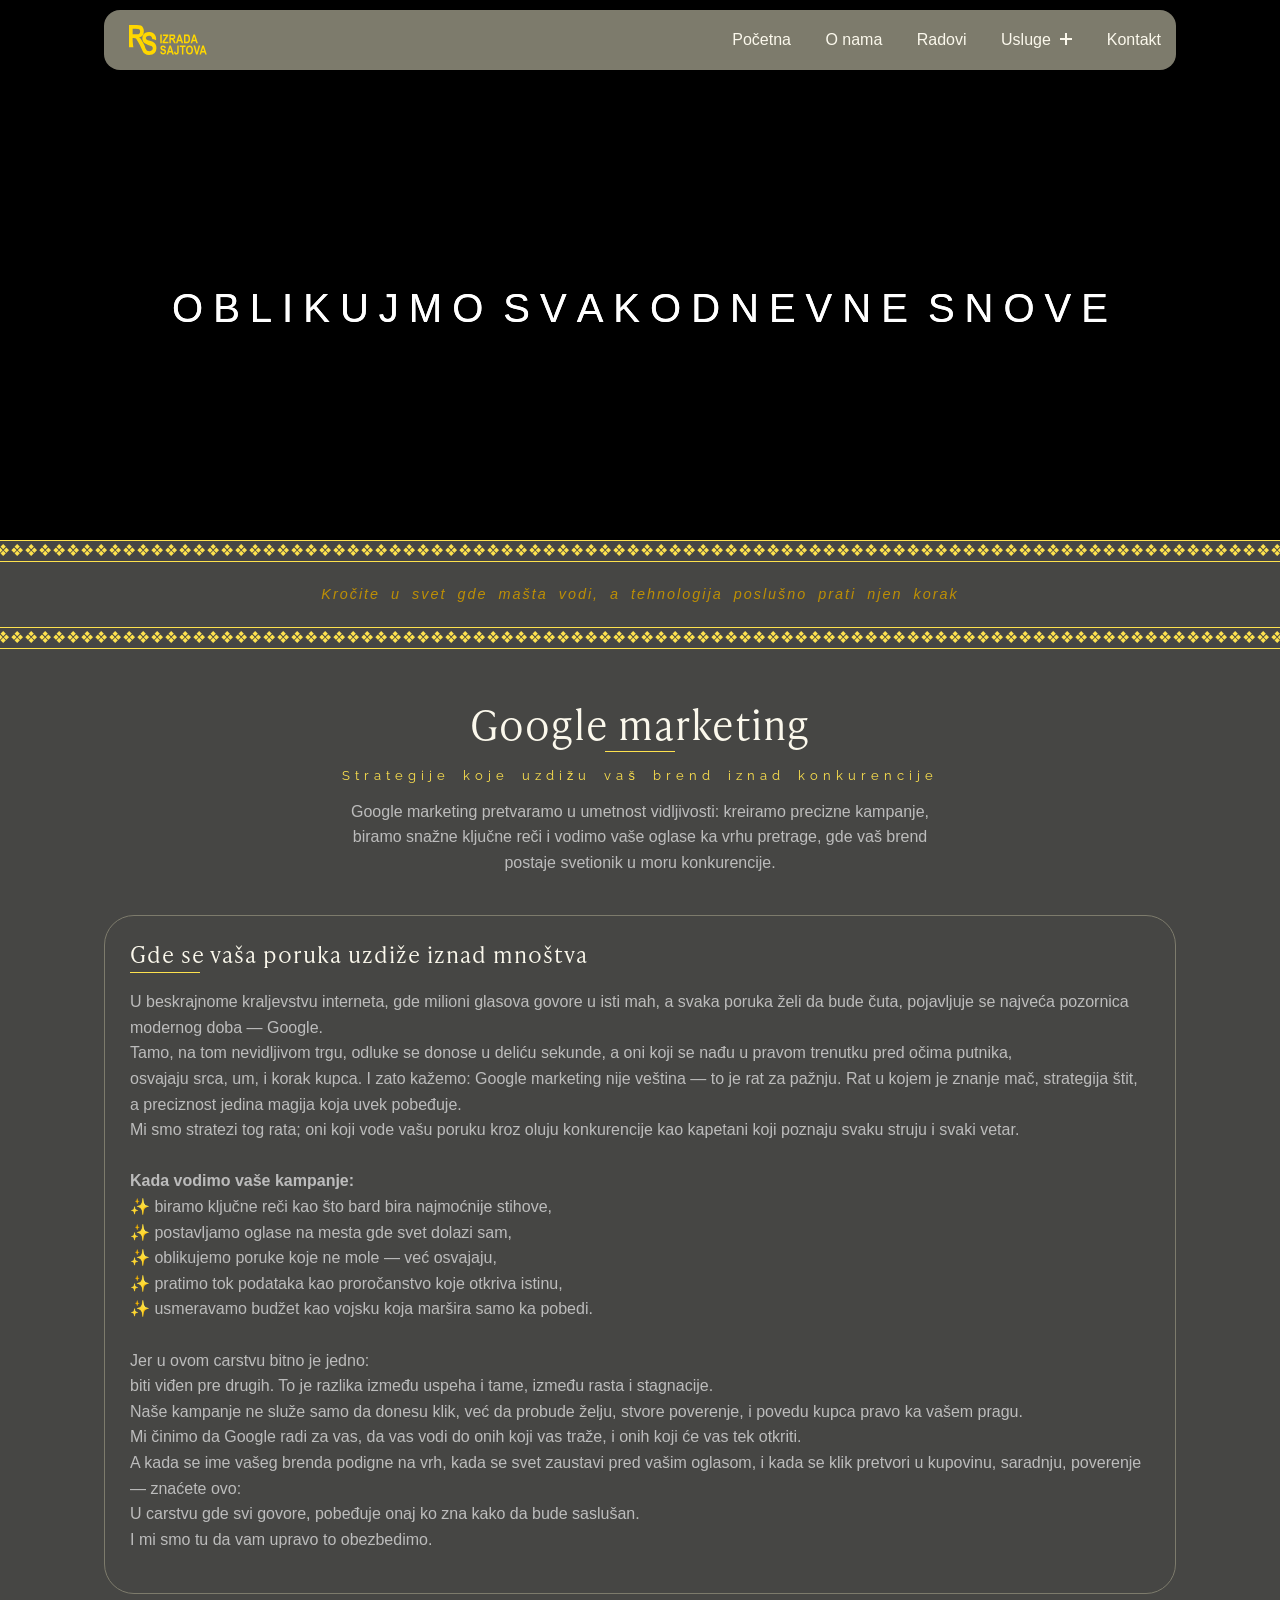
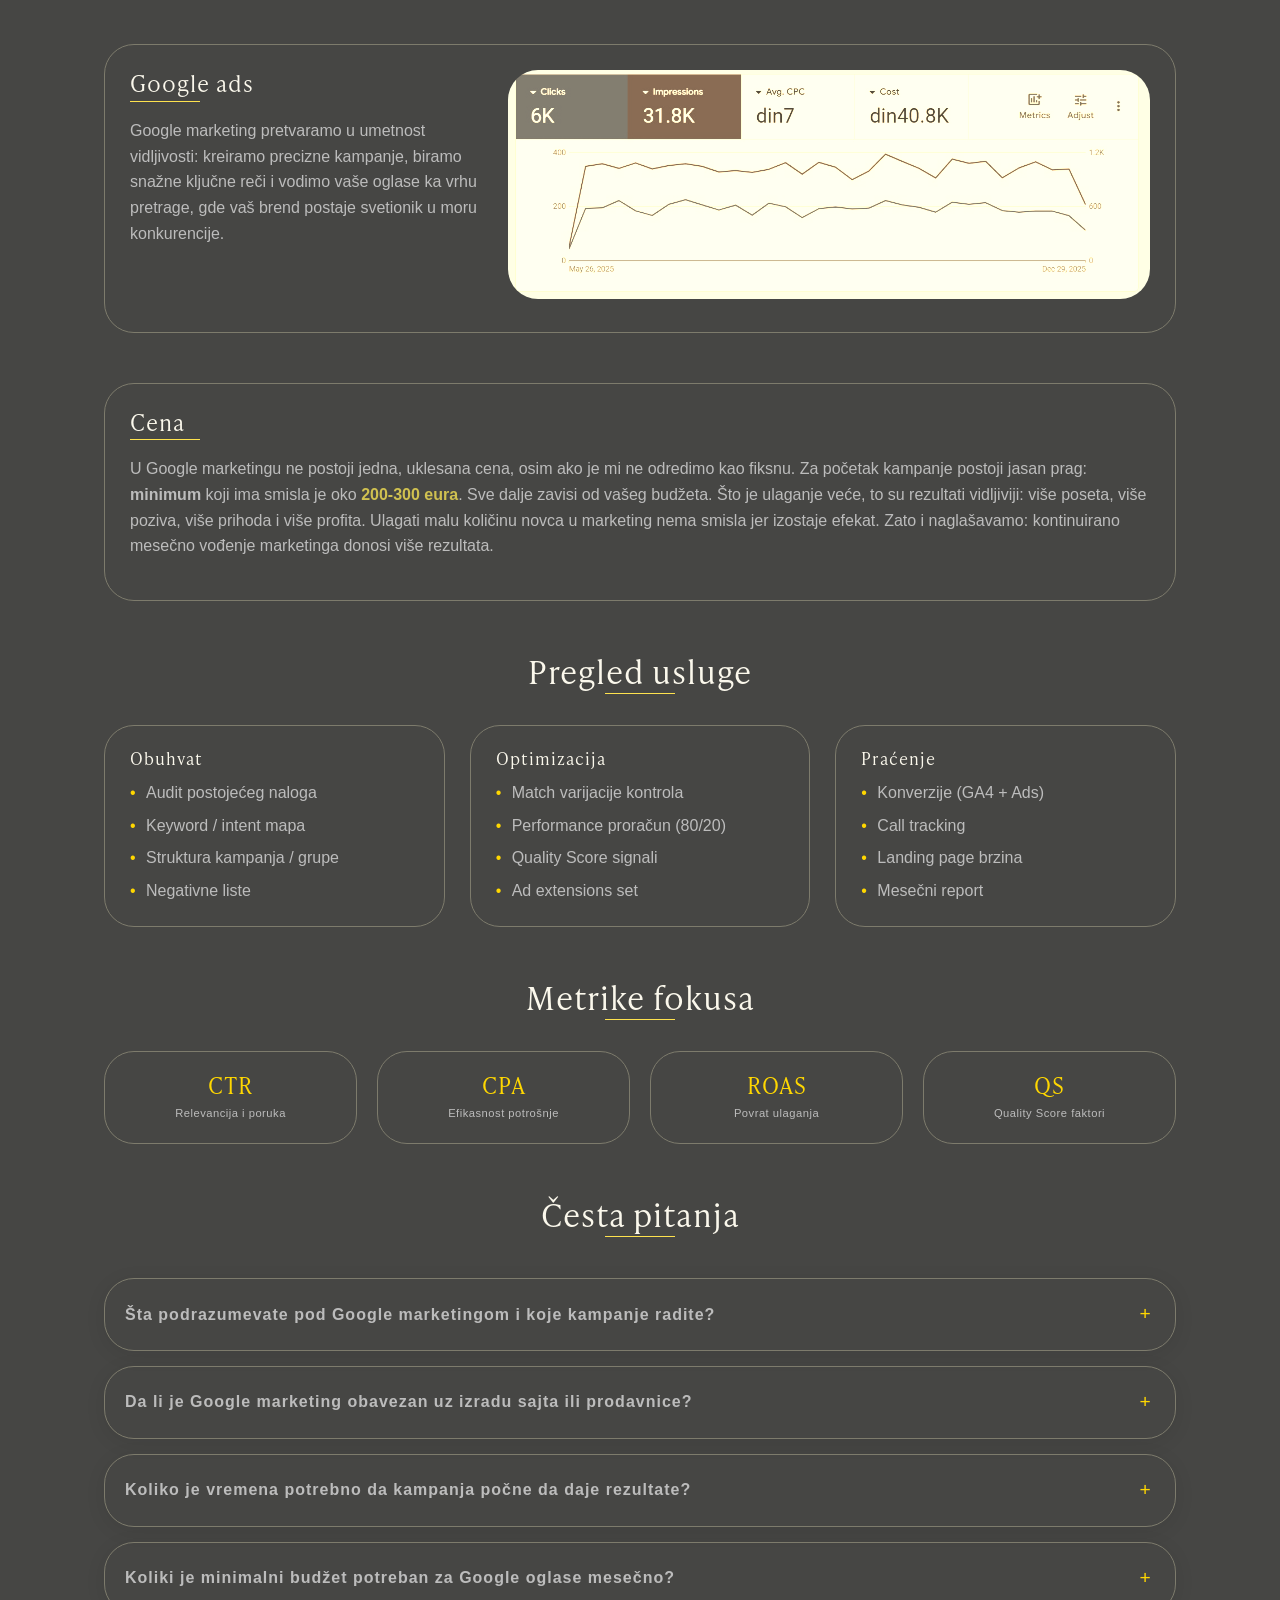
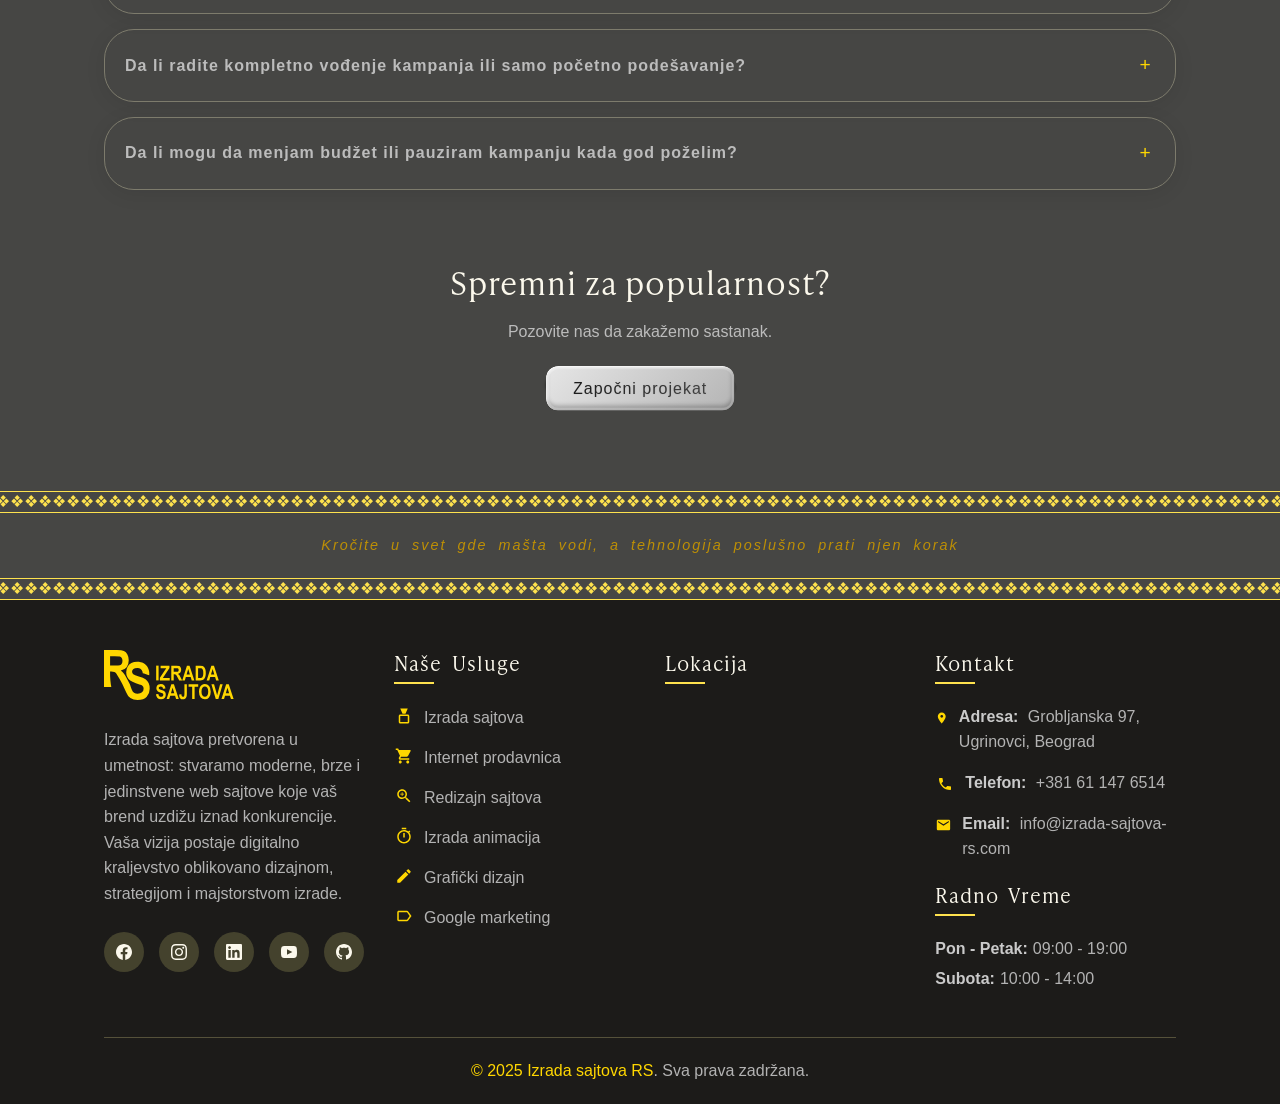
<file: google-marketing.html>
<!DOCTYPE html>

<html lang="sr">
<head>
    <meta charset="UTF-8">
    <meta name="viewport" content="width=device-width, initial-scale=1.0">
    
    <!-- TITLE & DESCRIPTION -->
    <title>Google marketing – Strategije koje uzdižu vaš brend iznad konkurencije</title>
    <meta name="description" content="Google marketing pretvaramo u umetnost vidljivosti: kreiramo precizne kampanje, 
    biramo snažne ključne reči i vodimo vaše oglase ka vrhu pretrage, gde vaš brend postaje svetionik u moru konkurencije.">
    <!-- KEYWORDS (opciono, ali korisno) -->
    <meta name="subject" content="Google marketing">
    <meta name="keywords" content="google marketing, google oglasi, google ads, ppc oglašavanje, digitalni marketing, 
    vođenje kampanja, izrada sajtova, online oglašavanje">
    
    <!-- CANONICAL & BASE -->
    <link rel="canonical" href="https://izrada-sajtova-rs.com/google-marketing.html">
    
    <!-- THEME & COLORS -->
    <meta name="theme-color" content="#575757">
    <meta name="msapplication-TileColor" content="#575757">
    <meta name="msapplication-config" content="/browserconfig.xml">
    
    <!-- OPEN GRAPH / FACEBOOK -->
    <meta property="og:type" content="website">
    <meta property="og:url" content="https://izrada-sajtova-rs.com/google-marketing.html">
    <meta property="og:title" content="Google marketing – Strategije koje uzdižu vaš brend iznad konkurencije">
    <meta property="og:description" content="Google marketing pretvaramo u umetnost vidljivosti: kreiramo precizne kampanje, 
    biramo snažne ključne reči i vodimo vaše oglase ka vrhu pretrage, gde vaš brend postaje svetionik u moru konkurencije.">
    <meta property="og:image" content="https://izrada-sajtova-rs.com/images/izrada-sajtova-rs-og-1200w.jpg">
    <meta property="og:image:width" content="1200">
    <meta property="og:image:height" content="630">
    <meta property="og:locale" content="sr_RS">
    <meta property="og:site_name" content="Izrada Sajtova RS">
    
    <!-- TWITTER CARD -->
    <meta name="twitter:card" content="summary_large_image">
    <meta name="twitter:url" content="https://izrada-sajtova-rs.com/google-marketing.html">
    <meta name="twitter:title" content="Google marketing – Strategije koje uzdižu vaš brend iznad konkurencije">
    <meta name="twitter:description" content="Google marketing pretvaramo u umetnost vidljivosti: kreiramo precizne kampanje, 
    biramo snažne ključne reči i vodimo vaše oglase ka vrhu pretrage, gde vaš brend postaje svetionik u moru konkurencije.">
    <meta name="twitter:image" content="https://izrada-sajtova-rs.com/images/izrada-sajtova-rs-og-1200w.jpg">

    <!-- ADDITIONAL META TAGS -->
    <meta name="author" content="Izrada Sajtova RS">
    <meta name="copyright" content="Izrada Sajtova RS">
    <meta name="robots" content="index, follow, max-snippet:-1, max-image-preview:large, max-video-preview:-1">
    <meta name="googlebot" content="index, follow">
    <meta name="language" content="sr">
    <meta name="geo.region" content="RS">
    <meta name="geo.placename" content="Srbija">

    <!-- favicon  -->
    <link rel="icon" type="image/png" sizes="16x16" href="logo/favicon-izrada-sajtova-rs-16w.png">
    <link rel="icon" type="image/png" sizes="32x32" href="logo/favicon-izrada-sajtova-rs-32w.png">
    <link rel="shortcut icon" sizes="32x32" href="logo/favicon-izrada-sajtova-rs-32w.png">
    <link rel="apple-touch-icon" sizes="32x32" href="logo/favicon-izrada-sajtova-rs-32w.png">
    <link rel="apple-touch-icon" sizes="180x180" href="logo/favicon-izrada-sajtova-rs-180w.png">
    <link rel="icon" type="image/x-icon" href="/favicon.ico">

    

<link rel="stylesheet" href="css/style.css">
<script type="application/ld+json">
{
  "@context": "https://schema.org",
  "@graph": [
    {
      "@type": ["LocalBusiness", "ProfessionalService"],
      "@id": "https://izrada-sajtova-rs.com/#localbusiness",
      "name": "Izrada Sajtova RS",
      "description": "Profesionalna izrada sajtova, online prodavnica, web animacija, grafičkog dizajna i Google marketing kampanja u Srbiji.",
      "image": "https://izrada-sajtova-rs.com/images/logo.png",
      "telephone": "+381611476514",
      "email": " info@izrada-sajtova-rs.com",
      "url": "https://izrada-sajtova-rs.com",
      "address": {
        "@type": "PostalAddress",
        "streetAddress": "Grobljanska 97",
        "addressLocality": "Beograd",
        "postalCode": "11000",
        "addressCountry": "RS"
      },
      "geo": {
        "@type": "GeoCoordinates",
        "latitude": 44.817813,
        "longitude": 20.456897
      },
      "openingHoursSpecification": [
        {
          "@type": "OpeningHoursSpecification",
          "dayOfWeek": ["Monday","Tuesday","Wednesday","Thursday","Friday"],
          "opens": "09:00",
          "closes": "19:00"
        },
        {
          "@type": "OpeningHoursSpecification",
          "dayOfWeek": "Saturday",
          "opens": "10:00",
          "closes": "14:00"
        }
      ],
      "priceRange": "$$",
      "areaServed": "RS",
      "sameAs": [
        "https://www.facebook.com/BobanWebMaker",
        "https://www.instagram.com/web_design_boban",
        "https://www.youtube.com/@WebDesignBoban",
        "https://www.linkedin.com/in/boban-ne%C5%A1i%C4%87"
      ]
    },
    {
      "@type": "WebSite",
      "@id": "https://izrada-sajtova-rs.com/#website",
      "name": "Izrada Sajtova RS",
      "url": "https://izrada-sajtova-rs.com",
      "description": "Izrada sajtova, online prodavnica, web animacije, grafički dizajn i Google marketing za firme i preduzetnike u Srbiji.",
      "publisher": {
        "@id": "https://izrada-sajtova-rs.com/#localbusiness"
      }
    },
    {
      "@type": ["WebPage", "Service"],
      "@id": "https://izrada-sajtova-rs.com/google-marketing/#webpage",
      "url": "https://izrada-sajtova-rs.com/google-marketing/",
      "name": "Google marketing – Kampanje koje uzdižu vaš brend na Google pretrazi",
      "description": "Google marketing kampanje kroz Google Ads: Search, Display, remarketing i YouTube oglasi. Profesionalno podešavanje, optimizacija i vođenje kampanja za veći broj upita i prodaja.",
      "isPartOf": {
        "@id": "https://izrada-sajtova-rs.com/#website"
      },
      "provider": {
        "@id": "https://izrada-sajtova-rs.com/#localbusiness"
      },
      "serviceType": "Google marketing",
      "areaServed": "RS"
    },
    {
      "@type": "FAQPage",
      "@id": "https://izrada-sajtova-rs.com/google-marketing/#faq",
      "mainEntity": [
        {
          "@type": "Question",
          "name": "Šta podrazumevate pod Google marketingom i koje kampanje radite?",
          "acceptedAnswer": {
            "@type": "Answer",
            "text": "Pod Google marketingom podrazumevamo rad sa Google Ads platformom: Search kampanje (tekstualni oglasi na pretrazi), Display oglase, remarketing, YouTube oglase i kampanje za sajtove i prodavnice. Cilj nam je da vaša poruka izađe pred ljude koji vas već traže ili bi vrlo lako mogli postati vaši kupci."
          }
        },
        {
          "@type": "Question",
          "name": "Da li je Google marketing obavezan uz izradu sajta ili prodavnice?",
          "acceptedAnswer": {
            "@type": "Answer",
            "text": "Ne, Google marketing nije obavezan. Možete imati sajt i bez oglašavanja. Međutim, kada poželite da ubrzate dolazak pravih ljudi do vas, Google kampanje postaju snažan saveznik koji vaš glas širi daleko izvan kruga postojećih kontakata."
          }
        },
        {
          "@type": "Question",
          "name": "Koliko je vremena potrebno da kampanja počne da daje rezultate?",
          "acceptedAnswer": {
            "@type": "Answer",
            "text": "Prvi rezultati mogu se videti već u prvim danima nakon pokretanja kampanje, ali za pravu sliku performansi obično je potrebno 4 nedelje. U tom periodu kampanju podešavamo, testiramo ključne reči, oglase i publiku, kako bismo došli do najboljeg odnosa cene i efekta."
          }
        },
        {
          "@type": "Question",
          "name": "Koliki je minimalni budžet potreban za Google oglase mesečno?",
          "acceptedAnswer": {
            "@type": "Answer",
            "text": "Budžet zavisi od industrije, konkurencije i ciljeva, ali za ozbiljnije testiranje kampanja obično preporučujemo da se kreće od 200–300€ mesečno naviše. I manji budžeti su mogući, ali tada je potrebno više strpljenja."
          }
        },
        {
          "@type": "Question",
          "name": "Da li radite kompletno vođenje kampanja ili samo početno podešavanje?",
          "acceptedAnswer": {
            "@type": "Answer",
            "text": "Radimo i jedno i drugo. Možemo postaviti kampanje tako da ih kasnije sami vodite, ali možemo i preuzeti potpuno vođenje: izrada strukture, podešavanje publika i ključnih reči, pisanje oglasa, optimizacija i mesečno izveštavanje – tako da imate jasnu sliku šta vam svaki dinar donosi."
          }
        },
        {
          "@type": "Question",
          "name": "Da li mogu da menjam budžet ili pauziram kampanju kada god poželim?",
          "acceptedAnswer": {
            "@type": "Answer",
            "text": "Da, budžet i kampanje su potpuno fleksibilni. Možete povećati ili smanjiti budžet, pauzirati ili reaktivirati kampanju kada god želite. Naš zadatak je da vam predložimo optimalan ritam, ali poslednja reč je uvek vaša – to je vaše kraljevstvo, mi smo savetnici."
          }
        }
      ]
    }
  ]
}
</script>

<!-- Google tag (gtag.js) -->
<script async src="https://www.googletagmanager.com/gtag/js?id=G-TLJFZZKZF5"></script>
<script>
  window.dataLayer = window.dataLayer || [];
  function gtag(){dataLayer.push(arguments);}
  gtag('js', new Date());

  gtag('config', 'G-TLJFZZKZF5');
  gtag('config', 'AW-18141607037');
</script>
<!-- Event snippet for Click to call conversion page
In your html page, add the snippet and call gtag_report_conversion when someone clicks on the chosen link or button. -->
<script>
function gtag_report_conversion(url) {
  var callback = function () {
    if (typeof(url) != 'undefined') {
      window.location = url;
    }
  };
  gtag('event', 'conversion', {
      'send_to': 'AW-18141607037/JePsCOeFsqgcEP3oy8pD',
      'event_callback': callback
  });
  return false;
}
</script>
</head>
<body>
  <header class="header">
     <div class="container">
        <div class="header-main width100-animation-izrada-sajtova">
           <div class="logo">
              <a href="index.html" class="nav-link">
                <svg xmlns="http://www.w3.org/2000/svg" viewBox="0 0 1257.06 484.91"><defs></defs><g id="Layer_2" data-name="Layer 2"><g id="Layer_1-2" data-name="Layer 1"><path class="cls-11" d="M432.79,320a92.72,92.72,0,0,0-30.38-36.85q-19.89-14.3-64.55-27.23-42.24-12-54-21.95t-11.74-24.58q0-14.85,12.94-24.83t36.86-10c9.83,0,24.3.71,36.87,11.48,16.32,14,17,34.71,17,38.58,8.21,1.86,16.91,4.16,26,7a338,338,0,0,1,37,14c.79-6,7.55-64.83-34.62-102.79-29.58-26.63-66.2-28.08-80.81-28.08q-34.43,0-57.86,11.95a87,87,0,0,0-36.75,35.37q-13.31,23.43-13.3,52.7a108,108,0,0,0,10.37,47q10.38,21.83,28,35.24t55.42,24.87q42.22,12.93,53.22,18.41t16.36,14q5.35,8.55,5.37,20.74a45.19,45.19,0,0,1-15.38,34.78q-15.39,14-42.24,14-42.27,0-57.51-41.74l-.25,0-8.9-24.24-.82-2.22.1,0L251,333.07l-23-45q-21.48-42-33.93-58.22A148.18,148.18,0,0,0,162.59,200q37.11-6.58,57.26-32.23T240,100.1q0-33.21-13.19-57T193.11,9.64Q172.61,0,124.75,0H0V357.91l70.84,1.75c-3.7-20.54-6.86-42.94-9-67a753.13,753.13,0,0,1-2.76-84.17H71.29q20.5,0,29.78,4t17.58,14.65q8.3,10.62,31.45,52.86l29,52.63h-.24l37.06,80.7q26.6,71.55,109,71.55,61,0,89.72-31.73t28.69-78.36Q443.28,342.6,432.79,320ZM103,151.37H59.08V60.55h46.39q39.78,0,48.09,2.68a34.93,34.93,0,0,1,18.56,14.28Q178.95,87.89,179,105q0,17.82-6.83,28.56t-17.83,14.29Q143.31,151.37,103,151.37Z"/><path class="cls-11" d="M505.9,294.75V151.59h23.63V294.75Z"/><path class="cls-11" d="M542,294.75V268.58l61.67-92.77H549V151.59H634.9v22.46l-64.24,96.48h66.78v24.22Z"/><path class="cls-11" d="M652.48,294.75V151.59h49.9q19.14,0,27.35,3.85t13.48,13.38q5.26,9.52,5.27,22.81,0,16.78-8.06,27.05t-22.9,12.89a59,59,0,0,1,12.6,12q5,6.5,13.57,23.29L758,294.75H729.67L712.52,263.6q-9.25-16.89-12.58-21.14a18.4,18.4,0,0,0-7-5.86Q689.21,235,681,235h-4.88v59.76Zm23.64-82.62h17.57q16.13,0,20.51-1.41a13.09,13.09,0,0,0,7.13-5.71q2.73-4.31,2.73-11.43,0-6.84-2.73-11a14,14,0,0,0-7.42-5.71q-3.33-1.08-19.24-1.07H676.12Z"/><path class="cls-11" d="M876.7,294.75H851l-10.28-32.42h-47L784,294.75h-25.2l45.71-143.16h25.11Zm-43.61-56.64L816.89,185,801,238.11Z"/><path class="cls-11" d="M889,151.59h43.21q16.39,0,24.74,3.66t15.36,12.35q7,8.7,11,22.56t4,34.47q0,18.56-4.2,32.28t-10.63,21.73A41.26,41.26,0,0,1,957,290.7q-9.13,4.05-23.47,4.05H889Zm23.63,24.22v94.72h17.77q11.43,0,16.56-2.14a20,20,0,0,0,8.39-6.49q3.27-4.33,5.42-13.71t2.15-24.68q0-15.9-2.2-25.07T953.9,184a21.79,21.79,0,0,0-11.28-6.93q-5-1.26-19.24-1.26Z"/><path class="cls-11" d="M1113.42,294.75h-25.69l-10.29-32.42h-47l-9.71,32.42H995.55l45.71-143.16h25.11Zm-43.61-56.64L1053.61,185l-15.91,53.12Z"/><path class="cls-11" d="M503.84,429.31,527,426.57Q530.9,454,552.57,454q10.74,0,16.89-5.61a18,18,0,0,0,6.16-13.91,15.32,15.32,0,0,0-2.15-8.3,15.88,15.88,0,0,0-6.54-5.61q-4.39-2.19-21.29-7.36-15.15-4.59-22.17-10a37.69,37.69,0,0,1-11.18-14.1,43.14,43.14,0,0,1-4.15-18.78,41.9,41.9,0,0,1,5.32-21.08,34.86,34.86,0,0,1,14.7-14.15q9.38-4.79,23.14-4.78,20.7,0,32.32,11.23t12.31,32.13L572.2,375q-1.56-11.52-6.74-16.11t-14.75-4.59q-9.57,0-14.74,4a12.1,12.1,0,0,0-5.18,9.93,12.42,12.42,0,0,0,4.7,9.83q4.69,4,21.59,8.78,17.86,5.18,25.82,10.89a37.1,37.1,0,0,1,12.15,14.74q4.2,9,4.2,21.92,0,18.66-11.47,31.34t-35.89,12.7Q508.72,478.43,503.84,429.31Z"/><path class="cls-11" d="M725.13,476h-25.7l-10.28-32.43h-47L632.45,476H607.26L653,332.82h25.1Zm-43.61-56.65-16.21-53.12-15.9,53.12Z"/><path class="cls-11" d="M780,332.82h23.63v90.63q0,22-4.39,32.71a35,35,0,0,1-13.13,16.5q-8.75,5.77-21.54,5.77-16.89,0-26.46-11.62t-9.67-35.06l22.36-3.13q.39,12.6,3.24,17.87,3.81,7.23,11.46,7.23,7.44,0,11-5.23T780,425.3Z"/><path class="cls-11" d="M855.21,476V357H820.34V332.82h93.27V357H878.84V476Z"/><path class="cls-11" d="M921.32,405.28q0-25.57,7.57-42.14t19.77-24.65q12.21-8.12,29.59-8.11,25.2,0,41.07,19.24t15.87,54.78q0,35.94-16.8,56.16-14.75,17.87-40,17.87-25.49,0-40.23-17.68Q921.32,440.53,921.32,405.28Zm24.41-1q0,24.7,9.39,37.06t23.28,12.35q14,0,23.18-12.26t9.19-37.64q0-24.9-8.95-36.82T978.4,355.09q-14.48,0-23.57,12T945.73,404.31Z"/><path class="cls-11" d="M1083.83,476l-42-143.17h25.68l29.74,106,28.76-106h25.19L1109.1,476Z"/><path class="cls-11" d="M1257.06,476h-25.69l-10.28-32.43h-47l-9.7,32.43h-25.2l45.71-143.17H1210Zm-43.6-56.65-16.21-53.12-15.91,53.12Z"/><path class="cls-12" d="M505.9,311.66h0Z"/></g></g></svg>
              </a>
           </div>
           <div class="open-nav-menu">
              <span></span>
           </div>
           <div class="menu-overlay">
           </div>
           <nav class="nav-menu">
             <div class="close-nav-menu">
                <span></span>
                <span></span>
             </div>
             <ul class="menu">
                <li class="menu-item menu-item-has-children">
                   <a href="index.html" data-toggle="sub-menu">Početna</a>
                </li>
                <li class="menu-item">
                   <a href="o-nama.html">O nama</a>
                </li>
                <li class="menu-item">
                   <a href="radovi.html">Radovi</a>
                </li>
                <li class="menu-item menu-item-has-children">
                   <a href="usluge.html" data-toggle="sub-menu">Usluge <i class="plus"></i></a>
                   <ul class="sub-menu">
                       <li class="menu-item"><a href="izrada-sajtova.html">Izrada sajtova</a></li>
                       <li class="menu-item"><a href="izrada-online-prodavnica.html">Izrada online prodavnica</a></li>
                       <li class="menu-item"><a href="redizain-sajtova.html">Redizajn sajta</a></li>
                       <li class="menu-item"><a href="izrada-animacija.html">Izrada animacija</a></li>
                       <li class="menu-item"><a href="graficki-dizajn.html">Grafički dizajn</a></li>
                       <li class="menu-item"><a href="google-marketing.html">Google marketing</a></li>
                   </ul>
                </li>
                <li class="menu-item">
                   <a href="kontakt.html" >Kontakt</a>
                </li>
             </ul>
           </nav>
        </div>
     </div>
  </header>
    <main>
        <section class="hero-about">
          <div class="hero-about-box">
            <span class="animated-text-izrada-sajtova-rs">OBLIKUJMO SVAKODNEVNE SNOVE</span>
            <span class="animated-text2-izrada-sajtova-rs">OBLIKUJMO SVAKODNEVNE SNOVE</span>
          </div>
        </section>

        <section class="decoration">
            <div class="site-dekoracija3">
                &#10070;&#10070;&#10070;&#10070;&#10070;&#10070;&#10070;&#10070;&#10070;&#10070;&#10070;&#10070;&#10070;&#10070;&#10070;&#10070;&#10070;&#10070;&#10070;&#10070;&#10070;&#10070;&#10070;&#10070;&#10070;&#10070;&#10070;&#10070;&#10070;&#10070;&#10070;&#10070;&#10070;&#10070;&#10070;&#10070;&#10070;&#10070;&#10070;&#10070;&#10070;&#10070;&#10070;&#10070;&#10070;&#10070;&#10070;&#10070;&#10070;&#10070;&#10070;&#10070;&#10070;&#10070;&#10070;&#10070;&#10070;&#10070;&#10070;&#10070;&#10070;&#10070;&#10070;&#10070;&#10070;&#10070;&#10070;&#10070;&#10070;&#10070;&#10070;&#10070;&#10070;&#10070;&#10070;&#10070;&#10070;&#10070;&#10070;&#10070;&#10070;&#10070;&#10070;&#10070;&#10070;&#10070;&#10070;&#10070;&#10070;&#10070;&#10070;&#10070;&#10070;&#10070;&#10070;&#10070;&#10070;&#10070;&#10070;&#10070;&#10070;&#10070;&#10070;&#10070;&#10070;&#10070;&#10070;&#10070;&#10070;&#10070;&#10070;&#10070;&#10070;&#10070;&#10070;&#10070;&#10070;&#10070;&#10070;&#10070;&#10070;&#10070;&#10070;&#10070;&#10070;&#10070;&#10070;&#10070;&#10070;&#10070;&#10070;&#10070;&#10070;&#10070;&#10070;&#10070;&#10070;&#10070;&#10070;&#10070;&#10070;&#10070;&#10070;&#10070;&#10070;&#10070;&#10070;&#10070;&#10070;&#10070;&#10070;&#10070;&#10070;&#10070;&#10070;&#10070;&#10070;&#10070;&#10070;&#10070;&#10070;&#10070;&#10070;&#10070;&#10070;&#10070;&#10070;&#10070;&#10070;&#10070;
            </div>
            <div class="poruka">
                <h4>Kročite u svet gde mašta vodi, a tehnologija poslušno prati njen korak</h4>
            </div>
            <div class="site-dekoracija3">
                &#10070;&#10070;&#10070;&#10070;&#10070;&#10070;&#10070;&#10070;&#10070;&#10070;&#10070;&#10070;&#10070;&#10070;&#10070;&#10070;&#10070;&#10070;&#10070;&#10070;&#10070;&#10070;&#10070;&#10070;&#10070;&#10070;&#10070;&#10070;&#10070;&#10070;&#10070;&#10070;&#10070;&#10070;&#10070;&#10070;&#10070;&#10070;&#10070;&#10070;&#10070;&#10070;&#10070;&#10070;&#10070;&#10070;&#10070;&#10070;&#10070;&#10070;&#10070;&#10070;&#10070;&#10070;&#10070;&#10070;&#10070;&#10070;&#10070;&#10070;&#10070;&#10070;&#10070;&#10070;&#10070;&#10070;&#10070;&#10070;&#10070;&#10070;&#10070;&#10070;&#10070;&#10070;&#10070;&#10070;&#10070;&#10070;&#10070;&#10070;&#10070;&#10070;&#10070;&#10070;&#10070;&#10070;&#10070;&#10070;&#10070;&#10070;&#10070;&#10070;&#10070;&#10070;&#10070;&#10070;&#10070;&#10070;&#10070;&#10070;&#10070;&#10070;&#10070;&#10070;&#10070;&#10070;&#10070;&#10070;&#10070;&#10070;&#10070;&#10070;&#10070;&#10070;&#10070;&#10070;&#10070;&#10070;&#10070;&#10070;&#10070;&#10070;&#10070;&#10070;&#10070;&#10070;&#10070;&#10070;&#10070;&#10070;&#10070;&#10070;&#10070;&#10070;&#10070;&#10070;&#10070;&#10070;&#10070;&#10070;&#10070;&#10070;&#10070;&#10070;&#10070;&#10070;&#10070;&#10070;&#10070;&#10070;&#10070;&#10070;&#10070;&#10070;&#10070;&#10070;&#10070;&#10070;&#10070;&#10070;&#10070;&#10070;&#10070;&#10070;&#10070;&#10070;&#10070;&#10070;&#10070;&#10070;
            </div>
        </section>
  <!-- HERO -->
     <div class="titleH2 container center-on-mobile">
    <h1 class="pageh1">Google marketing</h1>
    <div class="gold-underlineH2"></div>
    <h4>Strategije koje uzdižu vaš brend iznad konkurencije</h4>
  </div>
  <section class="container underH1-text">
    <p>Google marketing pretvaramo u umetnost vidljivosti: kreiramo precizne kampanje, 
        biramo snažne ključne reči i vodimo vaše oglase ka vrhu pretrage, gde vaš brend postaje svetionik u moru konkurencije.</p>
  </section>
            <section class="container ">
      <div class="about-card">
        <h3>Gde se vaša poruka uzdiže iznad mnoštva</h3>
        <div class="gold-underlineH2"></div>
        <p>
          

          U beskrajnome kraljevstvu interneta,
          gde milioni glasova govore u isti mah,
          a svaka poruka želi da bude čuta,
          pojavljuje se najveća pozornica modernog doba — Google. <br>

          Tamo, na tom nevidljivom trgu,
          odluke se donose u deliću sekunde,
          a oni koji se nađu u pravom trenutku pred očima putnika,<br>
          osvajaju srca, um, i korak kupca.

          I zato kažemo:
          Google marketing nije veština — to je rat za pažnju.
          Rat u kojem je znanje mač,
          strategija štit,
          a preciznost jedina magija koja uvek pobeđuje.<br>

          Mi smo stratezi tog rata;
          oni koji vode vašu poruku kroz oluju konkurencije
          kao kapetani koji poznaju svaku struju i svaki vetar.<br><br>

          <b>Kada vodimo vaše kampanje:</b><br>

          ✨ biramo ključne reči kao što bard bira najmoćnije stihove,<br>
          ✨ postavljamo oglase na mesta gde svet dolazi sam,<br>
          ✨ oblikujemo poruke koje ne mole — već osvajaju,<br>
          ✨ pratimo tok podataka kao proročanstvo koje otkriva istinu,<br>
          ✨ usmeravamo budžet kao vojsku koja maršira samo ka pobedi.<br><br>

          Jer u ovom carstvu bitno je jedno:<br>
          biti viđen pre drugih.
          To je razlika između uspeha i tame, između rasta i stagnacije.<br>

          Naše kampanje ne služe samo da donesu klik,
          već da probude želju, stvore poverenje,
          i povedu kupca pravo ka vašem pragu.<br>

          Mi činimo da Google radi za vas,
          da vas vodi do onih koji vas traže,
          i onih koji će vas tek otkriti.<br>

          A kada se ime vašeg brenda podigne na vrh,
          kada se svet zaustavi pred vašim oglasom,
          i kada se klik pretvori u kupovinu, saradnju, poverenje —
          znaćete ovo:<br>

          U carstvu gde svi govore,
          pobeđuje onaj ko zna kako da bude saslušan.<br>

          I mi smo tu
          da vam upravo to obezbedimo.
        </p>
      </div>
  </section>
  
    <section class="container  margin">
      <div class="about-card about-card2">
        <div class="about-card-text2">
          <h3>Google ads</h3>
          <div class="gold-underlineH2"></div>
          <p class="ga-intro">Google marketing pretvaramo u umetnost vidljivosti: kreiramo precizne kampanje, 
            biramo snažne ključne reči i vodimo vaše oglase ka vrhu pretrage, gde vaš brend postaje svetionik u moru konkurencije.
          </p>
        </div>
        <div class="about-card-img2">
          <img src="images/Izrada-sajtova-rs-google-ads.jpg" alt="Google ads - izrada sajtova RS">
        </div>
      </div>
  </section>
    <section class="container ">
      <div class="about-card">
        <h3>Cena</h3>
        <div class="gold-underlineH2"></div>
        <p>
          U Google marketingu ne postoji jedna, uklesana cena, osim ako je mi ne odredimo kao fiksnu.
          Za početak kampanje postoji jasan prag: <b>minimum</b> koji ima smisla je oko <b class="yellow">200-300 eura</b>.
          Sve dalje zavisi od vašeg budžeta. Što je ulaganje veće, to su rezultati vidljiviji:
          više poseta, više poziva, više prihoda i više profita.
          Ulagati malu količinu novca u marketing nema smisla jer izostaje efekat.
          Zato i naglašavamo: kontinuirano mesečno vođenje marketinga donosi više rezultata.

        </p>
      </div>
  </section>

  <!-- PREGLED -->
  <div class="titleH2 container center-on-mobile">
    <h2>Pregled usluge</h2>
    <div class="gold-underlineH2"></div>
  </div>
  <section class="container section-about-page">
    <div class="ga-overview-grid">
      <div class="ga-box">
        <h3>Obuhvat</h3>
        <ul class="bullet">
          <li>Audit postojećeg naloga</li>
          <li>Keyword / intent mapa</li>
          <li>Struktura kampanja / grupe</li>
          <li>Negativne liste</li>
        </ul>
      </div>
      <div class="ga-box">
        <h3>Optimizacija</h3>
        <ul class="bullet">
          <li>Match varijacije kontrola</li>
          <li>Performance proračun (80/20)</li>
          <li>Quality Score signali</li>
          <li>Ad extensions set</li>
        </ul>
      </div>
      <div class="ga-box">
        <h3>Praćenje</h3>
        <ul class="bullet">
          <li>Konverzije (GA4 + Ads)</li>
          <li>Call tracking</li>
          <li>Landing page brzina</li>
          <li>Mesečni report</li>
        </ul>
      </div>
    </div>
  </section>



  <!-- PERFORMANSE / METRIKE -->
  <div class="titleH2 container center-on-mobile">
    <h2>Metrike fokusa</h2>
    <div class="gold-underlineH2"></div>
  </div>
  <section class="container section-about-page">
    <div class="ga-metric-grid">
      <div class="ga-metric-box"><h3>CTR</h3><p>Relevancija i poruka</p></div>
      <div class="ga-metric-box"><h3>CPA</h3><p>Efikasnost potrošnje</p></div>
      <div class="ga-metric-box"><h3>ROAS</h3><p>Povrat ulaganja</p></div>
      <div class="ga-metric-box"><h3>QS</h3><p>Quality Score faktori</p></div>
    </div>
  </section>




  <!-- FAQ -->
  <div class="titleH2 container center-on-mobile">
    <h2>Česta pitanja</h2>
    <div class="gold-underlineH2"></div>
  </div>
  <section class="container section-about-page">
    <div class="faq-grid">
<div class="faq-item">
      <div class="faq-question">
        <h3>Šta podrazumevate pod Google marketingom i koje kampanje radite?</h3>
        <div class="faq-icon">+</div>
      </div>
      <div class="faq-answer">
        <p>Pod Google marketingom podrazumevamo rad sa Google Ads platformom: Search kampanje (tekstualni oglasi na pretrazi), Display oglase, remarketing, YouTube oglase i kampanje za sajtove i prodavnice. Cilj nam je da vaša poruka izađe pred ljude koji vas već traže ili bi vrlo lako mogli postati vaši kupci.</p>
      </div>
    </div>

    <div class="faq-item">
      <div class="faq-question">
        <h3>Da li je Google marketing obavezan uz izradu sajta ili prodavnice?</h3>
        <div class="faq-icon">+</div>
      </div>
      <div class="faq-answer">
        <p>Ne, Google marketing nije obavezan. Možete imati sajt i bez oglašavanja. Međutim, kada poželite da ubrzate dolazak pravih ljudi do vas, Google kampanje postaju snažan saveznik koji vaš glas širi daleko izvan kruga postojećih kontakata.</p>
      </div>
    </div>

    <div class="faq-item">
      <div class="faq-question">
        <h3>Koliko je vremena potrebno da kampanja počne da daje rezultate?</h3>
        <div class="faq-icon">+</div>
      </div>
      <div class="faq-answer">
        <p>Prvi rezultati mogu se videti već u prvim danima nakon pokretanja kampanje, ali za pravu sliku performansi obično je potrebno 4 nedelje. U tom periodu kampanju podešavamo, testiramo ključne reči, oglase i publiku, kako bismo došli do najboljeg odnosa cene i efekta.</p>
      </div>
    </div>

    <div class="faq-item">
      <div class="faq-question">
        <h3>Koliki je minimalni budžet potreban za Google oglase mesečno?</h3>
        <div class="faq-icon">+</div>
      </div>
      <div class="faq-answer">
        <p>Budžet zavisi od industrije, konkurencije i ciljeva, ali za ozbiljnije testiranje kampanja obično preporučujemo da se kreće od 200–300€ mesečno naviše. I manji budžeti su mogući, ali tada je potrebno više strpljenja.</p>
      </div>
    </div>

    <div class="faq-item">
      <div class="faq-question">
        <h3>Da li radite kompletno vođenje kampanja ili samo početno podešavanje?</h3>
        <div class="faq-icon">+</div>
      </div>
      <div class="faq-answer">
        <p>Radimo i jedno i drugo. Možemo postaviti kampanje tako da ih kasnije sami vodite, ali možemo i preuzeti potpuno vođenje: izrada strukture, podešavanje publika i ključnih reči, pisanje oglasa, optimizacija i mesečno izveštavanje – tako da imate jasnu sliku šta vam svaki dinar donosi.</p>
      </div>
    </div>

    <div class="faq-item">
      <div class="faq-question">
        <h3>Da li mogu da menjam budžet ili pauziram kampanju kada god poželim?</h3>
        <div class="faq-icon">+</div>
      </div>
      <div class="faq-answer">
        <p>Da, budžet i kampanje su potpuno fleksibilni. Možete povećati ili smanjiti budžet, pauzirati ili reaktivirati kampanju kada god želite. Naš zadatak je da vam predložimo optimalan ritam, ali poslednja reč je uvek vaša – to je vaše kraljevstvo, mi smo savetnici.</p>
      </div>
    </div>
    </div>
  </section>
        <!-- FINAL CTA -->
  <section class="container cta-final">
    <h2>Spremni za popularnost?</h2>
    <p>Pozovite nas da zakažemo sastanak.</p>

    <div class="cta-actions">
      <a href="tel:+381611476514" class="button">
        <div class="button-outer">
          <div class="button-inner">
            <span>Započni projekat</span>
          </div>
        </div>
      </a>
    </div>
</section>
  <section class="decoration">
            <div class="site-dekoracija3">
                &#10070;&#10070;&#10070;&#10070;&#10070;&#10070;&#10070;&#10070;&#10070;&#10070;&#10070;&#10070;&#10070;&#10070;&#10070;&#10070;&#10070;&#10070;&#10070;&#10070;&#10070;&#10070;&#10070;&#10070;&#10070;&#10070;&#10070;&#10070;&#10070;&#10070;&#10070;&#10070;&#10070;&#10070;&#10070;&#10070;&#10070;&#10070;&#10070;&#10070;&#10070;&#10070;&#10070;&#10070;&#10070;&#10070;&#10070;&#10070;&#10070;&#10070;&#10070;&#10070;&#10070;&#10070;&#10070;&#10070;&#10070;&#10070;&#10070;&#10070;&#10070;&#10070;&#10070;&#10070;&#10070;&#10070;&#10070;&#10070;&#10070;&#10070;&#10070;&#10070;&#10070;&#10070;&#10070;&#10070;&#10070;&#10070;&#10070;&#10070;&#10070;&#10070;&#10070;&#10070;&#10070;&#10070;&#10070;&#10070;&#10070;&#10070;&#10070;&#10070;&#10070;&#10070;&#10070;&#10070;&#10070;&#10070;&#10070;&#10070;&#10070;&#10070;&#10070;&#10070;&#10070;&#10070;&#10070;&#10070;&#10070;&#10070;&#10070;&#10070;&#10070;&#10070;&#10070;&#10070;&#10070;&#10070;&#10070;&#10070;&#10070;&#10070;&#10070;&#10070;&#10070;&#10070;&#10070;&#10070;&#10070;&#10070;&#10070;&#10070;&#10070;&#10070;&#10070;&#10070;&#10070;&#10070;&#10070;&#10070;&#10070;&#10070;&#10070;&#10070;&#10070;&#10070;&#10070;&#10070;&#10070;&#10070;&#10070;&#10070;&#10070;&#10070;&#10070;&#10070;&#10070;&#10070;&#10070;&#10070;&#10070;&#10070;&#10070;&#10070;&#10070;&#10070;&#10070;&#10070;&#10070;&#10070;
            </div>
            <div class="poruka">
                <h4>Kročite u svet gde mašta vodi, a tehnologija poslušno prati njen korak</h4>
            </div>
            <div class="site-dekoracija3">
                &#10070;&#10070;&#10070;&#10070;&#10070;&#10070;&#10070;&#10070;&#10070;&#10070;&#10070;&#10070;&#10070;&#10070;&#10070;&#10070;&#10070;&#10070;&#10070;&#10070;&#10070;&#10070;&#10070;&#10070;&#10070;&#10070;&#10070;&#10070;&#10070;&#10070;&#10070;&#10070;&#10070;&#10070;&#10070;&#10070;&#10070;&#10070;&#10070;&#10070;&#10070;&#10070;&#10070;&#10070;&#10070;&#10070;&#10070;&#10070;&#10070;&#10070;&#10070;&#10070;&#10070;&#10070;&#10070;&#10070;&#10070;&#10070;&#10070;&#10070;&#10070;&#10070;&#10070;&#10070;&#10070;&#10070;&#10070;&#10070;&#10070;&#10070;&#10070;&#10070;&#10070;&#10070;&#10070;&#10070;&#10070;&#10070;&#10070;&#10070;&#10070;&#10070;&#10070;&#10070;&#10070;&#10070;&#10070;&#10070;&#10070;&#10070;&#10070;&#10070;&#10070;&#10070;&#10070;&#10070;&#10070;&#10070;&#10070;&#10070;&#10070;&#10070;&#10070;&#10070;&#10070;&#10070;&#10070;&#10070;&#10070;&#10070;&#10070;&#10070;&#10070;&#10070;&#10070;&#10070;&#10070;&#10070;&#10070;&#10070;&#10070;&#10070;&#10070;&#10070;&#10070;&#10070;&#10070;&#10070;&#10070;&#10070;&#10070;&#10070;&#10070;&#10070;&#10070;&#10070;&#10070;&#10070;&#10070;&#10070;&#10070;&#10070;&#10070;&#10070;&#10070;&#10070;&#10070;&#10070;&#10070;&#10070;&#10070;&#10070;&#10070;&#10070;&#10070;&#10070;&#10070;&#10070;&#10070;&#10070;&#10070;&#10070;&#10070;&#10070;&#10070;&#10070;&#10070;&#10070;&#10070;&#10070;
            </div>
    </section>
    <footer>
        <div class="container">
            <div class="footer-content">
                <div class="footer-column">
                    <div class="footer-logo">
                        <svg xmlns="http://www.w3.org/2000/svg" viewBox="0 0 1257.06 484.91"><defs><style>.cls-11,.cls-12{fill:gold;}.cls-12{stroke:gold;stroke-miterlimit:10;stroke-width:8px;}</style></defs><g id="Layer_2" data-name="Layer 2"><g id="Layer_1-2" data-name="Layer 1"><path class="cls-11" d="M432.79,320a92.72,92.72,0,0,0-30.38-36.85q-19.89-14.3-64.55-27.23-42.24-12-54-21.95t-11.74-24.58q0-14.85,12.94-24.83t36.86-10c9.83,0,24.3.71,36.87,11.48,16.32,14,17,34.71,17,38.58,8.21,1.86,16.91,4.16,26,7a338,338,0,0,1,37,14c.79-6,7.55-64.83-34.62-102.79-29.58-26.63-66.2-28.08-80.81-28.08q-34.43,0-57.86,11.95a87,87,0,0,0-36.75,35.37q-13.31,23.43-13.3,52.7a108,108,0,0,0,10.37,47q10.38,21.83,28,35.24t55.42,24.87q42.22,12.93,53.22,18.41t16.36,14q5.35,8.55,5.37,20.74a45.19,45.19,0,0,1-15.38,34.78q-15.39,14-42.24,14-42.27,0-57.51-41.74l-.25,0-8.9-24.24-.82-2.22.1,0L251,333.07l-23-45q-21.48-42-33.93-58.22A148.18,148.18,0,0,0,162.59,200q37.11-6.58,57.26-32.23T240,100.1q0-33.21-13.19-57T193.11,9.64Q172.61,0,124.75,0H0V357.91l70.84,1.75c-3.7-20.54-6.86-42.94-9-67a753.13,753.13,0,0,1-2.76-84.17H71.29q20.5,0,29.78,4t17.58,14.65q8.3,10.62,31.45,52.86l29,52.63h-.24l37.06,80.7q26.6,71.55,109,71.55,61,0,89.72-31.73t28.69-78.36Q443.28,342.6,432.79,320ZM103,151.37H59.08V60.55h46.39q39.78,0,48.09,2.68a34.93,34.93,0,0,1,18.56,14.28Q178.95,87.89,179,105q0,17.82-6.83,28.56t-17.83,14.29Q143.31,151.37,103,151.37Z"/><path class="cls-11" d="M505.9,294.75V151.59h23.63V294.75Z"/><path class="cls-11" d="M542,294.75V268.58l61.67-92.77H549V151.59H634.9v22.46l-64.24,96.48h66.78v24.22Z"/><path class="cls-11" d="M652.48,294.75V151.59h49.9q19.14,0,27.35,3.85t13.48,13.38q5.26,9.52,5.27,22.81,0,16.78-8.06,27.05t-22.9,12.89a59,59,0,0,1,12.6,12q5,6.5,13.57,23.29L758,294.75H729.67L712.52,263.6q-9.25-16.89-12.58-21.14a18.4,18.4,0,0,0-7-5.86Q689.21,235,681,235h-4.88v59.76Zm23.64-82.62h17.57q16.13,0,20.51-1.41a13.09,13.09,0,0,0,7.13-5.71q2.73-4.31,2.73-11.43,0-6.84-2.73-11a14,14,0,0,0-7.42-5.71q-3.33-1.08-19.24-1.07H676.12Z"/><path class="cls-11" d="M876.7,294.75H851l-10.28-32.42h-47L784,294.75h-25.2l45.71-143.16h25.11Zm-43.61-56.64L816.89,185,801,238.11Z"/><path class="cls-11" d="M889,151.59h43.21q16.39,0,24.74,3.66t15.36,12.35q7,8.7,11,22.56t4,34.47q0,18.56-4.2,32.28t-10.63,21.73A41.26,41.26,0,0,1,957,290.7q-9.13,4.05-23.47,4.05H889Zm23.63,24.22v94.72h17.77q11.43,0,16.56-2.14a20,20,0,0,0,8.39-6.49q3.27-4.33,5.42-13.71t2.15-24.68q0-15.9-2.2-25.07T953.9,184a21.79,21.79,0,0,0-11.28-6.93q-5-1.26-19.24-1.26Z"/><path class="cls-11" d="M1113.42,294.75h-25.69l-10.29-32.42h-47l-9.71,32.42H995.55l45.71-143.16h25.11Zm-43.61-56.64L1053.61,185l-15.91,53.12Z"/><path class="cls-11" d="M503.84,429.31,527,426.57Q530.9,454,552.57,454q10.74,0,16.89-5.61a18,18,0,0,0,6.16-13.91,15.32,15.32,0,0,0-2.15-8.3,15.88,15.88,0,0,0-6.54-5.61q-4.39-2.19-21.29-7.36-15.15-4.59-22.17-10a37.69,37.69,0,0,1-11.18-14.1,43.14,43.14,0,0,1-4.15-18.78,41.9,41.9,0,0,1,5.32-21.08,34.86,34.86,0,0,1,14.7-14.15q9.38-4.79,23.14-4.78,20.7,0,32.32,11.23t12.31,32.13L572.2,375q-1.56-11.52-6.74-16.11t-14.75-4.59q-9.57,0-14.74,4a12.1,12.1,0,0,0-5.18,9.93,12.42,12.42,0,0,0,4.7,9.83q4.69,4,21.59,8.78,17.86,5.18,25.82,10.89a37.1,37.1,0,0,1,12.15,14.74q4.2,9,4.2,21.92,0,18.66-11.47,31.34t-35.89,12.7Q508.72,478.43,503.84,429.31Z"/><path class="cls-11" d="M725.13,476h-25.7l-10.28-32.43h-47L632.45,476H607.26L653,332.82h25.1Zm-43.61-56.65-16.21-53.12-15.9,53.12Z"/><path class="cls-11" d="M780,332.82h23.63v90.63q0,22-4.39,32.71a35,35,0,0,1-13.13,16.5q-8.75,5.77-21.54,5.77-16.89,0-26.46-11.62t-9.67-35.06l22.36-3.13q.39,12.6,3.24,17.87,3.81,7.23,11.46,7.23,7.44,0,11-5.23T780,425.3Z"/><path class="cls-11" d="M855.21,476V357H820.34V332.82h93.27V357H878.84V476Z"/><path class="cls-11" d="M921.32,405.28q0-25.57,7.57-42.14t19.77-24.65q12.21-8.12,29.59-8.11,25.2,0,41.07,19.24t15.87,54.78q0,35.94-16.8,56.16-14.75,17.87-40,17.87-25.49,0-40.23-17.68Q921.32,440.53,921.32,405.28Zm24.41-1q0,24.7,9.39,37.06t23.28,12.35q14,0,23.18-12.26t9.19-37.64q0-24.9-8.95-36.82T978.4,355.09q-14.48,0-23.57,12T945.73,404.31Z"/><path class="cls-11" d="M1083.83,476l-42-143.17h25.68l29.74,106,28.76-106h25.19L1109.1,476Z"/><path class="cls-11" d="M1257.06,476h-25.69l-10.28-32.43h-47l-9.7,32.43h-25.2l45.71-143.17H1210Zm-43.6-56.65-16.21-53.12-15.91,53.12Z"/><path class="cls-12" d="M505.9,311.66h0Z"/></g></g></svg>
                    </div>
                    <p class="footer-description" data-description="Ukratko o izradi sajtova RS" title="Izrada sajtova RS">
                        Izrada sajtova pretvorena u umetnost: stvaramo moderne, brze i jedinstvene web sajtove koje vaš brend uzdižu iznad konkurencije. 
                        Vaša vizija postaje digitalno kraljevstvo oblikovano dizajnom, strategijom i majstorstvom izrade.
                    </p>
                    <div class="social-icons">
                        <a href="https://www.facebook.com/BobanWebMaker" target="_blank" title="Facebook - Izrada sajtova RS" aria-label="Posetite naš Facebook profil" rel="noopener noreferrer" data-description="Izrada sajtova RS - Facebook profil">
                            <svg class="social-icon" width="16" height="16" viewBox="0 0 24 24" fill="currentColor" aria-hidden="true" focusable="false">
                                <path d="M24 12.073c0-6.627-5.373-12-12-12s-12 5.373-12 12c0 5.99 4.388 10.954 10.125 11.854v-8.385H7.078v-3.47h3.047V9.43c0-3.007 1.792-4.669 4.533-4.669 1.312 0 2.686.235 2.686.235v2.953H15.83c-1.491 0-1.956.925-1.956 1.874v2.25h3.328l-.532 3.47h-2.796v8.385C19.612 23.027 24 18.062 24 12.073z"/>
                            </svg>
                        </a>
                        <a href="https://www.instagram.com/web_design_boban" target="_blank" title="Instagram - Izrada sajtova RS" aria-label="Posetite naš Instagram profil" rel="noopener noreferrer" data-description="Izrada sajtova RS - Instagram profil">
                            <svg class="social-icon" width="16" height="16" viewBox="0 0 24 24" fill="currentColor" aria-hidden="true" focusable="false">
                                <path d="M12 2.163c3.204 0 3.584.012 4.85.07 3.252.148 4.771 1.691 4.919 4.919.058 1.265.069 1.645.069 4.849 0 3.205-.012 3.584-.069 4.849-.149 3.225-1.664 4.771-4.919 4.919-1.266.058-1.644.07-4.85.07-3.204 0-3.584-.012-4.849-.07-3.26-.149-4.771-1.699-4.919-4.92-.058-1.265-.07-1.644-.07-4.849 0-3.204.013-3.583.07-4.849.149-3.227 1.664-4.771 4.919-4.919 1.266-.057 1.645-.069 4.849-.069zm0-2.163c-3.259 0-3.667.014-4.947.072-4.358.2-6.78 2.618-6.98 6.98-.059 1.281-.073 1.689-.073 4.948 0 3.259.014 3.668.072 4.948.2 4.358 2.618 6.78 6.98 6.98 1.281.058 1.689.072 4.948.072 3.259 0 3.668-.014 4.948-.072 4.354-.2 6.782-2.618 6.979-6.98.059-1.28.073-1.689.073-4.948 0-3.259-.014-3.667-.072-4.947-.196-4.354-2.617-6.78-6.979-6.98-1.281-.059-1.69-.073-4.949-.073zm0 5.838c-3.403 0-6.162 2.759-6.162 6.162s2.759 6.163 6.162 6.163 6.162-2.759 6.162-6.163c0-3.403-2.759-6.162-6.162-6.162zm0 10.162c-2.209 0-4-1.79-4-4 0-2.209 1.791-4 4-4s4 1.791 4 4c0 2.21-1.791 4-4 4zm6.406-11.845c-.796 0-1.441.645-1.441 1.44s.645 1.44 1.441 1.44c.795 0 1.439-.645 1.439-1.44s-.644-1.44-1.439-1.44z"/>
                            </svg>
                        </a>
                        <a href="https://www.linkedin.com/in/boban-ne%C5%A1i%C4%87" target="_blank" title="LinkedIn - Izrada sajtova RS" aria-label="Posetite naš LinkedIn profil" rel="noopener noreferrer" data-description="Izrada sajtova RS - LinkedIn profil">
                            <svg class="social-icon" width="16" height="16" viewBox="0 0 24 24" fill="currentColor" aria-hidden="true" focusable="false">
                                <path d="M20.447 20.452h-3.554v-5.569c0-1.328-.027-3.037-1.852-3.037-1.853 0-2.136 1.445-2.136 2.939v5.667H9.351V9h3.414v1.561h.046c.477-.9 1.637-1.85 3.37-1.85 3.601 0 4.267 2.37 4.267 5.455v6.286zM5.337 7.433c-1.144 0-2.063-.926-2.063-2.065 0-1.138.92-2.063 2.063-2.063 1.14 0 2.064.925 2.064 2.063 0 1.139-.925 2.065-2.064 2.065zm1.782 13.019H3.555V9h3.564v11.452zM22.225 0H1.771C.792 0 0 .774 0 1.729v20.542C0 23.227.792 24 1.771 24h20.451C23.2 24 24 23.227 24 22.271V1.729C24 .774 23.2 0 22.222 0h.003z"/>
                            </svg>
                        </a>
                        <a href="https://www.youtube.com/@WebDesignBoban" target="_blank" title="YouTube - Izrada sajtova RS" aria-label="Posetite naš YouTube kanal" rel="noopener noreferrer" data-description="Izrada sajtova RS - YouTube profil">
                            <svg class="social-icon" width="16" height="16" viewBox="0 0 24 24" fill="currentColor" aria-hidden="true" focusable="false">
                                <path d="M19.615 3.184c-3.604-.246-11.631-.245-15.23 0-3.897.266-4.356 2.62-4.385 8.816.029 6.185.484 8.549 4.385 8.816 3.6.245 11.626.246 15.23 0 3.897-.266 4.356-2.62 4.385-8.816-.029-6.185-.484-8.549-4.385-8.816zm-10.615 12.816v-8l8 3.993-8 4.007z"/>
                            </svg>
                        </a>
                        <a href="https://github.com/bobanwebmaker" target="_blank" title="GitHub - Izrada sajtova RS" aria-label="Posetite naš GitHub profil" rel="noopener noreferrer" data-description="Izrada sajtova RS - GitHub profil">
                            <svg class="social-icon" width="16" height="16" viewBox="0 0 24 24" fill="currentColor" aria-hidden="true" focusable="false">
                                <path d="M12 0c-6.626 0-12 5.373-12 12 0 5.302 3.438 9.8 8.207 11.387.599.111.793-.261.793-.577v-2.234c-3.338.726-4.033-1.416-4.033-1.416-.546-1.387-1.333-1.756-1.333-1.756-1.089-.745.083-.729.083-.729 1.205.084 1.839 1.237 1.839 1.237 1.07 1.834 2.807 1.304 3.492.997.107-.775.418-1.305.762-1.604-2.665-.305-5.467-1.334-5.467-5.931 0-1.311.469-2.381 1.236-3.221-.124-.303-.535-1.524.117-3.176 0 0 1.008-.322 3.301 1.23.957-.266 1.983-.399 3.003-.404 1.02.005 2.047.138 3.006.404 2.291-1.552 3.297-1.23 3.297-1.23.653 1.653.242 2.874.118 3.176.77.84 1.235 1.911 1.235 3.221 0 4.609-2.807 5.624-5.479 5.921.43.372.823 1.102.823 2.222v3.293c0 .319.192.694.801.576 4.765-1.589 8.199-6.086 8.199-11.386 0-6.627-5.373-12-12-12z"/>
                            </svg>
                        </a>
                    </div>
                </div>
                <div class="footer-column">
                    <h4>Naše Usluge</h4>
                    <div class="footer-services">
                        <ul class="services-list">
                            <li>
                                <a href="izrada-sajtova.html" data-description="Izrada sajtova RS - usluga: izrada sajtova">
                                    <svg class="service-icon" width="18" height="18" viewBox="0 0 24 24" fill="currentColor">
                                        <path d="m7 2l3 7h4l3-7H7zm0 8c-1.1 0-2 .9-2 2v8c0 1.1.9 2 2 2h10c1.1 0 2-.9 2-2v-8c0-1.1-.9-2-2-2H7zm10 2v8H7v-8h10z"/>
                                    </svg>
                                    Izrada sajtova
                                </a>
                            </li>
                            <li>
                                <a href="izrada-online-prodavnica.html" data-description="Izrada sajtova RS - usluga: izrada prodavnica">
                                    <svg class="service-icon" width="18" height="18" viewBox="0 0 24 24" fill="currentColor">
                                        <path d="M7 18c-1.1 0-1.99.9-1.99 2S5.9 22 7 22s2-.9 2-2-.9-2-2-2zM1 2v2h2l3.6 7.59-1.35 2.45c-.16.28-.25.61-.25.96 0 1.1.9 2 2 2h12v-2H7.42c-.14 0-.25-.11-.25-.25l.03-.12.9-1.63h7.45c.75 0 1.41-.41 1.75-1.03l3.58-6.49c.08-.14.12-.31.12-.48 0-.55-.45-1-1-1H5.21l-.94-2H1zm16 16c-1.1 0-1.99.9-1.99 2s.89 2 1.99 2 2-.9 2-2-.9-2-2-2z"/>
                                    </svg>
                                    Internet prodavnica
                                </a>
                            </li>
                            <li>
                                <a href="redizain-sajtova.html" data-description="Izrada sajtova RS - usluga: Redizajn sajtova">
                                    <svg class="service-icon" width="18" height="18" viewBox="0 0 24 24" fill="currentColor">
                                        <path d="M15.5 14h-.79l-.28-.27C15.41 12.59 16 11.11 16 9.5 16 5.91 13.09 3 9.5 3S3 5.91 3 9.5 5.91 16 9.5 16c1.61 0 3.09-.59 4.23-1.57l.27.28v.79l5 4.99L20.49 19l-4.99-5zm-6 0C7.01 14 5 11.99 5 9.5S7.01 5 9.5 5 14 7.01 14 9.5 11.99 14 9.5 14z"/>
                                        <path d="M12 10h-2v2H9v-2H7V9h2V7h1v2h2v1z"/>
                                    </svg>
                                    Redizajn sajtova
                                </a>
                            </li>
                            <li>
                                <a href="izrada-animacija.html" data-description="Izrada sajtova RS - usluga: izrada animacija">
                                    <svg class="service-icon" width="18" height="18" viewBox="0 0 24 24" fill="currentColor">
                                        <path d="M15 1H9v2h6V1zm-4 13h2V8h-2v6zm8.03-6.61l1.42-1.42c-.43-.51-.9-.99-1.41-1.41l-1.42 1.42C16.07 4.74 14.12 4 12 4c-4.97 0-9 4.03-9 9s4.02 9 9 9 9-4.03 9-9c0-2.12-.74-4.07-1.97-5.61zM12 20c-3.87 0-7-3.13-7-7s3.13-7 7-7 7 3.13 7 7-3.13 7-7 7z"/>
                                    </svg>
                                    Izrada animacija
                                </a>
                            </li>
                            <li>
                                <a href="graficki-dizajn.html" data-description="Izrada sajtova RS - usluga: Grafički dizajn">
                                    <svg class="service-icon" width="18" height="18" viewBox="0 0 24 24" fill="currentColor">
                                        <path d="M3 17.25V21h3.75L17.81 9.94l-3.75-3.75L3 17.25zM20.71 7.04c.39-.39.39-1.02 0-1.41l-2.34-2.34c-.39-.39-1.02-.39-1.41 0l-1.83 1.83 3.75 3.75 1.83-1.83z"/>
                                    </svg>
                                    Grafički dizajn
                                </a>
                            </li>
                            <li>
                                <a href="google-marketing.html" data-description="Izrada sajtova RS - usluga: Google marketing">
                                    <svg class="service-icon" width="18" height="18" viewBox="0 0 24 24" fill="currentColor">
                                        <path d="M17.63 5.84C17.27 5.33 16.67 5 16 5L5 5.01C3.9 5.01 3 5.9 3 7v10c0 1.1.9 1.99 2 1.99L16 19c.67 0 1.27-.33 1.63-.84L22 12l-4.37-6.16zM16 17H5V7h11l3.55 5L16 17z"/>
                                    </svg>
                                    Google marketing
                                </a>
                            </li>
                        </ul>
                    </div>
                </div>
                <div class="footer-column">
                    <h4>Lokacija</h4>
                    <div class="footer-map">
                        <iframe title="Lokacija firme za izradu sajtova - Izrada sajtova RS" data-description="Lokacija firme za izradu sajtova - Izrada sajtova RS" src="https://www.google.com/maps/embed?pb=!1m18!1m12!1m3!1d181102.09061018072!2d20.304029730598383!3d44.82715416401004!2m3!1f0!2f0!3f0!3m2!1i1024!2i768!4f13.1!3m3!1m2!1s0x475a5cef3eb4327d%3A0xea2f2c38a17d639d!2z0JPRgNC-0LHRmdCw0L3RgdC60LAgOTcsIFVncmlub3ZjaSwgU2VyYmlh!5e0!3m2!1sen!2s!4v1741621341998!5m2!1sen!2s" allowfullscreen="" loading="lazy" referrerpolicy="no-referrer-when-downgrade"></iframe>
                    </div>
                 </div>
                <div class="footer-column">
                    <h4>Kontakt</h4>
                    <div class="footer-contact" title="Adresa - Izrada sajtova RS">
                        <p>
                            <svg class="contact-icon" width="16" height="16" viewBox="0 0 24 24" fill="currentColor">
                                <path d="M12 2C8.13 2 5 5.13 5 9c0 5.25 7 13 7 13s7-7.75 7-13c0-3.87-3.13-7-7-7zm0 9.5c-1.38 0-2.5-1.12-2.5-2.5s1.12-2.5 2.5-2.5 2.5 1.12 2.5 2.5-1.12 2.5-2.5 2.5z"/>
                            </svg>
                            <span data-description="Izrada sajtova RS - Adresa firme za izradu sajtova"><strong>Adresa:</strong> Grobljanska 97, Ugrinovci, Beograd</span>
                        </p>
                        <p>
                            <svg class="contact-icon" width="16" height="16" viewBox="0 0 24 24" fill="currentColor">
                                <path d="M6.62 10.79c1.44 2.83 3.76 5.14 6.59 6.59l2.2-2.2c.27-.27.67-.36 1.02-.24 1.12.37 2.33.57 3.57.57.55 0 1 .45 1 1V20c0 .55-.45 1-1 1-9.39 0-17-7.61-17-17 0-.55.45-1 1-1h3.5c.55 0 1 .45 1 1 0 1.25.2 2.45.57 3.57.11.35.03.74-.25 1.02l-2.2 2.2z"/>
                            </svg>
                            <a href="tel:+381611476514" title="Telefon - Izrada sajtova RS" data-description="Izrada sajtova RS - Telefon firme za izradu sajtova" class="pozivi trackcall" onclick="return gtag_report_conversion(this.href);"><strong>Telefon:</strong> +381 61 147 6514</a>
                        </p>
                        <p>
                            <svg class="contact-icon" width="16" height="16" viewBox="0 0 24 24" fill="currentColor">
                                <path d="M20 4H4c-1.1 0-1.99.9-1.99 2L2 18c0 1.1.9 2 2 2h16c1.1 0 2-.9 2-2V6c0-1.1-.9-2-2-2zm0 4l-8 5-8-5V6l8 5 8-5v2z"/>
                            </svg>
                            <a href="mailto:info@izrada-sajtova-rs.com" title="Email - Izrada sajtova RS" aria-label="Pošaljite nam email na info@izrada-sajtova-rs.com" data-description="Izrada sajtova RS - Email firme za izradu sajtova" class="trackMail"><strong>Email:</strong> info@izrada-sajtova-rs.com</a>
                        </p>
                        
                        <div class="working-hours" title="Radno vreme - Izrada sajtova RS" data-description="Izrada sajtova RS - Radno vreme firme za izradu sajtova">
                            <h4>Radno Vreme</h4>
                            <p><strong>Pon - Petak: </strong> 09:00 - 19:00</p>
                            <p><strong>Subota: </strong> 10:00 - 14:00</p>
                        </div>
                    </div>
                </div>
            </div>
            
            <div class="footer-bottom">
                <p><span class="gold">&copy; 2025 Izrada sajtova RS</span>. Sva prava zadržana.</p>
            </div>
        </div>
    </footer>
        <a href="tel:+381611476514" class="call-button pozivi trackcall" onclick="return gtag_report_conversion(this.href);" aria-label="Pozovite nas" title="Pozovi za izradu sajtova" data-description="Izrada sajtova RS - Telefon firme za izradu sajtova">
            <span class="call-icon" aria-hidden="true">
                
                <svg xmlns="http://www.w3.org/2000/svg" viewBox="0 0 24 24" width="24" height="24">
                    <path d="M6.62 10.79a15.053 15.053 0 006.59 6.59l1.98-1.98a1.003 1.003 0 011.01-.24c1.12.37 2.33.57 3.6.57.55 0 1 .45 1 1V21a1 1 0 01-1 1C11.85 22 2 12.15 2 3a1 1 0 011-1h3.5a1 1 0 011 1c0 1.27.2 2.48.57 3.6.11.34.03.72-.24 1.01l-1.98 1.98z"/>
                </svg>
            </span>
        </a>

        <button class="music-toggle" aria-label="Uključi/isključi muziku" title="Zamisli život u ritmu muzike za ples" data-description="Izrada sajtova RS - muzika na sajtu">
            <span class="music-icon" aria-hidden="true">
     
                <svg class="sound-waves" xmlns="http://www.w3.org/2000/svg" 
                    width="24" height="24" viewBox="0 0 64 64">
                <g fill="#857f6e">
                    <rect x="4" y="24" width="4" height="16" rx="2">
                    <animate attributeName="height" values="8;28;8" dur="0.9s" repeatCount="indefinite" />
                    <animate attributeName="y"      values="28;18;28" dur="0.9s" repeatCount="indefinite" />
                    </rect>

                    <rect x="14" y="18" width="4" height="28" rx="2">
                    <animate attributeName="height" values="16;40;16" dur="0.8s" repeatCount="indefinite" begin="0.1s"/>
                    <animate attributeName="y"      values="24;12;24" dur="0.8s" repeatCount="indefinite" begin="0.1s"/>
                    </rect>

                    <rect x="24" y="20" width="4" height="24" rx="2">
                    <animate attributeName="height" values="12;36;12" dur="0.75s" repeatCount="indefinite" begin="0.2s"/>
                    <animate attributeName="y"      values="26;14;26" dur="0.75s" repeatCount="indefinite" begin="0.2s"/>
                    </rect>

                    <rect x="34" y="14" width="4" height="36" rx="2">
                    <animate attributeName="height" values="20;48;20" dur="0.7s" repeatCount="indefinite" begin="0.15s"/>
                    <animate attributeName="y"      values="22;8;22"  dur="0.7s" repeatCount="indefinite" begin="0.15s"/>
                    </rect>

                    <rect x="44" y="20" width="4" height="24" rx="2">
                    <animate attributeName="height" values="12;36;12" dur="0.78s" repeatCount="indefinite" begin="0.25s"/>
                    <animate attributeName="y"      values="26;14;26" dur="0.78s" repeatCount="indefinite" begin="0.25s"/>
                    </rect>

                    <rect x="54" y="24" width="4" height="16" rx="2">
                    <animate attributeName="height" values="8;28;8" dur="0.85s" repeatCount="indefinite" begin="0.05s"/>
                    <animate attributeName="y"      values="28;18;28" dur="0.85s" repeatCount="indefinite" begin="0.05s"/>
                    </rect>
                </g>
                </svg>


            </span>
        </button>

       <script>
          
     
  //NAV BAR
(() =>{
 
  const openNavMenu = document.querySelector(".open-nav-menu"),
  closeNavMenu = document.querySelector(".close-nav-menu"),
  navMenu = document.querySelector(".nav-menu"),
  menuOverlay = document.querySelector(".menu-overlay"),
  mediaSize = 991;

  openNavMenu.addEventListener("click", toggleNav);
  closeNavMenu.addEventListener("click", toggleNav);

  menuOverlay.addEventListener("click", toggleNav);

  function toggleNav() {
  	navMenu.classList.toggle("open");
  	menuOverlay.classList.toggle("active");
  	document.body.classList.toggle("hidden-scrolling");
        document.documentElement.classList.toggle("hidden-scrolling");
  }

  navMenu.addEventListener("click", (event) =>{
      if(event.target.hasAttribute("data-toggle") && 
      	window.innerWidth <= mediaSize){

      	event.preventDefault();
      	const menuItemHasChildren = event.target.parentElement;
       
        if(menuItemHasChildren.classList.contains("active")){
        	collapseSubMenu();
        }
        else{
        
          if(navMenu.querySelector(".menu-item-has-children.active")){
        	collapseSubMenu();
          }
         
          menuItemHasChildren.classList.add("active");
          const subMenu = menuItemHasChildren.querySelector(".sub-menu");
          subMenu.style.maxHeight = subMenu.scrollHeight + "px";
        }
      }
  });
  function collapseSubMenu(){
  	navMenu.querySelector(".menu-item-has-children.active .sub-menu")
  	.removeAttribute("style");
  	navMenu.querySelector(".menu-item-has-children.active")
  	.classList.remove("active");
  }
  function resizeFix(){
  	 
  	 if(navMenu.classList.contains("open")){
  	 	toggleNav();
  	 }
  	
  	 if(navMenu.querySelector(".menu-item-has-children.active")){
        	collapseSubMenu();
     }
  }

  window.addEventListener("resize", function(){
     if(this.innerWidth > mediaSize){
     	resizeFix();
     }
  });

})();
//END NAV BAR
//ANIMATIONS ON SCROLL
const observerOptions = {
    threshold: 0.1,
    rootMargin: '0px 0px -50px 0px'
};

const observer = new IntersectionObserver((entries) => {
    entries.forEach(entry => {
        if (entry.isIntersecting) {
            entry.target.classList.add('active');
        }
    });
}, observerOptions);

document.querySelectorAll(`
    .shrinkImg-animation-izrada-sajtova,
    .goUp1-animation-izrada-sajta,
    .goUp-animation-izrada-sajtova,
    .text-line-animation
`).forEach(el => observer.observe(el));

window.addEventListener('load', () => {
    document.querySelectorAll(`
        .slideLeft-animation-izrada-sajtova,
        .width100-animation-izrada-sajtova,
        .revealText-animation-izrada-sajtova,
        .revealTextDelay-animation-izrada-sajtova,
        .opacity-animation-izrada-sajtova,
        .zoomIn-animation-izrada-sajtova
    `).forEach(el => {
        setTimeout(() => el.classList.add('active'), 100);
    });
});
//END ANIMATIONS ON SCROLL

  //  FQA

    const faqItems = document.querySelectorAll('.faq-item');
    
    faqItems.forEach(item => {
        const question = item.querySelector('.faq-question');
        
        question.addEventListener('click', () => {
            faqItems.forEach(otherItem => {
                if (otherItem !== item) {
                    otherItem.classList.remove('active');
                }
            });
            
            item.classList.toggle('active');
        });
    });

//  END FQA

// Lazy loading za slike
document.addEventListener('DOMContentLoaded', () => {
    const imageObserver = new IntersectionObserver((entries, observer) => {
        entries.forEach(entry => {
            if (entry.isIntersecting) {
                const img = entry.target;
                img.src = img.dataset.src;
                img.classList.add('loaded');
                observer.unobserve(img);
            }
        });
    });

    document.querySelectorAll('img[data-src]').forEach(img => {
        imageObserver.observe(img);
    });
});

// Debounce za scroll events
function debounce(func, wait) {
    let timeout;
    return function executedFunction(...args) {
        clearTimeout(timeout);
        timeout = setTimeout(() => func.apply(this, args), wait);
    };
}

            // SPIRAL TEXT ANIMATION
            const span = document.querySelector(".animated-text-izrada-sajtova-rs");
            const textContent = span.textContent;

            span.textContent = "";

            textContent.split("").map((letter, index) => {
              const spanForLetter = document.createElement("span");

              spanForLetter.textContent = letter;

              const totalDuration = 4000; 
              const totalLetters = textContent.length;
              const delay = `${index * (totalDuration / totalLetters)-20000}ms`;

              spanForLetter.style.animationDelay = delay;
              span.appendChild(spanForLetter);
            });


            const span2 = document.querySelector(".animated-text2-izrada-sajtova-rs");
            const textContent2 = span2.textContent;

            span2.textContent = "";

            textContent2.split("").map((letter, index) => {
              const spanForLetter2 = document.createElement("span");

              spanForLetter2.textContent = letter;

              const totalDuration = 4000;
              const totalLetters = textContent2.length;
              const delay = `${index * (totalDuration / totalLetters) + 2200 -20000}ms`;
              
              spanForLetter2.style.animationDelay = delay;
              span2.appendChild(spanForLetter2);
            });
// MUSCI
const musicToggle = document.querySelector(".music-toggle")
  let audio = null
  let isPlaying = false
    let hasAudioLoaded = false
    const audioSrc = "mp3/restaurantmusic.mp3"

  if (musicToggle) {
    audio = document.createElement("audio")
        audio.preload = "none"
    audio.loop = true

    musicToggle.addEventListener("click", () => {
      if (isPlaying) {
        audio.pause()
        musicToggle.querySelector(".music-icon").innerHTML = `<svg class="sound-waves" xmlns="http://www.w3.org/2000/svg" width="24" height="24" viewBox="0 0 64 64">
    <g fill="#857f6e">
        <rect x="4" y="24" width="4" height="16" rx="2">
            <animate attributeName="height" values="8;28;8" dur="0.9s" repeatCount="indefinite" />
            <animate attributeName="y"      values="28;18;28" dur="0.9s" repeatCount="indefinite" />
        </rect>

        <rect x="14" y="18" width="4" height="28" rx="2">
            <animate attributeName="height" values="16;40;16" dur="0.8s" repeatCount="indefinite" begin="0.1s"/>
            <animate attributeName="y"      values="24;12;24" dur="0.8s" repeatCount="indefinite" begin="0.1s"/>
        </rect>

        <rect x="24" y="20" width="4" height="24" rx="2">
            <animate attributeName="height" values="12;36;12" dur="0.75s" repeatCount="indefinite" begin="0.2s"/>
            <animate attributeName="y"      values="26;14;26" dur="0.75s" repeatCount="indefinite" begin="0.2s"/>
        </rect>

        <rect x="34" y="14" width="4" height="36" rx="2">
            <animate attributeName="height" values="20;48;20" dur="0.7s" repeatCount="indefinite" begin="0.15s"/>
            <animate attributeName="y"      values="22;8;22"  dur="0.7s" repeatCount="indefinite" begin="0.15s"/>
        </rect>

        <rect x="44" y="20" width="4" height="24" rx="2">
            <animate attributeName="height" values="12;36;12" dur="0.78s" repeatCount="indefinite" begin="0.25s"/>
            <animate attributeName="y"      values="26;14;26" dur="0.78s" repeatCount="indefinite" begin="0.25s"/>
        </rect>

        <rect x="54" y="24" width="4" height="16" rx="2">
            <animate attributeName="height" values="8;28;8" dur="0.85s" repeatCount="indefinite" begin="0.05s"/>
            <animate attributeName="y"      values="28;18;28" dur="0.85s" repeatCount="indefinite" begin="0.05s"/>
        </rect>
    </g>
</svg>`;
      } else {
                if (!hasAudioLoaded) {
                    audio.src = audioSrc
                    audio.load()
                    hasAudioLoaded = true
                }
        audio.play()
        musicToggle.querySelector(".music-icon").innerHTML = 
        `<svg class="sound-waves" xmlns="http://www.w3.org/2000/svg" width="24" height="24" viewBox="0 0 64 64">
    <g fill="#bd8f05">
        <rect x="4" y="24" width="4" height="16" rx="2">
            <animate attributeName="height" values="8;28;8" dur="0.9s" repeatCount="indefinite" />
            <animate attributeName="y"      values="28;18;28" dur="0.9s" repeatCount="indefinite" />
        </rect>

        <rect x="14" y="18" width="4" height="28" rx="2">
            <animate attributeName="height" values="16;40;16" dur="0.8s" repeatCount="indefinite" begin="0.1s"/>
            <animate attributeName="y"      values="24;12;24" dur="0.8s" repeatCount="indefinite" begin="0.1s"/>
        </rect>

        <rect x="24" y="20" width="4" height="24" rx="2">
            <animate attributeName="height" values="12;36;12" dur="0.75s" repeatCount="indefinite" begin="0.2s"/>
            <animate attributeName="y"      values="26;14;26" dur="0.75s" repeatCount="indefinite" begin="0.2s"/>
        </rect>

        <rect x="34" y="14" width="4" height="36" rx="2">
            <animate attributeName="height" values="20;48;20" dur="0.7s" repeatCount="indefinite" begin="0.15s"/>
            <animate attributeName="y"      values="22;8;22"  dur="0.7s" repeatCount="indefinite" begin="0.15s"/>
        </rect>

        <rect x="44" y="20" width="4" height="24" rx="2">
            <animate attributeName="height" values="12;36;12" dur="0.78s" repeatCount="indefinite" begin="0.25s"/>
            <animate attributeName="y"      values="26;14;26" dur="0.78s" repeatCount="indefinite" begin="0.25s"/>
        </rect>

        <rect x="54" y="24" width="4" height="16" rx="2">
            <animate attributeName="height" values="8;28;8" dur="0.85s" repeatCount="indefinite" begin="0.05s"/>
            <animate attributeName="y"      values="28;18;28" dur="0.85s" repeatCount="indefinite" begin="0.05s"/>
        </rect>
    </g>
</svg>`;
      }
      isPlaying = !isPlaying
    })
  }
  // END MUSCI
  // HIDE BUTTONS
  const callButton = document.querySelector(".call-button");
const musicButton = document.querySelector(".music-toggle");

window.addEventListener("scroll", () => {
    if (window.scrollY > 500) {
        callButton?.classList.add("show");
        musicButton?.classList.add("show");
    } else {
        callButton?.classList.remove("show");
        musicButton?.classList.remove("show");
    }
});

  // END HIDE BUTTONS


    </script>
</body>
</html>
</file>
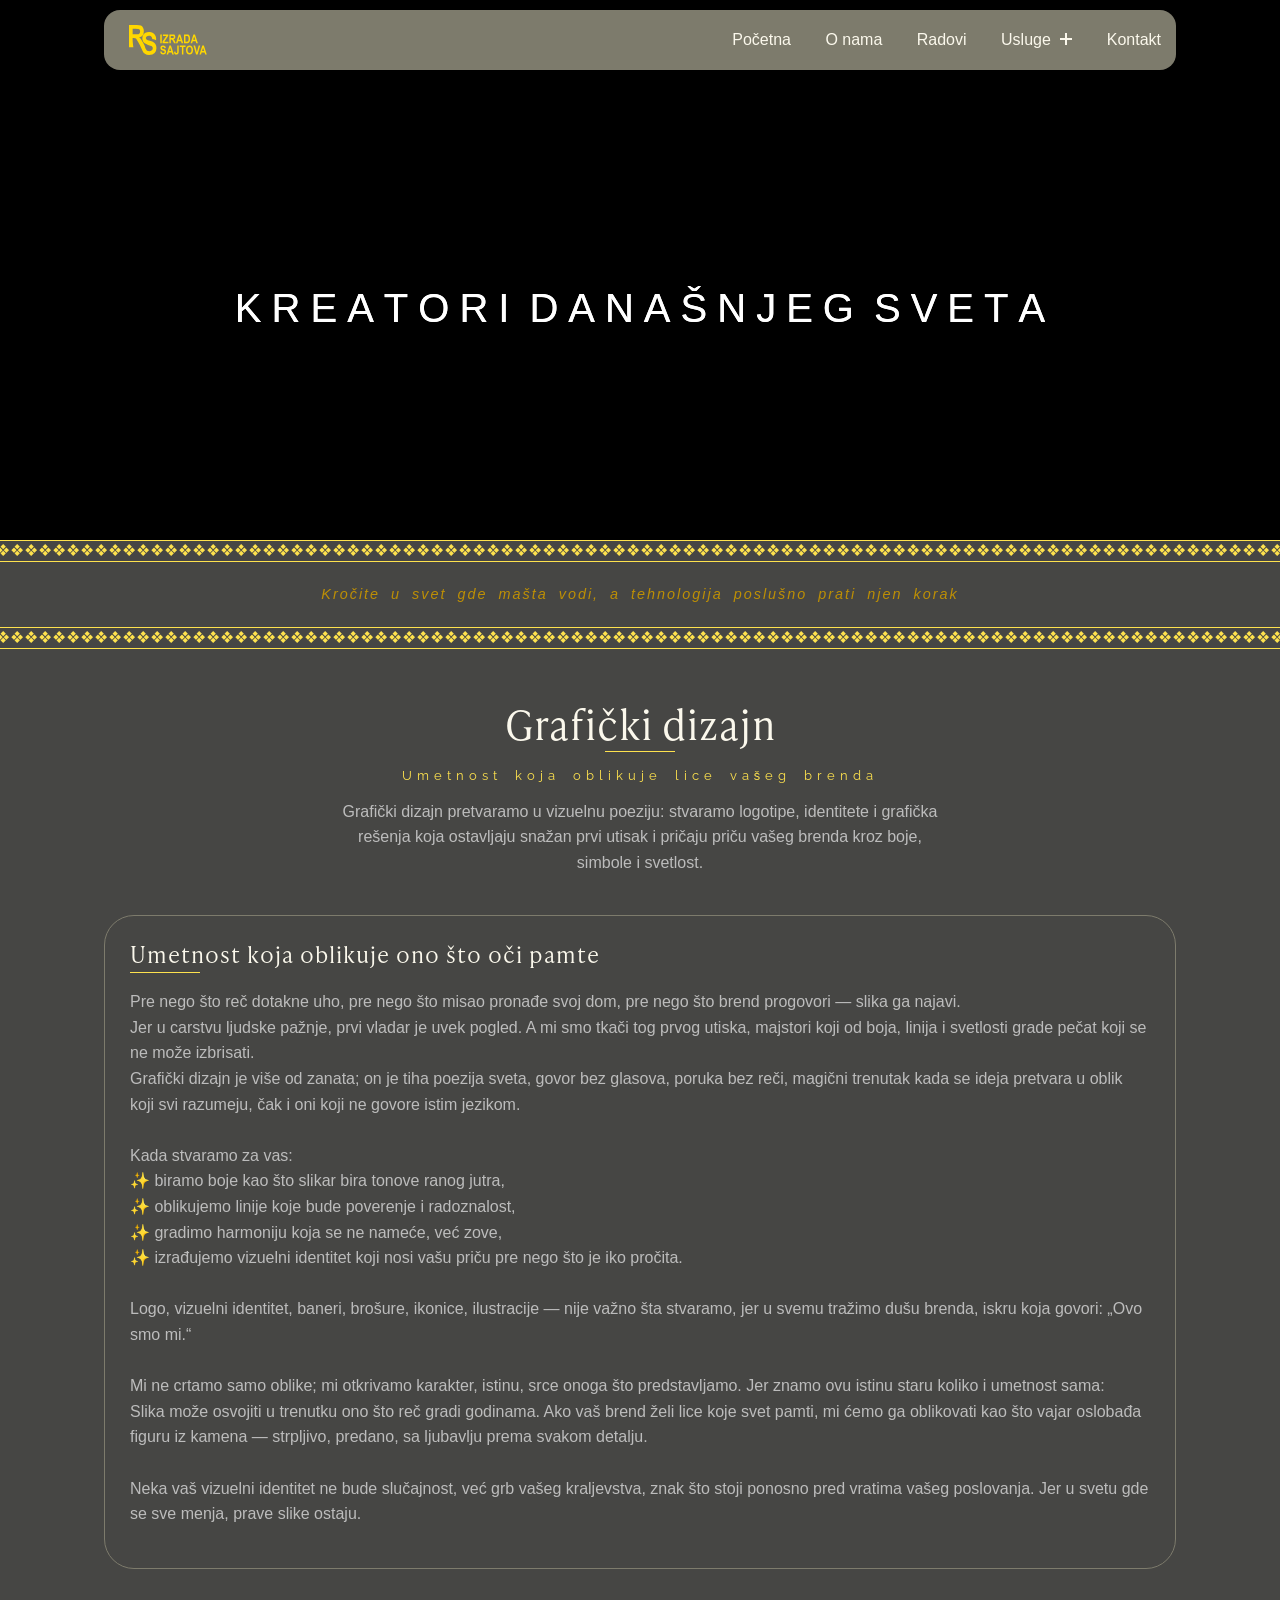
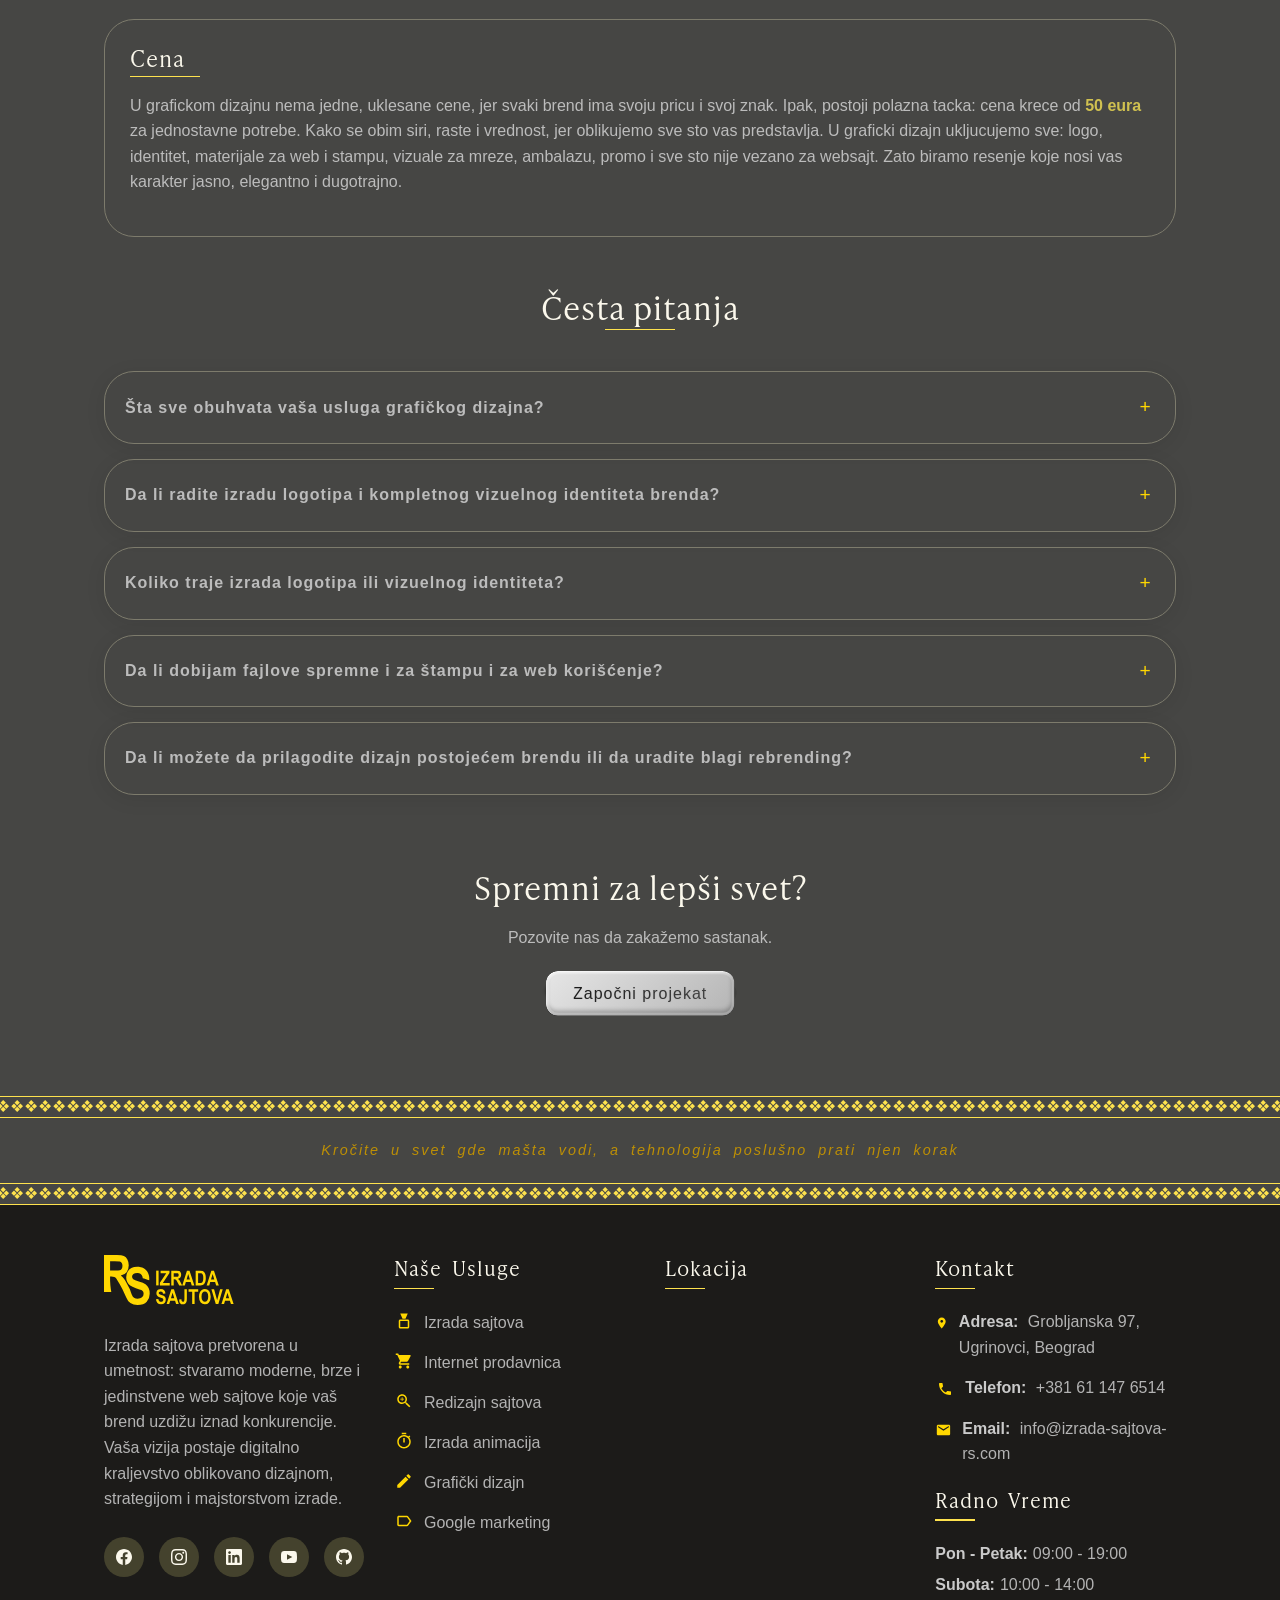
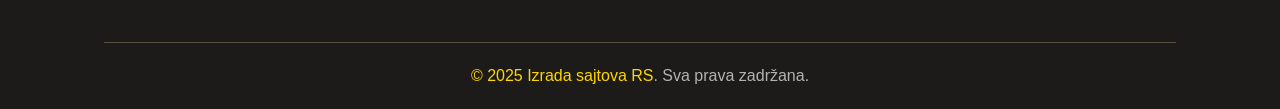
<file: graficki-dizajn.html>
<!DOCTYPE html>

<html lang="sr">
<head>
    <meta charset="UTF-8">
    <meta name="viewport" content="width=device-width, initial-scale=1.0">
    
    <!-- TITLE & DESCRIPTION -->
    <title>Grafički dizajn – Umetnost koja oblikuje lice vašeg brenda</title>
    <meta name="description" content="Grafički dizajn pretvaramo u vizuelnu poeziju: stvaramo logotipe, 
        identitete i grafička rešenja koja ostavljaju snažan prvi utisak i pričaju priču vašeg brenda kroz boje, simbole i svetlost.">
    <!-- KEYWORDS (opciono, ali korisno) -->
    <meta name="subject" content="Grafički dizajn">
    <meta name="keywords" content="grafički dizajn, vizuelni identitet, logo dizajn, dizajn brenda, kreativni dizajn, 
    profesionalni dizajn, izrada sajtova, digitalni dizajn">
    
    <!-- CANONICAL & BASE -->
    <link rel="canonical" href="https://izrada-sajtova-rs.com/graficki-dizajn.html">
    
    <!-- THEME & COLORS -->
    <meta name="theme-color" content="#575757">
    <meta name="msapplication-TileColor" content="#575757">
    <meta name="msapplication-config" content="/browserconfig.xml">
    
    <!-- OPEN GRAPH / FACEBOOK -->
    <meta property="og:type" content="website">
    <meta property="og:url" content="https://izrada-sajtova-rs.com/graficki-dizajn.html">
    <meta property="og:title" content="Grafički dizajn – Umetnost koja oblikuje lice vašeg brenda">
    <meta property="og:description" content="Grafički dizajn pretvaramo u vizuelnu poeziju: stvaramo logotipe, 
        identitete i grafička rešenja koja ostavljaju snažan prvi utisak i pričaju priču vašeg brenda kroz boje, simbole i svetlost.">
    <meta property="og:image" content="https://izrada-sajtova-rs.com/images/izrada-sajtova-rs-og-1200w.jpg">
    <meta property="og:image:width" content="1200">
    <meta property="og:image:height" content="630">
    <meta property="og:locale" content="sr_RS">
    <meta property="og:site_name" content="Izrada Sajtova RS">
    
    <!-- TWITTER CARD -->
    <meta name="twitter:card" content="summary_large_image">
    <meta name="twitter:url" content="https://izrada-sajtova-rs.com/graficki-dizajn.html">
    <meta name="twitter:title" content="Grafički dizajn – Umetnost koja oblikuje lice vašeg brenda">
    <meta name="twitter:description" content="Grafički dizajn pretvaramo u vizuelnu poeziju: stvaramo logotipe, 
        identitete i grafička rešenja koja ostavljaju snažan prvi utisak i pričaju priču vašeg brenda kroz boje, simbole i svetlost.">
    <meta name="twitter:image" content="https://izrada-sajtova-rs.com/images/izrada-sajtova-rs-og-1200w.jpg">

    <!-- ADDITIONAL META TAGS -->
    <meta name="author" content="Izrada Sajtova RS">
    <meta name="copyright" content="Izrada Sajtova RS">
    <meta name="robots" content="index, follow, max-snippet:-1, max-image-preview:large, max-video-preview:-1">
    <meta name="googlebot" content="index, follow">
    <meta name="language" content="sr">
    <meta name="geo.region" content="RS">
    <meta name="geo.placename" content="Srbija">
    

     <!-- favicon  -->
    <link rel="icon" type="image/png" sizes="16x16" href="logo/favicon-izrada-sajtova-rs-16w.png">
    <link rel="icon" type="image/png" sizes="32x32" href="logo/favicon-izrada-sajtova-rs-32w.png">
    <link rel="shortcut icon" sizes="32x32" href="logo/favicon-izrada-sajtova-rs-32w.png">
    <link rel="apple-touch-icon" sizes="32x32" href="logo/favicon-izrada-sajtova-rs-32w.png">
    <link rel="apple-touch-icon" sizes="180x180" href="logo/favicon-izrada-sajtova-rs-180w.png">
    <link rel="icon" type="image/x-icon" href="/favicon.ico">

<link rel="stylesheet" href="css/style.css">
  <!-- JSON-LD: Service -->
<script type="application/ld+json">
{
  "@context": "https://schema.org",
  "@graph": [
    {
      "@type": ["LocalBusiness", "ProfessionalService"],
      "@id": "https://izrada-sajtova-rs.com/#localbusiness",
      "name": "Izrada Sajtova RS",
      "description": "Profesionalna izrada sajtova, online prodavnica, web animacija, grafičkog dizajna i Google marketing kampanja u Srbiji.",
      "image": "https://izrada-sajtova-rs.com/images/logo.png",
      "telephone": "+381611476514",
      "email": " info@izrada-sajtova-rs.com",
      "url": "https://izrada-sajtova-rs.com",
      "address": {
        "@type": "PostalAddress",
        "streetAddress": "Grobljanska 97",
        "addressLocality": "Beograd",
        "postalCode": "11000",
        "addressCountry": "RS"
      },
      "geo": {
        "@type": "GeoCoordinates",
        "latitude": 44.817813,
        "longitude": 20.456897
      },
      "openingHoursSpecification": [
        {
          "@type": "OpeningHoursSpecification",
          "dayOfWeek": ["Monday","Tuesday","Wednesday","Thursday","Friday"],
          "opens": "09:00",
          "closes": "19:00"
        },
        {
          "@type": "OpeningHoursSpecification",
          "dayOfWeek": "Saturday",
          "opens": "10:00",
          "closes": "14:00"
        }
      ],
      "priceRange": "$$",
      "areaServed": "RS",
      "sameAs": [
        "https://www.facebook.com/BobanWebMaker",
        "https://www.instagram.com/web_design_boban",
        "https://www.youtube.com/@WebDesignBoban",
        "https://www.linkedin.com/in/boban-ne%C5%A1i%C4%87"
      ]
    },
    {
      "@type": "WebSite",
      "@id": "https://izrada-sajtova-rs.com/#website",
      "name": "Izrada Sajtova RS",
      "url": "https://izrada-sajtova-rs.com",
      "description": "Izrada sajtova, online prodavnica, web animacije, grafički dizajn i Google marketing za firme i preduzetnike u Srbiji.",
      "publisher": {
        "@id": "https://izrada-sajtova-rs.com/#localbusiness"
      }
    },
    {
      "@type": ["WebPage", "Service"],
      "@id": "https://izrada-sajtova-rs.com/graficki-dizajn/#webpage",
      "url": "https://izrada-sajtova-rs.com/graficki-dizajn/",
      "name": "Grafički dizajn – Vizuelni identitet koji oblikuje lice vašeg brenda",
      "description": "Profesionalni grafički dizajn: izrada logotipa, vizuelnog identiteta, grafike za web i štampu, bannera i promotivnih materijala koji stvaraju prepoznatljiv i dosledan izgled vašeg brenda.",
      "isPartOf": {
        "@id": "https://izrada-sajtova-rs.com/#website"
      },
      "provider": {
        "@id": "https://izrada-sajtova-rs.com/#localbusiness"
      },
      "serviceType": "Grafički dizajn",
      "areaServed": "RS"
    },
    {
      "@type": "FAQPage",
      "@id": "https://izrada-sajtova-rs.com/graficki-dizajn/#faq",
      "mainEntity": [
        {
          "@type": "Question",
          "name": "Šta sve obuhvata vaša usluga grafičkog dizajna?",
          "acceptedAnswer": {
            "@type": "Answer",
            "text": "Naš grafički dizajn obuhvata izradu logotipa, vizuelnog identiteta, pripremu dizajna za web i štampu, bannere, grafiku za društvene mreže, prezentacije i promotivne materijale. Svaki element posmatramo kao deo iste priče – da vaš brend dobije lice koje se pamti."
          }
        },
        {
          "@type": "Question",
          "name": "Da li radite izradu logotipa i kompletnog vizuelnog identiteta brenda?",
          "acceptedAnswer": {
            "@type": "Answer",
            "text": "Da, radimo od nule: logotip, boje, tipografiju, prateću grafiku i osnovne smernice za korišćenje brenda. Po želji pripremamo i brend knjigu sa pravilima korišćenja, kako bi vaš identitet bio dosledan na svim kanalima – od sajta do vizit karte."
          }
        },
        {
          "@type": "Question",
          "name": "Koliko traje izrada logotipa ili vizuelnog identiteta?",
          "acceptedAnswer": {
            "@type": "Answer",
            "text": "Izrada logotipa obično traje 3–7 dana, u zavisnosti od broja predloga i izmena, dok kompletan vizuelni identitet može trajati 1–3 nedelje. Dajemo dovoljno vremena da se ideja slegne, da varijante sazre i da odaberemo rešenje koje zaista predstavlja vaš brend."
          }
        },
        {
          "@type": "Question",
          "name": "Da li dobijam fajlove spremne i za štampu i za web korišćenje?",
          "acceptedAnswer": {
            "@type": "Answer",
            "text": "Da, isporučujemo fajlove u više formata: vektorske fajlove za štampu (npr. PDF, AI, SVG) i optimizovane za web (PNG, JPG, po potrebi i web-ikone). Cilj je da vaš dizajn bude čist i oštar bilo da je na ekranu, vizit karti ili velikom bilbordu."
          }
        },
        {
          "@type": "Question",
          "name": "Da li možete da prilagodite dizajn postojećem brendu ili da uradite blagi rebrending?",
          "acceptedAnswer": {
            "@type": "Answer",
            "text": "Možemo se u potpunosti uklopiti u postojeći vizuelni identitet i nastaviti u istom stilu, ali možemo uraditi i blagi ili potpuniji rebrending. Nekada je dovoljno tek malo osveženje boja, tipografije i kompozicije da brend ponovo zablista kao nov, a ipak ostane prepoznatljiv."
          }
        }
      ]
    }
  ]
}
</script>
<!-- Google tag (gtag.js) -->
<script async src="https://www.googletagmanager.com/gtag/js?id=G-TLJFZZKZF5"></script>
<script>
  window.dataLayer = window.dataLayer || [];
  function gtag(){dataLayer.push(arguments);}
  gtag('js', new Date());

  gtag('config', 'G-TLJFZZKZF5');
  gtag('config', 'AW-18141607037');
</script>
<!-- Event snippet for Click to call conversion page
In your html page, add the snippet and call gtag_report_conversion when someone clicks on the chosen link or button. -->
<script>
function gtag_report_conversion(url) {
  var callback = function () {
    if (typeof(url) != 'undefined') {
      window.location = url;
    }
  };
  gtag('event', 'conversion', {
      'send_to': 'AW-18141607037/JePsCOeFsqgcEP3oy8pD',
      'event_callback': callback
  });
  return false;
}
</script>
</head>
<body>
  <header class="header">
     <div class="container">
        <div class="header-main width100-animation-izrada-sajtova">
           <div class="logo">
              <a href="index.html" class="nav-link">
                <svg xmlns="http://www.w3.org/2000/svg" viewBox="0 0 1257.06 484.91"><defs></defs><g id="Layer_2" data-name="Layer 2"><g id="Layer_1-2" data-name="Layer 1"><path class="cls-11" d="M432.79,320a92.72,92.72,0,0,0-30.38-36.85q-19.89-14.3-64.55-27.23-42.24-12-54-21.95t-11.74-24.58q0-14.85,12.94-24.83t36.86-10c9.83,0,24.3.71,36.87,11.48,16.32,14,17,34.71,17,38.58,8.21,1.86,16.91,4.16,26,7a338,338,0,0,1,37,14c.79-6,7.55-64.83-34.62-102.79-29.58-26.63-66.2-28.08-80.81-28.08q-34.43,0-57.86,11.95a87,87,0,0,0-36.75,35.37q-13.31,23.43-13.3,52.7a108,108,0,0,0,10.37,47q10.38,21.83,28,35.24t55.42,24.87q42.22,12.93,53.22,18.41t16.36,14q5.35,8.55,5.37,20.74a45.19,45.19,0,0,1-15.38,34.78q-15.39,14-42.24,14-42.27,0-57.51-41.74l-.25,0-8.9-24.24-.82-2.22.1,0L251,333.07l-23-45q-21.48-42-33.93-58.22A148.18,148.18,0,0,0,162.59,200q37.11-6.58,57.26-32.23T240,100.1q0-33.21-13.19-57T193.11,9.64Q172.61,0,124.75,0H0V357.91l70.84,1.75c-3.7-20.54-6.86-42.94-9-67a753.13,753.13,0,0,1-2.76-84.17H71.29q20.5,0,29.78,4t17.58,14.65q8.3,10.62,31.45,52.86l29,52.63h-.24l37.06,80.7q26.6,71.55,109,71.55,61,0,89.72-31.73t28.69-78.36Q443.28,342.6,432.79,320ZM103,151.37H59.08V60.55h46.39q39.78,0,48.09,2.68a34.93,34.93,0,0,1,18.56,14.28Q178.95,87.89,179,105q0,17.82-6.83,28.56t-17.83,14.29Q143.31,151.37,103,151.37Z"/><path class="cls-11" d="M505.9,294.75V151.59h23.63V294.75Z"/><path class="cls-11" d="M542,294.75V268.58l61.67-92.77H549V151.59H634.9v22.46l-64.24,96.48h66.78v24.22Z"/><path class="cls-11" d="M652.48,294.75V151.59h49.9q19.14,0,27.35,3.85t13.48,13.38q5.26,9.52,5.27,22.81,0,16.78-8.06,27.05t-22.9,12.89a59,59,0,0,1,12.6,12q5,6.5,13.57,23.29L758,294.75H729.67L712.52,263.6q-9.25-16.89-12.58-21.14a18.4,18.4,0,0,0-7-5.86Q689.21,235,681,235h-4.88v59.76Zm23.64-82.62h17.57q16.13,0,20.51-1.41a13.09,13.09,0,0,0,7.13-5.71q2.73-4.31,2.73-11.43,0-6.84-2.73-11a14,14,0,0,0-7.42-5.71q-3.33-1.08-19.24-1.07H676.12Z"/><path class="cls-11" d="M876.7,294.75H851l-10.28-32.42h-47L784,294.75h-25.2l45.71-143.16h25.11Zm-43.61-56.64L816.89,185,801,238.11Z"/><path class="cls-11" d="M889,151.59h43.21q16.39,0,24.74,3.66t15.36,12.35q7,8.7,11,22.56t4,34.47q0,18.56-4.2,32.28t-10.63,21.73A41.26,41.26,0,0,1,957,290.7q-9.13,4.05-23.47,4.05H889Zm23.63,24.22v94.72h17.77q11.43,0,16.56-2.14a20,20,0,0,0,8.39-6.49q3.27-4.33,5.42-13.71t2.15-24.68q0-15.9-2.2-25.07T953.9,184a21.79,21.79,0,0,0-11.28-6.93q-5-1.26-19.24-1.26Z"/><path class="cls-11" d="M1113.42,294.75h-25.69l-10.29-32.42h-47l-9.71,32.42H995.55l45.71-143.16h25.11Zm-43.61-56.64L1053.61,185l-15.91,53.12Z"/><path class="cls-11" d="M503.84,429.31,527,426.57Q530.9,454,552.57,454q10.74,0,16.89-5.61a18,18,0,0,0,6.16-13.91,15.32,15.32,0,0,0-2.15-8.3,15.88,15.88,0,0,0-6.54-5.61q-4.39-2.19-21.29-7.36-15.15-4.59-22.17-10a37.69,37.69,0,0,1-11.18-14.1,43.14,43.14,0,0,1-4.15-18.78,41.9,41.9,0,0,1,5.32-21.08,34.86,34.86,0,0,1,14.7-14.15q9.38-4.79,23.14-4.78,20.7,0,32.32,11.23t12.31,32.13L572.2,375q-1.56-11.52-6.74-16.11t-14.75-4.59q-9.57,0-14.74,4a12.1,12.1,0,0,0-5.18,9.93,12.42,12.42,0,0,0,4.7,9.83q4.69,4,21.59,8.78,17.86,5.18,25.82,10.89a37.1,37.1,0,0,1,12.15,14.74q4.2,9,4.2,21.92,0,18.66-11.47,31.34t-35.89,12.7Q508.72,478.43,503.84,429.31Z"/><path class="cls-11" d="M725.13,476h-25.7l-10.28-32.43h-47L632.45,476H607.26L653,332.82h25.1Zm-43.61-56.65-16.21-53.12-15.9,53.12Z"/><path class="cls-11" d="M780,332.82h23.63v90.63q0,22-4.39,32.71a35,35,0,0,1-13.13,16.5q-8.75,5.77-21.54,5.77-16.89,0-26.46-11.62t-9.67-35.06l22.36-3.13q.39,12.6,3.24,17.87,3.81,7.23,11.46,7.23,7.44,0,11-5.23T780,425.3Z"/><path class="cls-11" d="M855.21,476V357H820.34V332.82h93.27V357H878.84V476Z"/><path class="cls-11" d="M921.32,405.28q0-25.57,7.57-42.14t19.77-24.65q12.21-8.12,29.59-8.11,25.2,0,41.07,19.24t15.87,54.78q0,35.94-16.8,56.16-14.75,17.87-40,17.87-25.49,0-40.23-17.68Q921.32,440.53,921.32,405.28Zm24.41-1q0,24.7,9.39,37.06t23.28,12.35q14,0,23.18-12.26t9.19-37.64q0-24.9-8.95-36.82T978.4,355.09q-14.48,0-23.57,12T945.73,404.31Z"/><path class="cls-11" d="M1083.83,476l-42-143.17h25.68l29.74,106,28.76-106h25.19L1109.1,476Z"/><path class="cls-11" d="M1257.06,476h-25.69l-10.28-32.43h-47l-9.7,32.43h-25.2l45.71-143.17H1210Zm-43.6-56.65-16.21-53.12-15.91,53.12Z"/><path class="cls-12" d="M505.9,311.66h0Z"/></g></g></svg>
              </a>
           </div>
           <div class="open-nav-menu">
              <span></span>
           </div>
           <div class="menu-overlay">
           </div>
           <nav class="nav-menu">
             <div class="close-nav-menu">
                <span></span>
                <span></span>
             </div>
            <ul class="menu">
                <li class="menu-item menu-item-has-children">
                   <a href="index.html" data-toggle="sub-menu">Početna</a>
                </li>
                <li class="menu-item">
                   <a href="o-nama.html">O nama</a>
                </li>
                <li class="menu-item">
                   <a href="radovi.html">Radovi</a>
                </li>
                <li class="menu-item menu-item-has-children">
                   <a href="usluge.html" data-toggle="sub-menu">Usluge <i class="plus"></i></a>
                   <ul class="sub-menu">
                       <li class="menu-item"><a href="izrada-sajtova.html">Izrada sajtova</a></li>
                       <li class="menu-item"><a href="izrada-online-prodavnica.html">Izrada online prodavnica</a></li>
                       <li class="menu-item"><a href="redizain-sajtova.html">Redizajn sajta</a></li>
                       <li class="menu-item"><a href="izrada-animacija.html">Izrada animacija</a></li>
                       <li class="menu-item"><a href="graficki-dizajn.html">Grafički dizajn</a></li>
                       <li class="menu-item"><a href="google-marketing.html">Google marketing</a></li>
                   </ul>
                </li>
                <li class="menu-item">
                   <a href="kontakt.html" >Kontakt</a>
                </li>
             </ul>
           </nav>
        </div>
     </div>
  </header>
    <main>
        <section class="hero-about">
          <div class="hero-about-box">
            <span class="animated-text-izrada-sajtova-rs">KREATORI DANAŠNJEG SVETA</span>
            <span class="animated-text2-izrada-sajtova-rs">KREATORI DANAŠNJEG SVETA</span>
          </div>
        </section>

        <section class="decoration">
            <div class="site-dekoracija3">
                &#10070;&#10070;&#10070;&#10070;&#10070;&#10070;&#10070;&#10070;&#10070;&#10070;&#10070;&#10070;&#10070;&#10070;&#10070;&#10070;&#10070;&#10070;&#10070;&#10070;&#10070;&#10070;&#10070;&#10070;&#10070;&#10070;&#10070;&#10070;&#10070;&#10070;&#10070;&#10070;&#10070;&#10070;&#10070;&#10070;&#10070;&#10070;&#10070;&#10070;&#10070;&#10070;&#10070;&#10070;&#10070;&#10070;&#10070;&#10070;&#10070;&#10070;&#10070;&#10070;&#10070;&#10070;&#10070;&#10070;&#10070;&#10070;&#10070;&#10070;&#10070;&#10070;&#10070;&#10070;&#10070;&#10070;&#10070;&#10070;&#10070;&#10070;&#10070;&#10070;&#10070;&#10070;&#10070;&#10070;&#10070;&#10070;&#10070;&#10070;&#10070;&#10070;&#10070;&#10070;&#10070;&#10070;&#10070;&#10070;&#10070;&#10070;&#10070;&#10070;&#10070;&#10070;&#10070;&#10070;&#10070;&#10070;&#10070;&#10070;&#10070;&#10070;&#10070;&#10070;&#10070;&#10070;&#10070;&#10070;&#10070;&#10070;&#10070;&#10070;&#10070;&#10070;&#10070;&#10070;&#10070;&#10070;&#10070;&#10070;&#10070;&#10070;&#10070;&#10070;&#10070;&#10070;&#10070;&#10070;&#10070;&#10070;&#10070;&#10070;&#10070;&#10070;&#10070;&#10070;&#10070;&#10070;&#10070;&#10070;&#10070;&#10070;&#10070;&#10070;&#10070;&#10070;&#10070;&#10070;&#10070;&#10070;&#10070;&#10070;&#10070;&#10070;&#10070;&#10070;&#10070;&#10070;&#10070;&#10070;&#10070;&#10070;&#10070;&#10070;&#10070;&#10070;&#10070;&#10070;&#10070;&#10070;
            </div>
            <div class="poruka">
                <h4>Kročite u svet gde mašta vodi, a tehnologija poslušno prati njen korak</h4>
            </div>
            <div class="site-dekoracija3">
                &#10070;&#10070;&#10070;&#10070;&#10070;&#10070;&#10070;&#10070;&#10070;&#10070;&#10070;&#10070;&#10070;&#10070;&#10070;&#10070;&#10070;&#10070;&#10070;&#10070;&#10070;&#10070;&#10070;&#10070;&#10070;&#10070;&#10070;&#10070;&#10070;&#10070;&#10070;&#10070;&#10070;&#10070;&#10070;&#10070;&#10070;&#10070;&#10070;&#10070;&#10070;&#10070;&#10070;&#10070;&#10070;&#10070;&#10070;&#10070;&#10070;&#10070;&#10070;&#10070;&#10070;&#10070;&#10070;&#10070;&#10070;&#10070;&#10070;&#10070;&#10070;&#10070;&#10070;&#10070;&#10070;&#10070;&#10070;&#10070;&#10070;&#10070;&#10070;&#10070;&#10070;&#10070;&#10070;&#10070;&#10070;&#10070;&#10070;&#10070;&#10070;&#10070;&#10070;&#10070;&#10070;&#10070;&#10070;&#10070;&#10070;&#10070;&#10070;&#10070;&#10070;&#10070;&#10070;&#10070;&#10070;&#10070;&#10070;&#10070;&#10070;&#10070;&#10070;&#10070;&#10070;&#10070;&#10070;&#10070;&#10070;&#10070;&#10070;&#10070;&#10070;&#10070;&#10070;&#10070;&#10070;&#10070;&#10070;&#10070;&#10070;&#10070;&#10070;&#10070;&#10070;&#10070;&#10070;&#10070;&#10070;&#10070;&#10070;&#10070;&#10070;&#10070;&#10070;&#10070;&#10070;&#10070;&#10070;&#10070;&#10070;&#10070;&#10070;&#10070;&#10070;&#10070;&#10070;&#10070;&#10070;&#10070;&#10070;&#10070;&#10070;&#10070;&#10070;&#10070;&#10070;&#10070;&#10070;&#10070;&#10070;&#10070;&#10070;&#10070;&#10070;&#10070;&#10070;&#10070;&#10070;&#10070;
            </div>
        </section>
 <div class="titleH2 container center-on-mobile">
    <h1 class="pageh1">Grafički dizajn</h1>
    <div class="gold-underlineH2"></div>
    <h4>Umetnost koja oblikuje lice vašeg brenda</h4>
  </div>
  <section class="container underH1-text">
    <p>Grafički dizajn pretvaramo u vizuelnu poeziju: stvaramo logotipe, 
        identitete i grafička rešenja koja ostavljaju snažan prvi utisak i pričaju priču vašeg brenda kroz boje, simbole i svetlost.</p>
  </section>
    <section class="container section-about-page">
      <div class="about-card">
        <h3>Umetnost koja oblikuje ono što oči pamte</h3>
        <div class="gold-underlineH2"></div>
        <p>
        
            Pre nego što reč dotakne uho,
            pre nego što misao pronađe svoj dom,
            pre nego što brend progovori —
            slika ga najavi. <br>

            Jer u carstvu ljudske pažnje,
            prvi vladar je uvek pogled.
            A mi smo tkači tog prvog utiska,
            majstori koji od boja, linija i svetlosti
            grade pečat koji se ne može izbrisati.<br>

            Grafički dizajn je više od zanata;
            on je tiha poezija sveta,
            govor bez glasova,
            poruka bez reči,
            magični trenutak kada se ideja pretvara u oblik
            koji svi razumeju, čak i oni koji ne govore istim jezikom.<br><br>

            Kada stvaramo za vas:<br>

            ✨ biramo boje kao što slikar bira tonove ranog jutra,<br>
            ✨ oblikujemo linije koje bude poverenje i radoznalost,<br>
            ✨ gradimo harmoniju koja se ne nameće, već zove,<br>
            ✨ izrađujemo vizuelni identitet koji nosi vašu priču pre nego što je iko pročita.<br><br>

            Logo, vizuelni identitet, baneri, brošure, ikonice, ilustracije —
            nije važno šta stvaramo,
            jer u svemu tražimo dušu brenda,
            iskru koja govori: „Ovo smo mi.“<br><br>

            Mi ne crtamo samo oblike;
            mi otkrivamo karakter,
            istinu,
            srce onoga što predstavljamo.

            Jer znamo ovu istinu staru koliko i umetnost sama:<br>

            Slika može osvojiti u trenutku ono što reč gradi godinama.

            Ako vaš brend želi lice koje svet pamti,
            mi ćemo ga oblikovati kao što vajar oslobađa figuru iz kamena —
            strpljivo, predano, sa ljubavlju prema svakom detalju.<br><br>

            Neka vaš vizuelni identitet ne bude slučajnost,
            već grb vašeg kraljevstva,
            znak što stoji ponosno pred vratima vašeg poslovanja.

            Jer u svetu gde se sve menja,
            prave slike ostaju.
        </p>
      </div>
  </section>

    <section class="container margin">
      <div class="about-card">
        <h3>Cena</h3>
        <div class="gold-underlineH2"></div>
                 <p>
          U grafickom dizajnu nema jedne, uklesane cene, jer svaki brend ima svoju pricu i svoj znak.
          Ipak, postoji polazna tacka: cena krece od <b class="yellow">50 eura</b> za jednostavne potrebe.
          Kako se obim siri, raste i vrednost, jer oblikujemo sve sto vas predstavlja.
          U graficki dizajn ukljucujemo sve: logo, identitet, materijale za web i stampu, vizuale za mreze, ambalazu, promo i sve sto nije vezano za websajt.
          Zato biramo resenje koje nosi vas karakter jasno, elegantno i dugotrajno. </p>
      </div>
  </section>


        <div class="titleH2 container">
            <h2>Česta pitanja</h2>
            <div class="gold-underlineH2"></div>
        </div>
        <section class="container">
            <div class="faq-section">
                <div class="faq-grid">
                    <div class="faq-item " >
                      
      <div class="faq-question">
        <h3>Šta sve obuhvata vaša usluga grafičkog dizajna?</h3>
        <div class="faq-icon">+</div>
      </div>
      <div class="faq-answer">
        <p>Naš grafički dizajn obuhvata izradu logotipa, vizuelnog identiteta, pripremu dizajna za web i štampu, bannere, grafiku za društvene mreže, prezentacije i promotivne materijale. Svaki element posmatramo kao deo iste priče – da vaš brend dobije lice koje se pamti.</p>
      </div>
    </div>

    <div class="faq-item">
      <div class="faq-question">
        <h3>Da li radite izradu logotipa i kompletnog vizuelnog identiteta brenda?</h3>
        <div class="faq-icon">+</div>
      </div>
      <div class="faq-answer">
        <p>Da, radimo od nule: logotip, boje, tipografiju, prateću grafiku i osnovne smernice za korišćenje brenda. Po želji pripremamo i brend knjigu sa pravilima korišćenja, kako bi vaš identitet bio dosledan na svim kanalima – od sajta do vizit karte.</p>
      </div>
    </div>

    <div class="faq-item">
      <div class="faq-question">
        <h3>Koliko traje izrada logotipa ili vizuelnog identiteta?</h3>
        <div class="faq-icon">+</div>
      </div>
      <div class="faq-answer">
        <p>Izrada logotipa obično traje 3–7 dana, u zavisnosti od broja predloga i izmena, dok kompletan vizuelni identitet može trajati 1–3 nedelje. Dajemo dovoljno vremena da se ideja slegne, da varijante sazre i da odaberemo rešenje koje zaista predstavlja vaš brend.</p>
      </div>
    </div>

    <div class="faq-item">
      <div class="faq-question">
        <h3>Da li dobijam fajlove spremne i za štampu i za web korišćenje?</h3>
        <div class="faq-icon">+</div>
      </div>
      <div class="faq-answer">
        <p>Da, isporučujemo fajlove u više formata: vektorske fajlove za štampu (npr. PDF, AI, SVG) i optimizovane za web (PNG, JPG, po potrebi i web-ikone). Cilj je da vaš dizajn bude čist i oštar bilo da je na ekranu, vizit karti ili velikom bilbordu.</p>
      </div>
    </div>

    <div class="faq-item">
      <div class="faq-question">
        <h3>Da li možete da prilagodite dizajn postojećem brendu ili da uradite blagi rebrending?</h3>
        <div class="faq-icon">+</div>
      </div>
      <div class="faq-answer">
        <p>Možemo se u potpunosti uklopiti u postojeći vizuelni identitet i nastaviti u istom stilu, ali možemo uraditi i blagi ili potpuniji rebrending. Nekada je dovoljno tek malo osveženje boja, tipografije i kompozicije da brend ponovo zablista kao nov, a ipak ostane prepoznatljiv.</p>
      </div>
    </div>
                </div>
            </div>
        </section>

      <!-- FINAL CTA -->
  <section class="container cta-final">
    <h2>Spremni za lepši svet?</h2>
    <p>Pozovite nas da zakažemo sastanak.</p>

    <div class="cta-actions">
      <a href="tel:+381611476514" class="button">
        <div class="button-outer">
          <div class="button-inner">
            <span>Započni projekat</span>
          </div>
        </div>
      </a>
    </div>
</section>
  <section class="decoration">
            <div class="site-dekoracija3">
                &#10070;&#10070;&#10070;&#10070;&#10070;&#10070;&#10070;&#10070;&#10070;&#10070;&#10070;&#10070;&#10070;&#10070;&#10070;&#10070;&#10070;&#10070;&#10070;&#10070;&#10070;&#10070;&#10070;&#10070;&#10070;&#10070;&#10070;&#10070;&#10070;&#10070;&#10070;&#10070;&#10070;&#10070;&#10070;&#10070;&#10070;&#10070;&#10070;&#10070;&#10070;&#10070;&#10070;&#10070;&#10070;&#10070;&#10070;&#10070;&#10070;&#10070;&#10070;&#10070;&#10070;&#10070;&#10070;&#10070;&#10070;&#10070;&#10070;&#10070;&#10070;&#10070;&#10070;&#10070;&#10070;&#10070;&#10070;&#10070;&#10070;&#10070;&#10070;&#10070;&#10070;&#10070;&#10070;&#10070;&#10070;&#10070;&#10070;&#10070;&#10070;&#10070;&#10070;&#10070;&#10070;&#10070;&#10070;&#10070;&#10070;&#10070;&#10070;&#10070;&#10070;&#10070;&#10070;&#10070;&#10070;&#10070;&#10070;&#10070;&#10070;&#10070;&#10070;&#10070;&#10070;&#10070;&#10070;&#10070;&#10070;&#10070;&#10070;&#10070;&#10070;&#10070;&#10070;&#10070;&#10070;&#10070;&#10070;&#10070;&#10070;&#10070;&#10070;&#10070;&#10070;&#10070;&#10070;&#10070;&#10070;&#10070;&#10070;&#10070;&#10070;&#10070;&#10070;&#10070;&#10070;&#10070;&#10070;&#10070;&#10070;&#10070;&#10070;&#10070;&#10070;&#10070;&#10070;&#10070;&#10070;&#10070;&#10070;&#10070;&#10070;&#10070;&#10070;&#10070;&#10070;&#10070;&#10070;&#10070;&#10070;&#10070;&#10070;&#10070;&#10070;&#10070;&#10070;&#10070;&#10070;&#10070;
            </div>
            <div class="poruka">
                <h4>Kročite u svet gde mašta vodi, a tehnologija poslušno prati njen korak</h4>
            </div>
            <div class="site-dekoracija3">
                &#10070;&#10070;&#10070;&#10070;&#10070;&#10070;&#10070;&#10070;&#10070;&#10070;&#10070;&#10070;&#10070;&#10070;&#10070;&#10070;&#10070;&#10070;&#10070;&#10070;&#10070;&#10070;&#10070;&#10070;&#10070;&#10070;&#10070;&#10070;&#10070;&#10070;&#10070;&#10070;&#10070;&#10070;&#10070;&#10070;&#10070;&#10070;&#10070;&#10070;&#10070;&#10070;&#10070;&#10070;&#10070;&#10070;&#10070;&#10070;&#10070;&#10070;&#10070;&#10070;&#10070;&#10070;&#10070;&#10070;&#10070;&#10070;&#10070;&#10070;&#10070;&#10070;&#10070;&#10070;&#10070;&#10070;&#10070;&#10070;&#10070;&#10070;&#10070;&#10070;&#10070;&#10070;&#10070;&#10070;&#10070;&#10070;&#10070;&#10070;&#10070;&#10070;&#10070;&#10070;&#10070;&#10070;&#10070;&#10070;&#10070;&#10070;&#10070;&#10070;&#10070;&#10070;&#10070;&#10070;&#10070;&#10070;&#10070;&#10070;&#10070;&#10070;&#10070;&#10070;&#10070;&#10070;&#10070;&#10070;&#10070;&#10070;&#10070;&#10070;&#10070;&#10070;&#10070;&#10070;&#10070;&#10070;&#10070;&#10070;&#10070;&#10070;&#10070;&#10070;&#10070;&#10070;&#10070;&#10070;&#10070;&#10070;&#10070;&#10070;&#10070;&#10070;&#10070;&#10070;&#10070;&#10070;&#10070;&#10070;&#10070;&#10070;&#10070;&#10070;&#10070;&#10070;&#10070;&#10070;&#10070;&#10070;&#10070;&#10070;&#10070;&#10070;&#10070;&#10070;&#10070;&#10070;&#10070;&#10070;&#10070;&#10070;&#10070;&#10070;&#10070;&#10070;&#10070;&#10070;&#10070;&#10070;
            </div>
    </section>
    <footer>
        <div class="container">
            <div class="footer-content">
                <div class="footer-column">
                    <div class="footer-logo">
                        <svg xmlns="http://www.w3.org/2000/svg" viewBox="0 0 1257.06 484.91"><defs><style>.cls-11,.cls-12{fill:gold;}.cls-12{stroke:gold;stroke-miterlimit:10;stroke-width:8px;}</style></defs><g id="Layer_2" data-name="Layer 2"><g id="Layer_1-2" data-name="Layer 1"><path class="cls-11" d="M432.79,320a92.72,92.72,0,0,0-30.38-36.85q-19.89-14.3-64.55-27.23-42.24-12-54-21.95t-11.74-24.58q0-14.85,12.94-24.83t36.86-10c9.83,0,24.3.71,36.87,11.48,16.32,14,17,34.71,17,38.58,8.21,1.86,16.91,4.16,26,7a338,338,0,0,1,37,14c.79-6,7.55-64.83-34.62-102.79-29.58-26.63-66.2-28.08-80.81-28.08q-34.43,0-57.86,11.95a87,87,0,0,0-36.75,35.37q-13.31,23.43-13.3,52.7a108,108,0,0,0,10.37,47q10.38,21.83,28,35.24t55.42,24.87q42.22,12.93,53.22,18.41t16.36,14q5.35,8.55,5.37,20.74a45.19,45.19,0,0,1-15.38,34.78q-15.39,14-42.24,14-42.27,0-57.51-41.74l-.25,0-8.9-24.24-.82-2.22.1,0L251,333.07l-23-45q-21.48-42-33.93-58.22A148.18,148.18,0,0,0,162.59,200q37.11-6.58,57.26-32.23T240,100.1q0-33.21-13.19-57T193.11,9.64Q172.61,0,124.75,0H0V357.91l70.84,1.75c-3.7-20.54-6.86-42.94-9-67a753.13,753.13,0,0,1-2.76-84.17H71.29q20.5,0,29.78,4t17.58,14.65q8.3,10.62,31.45,52.86l29,52.63h-.24l37.06,80.7q26.6,71.55,109,71.55,61,0,89.72-31.73t28.69-78.36Q443.28,342.6,432.79,320ZM103,151.37H59.08V60.55h46.39q39.78,0,48.09,2.68a34.93,34.93,0,0,1,18.56,14.28Q178.95,87.89,179,105q0,17.82-6.83,28.56t-17.83,14.29Q143.31,151.37,103,151.37Z"/><path class="cls-11" d="M505.9,294.75V151.59h23.63V294.75Z"/><path class="cls-11" d="M542,294.75V268.58l61.67-92.77H549V151.59H634.9v22.46l-64.24,96.48h66.78v24.22Z"/><path class="cls-11" d="M652.48,294.75V151.59h49.9q19.14,0,27.35,3.85t13.48,13.38q5.26,9.52,5.27,22.81,0,16.78-8.06,27.05t-22.9,12.89a59,59,0,0,1,12.6,12q5,6.5,13.57,23.29L758,294.75H729.67L712.52,263.6q-9.25-16.89-12.58-21.14a18.4,18.4,0,0,0-7-5.86Q689.21,235,681,235h-4.88v59.76Zm23.64-82.62h17.57q16.13,0,20.51-1.41a13.09,13.09,0,0,0,7.13-5.71q2.73-4.31,2.73-11.43,0-6.84-2.73-11a14,14,0,0,0-7.42-5.71q-3.33-1.08-19.24-1.07H676.12Z"/><path class="cls-11" d="M876.7,294.75H851l-10.28-32.42h-47L784,294.75h-25.2l45.71-143.16h25.11Zm-43.61-56.64L816.89,185,801,238.11Z"/><path class="cls-11" d="M889,151.59h43.21q16.39,0,24.74,3.66t15.36,12.35q7,8.7,11,22.56t4,34.47q0,18.56-4.2,32.28t-10.63,21.73A41.26,41.26,0,0,1,957,290.7q-9.13,4.05-23.47,4.05H889Zm23.63,24.22v94.72h17.77q11.43,0,16.56-2.14a20,20,0,0,0,8.39-6.49q3.27-4.33,5.42-13.71t2.15-24.68q0-15.9-2.2-25.07T953.9,184a21.79,21.79,0,0,0-11.28-6.93q-5-1.26-19.24-1.26Z"/><path class="cls-11" d="M1113.42,294.75h-25.69l-10.29-32.42h-47l-9.71,32.42H995.55l45.71-143.16h25.11Zm-43.61-56.64L1053.61,185l-15.91,53.12Z"/><path class="cls-11" d="M503.84,429.31,527,426.57Q530.9,454,552.57,454q10.74,0,16.89-5.61a18,18,0,0,0,6.16-13.91,15.32,15.32,0,0,0-2.15-8.3,15.88,15.88,0,0,0-6.54-5.61q-4.39-2.19-21.29-7.36-15.15-4.59-22.17-10a37.69,37.69,0,0,1-11.18-14.1,43.14,43.14,0,0,1-4.15-18.78,41.9,41.9,0,0,1,5.32-21.08,34.86,34.86,0,0,1,14.7-14.15q9.38-4.79,23.14-4.78,20.7,0,32.32,11.23t12.31,32.13L572.2,375q-1.56-11.52-6.74-16.11t-14.75-4.59q-9.57,0-14.74,4a12.1,12.1,0,0,0-5.18,9.93,12.42,12.42,0,0,0,4.7,9.83q4.69,4,21.59,8.78,17.86,5.18,25.82,10.89a37.1,37.1,0,0,1,12.15,14.74q4.2,9,4.2,21.92,0,18.66-11.47,31.34t-35.89,12.7Q508.72,478.43,503.84,429.31Z"/><path class="cls-11" d="M725.13,476h-25.7l-10.28-32.43h-47L632.45,476H607.26L653,332.82h25.1Zm-43.61-56.65-16.21-53.12-15.9,53.12Z"/><path class="cls-11" d="M780,332.82h23.63v90.63q0,22-4.39,32.71a35,35,0,0,1-13.13,16.5q-8.75,5.77-21.54,5.77-16.89,0-26.46-11.62t-9.67-35.06l22.36-3.13q.39,12.6,3.24,17.87,3.81,7.23,11.46,7.23,7.44,0,11-5.23T780,425.3Z"/><path class="cls-11" d="M855.21,476V357H820.34V332.82h93.27V357H878.84V476Z"/><path class="cls-11" d="M921.32,405.28q0-25.57,7.57-42.14t19.77-24.65q12.21-8.12,29.59-8.11,25.2,0,41.07,19.24t15.87,54.78q0,35.94-16.8,56.16-14.75,17.87-40,17.87-25.49,0-40.23-17.68Q921.32,440.53,921.32,405.28Zm24.41-1q0,24.7,9.39,37.06t23.28,12.35q14,0,23.18-12.26t9.19-37.64q0-24.9-8.95-36.82T978.4,355.09q-14.48,0-23.57,12T945.73,404.31Z"/><path class="cls-11" d="M1083.83,476l-42-143.17h25.68l29.74,106,28.76-106h25.19L1109.1,476Z"/><path class="cls-11" d="M1257.06,476h-25.69l-10.28-32.43h-47l-9.7,32.43h-25.2l45.71-143.17H1210Zm-43.6-56.65-16.21-53.12-15.91,53.12Z"/><path class="cls-12" d="M505.9,311.66h0Z"/></g></g></svg>
                    </div>
                    <p class="footer-description" data-description="Ukratko o izradi sajtova RS" title="Izrada sajtova RS">
                        Izrada sajtova pretvorena u umetnost: stvaramo moderne, brze i jedinstvene web sajtove koje vaš brend uzdižu iznad konkurencije. 
                        Vaša vizija postaje digitalno kraljevstvo oblikovano dizajnom, strategijom i majstorstvom izrade.
                    </p>
                    <div class="social-icons">
                        <a href="https://www.facebook.com/BobanWebMaker" target="_blank" title="Facebook - Izrada sajtova RS" aria-label="Posetite naš Facebook profil" rel="noopener noreferrer" data-description="Izrada sajtova RS - Facebook profil">
                            <svg class="social-icon" width="16" height="16" viewBox="0 0 24 24" fill="currentColor" aria-hidden="true" focusable="false">
                                <path d="M24 12.073c0-6.627-5.373-12-12-12s-12 5.373-12 12c0 5.99 4.388 10.954 10.125 11.854v-8.385H7.078v-3.47h3.047V9.43c0-3.007 1.792-4.669 4.533-4.669 1.312 0 2.686.235 2.686.235v2.953H15.83c-1.491 0-1.956.925-1.956 1.874v2.25h3.328l-.532 3.47h-2.796v8.385C19.612 23.027 24 18.062 24 12.073z"/>
                            </svg>
                        </a>
                        <a href="https://www.instagram.com/web_design_boban" target="_blank" title="Instagram - Izrada sajtova RS" aria-label="Posetite naš Instagram profil" rel="noopener noreferrer" data-description="Izrada sajtova RS - Instagram profil">
                            <svg class="social-icon" width="16" height="16" viewBox="0 0 24 24" fill="currentColor" aria-hidden="true" focusable="false">
                                <path d="M12 2.163c3.204 0 3.584.012 4.85.07 3.252.148 4.771 1.691 4.919 4.919.058 1.265.069 1.645.069 4.849 0 3.205-.012 3.584-.069 4.849-.149 3.225-1.664 4.771-4.919 4.919-1.266.058-1.644.07-4.85.07-3.204 0-3.584-.012-4.849-.07-3.26-.149-4.771-1.699-4.919-4.92-.058-1.265-.07-1.644-.07-4.849 0-3.204.013-3.583.07-4.849.149-3.227 1.664-4.771 4.919-4.919 1.266-.057 1.645-.069 4.849-.069zm0-2.163c-3.259 0-3.667.014-4.947.072-4.358.2-6.78 2.618-6.98 6.98-.059 1.281-.073 1.689-.073 4.948 0 3.259.014 3.668.072 4.948.2 4.358 2.618 6.78 6.98 6.98 1.281.058 1.689.072 4.948.072 3.259 0 3.668-.014 4.948-.072 4.354-.2 6.782-2.618 6.979-6.98.059-1.28.073-1.689.073-4.948 0-3.259-.014-3.667-.072-4.947-.196-4.354-2.617-6.78-6.979-6.98-1.281-.059-1.69-.073-4.949-.073zm0 5.838c-3.403 0-6.162 2.759-6.162 6.162s2.759 6.163 6.162 6.163 6.162-2.759 6.162-6.163c0-3.403-2.759-6.162-6.162-6.162zm0 10.162c-2.209 0-4-1.79-4-4 0-2.209 1.791-4 4-4s4 1.791 4 4c0 2.21-1.791 4-4 4zm6.406-11.845c-.796 0-1.441.645-1.441 1.44s.645 1.44 1.441 1.44c.795 0 1.439-.645 1.439-1.44s-.644-1.44-1.439-1.44z"/>
                            </svg>
                        </a>
                        <a href="https://www.linkedin.com/in/boban-ne%C5%A1i%C4%87" target="_blank" title="LinkedIn - Izrada sajtova RS" aria-label="Posetite naš LinkedIn profil" rel="noopener noreferrer" data-description="Izrada sajtova RS - LinkedIn profil">
                            <svg class="social-icon" width="16" height="16" viewBox="0 0 24 24" fill="currentColor" aria-hidden="true" focusable="false">
                                <path d="M20.447 20.452h-3.554v-5.569c0-1.328-.027-3.037-1.852-3.037-1.853 0-2.136 1.445-2.136 2.939v5.667H9.351V9h3.414v1.561h.046c.477-.9 1.637-1.85 3.37-1.85 3.601 0 4.267 2.37 4.267 5.455v6.286zM5.337 7.433c-1.144 0-2.063-.926-2.063-2.065 0-1.138.92-2.063 2.063-2.063 1.14 0 2.064.925 2.064 2.063 0 1.139-.925 2.065-2.064 2.065zm1.782 13.019H3.555V9h3.564v11.452zM22.225 0H1.771C.792 0 0 .774 0 1.729v20.542C0 23.227.792 24 1.771 24h20.451C23.2 24 24 23.227 24 22.271V1.729C24 .774 23.2 0 22.222 0h.003z"/>
                            </svg>
                        </a>
                        <a href="https://www.youtube.com/@WebDesignBoban" target="_blank" title="YouTube - Izrada sajtova RS" aria-label="Posetite naš YouTube kanal" rel="noopener noreferrer" data-description="Izrada sajtova RS - YouTube profil">
                            <svg class="social-icon" width="16" height="16" viewBox="0 0 24 24" fill="currentColor" aria-hidden="true" focusable="false">
                                <path d="M19.615 3.184c-3.604-.246-11.631-.245-15.23 0-3.897.266-4.356 2.62-4.385 8.816.029 6.185.484 8.549 4.385 8.816 3.6.245 11.626.246 15.23 0 3.897-.266 4.356-2.62 4.385-8.816-.029-6.185-.484-8.549-4.385-8.816zm-10.615 12.816v-8l8 3.993-8 4.007z"/>
                            </svg>
                        </a>
                        <a href="https://github.com/bobanwebmaker" target="_blank" title="GitHub - Izrada sajtova RS" aria-label="Posetite naš GitHub profil" rel="noopener noreferrer" data-description="Izrada sajtova RS - GitHub profil">
                            <svg class="social-icon" width="16" height="16" viewBox="0 0 24 24" fill="currentColor" aria-hidden="true" focusable="false">
                                <path d="M12 0c-6.626 0-12 5.373-12 12 0 5.302 3.438 9.8 8.207 11.387.599.111.793-.261.793-.577v-2.234c-3.338.726-4.033-1.416-4.033-1.416-.546-1.387-1.333-1.756-1.333-1.756-1.089-.745.083-.729.083-.729 1.205.084 1.839 1.237 1.839 1.237 1.07 1.834 2.807 1.304 3.492.997.107-.775.418-1.305.762-1.604-2.665-.305-5.467-1.334-5.467-5.931 0-1.311.469-2.381 1.236-3.221-.124-.303-.535-1.524.117-3.176 0 0 1.008-.322 3.301 1.23.957-.266 1.983-.399 3.003-.404 1.02.005 2.047.138 3.006.404 2.291-1.552 3.297-1.23 3.297-1.23.653 1.653.242 2.874.118 3.176.77.84 1.235 1.911 1.235 3.221 0 4.609-2.807 5.624-5.479 5.921.43.372.823 1.102.823 2.222v3.293c0 .319.192.694.801.576 4.765-1.589 8.199-6.086 8.199-11.386 0-6.627-5.373-12-12-12z"/>
                            </svg>
                        </a>
                    </div>
                </div>
                <div class="footer-column">
                    <h4>Naše Usluge</h4>
                    <div class="footer-services">
                        <ul class="services-list">
                            <li>
                                <a href="izrada-sajtova.html" data-description="Izrada sajtova RS - usluga: izrada sajtova">
                                    <svg class="service-icon" width="18" height="18" viewBox="0 0 24 24" fill="currentColor">
                                        <path d="m7 2l3 7h4l3-7H7zm0 8c-1.1 0-2 .9-2 2v8c0 1.1.9 2 2 2h10c1.1 0 2-.9 2-2v-8c0-1.1-.9-2-2-2H7zm10 2v8H7v-8h10z"/>
                                    </svg>
                                    Izrada sajtova
                                </a>
                            </li>
                            <li>
                                <a href="izrada-online-prodavnica.html" data-description="Izrada sajtova RS - usluga: izrada prodavnica">
                                    <svg class="service-icon" width="18" height="18" viewBox="0 0 24 24" fill="currentColor">
                                        <path d="M7 18c-1.1 0-1.99.9-1.99 2S5.9 22 7 22s2-.9 2-2-.9-2-2-2zM1 2v2h2l3.6 7.59-1.35 2.45c-.16.28-.25.61-.25.96 0 1.1.9 2 2 2h12v-2H7.42c-.14 0-.25-.11-.25-.25l.03-.12.9-1.63h7.45c.75 0 1.41-.41 1.75-1.03l3.58-6.49c.08-.14.12-.31.12-.48 0-.55-.45-1-1-1H5.21l-.94-2H1zm16 16c-1.1 0-1.99.9-1.99 2s.89 2 1.99 2 2-.9 2-2-.9-2-2-2z"/>
                                    </svg>
                                    Internet prodavnica
                                </a>
                            </li>
                            <li>
                                <a href="redizain-sajtova.html" data-description="Izrada sajtova RS - usluga: Redizajn sajtova">
                                    <svg class="service-icon" width="18" height="18" viewBox="0 0 24 24" fill="currentColor">
                                        <path d="M15.5 14h-.79l-.28-.27C15.41 12.59 16 11.11 16 9.5 16 5.91 13.09 3 9.5 3S3 5.91 3 9.5 5.91 16 9.5 16c1.61 0 3.09-.59 4.23-1.57l.27.28v.79l5 4.99L20.49 19l-4.99-5zm-6 0C7.01 14 5 11.99 5 9.5S7.01 5 9.5 5 14 7.01 14 9.5 11.99 14 9.5 14z"/>
                                        <path d="M12 10h-2v2H9v-2H7V9h2V7h1v2h2v1z"/>
                                    </svg>
                                    Redizajn sajtova
                                </a>
                            </li>
                            <li>
                                <a href="izrada-animacija.html" data-description="Izrada sajtova RS - usluga: izrada animacija">
                                    <svg class="service-icon" width="18" height="18" viewBox="0 0 24 24" fill="currentColor">
                                        <path d="M15 1H9v2h6V1zm-4 13h2V8h-2v6zm8.03-6.61l1.42-1.42c-.43-.51-.9-.99-1.41-1.41l-1.42 1.42C16.07 4.74 14.12 4 12 4c-4.97 0-9 4.03-9 9s4.02 9 9 9 9-4.03 9-9c0-2.12-.74-4.07-1.97-5.61zM12 20c-3.87 0-7-3.13-7-7s3.13-7 7-7 7 3.13 7 7-3.13 7-7 7z"/>
                                    </svg>
                                    Izrada animacija
                                </a>
                            </li>
                            <li>
                                <a href="graficki-dizajn.html" data-description="Izrada sajtova RS - usluga: Grafički dizajn">
                                    <svg class="service-icon" width="18" height="18" viewBox="0 0 24 24" fill="currentColor">
                                        <path d="M3 17.25V21h3.75L17.81 9.94l-3.75-3.75L3 17.25zM20.71 7.04c.39-.39.39-1.02 0-1.41l-2.34-2.34c-.39-.39-1.02-.39-1.41 0l-1.83 1.83 3.75 3.75 1.83-1.83z"/>
                                    </svg>
                                    Grafički dizajn
                                </a>
                            </li>
                            <li>
                                <a href="google-marketing.html" data-description="Izrada sajtova RS - usluga: Google marketing">
                                    <svg class="service-icon" width="18" height="18" viewBox="0 0 24 24" fill="currentColor">
                                        <path d="M17.63 5.84C17.27 5.33 16.67 5 16 5L5 5.01C3.9 5.01 3 5.9 3 7v10c0 1.1.9 1.99 2 1.99L16 19c.67 0 1.27-.33 1.63-.84L22 12l-4.37-6.16zM16 17H5V7h11l3.55 5L16 17z"/>
                                    </svg>
                                    Google marketing
                                </a>
                            </li>
                        </ul>
                    </div>
                </div>
                <div class="footer-column">
                    <h4>Lokacija</h4>
                    <div class="footer-map">
                        <iframe title="Lokacija firme za izradu sajtova - Izrada sajtova RS" data-description="Lokacija firme za izradu sajtova - Izrada sajtova RS" src="https://www.google.com/maps/embed?pb=!1m18!1m12!1m3!1d181102.09061018072!2d20.304029730598383!3d44.82715416401004!2m3!1f0!2f0!3f0!3m2!1i1024!2i768!4f13.1!3m3!1m2!1s0x475a5cef3eb4327d%3A0xea2f2c38a17d639d!2z0JPRgNC-0LHRmdCw0L3RgdC60LAgOTcsIFVncmlub3ZjaSwgU2VyYmlh!5e0!3m2!1sen!2s!4v1741621341998!5m2!1sen!2s" allowfullscreen="" loading="lazy" referrerpolicy="no-referrer-when-downgrade"></iframe>
                    </div>
                 </div>
                <div class="footer-column">
                    <h4>Kontakt</h4>
                    <div class="footer-contact" title="Adresa - Izrada sajtova RS">
                        <p>
                            <svg class="contact-icon" width="16" height="16" viewBox="0 0 24 24" fill="currentColor">
                                <path d="M12 2C8.13 2 5 5.13 5 9c0 5.25 7 13 7 13s7-7.75 7-13c0-3.87-3.13-7-7-7zm0 9.5c-1.38 0-2.5-1.12-2.5-2.5s1.12-2.5 2.5-2.5 2.5 1.12 2.5 2.5-1.12 2.5-2.5 2.5z"/>
                            </svg>
                            <span data-description="Izrada sajtova RS - Adresa firme za izradu sajtova"><strong>Adresa:</strong> Grobljanska 97, Ugrinovci, Beograd</span>
                        </p>
                        <p>
                            <svg class="contact-icon" width="16" height="16" viewBox="0 0 24 24" fill="currentColor">
                                <path d="M6.62 10.79c1.44 2.83 3.76 5.14 6.59 6.59l2.2-2.2c.27-.27.67-.36 1.02-.24 1.12.37 2.33.57 3.57.57.55 0 1 .45 1 1V20c0 .55-.45 1-1 1-9.39 0-17-7.61-17-17 0-.55.45-1 1-1h3.5c.55 0 1 .45 1 1 0 1.25.2 2.45.57 3.57.11.35.03.74-.25 1.02l-2.2 2.2z"/>
                            </svg>
                            <a href="tel:+381611476514" title="Telefon - Izrada sajtova RS" data-description="Izrada sajtova RS - Telefon firme za izradu sajtova" class="pozivi trackcall" onclick="return gtag_report_conversion(this.href);"><strong>Telefon:</strong> +381 61 147 6514</a>
                        </p>
                        <p>
                            <svg class="contact-icon" width="16" height="16" viewBox="0 0 24 24" fill="currentColor">
                                <path d="M20 4H4c-1.1 0-1.99.9-1.99 2L2 18c0 1.1.9 2 2 2h16c1.1 0 2-.9 2-2V6c0-1.1-.9-2-2-2zm0 4l-8 5-8-5V6l8 5 8-5v2z"/>
                            </svg>
                            <a href="mailto:info@izrada-sajtova-rs.com" title="Email - Izrada sajtova RS" aria-label="Pošaljite nam email na info@izrada-sajtova-rs.com" data-description="Izrada sajtova RS - Email firme za izradu sajtova" class="trackMail"><strong>Email:</strong> info@izrada-sajtova-rs.com</a>
                        </p>
                        
                        <div class="working-hours" title="Radno vreme - Izrada sajtova RS" data-description="Izrada sajtova RS - Radno vreme firme za izradu sajtova">
                            <h4>Radno Vreme</h4>
                            <p><strong>Pon - Petak: </strong> 09:00 - 19:00</p>
                            <p><strong>Subota: </strong> 10:00 - 14:00</p>
                        </div>
                    </div>
                </div>
            </div>
            
            <div class="footer-bottom">
                <p><span class="gold">&copy; 2025 Izrada sajtova RS</span>. Sva prava zadržana.</p>
            </div>
        </div>
    </footer>
        <a href="tel:+381611476514" class="call-button pozivi trackcall" onclick="return gtag_report_conversion(this.href);" aria-label="Pozovite nas" title="Pozovi za izradu sajtova" data-description="Izrada sajtova RS - Telefon firme za izradu sajtova">
            <span class="call-icon" aria-hidden="true">
                
                <svg xmlns="http://www.w3.org/2000/svg" viewBox="0 0 24 24" width="24" height="24">
                    <path d="M6.62 10.79a15.053 15.053 0 006.59 6.59l1.98-1.98a1.003 1.003 0 011.01-.24c1.12.37 2.33.57 3.6.57.55 0 1 .45 1 1V21a1 1 0 01-1 1C11.85 22 2 12.15 2 3a1 1 0 011-1h3.5a1 1 0 011 1c0 1.27.2 2.48.57 3.6.11.34.03.72-.24 1.01l-1.98 1.98z"/>
                </svg>
            </span>
        </a>

        <button class="music-toggle" aria-label="Uključi/isključi muziku" title="Zamisli život u ritmu muzike za ples" data-description="Izrada sajtova RS - muzika na sajtu">
            <span class="music-icon" aria-hidden="true">
     
                <svg class="sound-waves" xmlns="http://www.w3.org/2000/svg" 
                    width="24" height="24" viewBox="0 0 64 64">
                <g fill="#857f6e">
                    <rect x="4" y="24" width="4" height="16" rx="2">
                    <animate attributeName="height" values="8;28;8" dur="0.9s" repeatCount="indefinite" />
                    <animate attributeName="y"      values="28;18;28" dur="0.9s" repeatCount="indefinite" />
                    </rect>

                    <rect x="14" y="18" width="4" height="28" rx="2">
                    <animate attributeName="height" values="16;40;16" dur="0.8s" repeatCount="indefinite" begin="0.1s"/>
                    <animate attributeName="y"      values="24;12;24" dur="0.8s" repeatCount="indefinite" begin="0.1s"/>
                    </rect>

                    <rect x="24" y="20" width="4" height="24" rx="2">
                    <animate attributeName="height" values="12;36;12" dur="0.75s" repeatCount="indefinite" begin="0.2s"/>
                    <animate attributeName="y"      values="26;14;26" dur="0.75s" repeatCount="indefinite" begin="0.2s"/>
                    </rect>

                    <rect x="34" y="14" width="4" height="36" rx="2">
                    <animate attributeName="height" values="20;48;20" dur="0.7s" repeatCount="indefinite" begin="0.15s"/>
                    <animate attributeName="y"      values="22;8;22"  dur="0.7s" repeatCount="indefinite" begin="0.15s"/>
                    </rect>

                    <rect x="44" y="20" width="4" height="24" rx="2">
                    <animate attributeName="height" values="12;36;12" dur="0.78s" repeatCount="indefinite" begin="0.25s"/>
                    <animate attributeName="y"      values="26;14;26" dur="0.78s" repeatCount="indefinite" begin="0.25s"/>
                    </rect>

                    <rect x="54" y="24" width="4" height="16" rx="2">
                    <animate attributeName="height" values="8;28;8" dur="0.85s" repeatCount="indefinite" begin="0.05s"/>
                    <animate attributeName="y"      values="28;18;28" dur="0.85s" repeatCount="indefinite" begin="0.05s"/>
                    </rect>
                </g>
                </svg>


            </span>
        </button>

       <script>
          
     
  //NAV BAR
(() =>{
 
  const openNavMenu = document.querySelector(".open-nav-menu"),
  closeNavMenu = document.querySelector(".close-nav-menu"),
  navMenu = document.querySelector(".nav-menu"),
  menuOverlay = document.querySelector(".menu-overlay"),
  mediaSize = 991;

  openNavMenu.addEventListener("click", toggleNav);
  closeNavMenu.addEventListener("click", toggleNav);

  menuOverlay.addEventListener("click", toggleNav);

  function toggleNav() {
  	navMenu.classList.toggle("open");
  	menuOverlay.classList.toggle("active");
  	document.body.classList.toggle("hidden-scrolling");
        document.documentElement.classList.toggle("hidden-scrolling");
  }

  navMenu.addEventListener("click", (event) =>{
      if(event.target.hasAttribute("data-toggle") && 
      	window.innerWidth <= mediaSize){

      	event.preventDefault();
      	const menuItemHasChildren = event.target.parentElement;
       
        if(menuItemHasChildren.classList.contains("active")){
        	collapseSubMenu();
        }
        else{
        
          if(navMenu.querySelector(".menu-item-has-children.active")){
        	collapseSubMenu();
          }
         
          menuItemHasChildren.classList.add("active");
          const subMenu = menuItemHasChildren.querySelector(".sub-menu");
          subMenu.style.maxHeight = subMenu.scrollHeight + "px";
        }
      }
  });
  function collapseSubMenu(){
  	navMenu.querySelector(".menu-item-has-children.active .sub-menu")
  	.removeAttribute("style");
  	navMenu.querySelector(".menu-item-has-children.active")
  	.classList.remove("active");
  }
  function resizeFix(){
  	 
  	 if(navMenu.classList.contains("open")){
  	 	toggleNav();
  	 }
  	
  	 if(navMenu.querySelector(".menu-item-has-children.active")){
        	collapseSubMenu();
     }
  }

  window.addEventListener("resize", function(){
     if(this.innerWidth > mediaSize){
     	resizeFix();
     }
  });

})();
//END NAV BAR
//ANIMATIONS ON SCROLL
const observerOptions = {
    threshold: 0.1,
    rootMargin: '0px 0px -50px 0px'
};

const observer = new IntersectionObserver((entries) => {
    entries.forEach(entry => {
        if (entry.isIntersecting) {
            entry.target.classList.add('active');
        }
    });
}, observerOptions);

document.querySelectorAll(`
    .shrinkImg-animation-izrada-sajtova,
    .goUp1-animation-izrada-sajta,
    .goUp-animation-izrada-sajtova,
    .text-line-animation
`).forEach(el => observer.observe(el));

window.addEventListener('load', () => {
    document.querySelectorAll(`
        .slideLeft-animation-izrada-sajtova,
        .width100-animation-izrada-sajtova,
        .revealText-animation-izrada-sajtova,
        .revealTextDelay-animation-izrada-sajtova,
        .opacity-animation-izrada-sajtova,
        .zoomIn-animation-izrada-sajtova
    `).forEach(el => {
        setTimeout(() => el.classList.add('active'), 100);
    });
});
//END ANIMATIONS ON SCROLL

  //  FQA

    const faqItems = document.querySelectorAll('.faq-item');
    
    faqItems.forEach(item => {
        const question = item.querySelector('.faq-question');
        
        question.addEventListener('click', () => {
            faqItems.forEach(otherItem => {
                if (otherItem !== item) {
                    otherItem.classList.remove('active');
                }
            });
            
            item.classList.toggle('active');
        });
    });

//  END FQA

// Lazy loading za slike
document.addEventListener('DOMContentLoaded', () => {
    const imageObserver = new IntersectionObserver((entries, observer) => {
        entries.forEach(entry => {
            if (entry.isIntersecting) {
                const img = entry.target;
                img.src = img.dataset.src;
                img.classList.add('loaded');
                observer.unobserve(img);
            }
        });
    });

    document.querySelectorAll('img[data-src]').forEach(img => {
        imageObserver.observe(img);
    });
});

// Debounce za scroll events
function debounce(func, wait) {
    let timeout;
    return function executedFunction(...args) {
        clearTimeout(timeout);
        timeout = setTimeout(() => func.apply(this, args), wait);
    };
}

            // SPIRAL TEXT ANIMATION
            const span = document.querySelector(".animated-text-izrada-sajtova-rs");
            const textContent = span.textContent;

            span.textContent = "";

            textContent.split("").map((letter, index) => {
              const spanForLetter = document.createElement("span");

              spanForLetter.textContent = letter;

              const totalDuration = 4000; 
              const totalLetters = textContent.length;
              const delay = `${index * (totalDuration / totalLetters)-20000}ms`;

              spanForLetter.style.animationDelay = delay;
              span.appendChild(spanForLetter);
            });


            const span2 = document.querySelector(".animated-text2-izrada-sajtova-rs");
            const textContent2 = span2.textContent;

            span2.textContent = "";

            textContent2.split("").map((letter, index) => {
              const spanForLetter2 = document.createElement("span");

              spanForLetter2.textContent = letter;

              const totalDuration = 4000;
              const totalLetters = textContent2.length;
              const delay = `${index * (totalDuration / totalLetters) + 2200 -20000}ms`;
              
              spanForLetter2.style.animationDelay = delay;
              span2.appendChild(spanForLetter2);
            });
// MUSCI
const musicToggle = document.querySelector(".music-toggle")
  let audio = null
  let isPlaying = false
    let hasAudioLoaded = false
    const audioSrc = "mp3/restaurantmusic.mp3"

  if (musicToggle) {
    audio = document.createElement("audio")
        audio.preload = "none"
    audio.loop = true

    musicToggle.addEventListener("click", () => {
      if (isPlaying) {
        audio.pause()
        musicToggle.querySelector(".music-icon").innerHTML = `<svg class="sound-waves" xmlns="http://www.w3.org/2000/svg" width="24" height="24" viewBox="0 0 64 64">
    <g fill="#857f6e">
        <rect x="4" y="24" width="4" height="16" rx="2">
            <animate attributeName="height" values="8;28;8" dur="0.9s" repeatCount="indefinite" />
            <animate attributeName="y"      values="28;18;28" dur="0.9s" repeatCount="indefinite" />
        </rect>

        <rect x="14" y="18" width="4" height="28" rx="2">
            <animate attributeName="height" values="16;40;16" dur="0.8s" repeatCount="indefinite" begin="0.1s"/>
            <animate attributeName="y"      values="24;12;24" dur="0.8s" repeatCount="indefinite" begin="0.1s"/>
        </rect>

        <rect x="24" y="20" width="4" height="24" rx="2">
            <animate attributeName="height" values="12;36;12" dur="0.75s" repeatCount="indefinite" begin="0.2s"/>
            <animate attributeName="y"      values="26;14;26" dur="0.75s" repeatCount="indefinite" begin="0.2s"/>
        </rect>

        <rect x="34" y="14" width="4" height="36" rx="2">
            <animate attributeName="height" values="20;48;20" dur="0.7s" repeatCount="indefinite" begin="0.15s"/>
            <animate attributeName="y"      values="22;8;22"  dur="0.7s" repeatCount="indefinite" begin="0.15s"/>
        </rect>

        <rect x="44" y="20" width="4" height="24" rx="2">
            <animate attributeName="height" values="12;36;12" dur="0.78s" repeatCount="indefinite" begin="0.25s"/>
            <animate attributeName="y"      values="26;14;26" dur="0.78s" repeatCount="indefinite" begin="0.25s"/>
        </rect>

        <rect x="54" y="24" width="4" height="16" rx="2">
            <animate attributeName="height" values="8;28;8" dur="0.85s" repeatCount="indefinite" begin="0.05s"/>
            <animate attributeName="y"      values="28;18;28" dur="0.85s" repeatCount="indefinite" begin="0.05s"/>
        </rect>
    </g>
</svg>`;
      } else {
                if (!hasAudioLoaded) {
                    audio.src = audioSrc
                    audio.load()
                    hasAudioLoaded = true
                }
        audio.play()
        musicToggle.querySelector(".music-icon").innerHTML = 
        `<svg class="sound-waves" xmlns="http://www.w3.org/2000/svg" width="24" height="24" viewBox="0 0 64 64">
    <g fill="#bd8f05">
        <rect x="4" y="24" width="4" height="16" rx="2">
            <animate attributeName="height" values="8;28;8" dur="0.9s" repeatCount="indefinite" />
            <animate attributeName="y"      values="28;18;28" dur="0.9s" repeatCount="indefinite" />
        </rect>

        <rect x="14" y="18" width="4" height="28" rx="2">
            <animate attributeName="height" values="16;40;16" dur="0.8s" repeatCount="indefinite" begin="0.1s"/>
            <animate attributeName="y"      values="24;12;24" dur="0.8s" repeatCount="indefinite" begin="0.1s"/>
        </rect>

        <rect x="24" y="20" width="4" height="24" rx="2">
            <animate attributeName="height" values="12;36;12" dur="0.75s" repeatCount="indefinite" begin="0.2s"/>
            <animate attributeName="y"      values="26;14;26" dur="0.75s" repeatCount="indefinite" begin="0.2s"/>
        </rect>

        <rect x="34" y="14" width="4" height="36" rx="2">
            <animate attributeName="height" values="20;48;20" dur="0.7s" repeatCount="indefinite" begin="0.15s"/>
            <animate attributeName="y"      values="22;8;22"  dur="0.7s" repeatCount="indefinite" begin="0.15s"/>
        </rect>

        <rect x="44" y="20" width="4" height="24" rx="2">
            <animate attributeName="height" values="12;36;12" dur="0.78s" repeatCount="indefinite" begin="0.25s"/>
            <animate attributeName="y"      values="26;14;26" dur="0.78s" repeatCount="indefinite" begin="0.25s"/>
        </rect>

        <rect x="54" y="24" width="4" height="16" rx="2">
            <animate attributeName="height" values="8;28;8" dur="0.85s" repeatCount="indefinite" begin="0.05s"/>
            <animate attributeName="y"      values="28;18;28" dur="0.85s" repeatCount="indefinite" begin="0.05s"/>
        </rect>
    </g>
</svg>`;
      }
      isPlaying = !isPlaying
    })
  }
  // END MUSCI
  // HIDE BUTTONS
  const callButton = document.querySelector(".call-button");
const musicButton = document.querySelector(".music-toggle");

window.addEventListener("scroll", () => {
    if (window.scrollY > 500) {
        callButton?.classList.add("show");
        musicButton?.classList.add("show");
    } else {
        callButton?.classList.remove("show");
        musicButton?.classList.remove("show");
    }
});

  // END HIDE BUTTONS

    </script>
</body>
</html>
</file>
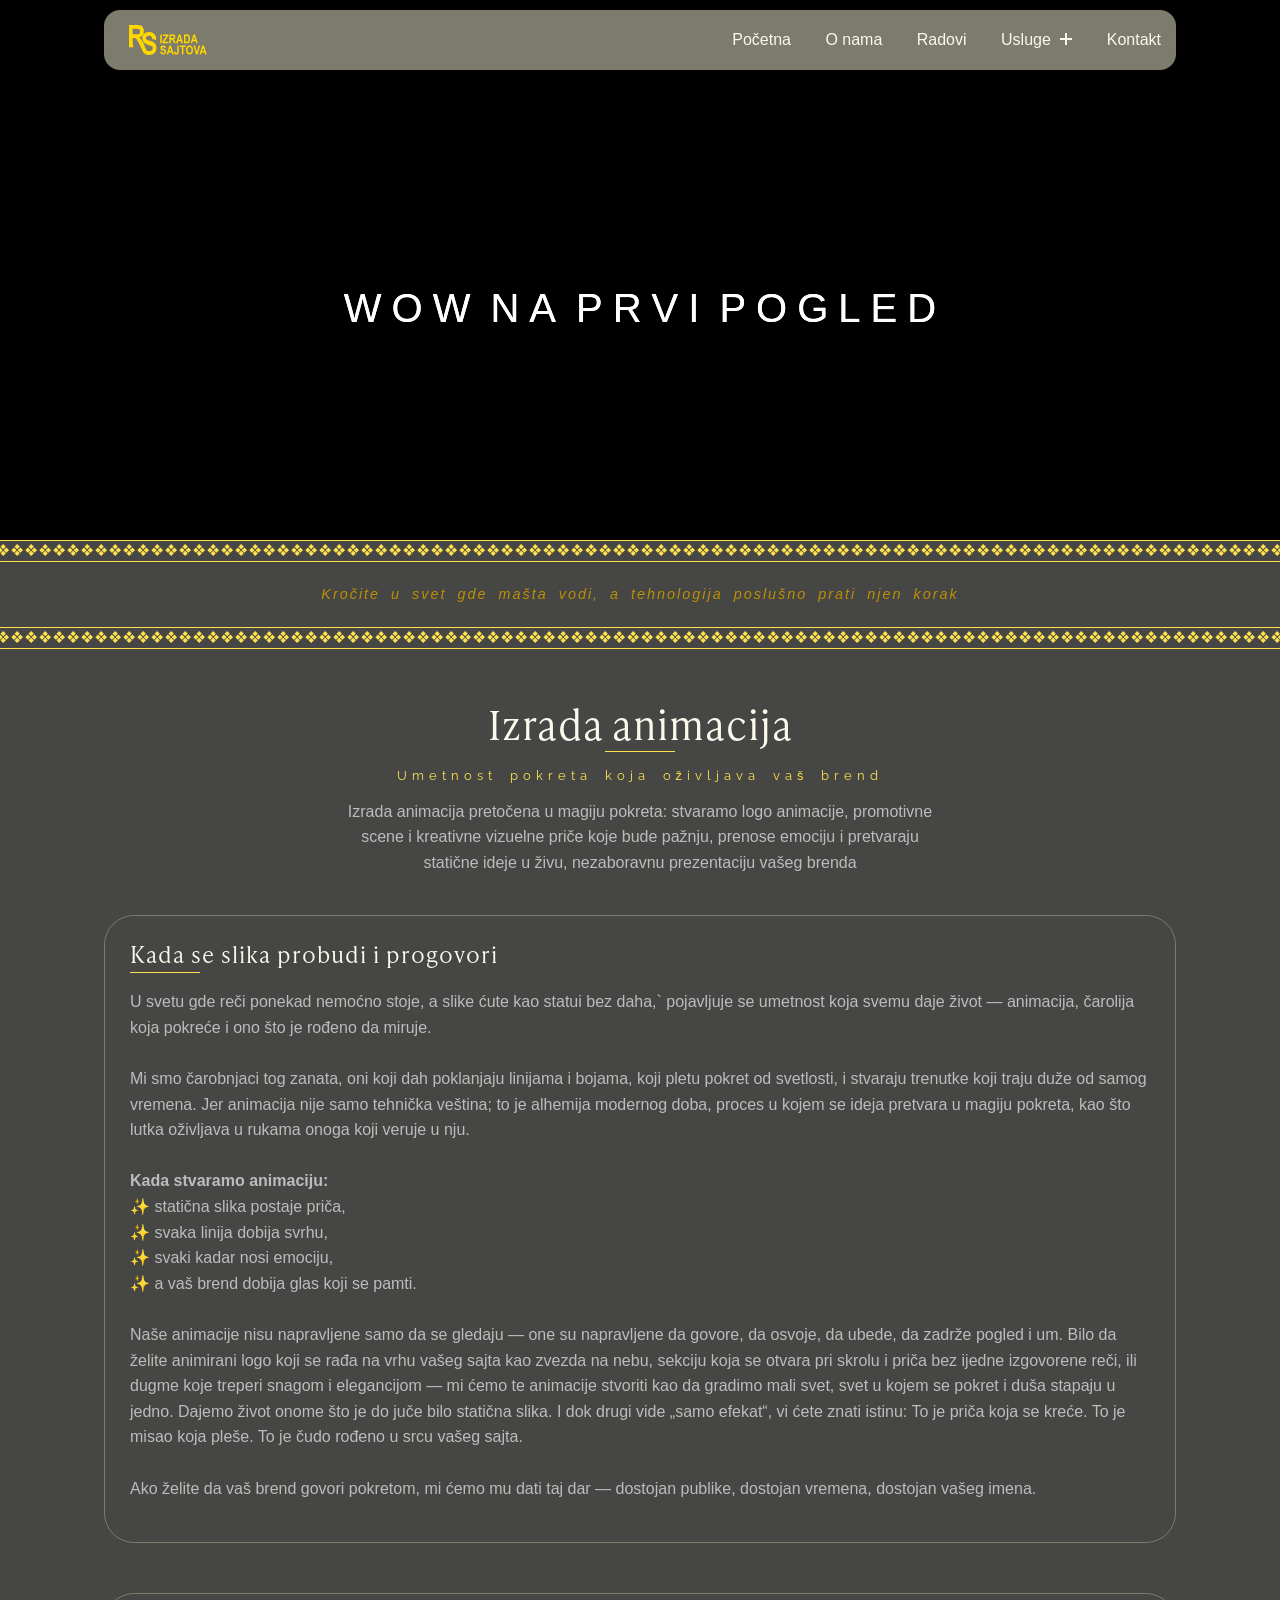
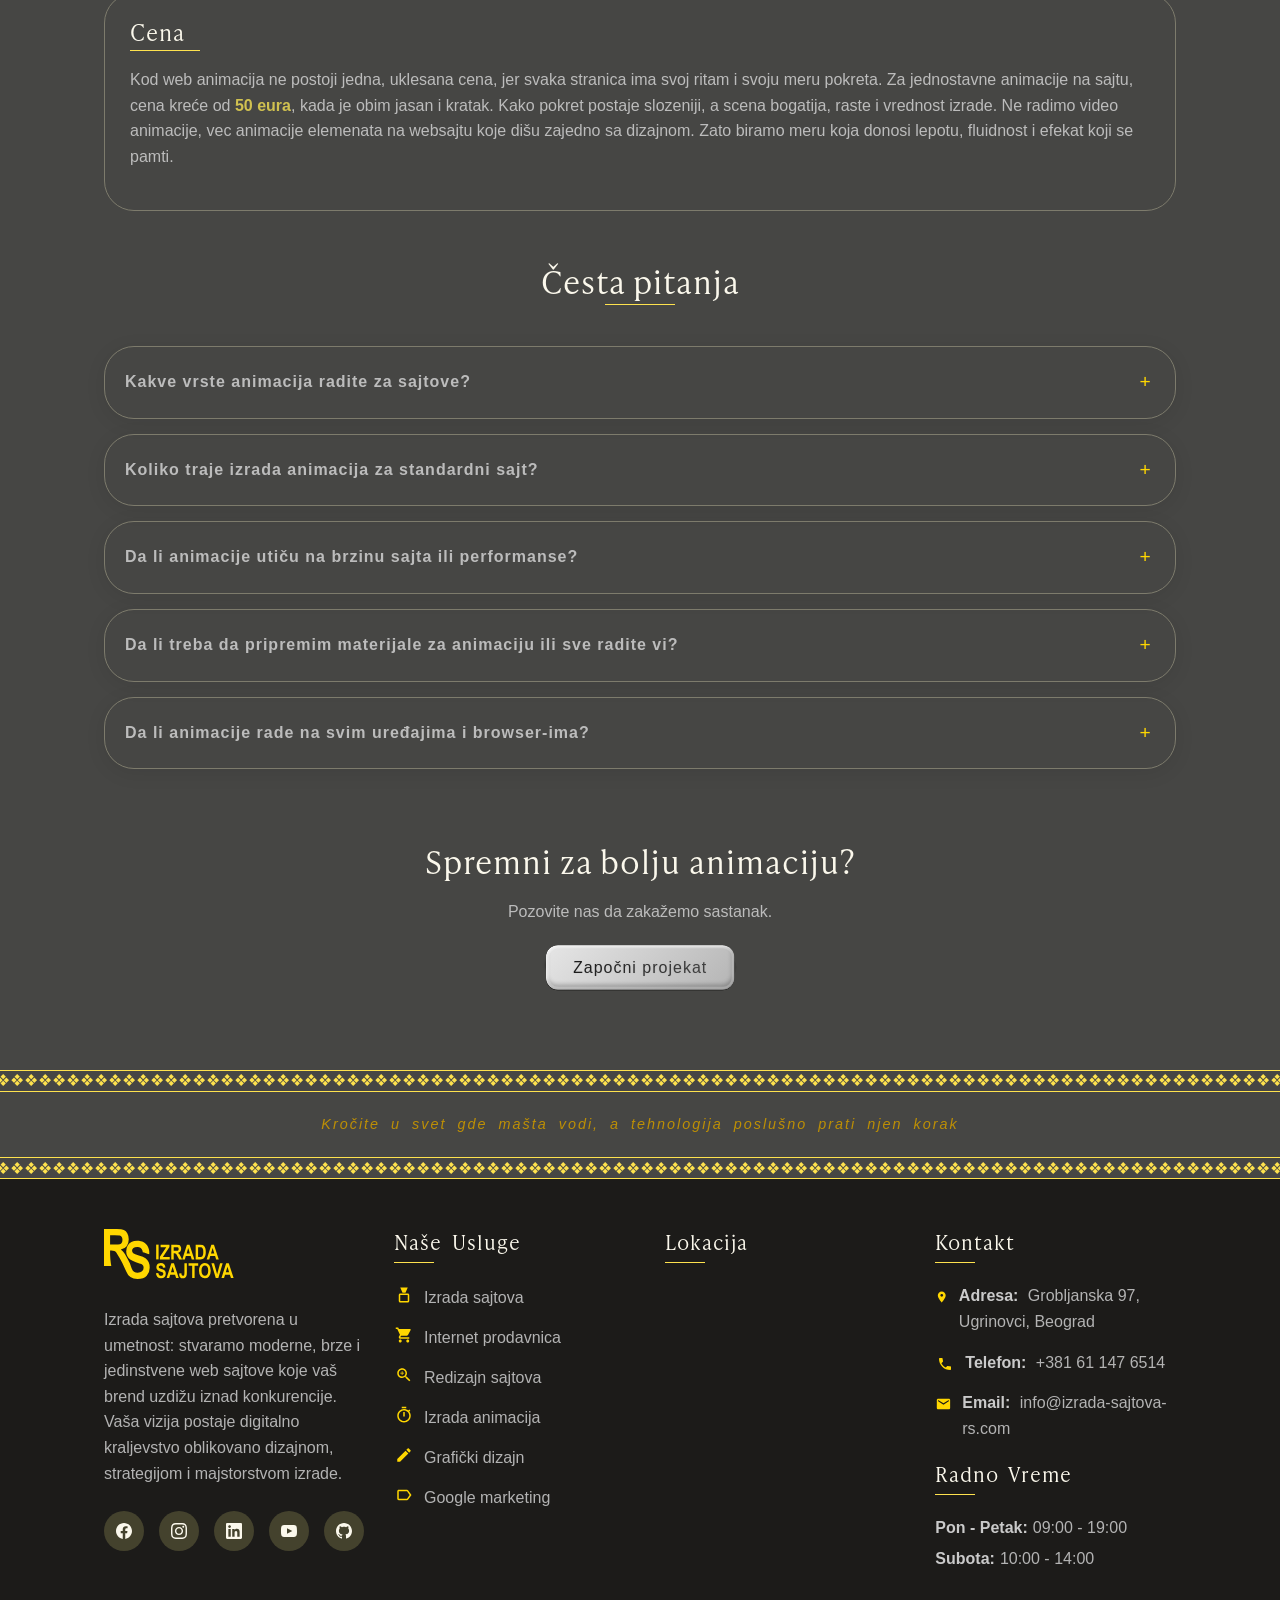
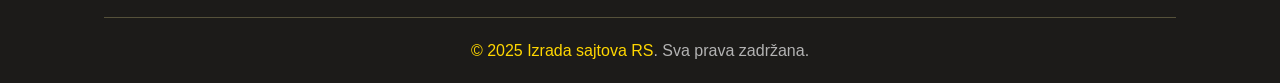
<file: izrada-animacija.html>
<!DOCTYPE html>

<html lang="sr">
<head>
    <meta charset="UTF-8">
    <meta name="viewport" content="width=device-width, initial-scale=1.0">
    
    <!-- TITLE & DESCRIPTION -->
    <title>Izrada animacija – Umetnost pokreta koja oživljava vaš brend</title>
    <meta name="description" content="zrada animacija pretočena u magiju pokreta: stvaramo logo animacije, promotivne scene i kreativne 
    vizuelne priče koje bude pažnju, prenose emociju i pretvaraju statične ideje u živu, nezaboravnu prezentaciju vašeg brenda">
    <!-- KEYWORDS (opciono, ali korisno) -->
    <meta name="subject" content="Izrada animacija">
    <meta name="keywords" content="izrada animacija, logo animacija, motion dizajn, video animacije, 
    kreativne animacije, grafičke animacije, digitalni dizajn, izrada sajtova">
    
    <!-- CANONICAL & BASE -->
    <link rel="canonical" href="https://izrada-sajtova-rs.com/izrada-animacija.html">
    
    <!-- THEME & COLORS -->
    <meta name="theme-color" content="#575757">
    <meta name="msapplication-TileColor" content="#575757">
    <meta name="msapplication-config" content="/browserconfig.xml">
    
    <!-- OPEN GRAPH / FACEBOOK -->
    <meta property="og:type" content="website">
    <meta property="og:url" content="https://izrada-sajtova-rs.com/izrada-animacija.html">
    <meta property="og:title" content="Izrada animacija – Umetnost pokreta koja oživljava vaš brend">
    <meta property="og:description" content="zrada animacija pretočena u magiju pokreta: stvaramo logo animacije, promotivne scene i kreativne 
    vizuelne priče koje bude pažnju, prenose emociju i pretvaraju statične ideje u živu, nezaboravnu prezentaciju vašeg brenda">
    <meta property="og:image" content="https://izrada-sajtova-rs.com/images/izrada-sajtova-rs-og-1200w.jpg">
    <meta property="og:image:width" content="1200">
    <meta property="og:image:height" content="630">
    <meta property="og:locale" content="sr_RS">
    <meta property="og:site_name" content="Izrada Sajtova RS">
    
    <!-- TWITTER CARD -->
    <meta name="twitter:card" content="summary_large_image">
    <meta name="twitter:url" content="https://izrada-sajtova-rs.com/izrada-animacija.html">
    <meta name="twitter:title" content="Izrada animacija – Umetnost pokreta koja oživljava vaš brend">
    <meta name="twitter:description" content="zrada animacija pretočena u magiju pokreta: stvaramo logo animacije, promotivne scene i 
    kreativne vizuelne priče koje bude pažnju, prenose emociju i pretvaraju statične ideje u živu, nezaboravnu prezentaciju vašeg brenda">
    <meta name="twitter:image" content="https://izrada-sajtova-rs.com/images/izrada-sajtova-rs-og-1200w.jpg">

    <!-- ADDITIONAL META TAGS -->
    <meta name="author" content="Izrada Sajtova RS">
    <meta name="copyright" content="Izrada Sajtova RS">
    <meta name="robots" content="index, follow, max-snippet:-1, max-image-preview:large, max-video-preview:-1">
    <meta name="googlebot" content="index, follow">
    <meta name="language" content="sr">
    <meta name="geo.region" content="RS">
    <meta name="geo.placename" content="Srbija">
    

    <!-- favicon  -->
    <link rel="icon" type="image/png" sizes="16x16" href="logo/favicon-izrada-sajtova-rs-16w.png">
    <link rel="icon" type="image/png" sizes="32x32" href="logo/favicon-izrada-sajtova-rs-32w.png">
    <link rel="shortcut icon" sizes="32x32" href="logo/favicon-izrada-sajtova-rs-32w.png">
    <link rel="apple-touch-icon" sizes="32x32" href="logo/favicon-izrada-sajtova-rs-32w.png">
    <link rel="apple-touch-icon" sizes="180x180" href="logo/favicon-izrada-sajtova-rs-180w.png">
    <link rel="icon" type="image/x-icon" href="/favicon.ico">

<link rel="stylesheet" href="css/style.css">
  <!-- JSON-LD: Service -->
  <script type="application/ld+json">
{
  "@context": "https://schema.org",
  "@graph": [
    {
      "@type": ["LocalBusiness", "ProfessionalService"],
      "@id": "https://izrada-sajtova-rs.com/#localbusiness",
      "name": "Izrada Sajtova RS",
      "description": "Profesionalna izrada sajtova, online prodavnica, web animacija, grafičkog dizajna i Google marketing kampanja u Srbiji.",
      "image": "https://izrada-sajtova-rs.com/images/logo.png",
      "telephone": "+381611476514",
      "email": " info@izrada-sajtova-rs.com",
      "url": "https://izrada-sajtova-rs.com",
      "address": {
        "@type": "PostalAddress",
        "streetAddress": "Grobljanska 97",
        "addressLocality": "Beograd",
        "postalCode": "11000",
        "addressCountry": "RS"
      },
      "geo": {
        "@type": "GeoCoordinates",
        "latitude": 44.817813,
        "longitude": 20.456897
      },
      "openingHoursSpecification": [
        {
          "@type": "OpeningHoursSpecification",
          "dayOfWeek": ["Monday","Tuesday","Wednesday","Thursday","Friday"],
          "opens": "09:00",
          "closes": "19:00"
        },
        {
          "@type": "OpeningHoursSpecification",
          "dayOfWeek": "Saturday",
          "opens": "10:00",
          "closes": "14:00"
        }
      ],
      "priceRange": "$$",
      "areaServed": "RS",
      "sameAs": [
        "https://www.facebook.com/BobanWebMaker",
        "https://www.instagram.com/web_design_boban",
        "https://www.youtube.com/@WebDesignBoban",
        "https://www.linkedin.com/in/boban-ne%C5%A1i%C4%87"
      ]
    },
    {
      "@type": "WebSite",
      "@id": "https://izrada-sajtova-rs.com/#website",
      "name": "Izrada Sajtova RS",
      "url": "https://izrada-sajtova-rs.com",
      "description": "Izrada sajtova, online prodavnica, web animacije, grafički dizajn i Google marketing za firme i preduzetnike u Srbiji.",
      "publisher": {"@id": "https://izrada-sajtova-rs.com/#localbusiness"}
    },
    {
      "@type": ["WebPage", "Service"],
      "@id": "https://izrada-sajtova-rs.com/izrada-animacija/#webpage",
      "url": "https://izrada-sajtova-rs.com/izrada-animacija/",
      "name": "Izrada animacija – Web animacije koje oživljavaju vaš sajt",
      "description": "Profesionalna izrada web animacija koje daju sajtu pokret, dinamiku i moderan doživljaj. Animacije elemenata, tranzicije, mikro-interakcije i efekti koji podižu korisničko iskustvo.",
      "isPartOf": {"@id": "https://izrada-sajtova-rs.com/#website"},
      "provider": {"@id": "https://izrada-sajtova-rs.com/#localbusiness"},
      "serviceType": "Izrada web animacija",
      "areaServed": "RS"
    },
    {
      "@type": "FAQPage",
      "@id": "https://izrada-sajtova-rs.com/izrada-animacija/#faq",
      "mainEntity": [
        {
          "@type": "Question",
          "name": "Kakve vrste animacija radite za sajtove?",
          "acceptedAnswer": {
            "@type": "Answer",
            "text": "Radimo animacije elemenata na stranici: efekti pojavljivanja, tranzicije, mikro-interakcije, animacije dugmadi, sekcija koje se pomeraju pri skrolu, isticanje važnih delova sajta, vizuelni naglasci, animirani header-i i efekti koji vašem sajtu daju dah pokreta i suptilnu eleganciju modernog weba."
          }
        },
        {
          "@type": "Question",
          "name": "Koliko traje izrada animacija za standardni sajt?",
          "acceptedAnswer": {
            "@type": "Answer",
            "text": "Izrada animacija za standardni sajt najčešće traje nekoliko dana. Manje animacije završavamo u roku od 1–3 dana, dok za kompleksnije sekcije ili više stranica može biti potrebno 3–7 dana. Što je scena bogatija, to pažljivije usklađujemo svaki pokret i ritam."
          }
        },
        {
          "@type": "Question",
          "name": "Da li animacije utiču na brzinu sajta ili performanse?",
          "acceptedAnswer": {
            "@type": "Answer",
            "text": "Animacije radimo lagano, optimizovano i pažljivo, tako da ne opterećuju brzinu sajta. Koristimo moderne CSS i Javascript tehnike koje su efikasne i lagane. Cilj je da se elementi kreću kao pero na vetru – vidljivi, ali ne teški."
          }
        },
        {
          "@type": "Question",
          "name": "Da li treba da pripremim materijale za animaciju ili sve radite vi?",
          "acceptedAnswer": {
            "@type": "Answer",
            "text": "Možete nam dati ideje ili osnovne smernice, ali nije potrebno ništa posebno pripremati. Mi predlažemo stil, dinamiku i pravac animacija u skladu sa dizajnom sajta. Ako već imate inspiraciju ili reference, uključićemo ih da dobijemo savršenu harmoniju pokreta i dizajna."
          }
        },
        {
          "@type": "Question",
          "name": "Da li animacije rade na svim uređajima i browser-ima?",
          "acceptedAnswer": {
            "@type": "Answer",
            "text": "Da, animacije prilagođavamo svim modernim pregledima i uređajima. Efekti se mogu razlikovati u intenzitetu na mobilnom radi performansi, ali ukupan doživljaj ostaje isti — sajt ostaje živ, fluidan i moderan na svakom ekranu."
          }
        }
      ]
    }
  ]
}
</script>
<!-- Google tag (gtag.js) -->
<script async src="https://www.googletagmanager.com/gtag/js?id=G-TLJFZZKZF5"></script>
<script>
  window.dataLayer = window.dataLayer || [];
  function gtag(){dataLayer.push(arguments);}
  gtag('js', new Date());

  gtag('config', 'G-TLJFZZKZF5');
  gtag('config', 'AW-18141607037');
</script>
<!-- Event snippet for Click to call conversion page
In your html page, add the snippet and call gtag_report_conversion when someone clicks on the chosen link or button. -->
<script>
function gtag_report_conversion(url) {
  var callback = function () {
    if (typeof(url) != 'undefined') {
      window.location = url;
    }
  };
  gtag('event', 'conversion', {
      'send_to': 'AW-18141607037/JePsCOeFsqgcEP3oy8pD',
      'event_callback': callback
  });
  return false;
}
</script>
</head>
<body>
  <header class="header">
     <div class="container">
        <div class="header-main width100-animation-izrada-sajtova">
           <div class="logo">
              <a href="index.html" class="nav-link">
                <svg xmlns="http://www.w3.org/2000/svg" viewBox="0 0 1257.06 484.91"><defs></defs><g id="Layer_2" data-name="Layer 2"><g id="Layer_1-2" data-name="Layer 1"><path class="cls-11" d="M432.79,320a92.72,92.72,0,0,0-30.38-36.85q-19.89-14.3-64.55-27.23-42.24-12-54-21.95t-11.74-24.58q0-14.85,12.94-24.83t36.86-10c9.83,0,24.3.71,36.87,11.48,16.32,14,17,34.71,17,38.58,8.21,1.86,16.91,4.16,26,7a338,338,0,0,1,37,14c.79-6,7.55-64.83-34.62-102.79-29.58-26.63-66.2-28.08-80.81-28.08q-34.43,0-57.86,11.95a87,87,0,0,0-36.75,35.37q-13.31,23.43-13.3,52.7a108,108,0,0,0,10.37,47q10.38,21.83,28,35.24t55.42,24.87q42.22,12.93,53.22,18.41t16.36,14q5.35,8.55,5.37,20.74a45.19,45.19,0,0,1-15.38,34.78q-15.39,14-42.24,14-42.27,0-57.51-41.74l-.25,0-8.9-24.24-.82-2.22.1,0L251,333.07l-23-45q-21.48-42-33.93-58.22A148.18,148.18,0,0,0,162.59,200q37.11-6.58,57.26-32.23T240,100.1q0-33.21-13.19-57T193.11,9.64Q172.61,0,124.75,0H0V357.91l70.84,1.75c-3.7-20.54-6.86-42.94-9-67a753.13,753.13,0,0,1-2.76-84.17H71.29q20.5,0,29.78,4t17.58,14.65q8.3,10.62,31.45,52.86l29,52.63h-.24l37.06,80.7q26.6,71.55,109,71.55,61,0,89.72-31.73t28.69-78.36Q443.28,342.6,432.79,320ZM103,151.37H59.08V60.55h46.39q39.78,0,48.09,2.68a34.93,34.93,0,0,1,18.56,14.28Q178.95,87.89,179,105q0,17.82-6.83,28.56t-17.83,14.29Q143.31,151.37,103,151.37Z"/><path class="cls-11" d="M505.9,294.75V151.59h23.63V294.75Z"/><path class="cls-11" d="M542,294.75V268.58l61.67-92.77H549V151.59H634.9v22.46l-64.24,96.48h66.78v24.22Z"/><path class="cls-11" d="M652.48,294.75V151.59h49.9q19.14,0,27.35,3.85t13.48,13.38q5.26,9.52,5.27,22.81,0,16.78-8.06,27.05t-22.9,12.89a59,59,0,0,1,12.6,12q5,6.5,13.57,23.29L758,294.75H729.67L712.52,263.6q-9.25-16.89-12.58-21.14a18.4,18.4,0,0,0-7-5.86Q689.21,235,681,235h-4.88v59.76Zm23.64-82.62h17.57q16.13,0,20.51-1.41a13.09,13.09,0,0,0,7.13-5.71q2.73-4.31,2.73-11.43,0-6.84-2.73-11a14,14,0,0,0-7.42-5.71q-3.33-1.08-19.24-1.07H676.12Z"/><path class="cls-11" d="M876.7,294.75H851l-10.28-32.42h-47L784,294.75h-25.2l45.71-143.16h25.11Zm-43.61-56.64L816.89,185,801,238.11Z"/><path class="cls-11" d="M889,151.59h43.21q16.39,0,24.74,3.66t15.36,12.35q7,8.7,11,22.56t4,34.47q0,18.56-4.2,32.28t-10.63,21.73A41.26,41.26,0,0,1,957,290.7q-9.13,4.05-23.47,4.05H889Zm23.63,24.22v94.72h17.77q11.43,0,16.56-2.14a20,20,0,0,0,8.39-6.49q3.27-4.33,5.42-13.71t2.15-24.68q0-15.9-2.2-25.07T953.9,184a21.79,21.79,0,0,0-11.28-6.93q-5-1.26-19.24-1.26Z"/><path class="cls-11" d="M1113.42,294.75h-25.69l-10.29-32.42h-47l-9.71,32.42H995.55l45.71-143.16h25.11Zm-43.61-56.64L1053.61,185l-15.91,53.12Z"/><path class="cls-11" d="M503.84,429.31,527,426.57Q530.9,454,552.57,454q10.74,0,16.89-5.61a18,18,0,0,0,6.16-13.91,15.32,15.32,0,0,0-2.15-8.3,15.88,15.88,0,0,0-6.54-5.61q-4.39-2.19-21.29-7.36-15.15-4.59-22.17-10a37.69,37.69,0,0,1-11.18-14.1,43.14,43.14,0,0,1-4.15-18.78,41.9,41.9,0,0,1,5.32-21.08,34.86,34.86,0,0,1,14.7-14.15q9.38-4.79,23.14-4.78,20.7,0,32.32,11.23t12.31,32.13L572.2,375q-1.56-11.52-6.74-16.11t-14.75-4.59q-9.57,0-14.74,4a12.1,12.1,0,0,0-5.18,9.93,12.42,12.42,0,0,0,4.7,9.83q4.69,4,21.59,8.78,17.86,5.18,25.82,10.89a37.1,37.1,0,0,1,12.15,14.74q4.2,9,4.2,21.92,0,18.66-11.47,31.34t-35.89,12.7Q508.72,478.43,503.84,429.31Z"/><path class="cls-11" d="M725.13,476h-25.7l-10.28-32.43h-47L632.45,476H607.26L653,332.82h25.1Zm-43.61-56.65-16.21-53.12-15.9,53.12Z"/><path class="cls-11" d="M780,332.82h23.63v90.63q0,22-4.39,32.71a35,35,0,0,1-13.13,16.5q-8.75,5.77-21.54,5.77-16.89,0-26.46-11.62t-9.67-35.06l22.36-3.13q.39,12.6,3.24,17.87,3.81,7.23,11.46,7.23,7.44,0,11-5.23T780,425.3Z"/><path class="cls-11" d="M855.21,476V357H820.34V332.82h93.27V357H878.84V476Z"/><path class="cls-11" d="M921.32,405.28q0-25.57,7.57-42.14t19.77-24.65q12.21-8.12,29.59-8.11,25.2,0,41.07,19.24t15.87,54.78q0,35.94-16.8,56.16-14.75,17.87-40,17.87-25.49,0-40.23-17.68Q921.32,440.53,921.32,405.28Zm24.41-1q0,24.7,9.39,37.06t23.28,12.35q14,0,23.18-12.26t9.19-37.64q0-24.9-8.95-36.82T978.4,355.09q-14.48,0-23.57,12T945.73,404.31Z"/><path class="cls-11" d="M1083.83,476l-42-143.17h25.68l29.74,106,28.76-106h25.19L1109.1,476Z"/><path class="cls-11" d="M1257.06,476h-25.69l-10.28-32.43h-47l-9.7,32.43h-25.2l45.71-143.17H1210Zm-43.6-56.65-16.21-53.12-15.91,53.12Z"/><path class="cls-12" d="M505.9,311.66h0Z"/></g></g></svg>
              </a>
           </div>
           <div class="open-nav-menu">
              <span></span>
           </div>
           <div class="menu-overlay">
           </div>
           <nav class="nav-menu">
             <div class="close-nav-menu">
                <span></span>
                <span></span>
             </div>
             <ul class="menu">
                <li class="menu-item menu-item-has-children">
                   <a href="index.html" data-toggle="sub-menu">Početna</a>
                </li>
                <li class="menu-item">
                   <a href="o-nama.html">O nama</a>
                </li>
                <li class="menu-item">
                   <a href="radovi.html">Radovi</a>
                </li>
                <li class="menu-item menu-item-has-children">
                   <a href="usluge.html" data-toggle="sub-menu">Usluge <i class="plus"></i></a>
                   <ul class="sub-menu">
                       <li class="menu-item"><a href="izrada-sajtova.html">Izrada sajtova</a></li>
                       <li class="menu-item"><a href="izrada-online-prodavnica.html">Izrada online prodavnica</a></li>
                       <li class="menu-item"><a href="redizain-sajtova.html">Redizajn sajta</a></li>
                       <li class="menu-item"><a href="izrada-animacija.html">Izrada animacija</a></li>
                       <li class="menu-item"><a href="graficki-dizajn.html">Grafički dizajn</a></li>
                       <li class="menu-item"><a href="google-marketing.html">Google marketing</a></li>
                   </ul>
                </li>
                <li class="menu-item">
                   <a href="kontakt.html" >Kontakt</a>
                </li>
             </ul>
           </nav>
        </div>
     </div>
  </header>
    <main>
        <section class="hero-about">
          <div class="hero-about-box">
            <span class="animated-text-izrada-sajtova-rs">WOW NA PRVI POGLED</span>
            <span class="animated-text2-izrada-sajtova-rs">WOW NA PRVI POGLED</span>
          </div>
        </section>

        <section class="decoration">
            <div class="site-dekoracija3">
                &#10070;&#10070;&#10070;&#10070;&#10070;&#10070;&#10070;&#10070;&#10070;&#10070;&#10070;&#10070;&#10070;&#10070;&#10070;&#10070;&#10070;&#10070;&#10070;&#10070;&#10070;&#10070;&#10070;&#10070;&#10070;&#10070;&#10070;&#10070;&#10070;&#10070;&#10070;&#10070;&#10070;&#10070;&#10070;&#10070;&#10070;&#10070;&#10070;&#10070;&#10070;&#10070;&#10070;&#10070;&#10070;&#10070;&#10070;&#10070;&#10070;&#10070;&#10070;&#10070;&#10070;&#10070;&#10070;&#10070;&#10070;&#10070;&#10070;&#10070;&#10070;&#10070;&#10070;&#10070;&#10070;&#10070;&#10070;&#10070;&#10070;&#10070;&#10070;&#10070;&#10070;&#10070;&#10070;&#10070;&#10070;&#10070;&#10070;&#10070;&#10070;&#10070;&#10070;&#10070;&#10070;&#10070;&#10070;&#10070;&#10070;&#10070;&#10070;&#10070;&#10070;&#10070;&#10070;&#10070;&#10070;&#10070;&#10070;&#10070;&#10070;&#10070;&#10070;&#10070;&#10070;&#10070;&#10070;&#10070;&#10070;&#10070;&#10070;&#10070;&#10070;&#10070;&#10070;&#10070;&#10070;&#10070;&#10070;&#10070;&#10070;&#10070;&#10070;&#10070;&#10070;&#10070;&#10070;&#10070;&#10070;&#10070;&#10070;&#10070;&#10070;&#10070;&#10070;&#10070;&#10070;&#10070;&#10070;&#10070;&#10070;&#10070;&#10070;&#10070;&#10070;&#10070;&#10070;&#10070;&#10070;&#10070;&#10070;&#10070;&#10070;&#10070;&#10070;&#10070;&#10070;&#10070;&#10070;&#10070;&#10070;&#10070;&#10070;&#10070;&#10070;&#10070;&#10070;&#10070;&#10070;&#10070;
            </div>
            <div class="poruka">
                <h4>Kročite u svet gde mašta vodi, a tehnologija poslušno prati njen korak</h4>
            </div>
            <div class="site-dekoracija3">
                &#10070;&#10070;&#10070;&#10070;&#10070;&#10070;&#10070;&#10070;&#10070;&#10070;&#10070;&#10070;&#10070;&#10070;&#10070;&#10070;&#10070;&#10070;&#10070;&#10070;&#10070;&#10070;&#10070;&#10070;&#10070;&#10070;&#10070;&#10070;&#10070;&#10070;&#10070;&#10070;&#10070;&#10070;&#10070;&#10070;&#10070;&#10070;&#10070;&#10070;&#10070;&#10070;&#10070;&#10070;&#10070;&#10070;&#10070;&#10070;&#10070;&#10070;&#10070;&#10070;&#10070;&#10070;&#10070;&#10070;&#10070;&#10070;&#10070;&#10070;&#10070;&#10070;&#10070;&#10070;&#10070;&#10070;&#10070;&#10070;&#10070;&#10070;&#10070;&#10070;&#10070;&#10070;&#10070;&#10070;&#10070;&#10070;&#10070;&#10070;&#10070;&#10070;&#10070;&#10070;&#10070;&#10070;&#10070;&#10070;&#10070;&#10070;&#10070;&#10070;&#10070;&#10070;&#10070;&#10070;&#10070;&#10070;&#10070;&#10070;&#10070;&#10070;&#10070;&#10070;&#10070;&#10070;&#10070;&#10070;&#10070;&#10070;&#10070;&#10070;&#10070;&#10070;&#10070;&#10070;&#10070;&#10070;&#10070;&#10070;&#10070;&#10070;&#10070;&#10070;&#10070;&#10070;&#10070;&#10070;&#10070;&#10070;&#10070;&#10070;&#10070;&#10070;&#10070;&#10070;&#10070;&#10070;&#10070;&#10070;&#10070;&#10070;&#10070;&#10070;&#10070;&#10070;&#10070;&#10070;&#10070;&#10070;&#10070;&#10070;&#10070;&#10070;&#10070;&#10070;&#10070;&#10070;&#10070;&#10070;&#10070;&#10070;&#10070;&#10070;&#10070;&#10070;&#10070;&#10070;&#10070;&#10070;
            </div>
        </section>
 <div class="titleH2 container center-on-mobile">
    <h1 class="pageh1">Izrada animacija</h1>
    <div class="gold-underlineH2"></div>
    <h4>Umetnost pokreta koja oživljava vaš brend</h4>
  </div>
  <section class="container underH1-text">
    <p>Izrada animacija pretočena u magiju pokreta: stvaramo logo animacije, promotivne scene i kreativne vizuelne 
        priče koje bude pažnju, prenose emociju i pretvaraju statične ideje u živu, nezaboravnu prezentaciju vašeg brenda</p>
  </section>
    <section class="container section-about-page">
      <div class="about-card">
        <h3>Kada se slika probudi i progovori</h3>
        <div class="gold-underlineH2"></div>
        <p>
          U svetu gde reči ponekad nemoćno stoje,
          a slike ćute kao statui bez daha,`
          pojavljuje se umetnost koja svemu daje život —
          animacija, čarolija koja pokreće i ono što je rođeno da miruje. <br><br>

          Mi smo čarobnjaci tog zanata,
          oni koji dah poklanjaju linijama i bojama,
          koji pletu pokret od svetlosti,
          i stvaraju trenutke koji traju duže od samog vremena.

          Jer animacija nije samo tehnička veština;
          to je alhemija modernog doba,
          proces u kojem se ideja pretvara u magiju pokreta,
          kao što lutka oživljava u rukama onoga koji veruje u nju.<br><br>

          <b>Kada stvaramo animaciju:</b><br>

          ✨ statična slika postaje priča,<br>
          ✨ svaka linija dobija svrhu,<br>
          ✨ svaki kadar nosi emociju,<br>
          ✨ a vaš brend dobija glas koji se pamti.<br><br>

          Naše animacije nisu napravljene samo da se gledaju —
          one su napravljene da govore,
          da osvoje,
          da ubede,
          da zadrže pogled i um.

          Bilo da želite animirani logo koji se rađa na vrhu vašeg sajta kao zvezda na nebu, 
          sekciju koja se otvara pri skrolu i priča bez ijedne izgovorene reči, 
          ili dugme koje treperi snagom i elegancijom — mi ćemo te animacije stvoriti kao da gradimo mali svet, 
          svet u kojem se pokret i duša stapaju u jedno.

Dajemo život onome što je do juče bilo statična slika.
I dok drugi vide „samo efekat“, vi ćete znati istinu:

To je priča koja se kreće.
To je misao koja pleše.
To je čudo rođeno u srcu vašeg sajta.<br><br>

          Ako želite da vaš brend govori pokretom,
          mi ćemo mu dati taj dar —
          dostojan publike, dostojan vremena, dostojan vašeg imena.

        </p>
      </div>
  </section>

    <section class="container margin">
      <div class="about-card">
        <h3>Cena</h3>
        <div class="gold-underlineH2"></div>
        <p>
          Kod web animacija ne postoji jedna, uklesana cena, jer svaka stranica ima svoj ritam i svoju meru pokreta.
          Za jednostavne animacije na sajtu, cena kreće od <b class="yellow">50 eura</b>, kada je obim jasan i kratak.
          Kako pokret postaje slozeniji, a scena bogatija, raste i vrednost izrade.
          Ne radimo video animacije, vec animacije elemenata na websajtu koje dišu zajedno sa dizajnom.
          Zato biramo meru koja donosi lepotu, fluidnost i efekat koji se pamti.

        </p>
      </div>
  </section>

        <div class="titleH2 container">
            <h2>Česta pitanja</h2>
            <div class="gold-underlineH2"></div>
        </div>
        <section class="container">
            <div class="faq-section">
                <div class="faq-grid">
                    <div class="faq-item">
      <div class="faq-question">
        <h3>Kakve vrste animacija radite za sajtove?</h3>
        <div class="faq-icon">+</div>
      </div>
      <div class="faq-answer">
        <p>Radimo animacije elemenata na stranici: efekti pojavljivanja, tranzicije, mikro-interakcije, animacije dugmadi, sekcija koje se pomeraju pri skrolu, isticanje važnih delova sajta, vizuelni naglasci, animirani header-i i efekti koji vašem sajtu daju dah pokreta i suptilnu eleganciju modernog weba.</p>
      </div>
    </div>

    <div class="faq-item">
      <div class="faq-question">
        <h3>Koliko traje izrada animacija za standardni sajt?</h3>
        <div class="faq-icon">+</div>
      </div>
      <div class="faq-answer">
        <p>Izrada animacija za standardni sajt najčešće traje nekoliko dana. Manje animacije završavamo u roku od 1–3 dana, dok za kompleksnije sekcije ili više stranica može biti potrebno 3–7 dana. Što je scena bogatija, to pažljivije usklađujemo svaki pokret i ritam.</p>
      </div>
    </div>

    <div class="faq-item">
      <div class="faq-question">
        <h3>Da li animacije utiču na brzinu sajta ili performanse?</h3>
        <div class="faq-icon">+</div>
      </div>
      <div class="faq-answer">
        <p>Animacije radimo lagano, optimizovano i pažljivo, tako da ne opterećuju brzinu sajta. Koristimo moderne CSS i Javascript tehnike koje su efikasne i lagane. Cilj je da se elementi kreću kao pero na vetru – vidljivi, ali ne teški.</p>
      </div>
    </div>

    <div class="faq-item">
      <div class="faq-question">
        <h3>Da li treba da pripremim materijale za animaciju ili sve radite vi?</h3>
        <div class="faq-icon">+</div>
      </div>
      <div class="faq-answer">
        <p>Možete nam dati ideje ili osnovne smernice, ali nije potrebno ništa posebno pripremati. Mi predlažemo stil, dinamiku i pravac animacija u skladu sa dizajnom sajta. Ako već imate inspiraciju ili reference, uključićemo ih da dobijemo savršenu harmoniju pokreta i dizajna.</p>
      </div>
    </div>

    <div class="faq-item">
      <div class="faq-question">
        <h3>Da li animacije rade na svim uređajima i browser-ima?</h3>
        <div class="faq-icon">+</div>
      </div>
      <div class="faq-answer">
        <p>Da, animacije prilagođavamo svim modernim pregledima i uređajima. Efekti se mogu razlikovati u intenzitetu na mobilnom radi performansi, ali ukupan doživljaj ostaje isti — sajt ostaje živ, fluidan i moderan na svakom ekranu.</p>
      </div>
    </div>
                </div>

    
            </div>
        </section>

      <!-- FINAL CTA -->
  <section class="container cta-final">
    <h2>Spremni za bolju animaciju?</h2>
    <p>Pozovite nas da zakažemo sastanak.</p>

    <div class="cta-actions">
      <a href="tel:+381611476514" class="button">
        <div class="button-outer">
          <div class="button-inner">
            <span>Započni projekat</span>
          </div>
        </div>
      </a>
    </div>
</section>
  <section class="decoration">
            <div class="site-dekoracija3">
                &#10070;&#10070;&#10070;&#10070;&#10070;&#10070;&#10070;&#10070;&#10070;&#10070;&#10070;&#10070;&#10070;&#10070;&#10070;&#10070;&#10070;&#10070;&#10070;&#10070;&#10070;&#10070;&#10070;&#10070;&#10070;&#10070;&#10070;&#10070;&#10070;&#10070;&#10070;&#10070;&#10070;&#10070;&#10070;&#10070;&#10070;&#10070;&#10070;&#10070;&#10070;&#10070;&#10070;&#10070;&#10070;&#10070;&#10070;&#10070;&#10070;&#10070;&#10070;&#10070;&#10070;&#10070;&#10070;&#10070;&#10070;&#10070;&#10070;&#10070;&#10070;&#10070;&#10070;&#10070;&#10070;&#10070;&#10070;&#10070;&#10070;&#10070;&#10070;&#10070;&#10070;&#10070;&#10070;&#10070;&#10070;&#10070;&#10070;&#10070;&#10070;&#10070;&#10070;&#10070;&#10070;&#10070;&#10070;&#10070;&#10070;&#10070;&#10070;&#10070;&#10070;&#10070;&#10070;&#10070;&#10070;&#10070;&#10070;&#10070;&#10070;&#10070;&#10070;&#10070;&#10070;&#10070;&#10070;&#10070;&#10070;&#10070;&#10070;&#10070;&#10070;&#10070;&#10070;&#10070;&#10070;&#10070;&#10070;&#10070;&#10070;&#10070;&#10070;&#10070;&#10070;&#10070;&#10070;&#10070;&#10070;&#10070;&#10070;&#10070;&#10070;&#10070;&#10070;&#10070;&#10070;&#10070;&#10070;&#10070;&#10070;&#10070;&#10070;&#10070;&#10070;&#10070;&#10070;&#10070;&#10070;&#10070;&#10070;&#10070;&#10070;&#10070;&#10070;&#10070;&#10070;&#10070;&#10070;&#10070;&#10070;&#10070;&#10070;&#10070;&#10070;&#10070;&#10070;&#10070;&#10070;&#10070;
            </div>
            <div class="poruka">
                <h4>Kročite u svet gde mašta vodi, a tehnologija poslušno prati njen korak</h4>
            </div>
            <div class="site-dekoracija3">
                &#10070;&#10070;&#10070;&#10070;&#10070;&#10070;&#10070;&#10070;&#10070;&#10070;&#10070;&#10070;&#10070;&#10070;&#10070;&#10070;&#10070;&#10070;&#10070;&#10070;&#10070;&#10070;&#10070;&#10070;&#10070;&#10070;&#10070;&#10070;&#10070;&#10070;&#10070;&#10070;&#10070;&#10070;&#10070;&#10070;&#10070;&#10070;&#10070;&#10070;&#10070;&#10070;&#10070;&#10070;&#10070;&#10070;&#10070;&#10070;&#10070;&#10070;&#10070;&#10070;&#10070;&#10070;&#10070;&#10070;&#10070;&#10070;&#10070;&#10070;&#10070;&#10070;&#10070;&#10070;&#10070;&#10070;&#10070;&#10070;&#10070;&#10070;&#10070;&#10070;&#10070;&#10070;&#10070;&#10070;&#10070;&#10070;&#10070;&#10070;&#10070;&#10070;&#10070;&#10070;&#10070;&#10070;&#10070;&#10070;&#10070;&#10070;&#10070;&#10070;&#10070;&#10070;&#10070;&#10070;&#10070;&#10070;&#10070;&#10070;&#10070;&#10070;&#10070;&#10070;&#10070;&#10070;&#10070;&#10070;&#10070;&#10070;&#10070;&#10070;&#10070;&#10070;&#10070;&#10070;&#10070;&#10070;&#10070;&#10070;&#10070;&#10070;&#10070;&#10070;&#10070;&#10070;&#10070;&#10070;&#10070;&#10070;&#10070;&#10070;&#10070;&#10070;&#10070;&#10070;&#10070;&#10070;&#10070;&#10070;&#10070;&#10070;&#10070;&#10070;&#10070;&#10070;&#10070;&#10070;&#10070;&#10070;&#10070;&#10070;&#10070;&#10070;&#10070;&#10070;&#10070;&#10070;&#10070;&#10070;&#10070;&#10070;&#10070;&#10070;&#10070;&#10070;&#10070;&#10070;&#10070;&#10070;
            </div>
    </section>
    <footer>
        <div class="container">
            <div class="footer-content">
                <div class="footer-column">
                    <div class="footer-logo">
                        <svg xmlns="http://www.w3.org/2000/svg" viewBox="0 0 1257.06 484.91"><defs><style>.cls-11,.cls-12{fill:gold;}.cls-12{stroke:gold;stroke-miterlimit:10;stroke-width:8px;}</style></defs><g id="Layer_2" data-name="Layer 2"><g id="Layer_1-2" data-name="Layer 1"><path class="cls-11" d="M432.79,320a92.72,92.72,0,0,0-30.38-36.85q-19.89-14.3-64.55-27.23-42.24-12-54-21.95t-11.74-24.58q0-14.85,12.94-24.83t36.86-10c9.83,0,24.3.71,36.87,11.48,16.32,14,17,34.71,17,38.58,8.21,1.86,16.91,4.16,26,7a338,338,0,0,1,37,14c.79-6,7.55-64.83-34.62-102.79-29.58-26.63-66.2-28.08-80.81-28.08q-34.43,0-57.86,11.95a87,87,0,0,0-36.75,35.37q-13.31,23.43-13.3,52.7a108,108,0,0,0,10.37,47q10.38,21.83,28,35.24t55.42,24.87q42.22,12.93,53.22,18.41t16.36,14q5.35,8.55,5.37,20.74a45.19,45.19,0,0,1-15.38,34.78q-15.39,14-42.24,14-42.27,0-57.51-41.74l-.25,0-8.9-24.24-.82-2.22.1,0L251,333.07l-23-45q-21.48-42-33.93-58.22A148.18,148.18,0,0,0,162.59,200q37.11-6.58,57.26-32.23T240,100.1q0-33.21-13.19-57T193.11,9.64Q172.61,0,124.75,0H0V357.91l70.84,1.75c-3.7-20.54-6.86-42.94-9-67a753.13,753.13,0,0,1-2.76-84.17H71.29q20.5,0,29.78,4t17.58,14.65q8.3,10.62,31.45,52.86l29,52.63h-.24l37.06,80.7q26.6,71.55,109,71.55,61,0,89.72-31.73t28.69-78.36Q443.28,342.6,432.79,320ZM103,151.37H59.08V60.55h46.39q39.78,0,48.09,2.68a34.93,34.93,0,0,1,18.56,14.28Q178.95,87.89,179,105q0,17.82-6.83,28.56t-17.83,14.29Q143.31,151.37,103,151.37Z"/><path class="cls-11" d="M505.9,294.75V151.59h23.63V294.75Z"/><path class="cls-11" d="M542,294.75V268.58l61.67-92.77H549V151.59H634.9v22.46l-64.24,96.48h66.78v24.22Z"/><path class="cls-11" d="M652.48,294.75V151.59h49.9q19.14,0,27.35,3.85t13.48,13.38q5.26,9.52,5.27,22.81,0,16.78-8.06,27.05t-22.9,12.89a59,59,0,0,1,12.6,12q5,6.5,13.57,23.29L758,294.75H729.67L712.52,263.6q-9.25-16.89-12.58-21.14a18.4,18.4,0,0,0-7-5.86Q689.21,235,681,235h-4.88v59.76Zm23.64-82.62h17.57q16.13,0,20.51-1.41a13.09,13.09,0,0,0,7.13-5.71q2.73-4.31,2.73-11.43,0-6.84-2.73-11a14,14,0,0,0-7.42-5.71q-3.33-1.08-19.24-1.07H676.12Z"/><path class="cls-11" d="M876.7,294.75H851l-10.28-32.42h-47L784,294.75h-25.2l45.71-143.16h25.11Zm-43.61-56.64L816.89,185,801,238.11Z"/><path class="cls-11" d="M889,151.59h43.21q16.39,0,24.74,3.66t15.36,12.35q7,8.7,11,22.56t4,34.47q0,18.56-4.2,32.28t-10.63,21.73A41.26,41.26,0,0,1,957,290.7q-9.13,4.05-23.47,4.05H889Zm23.63,24.22v94.72h17.77q11.43,0,16.56-2.14a20,20,0,0,0,8.39-6.49q3.27-4.33,5.42-13.71t2.15-24.68q0-15.9-2.2-25.07T953.9,184a21.79,21.79,0,0,0-11.28-6.93q-5-1.26-19.24-1.26Z"/><path class="cls-11" d="M1113.42,294.75h-25.69l-10.29-32.42h-47l-9.71,32.42H995.55l45.71-143.16h25.11Zm-43.61-56.64L1053.61,185l-15.91,53.12Z"/><path class="cls-11" d="M503.84,429.31,527,426.57Q530.9,454,552.57,454q10.74,0,16.89-5.61a18,18,0,0,0,6.16-13.91,15.32,15.32,0,0,0-2.15-8.3,15.88,15.88,0,0,0-6.54-5.61q-4.39-2.19-21.29-7.36-15.15-4.59-22.17-10a37.69,37.69,0,0,1-11.18-14.1,43.14,43.14,0,0,1-4.15-18.78,41.9,41.9,0,0,1,5.32-21.08,34.86,34.86,0,0,1,14.7-14.15q9.38-4.79,23.14-4.78,20.7,0,32.32,11.23t12.31,32.13L572.2,375q-1.56-11.52-6.74-16.11t-14.75-4.59q-9.57,0-14.74,4a12.1,12.1,0,0,0-5.18,9.93,12.42,12.42,0,0,0,4.7,9.83q4.69,4,21.59,8.78,17.86,5.18,25.82,10.89a37.1,37.1,0,0,1,12.15,14.74q4.2,9,4.2,21.92,0,18.66-11.47,31.34t-35.89,12.7Q508.72,478.43,503.84,429.31Z"/><path class="cls-11" d="M725.13,476h-25.7l-10.28-32.43h-47L632.45,476H607.26L653,332.82h25.1Zm-43.61-56.65-16.21-53.12-15.9,53.12Z"/><path class="cls-11" d="M780,332.82h23.63v90.63q0,22-4.39,32.71a35,35,0,0,1-13.13,16.5q-8.75,5.77-21.54,5.77-16.89,0-26.46-11.62t-9.67-35.06l22.36-3.13q.39,12.6,3.24,17.87,3.81,7.23,11.46,7.23,7.44,0,11-5.23T780,425.3Z"/><path class="cls-11" d="M855.21,476V357H820.34V332.82h93.27V357H878.84V476Z"/><path class="cls-11" d="M921.32,405.28q0-25.57,7.57-42.14t19.77-24.65q12.21-8.12,29.59-8.11,25.2,0,41.07,19.24t15.87,54.78q0,35.94-16.8,56.16-14.75,17.87-40,17.87-25.49,0-40.23-17.68Q921.32,440.53,921.32,405.28Zm24.41-1q0,24.7,9.39,37.06t23.28,12.35q14,0,23.18-12.26t9.19-37.64q0-24.9-8.95-36.82T978.4,355.09q-14.48,0-23.57,12T945.73,404.31Z"/><path class="cls-11" d="M1083.83,476l-42-143.17h25.68l29.74,106,28.76-106h25.19L1109.1,476Z"/><path class="cls-11" d="M1257.06,476h-25.69l-10.28-32.43h-47l-9.7,32.43h-25.2l45.71-143.17H1210Zm-43.6-56.65-16.21-53.12-15.91,53.12Z"/><path class="cls-12" d="M505.9,311.66h0Z"/></g></g></svg>
                    </div>
                    <p class="footer-description" data-description="Ukratko o izradi sajtova RS" title="Izrada sajtova RS">
                        Izrada sajtova pretvorena u umetnost: stvaramo moderne, brze i jedinstvene web sajtove koje vaš brend uzdižu iznad konkurencije. 
                        Vaša vizija postaje digitalno kraljevstvo oblikovano dizajnom, strategijom i majstorstvom izrade.
                    </p>
                    <div class="social-icons">
                        <a href="https://www.facebook.com/BobanWebMaker" target="_blank" title="Facebook - Izrada sajtova RS" aria-label="Posetite naš Facebook profil" rel="noopener noreferrer" data-description="Izrada sajtova RS - Facebook profil">
                            <svg class="social-icon" width="16" height="16" viewBox="0 0 24 24" fill="currentColor" aria-hidden="true" focusable="false">
                                <path d="M24 12.073c0-6.627-5.373-12-12-12s-12 5.373-12 12c0 5.99 4.388 10.954 10.125 11.854v-8.385H7.078v-3.47h3.047V9.43c0-3.007 1.792-4.669 4.533-4.669 1.312 0 2.686.235 2.686.235v2.953H15.83c-1.491 0-1.956.925-1.956 1.874v2.25h3.328l-.532 3.47h-2.796v8.385C19.612 23.027 24 18.062 24 12.073z"/>
                            </svg>
                        </a>
                        <a href="https://www.instagram.com/web_design_boban" target="_blank" title="Instagram - Izrada sajtova RS" aria-label="Posetite naš Instagram profil" rel="noopener noreferrer" data-description="Izrada sajtova RS - Instagram profil">
                            <svg class="social-icon" width="16" height="16" viewBox="0 0 24 24" fill="currentColor" aria-hidden="true" focusable="false">
                                <path d="M12 2.163c3.204 0 3.584.012 4.85.07 3.252.148 4.771 1.691 4.919 4.919.058 1.265.069 1.645.069 4.849 0 3.205-.012 3.584-.069 4.849-.149 3.225-1.664 4.771-4.919 4.919-1.266.058-1.644.07-4.85.07-3.204 0-3.584-.012-4.849-.07-3.26-.149-4.771-1.699-4.919-4.92-.058-1.265-.07-1.644-.07-4.849 0-3.204.013-3.583.07-4.849.149-3.227 1.664-4.771 4.919-4.919 1.266-.057 1.645-.069 4.849-.069zm0-2.163c-3.259 0-3.667.014-4.947.072-4.358.2-6.78 2.618-6.98 6.98-.059 1.281-.073 1.689-.073 4.948 0 3.259.014 3.668.072 4.948.2 4.358 2.618 6.78 6.98 6.98 1.281.058 1.689.072 4.948.072 3.259 0 3.668-.014 4.948-.072 4.354-.2 6.782-2.618 6.979-6.98.059-1.28.073-1.689.073-4.948 0-3.259-.014-3.667-.072-4.947-.196-4.354-2.617-6.78-6.979-6.98-1.281-.059-1.69-.073-4.949-.073zm0 5.838c-3.403 0-6.162 2.759-6.162 6.162s2.759 6.163 6.162 6.163 6.162-2.759 6.162-6.163c0-3.403-2.759-6.162-6.162-6.162zm0 10.162c-2.209 0-4-1.79-4-4 0-2.209 1.791-4 4-4s4 1.791 4 4c0 2.21-1.791 4-4 4zm6.406-11.845c-.796 0-1.441.645-1.441 1.44s.645 1.44 1.441 1.44c.795 0 1.439-.645 1.439-1.44s-.644-1.44-1.439-1.44z"/>
                            </svg>
                        </a>
                        <a href="https://www.linkedin.com/in/boban-ne%C5%A1i%C4%87" target="_blank" title="LinkedIn - Izrada sajtova RS" aria-label="Posetite naš LinkedIn profil" rel="noopener noreferrer" data-description="Izrada sajtova RS - LinkedIn profil">
                            <svg class="social-icon" width="16" height="16" viewBox="0 0 24 24" fill="currentColor" aria-hidden="true" focusable="false">
                                <path d="M20.447 20.452h-3.554v-5.569c0-1.328-.027-3.037-1.852-3.037-1.853 0-2.136 1.445-2.136 2.939v5.667H9.351V9h3.414v1.561h.046c.477-.9 1.637-1.85 3.37-1.85 3.601 0 4.267 2.37 4.267 5.455v6.286zM5.337 7.433c-1.144 0-2.063-.926-2.063-2.065 0-1.138.92-2.063 2.063-2.063 1.14 0 2.064.925 2.064 2.063 0 1.139-.925 2.065-2.064 2.065zm1.782 13.019H3.555V9h3.564v11.452zM22.225 0H1.771C.792 0 0 .774 0 1.729v20.542C0 23.227.792 24 1.771 24h20.451C23.2 24 24 23.227 24 22.271V1.729C24 .774 23.2 0 22.222 0h.003z"/>
                            </svg>
                        </a>
                        <a href="https://www.youtube.com/@WebDesignBoban" target="_blank" title="YouTube - Izrada sajtova RS" aria-label="Posetite naš YouTube kanal" rel="noopener noreferrer" data-description="Izrada sajtova RS - YouTube profil">
                            <svg class="social-icon" width="16" height="16" viewBox="0 0 24 24" fill="currentColor" aria-hidden="true" focusable="false">
                                <path d="M19.615 3.184c-3.604-.246-11.631-.245-15.23 0-3.897.266-4.356 2.62-4.385 8.816.029 6.185.484 8.549 4.385 8.816 3.6.245 11.626.246 15.23 0 3.897-.266 4.356-2.62 4.385-8.816-.029-6.185-.484-8.549-4.385-8.816zm-10.615 12.816v-8l8 3.993-8 4.007z"/>
                            </svg>
                        </a>
                        <a href="https://github.com/bobanwebmaker" target="_blank" title="GitHub - Izrada sajtova RS" aria-label="Posetite naš GitHub profil" rel="noopener noreferrer" data-description="Izrada sajtova RS - GitHub profil">
                            <svg class="social-icon" width="16" height="16" viewBox="0 0 24 24" fill="currentColor" aria-hidden="true" focusable="false">
                                <path d="M12 0c-6.626 0-12 5.373-12 12 0 5.302 3.438 9.8 8.207 11.387.599.111.793-.261.793-.577v-2.234c-3.338.726-4.033-1.416-4.033-1.416-.546-1.387-1.333-1.756-1.333-1.756-1.089-.745.083-.729.083-.729 1.205.084 1.839 1.237 1.839 1.237 1.07 1.834 2.807 1.304 3.492.997.107-.775.418-1.305.762-1.604-2.665-.305-5.467-1.334-5.467-5.931 0-1.311.469-2.381 1.236-3.221-.124-.303-.535-1.524.117-3.176 0 0 1.008-.322 3.301 1.23.957-.266 1.983-.399 3.003-.404 1.02.005 2.047.138 3.006.404 2.291-1.552 3.297-1.23 3.297-1.23.653 1.653.242 2.874.118 3.176.77.84 1.235 1.911 1.235 3.221 0 4.609-2.807 5.624-5.479 5.921.43.372.823 1.102.823 2.222v3.293c0 .319.192.694.801.576 4.765-1.589 8.199-6.086 8.199-11.386 0-6.627-5.373-12-12-12z"/>
                            </svg>
                        </a>
                    </div>
                </div>
                <div class="footer-column">
                    <h4>Naše Usluge</h4>
                    <div class="footer-services">
                        <ul class="services-list">
                            <li>
                                <a href="izrada-sajtova.html" data-description="Izrada sajtova RS - usluga: izrada sajtova">
                                    <svg class="service-icon" width="18" height="18" viewBox="0 0 24 24" fill="currentColor">
                                        <path d="m7 2l3 7h4l3-7H7zm0 8c-1.1 0-2 .9-2 2v8c0 1.1.9 2 2 2h10c1.1 0 2-.9 2-2v-8c0-1.1-.9-2-2-2H7zm10 2v8H7v-8h10z"/>
                                    </svg>
                                    Izrada sajtova
                                </a>
                            </li>
                            <li>
                                <a href="izrada-online-prodavnica.html" data-description="Izrada sajtova RS - usluga: izrada prodavnica">
                                    <svg class="service-icon" width="18" height="18" viewBox="0 0 24 24" fill="currentColor">
                                        <path d="M7 18c-1.1 0-1.99.9-1.99 2S5.9 22 7 22s2-.9 2-2-.9-2-2-2zM1 2v2h2l3.6 7.59-1.35 2.45c-.16.28-.25.61-.25.96 0 1.1.9 2 2 2h12v-2H7.42c-.14 0-.25-.11-.25-.25l.03-.12.9-1.63h7.45c.75 0 1.41-.41 1.75-1.03l3.58-6.49c.08-.14.12-.31.12-.48 0-.55-.45-1-1-1H5.21l-.94-2H1zm16 16c-1.1 0-1.99.9-1.99 2s.89 2 1.99 2 2-.9 2-2-.9-2-2-2z"/>
                                    </svg>
                                    Internet prodavnica
                                </a>
                            </li>
                            <li>
                                <a href="redizain-sajtova.html" data-description="Izrada sajtova RS - usluga: Redizajn sajtova">
                                    <svg class="service-icon" width="18" height="18" viewBox="0 0 24 24" fill="currentColor">
                                        <path d="M15.5 14h-.79l-.28-.27C15.41 12.59 16 11.11 16 9.5 16 5.91 13.09 3 9.5 3S3 5.91 3 9.5 5.91 16 9.5 16c1.61 0 3.09-.59 4.23-1.57l.27.28v.79l5 4.99L20.49 19l-4.99-5zm-6 0C7.01 14 5 11.99 5 9.5S7.01 5 9.5 5 14 7.01 14 9.5 11.99 14 9.5 14z"/>
                                        <path d="M12 10h-2v2H9v-2H7V9h2V7h1v2h2v1z"/>
                                    </svg>
                                    Redizajn sajtova
                                </a>
                            </li>
                            <li>
                                <a href="izrada-animacija.html" data-description="Izrada sajtova RS - usluga: izrada animacija">
                                    <svg class="service-icon" width="18" height="18" viewBox="0 0 24 24" fill="currentColor">
                                        <path d="M15 1H9v2h6V1zm-4 13h2V8h-2v6zm8.03-6.61l1.42-1.42c-.43-.51-.9-.99-1.41-1.41l-1.42 1.42C16.07 4.74 14.12 4 12 4c-4.97 0-9 4.03-9 9s4.02 9 9 9 9-4.03 9-9c0-2.12-.74-4.07-1.97-5.61zM12 20c-3.87 0-7-3.13-7-7s3.13-7 7-7 7 3.13 7 7-3.13 7-7 7z"/>
                                    </svg>
                                    Izrada animacija
                                </a>
                            </li>
                            <li>
                                <a href="graficki-dizajn.html" data-description="Izrada sajtova RS - usluga: Grafički dizajn">
                                    <svg class="service-icon" width="18" height="18" viewBox="0 0 24 24" fill="currentColor">
                                        <path d="M3 17.25V21h3.75L17.81 9.94l-3.75-3.75L3 17.25zM20.71 7.04c.39-.39.39-1.02 0-1.41l-2.34-2.34c-.39-.39-1.02-.39-1.41 0l-1.83 1.83 3.75 3.75 1.83-1.83z"/>
                                    </svg>
                                    Grafički dizajn
                                </a>
                            </li>
                            <li>
                                <a href="google-marketing.html" data-description="Izrada sajtova RS - usluga: Google marketing">
                                    <svg class="service-icon" width="18" height="18" viewBox="0 0 24 24" fill="currentColor">
                                        <path d="M17.63 5.84C17.27 5.33 16.67 5 16 5L5 5.01C3.9 5.01 3 5.9 3 7v10c0 1.1.9 1.99 2 1.99L16 19c.67 0 1.27-.33 1.63-.84L22 12l-4.37-6.16zM16 17H5V7h11l3.55 5L16 17z"/>
                                    </svg>
                                    Google marketing
                                </a>
                            </li>
                        </ul>
                    </div>
                </div>
                <div class="footer-column">
                    <h4>Lokacija</h4>
                    <div class="footer-map">
                        <iframe title="Lokacija firme za izradu sajtova - Izrada sajtova RS" data-description="Lokacija firme za izradu sajtova - Izrada sajtova RS" src="https://www.google.com/maps/embed?pb=!1m18!1m12!1m3!1d181102.09061018072!2d20.304029730598383!3d44.82715416401004!2m3!1f0!2f0!3f0!3m2!1i1024!2i768!4f13.1!3m3!1m2!1s0x475a5cef3eb4327d%3A0xea2f2c38a17d639d!2z0JPRgNC-0LHRmdCw0L3RgdC60LAgOTcsIFVncmlub3ZjaSwgU2VyYmlh!5e0!3m2!1sen!2s!4v1741621341998!5m2!1sen!2s" allowfullscreen="" loading="lazy" referrerpolicy="no-referrer-when-downgrade"></iframe>
                    </div>
                 </div>
                <div class="footer-column">
                    <h4>Kontakt</h4>
                    <div class="footer-contact" title="Adresa - Izrada sajtova RS">
                        <p>
                            <svg class="contact-icon" width="16" height="16" viewBox="0 0 24 24" fill="currentColor">
                                <path d="M12 2C8.13 2 5 5.13 5 9c0 5.25 7 13 7 13s7-7.75 7-13c0-3.87-3.13-7-7-7zm0 9.5c-1.38 0-2.5-1.12-2.5-2.5s1.12-2.5 2.5-2.5 2.5 1.12 2.5 2.5-1.12 2.5-2.5 2.5z"/>
                            </svg>
                            <span data-description="Izrada sajtova RS - Adresa firme za izradu sajtova"><strong>Adresa:</strong> Grobljanska 97, Ugrinovci, Beograd</span>
                        </p>
                        <p>
                            <svg class="contact-icon" width="16" height="16" viewBox="0 0 24 24" fill="currentColor">
                                <path d="M6.62 10.79c1.44 2.83 3.76 5.14 6.59 6.59l2.2-2.2c.27-.27.67-.36 1.02-.24 1.12.37 2.33.57 3.57.57.55 0 1 .45 1 1V20c0 .55-.45 1-1 1-9.39 0-17-7.61-17-17 0-.55.45-1 1-1h3.5c.55 0 1 .45 1 1 0 1.25.2 2.45.57 3.57.11.35.03.74-.25 1.02l-2.2 2.2z"/>
                            </svg>
                            <a href="tel:+381611476514" title="Telefon - Izrada sajtova RS" data-description="Izrada sajtova RS - Telefon firme za izradu sajtova" class="pozivi trackcall" onclick="return gtag_report_conversion(this.href);"><strong>Telefon:</strong> +381 61 147 6514</a>
                        </p>
                        <p>
                            <svg class="contact-icon" width="16" height="16" viewBox="0 0 24 24" fill="currentColor">
                                <path d="M20 4H4c-1.1 0-1.99.9-1.99 2L2 18c0 1.1.9 2 2 2h16c1.1 0 2-.9 2-2V6c0-1.1-.9-2-2-2zm0 4l-8 5-8-5V6l8 5 8-5v2z"/>
                            </svg>
                            <a href="mailto:info@izrada-sajtova-rs.com" title="Email - Izrada sajtova RS" aria-label="Pošaljite nam email na info@izrada-sajtova-rs.com" data-description="Izrada sajtova RS - Email firme za izradu sajtova" class="trackMail"><strong>Email:</strong> info@izrada-sajtova-rs.com</a>
                        </p>
                        
                        <div class="working-hours" title="Radno vreme - Izrada sajtova RS" data-description="Izrada sajtova RS - Radno vreme firme za izradu sajtova">
                            <h4>Radno Vreme</h4>
                            <p><strong>Pon - Petak: </strong> 09:00 - 19:00</p>
                            <p><strong>Subota: </strong> 10:00 - 14:00</p>
                        </div>
                    </div>
                </div>
            </div>
            
            <div class="footer-bottom">
                <p><span class="gold">&copy; 2025 Izrada sajtova RS</span>. Sva prava zadržana.</p>
            </div>
        </div>
    </footer>
        <a href="tel:+381611476514" class="call-button pozivi trackcall" onclick="return gtag_report_conversion(this.href);" aria-label="Pozovite nas" title="Pozovi za izradu sajtova" data-description="Izrada sajtova RS - Telefon firme za izradu sajtova">
            <span class="call-icon" aria-hidden="true">
                
                <svg xmlns="http://www.w3.org/2000/svg" viewBox="0 0 24 24" width="24" height="24">
                    <path d="M6.62 10.79a15.053 15.053 0 006.59 6.59l1.98-1.98a1.003 1.003 0 011.01-.24c1.12.37 2.33.57 3.6.57.55 0 1 .45 1 1V21a1 1 0 01-1 1C11.85 22 2 12.15 2 3a1 1 0 011-1h3.5a1 1 0 011 1c0 1.27.2 2.48.57 3.6.11.34.03.72-.24 1.01l-1.98 1.98z"/>
                </svg>
            </span>
        </a>

        <button class="music-toggle" aria-label="Uključi/isključi muziku" title="Zamisli život u ritmu muzike za ples" data-description="Izrada sajtova RS - muzika na sajtu">
            <span class="music-icon" aria-hidden="true">
     
                <svg class="sound-waves" xmlns="http://www.w3.org/2000/svg" 
                    width="24" height="24" viewBox="0 0 64 64">
                <g fill="#857f6e">
                    <rect x="4" y="24" width="4" height="16" rx="2">
                    <animate attributeName="height" values="8;28;8" dur="0.9s" repeatCount="indefinite" />
                    <animate attributeName="y"      values="28;18;28" dur="0.9s" repeatCount="indefinite" />
                    </rect>

                    <rect x="14" y="18" width="4" height="28" rx="2">
                    <animate attributeName="height" values="16;40;16" dur="0.8s" repeatCount="indefinite" begin="0.1s"/>
                    <animate attributeName="y"      values="24;12;24" dur="0.8s" repeatCount="indefinite" begin="0.1s"/>
                    </rect>

                    <rect x="24" y="20" width="4" height="24" rx="2">
                    <animate attributeName="height" values="12;36;12" dur="0.75s" repeatCount="indefinite" begin="0.2s"/>
                    <animate attributeName="y"      values="26;14;26" dur="0.75s" repeatCount="indefinite" begin="0.2s"/>
                    </rect>

                    <rect x="34" y="14" width="4" height="36" rx="2">
                    <animate attributeName="height" values="20;48;20" dur="0.7s" repeatCount="indefinite" begin="0.15s"/>
                    <animate attributeName="y"      values="22;8;22"  dur="0.7s" repeatCount="indefinite" begin="0.15s"/>
                    </rect>

                    <rect x="44" y="20" width="4" height="24" rx="2">
                    <animate attributeName="height" values="12;36;12" dur="0.78s" repeatCount="indefinite" begin="0.25s"/>
                    <animate attributeName="y"      values="26;14;26" dur="0.78s" repeatCount="indefinite" begin="0.25s"/>
                    </rect>

                    <rect x="54" y="24" width="4" height="16" rx="2">
                    <animate attributeName="height" values="8;28;8" dur="0.85s" repeatCount="indefinite" begin="0.05s"/>
                    <animate attributeName="y"      values="28;18;28" dur="0.85s" repeatCount="indefinite" begin="0.05s"/>
                    </rect>
                </g>
                </svg>


            </span>
        </button>

       <script>
          
     
  //NAV BAR
(() =>{
 
  const openNavMenu = document.querySelector(".open-nav-menu"),
  closeNavMenu = document.querySelector(".close-nav-menu"),
  navMenu = document.querySelector(".nav-menu"),
  menuOverlay = document.querySelector(".menu-overlay"),
  mediaSize = 991;

  openNavMenu.addEventListener("click", toggleNav);
  closeNavMenu.addEventListener("click", toggleNav);

  menuOverlay.addEventListener("click", toggleNav);

  function toggleNav() {
  	navMenu.classList.toggle("open");
  	menuOverlay.classList.toggle("active");
  	document.body.classList.toggle("hidden-scrolling");
        document.documentElement.classList.toggle("hidden-scrolling");
  }

  navMenu.addEventListener("click", (event) =>{
      if(event.target.hasAttribute("data-toggle") && 
      	window.innerWidth <= mediaSize){

      	event.preventDefault();
      	const menuItemHasChildren = event.target.parentElement;
       
        if(menuItemHasChildren.classList.contains("active")){
        	collapseSubMenu();
        }
        else{
        
          if(navMenu.querySelector(".menu-item-has-children.active")){
        	collapseSubMenu();
          }
         
          menuItemHasChildren.classList.add("active");
          const subMenu = menuItemHasChildren.querySelector(".sub-menu");
          subMenu.style.maxHeight = subMenu.scrollHeight + "px";
        }
      }
  });
  function collapseSubMenu(){
  	navMenu.querySelector(".menu-item-has-children.active .sub-menu")
  	.removeAttribute("style");
  	navMenu.querySelector(".menu-item-has-children.active")
  	.classList.remove("active");
  }
  function resizeFix(){
  	 
  	 if(navMenu.classList.contains("open")){
  	 	toggleNav();
  	 }
  	
  	 if(navMenu.querySelector(".menu-item-has-children.active")){
        	collapseSubMenu();
     }
  }

  window.addEventListener("resize", function(){
     if(this.innerWidth > mediaSize){
     	resizeFix();
     }
  });

})();
//END NAV BAR
//ANIMATIONS ON SCROLL
const observerOptions = {
    threshold: 0.1,
    rootMargin: '0px 0px -50px 0px'
};

const observer = new IntersectionObserver((entries) => {
    entries.forEach(entry => {
        if (entry.isIntersecting) {
            entry.target.classList.add('active');
        }
    });
}, observerOptions);

document.querySelectorAll(`
    .shrinkImg-animation-izrada-sajtova,
    .goUp1-animation-izrada-sajta,
    .goUp-animation-izrada-sajtova,
    .text-line-animation
`).forEach(el => observer.observe(el));

window.addEventListener('load', () => {
    document.querySelectorAll(`
        .slideLeft-animation-izrada-sajtova,
        .width100-animation-izrada-sajtova,
        .revealText-animation-izrada-sajtova,
        .revealTextDelay-animation-izrada-sajtova,
        .opacity-animation-izrada-sajtova,
        .zoomIn-animation-izrada-sajtova
    `).forEach(el => {
        setTimeout(() => el.classList.add('active'), 100);
    });
});
//END ANIMATIONS ON SCROLL

  //  FQA

    const faqItems = document.querySelectorAll('.faq-item');
    
    faqItems.forEach(item => {
        const question = item.querySelector('.faq-question');
        
        question.addEventListener('click', () => {
            faqItems.forEach(otherItem => {
                if (otherItem !== item) {
                    otherItem.classList.remove('active');
                }
            });
            
            item.classList.toggle('active');
        });
    });

//  END FQA

// Lazy loading za slike
document.addEventListener('DOMContentLoaded', () => {
    const imageObserver = new IntersectionObserver((entries, observer) => {
        entries.forEach(entry => {
            if (entry.isIntersecting) {
                const img = entry.target;
                img.src = img.dataset.src;
                img.classList.add('loaded');
                observer.unobserve(img);
            }
        });
    });

    document.querySelectorAll('img[data-src]').forEach(img => {
        imageObserver.observe(img);
    });
});

// Debounce za scroll events
function debounce(func, wait) {
    let timeout;
    return function executedFunction(...args) {
        clearTimeout(timeout);
        timeout = setTimeout(() => func.apply(this, args), wait);
    };
}

            // SPIRAL TEXT ANIMATION
            const span = document.querySelector(".animated-text-izrada-sajtova-rs");
            const textContent = span.textContent;

            span.textContent = "";

            textContent.split("").map((letter, index) => {
              const spanForLetter = document.createElement("span");

              spanForLetter.textContent = letter;

              const totalDuration = 4000; 
              const totalLetters = textContent.length;
              const delay = `${index * (totalDuration / totalLetters)-20000}ms`;

              spanForLetter.style.animationDelay = delay;
              span.appendChild(spanForLetter);
            });


            const span2 = document.querySelector(".animated-text2-izrada-sajtova-rs");
            const textContent2 = span2.textContent;

            span2.textContent = "";

            textContent2.split("").map((letter, index) => {
              const spanForLetter2 = document.createElement("span");

              spanForLetter2.textContent = letter;

              const totalDuration = 4000;
              const totalLetters = textContent2.length;
              const delay = `${index * (totalDuration / totalLetters) + 2200 -20000}ms`;
              
              spanForLetter2.style.animationDelay = delay;
              span2.appendChild(spanForLetter2);
            });
 // MUSCI
const musicToggle = document.querySelector(".music-toggle")
  let audio = null
  let isPlaying = false
    let hasAudioLoaded = false
    const audioSrc = "mp3/restaurantmusic.mp3"

  if (musicToggle) {
    audio = document.createElement("audio")
        audio.preload = "none"
    audio.loop = true

    musicToggle.addEventListener("click", () => {
      if (isPlaying) {
        audio.pause()
        musicToggle.querySelector(".music-icon").innerHTML = `<svg class="sound-waves" xmlns="http://www.w3.org/2000/svg" width="24" height="24" viewBox="0 0 64 64">
    <g fill="#857f6e">
        <rect x="4" y="24" width="4" height="16" rx="2">
            <animate attributeName="height" values="8;28;8" dur="0.9s" repeatCount="indefinite" />
            <animate attributeName="y"      values="28;18;28" dur="0.9s" repeatCount="indefinite" />
        </rect>

        <rect x="14" y="18" width="4" height="28" rx="2">
            <animate attributeName="height" values="16;40;16" dur="0.8s" repeatCount="indefinite" begin="0.1s"/>
            <animate attributeName="y"      values="24;12;24" dur="0.8s" repeatCount="indefinite" begin="0.1s"/>
        </rect>

        <rect x="24" y="20" width="4" height="24" rx="2">
            <animate attributeName="height" values="12;36;12" dur="0.75s" repeatCount="indefinite" begin="0.2s"/>
            <animate attributeName="y"      values="26;14;26" dur="0.75s" repeatCount="indefinite" begin="0.2s"/>
        </rect>

        <rect x="34" y="14" width="4" height="36" rx="2">
            <animate attributeName="height" values="20;48;20" dur="0.7s" repeatCount="indefinite" begin="0.15s"/>
            <animate attributeName="y"      values="22;8;22"  dur="0.7s" repeatCount="indefinite" begin="0.15s"/>
        </rect>

        <rect x="44" y="20" width="4" height="24" rx="2">
            <animate attributeName="height" values="12;36;12" dur="0.78s" repeatCount="indefinite" begin="0.25s"/>
            <animate attributeName="y"      values="26;14;26" dur="0.78s" repeatCount="indefinite" begin="0.25s"/>
        </rect>

        <rect x="54" y="24" width="4" height="16" rx="2">
            <animate attributeName="height" values="8;28;8" dur="0.85s" repeatCount="indefinite" begin="0.05s"/>
            <animate attributeName="y"      values="28;18;28" dur="0.85s" repeatCount="indefinite" begin="0.05s"/>
        </rect>
    </g>
</svg>`;
      } else {
                if (!hasAudioLoaded) {
                    audio.src = audioSrc
                    audio.load()
                    hasAudioLoaded = true
                }
        audio.play()
        musicToggle.querySelector(".music-icon").innerHTML = 
        `<svg class="sound-waves" xmlns="http://www.w3.org/2000/svg" width="24" height="24" viewBox="0 0 64 64">
    <g fill="#bd8f05">
        <rect x="4" y="24" width="4" height="16" rx="2">
            <animate attributeName="height" values="8;28;8" dur="0.9s" repeatCount="indefinite" />
            <animate attributeName="y"      values="28;18;28" dur="0.9s" repeatCount="indefinite" />
        </rect>

        <rect x="14" y="18" width="4" height="28" rx="2">
            <animate attributeName="height" values="16;40;16" dur="0.8s" repeatCount="indefinite" begin="0.1s"/>
            <animate attributeName="y"      values="24;12;24" dur="0.8s" repeatCount="indefinite" begin="0.1s"/>
        </rect>

        <rect x="24" y="20" width="4" height="24" rx="2">
            <animate attributeName="height" values="12;36;12" dur="0.75s" repeatCount="indefinite" begin="0.2s"/>
            <animate attributeName="y"      values="26;14;26" dur="0.75s" repeatCount="indefinite" begin="0.2s"/>
        </rect>

        <rect x="34" y="14" width="4" height="36" rx="2">
            <animate attributeName="height" values="20;48;20" dur="0.7s" repeatCount="indefinite" begin="0.15s"/>
            <animate attributeName="y"      values="22;8;22"  dur="0.7s" repeatCount="indefinite" begin="0.15s"/>
        </rect>

        <rect x="44" y="20" width="4" height="24" rx="2">
            <animate attributeName="height" values="12;36;12" dur="0.78s" repeatCount="indefinite" begin="0.25s"/>
            <animate attributeName="y"      values="26;14;26" dur="0.78s" repeatCount="indefinite" begin="0.25s"/>
        </rect>

        <rect x="54" y="24" width="4" height="16" rx="2">
            <animate attributeName="height" values="8;28;8" dur="0.85s" repeatCount="indefinite" begin="0.05s"/>
            <animate attributeName="y"      values="28;18;28" dur="0.85s" repeatCount="indefinite" begin="0.05s"/>
        </rect>
    </g>
</svg>`;
      }
      isPlaying = !isPlaying
    })
  }
  // END MUSCI
  // HIDE BUTTONS
  const callButton = document.querySelector(".call-button");
const musicButton = document.querySelector(".music-toggle");

window.addEventListener("scroll", () => {
    if (window.scrollY > 500) {
        callButton?.classList.add("show");
        musicButton?.classList.add("show");
    } else {
        callButton?.classList.remove("show");
        musicButton?.classList.remove("show");
    }
});

  // END HIDE BUTTONS

    </script>
</body>
</html>
</file>
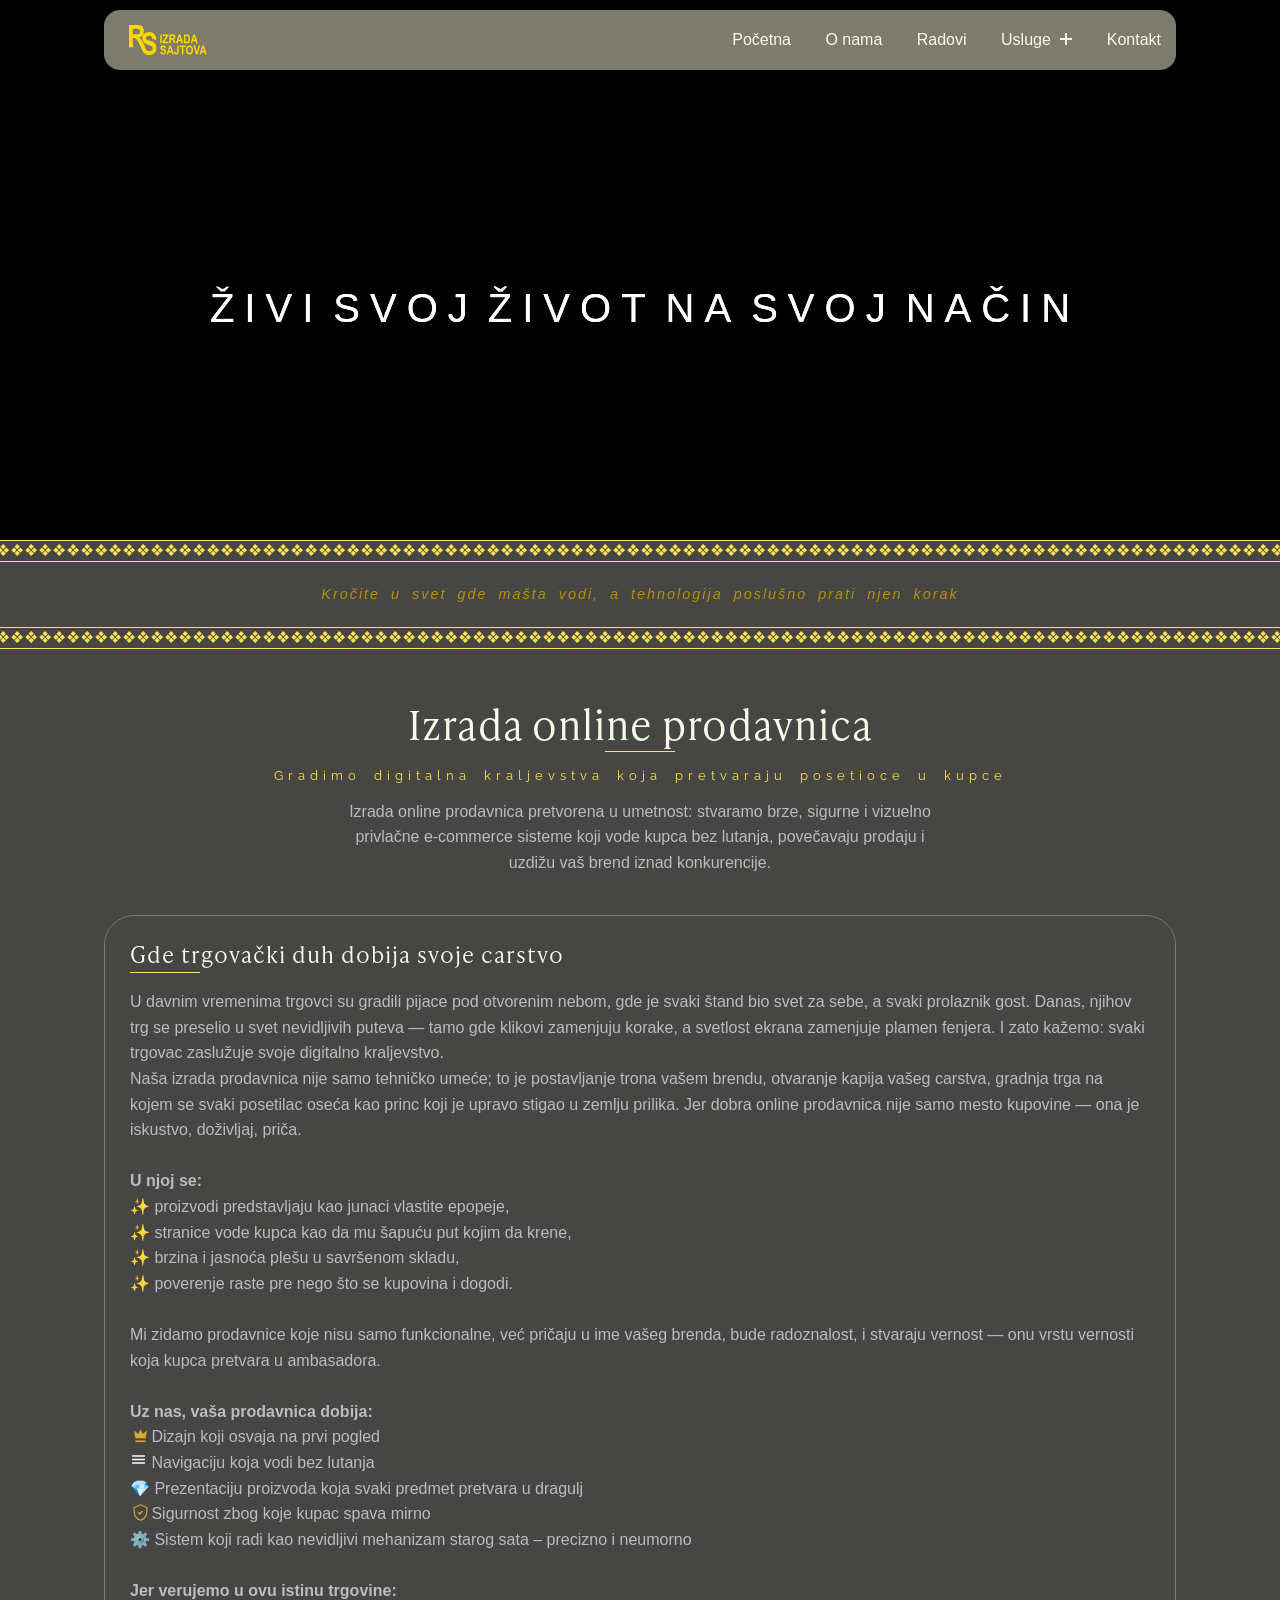
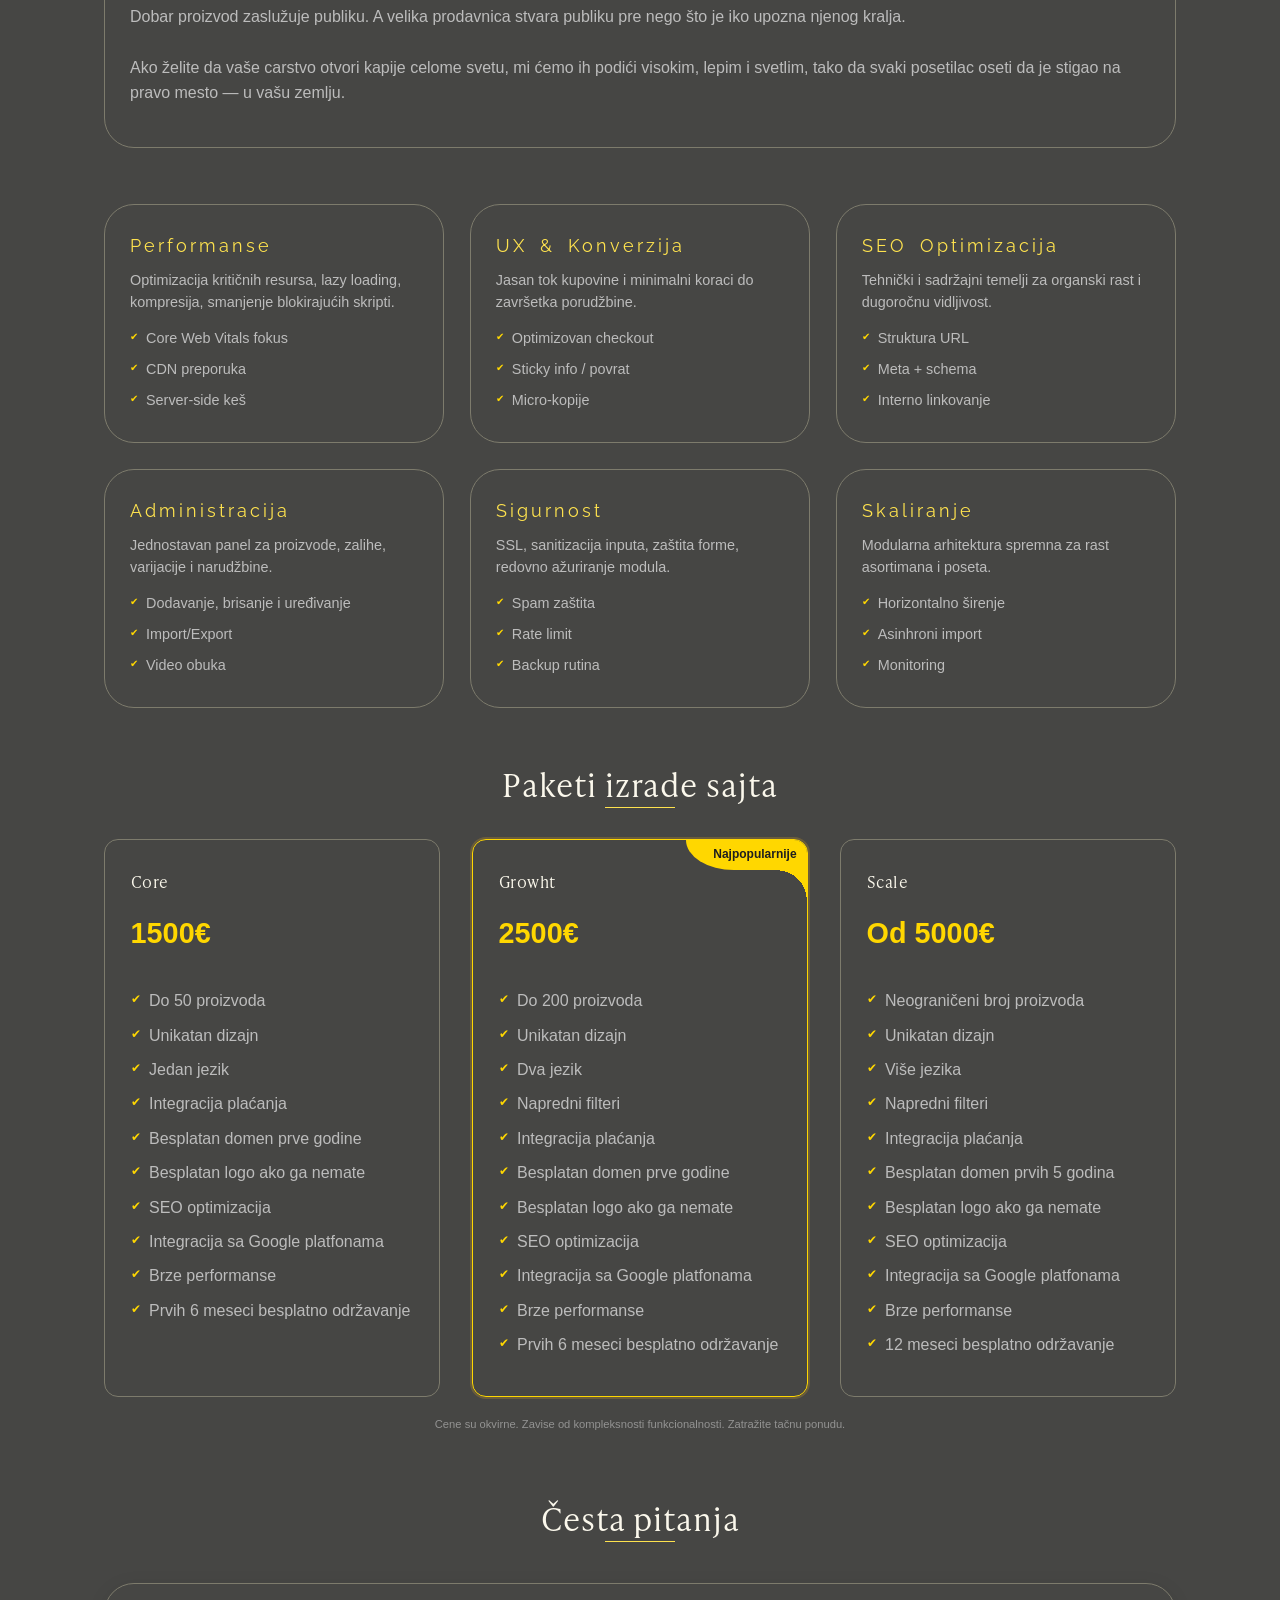
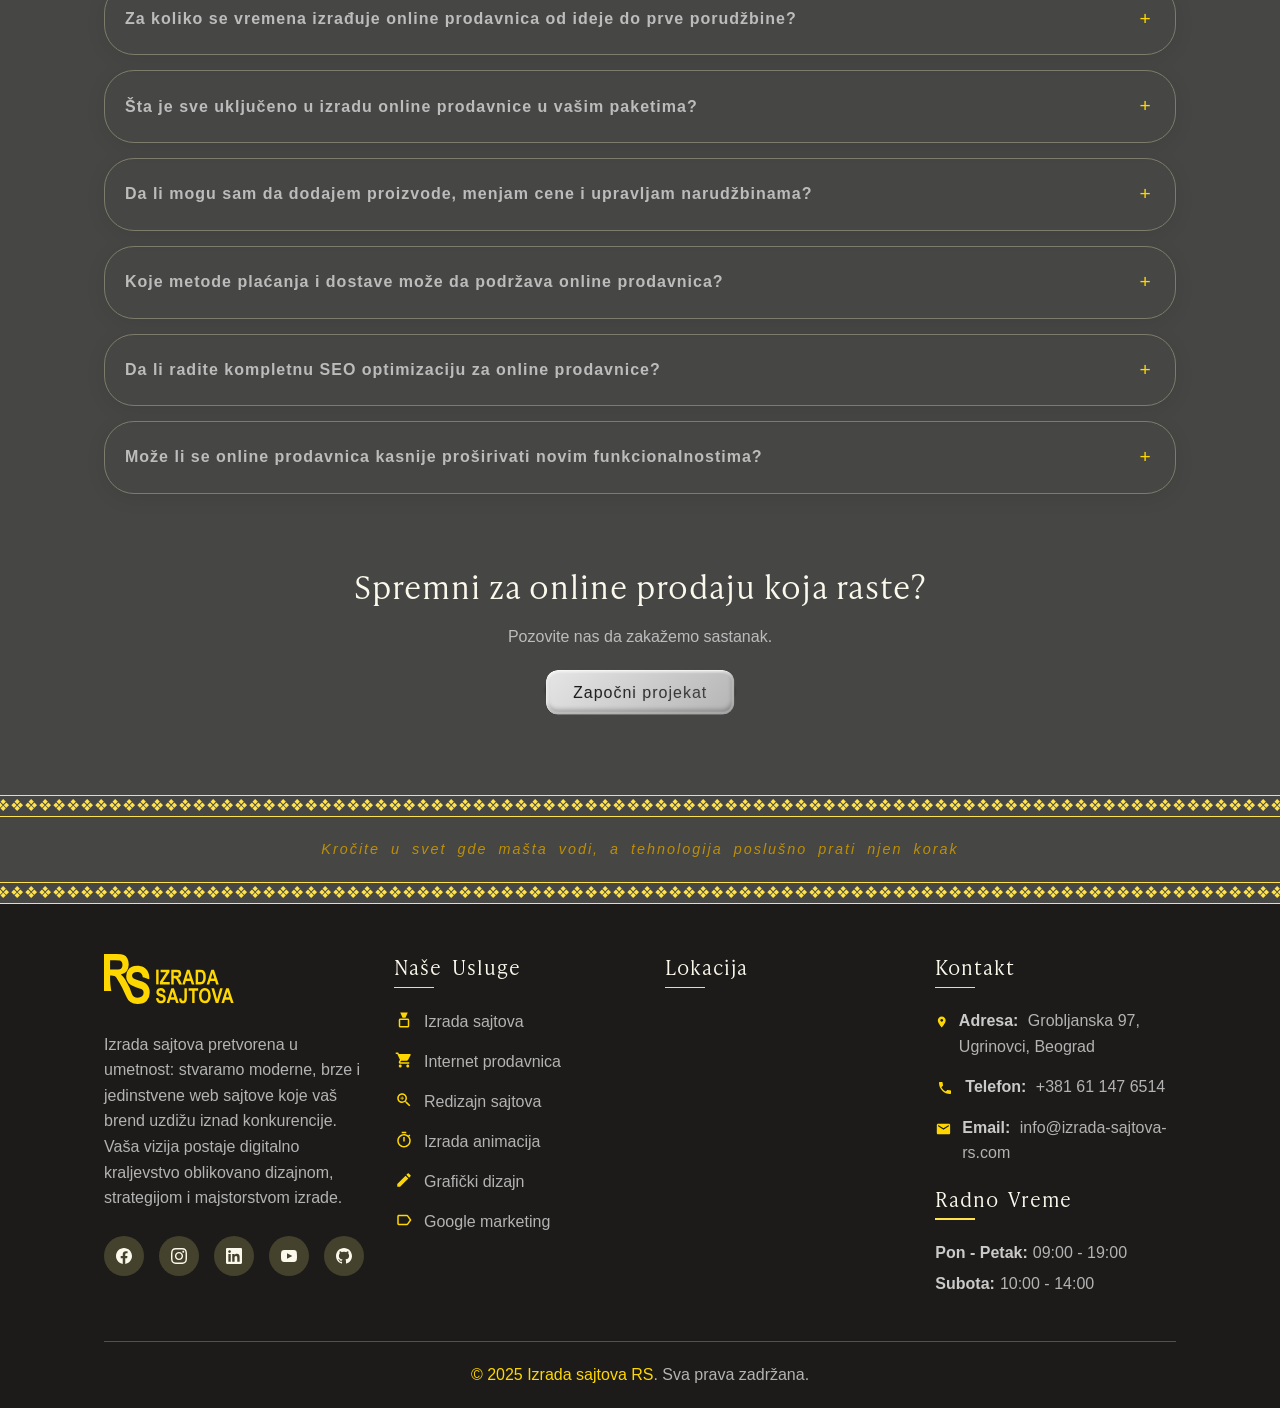
<file: izrada-online-prodavnica.html>
<!DOCTYPE html>

<html lang="sr">
<head>
    <meta charset="UTF-8">
    <meta name="viewport" content="width=device-width, initial-scale=1.0">
    
    <!-- TITLE & DESCRIPTION -->
    <title>Izrada online prodavnica – Gradimo digitalna kraljevstva koja pretvaraju posetioce u kupce</title>
    <meta name="description" content="Izrada online prodavnica pretvorena u umetnost: stvaramo brze, sigurne i vizuelno privlačne e-commerce sisteme 
    koji vode kupca bez lutanja, povečavaju prodaju i uzdižu vaš brend iznad konkurencije.">
    <!-- KEYWORDS (opciono, ali korisno) -->
    <meta name="subject" content="Izrada online prodavnica">
    <meta name="keywords" content="izrada online prodavnica, e-commerce izrada, web prodavnica, 
    online shop izrada, izrada sajtova, digitalna trgovina, e-commerce dizajn, izrada web prodavnica">
    
    <!-- CANONICAL & BASE -->
    <link rel="canonical" href="https://izrada-sajtova-rs.com/izrada-online-prodavnica.html">
    
    <!-- THEME & COLORS -->
    <meta name="theme-color" content="#575757">
    <meta name="msapplication-TileColor" content="#575757">
    <meta name="msapplication-config" content="/browserconfig.xml">
    
    <!-- OPEN GRAPH / FACEBOOK -->
    <meta property="og:type" content="website">
    <meta property="og:url" content="https://izrada-sajtova-rs.com/izrada-online-prodavnica.html">
    <meta property="og:title" content="Izrada online prodavnica – Gradimo digitalna kraljevstva koja pretvaraju posetioce u kupce">
    <meta property="og:description" content="Izrada online prodavnica pretvorena u umetnost: stvaramo brze, sigurne i vizuelno 
    privlačne e-commerce sisteme koji vode kupca bez lutanja, povečavaju prodaju i uzdižu vaš brend iznad konkurencije.">
    <meta property="og:image" content="https://izrada-sajtova-rs.com/images/izrada-sajtova-rs-og-1200w.jpg">
    <meta property="og:image:width" content="1200">
    <meta property="og:image:height" content="630">
    <meta property="og:locale" content="sr_RS">
    <meta property="og:site_name" content="Izrada Sajtova RS">
    
    <!-- TWITTER CARD -->
    <meta name="twitter:card" content="summary_large_image">
    <meta name="twitter:url" content="https://izrada-sajtova-rs.com/izrada-online-prodavnica.html">
    <meta name="twitter:title" content="Izrada online prodavnica – Gradimo digitalna kraljevstva koja pretvaraju posetioce u kupce">
    <meta name="twitter:description" content="Izrada online prodavnica pretvorena u umetnost: stvaramo brze, sigurne i vizuelno privlačne 
    e-commerce sisteme koji vode kupca bez lutanja, povečavaju prodaju i uzdižu vaš brend iznad konkurencije.">
    <meta name="twitter:image" content="https://izrada-sajtova-rs.com/images/izrada-sajtova-rs-og-1200w.jpg">

    <!-- ADDITIONAL META TAGS -->
    <meta name="author" content="Izrada Sajtova RS">
    <meta name="copyright" content="Izrada Sajtova RS">
    <meta name="robots" content="index, follow, max-snippet:-1, max-image-preview:large, max-video-preview:-1">
    <meta name="googlebot" content="index, follow">
    <meta name="language" content="sr">
    <meta name="geo.region" content="RS">
    <meta name="geo.placename" content="Srbija">
    <!-- favicon  -->
    <link rel="icon" type="image/png" sizes="16x16" href="logo/favicon-izrada-sajtova-rs-16w.png">
    <link rel="icon" type="image/png" sizes="32x32" href="logo/favicon-izrada-sajtova-rs-32w.png">
    <link rel="shortcut icon" sizes="32x32" href="logo/favicon-izrada-sajtova-rs-32w.png">
    <link rel="apple-touch-icon" sizes="32x32" href="logo/favicon-izrada-sajtova-rs-32w.png">
    <link rel="apple-touch-icon" sizes="180x180" href="logo/favicon-izrada-sajtova-rs-180w.png">
    <link rel="icon" type="image/x-icon" href="/favicon.ico">

<link rel="stylesheet" href="css/style.css">
  <!-- JSON-LD: Service -->
<script type="application/ld+json">
{
  "@context": "https://schema.org",
  "@graph": [
    {
      "@type": ["LocalBusiness", "ProfessionalService"],
      "@id": "https://izrada-sajtova-rs.com/#localbusiness",
      "name": "Izrada Sajtova RS",
      "description": "Profesionalna izrada sajtova, online prodavnica, animacija, grafičkog dizajna i Google marketing kampanja u Srbiji.",
      "image": "https://izrada-sajtova-rs.com/images/logo.png",
      "telephone": "+381611476514",
      "email": " info@izrada-sajtova-rs.com",
      "url": "https://izrada-sajtova-rs.com",
      "address": {
        "@type": "PostalAddress",
        "streetAddress": "Grobljanska 97",
        "addressLocality": "Beograd",
        "postalCode": "11000",
        "addressCountry": "RS"
      },
      "geo": {
        "@type": "GeoCoordinates",
        "latitude": 44.817813,
        "longitude": 20.456897
      },
      "openingHoursSpecification": [
        {
          "@type": "OpeningHoursSpecification",
          "dayOfWeek": [
            "Monday",
            "Tuesday",
            "Wednesday",
            "Thursday",
            "Friday"
          ],
          "opens": "09:00",
          "closes": "19:00"
        },
        {
          "@type": "OpeningHoursSpecification",
          "dayOfWeek": "Saturday",
          "opens": "10:00",
          "closes": "14:00"
        }
      ],
      "priceRange": "$$",
      "areaServed": "RS",
      "sameAs": [
        "https://www.facebook.com/BobanWebMaker",
        "https://www.instagram.com/web_design_boban",
        "https://www.youtube.com/@WebDesignBoban",
        "https://www.linkedin.com/in/boban-ne%C5%A1i%C4%87"
      ]
    },
    {
      "@type": "WebSite",
      "@id": "https://izrada-sajtova-rs.com/#website",
      "name": "Izrada Sajtova RS",
      "url": "https://izrada-sajtova-rs.com",
      "description": "Izrada sajtova, online prodavnica, grafički dizajn, animacije i Google marketing za firme i preduzetnike u Srbiji.",
      "publisher": {
        "@id": "https://izrada-sajtova-rs.com/#localbusiness"
      }
    },
    {
      "@type": ["WebPage", "Service"],
      "@id": "https://izrada-sajtova-rs.com/izrada-online-prodavnice/#webpage",
      "url": "https://izrada-sajtova-rs.com/izrada-online-prodavnice/",
      "name": "Izrada online prodavnica – Profesionalne e-commerce prodavnice za vaš brend",
      "description": "Izrada online prodavnica sa modernim dizajnom, brzom i sigurnom kupovinom, više metoda plaćanja i kompletnom SEO pripremom. Potpuno prilagođene vašem brendu i ciljnoj publici.",
      "isPartOf": {
        "@id": "https://izrada-sajtova-rs.com/#website"
      },
      "provider": {
        "@id": "https://izrada-sajtova-rs.com/#localbusiness"
      },
      "serviceType": "Izrada online prodavnica",
      "areaServed": "RS"
    },
    {
      "@type": "FAQPage",
      "@id": "https://izrada-sajtova-rs.com/izrada-online-prodavnice/#faq",
      "mainEntity": [
        {
          "@type": "Question",
          "name": "Za koliko se vremena izrađuje online prodavnica od ideje do prve porudžbine?",
          "acceptedAnswer": {
            "@type": "Answer",
            "text": "Uobičajeno je da online prodavnica oživi za 3–8 nedelja. Trajanje zavisi od broja kategorija, proizvoda, željenih funkcionalnosti i brzine dogovora tokom rada. Što je carstvo veće, to više pažnje ulažemo da sve bude sigurno, stabilno i spremno za prve kupce."
          }
        },
        {
          "@type": "Question",
          "name": "Šta je sve uključeno u izradu online prodavnice u vašim paketima?",
          "acceptedAnswer": {
            "@type": "Answer",
            "text": "Uključujemo: dizajn prodavnice, kreiranje kategorija i šablona stranica proizvoda, korpu, kasu, sistem za poručivanje, e-mail obaveštenja, osnovne Google integracije i postavljanje na hosting. Po želji dodajemo blog, akcije, popuste, kupone, oznake „novo“ i „rasprodaja“, kao i druge elemente koji vašoj prodavnici daju snagu pravog e-commerce kraljevstva."
          }
        },
        {
          "@type": "Question",
          "name": "Da li mogu sam da dodajem proizvode, menjam cene i upravljam narudžbinama?",
          "acceptedAnswer": {
            "@type": "Answer",
            "text": "Da, dobijate administratorski panel kroz koji možete dodavati nove proizvode, menjati cene, slike, opise, pratiti narudžbine i statuse isporuka. Nakon izrade prodavnice, uz kratka uputstva ili obuku, možete samostalno vladati svojim e-commerce carstvom bez straha od tehnike."
          }
        },
        {
          "@type": "Question",
          "name": "Koje metode plaćanja i dostave može da podržava online prodavnica?",
          "acceptedAnswer": {
            "@type": "Answer",
            "text": "Prodavnica može podržavati plaćanje pouzećem, kartično plaćanje, uplate na račun i integracije sa različitim payment procesorima. Što se dostave tiče, povezujemo je sa kurirskim službama ili vašim sopstvenim načinom isporuke, tako da ceo put od „Dodaj u korpu“ do „Stiglo je“ bude jasan i pouzdan."
          }
        },
        {
          "@type": "Question",
          "name": "Da li radite kompletnu SEO optimizaciju za online prodavnice?",
          "acceptedAnswer": {
            "@type": "Answer",
            "text": "Da, online prodavnice gradimo sa kompletnom SEO pripremom: tekstovi za kategorije i proizvode, naslovi, meta opisi, alt tekstovi za slike, uređen URL format, interna link struktura, mikrodata za proizvode i ponude, optimizacija brzine i prilagođenost mobilnim uređajima. Cilj je da vaši proizvodi ne žive skriveno, već da budu spremni da se pojave pred Google publikom."
          }
        },
        {
          "@type": "Question",
          "name": "Može li se online prodavnica kasnije proširivati novim funkcionalnostima?",
          "acceptedAnswer": {
            "@type": "Answer",
            "text": "Da, prodavnice gradimo modularno, tako da se uvek mogu proširiti: nove kategorije, dodatni jezici i valute, napredni filteri, program lojalnosti, integracije sa eksternim servisima i još mnogo toga. Kako vaš posao raste, tako i prodavnica može da raste uz njega, korak po korak."
          }
        }
      ]
    }
  ]
}
</script>
<!-- Google tag (gtag.js) -->
<script async src="https://www.googletagmanager.com/gtag/js?id=G-TLJFZZKZF5"></script>
<script>
  window.dataLayer = window.dataLayer || [];
  function gtag(){dataLayer.push(arguments);}
  gtag('js', new Date());

  gtag('config', 'G-TLJFZZKZF5');
  gtag('config', 'AW-18141607037');
</script>
<body>
  <header class="header">
     <div class="container">
        <div class="header-main width100-animation-izrada-sajtova">
           <div class="logo">
              <a href="index.html" class="nav-link">
                <svg xmlns="http://www.w3.org/2000/svg" viewBox="0 0 1257.06 484.91"><defs></defs><g id="Layer_2" data-name="Layer 2"><g id="Layer_1-2" data-name="Layer 1"><path class="cls-11" d="M432.79,320a92.72,92.72,0,0,0-30.38-36.85q-19.89-14.3-64.55-27.23-42.24-12-54-21.95t-11.74-24.58q0-14.85,12.94-24.83t36.86-10c9.83,0,24.3.71,36.87,11.48,16.32,14,17,34.71,17,38.58,8.21,1.86,16.91,4.16,26,7a338,338,0,0,1,37,14c.79-6,7.55-64.83-34.62-102.79-29.58-26.63-66.2-28.08-80.81-28.08q-34.43,0-57.86,11.95a87,87,0,0,0-36.75,35.37q-13.31,23.43-13.3,52.7a108,108,0,0,0,10.37,47q10.38,21.83,28,35.24t55.42,24.87q42.22,12.93,53.22,18.41t16.36,14q5.35,8.55,5.37,20.74a45.19,45.19,0,0,1-15.38,34.78q-15.39,14-42.24,14-42.27,0-57.51-41.74l-.25,0-8.9-24.24-.82-2.22.1,0L251,333.07l-23-45q-21.48-42-33.93-58.22A148.18,148.18,0,0,0,162.59,200q37.11-6.58,57.26-32.23T240,100.1q0-33.21-13.19-57T193.11,9.64Q172.61,0,124.75,0H0V357.91l70.84,1.75c-3.7-20.54-6.86-42.94-9-67a753.13,753.13,0,0,1-2.76-84.17H71.29q20.5,0,29.78,4t17.58,14.65q8.3,10.62,31.45,52.86l29,52.63h-.24l37.06,80.7q26.6,71.55,109,71.55,61,0,89.72-31.73t28.69-78.36Q443.28,342.6,432.79,320ZM103,151.37H59.08V60.55h46.39q39.78,0,48.09,2.68a34.93,34.93,0,0,1,18.56,14.28Q178.95,87.89,179,105q0,17.82-6.83,28.56t-17.83,14.29Q143.31,151.37,103,151.37Z"/><path class="cls-11" d="M505.9,294.75V151.59h23.63V294.75Z"/><path class="cls-11" d="M542,294.75V268.58l61.67-92.77H549V151.59H634.9v22.46l-64.24,96.48h66.78v24.22Z"/><path class="cls-11" d="M652.48,294.75V151.59h49.9q19.14,0,27.35,3.85t13.48,13.38q5.26,9.52,5.27,22.81,0,16.78-8.06,27.05t-22.9,12.89a59,59,0,0,1,12.6,12q5,6.5,13.57,23.29L758,294.75H729.67L712.52,263.6q-9.25-16.89-12.58-21.14a18.4,18.4,0,0,0-7-5.86Q689.21,235,681,235h-4.88v59.76Zm23.64-82.62h17.57q16.13,0,20.51-1.41a13.09,13.09,0,0,0,7.13-5.71q2.73-4.31,2.73-11.43,0-6.84-2.73-11a14,14,0,0,0-7.42-5.71q-3.33-1.08-19.24-1.07H676.12Z"/><path class="cls-11" d="M876.7,294.75H851l-10.28-32.42h-47L784,294.75h-25.2l45.71-143.16h25.11Zm-43.61-56.64L816.89,185,801,238.11Z"/><path class="cls-11" d="M889,151.59h43.21q16.39,0,24.74,3.66t15.36,12.35q7,8.7,11,22.56t4,34.47q0,18.56-4.2,32.28t-10.63,21.73A41.26,41.26,0,0,1,957,290.7q-9.13,4.05-23.47,4.05H889Zm23.63,24.22v94.72h17.77q11.43,0,16.56-2.14a20,20,0,0,0,8.39-6.49q3.27-4.33,5.42-13.71t2.15-24.68q0-15.9-2.2-25.07T953.9,184a21.79,21.79,0,0,0-11.28-6.93q-5-1.26-19.24-1.26Z"/><path class="cls-11" d="M1113.42,294.75h-25.69l-10.29-32.42h-47l-9.71,32.42H995.55l45.71-143.16h25.11Zm-43.61-56.64L1053.61,185l-15.91,53.12Z"/><path class="cls-11" d="M503.84,429.31,527,426.57Q530.9,454,552.57,454q10.74,0,16.89-5.61a18,18,0,0,0,6.16-13.91,15.32,15.32,0,0,0-2.15-8.3,15.88,15.88,0,0,0-6.54-5.61q-4.39-2.19-21.29-7.36-15.15-4.59-22.17-10a37.69,37.69,0,0,1-11.18-14.1,43.14,43.14,0,0,1-4.15-18.78,41.9,41.9,0,0,1,5.32-21.08,34.86,34.86,0,0,1,14.7-14.15q9.38-4.79,23.14-4.78,20.7,0,32.32,11.23t12.31,32.13L572.2,375q-1.56-11.52-6.74-16.11t-14.75-4.59q-9.57,0-14.74,4a12.1,12.1,0,0,0-5.18,9.93,12.42,12.42,0,0,0,4.7,9.83q4.69,4,21.59,8.78,17.86,5.18,25.82,10.89a37.1,37.1,0,0,1,12.15,14.74q4.2,9,4.2,21.92,0,18.66-11.47,31.34t-35.89,12.7Q508.72,478.43,503.84,429.31Z"/><path class="cls-11" d="M725.13,476h-25.7l-10.28-32.43h-47L632.45,476H607.26L653,332.82h25.1Zm-43.61-56.65-16.21-53.12-15.9,53.12Z"/><path class="cls-11" d="M780,332.82h23.63v90.63q0,22-4.39,32.71a35,35,0,0,1-13.13,16.5q-8.75,5.77-21.54,5.77-16.89,0-26.46-11.62t-9.67-35.06l22.36-3.13q.39,12.6,3.24,17.87,3.81,7.23,11.46,7.23,7.44,0,11-5.23T780,425.3Z"/><path class="cls-11" d="M855.21,476V357H820.34V332.82h93.27V357H878.84V476Z"/><path class="cls-11" d="M921.32,405.28q0-25.57,7.57-42.14t19.77-24.65q12.21-8.12,29.59-8.11,25.2,0,41.07,19.24t15.87,54.78q0,35.94-16.8,56.16-14.75,17.87-40,17.87-25.49,0-40.23-17.68Q921.32,440.53,921.32,405.28Zm24.41-1q0,24.7,9.39,37.06t23.28,12.35q14,0,23.18-12.26t9.19-37.64q0-24.9-8.95-36.82T978.4,355.09q-14.48,0-23.57,12T945.73,404.31Z"/><path class="cls-11" d="M1083.83,476l-42-143.17h25.68l29.74,106,28.76-106h25.19L1109.1,476Z"/><path class="cls-11" d="M1257.06,476h-25.69l-10.28-32.43h-47l-9.7,32.43h-25.2l45.71-143.17H1210Zm-43.6-56.65-16.21-53.12-15.91,53.12Z"/><path class="cls-12" d="M505.9,311.66h0Z"/></g></g></svg>
              </a>
           </div>
           <div class="open-nav-menu">
              <span></span>
           </div>
           <div class="menu-overlay">
           </div>
           <nav class="nav-menu">
             <div class="close-nav-menu">
                <span></span>
                <span></span>
             </div>
             <ul class="menu">
                <li class="menu-item menu-item-has-children">
                   <a href="index.html" data-toggle="sub-menu">Početna</a>
                </li>
                <li class="menu-item">
                   <a href="o-nama.html">O nama</a>
                </li>
                <li class="menu-item">
                   <a href="radovi.html">Radovi</a>
                </li>
                <li class="menu-item menu-item-has-children">
                   <a href="usluge.html" data-toggle="sub-menu">Usluge <i class="plus"></i></a>
                   <ul class="sub-menu">
                       <li class="menu-item"><a href="izrada-sajtova.html">Izrada sajtova</a></li>
                       <li class="menu-item"><a href="izrada-online-prodavnica.html">Izrada online prodavnica</a></li>
                       <li class="menu-item"><a href="redizain-sajtova.html">Redizajn sajta</a></li>
                       <li class="menu-item"><a href="izrada-animacija.html">Izrada animacija</a></li>
                       <li class="menu-item"><a href="graficki-dizajn.html">Grafički dizajn</a></li>
                       <li class="menu-item"><a href="google-marketing.html">Google marketing</a></li>
                   </ul>
                </li>
                <li class="menu-item">
                   <a href="kontakt.html" >Kontakt</a>
                </li>
             </ul>
           </nav>
        </div>
     </div>
  </header>
    <main>
        <section class="hero-about">
          <div class="hero-about-box">
            <span class="animated-text-izrada-sajtova-rs">ŽIVI SVOJ ŽIVOT NA SVOJ NAČIN</span>
            <span class="animated-text2-izrada-sajtova-rs">ZIVI SVOJ ŽIVOT NA SVOJ NAČIN</span>
          </div>
        </section>

        <section class="decoration">
            <div class="site-dekoracija3">
                &#10070;&#10070;&#10070;&#10070;&#10070;&#10070;&#10070;&#10070;&#10070;&#10070;&#10070;&#10070;&#10070;&#10070;&#10070;&#10070;&#10070;&#10070;&#10070;&#10070;&#10070;&#10070;&#10070;&#10070;&#10070;&#10070;&#10070;&#10070;&#10070;&#10070;&#10070;&#10070;&#10070;&#10070;&#10070;&#10070;&#10070;&#10070;&#10070;&#10070;&#10070;&#10070;&#10070;&#10070;&#10070;&#10070;&#10070;&#10070;&#10070;&#10070;&#10070;&#10070;&#10070;&#10070;&#10070;&#10070;&#10070;&#10070;&#10070;&#10070;&#10070;&#10070;&#10070;&#10070;&#10070;&#10070;&#10070;&#10070;&#10070;&#10070;&#10070;&#10070;&#10070;&#10070;&#10070;&#10070;&#10070;&#10070;&#10070;&#10070;&#10070;&#10070;&#10070;&#10070;&#10070;&#10070;&#10070;&#10070;&#10070;&#10070;&#10070;&#10070;&#10070;&#10070;&#10070;&#10070;&#10070;&#10070;&#10070;&#10070;&#10070;&#10070;&#10070;&#10070;&#10070;&#10070;&#10070;&#10070;&#10070;&#10070;&#10070;&#10070;&#10070;&#10070;&#10070;&#10070;&#10070;&#10070;&#10070;&#10070;&#10070;&#10070;&#10070;&#10070;&#10070;&#10070;&#10070;&#10070;&#10070;&#10070;&#10070;&#10070;&#10070;&#10070;&#10070;&#10070;&#10070;&#10070;&#10070;&#10070;&#10070;&#10070;&#10070;&#10070;&#10070;&#10070;&#10070;&#10070;&#10070;&#10070;&#10070;&#10070;&#10070;&#10070;&#10070;&#10070;&#10070;&#10070;&#10070;&#10070;&#10070;&#10070;&#10070;&#10070;&#10070;&#10070;&#10070;&#10070;&#10070;&#10070;
            </div>
            <div class="poruka">
                <h4>Kročite u svet gde mašta vodi, a tehnologija poslušno prati njen korak</h4>
            </div>
            <div class="site-dekoracija3">
                &#10070;&#10070;&#10070;&#10070;&#10070;&#10070;&#10070;&#10070;&#10070;&#10070;&#10070;&#10070;&#10070;&#10070;&#10070;&#10070;&#10070;&#10070;&#10070;&#10070;&#10070;&#10070;&#10070;&#10070;&#10070;&#10070;&#10070;&#10070;&#10070;&#10070;&#10070;&#10070;&#10070;&#10070;&#10070;&#10070;&#10070;&#10070;&#10070;&#10070;&#10070;&#10070;&#10070;&#10070;&#10070;&#10070;&#10070;&#10070;&#10070;&#10070;&#10070;&#10070;&#10070;&#10070;&#10070;&#10070;&#10070;&#10070;&#10070;&#10070;&#10070;&#10070;&#10070;&#10070;&#10070;&#10070;&#10070;&#10070;&#10070;&#10070;&#10070;&#10070;&#10070;&#10070;&#10070;&#10070;&#10070;&#10070;&#10070;&#10070;&#10070;&#10070;&#10070;&#10070;&#10070;&#10070;&#10070;&#10070;&#10070;&#10070;&#10070;&#10070;&#10070;&#10070;&#10070;&#10070;&#10070;&#10070;&#10070;&#10070;&#10070;&#10070;&#10070;&#10070;&#10070;&#10070;&#10070;&#10070;&#10070;&#10070;&#10070;&#10070;&#10070;&#10070;&#10070;&#10070;&#10070;&#10070;&#10070;&#10070;&#10070;&#10070;&#10070;&#10070;&#10070;&#10070;&#10070;&#10070;&#10070;&#10070;&#10070;&#10070;&#10070;&#10070;&#10070;&#10070;&#10070;&#10070;&#10070;&#10070;&#10070;&#10070;&#10070;&#10070;&#10070;&#10070;&#10070;&#10070;&#10070;&#10070;&#10070;&#10070;&#10070;&#10070;&#10070;&#10070;&#10070;&#10070;&#10070;&#10070;&#10070;&#10070;&#10070;&#10070;&#10070;&#10070;&#10070;&#10070;&#10070;&#10070;
            </div>
        </section>
 <div class="titleH2 container center-on-mobile">
    <h1 class="pageh1">Izrada online prodavnica</h1>
    <div class="gold-underlineH2"></div>
    <h4>Gradimo digitalna kraljevstva koja pretvaraju posetioce u kupce</h4>
  </div>
  <section class="container underH1-text">
    <p>Izrada online prodavnica pretvorena u umetnost: stvaramo brze, sigurne i vizuelno 
        privlačne e-commerce sisteme koji vode kupca bez lutanja, povečavaju prodaju i uzdižu vaš brend iznad konkurencije.</p>
  </section>
    <section class="container section-about-page">
      <div class="about-card">
        <h3>Gde trgovački duh dobija svoje carstvo</h3>
        <div class="gold-underlineH2"></div>
        <p>
          U davnim vremenima trgovci su gradili pijace pod otvorenim nebom, gde je svaki štand bio svet za sebe, a svaki prolaznik gost.
          Danas, njihov trg se preselio u svet nevidljivih puteva — tamo gde klikovi zamenjuju korake, a svetlost ekrana zamenjuje plamen fenjera.
          I zato kažemo: svaki trgovac zaslužuje svoje digitalno kraljevstvo. <br>

          Naša izrada prodavnica nije samo tehničko umeće;
          to je postavljanje trona vašem brendu,
          otvaranje kapija vašeg carstva,
          gradnja trga na kojem se svaki posetilac oseća kao princ koji je upravo stigao u zemlju prilika.

          Jer dobra online prodavnica nije samo mesto kupovine —
          ona je iskustvo, doživljaj, priča.<br><br>

          <b>U njoj se:</b><br>

          ✨ proizvodi predstavljaju kao junaci vlastite epopeje,<br>
          ✨ stranice vode kupca kao da mu šapuću put kojim da krene,<br>
          ✨ brzina i jasnoća plešu u savršenom skladu,<br>
          ✨ poverenje raste pre nego što se kupovina i dogodi.<br><br>

          Mi zidamo prodavnice koje nisu samo funkcionalne,
          već pričaju u ime vašeg brenda,
          bude radoznalost,
          i stvaraju vernost — onu vrstu vernosti koja kupca pretvara u ambasadora.<br><br>

          <b>Uz nas, vaša prodavnica dobija:</b><br>

          <svg class="transrom3" viewBox="0 0 24 24" width="17" height="17">
          <path d="M5 16L3 5l5.5 5L12 4l3.5 6L21 5l-2 11H5zm14 3H5v2h14v-2z" 
        fill="#D4AF37" stroke="#B8860B" stroke-width="0.5"/>
        </svg> Dizajn koji osvaja na prvi pogled<br>
          <svg width="17" height="17" viewBox="0 0 24 24">
            <path d="M3 18h18v-2H3v2zm0-5h18v-2H3v2zm0-7v2h18V6H3z" fill="white"/>
          </svg> Navigaciju koja vodi bez lutanja<br>
          💎 Prezentaciju proizvoda koja svaki predmet pretvara u dragulj<br>
          <svg class="transrom3" width="17" height="17" viewBox="0 0 24 24">
         <path d="M12 1L3 5v6c0 5.55 3.84 10.74 9 12 5.16-1.26 9-6.45 9-12V5l-9-4z" 
        fill="none" stroke="#D4AF37" stroke-width="1.5"/>
          <path d="M9 12l2 2 4-4" stroke="#D4AF37" stroke-width="2" fill="none"/>
        </svg> Sigurnost zbog koje kupac spava mirno<br>
          ⚙️ Sistem koji radi kao nevidljivi mehanizam starog sata – precizno i neumorno<br><br>

          <b>Jer verujemo u ovu istinu trgovine:</b><br>

          Dobar proizvod zaslužuje publiku.
          A velika prodavnica stvara publiku pre nego što je iko upozna njenog kralja.<br><br>

          Ako želite da vaše carstvo otvori kapije celome svetu,
          mi ćemo ih podići visokim, lepim i svetlim,
          tako da svaki posetilac oseti da je stigao na pravo mesto —
          u vašu zemlju.
          <br>

        </p>
      </div>
  </section>


  <!-- FEATURES -->
  <section class="container features-grid">
    <div class="feature-card">
      <h4>Performanse</h4>
      <p>Optimizacija kritičnih resursa, lazy loading, kompresija, smanjenje blokirajućih skripti.</p>
      <ul class="price-features">
        <li>Core Web Vitals fokus</li>
        <li>CDN preporuka</li>
        <li>Server-side keš</li>
      </ul>
    </div>

    <div class="feature-card">
      <h4>UX &amp; Konverzija</h4>
      <p>Jasan tok kupovine i minimalni koraci do završetka porudžbine.</p>
      <ul class="price-features">
        <li>Optimizovan checkout</li>
        <li>Sticky info / povrat</li>
        <li>Micro-kopije</li>
      </ul>
    </div>

    <div class="feature-card">
      <h4>SEO Optimizacija</h4>
      <p>Tehnički i sadržajni temelji za organski rast i dugoročnu vidljivost.</p>
      <ul class="price-features">
        <li>Struktura URL</li>
        <li>Meta + schema</li>
        <li>Interno linkovanje</li>
      </ul>
    </div>

    <div class="feature-card">
      <h4>Administracija</h4>
      <p>Jednostavan panel za proizvode, zalihe, varijacije i narudžbine.</p>
      <ul class="price-features">
        <li>Dodavanje, brisanje i uređivanje </li>
        <li>Import/Export</li>
        <li>Video obuka</li>
      </ul>
    </div>

    <div class="feature-card">
      <h4>Sigurnost</h4>
      <p>SSL, sanitizacija inputa, zaštita forme, redovno ažuriranje modula.</p>
      <ul class="price-features">
        <li>Spam zaštita</li>
        <li>Rate limit</li>
        <li>Backup rutina</li>
      </ul>
    </div>

    <div class="feature-card">
      <h4>Skaliranje</h4>
      <p>Modularna arhitektura spremna za rast asortimana i poseta.</p>
      <ul class="price-features">
        <li>Horizontalno širenje</li>
        <li>Asinhroni import</li>
        <li>Monitoring</li>
      </ul>
    </div>
  </section>
           <div class="titleH2 container">
            <h2>Paketi izrade sajta</h2>
            <div class="gold-underlineH2"></div>
        </div>
        <section class="container pricing-section">
            <div class="pricing-grid">
                <div class="pricing-card goUp1-animation-izrada-sajta">
                    <h3>Core</h3>
                    <p class="pricing-price">1500€</p>
                    <ul class="pricing-features">
                        <li>Do 50 proizvoda</li>
                        <li>Unikatan dizajn</li>
                        <li>Jedan jezik</li>
                        <li>Integracija plaćanja</li>
                        <li>Besplatan domen prve godine</li>
                        <li>Besplatan logo ako ga nemate</li>
                        <li>SEO optimizacija</li>
                        <li>Integracija sa Google platfonama</li>
                        <li>Brze performanse</li>
                        <li>Prvih 6 meseci besplatno održavanje</li>
                    </ul>

                </div>
                <div class="pricing-card popular goUp1-animation-izrada-sajta">
                    <div class="badge-popular">Najpopularnije</div>
                    <h3>Growht</h3>
                    <p class="pricing-price">2500€</p>
                    <ul class="pricing-features">
                        <li>Do 200 proizvoda</li>
                        <li>Unikatan dizajn</li>
                        <li>Dva jezik</li>
                        <li>Napredni filteri</li>
                        <li>Integracija plaćanja</li>
                        <li>Besplatan domen prve godine</li>
                        <li>Besplatan logo ako ga nemate</li>
                        <li>SEO optimizacija</li>
                        <li>Integracija sa Google platfonama</li>
                        <li>Brze performanse</li>
                        <li>Prvih 6 meseci besplatno održavanje</li>
                    </ul>
       
                </div>
                <div class="pricing-card goUp1-animation-izrada-sajta">
                    <h3>Scale</h3>
                    <p class="pricing-price">Od 5000€</p>
                    <ul class="pricing-features">
                        <li>Neograničeni broj proizvoda</li>
                        <li>Unikatan dizajn</li>
                        <li>Više jezika</li>
                        <li>Napredni filteri</li>
                        <li>Integracija plaćanja</li>
                        <li>Besplatan domen prvih 5 godina</li>
                        <li>Besplatan logo ako ga nemate</li>
                        <li>SEO optimizacija</li>
                        <li>Integracija sa Google platfonama</li>
                        <li>Brze performanse</li>
                        <li>12 meseci besplatno održavanje</li>
                    </ul>
    
                </div>
            </div>
            <div class="pricing-note">
                <p>Cene su okvirne. Zavise od kompleksnosti funkcionalnosti. Zatražite tačnu ponudu.</p>
            </div>
        </section>
  

        <div class="titleH2 container">
            <h2>Česta pitanja</h2>
            <div class="gold-underlineH2"></div>
        </div>
        <section class="container">
            <div class="faq-section">
                <div class="faq-grid">
                    <div class="faq-item">
      <div class="faq-question">
        <h3>Za koliko se vremena izrađuje online prodavnica od ideje do prve porudžbine?</h3>
        <div class="faq-icon">+</div>
      </div>
      <div class="faq-answer">
        <p>Uobičajeno je da online prodavnica oživi za 3–8 nedelja. Trajanje zavisi od broja kategorija, proizvoda, željenih funkcionalnosti i brzine dogovora tokom rada. Što je carstvo veće, to više pažnje ulažemo da sve bude sigurno, stabilno i spremno za prve kupce.</p>
      </div>
    </div>

    <div class="faq-item">
      <div class="faq-question">
        <h3>Šta je sve uključeno u izradu online prodavnice u vašim paketima?</h3>
        <div class="faq-icon">+</div>
      </div>
      <div class="faq-answer">
        <p>Uključujemo: dizajn prodavnice, kreiranje kategorija i šablona stranica proizvoda, korpu, kasu, sistem za poručivanje, e-mail obaveštenja, osnovne Google integracije i postavljanje na hosting. Po želji dodajemo blog, akcije, popuste, kupone, oznake „novo“ i „rasprodaja“, kao i druge elemente koji vašoj prodavnici daju snagu pravog e-commerce kraljevstva.</p>
      </div>
    </div>

    <div class="faq-item">
      <div class="faq-question">
        <h3>Da li mogu sam da dodajem proizvode, menjam cene i upravljam narudžbinama?</h3>
        <div class="faq-icon">+</div>
      </div>
      <div class="faq-answer">
        <p>Da, dobijate administratorski panel kroz koji možete dodavati nove proizvode, menjati cene, slike, opise, pratiti narudžbine i statuse isporuka. Nakon izrade prodavnice, uz kratka uputstva ili obuku, možete samostalno vladati svojim e-commerce carstvom bez straha od tehnike.</p>
      </div>
    </div>

    <div class="faq-item">
      <div class="faq-question">
        <h3>Koje metode plaćanja i dostave može da podržava online prodavnica?</h3>
        <div class="faq-icon">+</div>
      </div>
      <div class="faq-answer">
        <p>Prodavnica može podržavati plaćanje pouzećem, kartično plaćanje, uplate na račun i integracije sa različitim payment procesorima. Što se dostave tiče, povezujemo je sa kurirskim službama ili vašim sopstvenim načinom isporuke, tako da ceo put od „Dodaj u korpu“ do „Stiglo je“ bude jasan i pouzdan.</p>
      </div>
    </div>

    <div class="faq-item">
      <div class="faq-question">
        <h3>Da li radite kompletnu SEO optimizaciju za online prodavnice?</h3>
        <div class="faq-icon">+</div>
      </div>
      <div class="faq-answer">
        <p>Da, online prodavnice gradimo sa kompletnom SEO pripremom: tekstovi za kategorije i proizvode, naslovi, meta opisi, alt tekstovi za slike, uređen URL format, interna link struktura, mikrodata za proizvode i ponude, optimizacija brzine i prilagođenost mobilnim uređajima. Cilj je da vaši proizvodi ne žive skriveno, već da budu spremni da se pojave pred Google publikom.</p>
      </div>
    </div>

    <div class="faq-item">
      <div class="faq-question">
        <h3>Može li se online prodavnica kasnije proširivati novim funkcionalnostima?</h3>
        <div class="faq-icon">+</div>
      </div>
      <div class="faq-answer">
        <p>Da, prodavnice gradimo modularno, tako da se uvek mogu proširiti: nove kategorije, dodatni jezici i valute, napredni filteri, program lojalnosti, integracije sa eksternim servisima i još mnogo toga. Kako vaš posao raste, tako i prodavnica može da raste uz njega, korak po korak.</p>
      </div>
    </div>
                </div>

            </div>
        </section>

  <!-- FINAL CTA -->
  <section class="container cta-final">
    <h2>Spremni za online prodaju koja raste?</h2>
    <p>Pozovite nas da zakažemo sastanak.</p>

    <div class="cta-actions">
      <a href="tel:+381611476514" class="button">
        <div class="button-outer">
          <div class="button-inner">
            <span>Započni projekat</span>
          </div>
        </div>
      </a>
    </div>

  </section>
  <section class="decoration">
            <div class="site-dekoracija3">
                &#10070;&#10070;&#10070;&#10070;&#10070;&#10070;&#10070;&#10070;&#10070;&#10070;&#10070;&#10070;&#10070;&#10070;&#10070;&#10070;&#10070;&#10070;&#10070;&#10070;&#10070;&#10070;&#10070;&#10070;&#10070;&#10070;&#10070;&#10070;&#10070;&#10070;&#10070;&#10070;&#10070;&#10070;&#10070;&#10070;&#10070;&#10070;&#10070;&#10070;&#10070;&#10070;&#10070;&#10070;&#10070;&#10070;&#10070;&#10070;&#10070;&#10070;&#10070;&#10070;&#10070;&#10070;&#10070;&#10070;&#10070;&#10070;&#10070;&#10070;&#10070;&#10070;&#10070;&#10070;&#10070;&#10070;&#10070;&#10070;&#10070;&#10070;&#10070;&#10070;&#10070;&#10070;&#10070;&#10070;&#10070;&#10070;&#10070;&#10070;&#10070;&#10070;&#10070;&#10070;&#10070;&#10070;&#10070;&#10070;&#10070;&#10070;&#10070;&#10070;&#10070;&#10070;&#10070;&#10070;&#10070;&#10070;&#10070;&#10070;&#10070;&#10070;&#10070;&#10070;&#10070;&#10070;&#10070;&#10070;&#10070;&#10070;&#10070;&#10070;&#10070;&#10070;&#10070;&#10070;&#10070;&#10070;&#10070;&#10070;&#10070;&#10070;&#10070;&#10070;&#10070;&#10070;&#10070;&#10070;&#10070;&#10070;&#10070;&#10070;&#10070;&#10070;&#10070;&#10070;&#10070;&#10070;&#10070;&#10070;&#10070;&#10070;&#10070;&#10070;&#10070;&#10070;&#10070;&#10070;&#10070;&#10070;&#10070;&#10070;&#10070;&#10070;&#10070;&#10070;&#10070;&#10070;&#10070;&#10070;&#10070;&#10070;&#10070;&#10070;&#10070;&#10070;&#10070;&#10070;&#10070;&#10070;
            </div>
            <div class="poruka">
                <h4>Kročite u svet gde mašta vodi, a tehnologija poslušno prati njen korak</h4>
            </div>
            <div class="site-dekoracija3">
                &#10070;&#10070;&#10070;&#10070;&#10070;&#10070;&#10070;&#10070;&#10070;&#10070;&#10070;&#10070;&#10070;&#10070;&#10070;&#10070;&#10070;&#10070;&#10070;&#10070;&#10070;&#10070;&#10070;&#10070;&#10070;&#10070;&#10070;&#10070;&#10070;&#10070;&#10070;&#10070;&#10070;&#10070;&#10070;&#10070;&#10070;&#10070;&#10070;&#10070;&#10070;&#10070;&#10070;&#10070;&#10070;&#10070;&#10070;&#10070;&#10070;&#10070;&#10070;&#10070;&#10070;&#10070;&#10070;&#10070;&#10070;&#10070;&#10070;&#10070;&#10070;&#10070;&#10070;&#10070;&#10070;&#10070;&#10070;&#10070;&#10070;&#10070;&#10070;&#10070;&#10070;&#10070;&#10070;&#10070;&#10070;&#10070;&#10070;&#10070;&#10070;&#10070;&#10070;&#10070;&#10070;&#10070;&#10070;&#10070;&#10070;&#10070;&#10070;&#10070;&#10070;&#10070;&#10070;&#10070;&#10070;&#10070;&#10070;&#10070;&#10070;&#10070;&#10070;&#10070;&#10070;&#10070;&#10070;&#10070;&#10070;&#10070;&#10070;&#10070;&#10070;&#10070;&#10070;&#10070;&#10070;&#10070;&#10070;&#10070;&#10070;&#10070;&#10070;&#10070;&#10070;&#10070;&#10070;&#10070;&#10070;&#10070;&#10070;&#10070;&#10070;&#10070;&#10070;&#10070;&#10070;&#10070;&#10070;&#10070;&#10070;&#10070;&#10070;&#10070;&#10070;&#10070;&#10070;&#10070;&#10070;&#10070;&#10070;&#10070;&#10070;&#10070;&#10070;&#10070;&#10070;&#10070;&#10070;&#10070;&#10070;&#10070;&#10070;&#10070;&#10070;&#10070;&#10070;&#10070;&#10070;&#10070;
            </div>
    </section>
    <footer>
        <div class="container">
            <div class="footer-content">
                <div class="footer-column">
                    <div class="footer-logo">
                        <svg xmlns="http://www.w3.org/2000/svg" viewBox="0 0 1257.06 484.91"><defs><style>.cls-11,.cls-12{fill:gold;}.cls-12{stroke:gold;stroke-miterlimit:10;stroke-width:8px;}</style></defs><g id="Layer_2" data-name="Layer 2"><g id="Layer_1-2" data-name="Layer 1"><path class="cls-11" d="M432.79,320a92.72,92.72,0,0,0-30.38-36.85q-19.89-14.3-64.55-27.23-42.24-12-54-21.95t-11.74-24.58q0-14.85,12.94-24.83t36.86-10c9.83,0,24.3.71,36.87,11.48,16.32,14,17,34.71,17,38.58,8.21,1.86,16.91,4.16,26,7a338,338,0,0,1,37,14c.79-6,7.55-64.83-34.62-102.79-29.58-26.63-66.2-28.08-80.81-28.08q-34.43,0-57.86,11.95a87,87,0,0,0-36.75,35.37q-13.31,23.43-13.3,52.7a108,108,0,0,0,10.37,47q10.38,21.83,28,35.24t55.42,24.87q42.22,12.93,53.22,18.41t16.36,14q5.35,8.55,5.37,20.74a45.19,45.19,0,0,1-15.38,34.78q-15.39,14-42.24,14-42.27,0-57.51-41.74l-.25,0-8.9-24.24-.82-2.22.1,0L251,333.07l-23-45q-21.48-42-33.93-58.22A148.18,148.18,0,0,0,162.59,200q37.11-6.58,57.26-32.23T240,100.1q0-33.21-13.19-57T193.11,9.64Q172.61,0,124.75,0H0V357.91l70.84,1.75c-3.7-20.54-6.86-42.94-9-67a753.13,753.13,0,0,1-2.76-84.17H71.29q20.5,0,29.78,4t17.58,14.65q8.3,10.62,31.45,52.86l29,52.63h-.24l37.06,80.7q26.6,71.55,109,71.55,61,0,89.72-31.73t28.69-78.36Q443.28,342.6,432.79,320ZM103,151.37H59.08V60.55h46.39q39.78,0,48.09,2.68a34.93,34.93,0,0,1,18.56,14.28Q178.95,87.89,179,105q0,17.82-6.83,28.56t-17.83,14.29Q143.31,151.37,103,151.37Z"/><path class="cls-11" d="M505.9,294.75V151.59h23.63V294.75Z"/><path class="cls-11" d="M542,294.75V268.58l61.67-92.77H549V151.59H634.9v22.46l-64.24,96.48h66.78v24.22Z"/><path class="cls-11" d="M652.48,294.75V151.59h49.9q19.14,0,27.35,3.85t13.48,13.38q5.26,9.52,5.27,22.81,0,16.78-8.06,27.05t-22.9,12.89a59,59,0,0,1,12.6,12q5,6.5,13.57,23.29L758,294.75H729.67L712.52,263.6q-9.25-16.89-12.58-21.14a18.4,18.4,0,0,0-7-5.86Q689.21,235,681,235h-4.88v59.76Zm23.64-82.62h17.57q16.13,0,20.51-1.41a13.09,13.09,0,0,0,7.13-5.71q2.73-4.31,2.73-11.43,0-6.84-2.73-11a14,14,0,0,0-7.42-5.71q-3.33-1.08-19.24-1.07H676.12Z"/><path class="cls-11" d="M876.7,294.75H851l-10.28-32.42h-47L784,294.75h-25.2l45.71-143.16h25.11Zm-43.61-56.64L816.89,185,801,238.11Z"/><path class="cls-11" d="M889,151.59h43.21q16.39,0,24.74,3.66t15.36,12.35q7,8.7,11,22.56t4,34.47q0,18.56-4.2,32.28t-10.63,21.73A41.26,41.26,0,0,1,957,290.7q-9.13,4.05-23.47,4.05H889Zm23.63,24.22v94.72h17.77q11.43,0,16.56-2.14a20,20,0,0,0,8.39-6.49q3.27-4.33,5.42-13.71t2.15-24.68q0-15.9-2.2-25.07T953.9,184a21.79,21.79,0,0,0-11.28-6.93q-5-1.26-19.24-1.26Z"/><path class="cls-11" d="M1113.42,294.75h-25.69l-10.29-32.42h-47l-9.71,32.42H995.55l45.71-143.16h25.11Zm-43.61-56.64L1053.61,185l-15.91,53.12Z"/><path class="cls-11" d="M503.84,429.31,527,426.57Q530.9,454,552.57,454q10.74,0,16.89-5.61a18,18,0,0,0,6.16-13.91,15.32,15.32,0,0,0-2.15-8.3,15.88,15.88,0,0,0-6.54-5.61q-4.39-2.19-21.29-7.36-15.15-4.59-22.17-10a37.69,37.69,0,0,1-11.18-14.1,43.14,43.14,0,0,1-4.15-18.78,41.9,41.9,0,0,1,5.32-21.08,34.86,34.86,0,0,1,14.7-14.15q9.38-4.79,23.14-4.78,20.7,0,32.32,11.23t12.31,32.13L572.2,375q-1.56-11.52-6.74-16.11t-14.75-4.59q-9.57,0-14.74,4a12.1,12.1,0,0,0-5.18,9.93,12.42,12.42,0,0,0,4.7,9.83q4.69,4,21.59,8.78,17.86,5.18,25.82,10.89a37.1,37.1,0,0,1,12.15,14.74q4.2,9,4.2,21.92,0,18.66-11.47,31.34t-35.89,12.7Q508.72,478.43,503.84,429.31Z"/><path class="cls-11" d="M725.13,476h-25.7l-10.28-32.43h-47L632.45,476H607.26L653,332.82h25.1Zm-43.61-56.65-16.21-53.12-15.9,53.12Z"/><path class="cls-11" d="M780,332.82h23.63v90.63q0,22-4.39,32.71a35,35,0,0,1-13.13,16.5q-8.75,5.77-21.54,5.77-16.89,0-26.46-11.62t-9.67-35.06l22.36-3.13q.39,12.6,3.24,17.87,3.81,7.23,11.46,7.23,7.44,0,11-5.23T780,425.3Z"/><path class="cls-11" d="M855.21,476V357H820.34V332.82h93.27V357H878.84V476Z"/><path class="cls-11" d="M921.32,405.28q0-25.57,7.57-42.14t19.77-24.65q12.21-8.12,29.59-8.11,25.2,0,41.07,19.24t15.87,54.78q0,35.94-16.8,56.16-14.75,17.87-40,17.87-25.49,0-40.23-17.68Q921.32,440.53,921.32,405.28Zm24.41-1q0,24.7,9.39,37.06t23.28,12.35q14,0,23.18-12.26t9.19-37.64q0-24.9-8.95-36.82T978.4,355.09q-14.48,0-23.57,12T945.73,404.31Z"/><path class="cls-11" d="M1083.83,476l-42-143.17h25.68l29.74,106,28.76-106h25.19L1109.1,476Z"/><path class="cls-11" d="M1257.06,476h-25.69l-10.28-32.43h-47l-9.7,32.43h-25.2l45.71-143.17H1210Zm-43.6-56.65-16.21-53.12-15.91,53.12Z"/><path class="cls-12" d="M505.9,311.66h0Z"/></g></g></svg>
                    </div>
                    <p class="footer-description" data-description="Ukratko o izradi sajtova RS" title="Izrada sajtova RS">
                        Izrada sajtova pretvorena u umetnost: stvaramo moderne, brze i jedinstvene web sajtove koje vaš brend uzdižu iznad konkurencije. 
                        Vaša vizija postaje digitalno kraljevstvo oblikovano dizajnom, strategijom i majstorstvom izrade.
                    </p>
                    <div class="social-icons">
                        <a href="https://www.facebook.com/BobanWebMaker" target="_blank" title="Facebook - Izrada sajtova RS" aria-label="Posetite naš Facebook profil" rel="noopener noreferrer" data-description="Izrada sajtova RS - Facebook profil">
                            <svg class="social-icon" width="16" height="16" viewBox="0 0 24 24" fill="currentColor" aria-hidden="true" focusable="false">
                                <path d="M24 12.073c0-6.627-5.373-12-12-12s-12 5.373-12 12c0 5.99 4.388 10.954 10.125 11.854v-8.385H7.078v-3.47h3.047V9.43c0-3.007 1.792-4.669 4.533-4.669 1.312 0 2.686.235 2.686.235v2.953H15.83c-1.491 0-1.956.925-1.956 1.874v2.25h3.328l-.532 3.47h-2.796v8.385C19.612 23.027 24 18.062 24 12.073z"/>
                            </svg>
                        </a>
                        <a href="https://www.instagram.com/web_design_boban" target="_blank" title="Instagram - Izrada sajtova RS" aria-label="Posetite naš Instagram profil" rel="noopener noreferrer" data-description="Izrada sajtova RS - Instagram profil">
                            <svg class="social-icon" width="16" height="16" viewBox="0 0 24 24" fill="currentColor" aria-hidden="true" focusable="false">
                                <path d="M12 2.163c3.204 0 3.584.012 4.85.07 3.252.148 4.771 1.691 4.919 4.919.058 1.265.069 1.645.069 4.849 0 3.205-.012 3.584-.069 4.849-.149 3.225-1.664 4.771-4.919 4.919-1.266.058-1.644.07-4.85.07-3.204 0-3.584-.012-4.849-.07-3.26-.149-4.771-1.699-4.919-4.92-.058-1.265-.07-1.644-.07-4.849 0-3.204.013-3.583.07-4.849.149-3.227 1.664-4.771 4.919-4.919 1.266-.057 1.645-.069 4.849-.069zm0-2.163c-3.259 0-3.667.014-4.947.072-4.358.2-6.78 2.618-6.98 6.98-.059 1.281-.073 1.689-.073 4.948 0 3.259.014 3.668.072 4.948.2 4.358 2.618 6.78 6.98 6.98 1.281.058 1.689.072 4.948.072 3.259 0 3.668-.014 4.948-.072 4.354-.2 6.782-2.618 6.979-6.98.059-1.28.073-1.689.073-4.948 0-3.259-.014-3.667-.072-4.947-.196-4.354-2.617-6.78-6.979-6.98-1.281-.059-1.69-.073-4.949-.073zm0 5.838c-3.403 0-6.162 2.759-6.162 6.162s2.759 6.163 6.162 6.163 6.162-2.759 6.162-6.163c0-3.403-2.759-6.162-6.162-6.162zm0 10.162c-2.209 0-4-1.79-4-4 0-2.209 1.791-4 4-4s4 1.791 4 4c0 2.21-1.791 4-4 4zm6.406-11.845c-.796 0-1.441.645-1.441 1.44s.645 1.44 1.441 1.44c.795 0 1.439-.645 1.439-1.44s-.644-1.44-1.439-1.44z"/>
                            </svg>
                        </a>
                        <a href="https://www.linkedin.com/in/boban-ne%C5%A1i%C4%87" target="_blank" title="LinkedIn - Izrada sajtova RS" aria-label="Posetite naš LinkedIn profil" rel="noopener noreferrer" data-description="Izrada sajtova RS - LinkedIn profil">
                            <svg class="social-icon" width="16" height="16" viewBox="0 0 24 24" fill="currentColor" aria-hidden="true" focusable="false">
                                <path d="M20.447 20.452h-3.554v-5.569c0-1.328-.027-3.037-1.852-3.037-1.853 0-2.136 1.445-2.136 2.939v5.667H9.351V9h3.414v1.561h.046c.477-.9 1.637-1.85 3.37-1.85 3.601 0 4.267 2.37 4.267 5.455v6.286zM5.337 7.433c-1.144 0-2.063-.926-2.063-2.065 0-1.138.92-2.063 2.063-2.063 1.14 0 2.064.925 2.064 2.063 0 1.139-.925 2.065-2.064 2.065zm1.782 13.019H3.555V9h3.564v11.452zM22.225 0H1.771C.792 0 0 .774 0 1.729v20.542C0 23.227.792 24 1.771 24h20.451C23.2 24 24 23.227 24 22.271V1.729C24 .774 23.2 0 22.222 0h.003z"/>
                            </svg>
                        </a>
                        <a href="https://www.youtube.com/@WebDesignBoban" target="_blank" title="YouTube - Izrada sajtova RS" aria-label="Posetite naš YouTube kanal" rel="noopener noreferrer" data-description="Izrada sajtova RS - YouTube profil">
                            <svg class="social-icon" width="16" height="16" viewBox="0 0 24 24" fill="currentColor" aria-hidden="true" focusable="false">
                                <path d="M19.615 3.184c-3.604-.246-11.631-.245-15.23 0-3.897.266-4.356 2.62-4.385 8.816.029 6.185.484 8.549 4.385 8.816 3.6.245 11.626.246 15.23 0 3.897-.266 4.356-2.62 4.385-8.816-.029-6.185-.484-8.549-4.385-8.816zm-10.615 12.816v-8l8 3.993-8 4.007z"/>
                            </svg>
                        </a>
                        <a href="https://github.com/bobanwebmaker" target="_blank" title="GitHub - Izrada sajtova RS" aria-label="Posetite naš GitHub profil" rel="noopener noreferrer" data-description="Izrada sajtova RS - GitHub profil">
                            <svg class="social-icon" width="16" height="16" viewBox="0 0 24 24" fill="currentColor" aria-hidden="true" focusable="false">
                                <path d="M12 0c-6.626 0-12 5.373-12 12 0 5.302 3.438 9.8 8.207 11.387.599.111.793-.261.793-.577v-2.234c-3.338.726-4.033-1.416-4.033-1.416-.546-1.387-1.333-1.756-1.333-1.756-1.089-.745.083-.729.083-.729 1.205.084 1.839 1.237 1.839 1.237 1.07 1.834 2.807 1.304 3.492.997.107-.775.418-1.305.762-1.604-2.665-.305-5.467-1.334-5.467-5.931 0-1.311.469-2.381 1.236-3.221-.124-.303-.535-1.524.117-3.176 0 0 1.008-.322 3.301 1.23.957-.266 1.983-.399 3.003-.404 1.02.005 2.047.138 3.006.404 2.291-1.552 3.297-1.23 3.297-1.23.653 1.653.242 2.874.118 3.176.77.84 1.235 1.911 1.235 3.221 0 4.609-2.807 5.624-5.479 5.921.43.372.823 1.102.823 2.222v3.293c0 .319.192.694.801.576 4.765-1.589 8.199-6.086 8.199-11.386 0-6.627-5.373-12-12-12z"/>
                            </svg>
                        </a>
                    </div>
                </div>
                <div class="footer-column">
                    <h4>Naše Usluge</h4>
                    <div class="footer-services">
                        <ul class="services-list">
                            <li>
                                <a href="izrada-sajtova.html" data-description="Izrada sajtova RS - usluga: izrada sajtova">
                                    <svg class="service-icon" width="18" height="18" viewBox="0 0 24 24" fill="currentColor">
                                        <path d="m7 2l3 7h4l3-7H7zm0 8c-1.1 0-2 .9-2 2v8c0 1.1.9 2 2 2h10c1.1 0 2-.9 2-2v-8c0-1.1-.9-2-2-2H7zm10 2v8H7v-8h10z"/>
                                    </svg>
                                    Izrada sajtova
                                </a>
                            </li>
                            <li>
                                <a href="izrada-online-prodavnica.html" data-description="Izrada sajtova RS - usluga: izrada prodavnica">
                                    <svg class="service-icon" width="18" height="18" viewBox="0 0 24 24" fill="currentColor">
                                        <path d="M7 18c-1.1 0-1.99.9-1.99 2S5.9 22 7 22s2-.9 2-2-.9-2-2-2zM1 2v2h2l3.6 7.59-1.35 2.45c-.16.28-.25.61-.25.96 0 1.1.9 2 2 2h12v-2H7.42c-.14 0-.25-.11-.25-.25l.03-.12.9-1.63h7.45c.75 0 1.41-.41 1.75-1.03l3.58-6.49c.08-.14.12-.31.12-.48 0-.55-.45-1-1-1H5.21l-.94-2H1zm16 16c-1.1 0-1.99.9-1.99 2s.89 2 1.99 2 2-.9 2-2-.9-2-2-2z"/>
                                    </svg>
                                    Internet prodavnica
                                </a>
                            </li>
                            <li>
                                <a href="redizain-sajtova.html" data-description="Izrada sajtova RS - usluga: Redizajn sajtova">
                                    <svg class="service-icon" width="18" height="18" viewBox="0 0 24 24" fill="currentColor">
                                        <path d="M15.5 14h-.79l-.28-.27C15.41 12.59 16 11.11 16 9.5 16 5.91 13.09 3 9.5 3S3 5.91 3 9.5 5.91 16 9.5 16c1.61 0 3.09-.59 4.23-1.57l.27.28v.79l5 4.99L20.49 19l-4.99-5zm-6 0C7.01 14 5 11.99 5 9.5S7.01 5 9.5 5 14 7.01 14 9.5 11.99 14 9.5 14z"/>
                                        <path d="M12 10h-2v2H9v-2H7V9h2V7h1v2h2v1z"/>
                                    </svg>
                                    Redizajn sajtova
                                </a>
                            </li>
                            <li>
                                <a href="izrada-animacija.html" data-description="Izrada sajtova RS - usluga: izrada animacija">
                                    <svg class="service-icon" width="18" height="18" viewBox="0 0 24 24" fill="currentColor">
                                        <path d="M15 1H9v2h6V1zm-4 13h2V8h-2v6zm8.03-6.61l1.42-1.42c-.43-.51-.9-.99-1.41-1.41l-1.42 1.42C16.07 4.74 14.12 4 12 4c-4.97 0-9 4.03-9 9s4.02 9 9 9 9-4.03 9-9c0-2.12-.74-4.07-1.97-5.61zM12 20c-3.87 0-7-3.13-7-7s3.13-7 7-7 7 3.13 7 7-3.13 7-7 7z"/>
                                    </svg>
                                    Izrada animacija
                                </a>
                            </li>
                            <li>
                                <a href="graficki-dizajn.html" data-description="Izrada sajtova RS - usluga: Grafički dizajn">
                                    <svg class="service-icon" width="18" height="18" viewBox="0 0 24 24" fill="currentColor">
                                        <path d="M3 17.25V21h3.75L17.81 9.94l-3.75-3.75L3 17.25zM20.71 7.04c.39-.39.39-1.02 0-1.41l-2.34-2.34c-.39-.39-1.02-.39-1.41 0l-1.83 1.83 3.75 3.75 1.83-1.83z"/>
                                    </svg>
                                    Grafički dizajn
                                </a>
                            </li>
                            <li>
                                <a href="google-marketing.html" data-description="Izrada sajtova RS - usluga: Google marketing">
                                    <svg class="service-icon" width="18" height="18" viewBox="0 0 24 24" fill="currentColor">
                                        <path d="M17.63 5.84C17.27 5.33 16.67 5 16 5L5 5.01C3.9 5.01 3 5.9 3 7v10c0 1.1.9 1.99 2 1.99L16 19c.67 0 1.27-.33 1.63-.84L22 12l-4.37-6.16zM16 17H5V7h11l3.55 5L16 17z"/>
                                    </svg>
                                    Google marketing
                                </a>
                            </li>
                        </ul>
                    </div>
                </div>
                <div class="footer-column">
                    <h4>Lokacija</h4>
                    <div class="footer-map">
                        <iframe title="Lokacija firme za izradu sajtova - Izrada sajtova RS" data-description="Lokacija firme za izradu sajtova - Izrada sajtova RS" src="https://www.google.com/maps/embed?pb=!1m18!1m12!1m3!1d181102.09061018072!2d20.304029730598383!3d44.82715416401004!2m3!1f0!2f0!3f0!3m2!1i1024!2i768!4f13.1!3m3!1m2!1s0x475a5cef3eb4327d%3A0xea2f2c38a17d639d!2z0JPRgNC-0LHRmdCw0L3RgdC60LAgOTcsIFVncmlub3ZjaSwgU2VyYmlh!5e0!3m2!1sen!2s!4v1741621341998!5m2!1sen!2s" allowfullscreen="" loading="lazy" referrerpolicy="no-referrer-when-downgrade"></iframe>
                    </div>
                 </div>
                <div class="footer-column">
                    <h4>Kontakt</h4>
                    <div class="footer-contact" title="Adresa - Izrada sajtova RS">
                        <p>
                            <svg class="contact-icon" width="16" height="16" viewBox="0 0 24 24" fill="currentColor">
                                <path d="M12 2C8.13 2 5 5.13 5 9c0 5.25 7 13 7 13s7-7.75 7-13c0-3.87-3.13-7-7-7zm0 9.5c-1.38 0-2.5-1.12-2.5-2.5s1.12-2.5 2.5-2.5 2.5 1.12 2.5 2.5-1.12 2.5-2.5 2.5z"/>
                            </svg>
                            <span data-description="Izrada sajtova RS - Adresa firme za izradu sajtova"><strong>Adresa:</strong> Grobljanska 97, Ugrinovci, Beograd</span>
                        </p>
                        <p>
                            <svg class="contact-icon" width="16" height="16" viewBox="0 0 24 24" fill="currentColor">
                                <path d="M6.62 10.79c1.44 2.83 3.76 5.14 6.59 6.59l2.2-2.2c.27-.27.67-.36 1.02-.24 1.12.37 2.33.57 3.57.57.55 0 1 .45 1 1V20c0 .55-.45 1-1 1-9.39 0-17-7.61-17-17 0-.55.45-1 1-1h3.5c.55 0 1 .45 1 1 0 1.25.2 2.45.57 3.57.11.35.03.74-.25 1.02l-2.2 2.2z"/>
                            </svg>
                            <a href="tel:+381611476514" title="Telefon - Izrada sajtova RS" data-description="Izrada sajtova RS - Telefon firme za izradu sajtova" class="pozivi trackcall" onclick="return gtag_report_conversion(this.href);"><strong>Telefon:</strong> +381 61 147 6514</a>
                        </p>
                        <p>
                            <svg class="contact-icon" width="16" height="16" viewBox="0 0 24 24" fill="currentColor">
                                <path d="M20 4H4c-1.1 0-1.99.9-1.99 2L2 18c0 1.1.9 2 2 2h16c1.1 0 2-.9 2-2V6c0-1.1-.9-2-2-2zm0 4l-8 5-8-5V6l8 5 8-5v2z"/>
                            </svg>
                            <a href="mailto:info@izrada-sajtova-rs.com" title="Email - Izrada sajtova RS" aria-label="Pošaljite nam email na info@izrada-sajtova-rs.com" data-description="Izrada sajtova RS - Email firme za izradu sajtova" class="trackMail"><strong>Email:</strong> info@izrada-sajtova-rs.com</a>
                        </p>
                        
                        <div class="working-hours" title="Radno vreme - Izrada sajtova RS" data-description="Izrada sajtova RS - Radno vreme firme za izradu sajtova">
                            <h4>Radno Vreme</h4>
                            <p><strong>Pon - Petak: </strong> 09:00 - 19:00</p>
                            <p><strong>Subota: </strong> 10:00 - 14:00</p>
                        </div>
                    </div>
                </div>
            </div>
            
            <div class="footer-bottom">
                <p><span class="gold">&copy; 2025 Izrada sajtova RS</span>. Sva prava zadržana.</p>
            </div>
        </div>
    </footer>
        <a href="tel:+381611476514" class="call-button pozivi trackcall" onclick="return gtag_report_conversion(this.href);" aria-label="Pozovite nas" title="Pozovi za izradu sajtova" data-description="Izrada sajtova RS - Telefon firme za izradu sajtova">
            <span class="call-icon" aria-hidden="true">
                
                <svg xmlns="http://www.w3.org/2000/svg" viewBox="0 0 24 24" width="24" height="24">
                    <path d="M6.62 10.79a15.053 15.053 0 006.59 6.59l1.98-1.98a1.003 1.003 0 011.01-.24c1.12.37 2.33.57 3.6.57.55 0 1 .45 1 1V21a1 1 0 01-1 1C11.85 22 2 12.15 2 3a1 1 0 011-1h3.5a1 1 0 011 1c0 1.27.2 2.48.57 3.6.11.34.03.72-.24 1.01l-1.98 1.98z"/>
                </svg>
            </span>
        </a>

        <button class="music-toggle" aria-label="Uključi/isključi muziku" title="Zamisli život u ritmu muzike za ples" data-description="Izrada sajtova RS - muzika na sajtu">
            <span class="music-icon" aria-hidden="true">
     
                <svg class="sound-waves" xmlns="http://www.w3.org/2000/svg" 
                    width="24" height="24" viewBox="0 0 64 64">
                <g fill="#857f6e">
                    <rect x="4" y="24" width="4" height="16" rx="2">
                    <animate attributeName="height" values="8;28;8" dur="0.9s" repeatCount="indefinite" />
                    <animate attributeName="y"      values="28;18;28" dur="0.9s" repeatCount="indefinite" />
                    </rect>

                    <rect x="14" y="18" width="4" height="28" rx="2">
                    <animate attributeName="height" values="16;40;16" dur="0.8s" repeatCount="indefinite" begin="0.1s"/>
                    <animate attributeName="y"      values="24;12;24" dur="0.8s" repeatCount="indefinite" begin="0.1s"/>
                    </rect>

                    <rect x="24" y="20" width="4" height="24" rx="2">
                    <animate attributeName="height" values="12;36;12" dur="0.75s" repeatCount="indefinite" begin="0.2s"/>
                    <animate attributeName="y"      values="26;14;26" dur="0.75s" repeatCount="indefinite" begin="0.2s"/>
                    </rect>

                    <rect x="34" y="14" width="4" height="36" rx="2">
                    <animate attributeName="height" values="20;48;20" dur="0.7s" repeatCount="indefinite" begin="0.15s"/>
                    <animate attributeName="y"      values="22;8;22"  dur="0.7s" repeatCount="indefinite" begin="0.15s"/>
                    </rect>

                    <rect x="44" y="20" width="4" height="24" rx="2">
                    <animate attributeName="height" values="12;36;12" dur="0.78s" repeatCount="indefinite" begin="0.25s"/>
                    <animate attributeName="y"      values="26;14;26" dur="0.78s" repeatCount="indefinite" begin="0.25s"/>
                    </rect>

                    <rect x="54" y="24" width="4" height="16" rx="2">
                    <animate attributeName="height" values="8;28;8" dur="0.85s" repeatCount="indefinite" begin="0.05s"/>
                    <animate attributeName="y"      values="28;18;28" dur="0.85s" repeatCount="indefinite" begin="0.05s"/>
                    </rect>
                </g>
                </svg>


            </span>
        </button>

       <script>
          
     
  //NAV BAR
(() =>{
 
  const openNavMenu = document.querySelector(".open-nav-menu"),
  closeNavMenu = document.querySelector(".close-nav-menu"),
  navMenu = document.querySelector(".nav-menu"),
  menuOverlay = document.querySelector(".menu-overlay"),
  mediaSize = 991;

  openNavMenu.addEventListener("click", toggleNav);
  closeNavMenu.addEventListener("click", toggleNav);

  menuOverlay.addEventListener("click", toggleNav);

  function toggleNav() {
  	navMenu.classList.toggle("open");
  	menuOverlay.classList.toggle("active");
  	document.body.classList.toggle("hidden-scrolling");
        document.documentElement.classList.toggle("hidden-scrolling");
  }

  navMenu.addEventListener("click", (event) =>{
      if(event.target.hasAttribute("data-toggle") && 
      	window.innerWidth <= mediaSize){

      	event.preventDefault();
      	const menuItemHasChildren = event.target.parentElement;
       
        if(menuItemHasChildren.classList.contains("active")){
        	collapseSubMenu();
        }
        else{
        
          if(navMenu.querySelector(".menu-item-has-children.active")){
        	collapseSubMenu();
          }
         
          menuItemHasChildren.classList.add("active");
          const subMenu = menuItemHasChildren.querySelector(".sub-menu");
          subMenu.style.maxHeight = subMenu.scrollHeight + "px";
        }
      }
  });
  function collapseSubMenu(){
  	navMenu.querySelector(".menu-item-has-children.active .sub-menu")
  	.removeAttribute("style");
  	navMenu.querySelector(".menu-item-has-children.active")
  	.classList.remove("active");
  }
  function resizeFix(){
  	 
  	 if(navMenu.classList.contains("open")){
  	 	toggleNav();
  	 }
  	
  	 if(navMenu.querySelector(".menu-item-has-children.active")){
        	collapseSubMenu();
     }
  }

  window.addEventListener("resize", function(){
     if(this.innerWidth > mediaSize){
     	resizeFix();
     }
  });

})();
//END NAV BAR
//ANIMATIONS ON SCROLL
const observerOptions = {
    threshold: 0.1,
    rootMargin: '0px 0px -50px 0px'
};

const observer = new IntersectionObserver((entries) => {
    entries.forEach(entry => {
        if (entry.isIntersecting) {
            entry.target.classList.add('active');
        }
    });
}, observerOptions);

document.querySelectorAll(`
    .shrinkImg-animation-izrada-sajtova,
    .goUp1-animation-izrada-sajta,
    .goUp-animation-izrada-sajtova,
    .text-line-animation
`).forEach(el => observer.observe(el));

window.addEventListener('load', () => {
    document.querySelectorAll(`
        .slideLeft-animation-izrada-sajtova,
        .width100-animation-izrada-sajtova,
        .revealText-animation-izrada-sajtova,
        .revealTextDelay-animation-izrada-sajtova,
        .opacity-animation-izrada-sajtova,
        .zoomIn-animation-izrada-sajtova
    `).forEach(el => {
        setTimeout(() => el.classList.add('active'), 100);
    });
});
//END ANIMATIONS ON SCROLL

  //  FQA

    const faqItems = document.querySelectorAll('.faq-item');
    
    faqItems.forEach(item => {
        const question = item.querySelector('.faq-question');
        
        question.addEventListener('click', () => {
            faqItems.forEach(otherItem => {
                if (otherItem !== item) {
                    otherItem.classList.remove('active');
                }
            });
            
            item.classList.toggle('active');
        });
    });

//  END FQA

// Lazy loading za slike
document.addEventListener('DOMContentLoaded', () => {
    const imageObserver = new IntersectionObserver((entries, observer) => {
        entries.forEach(entry => {
            if (entry.isIntersecting) {
                const img = entry.target;
                img.src = img.dataset.src;
                img.classList.add('loaded');
                observer.unobserve(img);
            }
        });
    });

    document.querySelectorAll('img[data-src]').forEach(img => {
        imageObserver.observe(img);
    });
});

// Debounce za scroll events
function debounce(func, wait) {
    let timeout;
    return function executedFunction(...args) {
        clearTimeout(timeout);
        timeout = setTimeout(() => func.apply(this, args), wait);
    };
}

            // SPIRAL TEXT ANIMATION
            const span = document.querySelector(".animated-text-izrada-sajtova-rs");
            const textContent = span.textContent;

            span.textContent = "";

            textContent.split("").map((letter, index) => {
              const spanForLetter = document.createElement("span");

              spanForLetter.textContent = letter;

              const totalDuration = 4000; 
              const totalLetters = textContent.length;
              const delay = `${index * (totalDuration / totalLetters)-20000}ms`;

              spanForLetter.style.animationDelay = delay;
              span.appendChild(spanForLetter);
            });


            const span2 = document.querySelector(".animated-text2-izrada-sajtova-rs");
            const textContent2 = span2.textContent;

            span2.textContent = "";

            textContent2.split("").map((letter, index) => {
              const spanForLetter2 = document.createElement("span");

              spanForLetter2.textContent = letter;

              const totalDuration = 4000;
              const totalLetters = textContent2.length;
              const delay = `${index * (totalDuration / totalLetters) + 2200 -20000}ms`;
              
              spanForLetter2.style.animationDelay = delay;
              span2.appendChild(spanForLetter2);
            });
// MUSCI
const musicToggle = document.querySelector(".music-toggle")
  let audio = null
  let isPlaying = false
    let hasAudioLoaded = false
    const audioSrc = "mp3/restaurantmusic.mp3"

  if (musicToggle) {
    audio = document.createElement("audio")
        audio.preload = "none"
    audio.loop = true

    musicToggle.addEventListener("click", () => {
      if (isPlaying) {
        audio.pause()
        musicToggle.querySelector(".music-icon").innerHTML = `<svg class="sound-waves" xmlns="http://www.w3.org/2000/svg" width="24" height="24" viewBox="0 0 64 64">
    <g fill="#857f6e">
        <rect x="4" y="24" width="4" height="16" rx="2">
            <animate attributeName="height" values="8;28;8" dur="0.9s" repeatCount="indefinite" />
            <animate attributeName="y"      values="28;18;28" dur="0.9s" repeatCount="indefinite" />
        </rect>

        <rect x="14" y="18" width="4" height="28" rx="2">
            <animate attributeName="height" values="16;40;16" dur="0.8s" repeatCount="indefinite" begin="0.1s"/>
            <animate attributeName="y"      values="24;12;24" dur="0.8s" repeatCount="indefinite" begin="0.1s"/>
        </rect>

        <rect x="24" y="20" width="4" height="24" rx="2">
            <animate attributeName="height" values="12;36;12" dur="0.75s" repeatCount="indefinite" begin="0.2s"/>
            <animate attributeName="y"      values="26;14;26" dur="0.75s" repeatCount="indefinite" begin="0.2s"/>
        </rect>

        <rect x="34" y="14" width="4" height="36" rx="2">
            <animate attributeName="height" values="20;48;20" dur="0.7s" repeatCount="indefinite" begin="0.15s"/>
            <animate attributeName="y"      values="22;8;22"  dur="0.7s" repeatCount="indefinite" begin="0.15s"/>
        </rect>

        <rect x="44" y="20" width="4" height="24" rx="2">
            <animate attributeName="height" values="12;36;12" dur="0.78s" repeatCount="indefinite" begin="0.25s"/>
            <animate attributeName="y"      values="26;14;26" dur="0.78s" repeatCount="indefinite" begin="0.25s"/>
        </rect>

        <rect x="54" y="24" width="4" height="16" rx="2">
            <animate attributeName="height" values="8;28;8" dur="0.85s" repeatCount="indefinite" begin="0.05s"/>
            <animate attributeName="y"      values="28;18;28" dur="0.85s" repeatCount="indefinite" begin="0.05s"/>
        </rect>
    </g>
</svg>`;
      } else {
                if (!hasAudioLoaded) {
                    audio.src = audioSrc
                    audio.load()
                    hasAudioLoaded = true
                }
        audio.play()
        musicToggle.querySelector(".music-icon").innerHTML = 
        `<svg class="sound-waves" xmlns="http://www.w3.org/2000/svg" width="24" height="24" viewBox="0 0 64 64">
    <g fill="#bd8f05">
        <rect x="4" y="24" width="4" height="16" rx="2">
            <animate attributeName="height" values="8;28;8" dur="0.9s" repeatCount="indefinite" />
            <animate attributeName="y"      values="28;18;28" dur="0.9s" repeatCount="indefinite" />
        </rect>

        <rect x="14" y="18" width="4" height="28" rx="2">
            <animate attributeName="height" values="16;40;16" dur="0.8s" repeatCount="indefinite" begin="0.1s"/>
            <animate attributeName="y"      values="24;12;24" dur="0.8s" repeatCount="indefinite" begin="0.1s"/>
        </rect>

        <rect x="24" y="20" width="4" height="24" rx="2">
            <animate attributeName="height" values="12;36;12" dur="0.75s" repeatCount="indefinite" begin="0.2s"/>
            <animate attributeName="y"      values="26;14;26" dur="0.75s" repeatCount="indefinite" begin="0.2s"/>
        </rect>

        <rect x="34" y="14" width="4" height="36" rx="2">
            <animate attributeName="height" values="20;48;20" dur="0.7s" repeatCount="indefinite" begin="0.15s"/>
            <animate attributeName="y"      values="22;8;22"  dur="0.7s" repeatCount="indefinite" begin="0.15s"/>
        </rect>

        <rect x="44" y="20" width="4" height="24" rx="2">
            <animate attributeName="height" values="12;36;12" dur="0.78s" repeatCount="indefinite" begin="0.25s"/>
            <animate attributeName="y"      values="26;14;26" dur="0.78s" repeatCount="indefinite" begin="0.25s"/>
        </rect>

        <rect x="54" y="24" width="4" height="16" rx="2">
            <animate attributeName="height" values="8;28;8" dur="0.85s" repeatCount="indefinite" begin="0.05s"/>
            <animate attributeName="y"      values="28;18;28" dur="0.85s" repeatCount="indefinite" begin="0.05s"/>
        </rect>
    </g>
</svg>`;
      }
      isPlaying = !isPlaying
    })
  }
  // END MUSCI
  // HIDE BUTTONS
  const callButton = document.querySelector(".call-button");
const musicButton = document.querySelector(".music-toggle");

window.addEventListener("scroll", () => {
    if (window.scrollY > 500) {
        callButton?.classList.add("show");
        musicButton?.classList.add("show");
    } else {
        callButton?.classList.remove("show");
        musicButton?.classList.remove("show");
    }
});

  // END HIDE BUTTONS

    </script>
</body>
</html>
</file>
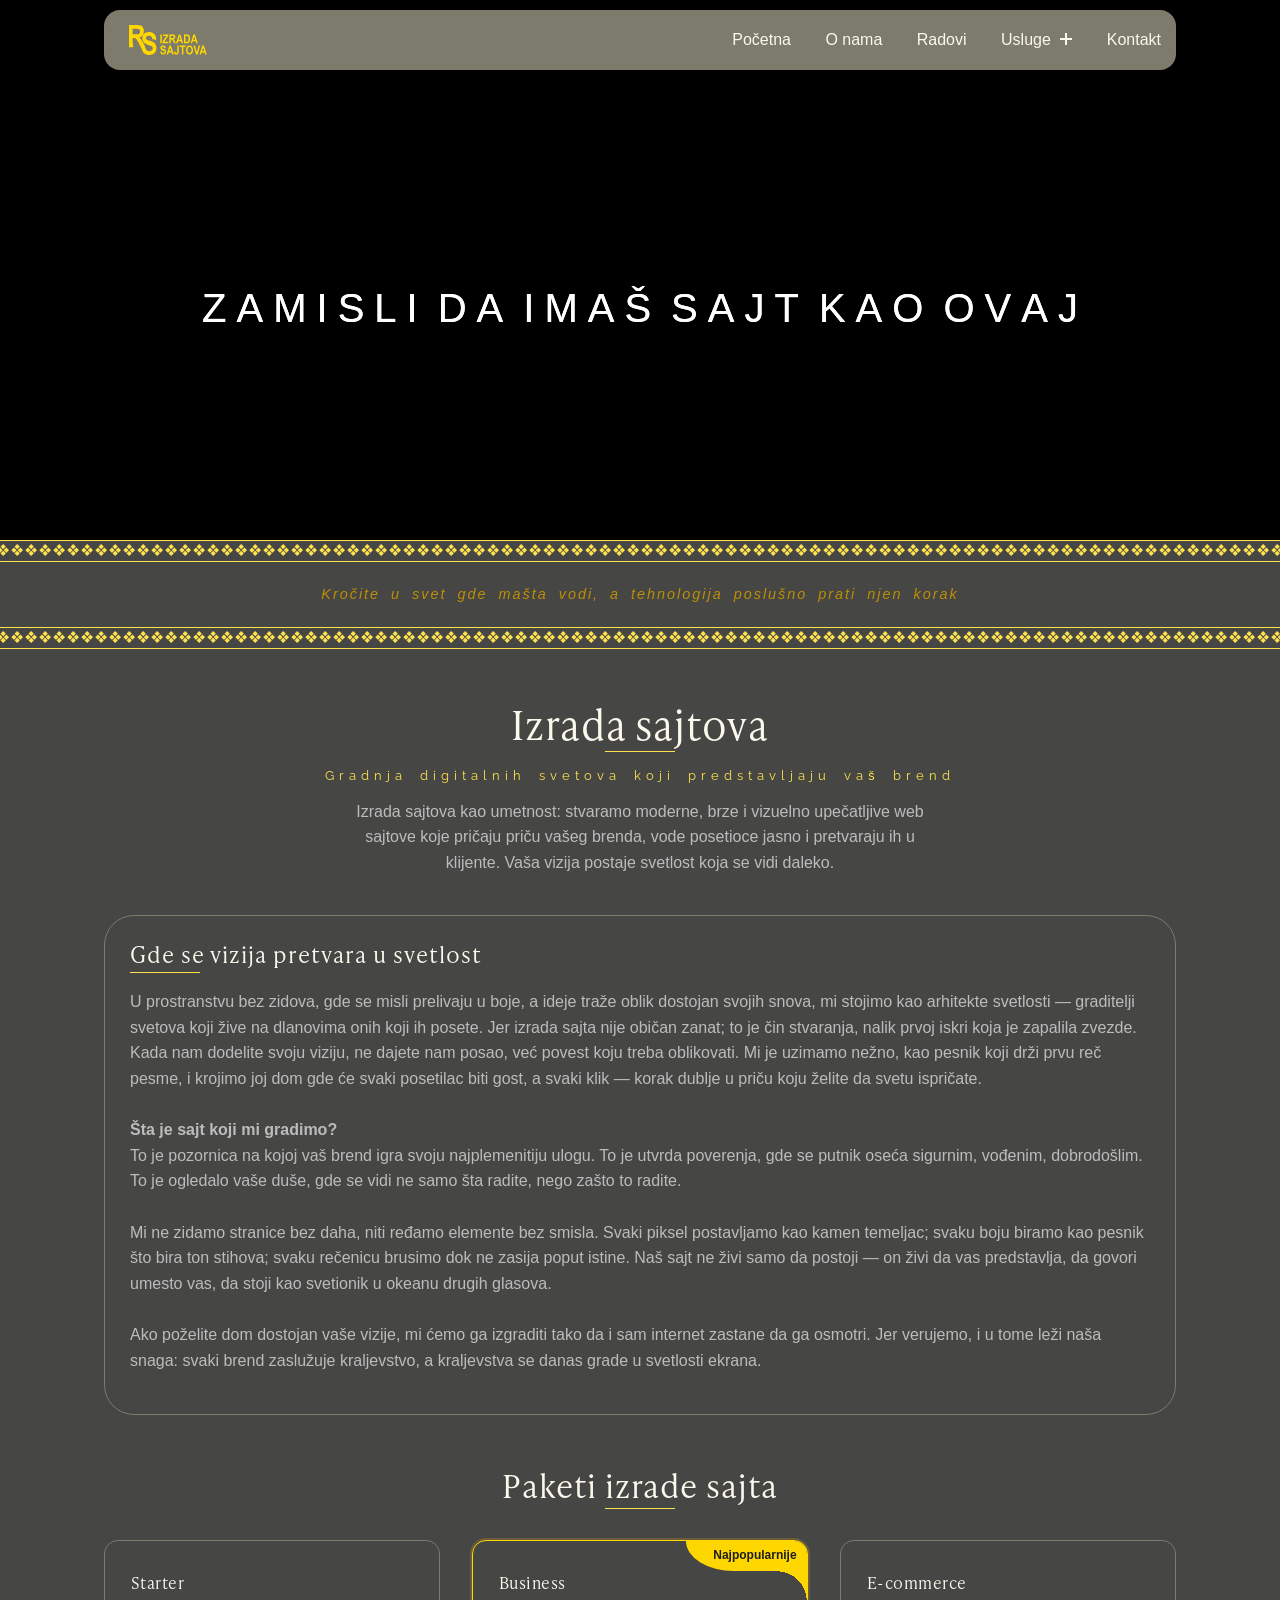
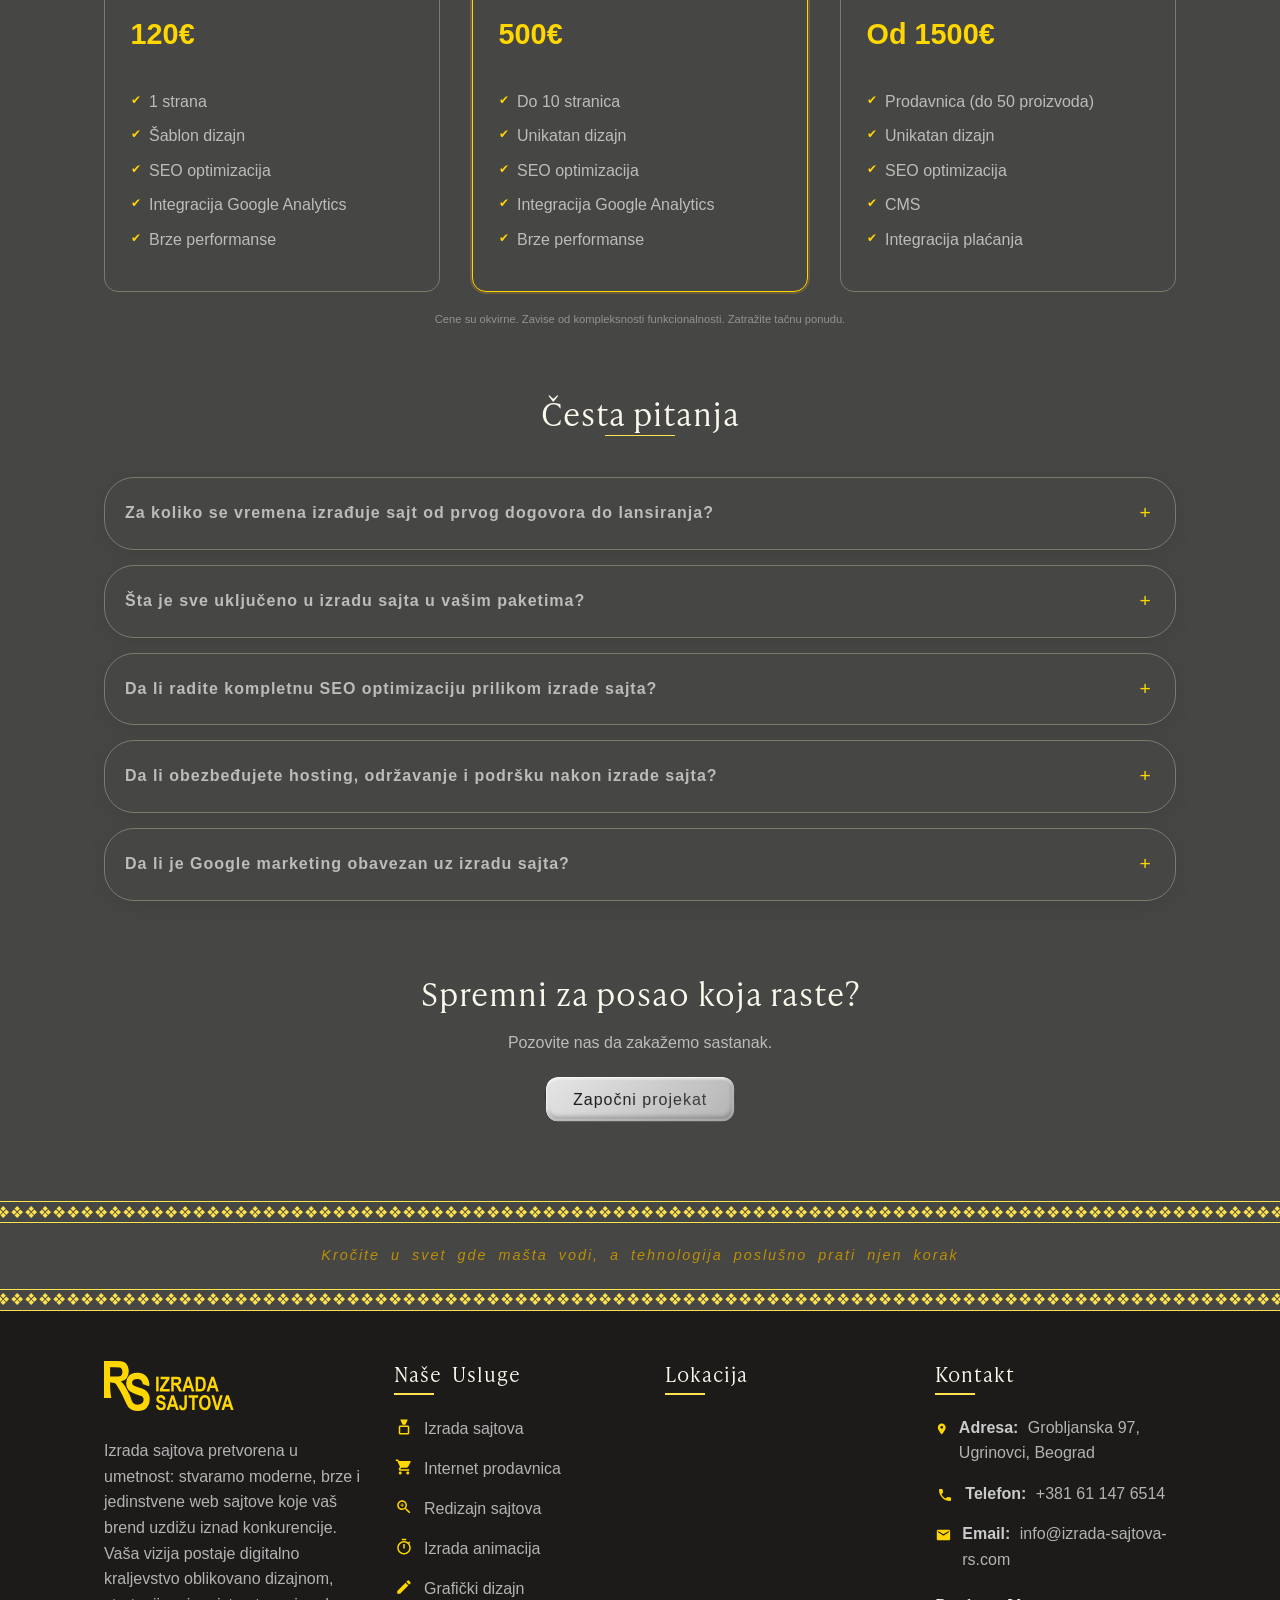
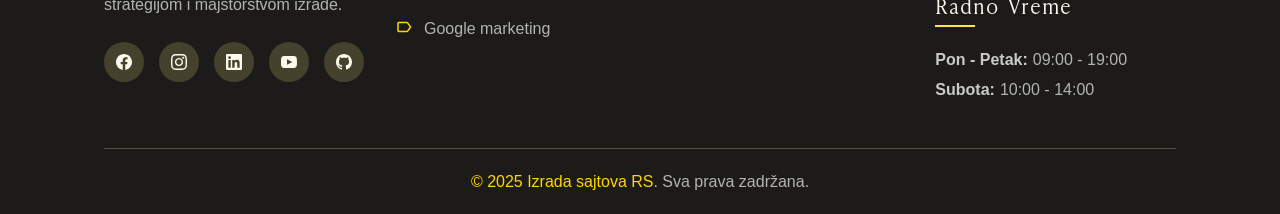
<file: izrada-sajtova.html>
<!DOCTYPE html>
<html lang="sr">
<head>
    <meta charset="UTF-8">
    <meta name="viewport" content="width=device-width, initial-scale=1.0">
    
    <!-- TITLE & DESCRIPTION -->
    <title>Izrada sajtova – Gradnja digitalnih svetova koji predstavljaju vaš brend</title>
    <meta name="description" content="Izrada sajtova kao umetnost: stvaramo moderne, brze i vizuelno upečatljive web stranice koje pričaju priču vašeg brenda, 
    vode posetioce jasno i pretvaraju ih u klijente. Vaša vizija postaje svetlost koja se vidi daleko.">

        <!-- KEYWORDS (opciono, ali korisno) -->
    <meta name="subject" content="Izrada sajtova">
    <meta name="keywords" content="izrada sajtova, profesionalna izrada sajtova, web dizajn, moderno kreiranje sajtova, 
    izrada web stranica, digitalni identitet, web development">
    
    <!-- CANONICAL & BASE -->
    <link rel="canonical" href="https://izrada-sajtova-rs.com/izrada-sajtova.html">
    
    <!-- THEME & COLORS -->
    <meta name="theme-color" content="#575757">
    <meta name="msapplication-TileColor" content="#575757">
    <meta name="msapplication-config" content="/browserconfig.xml">
    
    <!-- OPEN GRAPH / FACEBOOK -->
    <meta property="og:type" content="website">
    <meta property="og:url" content="https://izrada-sajtova-rs.com/izrada-sajtova.html">
    <meta property="og:title" content="Izrada sajtova – Gradnja digitalnih svetova koji predstavljaju vaš brend">
    <meta property="og:description" content="Izrada sajtova kao umetnost: stvaramo moderne, brze i vizuelno upečatljive web stranice koje pričaju priču vašeg brenda, vode posetioce jasno i pretvaraju ih u klijente. Vaša vizija postaje svetlost koja se vidi daleko.">
    <meta property="og:image" content="https://izrada-sajtova-rs.com/images/izrada-sajtova-rs-og-1200w.jpg">
    <meta property="og:image:width" content="1200">
    <meta property="og:image:height" content="630">
    <meta property="og:locale" content="sr_RS">
    <meta property="og:site_name" content="Izrada Sajtova RS">
    
    <!-- TWITTER CARD -->
    <meta name="twitter:card" content="summary_large_image">
    <meta name="twitter:url" content="https://izrada-sajtova-rs.com/izrada-sajtova.html">
    <meta name="twitter:title" content="Izrada sajtova – Gradnja digitalnih svetova koji predstavljaju vaš brend">
    <meta name="twitter:description" content="Izrada sajtova kao umetnost: stvaramo moderne, brze i vizuelno upečatljive web stranice koje pričaju priču vašeg brenda, vode posetioce jasno i pretvaraju ih u klijente. Vaša vizija postaje svetlost koja se vidi daleko.">
    <meta name="twitter:image" content="https://izrada-sajtova-rs.com/images/izrada-sajtova-rs-og-1200w.jpg">

    <!-- ADDITIONAL META TAGS -->
    <meta name="author" content="Izrada Sajtova RS">
    <meta name="copyright" content="Izrada Sajtova RS">
    <meta name="robots" content="index, follow, max-snippet:-1, max-image-preview:large, max-video-preview:-1">
    <meta name="googlebot" content="index, follow">
    <meta name="language" content="sr">
    <meta name="geo.region" content="RS">
    <meta name="geo.placename" content="Srbija">
    
    <!-- favicon  -->
    <link rel="icon" type="image/png" sizes="16x16" href="logo/favicon-izrada-sajtova-rs-16w.png">
    <link rel="icon" type="image/png" sizes="32x32" href="logo/favicon-izrada-sajtova-rs-32w.png">
    <link rel="shortcut icon" sizes="32x32" href="logo/favicon-izrada-sajtova-rs-32w.png">
    <link rel="apple-touch-icon" sizes="32x32" href="logo/favicon-izrada-sajtova-rs-32w.png">
    <link rel="apple-touch-icon" sizes="180x180" href="logo/favicon-izrada-sajtova-rs-180w.png">
    <link rel="icon" type="image/x-icon" href="/favicon.ico">

<link rel="stylesheet" href="css/style.css">
    <!-- SCHEMA.ORG STRUCTURED DATA -->
<script type="application/ld+json">
{
  "@context": "https://schema.org",
  "@graph": [
    {
      "@type": ["LocalBusiness", "ProfessionalService"],
      "@id": "https://izrada-sajtova-rs.com/#localbusiness",
      "name": "Izrada Sajtova RS",
      "description": "Profesionalna izrada sajtova, online prodavnica, animacija, grafičkog dizajna i Google marketing kampanja u Srbiji.",
      "image": "https://izrada-sajtova-rs.com/images/logo.png",
      "telephone": "+381611476514",
      "email": " info@izrada-sajtova-rs.com",
      "url": "https://izrada-sajtova-rs.com",
      "address": {
        "@type": "PostalAddress",
        "streetAddress": "Grobljanska 97",
        "addressLocality": "Beograd",
        "postalCode": "11000",
        "addressCountry": "RS"
      },
      "geo": {
        "@type": "GeoCoordinates",
        "latitude": 44.817813,
        "longitude": 20.456897
      },
      "openingHoursSpecification": [
        {
          "@type": "OpeningHoursSpecification",
          "dayOfWeek": [
            "Monday",
            "Tuesday",
            "Wednesday",
            "Thursday",
            "Friday"
          ],
          "opens": "09:00",
          "closes": "19:00"
        },
        {
          "@type": "OpeningHoursSpecification",
          "dayOfWeek": "Saturday",
          "opens": "10:00",
          "closes": "14:00"
        }
      ],
      "priceRange": "$$",
      "areaServed": "RS",
      "sameAs": [
        "https://www.facebook.com/BobanWebMaker",
        "https://www.instagram.com/web_design_boban",
        "https://www.youtube.com/@WebDesignBoban",
        "https://www.linkedin.com/in/boban-ne%C5%A1i%C4%87"
      ]
    },
    {
      "@type": "WebSite",
      "@id": "https://izrada-sajtova-rs.com/#website",
      "name": "Izrada Sajtova RS",
      "url": "https://izrada-sajtova-rs.com",
      "description": "Izrada sajtova, online prodavnica, grafički dizajn, animacije i Google marketing za firme i preduzetnike u Srbiji.",
      "publisher": {
        "@id": "https://izrada-sajtova-rs.com/#localbusiness"
      }
    },
    {
      "@type": ["WebPage", "Service"],
      "@id": "https://izrada-sajtova-rs.com/izrada-sajtova/#webpage",
      "url": "https://izrada-sajtova-rs.com/izrada-sajtova/",
      "name": "Izrada sajtova – Profesionalni web sajtovi za vaš brend",
      "description": "Profesionalna izrada sajtova: moderni, brzi i SEO optimizovani sajtovi prilagođeni vašem brendu, uz hosting, održavanje i mogućnost Google marketing kampanja.",
      "isPartOf": {
        "@id": "https://izrada-sajtova-rs.com/#website"
      },
      "provider": {
        "@id": "https://izrada-sajtova-rs.com/#localbusiness"
      },
      "serviceType": "Izrada web sajtova",
      "areaServed": "RS"
    },
    {
      "@type": "FAQPage",
      "@id": "https://izrada-sajtova-rs.com/izrada-sajtova/#faq",
      "mainEntity": [
        {
          "@type": "Question",
          "name": "Za koliko se vremena izrađuje sajt od prvog dogovora do lansiranja?",
          "acceptedAnswer": {
            "@type": "Answer",
            "text": "Standardni sajtovi se najčešće prave za 1–2 nedelje, dok veći projekti i online prodavnice mogu trajati 3–8 nedelja. Što je vizija šira, sadržaj bogatiji i funkcionalnosti složenije, to je potrebno više vremena da sve zablista kao dovršeno delo, spremno za svetlost interneta."
          }
        },
        {
          "@type": "Question",
          "name": "Šta je sve uključeno u izradu sajta u vašim paketima?",
          "acceptedAnswer": {
            "@type": "Answer",
            "text": "Uključeni su: kompletan dizajn, izrada svih dogovorenih stranica, mobilna prilagodljivost, SEO optimizacija, kontakt forme, Google integracije (Analytics, Search Console, Tag Manager i slično) i postavljanje sajta na hosting. Po potrebi dodajemo blog, galerije, posebne sekcije i druge elemente koji vašoj priči daju punu snagu."
          }
        },
        {
          "@type": "Question",
          "name": "Da li radite kompletnu SEO optimizaciju prilikom izrade sajta?",
          "acceptedAnswer": {
            "@type": "Answer",
            "text": "Da, tokom izrade sajta radimo kompletnu SEO pripremu: tekstove i strukturu sadržaja, naslove, meta opise, alt tekstove za slike, naziv sajta, internu link strukturu, mikrodata/strukturirane podatke, brzinu učitavanja i prilagođenost uređajima. Cilj je da vaš sajt ne bude samo lep, već i spreman da se uzdigne na Google pretrazi."
          }
        },
        {
          "@type": "Question",
          "name": "Da li obezbeđujete hosting, održavanje i podršku nakon izrade sajta?",
          "acceptedAnswer": {
            "@type": "Answer",
            "text": "Da, za standardne pakete održavanje, podrška i hosting su potpuno besplatni u prva tri meseca. Nakon toga održavanje iznosi 10€ mesečno ili 100€ godišnje, ukoliko poželite da ostanemo vaš stalni digitalni saveznik. Promotivni paketi imaju posebne uslove, u skladu sa dogovorom."
          }
        },
        {
          "@type": "Question",
          "name": "Da li je Google marketing obavezan uz izradu sajta?",
          "acceptedAnswer": {
            "@type": "Answer",
            "text": "Google marketing nije obavezan, ali je uvek spreman da stane uz vas kao dodatna usluga. Kada poželite da vaš sajt ne bude samo mirna luka već i brod koji osvaja nova tržišta, možemo aktivirati kampanje koje će vašu poruku poneti daleko."
          }
        }
      ]
    }
  ]
}
</script>
<!-- Google tag (gtag.js) -->
<script async src="https://www.googletagmanager.com/gtag/js?id=G-TLJFZZKZF5"></script>
<script>
  window.dataLayer = window.dataLayer || [];
  function gtag(){dataLayer.push(arguments);}
  gtag('js', new Date());

  gtag('config', 'G-TLJFZZKZF5');
  gtag('config', 'AW-18141607037');
</script>

    
<!-- Event snippet for Click to call conversion page
In your html page, add the snippet and call gtag_report_conversion when someone clicks on the chosen link or button. -->
<script>
function gtag_report_conversion(url) {
  var callback = function () {
    if (typeof(url) != 'undefined') {
      window.location = url;
    }
  };
  gtag('event', 'conversion', {
      'send_to': 'AW-18141607037/JePsCOeFsqgcEP3oy8pD',
      'event_callback': callback
  });
  return false;
}
</script>
</head>
<body>
  <header class="header">
     <div class="container">
        <div class="header-main width100-animation-izrada-sajtova">
           <div class="logo">
              <a href="index.html" class="nav-link">
                <svg xmlns="http://www.w3.org/2000/svg" viewBox="0 0 1257.06 484.91"><defs></defs><g id="Layer_2" data-name="Layer 2"><g id="Layer_1-2" data-name="Layer 1"><path class="cls-11" d="M432.79,320a92.72,92.72,0,0,0-30.38-36.85q-19.89-14.3-64.55-27.23-42.24-12-54-21.95t-11.74-24.58q0-14.85,12.94-24.83t36.86-10c9.83,0,24.3.71,36.87,11.48,16.32,14,17,34.71,17,38.58,8.21,1.86,16.91,4.16,26,7a338,338,0,0,1,37,14c.79-6,7.55-64.83-34.62-102.79-29.58-26.63-66.2-28.08-80.81-28.08q-34.43,0-57.86,11.95a87,87,0,0,0-36.75,35.37q-13.31,23.43-13.3,52.7a108,108,0,0,0,10.37,47q10.38,21.83,28,35.24t55.42,24.87q42.22,12.93,53.22,18.41t16.36,14q5.35,8.55,5.37,20.74a45.19,45.19,0,0,1-15.38,34.78q-15.39,14-42.24,14-42.27,0-57.51-41.74l-.25,0-8.9-24.24-.82-2.22.1,0L251,333.07l-23-45q-21.48-42-33.93-58.22A148.18,148.18,0,0,0,162.59,200q37.11-6.58,57.26-32.23T240,100.1q0-33.21-13.19-57T193.11,9.64Q172.61,0,124.75,0H0V357.91l70.84,1.75c-3.7-20.54-6.86-42.94-9-67a753.13,753.13,0,0,1-2.76-84.17H71.29q20.5,0,29.78,4t17.58,14.65q8.3,10.62,31.45,52.86l29,52.63h-.24l37.06,80.7q26.6,71.55,109,71.55,61,0,89.72-31.73t28.69-78.36Q443.28,342.6,432.79,320ZM103,151.37H59.08V60.55h46.39q39.78,0,48.09,2.68a34.93,34.93,0,0,1,18.56,14.28Q178.95,87.89,179,105q0,17.82-6.83,28.56t-17.83,14.29Q143.31,151.37,103,151.37Z"/><path class="cls-11" d="M505.9,294.75V151.59h23.63V294.75Z"/><path class="cls-11" d="M542,294.75V268.58l61.67-92.77H549V151.59H634.9v22.46l-64.24,96.48h66.78v24.22Z"/><path class="cls-11" d="M652.48,294.75V151.59h49.9q19.14,0,27.35,3.85t13.48,13.38q5.26,9.52,5.27,22.81,0,16.78-8.06,27.05t-22.9,12.89a59,59,0,0,1,12.6,12q5,6.5,13.57,23.29L758,294.75H729.67L712.52,263.6q-9.25-16.89-12.58-21.14a18.4,18.4,0,0,0-7-5.86Q689.21,235,681,235h-4.88v59.76Zm23.64-82.62h17.57q16.13,0,20.51-1.41a13.09,13.09,0,0,0,7.13-5.71q2.73-4.31,2.73-11.43,0-6.84-2.73-11a14,14,0,0,0-7.42-5.71q-3.33-1.08-19.24-1.07H676.12Z"/><path class="cls-11" d="M876.7,294.75H851l-10.28-32.42h-47L784,294.75h-25.2l45.71-143.16h25.11Zm-43.61-56.64L816.89,185,801,238.11Z"/><path class="cls-11" d="M889,151.59h43.21q16.39,0,24.74,3.66t15.36,12.35q7,8.7,11,22.56t4,34.47q0,18.56-4.2,32.28t-10.63,21.73A41.26,41.26,0,0,1,957,290.7q-9.13,4.05-23.47,4.05H889Zm23.63,24.22v94.72h17.77q11.43,0,16.56-2.14a20,20,0,0,0,8.39-6.49q3.27-4.33,5.42-13.71t2.15-24.68q0-15.9-2.2-25.07T953.9,184a21.79,21.79,0,0,0-11.28-6.93q-5-1.26-19.24-1.26Z"/><path class="cls-11" d="M1113.42,294.75h-25.69l-10.29-32.42h-47l-9.71,32.42H995.55l45.71-143.16h25.11Zm-43.61-56.64L1053.61,185l-15.91,53.12Z"/><path class="cls-11" d="M503.84,429.31,527,426.57Q530.9,454,552.57,454q10.74,0,16.89-5.61a18,18,0,0,0,6.16-13.91,15.32,15.32,0,0,0-2.15-8.3,15.88,15.88,0,0,0-6.54-5.61q-4.39-2.19-21.29-7.36-15.15-4.59-22.17-10a37.69,37.69,0,0,1-11.18-14.1,43.14,43.14,0,0,1-4.15-18.78,41.9,41.9,0,0,1,5.32-21.08,34.86,34.86,0,0,1,14.7-14.15q9.38-4.79,23.14-4.78,20.7,0,32.32,11.23t12.31,32.13L572.2,375q-1.56-11.52-6.74-16.11t-14.75-4.59q-9.57,0-14.74,4a12.1,12.1,0,0,0-5.18,9.93,12.42,12.42,0,0,0,4.7,9.83q4.69,4,21.59,8.78,17.86,5.18,25.82,10.89a37.1,37.1,0,0,1,12.15,14.74q4.2,9,4.2,21.92,0,18.66-11.47,31.34t-35.89,12.7Q508.72,478.43,503.84,429.31Z"/><path class="cls-11" d="M725.13,476h-25.7l-10.28-32.43h-47L632.45,476H607.26L653,332.82h25.1Zm-43.61-56.65-16.21-53.12-15.9,53.12Z"/><path class="cls-11" d="M780,332.82h23.63v90.63q0,22-4.39,32.71a35,35,0,0,1-13.13,16.5q-8.75,5.77-21.54,5.77-16.89,0-26.46-11.62t-9.67-35.06l22.36-3.13q.39,12.6,3.24,17.87,3.81,7.23,11.46,7.23,7.44,0,11-5.23T780,425.3Z"/><path class="cls-11" d="M855.21,476V357H820.34V332.82h93.27V357H878.84V476Z"/><path class="cls-11" d="M921.32,405.28q0-25.57,7.57-42.14t19.77-24.65q12.21-8.12,29.59-8.11,25.2,0,41.07,19.24t15.87,54.78q0,35.94-16.8,56.16-14.75,17.87-40,17.87-25.49,0-40.23-17.68Q921.32,440.53,921.32,405.28Zm24.41-1q0,24.7,9.39,37.06t23.28,12.35q14,0,23.18-12.26t9.19-37.64q0-24.9-8.95-36.82T978.4,355.09q-14.48,0-23.57,12T945.73,404.31Z"/><path class="cls-11" d="M1083.83,476l-42-143.17h25.68l29.74,106,28.76-106h25.19L1109.1,476Z"/><path class="cls-11" d="M1257.06,476h-25.69l-10.28-32.43h-47l-9.7,32.43h-25.2l45.71-143.17H1210Zm-43.6-56.65-16.21-53.12-15.91,53.12Z"/><path class="cls-12" d="M505.9,311.66h0Z"/></g></g></svg>
              </a>
           </div>
           <div class="open-nav-menu">
              <span></span>
           </div>
           <div class="menu-overlay">
           </div>
           <nav class="nav-menu">
             <div class="close-nav-menu">
                <span></span>
                <span></span>
             </div>
             <ul class="menu">
                <li class="menu-item menu-item-has-children">
                   <a href="index.html" data-toggle="sub-menu">Početna</a>
                </li>
                <li class="menu-item">
                   <a href="o-nama.html">O nama</a>
                </li>
                <li class="menu-item">
                   <a href="radovi.html">Radovi</a>
                </li>
                <li class="menu-item menu-item-has-children">
                   <a href="usluge.html" data-toggle="sub-menu">Usluge <i class="plus"></i></a>
                   <ul class="sub-menu">
                       <li class="menu-item"><a href="izrada-sajtova.html">Izrada sajtova</a></li>
                       <li class="menu-item"><a href="izrada-online-prodavnica.html">Izrada online prodavnica</a></li>
                       <li class="menu-item"><a href="redizain-sajtova.html">Redizajn sajta</a></li>
                       <li class="menu-item"><a href="izrada-animacija.html">Izrada animacija</a></li>
                       <li class="menu-item"><a href="graficki-dizajn.html">Grafički dizajn</a></li>
                       <li class="menu-item"><a href="google-marketing.html">Google marketing</a></li>
                   </ul>
                </li>
                <li class="menu-item">
                   <a href="kontakt.html" >Kontakt</a>
                </li>
             </ul>
           </nav>
        </div>
     </div>
  </header>
    <main>
        <section class="hero-about">
          <div class="hero-about-box">
            <span class="animated-text-izrada-sajtova-rs">ZAMISLI DA IMAŠ SAJT KAO OVAJ</span>
            <span class="animated-text2-izrada-sajtova-rs">ZAMISLI DA IMAŠ SAJT KAO OVAJ</span>
          </div>
        </section>
        <section class="decoration">
            <div class="site-dekoracija3">
                &#10070;&#10070;&#10070;&#10070;&#10070;&#10070;&#10070;&#10070;&#10070;&#10070;&#10070;&#10070;&#10070;&#10070;&#10070;&#10070;&#10070;&#10070;&#10070;&#10070;&#10070;&#10070;&#10070;&#10070;&#10070;&#10070;&#10070;&#10070;&#10070;&#10070;&#10070;&#10070;&#10070;&#10070;&#10070;&#10070;&#10070;&#10070;&#10070;&#10070;&#10070;&#10070;&#10070;&#10070;&#10070;&#10070;&#10070;&#10070;&#10070;&#10070;&#10070;&#10070;&#10070;&#10070;&#10070;&#10070;&#10070;&#10070;&#10070;&#10070;&#10070;&#10070;&#10070;&#10070;&#10070;&#10070;&#10070;&#10070;&#10070;&#10070;&#10070;&#10070;&#10070;&#10070;&#10070;&#10070;&#10070;&#10070;&#10070;&#10070;&#10070;&#10070;&#10070;&#10070;&#10070;&#10070;&#10070;&#10070;&#10070;&#10070;&#10070;&#10070;&#10070;&#10070;&#10070;&#10070;&#10070;&#10070;&#10070;&#10070;&#10070;&#10070;&#10070;&#10070;&#10070;&#10070;&#10070;&#10070;&#10070;&#10070;&#10070;&#10070;&#10070;&#10070;&#10070;&#10070;&#10070;&#10070;&#10070;&#10070;&#10070;&#10070;&#10070;&#10070;&#10070;&#10070;&#10070;&#10070;&#10070;&#10070;&#10070;&#10070;&#10070;&#10070;&#10070;&#10070;&#10070;&#10070;&#10070;&#10070;&#10070;&#10070;&#10070;&#10070;&#10070;&#10070;&#10070;&#10070;&#10070;&#10070;&#10070;&#10070;&#10070;&#10070;&#10070;&#10070;&#10070;&#10070;&#10070;&#10070;&#10070;&#10070;&#10070;&#10070;&#10070;&#10070;&#10070;&#10070;&#10070;&#10070;
            </div>
            <div class="poruka">
                <h4>Kročite u svet gde mašta vodi, a tehnologija poslušno prati njen korak</h4>
            </div>
            <div class="site-dekoracija3">
                &#10070;&#10070;&#10070;&#10070;&#10070;&#10070;&#10070;&#10070;&#10070;&#10070;&#10070;&#10070;&#10070;&#10070;&#10070;&#10070;&#10070;&#10070;&#10070;&#10070;&#10070;&#10070;&#10070;&#10070;&#10070;&#10070;&#10070;&#10070;&#10070;&#10070;&#10070;&#10070;&#10070;&#10070;&#10070;&#10070;&#10070;&#10070;&#10070;&#10070;&#10070;&#10070;&#10070;&#10070;&#10070;&#10070;&#10070;&#10070;&#10070;&#10070;&#10070;&#10070;&#10070;&#10070;&#10070;&#10070;&#10070;&#10070;&#10070;&#10070;&#10070;&#10070;&#10070;&#10070;&#10070;&#10070;&#10070;&#10070;&#10070;&#10070;&#10070;&#10070;&#10070;&#10070;&#10070;&#10070;&#10070;&#10070;&#10070;&#10070;&#10070;&#10070;&#10070;&#10070;&#10070;&#10070;&#10070;&#10070;&#10070;&#10070;&#10070;&#10070;&#10070;&#10070;&#10070;&#10070;&#10070;&#10070;&#10070;&#10070;&#10070;&#10070;&#10070;&#10070;&#10070;&#10070;&#10070;&#10070;&#10070;&#10070;&#10070;&#10070;&#10070;&#10070;&#10070;&#10070;&#10070;&#10070;&#10070;&#10070;&#10070;&#10070;&#10070;&#10070;&#10070;&#10070;&#10070;&#10070;&#10070;&#10070;&#10070;&#10070;&#10070;&#10070;&#10070;&#10070;&#10070;&#10070;&#10070;&#10070;&#10070;&#10070;&#10070;&#10070;&#10070;&#10070;&#10070;&#10070;&#10070;&#10070;&#10070;&#10070;&#10070;&#10070;&#10070;&#10070;&#10070;&#10070;&#10070;&#10070;&#10070;&#10070;&#10070;&#10070;&#10070;&#10070;&#10070;&#10070;&#10070;&#10070;
            </div>
        </section>
         <div class="titleH2 container center-on-mobile">
             <h1 class="pageh1">Izrada sajtova </h1>
             <div class="gold-underlineH2"></div>
             <h4>Gradnja digitalnih svetova koji predstavljaju vaš brend</h4>
  </div>
  <section class="container underH1-text">
    <p>Izrada sajtova kao umetnost: stvaramo moderne, brze i vizuelno upečatljive web sajtove koje pričaju priču vašeg brenda, 
        vode posetioce jasno i pretvaraju ih u klijente. Vaša vizija postaje svetlost koja se vidi daleko.</p>
  </section>
    <section class="container section-about-page">
      <div class="about-card">
        <h3>Gde se vizija pretvara u svetlost</h3>
        <div class="gold-underlineH2"></div>
        <p>
            U prostranstvu bez zidova, gde se misli prelivaju u boje, a ideje traže oblik dostojan svojih snova, mi stojimo kao arhitekte svetlosti — graditelji svetova koji žive na dlanovima onih koji ih posete.
            Jer izrada sajta nije običan zanat; to je čin stvaranja, nalik prvoj iskri koja je zapalila zvezde. <br>

            Kada nam dodelite svoju viziju, ne dajete nam posao, već povest koju treba oblikovati.
            Mi je uzimamo nežno, kao pesnik koji drži prvu reč pesme, i krojimo joj dom gde će svaki posetilac biti gost, a svaki klik — korak dublje u priču koju želite da svetu ispričate.<br><br>

            <b>Šta je sajt koji mi gradimo?</b><br>
            To je pozornica na kojoj vaš brend igra svoju najplemenitiju ulogu.
            To je utvrda poverenja, gde se putnik oseća sigurnim, vođenim, dobrodošlim.
            To je ogledalo vaše duše, gde se vidi ne samo šta radite, nego zašto to radite.<br><br>

            Mi ne zidamo stranice bez daha, niti ređamo elemente bez smisla.
            Svaki piksel postavljamo kao kamen temeljac;
            svaku boju biramo kao pesnik što bira ton stihova;
            svaku rečenicu brusimo dok ne zasija poput istine.

            Naš sajt ne živi samo da postoji —
            on živi da vas predstavlja,
            da govori umesto vas,
            da stoji kao svetionik u okeanu drugih glasova.<br><br>

            Ako poželite dom dostojan vaše vizije,
            mi ćemo ga izgraditi tako da i sam internet zastane da ga osmotri.
            Jer verujemo, i u tome leži naša snaga:

            svaki brend zaslužuje kraljevstvo,
            a kraljevstva se danas grade u svetlosti ekrana.
        </p>
      </div>
  </section>

     
           <div class="titleH2 container">
            <h2>Paketi izrade sajta</h2>
            <div class="gold-underlineH2"></div>
        </div>
        <section class="container pricing-section">
            <div class="pricing-grid">
                <div class="pricing-card goUp1-animation-izrada-sajta">
                    <h3>Starter</h3>
                    <p class="pricing-price">120€</p>
                    <ul class="pricing-features">
                        <li>1 strana </li>
                        <li>Šablon dizajn</li>
                        <li>SEO optimizacija</li>
                        <li>Integracija Google Analytics</li>
                        <li>Brze performanse</li>
                    </ul>

                </div>
                <div class="pricing-card popular goUp1-animation-izrada-sajta">
                    <div class="badge-popular">Najpopularnije</div>
                    <h3>Business</h3>
                    <p class="pricing-price">500€</p>
                    <ul class="pricing-features">
                        <li>Do 10 stranica</li>
                        <li>Unikatan dizajn</li>
                        <li>SEO optimizacija</li>
                        <li>Integracija Google Analytics</li>
                        <li>Brze performanse</li>
                    </ul>
       
                </div>
                <div class="pricing-card goUp1-animation-izrada-sajta">
                    <h3>E-commerce</h3>
                    <p class="pricing-price">Od 1500€</p>
                    <ul class="pricing-features">
                        <li>Prodavnica (do 50 proizvoda)</li>
                        <li>Unikatan dizajn</li>
                        <li>SEO optimizacija</li>
                        <li>CMS</li>
                        <li>Integracija plaćanja</li>
                    </ul>
    
                </div>
            </div>
            <div class="pricing-note">
                <p>Cene su okvirne. Zavise od kompleksnosti funkcionalnosti. Zatražite tačnu ponudu.</p>
            </div>
        </section>
    

        <div class="titleH2 container">
            <h2>Česta pitanja</h2>
            <div class="gold-underlineH2"></div>
        </div>
        <section class="container">
            <div class="faq-section">
                <div class="faq-grid">
<div class="faq-item">
      <div class="faq-question">
        <h3>Za koliko se vremena izrađuje sajt od prvog dogovora do lansiranja?</h3>
        <div class="faq-icon">+</div>
      </div>
      <div class="faq-answer">
        <p>Standardni sajtovi se najčešće prave za 1–2 nedelje, dok veći projekti i online prodavnice mogu trajati 3–8 nedelja. Što je vizija šira, sadržaj bogatiji i funkcionalnosti složenije, to je potrebno više vremena da sve zablista kao dovršeno delo, spremno za svetlost interneta.</p>
      </div>
    </div>

    <div class="faq-item">
      <div class="faq-question">
        <h3>Šta je sve uključeno u izradu sajta u vašim paketima?</h3>
        <div class="faq-icon">+</div>
      </div>
      <div class="faq-answer">
        <p>Uključeni su: kompletan dizajn, izrada svih dogovorenih stranica, mobilna prilagodljivost, SEO optimizacija, kontakt forme, Google integracije (Analytics, Search Console, Tag Manager i slično) i postavljanje sajta na hosting. Po potrebi dodajemo blog, galerije, posebne sekcije i druge elemente koji vašoj priči daju punu snagu.</p>
      </div>
    </div>

    <div class="faq-item">
      <div class="faq-question">
        <h3>Da li radite kompletnu SEO optimizaciju prilikom izrade sajta?</h3>
        <div class="faq-icon">+</div>
      </div>
      <div class="faq-answer">
        <p>Da, tokom izrade sajta radimo kompletnu SEO pripremu: tekstove i strukturu sadržaja, naslove, meta opise, alt tekstove za slike, naziv sajta, internu link strukturu, mikrodata/strukturirane podatke, brzinu učitavanja i prilagođenost uređajima. Cilj je da vaš sajt ne bude samo lep, već i spreman da se uzdigne na Google pretrazi.</p>
      </div>
    </div>

    <div class="faq-item">
      <div class="faq-question">
        <h3>Da li obezbeđujete hosting, održavanje i podršku nakon izrade sajta?</h3>
        <div class="faq-icon">+</div>
      </div>
      <div class="faq-answer">
        <p>Da, za standardne pakete održavanje, podrška i hosting su potpuno besplatni u prva tri meseca. Nakon toga održavanje iznosi 10€ mesečno ili 100€ godišnje, ukoliko poželite da ostanemo vaš stalni digitalni saveznik. Promotivni paketi imaju posebne uslove, u skladu sa dogovorom.</p>
      </div>
    </div>

    <div class="faq-item">
      <div class="faq-question">
        <h3>Da li je Google marketing obavezan uz izradu sajta?</h3>
        <div class="faq-icon">+</div>
      </div>
      <div class="faq-answer">
        <p>Google marketing nije obavezan, ali je uvek spreman da stane uz vas kao dodatna usluga. Kada poželite da vaš sajt ne bude samo mirna luka već i brod koji osvaja nova tržišta, možemo aktivirati kampanje koje će vašu poruku poneti daleko.</p>
      </div>
    </div>
                </div>
            </div>
        </section>

  <!-- FINAL CTA -->
  <section class="container cta-final">
    <h2>Spremni za posao koja raste?</h2>
    <p>Pozovite nas da zakažemo sastanak.</p>

    <div class="cta-actions">
      <a href="tel:+381611476514" class="button">
        <div class="button-outer">
          <div class="button-inner">
            <span>Započni projekat</span>
          </div>
        </div>
      </a>
    </div>
</section>

    </main>
<section class="decoration">
            <div class="site-dekoracija3">
                &#10070;&#10070;&#10070;&#10070;&#10070;&#10070;&#10070;&#10070;&#10070;&#10070;&#10070;&#10070;&#10070;&#10070;&#10070;&#10070;&#10070;&#10070;&#10070;&#10070;&#10070;&#10070;&#10070;&#10070;&#10070;&#10070;&#10070;&#10070;&#10070;&#10070;&#10070;&#10070;&#10070;&#10070;&#10070;&#10070;&#10070;&#10070;&#10070;&#10070;&#10070;&#10070;&#10070;&#10070;&#10070;&#10070;&#10070;&#10070;&#10070;&#10070;&#10070;&#10070;&#10070;&#10070;&#10070;&#10070;&#10070;&#10070;&#10070;&#10070;&#10070;&#10070;&#10070;&#10070;&#10070;&#10070;&#10070;&#10070;&#10070;&#10070;&#10070;&#10070;&#10070;&#10070;&#10070;&#10070;&#10070;&#10070;&#10070;&#10070;&#10070;&#10070;&#10070;&#10070;&#10070;&#10070;&#10070;&#10070;&#10070;&#10070;&#10070;&#10070;&#10070;&#10070;&#10070;&#10070;&#10070;&#10070;&#10070;&#10070;&#10070;&#10070;&#10070;&#10070;&#10070;&#10070;&#10070;&#10070;&#10070;&#10070;&#10070;&#10070;&#10070;&#10070;&#10070;&#10070;&#10070;&#10070;&#10070;&#10070;&#10070;&#10070;&#10070;&#10070;&#10070;&#10070;&#10070;&#10070;&#10070;&#10070;&#10070;&#10070;&#10070;&#10070;&#10070;&#10070;&#10070;&#10070;&#10070;&#10070;&#10070;&#10070;&#10070;&#10070;&#10070;&#10070;&#10070;&#10070;&#10070;&#10070;&#10070;&#10070;&#10070;&#10070;&#10070;&#10070;&#10070;&#10070;&#10070;&#10070;&#10070;&#10070;&#10070;&#10070;&#10070;&#10070;&#10070;&#10070;&#10070;&#10070;
            </div>
            <div class="poruka">
                <h4>Kročite u svet gde mašta vodi, a tehnologija poslušno prati njen korak</h4>
            </div>
            <div class="site-dekoracija3">
                &#10070;&#10070;&#10070;&#10070;&#10070;&#10070;&#10070;&#10070;&#10070;&#10070;&#10070;&#10070;&#10070;&#10070;&#10070;&#10070;&#10070;&#10070;&#10070;&#10070;&#10070;&#10070;&#10070;&#10070;&#10070;&#10070;&#10070;&#10070;&#10070;&#10070;&#10070;&#10070;&#10070;&#10070;&#10070;&#10070;&#10070;&#10070;&#10070;&#10070;&#10070;&#10070;&#10070;&#10070;&#10070;&#10070;&#10070;&#10070;&#10070;&#10070;&#10070;&#10070;&#10070;&#10070;&#10070;&#10070;&#10070;&#10070;&#10070;&#10070;&#10070;&#10070;&#10070;&#10070;&#10070;&#10070;&#10070;&#10070;&#10070;&#10070;&#10070;&#10070;&#10070;&#10070;&#10070;&#10070;&#10070;&#10070;&#10070;&#10070;&#10070;&#10070;&#10070;&#10070;&#10070;&#10070;&#10070;&#10070;&#10070;&#10070;&#10070;&#10070;&#10070;&#10070;&#10070;&#10070;&#10070;&#10070;&#10070;&#10070;&#10070;&#10070;&#10070;&#10070;&#10070;&#10070;&#10070;&#10070;&#10070;&#10070;&#10070;&#10070;&#10070;&#10070;&#10070;&#10070;&#10070;&#10070;&#10070;&#10070;&#10070;&#10070;&#10070;&#10070;&#10070;&#10070;&#10070;&#10070;&#10070;&#10070;&#10070;&#10070;&#10070;&#10070;&#10070;&#10070;&#10070;&#10070;&#10070;&#10070;&#10070;&#10070;&#10070;&#10070;&#10070;&#10070;&#10070;&#10070;&#10070;&#10070;&#10070;&#10070;&#10070;&#10070;&#10070;&#10070;&#10070;&#10070;&#10070;&#10070;&#10070;&#10070;&#10070;&#10070;&#10070;&#10070;&#10070;&#10070;&#10070;&#10070;
            </div>
    </section>
    <footer>
        <div class="container">
            <div class="footer-content">
                <div class="footer-column">
                    <div class="footer-logo">
                        <svg xmlns="http://www.w3.org/2000/svg" viewBox="0 0 1257.06 484.91"><defs><style>.cls-11,.cls-12{fill:gold;}.cls-12{stroke:gold;stroke-miterlimit:10;stroke-width:8px;}</style></defs><g id="Layer_2" data-name="Layer 2"><g id="Layer_1-2" data-name="Layer 1"><path class="cls-11" d="M432.79,320a92.72,92.72,0,0,0-30.38-36.85q-19.89-14.3-64.55-27.23-42.24-12-54-21.95t-11.74-24.58q0-14.85,12.94-24.83t36.86-10c9.83,0,24.3.71,36.87,11.48,16.32,14,17,34.71,17,38.58,8.21,1.86,16.91,4.16,26,7a338,338,0,0,1,37,14c.79-6,7.55-64.83-34.62-102.79-29.58-26.63-66.2-28.08-80.81-28.08q-34.43,0-57.86,11.95a87,87,0,0,0-36.75,35.37q-13.31,23.43-13.3,52.7a108,108,0,0,0,10.37,47q10.38,21.83,28,35.24t55.42,24.87q42.22,12.93,53.22,18.41t16.36,14q5.35,8.55,5.37,20.74a45.19,45.19,0,0,1-15.38,34.78q-15.39,14-42.24,14-42.27,0-57.51-41.74l-.25,0-8.9-24.24-.82-2.22.1,0L251,333.07l-23-45q-21.48-42-33.93-58.22A148.18,148.18,0,0,0,162.59,200q37.11-6.58,57.26-32.23T240,100.1q0-33.21-13.19-57T193.11,9.64Q172.61,0,124.75,0H0V357.91l70.84,1.75c-3.7-20.54-6.86-42.94-9-67a753.13,753.13,0,0,1-2.76-84.17H71.29q20.5,0,29.78,4t17.58,14.65q8.3,10.62,31.45,52.86l29,52.63h-.24l37.06,80.7q26.6,71.55,109,71.55,61,0,89.72-31.73t28.69-78.36Q443.28,342.6,432.79,320ZM103,151.37H59.08V60.55h46.39q39.78,0,48.09,2.68a34.93,34.93,0,0,1,18.56,14.28Q178.95,87.89,179,105q0,17.82-6.83,28.56t-17.83,14.29Q143.31,151.37,103,151.37Z"/><path class="cls-11" d="M505.9,294.75V151.59h23.63V294.75Z"/><path class="cls-11" d="M542,294.75V268.58l61.67-92.77H549V151.59H634.9v22.46l-64.24,96.48h66.78v24.22Z"/><path class="cls-11" d="M652.48,294.75V151.59h49.9q19.14,0,27.35,3.85t13.48,13.38q5.26,9.52,5.27,22.81,0,16.78-8.06,27.05t-22.9,12.89a59,59,0,0,1,12.6,12q5,6.5,13.57,23.29L758,294.75H729.67L712.52,263.6q-9.25-16.89-12.58-21.14a18.4,18.4,0,0,0-7-5.86Q689.21,235,681,235h-4.88v59.76Zm23.64-82.62h17.57q16.13,0,20.51-1.41a13.09,13.09,0,0,0,7.13-5.71q2.73-4.31,2.73-11.43,0-6.84-2.73-11a14,14,0,0,0-7.42-5.71q-3.33-1.08-19.24-1.07H676.12Z"/><path class="cls-11" d="M876.7,294.75H851l-10.28-32.42h-47L784,294.75h-25.2l45.71-143.16h25.11Zm-43.61-56.64L816.89,185,801,238.11Z"/><path class="cls-11" d="M889,151.59h43.21q16.39,0,24.74,3.66t15.36,12.35q7,8.7,11,22.56t4,34.47q0,18.56-4.2,32.28t-10.63,21.73A41.26,41.26,0,0,1,957,290.7q-9.13,4.05-23.47,4.05H889Zm23.63,24.22v94.72h17.77q11.43,0,16.56-2.14a20,20,0,0,0,8.39-6.49q3.27-4.33,5.42-13.71t2.15-24.68q0-15.9-2.2-25.07T953.9,184a21.79,21.79,0,0,0-11.28-6.93q-5-1.26-19.24-1.26Z"/><path class="cls-11" d="M1113.42,294.75h-25.69l-10.29-32.42h-47l-9.71,32.42H995.55l45.71-143.16h25.11Zm-43.61-56.64L1053.61,185l-15.91,53.12Z"/><path class="cls-11" d="M503.84,429.31,527,426.57Q530.9,454,552.57,454q10.74,0,16.89-5.61a18,18,0,0,0,6.16-13.91,15.32,15.32,0,0,0-2.15-8.3,15.88,15.88,0,0,0-6.54-5.61q-4.39-2.19-21.29-7.36-15.15-4.59-22.17-10a37.69,37.69,0,0,1-11.18-14.1,43.14,43.14,0,0,1-4.15-18.78,41.9,41.9,0,0,1,5.32-21.08,34.86,34.86,0,0,1,14.7-14.15q9.38-4.79,23.14-4.78,20.7,0,32.32,11.23t12.31,32.13L572.2,375q-1.56-11.52-6.74-16.11t-14.75-4.59q-9.57,0-14.74,4a12.1,12.1,0,0,0-5.18,9.93,12.42,12.42,0,0,0,4.7,9.83q4.69,4,21.59,8.78,17.86,5.18,25.82,10.89a37.1,37.1,0,0,1,12.15,14.74q4.2,9,4.2,21.92,0,18.66-11.47,31.34t-35.89,12.7Q508.72,478.43,503.84,429.31Z"/><path class="cls-11" d="M725.13,476h-25.7l-10.28-32.43h-47L632.45,476H607.26L653,332.82h25.1Zm-43.61-56.65-16.21-53.12-15.9,53.12Z"/><path class="cls-11" d="M780,332.82h23.63v90.63q0,22-4.39,32.71a35,35,0,0,1-13.13,16.5q-8.75,5.77-21.54,5.77-16.89,0-26.46-11.62t-9.67-35.06l22.36-3.13q.39,12.6,3.24,17.87,3.81,7.23,11.46,7.23,7.44,0,11-5.23T780,425.3Z"/><path class="cls-11" d="M855.21,476V357H820.34V332.82h93.27V357H878.84V476Z"/><path class="cls-11" d="M921.32,405.28q0-25.57,7.57-42.14t19.77-24.65q12.21-8.12,29.59-8.11,25.2,0,41.07,19.24t15.87,54.78q0,35.94-16.8,56.16-14.75,17.87-40,17.87-25.49,0-40.23-17.68Q921.32,440.53,921.32,405.28Zm24.41-1q0,24.7,9.39,37.06t23.28,12.35q14,0,23.18-12.26t9.19-37.64q0-24.9-8.95-36.82T978.4,355.09q-14.48,0-23.57,12T945.73,404.31Z"/><path class="cls-11" d="M1083.83,476l-42-143.17h25.68l29.74,106,28.76-106h25.19L1109.1,476Z"/><path class="cls-11" d="M1257.06,476h-25.69l-10.28-32.43h-47l-9.7,32.43h-25.2l45.71-143.17H1210Zm-43.6-56.65-16.21-53.12-15.91,53.12Z"/><path class="cls-12" d="M505.9,311.66h0Z"/></g></g></svg>
                    </div>
                    <p class="footer-description" data-description="Ukratko o izradi sajtova RS" title="Izrada sajtova RS">
                        Izrada sajtova pretvorena u umetnost: stvaramo moderne, brze i jedinstvene web sajtove koje vaš brend uzdižu iznad konkurencije. 
                        Vaša vizija postaje digitalno kraljevstvo oblikovano dizajnom, strategijom i majstorstvom izrade.
                    </p>
                    <div class="social-icons">
                        <a href="https://www.facebook.com/BobanWebMaker" target="_blank" title="Facebook - Izrada sajtova RS" aria-label="Posetite naš Facebook profil" rel="noopener noreferrer" data-description="Izrada sajtova RS - Facebook profil">
                            <svg class="social-icon" width="16" height="16" viewBox="0 0 24 24" fill="currentColor" aria-hidden="true" focusable="false">
                                <path d="M24 12.073c0-6.627-5.373-12-12-12s-12 5.373-12 12c0 5.99 4.388 10.954 10.125 11.854v-8.385H7.078v-3.47h3.047V9.43c0-3.007 1.792-4.669 4.533-4.669 1.312 0 2.686.235 2.686.235v2.953H15.83c-1.491 0-1.956.925-1.956 1.874v2.25h3.328l-.532 3.47h-2.796v8.385C19.612 23.027 24 18.062 24 12.073z"/>
                            </svg>
                        </a>
                        <a href="https://www.instagram.com/web_design_boban" target="_blank" title="Instagram - Izrada sajtova RS" aria-label="Posetite naš Instagram profil" rel="noopener noreferrer" data-description="Izrada sajtova RS - Instagram profil">
                            <svg class="social-icon" width="16" height="16" viewBox="0 0 24 24" fill="currentColor" aria-hidden="true" focusable="false">
                                <path d="M12 2.163c3.204 0 3.584.012 4.85.07 3.252.148 4.771 1.691 4.919 4.919.058 1.265.069 1.645.069 4.849 0 3.205-.012 3.584-.069 4.849-.149 3.225-1.664 4.771-4.919 4.919-1.266.058-1.644.07-4.85.07-3.204 0-3.584-.012-4.849-.07-3.26-.149-4.771-1.699-4.919-4.92-.058-1.265-.07-1.644-.07-4.849 0-3.204.013-3.583.07-4.849.149-3.227 1.664-4.771 4.919-4.919 1.266-.057 1.645-.069 4.849-.069zm0-2.163c-3.259 0-3.667.014-4.947.072-4.358.2-6.78 2.618-6.98 6.98-.059 1.281-.073 1.689-.073 4.948 0 3.259.014 3.668.072 4.948.2 4.358 2.618 6.78 6.98 6.98 1.281.058 1.689.072 4.948.072 3.259 0 3.668-.014 4.948-.072 4.354-.2 6.782-2.618 6.979-6.98.059-1.28.073-1.689.073-4.948 0-3.259-.014-3.667-.072-4.947-.196-4.354-2.617-6.78-6.979-6.98-1.281-.059-1.69-.073-4.949-.073zm0 5.838c-3.403 0-6.162 2.759-6.162 6.162s2.759 6.163 6.162 6.163 6.162-2.759 6.162-6.163c0-3.403-2.759-6.162-6.162-6.162zm0 10.162c-2.209 0-4-1.79-4-4 0-2.209 1.791-4 4-4s4 1.791 4 4c0 2.21-1.791 4-4 4zm6.406-11.845c-.796 0-1.441.645-1.441 1.44s.645 1.44 1.441 1.44c.795 0 1.439-.645 1.439-1.44s-.644-1.44-1.439-1.44z"/>
                            </svg>
                        </a>
                        <a href="https://www.linkedin.com/in/boban-ne%C5%A1i%C4%87" target="_blank" title="LinkedIn - Izrada sajtova RS" aria-label="Posetite naš LinkedIn profil" rel="noopener noreferrer" data-description="Izrada sajtova RS - LinkedIn profil">
                            <svg class="social-icon" width="16" height="16" viewBox="0 0 24 24" fill="currentColor" aria-hidden="true" focusable="false">
                                <path d="M20.447 20.452h-3.554v-5.569c0-1.328-.027-3.037-1.852-3.037-1.853 0-2.136 1.445-2.136 2.939v5.667H9.351V9h3.414v1.561h.046c.477-.9 1.637-1.85 3.37-1.85 3.601 0 4.267 2.37 4.267 5.455v6.286zM5.337 7.433c-1.144 0-2.063-.926-2.063-2.065 0-1.138.92-2.063 2.063-2.063 1.14 0 2.064.925 2.064 2.063 0 1.139-.925 2.065-2.064 2.065zm1.782 13.019H3.555V9h3.564v11.452zM22.225 0H1.771C.792 0 0 .774 0 1.729v20.542C0 23.227.792 24 1.771 24h20.451C23.2 24 24 23.227 24 22.271V1.729C24 .774 23.2 0 22.222 0h.003z"/>
                            </svg>
                        </a>
                        <a href="https://www.youtube.com/@WebDesignBoban" target="_blank" title="YouTube - Izrada sajtova RS" aria-label="Posetite naš YouTube kanal" rel="noopener noreferrer" data-description="Izrada sajtova RS - YouTube profil">
                            <svg class="social-icon" width="16" height="16" viewBox="0 0 24 24" fill="currentColor" aria-hidden="true" focusable="false">
                                <path d="M19.615 3.184c-3.604-.246-11.631-.245-15.23 0-3.897.266-4.356 2.62-4.385 8.816.029 6.185.484 8.549 4.385 8.816 3.6.245 11.626.246 15.23 0 3.897-.266 4.356-2.62 4.385-8.816-.029-6.185-.484-8.549-4.385-8.816zm-10.615 12.816v-8l8 3.993-8 4.007z"/>
                            </svg>
                        </a>
                        <a href="https://github.com/bobanwebmaker" target="_blank" title="GitHub - Izrada sajtova RS" aria-label="Posetite naš GitHub profil" rel="noopener noreferrer" data-description="Izrada sajtova RS - GitHub profil">
                            <svg class="social-icon" width="16" height="16" viewBox="0 0 24 24" fill="currentColor" aria-hidden="true" focusable="false">
                                <path d="M12 0c-6.626 0-12 5.373-12 12 0 5.302 3.438 9.8 8.207 11.387.599.111.793-.261.793-.577v-2.234c-3.338.726-4.033-1.416-4.033-1.416-.546-1.387-1.333-1.756-1.333-1.756-1.089-.745.083-.729.083-.729 1.205.084 1.839 1.237 1.839 1.237 1.07 1.834 2.807 1.304 3.492.997.107-.775.418-1.305.762-1.604-2.665-.305-5.467-1.334-5.467-5.931 0-1.311.469-2.381 1.236-3.221-.124-.303-.535-1.524.117-3.176 0 0 1.008-.322 3.301 1.23.957-.266 1.983-.399 3.003-.404 1.02.005 2.047.138 3.006.404 2.291-1.552 3.297-1.23 3.297-1.23.653 1.653.242 2.874.118 3.176.77.84 1.235 1.911 1.235 3.221 0 4.609-2.807 5.624-5.479 5.921.43.372.823 1.102.823 2.222v3.293c0 .319.192.694.801.576 4.765-1.589 8.199-6.086 8.199-11.386 0-6.627-5.373-12-12-12z"/>
                            </svg>
                        </a>
                    </div>
                </div>
                <div class="footer-column">
                    <h4>Naše Usluge</h4>
                    <div class="footer-services">
                        <ul class="services-list">
                            <li>
                                <a href="izrada-sajtova.html" data-description="Izrada sajtova RS - usluga: izrada sajtova">
                                    <svg class="service-icon" width="18" height="18" viewBox="0 0 24 24" fill="currentColor">
                                        <path d="m7 2l3 7h4l3-7H7zm0 8c-1.1 0-2 .9-2 2v8c0 1.1.9 2 2 2h10c1.1 0 2-.9 2-2v-8c0-1.1-.9-2-2-2H7zm10 2v8H7v-8h10z"/>
                                    </svg>
                                    Izrada sajtova
                                </a>
                            </li>
                            <li>
                                <a href="izrada-online-prodavnica.html" data-description="Izrada sajtova RS - usluga: izrada prodavnica">
                                    <svg class="service-icon" width="18" height="18" viewBox="0 0 24 24" fill="currentColor">
                                        <path d="M7 18c-1.1 0-1.99.9-1.99 2S5.9 22 7 22s2-.9 2-2-.9-2-2-2zM1 2v2h2l3.6 7.59-1.35 2.45c-.16.28-.25.61-.25.96 0 1.1.9 2 2 2h12v-2H7.42c-.14 0-.25-.11-.25-.25l.03-.12.9-1.63h7.45c.75 0 1.41-.41 1.75-1.03l3.58-6.49c.08-.14.12-.31.12-.48 0-.55-.45-1-1-1H5.21l-.94-2H1zm16 16c-1.1 0-1.99.9-1.99 2s.89 2 1.99 2 2-.9 2-2-.9-2-2-2z"/>
                                    </svg>
                                    Internet prodavnica
                                </a>
                            </li>
                            <li>
                                <a href="redizain-sajtova.html" data-description="Izrada sajtova RS - usluga: Redizajn sajtova">
                                    <svg class="service-icon" width="18" height="18" viewBox="0 0 24 24" fill="currentColor">
                                        <path d="M15.5 14h-.79l-.28-.27C15.41 12.59 16 11.11 16 9.5 16 5.91 13.09 3 9.5 3S3 5.91 3 9.5 5.91 16 9.5 16c1.61 0 3.09-.59 4.23-1.57l.27.28v.79l5 4.99L20.49 19l-4.99-5zm-6 0C7.01 14 5 11.99 5 9.5S7.01 5 9.5 5 14 7.01 14 9.5 11.99 14 9.5 14z"/>
                                        <path d="M12 10h-2v2H9v-2H7V9h2V7h1v2h2v1z"/>
                                    </svg>
                                    Redizajn sajtova
                                </a>
                            </li>
                            <li>
                                <a href="izrada-animacija.html" data-description="Izrada sajtova RS - usluga: izrada animacija">
                                    <svg class="service-icon" width="18" height="18" viewBox="0 0 24 24" fill="currentColor">
                                        <path d="M15 1H9v2h6V1zm-4 13h2V8h-2v6zm8.03-6.61l1.42-1.42c-.43-.51-.9-.99-1.41-1.41l-1.42 1.42C16.07 4.74 14.12 4 12 4c-4.97 0-9 4.03-9 9s4.02 9 9 9 9-4.03 9-9c0-2.12-.74-4.07-1.97-5.61zM12 20c-3.87 0-7-3.13-7-7s3.13-7 7-7 7 3.13 7 7-3.13 7-7 7z"/>
                                    </svg>
                                    Izrada animacija
                                </a>
                            </li>
                            <li>
                                <a href="graficki-dizajn.html" data-description="Izrada sajtova RS - usluga: Grafički dizajn">
                                    <svg class="service-icon" width="18" height="18" viewBox="0 0 24 24" fill="currentColor">
                                        <path d="M3 17.25V21h3.75L17.81 9.94l-3.75-3.75L3 17.25zM20.71 7.04c.39-.39.39-1.02 0-1.41l-2.34-2.34c-.39-.39-1.02-.39-1.41 0l-1.83 1.83 3.75 3.75 1.83-1.83z"/>
                                    </svg>
                                    Grafički dizajn
                                </a>
                            </li>
                            <li>
                                <a href="google-marketing.html" data-description="Izrada sajtova RS - usluga: Google marketing">
                                    <svg class="service-icon" width="18" height="18" viewBox="0 0 24 24" fill="currentColor">
                                        <path d="M17.63 5.84C17.27 5.33 16.67 5 16 5L5 5.01C3.9 5.01 3 5.9 3 7v10c0 1.1.9 1.99 2 1.99L16 19c.67 0 1.27-.33 1.63-.84L22 12l-4.37-6.16zM16 17H5V7h11l3.55 5L16 17z"/>
                                    </svg>
                                    Google marketing
                                </a>
                            </li>
                        </ul>
                    </div>
                </div>
                <div class="footer-column">
                    <h4>Lokacija</h4>
                    <div class="footer-map">
                        <iframe title="Lokacija firme za izradu sajtova - Izrada sajtova RS" data-description="Lokacija firme za izradu sajtova - Izrada sajtova RS" src="https://www.google.com/maps/embed?pb=!1m18!1m12!1m3!1d181102.09061018072!2d20.304029730598383!3d44.82715416401004!2m3!1f0!2f0!3f0!3m2!1i1024!2i768!4f13.1!3m3!1m2!1s0x475a5cef3eb4327d%3A0xea2f2c38a17d639d!2z0JPRgNC-0LHRmdCw0L3RgdC60LAgOTcsIFVncmlub3ZjaSwgU2VyYmlh!5e0!3m2!1sen!2s!4v1741621341998!5m2!1sen!2s" allowfullscreen="" loading="lazy" referrerpolicy="no-referrer-when-downgrade"></iframe>
                    </div>
                 </div>
                <div class="footer-column">
                    <h4>Kontakt</h4>
                    <div class="footer-contact" title="Adresa - Izrada sajtova RS">
                        <p>
                            <svg class="contact-icon" width="16" height="16" viewBox="0 0 24 24" fill="currentColor">
                                <path d="M12 2C8.13 2 5 5.13 5 9c0 5.25 7 13 7 13s7-7.75 7-13c0-3.87-3.13-7-7-7zm0 9.5c-1.38 0-2.5-1.12-2.5-2.5s1.12-2.5 2.5-2.5 2.5 1.12 2.5 2.5-1.12 2.5-2.5 2.5z"/>
                            </svg>
                            <span data-description="Izrada sajtova RS - Adresa firme za izradu sajtova"><strong>Adresa:</strong> Grobljanska 97, Ugrinovci, Beograd</span>
                        </p>
                        <p>
                            <svg class="contact-icon" width="16" height="16" viewBox="0 0 24 24" fill="currentColor">
                                <path d="M6.62 10.79c1.44 2.83 3.76 5.14 6.59 6.59l2.2-2.2c.27-.27.67-.36 1.02-.24 1.12.37 2.33.57 3.57.57.55 0 1 .45 1 1V20c0 .55-.45 1-1 1-9.39 0-17-7.61-17-17 0-.55.45-1 1-1h3.5c.55 0 1 .45 1 1 0 1.25.2 2.45.57 3.57.11.35.03.74-.25 1.02l-2.2 2.2z"/>
                            </svg>
                            <a href="tel:+381611476514" title="Telefon - Izrada sajtova RS" data-description="Izrada sajtova RS - Telefon firme za izradu sajtova" class="pozivi trackcall" onclick="return gtag_report_conversion(this.href);"><strong>Telefon:</strong> +381 61 147 6514</a>
                        </p>
                        <p>
                            <svg class="contact-icon" width="16" height="16" viewBox="0 0 24 24" fill="currentColor">
                                <path d="M20 4H4c-1.1 0-1.99.9-1.99 2L2 18c0 1.1.9 2 2 2h16c1.1 0 2-.9 2-2V6c0-1.1-.9-2-2-2zm0 4l-8 5-8-5V6l8 5 8-5v2z"/>
                            </svg>
                            <a href="mailto:info@izrada-sajtova-rs.com" title="Email - Izrada sajtova RS" aria-label="Pošaljite nam email na info@izrada-sajtova-rs.com" data-description="Izrada sajtova RS - Email firme za izradu sajtova" class="trackMail"><strong>Email:</strong> info@izrada-sajtova-rs.com</a>
                        </p>
                        
                        <div class="working-hours" title="Radno vreme - Izrada sajtova RS" data-description="Izrada sajtova RS - Radno vreme firme za izradu sajtova">
                            <h4>Radno Vreme</h4>
                            <p><strong>Pon - Petak: </strong> 09:00 - 19:00</p>
                            <p><strong>Subota: </strong> 10:00 - 14:00</p>
                        </div>
                    </div>
                </div>
            </div>
            
            <div class="footer-bottom">
                <p><span class="gold">&copy; 2025 Izrada sajtova RS</span>. Sva prava zadržana.</p>
            </div>
        </div>
    </footer>
        <a href="tel:+381611476514" class="call-button pozivi trackcall" onclick="return gtag_report_conversion(this.href);" aria-label="Pozovite nas" title="Pozovi za izradu sajtova" data-description="Izrada sajtova RS - Telefon firme za izradu sajtova">
            <span class="call-icon" aria-hidden="true">
                
                <svg xmlns="http://www.w3.org/2000/svg" viewBox="0 0 24 24" width="24" height="24">
                    <path d="M6.62 10.79a15.053 15.053 0 006.59 6.59l1.98-1.98a1.003 1.003 0 011.01-.24c1.12.37 2.33.57 3.6.57.55 0 1 .45 1 1V21a1 1 0 01-1 1C11.85 22 2 12.15 2 3a1 1 0 011-1h3.5a1 1 0 011 1c0 1.27.2 2.48.57 3.6.11.34.03.72-.24 1.01l-1.98 1.98z"/>
                </svg>
            </span>
        </a>

        <button class="music-toggle" aria-label="Uključi/isključi muziku" title="Zamisli život u ritmu muzike za ples" data-description="Izrada sajtova RS - muzika na sajtu">
            <span class="music-icon" aria-hidden="true">
     
                <svg class="sound-waves" xmlns="http://www.w3.org/2000/svg" 
                    width="24" height="24" viewBox="0 0 64 64">
                <g fill="#857f6e">
                    <rect x="4" y="24" width="4" height="16" rx="2">
                    <animate attributeName="height" values="8;28;8" dur="0.9s" repeatCount="indefinite" />
                    <animate attributeName="y"      values="28;18;28" dur="0.9s" repeatCount="indefinite" />
                    </rect>

                    <rect x="14" y="18" width="4" height="28" rx="2">
                    <animate attributeName="height" values="16;40;16" dur="0.8s" repeatCount="indefinite" begin="0.1s"/>
                    <animate attributeName="y"      values="24;12;24" dur="0.8s" repeatCount="indefinite" begin="0.1s"/>
                    </rect>

                    <rect x="24" y="20" width="4" height="24" rx="2">
                    <animate attributeName="height" values="12;36;12" dur="0.75s" repeatCount="indefinite" begin="0.2s"/>
                    <animate attributeName="y"      values="26;14;26" dur="0.75s" repeatCount="indefinite" begin="0.2s"/>
                    </rect>

                    <rect x="34" y="14" width="4" height="36" rx="2">
                    <animate attributeName="height" values="20;48;20" dur="0.7s" repeatCount="indefinite" begin="0.15s"/>
                    <animate attributeName="y"      values="22;8;22"  dur="0.7s" repeatCount="indefinite" begin="0.15s"/>
                    </rect>

                    <rect x="44" y="20" width="4" height="24" rx="2">
                    <animate attributeName="height" values="12;36;12" dur="0.78s" repeatCount="indefinite" begin="0.25s"/>
                    <animate attributeName="y"      values="26;14;26" dur="0.78s" repeatCount="indefinite" begin="0.25s"/>
                    </rect>

                    <rect x="54" y="24" width="4" height="16" rx="2">
                    <animate attributeName="height" values="8;28;8" dur="0.85s" repeatCount="indefinite" begin="0.05s"/>
                    <animate attributeName="y"      values="28;18;28" dur="0.85s" repeatCount="indefinite" begin="0.05s"/>
                    </rect>
                </g>
                </svg>


            </span>
        </button>

         <script>
          
  //NAV BAR
(() =>{
 
  const openNavMenu = document.querySelector(".open-nav-menu"),
  closeNavMenu = document.querySelector(".close-nav-menu"),
  navMenu = document.querySelector(".nav-menu"),
  menuOverlay = document.querySelector(".menu-overlay"),
  mediaSize = 991;

  openNavMenu.addEventListener("click", toggleNav);
  closeNavMenu.addEventListener("click", toggleNav);

  menuOverlay.addEventListener("click", toggleNav);

  function toggleNav() {
  	navMenu.classList.toggle("open");
  	menuOverlay.classList.toggle("active");
  	document.body.classList.toggle("hidden-scrolling");
        document.documentElement.classList.toggle("hidden-scrolling");
  }

  navMenu.addEventListener("click", (event) =>{
      if(event.target.hasAttribute("data-toggle") && 
      	window.innerWidth <= mediaSize){

      	event.preventDefault();
      	const menuItemHasChildren = event.target.parentElement;
       
        if(menuItemHasChildren.classList.contains("active")){
        	collapseSubMenu();
        }
        else{
        
          if(navMenu.querySelector(".menu-item-has-children.active")){
        	collapseSubMenu();
          }
         
          menuItemHasChildren.classList.add("active");
          const subMenu = menuItemHasChildren.querySelector(".sub-menu");
          subMenu.style.maxHeight = subMenu.scrollHeight + "px";
        }
      }
  });
  function collapseSubMenu(){
  	navMenu.querySelector(".menu-item-has-children.active .sub-menu")
  	.removeAttribute("style");
  	navMenu.querySelector(".menu-item-has-children.active")
  	.classList.remove("active");
  }
  function resizeFix(){
  	 
  	 if(navMenu.classList.contains("open")){
  	 	toggleNav();
  	 }
  	
  	 if(navMenu.querySelector(".menu-item-has-children.active")){
        	collapseSubMenu();
     }
  }

  window.addEventListener("resize", function(){
     if(this.innerWidth > mediaSize){
     	resizeFix();
     }
  });

})();
//END NAV BAR
//ANIMATIONS ON SCROLL
const observerOptions = {
    threshold: 0.1,
    rootMargin: '0px 0px -50px 0px'
};

const observer = new IntersectionObserver((entries) => {
    entries.forEach(entry => {
        if (entry.isIntersecting) {
            entry.target.classList.add('active');
        }
    });
}, observerOptions);

document.querySelectorAll(`
    .shrinkImg-animation-izrada-sajtova,
    .goUp1-animation-izrada-sajta,
    .goUp-animation-izrada-sajtova,
    .text-line-animation
`).forEach(el => observer.observe(el));

window.addEventListener('load', () => {
    document.querySelectorAll(`
        .slideLeft-animation-izrada-sajtova,
        .width100-animation-izrada-sajtova,
        .revealText-animation-izrada-sajtova,
        .revealTextDelay-animation-izrada-sajtova,
        .opacity-animation-izrada-sajtova,
        .zoomIn-animation-izrada-sajtova
    `).forEach(el => {
        setTimeout(() => el.classList.add('active'), 100);
    });
});
//END ANIMATIONS ON SCROLL

  //  FQA

    const faqItems = document.querySelectorAll('.faq-item');
    
    faqItems.forEach(item => {
        const question = item.querySelector('.faq-question');
        
        question.addEventListener('click', () => {
            faqItems.forEach(otherItem => {
                if (otherItem !== item) {
                    otherItem.classList.remove('active');
                }
            });
            
            item.classList.toggle('active');
        });
    });

//  END FQA

// Lazy loading za slike
document.addEventListener('DOMContentLoaded', () => {
    const imageObserver = new IntersectionObserver((entries, observer) => {
        entries.forEach(entry => {
            if (entry.isIntersecting) {
                const img = entry.target;
                img.src = img.dataset.src;
                img.classList.add('loaded');
                observer.unobserve(img);
            }
        });
    });

    document.querySelectorAll('img[data-src]').forEach(img => {
        imageObserver.observe(img);
    });
});

// Debounce za scroll events
function debounce(func, wait) {
    let timeout;
    return function executedFunction(...args) {
        clearTimeout(timeout);
        timeout = setTimeout(() => func.apply(this, args), wait);
    };
}

            // SPIRAL TEXT ANIMATION
            const span = document.querySelector(".animated-text-izrada-sajtova-rs");
            const textContent = span.textContent;

            span.textContent = "";

            textContent.split("").map((letter, index) => {
              const spanForLetter = document.createElement("span");

              spanForLetter.textContent = letter;

              const totalDuration = 4000; 
              const totalLetters = textContent.length;
              const delay = `${index * (totalDuration / totalLetters)-20000}ms`;

              spanForLetter.style.animationDelay = delay;
              span.appendChild(spanForLetter);
            });


            const span2 = document.querySelector(".animated-text2-izrada-sajtova-rs");
            const textContent2 = span2.textContent;

            span2.textContent = "";

            textContent2.split("").map((letter, index) => {
              const spanForLetter2 = document.createElement("span");

              spanForLetter2.textContent = letter;

              const totalDuration = 4000;
              const totalLetters = textContent2.length;
              const delay = `${index * (totalDuration / totalLetters) + 2200 -20000}ms`;
              
              spanForLetter2.style.animationDelay = delay;
              span2.appendChild(spanForLetter2);
            });
// MUSCI
const musicToggle = document.querySelector(".music-toggle")
  let audio = null
  let isPlaying = false
    let hasAudioLoaded = false
    const audioSrc = "mp3/restaurantmusic.mp3"

  if (musicToggle) {
    audio = document.createElement("audio")
        audio.preload = "none"
    audio.loop = true

    musicToggle.addEventListener("click", () => {
      if (isPlaying) {
        audio.pause()
        musicToggle.querySelector(".music-icon").innerHTML = `<svg class="sound-waves" xmlns="http://www.w3.org/2000/svg" width="24" height="24" viewBox="0 0 64 64">
    <g fill="#857f6e">
        <rect x="4" y="24" width="4" height="16" rx="2">
            <animate attributeName="height" values="8;28;8" dur="0.9s" repeatCount="indefinite" />
            <animate attributeName="y"      values="28;18;28" dur="0.9s" repeatCount="indefinite" />
        </rect>

        <rect x="14" y="18" width="4" height="28" rx="2">
            <animate attributeName="height" values="16;40;16" dur="0.8s" repeatCount="indefinite" begin="0.1s"/>
            <animate attributeName="y"      values="24;12;24" dur="0.8s" repeatCount="indefinite" begin="0.1s"/>
        </rect>

        <rect x="24" y="20" width="4" height="24" rx="2">
            <animate attributeName="height" values="12;36;12" dur="0.75s" repeatCount="indefinite" begin="0.2s"/>
            <animate attributeName="y"      values="26;14;26" dur="0.75s" repeatCount="indefinite" begin="0.2s"/>
        </rect>

        <rect x="34" y="14" width="4" height="36" rx="2">
            <animate attributeName="height" values="20;48;20" dur="0.7s" repeatCount="indefinite" begin="0.15s"/>
            <animate attributeName="y"      values="22;8;22"  dur="0.7s" repeatCount="indefinite" begin="0.15s"/>
        </rect>

        <rect x="44" y="20" width="4" height="24" rx="2">
            <animate attributeName="height" values="12;36;12" dur="0.78s" repeatCount="indefinite" begin="0.25s"/>
            <animate attributeName="y"      values="26;14;26" dur="0.78s" repeatCount="indefinite" begin="0.25s"/>
        </rect>

        <rect x="54" y="24" width="4" height="16" rx="2">
            <animate attributeName="height" values="8;28;8" dur="0.85s" repeatCount="indefinite" begin="0.05s"/>
            <animate attributeName="y"      values="28;18;28" dur="0.85s" repeatCount="indefinite" begin="0.05s"/>
        </rect>
    </g>
</svg>`;
      } else {
                if (!hasAudioLoaded) {
                    audio.src = audioSrc
                    audio.load()
                    hasAudioLoaded = true
                }
        audio.play()
        musicToggle.querySelector(".music-icon").innerHTML = 
        `<svg class="sound-waves" xmlns="http://www.w3.org/2000/svg" width="24" height="24" viewBox="0 0 64 64">
    <g fill="#bd8f05">
        <rect x="4" y="24" width="4" height="16" rx="2">
            <animate attributeName="height" values="8;28;8" dur="0.9s" repeatCount="indefinite" />
            <animate attributeName="y"      values="28;18;28" dur="0.9s" repeatCount="indefinite" />
        </rect>

        <rect x="14" y="18" width="4" height="28" rx="2">
            <animate attributeName="height" values="16;40;16" dur="0.8s" repeatCount="indefinite" begin="0.1s"/>
            <animate attributeName="y"      values="24;12;24" dur="0.8s" repeatCount="indefinite" begin="0.1s"/>
        </rect>

        <rect x="24" y="20" width="4" height="24" rx="2">
            <animate attributeName="height" values="12;36;12" dur="0.75s" repeatCount="indefinite" begin="0.2s"/>
            <animate attributeName="y"      values="26;14;26" dur="0.75s" repeatCount="indefinite" begin="0.2s"/>
        </rect>

        <rect x="34" y="14" width="4" height="36" rx="2">
            <animate attributeName="height" values="20;48;20" dur="0.7s" repeatCount="indefinite" begin="0.15s"/>
            <animate attributeName="y"      values="22;8;22"  dur="0.7s" repeatCount="indefinite" begin="0.15s"/>
        </rect>

        <rect x="44" y="20" width="4" height="24" rx="2">
            <animate attributeName="height" values="12;36;12" dur="0.78s" repeatCount="indefinite" begin="0.25s"/>
            <animate attributeName="y"      values="26;14;26" dur="0.78s" repeatCount="indefinite" begin="0.25s"/>
        </rect>

        <rect x="54" y="24" width="4" height="16" rx="2">
            <animate attributeName="height" values="8;28;8" dur="0.85s" repeatCount="indefinite" begin="0.05s"/>
            <animate attributeName="y"      values="28;18;28" dur="0.85s" repeatCount="indefinite" begin="0.05s"/>
        </rect>
    </g>
</svg>`;
      }
      isPlaying = !isPlaying
    })
  }
  // END MUSCI
  // HIDE BUTTONS
  const callButton = document.querySelector(".call-button");
const musicButton = document.querySelector(".music-toggle");

window.addEventListener("scroll", () => {
    if (window.scrollY > 500) {
        callButton?.classList.add("show");
        musicButton?.classList.add("show");
    } else {
        callButton?.classList.remove("show");
        musicButton?.classList.remove("show");
    }
});

  // END HIDE BUTTONS

    </script>
</body>
</html>
</file>
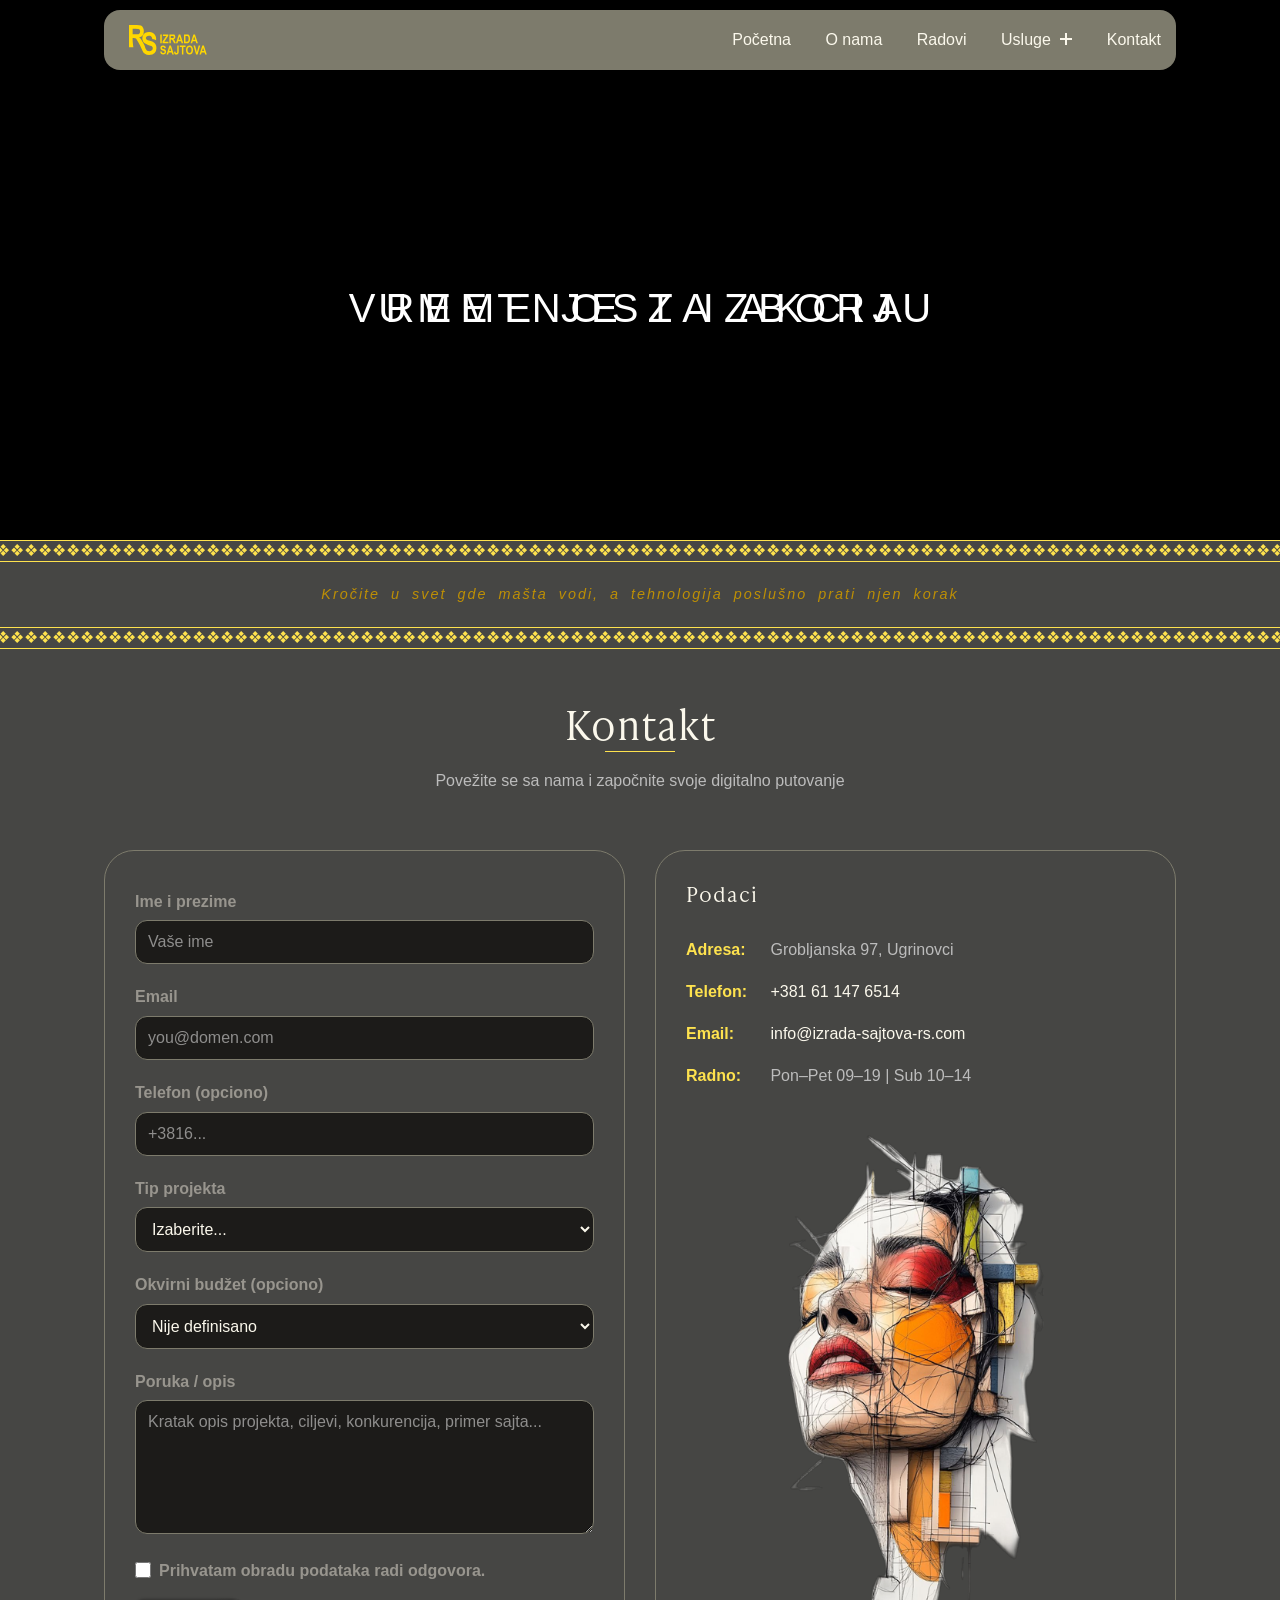
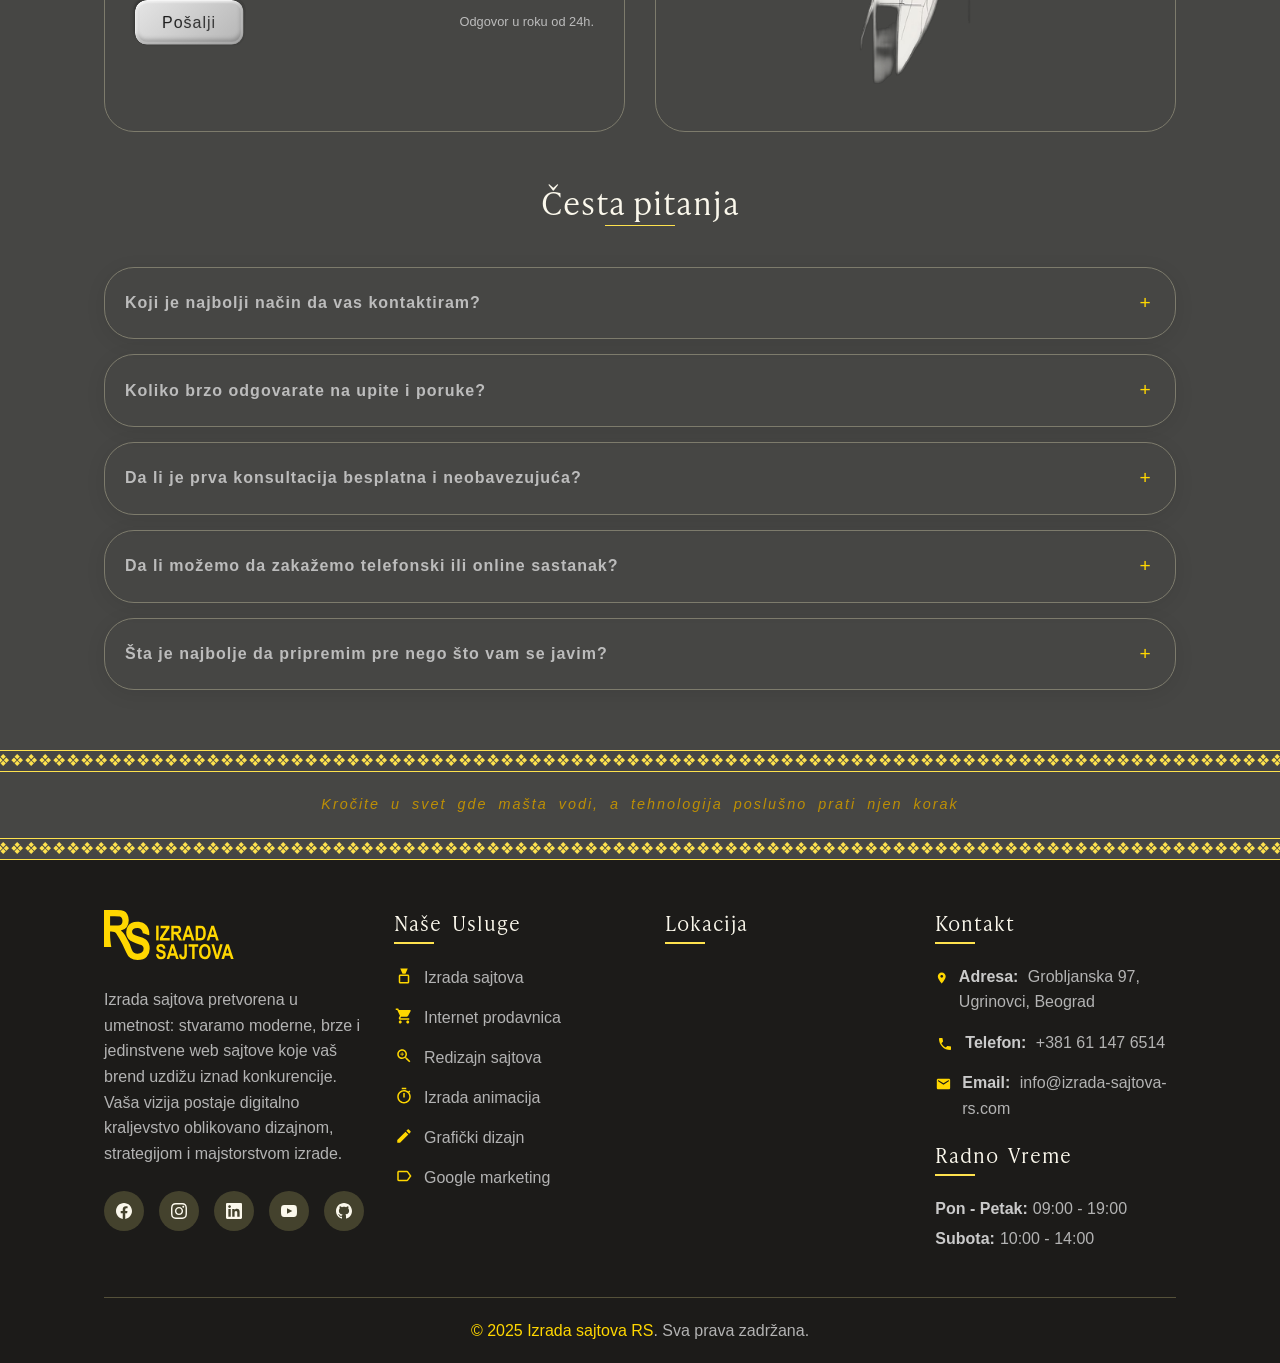
<file: kontakt.html>
<!DOCTYPE html>

<html lang="sr">
<head>
    <meta charset="UTF-8">
    <meta name="viewport" content="width=device-width, initial-scale=1.0">
    
    <!-- TITLE & DESCRIPTION -->
    <title>Kontakt – Povežite se sa nama i započnite svoje digitalno putovanje</title>
    <meta name="description" content="Stupite u kontakt sa nama i otkrijte kako vaša vizija može postati digitalna stvarnost. Tu smo da odgovorimo na sva 
    pitanja o izradi sajtova, dizajnu, prodavnicama i marketingu — svaki veliki projekat počinje jednim razgovorom.">
    <!-- KEYWORDS (opciono, ali korisno) -->
    <meta name="subject" content="Blog - izrada sajtova">
    <meta name="keywords" content="kontakt, izrada sajtova kontakt, web dizajn kontakt, kontaktirajte nas, 
    digitalna agencija kontakt, upit za izradu sajta, web usluge">
    
    <!-- CANONICAL & BASE -->
    <link rel="canonical" href="https://izrada-sajtova-rs.com/kontakt.html">
    
    <!-- THEME & COLORS -->
    <meta name="theme-color" content="#575757">
    <meta name="msapplication-TileColor" content="#575757">
    <meta name="msapplication-config" content="/browserconfig.xml">
    
    <!-- OPEN GRAPH / FACEBOOK -->
    <meta property="og:type" content="website">
    <meta property="og:url" content="https://izrada-sajtova-rs.com/kontakt.html">
    <meta property="og:title" content="Kontakt – Povežite se sa nama i započnite svoje digitalno putovanje">
    <meta property="og:description" content="Stupite u kontakt sa nama i otkrijte kako vaša vizija može postati digitalna stvarnost. Tu smo da odgovorimo na sva pitanja o izradi sajtova, 
    dizajnu, prodavnicama i marketingu — svaki veliki projekat počinje jednim razgovorom.">
    <meta property="og:image" content="https://izrada-sajtova-rs.com/images/izrada-sajtova-rs-og-1200w.jpg">
    <meta property="og:image:width" content="1200">
    <meta property="og:image:height" content="630">
    <meta property="og:locale" content="sr_RS">
    <meta property="og:site_name" content="Izrada Sajtova RS">
    
    <!-- TWITTER CARD -->
    <meta name="twitter:card" content="summary_large_image">
    <meta name="twitter:url" content="https://izrada-sajtova-rs.com/kontakt.html">
    <meta name="twitter:title" content="Kontakt – Povežite se sa nama i započnite svoje digitalno putovanje">
    <meta name="twitter:description" content="Stupite u kontakt sa nama i otkrijte kako vaša vizija može postati digitalna stvarnost. Tu smo da odgovorimo na sva pitanja o izradi sajtova, 
    dizajnu, prodavnicama i marketingu — svaki veliki projekat počinje jednim razgovorom.">
    <meta name="twitter:image" content="https://izrada-sajtova-rs.com/images/izrada-sajtova-rs-og-1200w.jpg">

    <!-- ADDITIONAL META TAGS -->
    <meta name="author" content="Izrada Sajtova RS">
    <meta name="copyright" content="Izrada Sajtova RS">
    <meta name="robots" content="index, follow, max-snippet:-1, max-image-preview:large, max-video-preview:-1">
    <meta name="googlebot" content="index, follow">
    <meta name="language" content="sr">
    <meta name="geo.region" content="RS">
    <meta name="geo.placename" content="Srbija">
    
    <!-- favicon  -->
    <link rel="icon" type="image/png" sizes="16x16" href="logo/favicon-izrada-sajtova-rs-16w.png">
    <link rel="icon" type="image/png" sizes="32x32" href="logo/favicon-izrada-sajtova-rs-32w.png">
    <link rel="shortcut icon" sizes="32x32" href="logo/favicon-izrada-sajtova-rs-32w.png">
    <link rel="apple-touch-icon" sizes="32x32" href="logo/favicon-izrada-sajtova-rs-32w.png">
    <link rel="apple-touch-icon" sizes="180x180" href="logo/favicon-izrada-sajtova-rs-180w.png">
    <link rel="icon" type="image/x-icon" href="/favicon.ico">


<link rel="stylesheet" href="css/style.css">
  <!-- JSON-LD ContactPage -->
<script type="application/ld+json">
{
  "@context": "https://schema.org",
  "@graph": [
    {
      "@type": ["LocalBusiness", "ProfessionalService"],
      "@id": "https://izrada-sajtova-rs.com/#localbusiness",
      "name": "Izrada Sajtova RS",
      "description": "Profesionalna izrada sajtova, online prodavnica, animacija, grafičkog dizajna i Google marketing kampanja u Srbiji.",
      "image": "https://izrada-sajtova-rs.com/images/logo.png",
      "telephone": "+381611476514",
      "email": " info@izrada-sajtova-rs.com",
      "url": "https://izrada-sajtova-rs.com",
      "address": {
        "@type": "PostalAddress",
        "streetAddress": "Grobljanska 97",
        "addressLocality": "Beograd",
        "postalCode": "11000",
        "addressCountry": "RS"
      },
      "geo": {
        "@type": "GeoCoordinates",
        "latitude": 44.817813,
        "longitude": 20.456897
      },
      "openingHoursSpecification": [
        {
          "@type": "OpeningHoursSpecification",
          "dayOfWeek": [
            "Monday",
            "Tuesday",
            "Wednesday",
            "Thursday",
            "Friday"
          ],
          "opens": "09:00",
          "closes": "19:00"
        },
        {
          "@type": "OpeningHoursSpecification",
          "dayOfWeek": "Saturday",
          "opens": "10:00",
          "closes": "14:00"
        }
      ],
      "priceRange": "$$",
      "areaServed": "RS",
      "sameAs": [
        "https://www.facebook.com/BobanWebMaker",
        "https://www.instagram.com/web_design_boban",
        "https://www.youtube.com/@WebDesignBoban",
        "https://www.linkedin.com/in/boban-ne%C5%A1i%C4%87"
      ]
    },
    {
      "@type": "WebSite",
      "@id": "https://izrada-sajtova-rs.com/#website",
      "name": "Izrada Sajtova RS",
      "url": "https://izrada-sajtova-rs.com",
      "description": "Izrada sajtova, online prodavnica, grafički dizajn, animacije i Google marketing za firme i preduzetnike u Srbiji.",
      "publisher": {
        "@id": "https://izrada-sajtova-rs.com/#localbusiness"
      }
    },
    {
      "@type": ["WebPage", "ContactPage"],
      "@id": "https://izrada-sajtova-rs.com/kontakt/#webpage",
      "url": "https://izrada-sajtova-rs.com/kontakt/",
      "name": "Kontakt – Izrada Sajtova RS",
      "description": "Stupite u kontakt sa nama i započnite izradu sajta, online prodavnice ili digitalne kampanje. Prva konsultacija je besplatna i neobavezujuća.",
      "isPartOf": {
        "@id": "https://izrada-sajtova-rs.com/#website"
      }
    },
    {
      "@type": "FAQPage",
      "@id": "https://izrada-sajtova-rs.com/kontakt/#faq",
      "mainEntity": [
        {
          "@type": "Question",
          "name": "Koji je najbolji način da vas kontaktiram?",
          "acceptedAnswer": {
            "@type": "Answer",
            "text": "Možete nas kontaktirati putem kontakt forme na sajtu, mejlom ili telefonom. Izaberite način koji vam je najprirodniji – svaki poziv i poruka su  pravi prvi korak ka realizaciji vaših ideja."
          }
        },
        {
          "@type": "Question",
          "name": "Koliko brzo odgovarate na upite i poruke?",
          "acceptedAnswer": {
            "@type": "Answer",
            "text": "Na većinu upita odgovaramo u roku od 24 sata tokom radnih dana. Trudimo se da nijedna poruka ne ostane u tišini i da svaki potencijalni projekat dobije pažnju kakvu zaslužuje."
          }
        },
        {
          "@type": "Question",
          "name": "Da li je prva konsultacija besplatna i neobavezujuća?",
          "acceptedAnswer": {
            "@type": "Answer",
            "text": "Da, prva konsultacija je potpuno besplatna i neobavezujuća. To je miran razgovor u kojem upoznajemo vaš posao, vaše želje i mogućnosti – bez pritiska, samo susret vaše vizije i našeg iskustva."
          }
        },
        {
          "@type": "Question",
          "name": "Da li možemo da zakažemo telefonski ili online sastanak?",
          "acceptedAnswer": {
            "@type": "Answer",
            "text": "Da, možemo organizovati telefonski poziv ili online sastanak preko Viber-a, WhatsApp-a ili Google Meet-a. Na taj način možemo detaljnije proći kroz ideje i zajedno iscrtati putanju vašeg budućeg sajta."
          }
        },
        {
          "@type": "Question",
          "name": "Šta je najbolje da pripremim pre nego što vam se javim?",
          "acceptedAnswer": {
            "@type": "Answer",
            "text": "Dovoljno je da imate osnovni opis posla, usluge, cilj sajta ili prodavnice, okvirnu ciljnu grupu i, ako je moguće, primer sajtova koji vam se dopadaju. Sve ostalo ćemo zajedno oblikovati, korak po korak."
          }
        }
      ]
    }
  ]
}
</script>
<!-- Google tag (gtag.js) -->
<script async src="https://www.googletagmanager.com/gtag/js?id=G-TLJFZZKZF5"></script>
<script>
  window.dataLayer = window.dataLayer || [];
  function gtag(){dataLayer.push(arguments);}
  gtag('js', new Date());

  gtag('config', 'G-TLJFZZKZF5');
  gtag('config', 'AW-18141607037');
</script>
<!-- Event snippet for Click to call conversion page
In your html page, add the snippet and call gtag_report_conversion when someone clicks on the chosen link or button. -->
<script>
function gtag_report_conversion(url) {
  var callback = function () {
    if (typeof(url) != 'undefined') {
      window.location = url;
    }
  };
  gtag('event', 'conversion', {
      'send_to': 'AW-18141607037/JePsCOeFsqgcEP3oy8pD',
      'event_callback': callback
  });
  return false;
}
</script>
</head>
<body>
  <header class="header">
     <div class="container">
        <div class="header-main width100-animation-izrada-sajtova">
           <div class="logo">
              <a href="index.html" class="nav-link">
                <svg xmlns="http://www.w3.org/2000/svg" viewBox="0 0 1257.06 484.91"><defs></defs><g id="Layer_2" data-name="Layer 2"><g id="Layer_1-2" data-name="Layer 1"><path class="cls-11" d="M432.79,320a92.72,92.72,0,0,0-30.38-36.85q-19.89-14.3-64.55-27.23-42.24-12-54-21.95t-11.74-24.58q0-14.85,12.94-24.83t36.86-10c9.83,0,24.3.71,36.87,11.48,16.32,14,17,34.71,17,38.58,8.21,1.86,16.91,4.16,26,7a338,338,0,0,1,37,14c.79-6,7.55-64.83-34.62-102.79-29.58-26.63-66.2-28.08-80.81-28.08q-34.43,0-57.86,11.95a87,87,0,0,0-36.75,35.37q-13.31,23.43-13.3,52.7a108,108,0,0,0,10.37,47q10.38,21.83,28,35.24t55.42,24.87q42.22,12.93,53.22,18.41t16.36,14q5.35,8.55,5.37,20.74a45.19,45.19,0,0,1-15.38,34.78q-15.39,14-42.24,14-42.27,0-57.51-41.74l-.25,0-8.9-24.24-.82-2.22.1,0L251,333.07l-23-45q-21.48-42-33.93-58.22A148.18,148.18,0,0,0,162.59,200q37.11-6.58,57.26-32.23T240,100.1q0-33.21-13.19-57T193.11,9.64Q172.61,0,124.75,0H0V357.91l70.84,1.75c-3.7-20.54-6.86-42.94-9-67a753.13,753.13,0,0,1-2.76-84.17H71.29q20.5,0,29.78,4t17.58,14.65q8.3,10.62,31.45,52.86l29,52.63h-.24l37.06,80.7q26.6,71.55,109,71.55,61,0,89.72-31.73t28.69-78.36Q443.28,342.6,432.79,320ZM103,151.37H59.08V60.55h46.39q39.78,0,48.09,2.68a34.93,34.93,0,0,1,18.56,14.28Q178.95,87.89,179,105q0,17.82-6.83,28.56t-17.83,14.29Q143.31,151.37,103,151.37Z"/><path class="cls-11" d="M505.9,294.75V151.59h23.63V294.75Z"/><path class="cls-11" d="M542,294.75V268.58l61.67-92.77H549V151.59H634.9v22.46l-64.24,96.48h66.78v24.22Z"/><path class="cls-11" d="M652.48,294.75V151.59h49.9q19.14,0,27.35,3.85t13.48,13.38q5.26,9.52,5.27,22.81,0,16.78-8.06,27.05t-22.9,12.89a59,59,0,0,1,12.6,12q5,6.5,13.57,23.29L758,294.75H729.67L712.52,263.6q-9.25-16.89-12.58-21.14a18.4,18.4,0,0,0-7-5.86Q689.21,235,681,235h-4.88v59.76Zm23.64-82.62h17.57q16.13,0,20.51-1.41a13.09,13.09,0,0,0,7.13-5.71q2.73-4.31,2.73-11.43,0-6.84-2.73-11a14,14,0,0,0-7.42-5.71q-3.33-1.08-19.24-1.07H676.12Z"/><path class="cls-11" d="M876.7,294.75H851l-10.28-32.42h-47L784,294.75h-25.2l45.71-143.16h25.11Zm-43.61-56.64L816.89,185,801,238.11Z"/><path class="cls-11" d="M889,151.59h43.21q16.39,0,24.74,3.66t15.36,12.35q7,8.7,11,22.56t4,34.47q0,18.56-4.2,32.28t-10.63,21.73A41.26,41.26,0,0,1,957,290.7q-9.13,4.05-23.47,4.05H889Zm23.63,24.22v94.72h17.77q11.43,0,16.56-2.14a20,20,0,0,0,8.39-6.49q3.27-4.33,5.42-13.71t2.15-24.68q0-15.9-2.2-25.07T953.9,184a21.79,21.79,0,0,0-11.28-6.93q-5-1.26-19.24-1.26Z"/><path class="cls-11" d="M1113.42,294.75h-25.69l-10.29-32.42h-47l-9.71,32.42H995.55l45.71-143.16h25.11Zm-43.61-56.64L1053.61,185l-15.91,53.12Z"/><path class="cls-11" d="M503.84,429.31,527,426.57Q530.9,454,552.57,454q10.74,0,16.89-5.61a18,18,0,0,0,6.16-13.91,15.32,15.32,0,0,0-2.15-8.3,15.88,15.88,0,0,0-6.54-5.61q-4.39-2.19-21.29-7.36-15.15-4.59-22.17-10a37.69,37.69,0,0,1-11.18-14.1,43.14,43.14,0,0,1-4.15-18.78,41.9,41.9,0,0,1,5.32-21.08,34.86,34.86,0,0,1,14.7-14.15q9.38-4.79,23.14-4.78,20.7,0,32.32,11.23t12.31,32.13L572.2,375q-1.56-11.52-6.74-16.11t-14.75-4.59q-9.57,0-14.74,4a12.1,12.1,0,0,0-5.18,9.93,12.42,12.42,0,0,0,4.7,9.83q4.69,4,21.59,8.78,17.86,5.18,25.82,10.89a37.1,37.1,0,0,1,12.15,14.74q4.2,9,4.2,21.92,0,18.66-11.47,31.34t-35.89,12.7Q508.72,478.43,503.84,429.31Z"/><path class="cls-11" d="M725.13,476h-25.7l-10.28-32.43h-47L632.45,476H607.26L653,332.82h25.1Zm-43.61-56.65-16.21-53.12-15.9,53.12Z"/><path class="cls-11" d="M780,332.82h23.63v90.63q0,22-4.39,32.71a35,35,0,0,1-13.13,16.5q-8.75,5.77-21.54,5.77-16.89,0-26.46-11.62t-9.67-35.06l22.36-3.13q.39,12.6,3.24,17.87,3.81,7.23,11.46,7.23,7.44,0,11-5.23T780,425.3Z"/><path class="cls-11" d="M855.21,476V357H820.34V332.82h93.27V357H878.84V476Z"/><path class="cls-11" d="M921.32,405.28q0-25.57,7.57-42.14t19.77-24.65q12.21-8.12,29.59-8.11,25.2,0,41.07,19.24t15.87,54.78q0,35.94-16.8,56.16-14.75,17.87-40,17.87-25.49,0-40.23-17.68Q921.32,440.53,921.32,405.28Zm24.41-1q0,24.7,9.39,37.06t23.28,12.35q14,0,23.18-12.26t9.19-37.64q0-24.9-8.95-36.82T978.4,355.09q-14.48,0-23.57,12T945.73,404.31Z"/><path class="cls-11" d="M1083.83,476l-42-143.17h25.68l29.74,106,28.76-106h25.19L1109.1,476Z"/><path class="cls-11" d="M1257.06,476h-25.69l-10.28-32.43h-47l-9.7,32.43h-25.2l45.71-143.17H1210Zm-43.6-56.65-16.21-53.12-15.91,53.12Z"/><path class="cls-12" d="M505.9,311.66h0Z"/></g></g></svg>
              </a>
           </div>
           <div class="open-nav-menu">
              <span></span>
           </div>
           <div class="menu-overlay">
           </div>
           <nav class="nav-menu">
             <div class="close-nav-menu">
                <span></span>
                <span></span>
             </div>
             <ul class="menu">
                <li class="menu-item menu-item-has-children">
                   <a href="index.html" data-toggle="sub-menu">Početna</a>
                </li>
                <li class="menu-item">
                   <a href="o-nama.html">O nama</a>
                </li>
                <li class="menu-item">
                   <a href="radovi.html">Radovi</a>
                </li>
                <li class="menu-item menu-item-has-children">
                   <a href="usluge.html" data-toggle="sub-menu">Usluge <i class="plus"></i></a>
                   <ul class="sub-menu">
                       <li class="menu-item"><a href="izrada-sajtova.html">Izrada sajtova</a></li>
                       <li class="menu-item"><a href="izrada-online-prodavnica.html">Izrada online prodavnica</a></li>
                       <li class="menu-item"><a href="redizain-sajtova.html">Redizajn sajta</a></li>
                       <li class="menu-item"><a href="izrada-animacija.html">Izrada animacija</a></li>
                       <li class="menu-item"><a href="graficki-dizajn.html">Grafički dizajn</a></li>
                       <li class="menu-item"><a href="google-marketing.html">Google marketing</a></li>
                   </ul>
                </li>
                <li class="menu-item">
                   <a href="kontakt.html" >Kontakt</a>
                </li>
             </ul>
           </nav>
        </div>
     </div>
  </header>
    <main>
        <section class="hero-about">
          <div class="hero-about-box">
            <span class="animated-text-izrada-sajtova-rs">UMETNOST  IZBORA</span>
            <span class="animated-text2-izrada-sajtova-rs">VREME  JE  ZA  AKCIJU</span>
          </div>
        </section>

        <section class="decoration">
            <div class="site-dekoracija3">
                &#10070;&#10070;&#10070;&#10070;&#10070;&#10070;&#10070;&#10070;&#10070;&#10070;&#10070;&#10070;&#10070;&#10070;&#10070;&#10070;&#10070;&#10070;&#10070;&#10070;&#10070;&#10070;&#10070;&#10070;&#10070;&#10070;&#10070;&#10070;&#10070;&#10070;&#10070;&#10070;&#10070;&#10070;&#10070;&#10070;&#10070;&#10070;&#10070;&#10070;&#10070;&#10070;&#10070;&#10070;&#10070;&#10070;&#10070;&#10070;&#10070;&#10070;&#10070;&#10070;&#10070;&#10070;&#10070;&#10070;&#10070;&#10070;&#10070;&#10070;&#10070;&#10070;&#10070;&#10070;&#10070;&#10070;&#10070;&#10070;&#10070;&#10070;&#10070;&#10070;&#10070;&#10070;&#10070;&#10070;&#10070;&#10070;&#10070;&#10070;&#10070;&#10070;&#10070;&#10070;&#10070;&#10070;&#10070;&#10070;&#10070;&#10070;&#10070;&#10070;&#10070;&#10070;&#10070;&#10070;&#10070;&#10070;&#10070;&#10070;&#10070;&#10070;&#10070;&#10070;&#10070;&#10070;&#10070;&#10070;&#10070;&#10070;&#10070;&#10070;&#10070;&#10070;&#10070;&#10070;&#10070;&#10070;&#10070;&#10070;&#10070;&#10070;&#10070;&#10070;&#10070;&#10070;&#10070;&#10070;&#10070;&#10070;&#10070;&#10070;&#10070;&#10070;&#10070;&#10070;&#10070;&#10070;&#10070;&#10070;&#10070;&#10070;&#10070;&#10070;&#10070;&#10070;&#10070;&#10070;&#10070;&#10070;&#10070;&#10070;&#10070;&#10070;&#10070;&#10070;&#10070;&#10070;&#10070;&#10070;&#10070;&#10070;&#10070;&#10070;&#10070;&#10070;&#10070;&#10070;&#10070;&#10070;
            </div>
            <div class="poruka">
                <h4>Kročite u svet gde mašta vodi, a tehnologija poslušno prati njen korak</h4>
            </div>
            <div class="site-dekoracija3">
                &#10070;&#10070;&#10070;&#10070;&#10070;&#10070;&#10070;&#10070;&#10070;&#10070;&#10070;&#10070;&#10070;&#10070;&#10070;&#10070;&#10070;&#10070;&#10070;&#10070;&#10070;&#10070;&#10070;&#10070;&#10070;&#10070;&#10070;&#10070;&#10070;&#10070;&#10070;&#10070;&#10070;&#10070;&#10070;&#10070;&#10070;&#10070;&#10070;&#10070;&#10070;&#10070;&#10070;&#10070;&#10070;&#10070;&#10070;&#10070;&#10070;&#10070;&#10070;&#10070;&#10070;&#10070;&#10070;&#10070;&#10070;&#10070;&#10070;&#10070;&#10070;&#10070;&#10070;&#10070;&#10070;&#10070;&#10070;&#10070;&#10070;&#10070;&#10070;&#10070;&#10070;&#10070;&#10070;&#10070;&#10070;&#10070;&#10070;&#10070;&#10070;&#10070;&#10070;&#10070;&#10070;&#10070;&#10070;&#10070;&#10070;&#10070;&#10070;&#10070;&#10070;&#10070;&#10070;&#10070;&#10070;&#10070;&#10070;&#10070;&#10070;&#10070;&#10070;&#10070;&#10070;&#10070;&#10070;&#10070;&#10070;&#10070;&#10070;&#10070;&#10070;&#10070;&#10070;&#10070;&#10070;&#10070;&#10070;&#10070;&#10070;&#10070;&#10070;&#10070;&#10070;&#10070;&#10070;&#10070;&#10070;&#10070;&#10070;&#10070;&#10070;&#10070;&#10070;&#10070;&#10070;&#10070;&#10070;&#10070;&#10070;&#10070;&#10070;&#10070;&#10070;&#10070;&#10070;&#10070;&#10070;&#10070;&#10070;&#10070;&#10070;&#10070;&#10070;&#10070;&#10070;&#10070;&#10070;&#10070;&#10070;&#10070;&#10070;&#10070;&#10070;&#10070;&#10070;&#10070;&#10070;&#10070;
            </div>
        </section>
  <!-- HERO -->
  <div class="titleH2 container center-on-mobile">
    <h1 class="pageh1">Kontakt</h1>
    <div class="gold-underlineH2"></div>
    <p>Povežite se sa nama i započnite svoje digitalno putovanje</p>
  </div>


  <section id="forma" class="container contact-section section-about-page">
    <div class="contact-grid">
      <!-- Forma -->
      <div class="contact-card">
        <form class="contact-form" method="post" action="https://formsubmit.co/bobann82@gmail.com" novalidate>
          <label for="ime">Ime i prezime</label>
          <input id="ime" name="ime" type="text" placeholder="Vaše ime" required>

          <label for="email">Email</label>
          <input id="email" name="email" type="email" placeholder="you@domen.com" required>

          <label for="telefon">Telefon (opciono)</label>
          <input id="telefon" name="telefon" type="text" placeholder="+3816...">

          <label for="tip">Tip projekta</label>
          <select id="tip" name="tip" required>
            <option value="">Izaberite...</option>
            <option value="web-sajt">Web sajt</option>
            <option value="online-prodavnica">Online prodavnica</option>
            <option value="redizajn">Redizajn</option>
            <option value="seo">Marketing</option>
            <option value="ostalo">Animacije</option>
            <option value="ostalo">Grafički dizajn</option>
          </select>

            <label for="budzet">Okvirni budžet (opciono)</label>
            <select id="budzet" name="budzet">
              <option value="">Nije definisano</option>
              <option value="do-500">Do 500€</option>
              <option value="500-1000">500–1000€</option>
              <option value="1000-3000">1000–3000€</option>
              <option value="3000plus">3000€+</option>
            </select>

          <label for="poruka">Poruka / opis</label>
          <textarea id="poruka" name="poruka" rows="6" placeholder="Kratak opis projekta, ciljevi, konkurencija, primer sajta..." required></textarea>

          <!-- Honeypot -->
          <input type="text" name="website_field" class="honeypot-field" tabindex="-1" autocomplete="off">

          <div class="privacy-checkbox">
            <input type="checkbox" id="privatnost" name="privatnost" required>
            <label for="privatnost">Prihvatam obradu podataka radi odgovora.</label>
          </div>

          <div class="form-actions">
            <button type="submit" class="button">
              <div class="button-outer"><div class="button-inner"><span>Pošalji</span></div></div>
            </button>
            <small>Odgovor u roku od 24h.</small>
          </div>
        </form>
      </div>

      <!-- Info -->
      <aside class="contact-info">
        <h3>Podaci</h3>
        <div class="info-list">
          <p class="info-item">
            <strong>Adresa:</strong> Grobljanska 97, Ugrinovci
          </p>
          <p class="info-item">
            <strong>Telefon:</strong> <a href="tel:+381611476514">+381 61 147 6514</a>
          </p>
          <p class="info-item">
            <strong>Email:</strong> <a href="mailto:info@izrada-sajtova-rs.com">info@izrada-sajtova-rs.com</a>
          </p>
          <p class="info-item">
            <strong>Radno:</strong> Pon–Pet 09–19 | Sub 10–14
          </p>
        </div>
        <!-- Preporučena dimenzija slike: 1200x800px -->
        <img src="images/izrada-sajtova-rs-kontakt.png" alt="Izrada sajtova rs">
        
      </aside>
    </div>
  </section>

  <!-- MINI FAQ -->
  <div class="titleH2 container center-on-mobile">
    <h2>Česta pitanja</h2>
    <div class="gold-underlineH2"></div>
  </div>
  <section class="container section-about-page">
    <div class="faq-grid">
          <div class="faq-item">
      <div class="faq-question">
        <h3>Koji je najbolji način da vas kontaktiram?</h3>
        <div class="faq-icon">+</div>
      </div>
      <div class="faq-answer">
        <p>Možete nas kontaktirati putem kontakt forme na sajtu, mejlom ili telefonom. Izaberite način koji vam je najprirodniji – svaki poziv i poruka su  pravi prvi korak ka realizaciji vaših ideja.</p>
      </div>
    </div>

    <div class="faq-item">
      <div class="faq-question">
        <h3>Koliko brzo odgovarate na upite i poruke?</h3>
        <div class="faq-icon">+</div>
      </div>
      <div class="faq-answer">
        <p>Na većinu upita odgovaramo u roku od 24 sata tokom radnih dana. Trudimo se da nijedna poruka ne ostane u tišini i da svaki potencijalni projekat dobije pažnju kakvu zaslužuje.</p>
      </div>
    </div>

    <div class="faq-item">
      <div class="faq-question">
        <h3>Da li je prva konsultacija besplatna i neobavezujuća?</h3>
        <div class="faq-icon">+</div>
      </div>
      <div class="faq-answer">
        <p>Da, prva konsultacija je potpuno besplatna i neobavezujuća. To je miran razgovor u kojem upoznajemo vaš posao, vaše želje i mogućnosti – bez pritiska, samo susret vaše vizije i našeg iskustva.</p>
      </div>
    </div>

    <div class="faq-item">
      <div class="faq-question">
        <h3>Da li možemo da zakažemo telefonski ili online sastanak?</h3>
        <div class="faq-icon">+</div>
      </div>
      <div class="faq-answer">
        <p>Da, možemo organizovati telefonski poziv ili online sastanak preko Viber-a, WhatsApp-a ili Google Meet-a. Na taj način možemo detaljnije proći kroz ideje i zajedno iscrtati putanju vašeg budućeg sajta.</p>
      </div>
    </div>

    <div class="faq-item">
      <div class="faq-question">
        <h3>Šta je najbolje da pripremim pre nego što vam se javim?</h3>
        <div class="faq-icon">+</div>
      </div>
      <div class="faq-answer">
        <p>Dovoljno je da imate osnovni opis posla, usluge, cilj sajta ili prodavnice, okvirnu ciljnu grupu i, ako je moguće, primer sajtova koji vam se dopadaju. Sve ostalo ćemo zajedno oblikovati, korak po korak.</p>
      </div>
    </div>
    </div>
  </section>
<section class="decoration">
            <div class="site-dekoracija3">
                &#10070;&#10070;&#10070;&#10070;&#10070;&#10070;&#10070;&#10070;&#10070;&#10070;&#10070;&#10070;&#10070;&#10070;&#10070;&#10070;&#10070;&#10070;&#10070;&#10070;&#10070;&#10070;&#10070;&#10070;&#10070;&#10070;&#10070;&#10070;&#10070;&#10070;&#10070;&#10070;&#10070;&#10070;&#10070;&#10070;&#10070;&#10070;&#10070;&#10070;&#10070;&#10070;&#10070;&#10070;&#10070;&#10070;&#10070;&#10070;&#10070;&#10070;&#10070;&#10070;&#10070;&#10070;&#10070;&#10070;&#10070;&#10070;&#10070;&#10070;&#10070;&#10070;&#10070;&#10070;&#10070;&#10070;&#10070;&#10070;&#10070;&#10070;&#10070;&#10070;&#10070;&#10070;&#10070;&#10070;&#10070;&#10070;&#10070;&#10070;&#10070;&#10070;&#10070;&#10070;&#10070;&#10070;&#10070;&#10070;&#10070;&#10070;&#10070;&#10070;&#10070;&#10070;&#10070;&#10070;&#10070;&#10070;&#10070;&#10070;&#10070;&#10070;&#10070;&#10070;&#10070;&#10070;&#10070;&#10070;&#10070;&#10070;&#10070;&#10070;&#10070;&#10070;&#10070;&#10070;&#10070;&#10070;&#10070;&#10070;&#10070;&#10070;&#10070;&#10070;&#10070;&#10070;&#10070;&#10070;&#10070;&#10070;&#10070;&#10070;&#10070;&#10070;&#10070;&#10070;&#10070;&#10070;&#10070;&#10070;&#10070;&#10070;&#10070;&#10070;&#10070;&#10070;&#10070;&#10070;&#10070;&#10070;&#10070;&#10070;&#10070;&#10070;&#10070;&#10070;&#10070;&#10070;&#10070;&#10070;&#10070;&#10070;&#10070;&#10070;&#10070;&#10070;&#10070;&#10070;&#10070;&#10070;
            </div>
            <div class="poruka">
                <h4>Kročite u svet gde mašta vodi, a tehnologija poslušno prati njen korak</h4>
            </div>
            <div class="site-dekoracija3">
                &#10070;&#10070;&#10070;&#10070;&#10070;&#10070;&#10070;&#10070;&#10070;&#10070;&#10070;&#10070;&#10070;&#10070;&#10070;&#10070;&#10070;&#10070;&#10070;&#10070;&#10070;&#10070;&#10070;&#10070;&#10070;&#10070;&#10070;&#10070;&#10070;&#10070;&#10070;&#10070;&#10070;&#10070;&#10070;&#10070;&#10070;&#10070;&#10070;&#10070;&#10070;&#10070;&#10070;&#10070;&#10070;&#10070;&#10070;&#10070;&#10070;&#10070;&#10070;&#10070;&#10070;&#10070;&#10070;&#10070;&#10070;&#10070;&#10070;&#10070;&#10070;&#10070;&#10070;&#10070;&#10070;&#10070;&#10070;&#10070;&#10070;&#10070;&#10070;&#10070;&#10070;&#10070;&#10070;&#10070;&#10070;&#10070;&#10070;&#10070;&#10070;&#10070;&#10070;&#10070;&#10070;&#10070;&#10070;&#10070;&#10070;&#10070;&#10070;&#10070;&#10070;&#10070;&#10070;&#10070;&#10070;&#10070;&#10070;&#10070;&#10070;&#10070;&#10070;&#10070;&#10070;&#10070;&#10070;&#10070;&#10070;&#10070;&#10070;&#10070;&#10070;&#10070;&#10070;&#10070;&#10070;&#10070;&#10070;&#10070;&#10070;&#10070;&#10070;&#10070;&#10070;&#10070;&#10070;&#10070;&#10070;&#10070;&#10070;&#10070;&#10070;&#10070;&#10070;&#10070;&#10070;&#10070;&#10070;&#10070;&#10070;&#10070;&#10070;&#10070;&#10070;&#10070;&#10070;&#10070;&#10070;&#10070;&#10070;&#10070;&#10070;&#10070;&#10070;&#10070;&#10070;&#10070;&#10070;&#10070;&#10070;&#10070;&#10070;&#10070;&#10070;&#10070;&#10070;&#10070;&#10070;&#10070;
            </div>
    </section>
    <footer>
        <div class="container">
            <div class="footer-content">
                <div class="footer-column">
                    <div class="footer-logo">
                        <svg xmlns="http://www.w3.org/2000/svg" viewBox="0 0 1257.06 484.91"><defs><style>.cls-11,.cls-12{fill:gold;}.cls-12{stroke:gold;stroke-miterlimit:10;stroke-width:8px;}</style></defs><g id="Layer_2" data-name="Layer 2"><g id="Layer_1-2" data-name="Layer 1"><path class="cls-11" d="M432.79,320a92.72,92.72,0,0,0-30.38-36.85q-19.89-14.3-64.55-27.23-42.24-12-54-21.95t-11.74-24.58q0-14.85,12.94-24.83t36.86-10c9.83,0,24.3.71,36.87,11.48,16.32,14,17,34.71,17,38.58,8.21,1.86,16.91,4.16,26,7a338,338,0,0,1,37,14c.79-6,7.55-64.83-34.62-102.79-29.58-26.63-66.2-28.08-80.81-28.08q-34.43,0-57.86,11.95a87,87,0,0,0-36.75,35.37q-13.31,23.43-13.3,52.7a108,108,0,0,0,10.37,47q10.38,21.83,28,35.24t55.42,24.87q42.22,12.93,53.22,18.41t16.36,14q5.35,8.55,5.37,20.74a45.19,45.19,0,0,1-15.38,34.78q-15.39,14-42.24,14-42.27,0-57.51-41.74l-.25,0-8.9-24.24-.82-2.22.1,0L251,333.07l-23-45q-21.48-42-33.93-58.22A148.18,148.18,0,0,0,162.59,200q37.11-6.58,57.26-32.23T240,100.1q0-33.21-13.19-57T193.11,9.64Q172.61,0,124.75,0H0V357.91l70.84,1.75c-3.7-20.54-6.86-42.94-9-67a753.13,753.13,0,0,1-2.76-84.17H71.29q20.5,0,29.78,4t17.58,14.65q8.3,10.62,31.45,52.86l29,52.63h-.24l37.06,80.7q26.6,71.55,109,71.55,61,0,89.72-31.73t28.69-78.36Q443.28,342.6,432.79,320ZM103,151.37H59.08V60.55h46.39q39.78,0,48.09,2.68a34.93,34.93,0,0,1,18.56,14.28Q178.95,87.89,179,105q0,17.82-6.83,28.56t-17.83,14.29Q143.31,151.37,103,151.37Z"/><path class="cls-11" d="M505.9,294.75V151.59h23.63V294.75Z"/><path class="cls-11" d="M542,294.75V268.58l61.67-92.77H549V151.59H634.9v22.46l-64.24,96.48h66.78v24.22Z"/><path class="cls-11" d="M652.48,294.75V151.59h49.9q19.14,0,27.35,3.85t13.48,13.38q5.26,9.52,5.27,22.81,0,16.78-8.06,27.05t-22.9,12.89a59,59,0,0,1,12.6,12q5,6.5,13.57,23.29L758,294.75H729.67L712.52,263.6q-9.25-16.89-12.58-21.14a18.4,18.4,0,0,0-7-5.86Q689.21,235,681,235h-4.88v59.76Zm23.64-82.62h17.57q16.13,0,20.51-1.41a13.09,13.09,0,0,0,7.13-5.71q2.73-4.31,2.73-11.43,0-6.84-2.73-11a14,14,0,0,0-7.42-5.71q-3.33-1.08-19.24-1.07H676.12Z"/><path class="cls-11" d="M876.7,294.75H851l-10.28-32.42h-47L784,294.75h-25.2l45.71-143.16h25.11Zm-43.61-56.64L816.89,185,801,238.11Z"/><path class="cls-11" d="M889,151.59h43.21q16.39,0,24.74,3.66t15.36,12.35q7,8.7,11,22.56t4,34.47q0,18.56-4.2,32.28t-10.63,21.73A41.26,41.26,0,0,1,957,290.7q-9.13,4.05-23.47,4.05H889Zm23.63,24.22v94.72h17.77q11.43,0,16.56-2.14a20,20,0,0,0,8.39-6.49q3.27-4.33,5.42-13.71t2.15-24.68q0-15.9-2.2-25.07T953.9,184a21.79,21.79,0,0,0-11.28-6.93q-5-1.26-19.24-1.26Z"/><path class="cls-11" d="M1113.42,294.75h-25.69l-10.29-32.42h-47l-9.71,32.42H995.55l45.71-143.16h25.11Zm-43.61-56.64L1053.61,185l-15.91,53.12Z"/><path class="cls-11" d="M503.84,429.31,527,426.57Q530.9,454,552.57,454q10.74,0,16.89-5.61a18,18,0,0,0,6.16-13.91,15.32,15.32,0,0,0-2.15-8.3,15.88,15.88,0,0,0-6.54-5.61q-4.39-2.19-21.29-7.36-15.15-4.59-22.17-10a37.69,37.69,0,0,1-11.18-14.1,43.14,43.14,0,0,1-4.15-18.78,41.9,41.9,0,0,1,5.32-21.08,34.86,34.86,0,0,1,14.7-14.15q9.38-4.79,23.14-4.78,20.7,0,32.32,11.23t12.31,32.13L572.2,375q-1.56-11.52-6.74-16.11t-14.75-4.59q-9.57,0-14.74,4a12.1,12.1,0,0,0-5.18,9.93,12.42,12.42,0,0,0,4.7,9.83q4.69,4,21.59,8.78,17.86,5.18,25.82,10.89a37.1,37.1,0,0,1,12.15,14.74q4.2,9,4.2,21.92,0,18.66-11.47,31.34t-35.89,12.7Q508.72,478.43,503.84,429.31Z"/><path class="cls-11" d="M725.13,476h-25.7l-10.28-32.43h-47L632.45,476H607.26L653,332.82h25.1Zm-43.61-56.65-16.21-53.12-15.9,53.12Z"/><path class="cls-11" d="M780,332.82h23.63v90.63q0,22-4.39,32.71a35,35,0,0,1-13.13,16.5q-8.75,5.77-21.54,5.77-16.89,0-26.46-11.62t-9.67-35.06l22.36-3.13q.39,12.6,3.24,17.87,3.81,7.23,11.46,7.23,7.44,0,11-5.23T780,425.3Z"/><path class="cls-11" d="M855.21,476V357H820.34V332.82h93.27V357H878.84V476Z"/><path class="cls-11" d="M921.32,405.28q0-25.57,7.57-42.14t19.77-24.65q12.21-8.12,29.59-8.11,25.2,0,41.07,19.24t15.87,54.78q0,35.94-16.8,56.16-14.75,17.87-40,17.87-25.49,0-40.23-17.68Q921.32,440.53,921.32,405.28Zm24.41-1q0,24.7,9.39,37.06t23.28,12.35q14,0,23.18-12.26t9.19-37.64q0-24.9-8.95-36.82T978.4,355.09q-14.48,0-23.57,12T945.73,404.31Z"/><path class="cls-11" d="M1083.83,476l-42-143.17h25.68l29.74,106,28.76-106h25.19L1109.1,476Z"/><path class="cls-11" d="M1257.06,476h-25.69l-10.28-32.43h-47l-9.7,32.43h-25.2l45.71-143.17H1210Zm-43.6-56.65-16.21-53.12-15.91,53.12Z"/><path class="cls-12" d="M505.9,311.66h0Z"/></g></g></svg>
                    </div>
                    <p class="footer-description" data-description="Ukratko o izradi sajtova RS" title="Izrada sajtova RS">
                        Izrada sajtova pretvorena u umetnost: stvaramo moderne, brze i jedinstvene web sajtove koje vaš brend uzdižu iznad konkurencije. 
                        Vaša vizija postaje digitalno kraljevstvo oblikovano dizajnom, strategijom i majstorstvom izrade.
                    </p>
                    <div class="social-icons">
                        <a href="https://www.facebook.com/BobanWebMaker" target="_blank" title="Facebook - Izrada sajtova RS" aria-label="Posetite naš Facebook profil" rel="noopener noreferrer" data-description="Izrada sajtova RS - Facebook profil">
                            <svg class="social-icon" width="16" height="16" viewBox="0 0 24 24" fill="currentColor" aria-hidden="true" focusable="false">
                                <path d="M24 12.073c0-6.627-5.373-12-12-12s-12 5.373-12 12c0 5.99 4.388 10.954 10.125 11.854v-8.385H7.078v-3.47h3.047V9.43c0-3.007 1.792-4.669 4.533-4.669 1.312 0 2.686.235 2.686.235v2.953H15.83c-1.491 0-1.956.925-1.956 1.874v2.25h3.328l-.532 3.47h-2.796v8.385C19.612 23.027 24 18.062 24 12.073z"/>
                            </svg>
                        </a>
                        <a href="https://www.instagram.com/web_design_boban" target="_blank" title="Instagram - Izrada sajtova RS" aria-label="Posetite naš Instagram profil" rel="noopener noreferrer" data-description="Izrada sajtova RS - Instagram profil">
                            <svg class="social-icon" width="16" height="16" viewBox="0 0 24 24" fill="currentColor" aria-hidden="true" focusable="false">
                                <path d="M12 2.163c3.204 0 3.584.012 4.85.07 3.252.148 4.771 1.691 4.919 4.919.058 1.265.069 1.645.069 4.849 0 3.205-.012 3.584-.069 4.849-.149 3.225-1.664 4.771-4.919 4.919-1.266.058-1.644.07-4.85.07-3.204 0-3.584-.012-4.849-.07-3.26-.149-4.771-1.699-4.919-4.92-.058-1.265-.07-1.644-.07-4.849 0-3.204.013-3.583.07-4.849.149-3.227 1.664-4.771 4.919-4.919 1.266-.057 1.645-.069 4.849-.069zm0-2.163c-3.259 0-3.667.014-4.947.072-4.358.2-6.78 2.618-6.98 6.98-.059 1.281-.073 1.689-.073 4.948 0 3.259.014 3.668.072 4.948.2 4.358 2.618 6.78 6.98 6.98 1.281.058 1.689.072 4.948.072 3.259 0 3.668-.014 4.948-.072 4.354-.2 6.782-2.618 6.979-6.98.059-1.28.073-1.689.073-4.948 0-3.259-.014-3.667-.072-4.947-.196-4.354-2.617-6.78-6.979-6.98-1.281-.059-1.69-.073-4.949-.073zm0 5.838c-3.403 0-6.162 2.759-6.162 6.162s2.759 6.163 6.162 6.163 6.162-2.759 6.162-6.163c0-3.403-2.759-6.162-6.162-6.162zm0 10.162c-2.209 0-4-1.79-4-4 0-2.209 1.791-4 4-4s4 1.791 4 4c0 2.21-1.791 4-4 4zm6.406-11.845c-.796 0-1.441.645-1.441 1.44s.645 1.44 1.441 1.44c.795 0 1.439-.645 1.439-1.44s-.644-1.44-1.439-1.44z"/>
                            </svg>
                        </a>
                        <a href="https://www.linkedin.com/in/boban-ne%C5%A1i%C4%87" target="_blank" title="LinkedIn - Izrada sajtova RS" aria-label="Posetite naš LinkedIn profil" rel="noopener noreferrer" data-description="Izrada sajtova RS - LinkedIn profil">
                            <svg class="social-icon" width="16" height="16" viewBox="0 0 24 24" fill="currentColor" aria-hidden="true" focusable="false">
                                <path d="M20.447 20.452h-3.554v-5.569c0-1.328-.027-3.037-1.852-3.037-1.853 0-2.136 1.445-2.136 2.939v5.667H9.351V9h3.414v1.561h.046c.477-.9 1.637-1.85 3.37-1.85 3.601 0 4.267 2.37 4.267 5.455v6.286zM5.337 7.433c-1.144 0-2.063-.926-2.063-2.065 0-1.138.92-2.063 2.063-2.063 1.14 0 2.064.925 2.064 2.063 0 1.139-.925 2.065-2.064 2.065zm1.782 13.019H3.555V9h3.564v11.452zM22.225 0H1.771C.792 0 0 .774 0 1.729v20.542C0 23.227.792 24 1.771 24h20.451C23.2 24 24 23.227 24 22.271V1.729C24 .774 23.2 0 22.222 0h.003z"/>
                            </svg>
                        </a>
                        <a href="https://www.youtube.com/@WebDesignBoban" target="_blank" title="YouTube - Izrada sajtova RS" aria-label="Posetite naš YouTube kanal" rel="noopener noreferrer" data-description="Izrada sajtova RS - YouTube profil">
                            <svg class="social-icon" width="16" height="16" viewBox="0 0 24 24" fill="currentColor" aria-hidden="true" focusable="false">
                                <path d="M19.615 3.184c-3.604-.246-11.631-.245-15.23 0-3.897.266-4.356 2.62-4.385 8.816.029 6.185.484 8.549 4.385 8.816 3.6.245 11.626.246 15.23 0 3.897-.266 4.356-2.62 4.385-8.816-.029-6.185-.484-8.549-4.385-8.816zm-10.615 12.816v-8l8 3.993-8 4.007z"/>
                            </svg>
                        </a>
                        <a href="https://github.com/bobanwebmaker" target="_blank" title="GitHub - Izrada sajtova RS" aria-label="Posetite naš GitHub profil" rel="noopener noreferrer" data-description="Izrada sajtova RS - GitHub profil">
                            <svg class="social-icon" width="16" height="16" viewBox="0 0 24 24" fill="currentColor" aria-hidden="true" focusable="false">
                                <path d="M12 0c-6.626 0-12 5.373-12 12 0 5.302 3.438 9.8 8.207 11.387.599.111.793-.261.793-.577v-2.234c-3.338.726-4.033-1.416-4.033-1.416-.546-1.387-1.333-1.756-1.333-1.756-1.089-.745.083-.729.083-.729 1.205.084 1.839 1.237 1.839 1.237 1.07 1.834 2.807 1.304 3.492.997.107-.775.418-1.305.762-1.604-2.665-.305-5.467-1.334-5.467-5.931 0-1.311.469-2.381 1.236-3.221-.124-.303-.535-1.524.117-3.176 0 0 1.008-.322 3.301 1.23.957-.266 1.983-.399 3.003-.404 1.02.005 2.047.138 3.006.404 2.291-1.552 3.297-1.23 3.297-1.23.653 1.653.242 2.874.118 3.176.77.84 1.235 1.911 1.235 3.221 0 4.609-2.807 5.624-5.479 5.921.43.372.823 1.102.823 2.222v3.293c0 .319.192.694.801.576 4.765-1.589 8.199-6.086 8.199-11.386 0-6.627-5.373-12-12-12z"/>
                            </svg>
                        </a>
                    </div>
                </div>
                <div class="footer-column">
                    <h4>Naše Usluge</h4>
                    <div class="footer-services">
                        <ul class="services-list">
                            <li>
                                <a href="izrada-sajtova.html" data-description="Izrada sajtova RS - usluga: izrada sajtova">
                                    <svg class="service-icon" width="18" height="18" viewBox="0 0 24 24" fill="currentColor">
                                        <path d="m7 2l3 7h4l3-7H7zm0 8c-1.1 0-2 .9-2 2v8c0 1.1.9 2 2 2h10c1.1 0 2-.9 2-2v-8c0-1.1-.9-2-2-2H7zm10 2v8H7v-8h10z"/>
                                    </svg>
                                    Izrada sajtova
                                </a>
                            </li>
                            <li>
                                <a href="izrada-online-prodavnica.html" data-description="Izrada sajtova RS - usluga: izrada prodavnica">
                                    <svg class="service-icon" width="18" height="18" viewBox="0 0 24 24" fill="currentColor">
                                        <path d="M7 18c-1.1 0-1.99.9-1.99 2S5.9 22 7 22s2-.9 2-2-.9-2-2-2zM1 2v2h2l3.6 7.59-1.35 2.45c-.16.28-.25.61-.25.96 0 1.1.9 2 2 2h12v-2H7.42c-.14 0-.25-.11-.25-.25l.03-.12.9-1.63h7.45c.75 0 1.41-.41 1.75-1.03l3.58-6.49c.08-.14.12-.31.12-.48 0-.55-.45-1-1-1H5.21l-.94-2H1zm16 16c-1.1 0-1.99.9-1.99 2s.89 2 1.99 2 2-.9 2-2-.9-2-2-2z"/>
                                    </svg>
                                    Internet prodavnica
                                </a>
                            </li>
                            <li>
                                <a href="redizain-sajtova.html" data-description="Izrada sajtova RS - usluga: Redizajn sajtova">
                                    <svg class="service-icon" width="18" height="18" viewBox="0 0 24 24" fill="currentColor">
                                        <path d="M15.5 14h-.79l-.28-.27C15.41 12.59 16 11.11 16 9.5 16 5.91 13.09 3 9.5 3S3 5.91 3 9.5 5.91 16 9.5 16c1.61 0 3.09-.59 4.23-1.57l.27.28v.79l5 4.99L20.49 19l-4.99-5zm-6 0C7.01 14 5 11.99 5 9.5S7.01 5 9.5 5 14 7.01 14 9.5 11.99 14 9.5 14z"/>
                                        <path d="M12 10h-2v2H9v-2H7V9h2V7h1v2h2v1z"/>
                                    </svg>
                                    Redizajn sajtova
                                </a>
                            </li>
                            <li>
                                <a href="izrada-animacija.html" data-description="Izrada sajtova RS - usluga: izrada animacija">
                                    <svg class="service-icon" width="18" height="18" viewBox="0 0 24 24" fill="currentColor">
                                        <path d="M15 1H9v2h6V1zm-4 13h2V8h-2v6zm8.03-6.61l1.42-1.42c-.43-.51-.9-.99-1.41-1.41l-1.42 1.42C16.07 4.74 14.12 4 12 4c-4.97 0-9 4.03-9 9s4.02 9 9 9 9-4.03 9-9c0-2.12-.74-4.07-1.97-5.61zM12 20c-3.87 0-7-3.13-7-7s3.13-7 7-7 7 3.13 7 7-3.13 7-7 7z"/>
                                    </svg>
                                    Izrada animacija
                                </a>
                            </li>
                            <li>
                                <a href="graficki-dizajn.html" data-description="Izrada sajtova RS - usluga: Grafički dizajn">
                                    <svg class="service-icon" width="18" height="18" viewBox="0 0 24 24" fill="currentColor">
                                        <path d="M3 17.25V21h3.75L17.81 9.94l-3.75-3.75L3 17.25zM20.71 7.04c.39-.39.39-1.02 0-1.41l-2.34-2.34c-.39-.39-1.02-.39-1.41 0l-1.83 1.83 3.75 3.75 1.83-1.83z"/>
                                    </svg>
                                    Grafički dizajn
                                </a>
                            </li>
                            <li>
                                <a href="google-marketing.html" data-description="Izrada sajtova RS - usluga: Google marketing">
                                    <svg class="service-icon" width="18" height="18" viewBox="0 0 24 24" fill="currentColor">
                                        <path d="M17.63 5.84C17.27 5.33 16.67 5 16 5L5 5.01C3.9 5.01 3 5.9 3 7v10c0 1.1.9 1.99 2 1.99L16 19c.67 0 1.27-.33 1.63-.84L22 12l-4.37-6.16zM16 17H5V7h11l3.55 5L16 17z"/>
                                    </svg>
                                    Google marketing
                                </a>
                            </li>
                        </ul>
                    </div>
                </div>
                <div class="footer-column">
                    <h4>Lokacija</h4>
                    <div class="footer-map">
                        <iframe title="Lokacija firme za izradu sajtova - Izrada sajtova RS" data-description="Lokacija firme za izradu sajtova - Izrada sajtova RS" src="https://www.google.com/maps/embed?pb=!1m18!1m12!1m3!1d181102.09061018072!2d20.304029730598383!3d44.82715416401004!2m3!1f0!2f0!3f0!3m2!1i1024!2i768!4f13.1!3m3!1m2!1s0x475a5cef3eb4327d%3A0xea2f2c38a17d639d!2z0JPRgNC-0LHRmdCw0L3RgdC60LAgOTcsIFVncmlub3ZjaSwgU2VyYmlh!5e0!3m2!1sen!2s!4v1741621341998!5m2!1sen!2s" allowfullscreen="" loading="lazy" referrerpolicy="no-referrer-when-downgrade"></iframe>
                    </div>
                 </div>
                <div class="footer-column">
                    <h4>Kontakt</h4>
                    <div class="footer-contact" title="Adresa - Izrada sajtova RS">
                        <p>
                            <svg class="contact-icon" width="16" height="16" viewBox="0 0 24 24" fill="currentColor">
                                <path d="M12 2C8.13 2 5 5.13 5 9c0 5.25 7 13 7 13s7-7.75 7-13c0-3.87-3.13-7-7-7zm0 9.5c-1.38 0-2.5-1.12-2.5-2.5s1.12-2.5 2.5-2.5 2.5 1.12 2.5 2.5-1.12 2.5-2.5 2.5z"/>
                            </svg>
                            <span data-description="Izrada sajtova RS - Adresa firme za izradu sajtova"><strong>Adresa:</strong> Grobljanska 97, Ugrinovci, Beograd</span>
                        </p>
                        <p>
                            <svg class="contact-icon" width="16" height="16" viewBox="0 0 24 24" fill="currentColor">
                                <path d="M6.62 10.79c1.44 2.83 3.76 5.14 6.59 6.59l2.2-2.2c.27-.27.67-.36 1.02-.24 1.12.37 2.33.57 3.57.57.55 0 1 .45 1 1V20c0 .55-.45 1-1 1-9.39 0-17-7.61-17-17 0-.55.45-1 1-1h3.5c.55 0 1 .45 1 1 0 1.25.2 2.45.57 3.57.11.35.03.74-.25 1.02l-2.2 2.2z"/>
                            </svg>
                            <a href="tel:+381611476514" title="Telefon - Izrada sajtova RS" data-description="Izrada sajtova RS - Telefon firme za izradu sajtova" class="pozivi trackcall" onclick="return gtag_report_conversion(this.href);"><strong>Telefon:</strong> +381 61 147 6514</a>
                        </p>
                        <p>
                            <svg class="contact-icon" width="16" height="16" viewBox="0 0 24 24" fill="currentColor">
                                <path d="M20 4H4c-1.1 0-1.99.9-1.99 2L2 18c0 1.1.9 2 2 2h16c1.1 0 2-.9 2-2V6c0-1.1-.9-2-2-2zm0 4l-8 5-8-5V6l8 5 8-5v2z"/>
                            </svg>
                            <a href="mailto:info@izrada-sajtova-rs.com" title="Email - Izrada sajtova RS" aria-label="Pošaljite nam email na info@izrada-sajtova-rs.com" data-description="Izrada sajtova RS - Email firme za izradu sajtova" class="trackMail"><strong>Email:</strong> info@izrada-sajtova-rs.com</a>
                        </p>
                        
                        <div class="working-hours" title="Radno vreme - Izrada sajtova RS" data-description="Izrada sajtova RS - Radno vreme firme za izradu sajtova">
                            <h4>Radno Vreme</h4>
                            <p><strong>Pon - Petak: </strong> 09:00 - 19:00</p>
                            <p><strong>Subota: </strong> 10:00 - 14:00</p>
                        </div>
                    </div>
                </div>
            </div>
            
            <div class="footer-bottom">
                <p><span class="gold">&copy; 2025 Izrada sajtova RS</span>. Sva prava zadržana.</p>
            </div>
        </div>
    </footer>
        <a href="tel:+381611476514" class="call-button pozivi trackcall" onclick="return gtag_report_conversion(this.href);" aria-label="Pozovite nas" title="Pozovi za izradu sajtova" data-description="Izrada sajtova RS - Telefon firme za izradu sajtova">
            <span class="call-icon" aria-hidden="true">
                
                <svg xmlns="http://www.w3.org/2000/svg" viewBox="0 0 24 24" width="24" height="24">
                    <path d="M6.62 10.79a15.053 15.053 0 006.59 6.59l1.98-1.98a1.003 1.003 0 011.01-.24c1.12.37 2.33.57 3.6.57.55 0 1 .45 1 1V21a1 1 0 01-1 1C11.85 22 2 12.15 2 3a1 1 0 011-1h3.5a1 1 0 011 1c0 1.27.2 2.48.57 3.6.11.34.03.72-.24 1.01l-1.98 1.98z"/>
                </svg>
            </span>
        </a>

        <button class="music-toggle" aria-label="Uključi/isključi muziku" title="Zamisli život u ritmu muzike za ples" data-description="Izrada sajtova RS - muzika na sajtu">
            <span class="music-icon" aria-hidden="true">
     
                <svg class="sound-waves" xmlns="http://www.w3.org/2000/svg" 
                    width="24" height="24" viewBox="0 0 64 64">
                <g fill="#857f6e">
                    <rect x="4" y="24" width="4" height="16" rx="2">
                    <animate attributeName="height" values="8;28;8" dur="0.9s" repeatCount="indefinite" />
                    <animate attributeName="y"      values="28;18;28" dur="0.9s" repeatCount="indefinite" />
                    </rect>

                    <rect x="14" y="18" width="4" height="28" rx="2">
                    <animate attributeName="height" values="16;40;16" dur="0.8s" repeatCount="indefinite" begin="0.1s"/>
                    <animate attributeName="y"      values="24;12;24" dur="0.8s" repeatCount="indefinite" begin="0.1s"/>
                    </rect>

                    <rect x="24" y="20" width="4" height="24" rx="2">
                    <animate attributeName="height" values="12;36;12" dur="0.75s" repeatCount="indefinite" begin="0.2s"/>
                    <animate attributeName="y"      values="26;14;26" dur="0.75s" repeatCount="indefinite" begin="0.2s"/>
                    </rect>

                    <rect x="34" y="14" width="4" height="36" rx="2">
                    <animate attributeName="height" values="20;48;20" dur="0.7s" repeatCount="indefinite" begin="0.15s"/>
                    <animate attributeName="y"      values="22;8;22"  dur="0.7s" repeatCount="indefinite" begin="0.15s"/>
                    </rect>

                    <rect x="44" y="20" width="4" height="24" rx="2">
                    <animate attributeName="height" values="12;36;12" dur="0.78s" repeatCount="indefinite" begin="0.25s"/>
                    <animate attributeName="y"      values="26;14;26" dur="0.78s" repeatCount="indefinite" begin="0.25s"/>
                    </rect>

                    <rect x="54" y="24" width="4" height="16" rx="2">
                    <animate attributeName="height" values="8;28;8" dur="0.85s" repeatCount="indefinite" begin="0.05s"/>
                    <animate attributeName="y"      values="28;18;28" dur="0.85s" repeatCount="indefinite" begin="0.05s"/>
                    </rect>
                </g>
                </svg>


            </span>
        </button>

       <script>
          
     
  //NAV BAR
(() =>{
 
  const openNavMenu = document.querySelector(".open-nav-menu"),
  closeNavMenu = document.querySelector(".close-nav-menu"),
  navMenu = document.querySelector(".nav-menu"),
  menuOverlay = document.querySelector(".menu-overlay"),
  mediaSize = 991;

  openNavMenu.addEventListener("click", toggleNav);
  closeNavMenu.addEventListener("click", toggleNav);

  menuOverlay.addEventListener("click", toggleNav);

  function toggleNav() {
  	navMenu.classList.toggle("open");
  	menuOverlay.classList.toggle("active");
  	document.body.classList.toggle("hidden-scrolling");
        document.documentElement.classList.toggle("hidden-scrolling");
  }

  navMenu.addEventListener("click", (event) =>{
      if(event.target.hasAttribute("data-toggle") && 
      	window.innerWidth <= mediaSize){

      	event.preventDefault();
      	const menuItemHasChildren = event.target.parentElement;
       
        if(menuItemHasChildren.classList.contains("active")){
        	collapseSubMenu();
        }
        else{
        
          if(navMenu.querySelector(".menu-item-has-children.active")){
        	collapseSubMenu();
          }
         
          menuItemHasChildren.classList.add("active");
          const subMenu = menuItemHasChildren.querySelector(".sub-menu");
          subMenu.style.maxHeight = subMenu.scrollHeight + "px";
        }
      }
  });
  function collapseSubMenu(){
  	navMenu.querySelector(".menu-item-has-children.active .sub-menu")
  	.removeAttribute("style");
  	navMenu.querySelector(".menu-item-has-children.active")
  	.classList.remove("active");
  }
  function resizeFix(){
  	 
  	 if(navMenu.classList.contains("open")){
  	 	toggleNav();
  	 }
  	
  	 if(navMenu.querySelector(".menu-item-has-children.active")){
        	collapseSubMenu();
     }
  }

  window.addEventListener("resize", function(){
     if(this.innerWidth > mediaSize){
     	resizeFix();
     }
  });

})();
//END NAV BAR
//ANIMATIONS ON SCROLL
const observerOptions = {
    threshold: 0.1,
    rootMargin: '0px 0px -50px 0px'
};

const observer = new IntersectionObserver((entries) => {
    entries.forEach(entry => {
        if (entry.isIntersecting) {
            entry.target.classList.add('active');
        }
    });
}, observerOptions);

document.querySelectorAll(`
    .shrinkImg-animation-izrada-sajtova,
    .goUp1-animation-izrada-sajta,
    .goUp-animation-izrada-sajtova,
    .text-line-animation
`).forEach(el => observer.observe(el));

window.addEventListener('load', () => {
    document.querySelectorAll(`
        .slideLeft-animation-izrada-sajtova,
        .width100-animation-izrada-sajtova,
        .revealText-animation-izrada-sajtova,
        .revealTextDelay-animation-izrada-sajtova,
        .opacity-animation-izrada-sajtova,
        .zoomIn-animation-izrada-sajtova
    `).forEach(el => {
        setTimeout(() => el.classList.add('active'), 100);
    });
});
//END ANIMATIONS ON SCROLL

  //  FQA

    const faqItems = document.querySelectorAll('.faq-item');
    
    faqItems.forEach(item => {
        const question = item.querySelector('.faq-question');
        
        question.addEventListener('click', () => {
            faqItems.forEach(otherItem => {
                if (otherItem !== item) {
                    otherItem.classList.remove('active');
                }
            });
            
            item.classList.toggle('active');
        });
    });

//  END FQA

// Lazy loading za slike
document.addEventListener('DOMContentLoaded', () => {
    const imageObserver = new IntersectionObserver((entries, observer) => {
        entries.forEach(entry => {
            if (entry.isIntersecting) {
                const img = entry.target;
                img.src = img.dataset.src;
                img.classList.add('loaded');
                observer.unobserve(img);
            }
        });
    });

    document.querySelectorAll('img[data-src]').forEach(img => {
        imageObserver.observe(img);
    });
});

// Debounce za scroll events
function debounce(func, wait) {
    let timeout;
    return function executedFunction(...args) {
        clearTimeout(timeout);
        timeout = setTimeout(() => func.apply(this, args), wait);
    };
}

            // SPIRAL TEXT ANIMATION
            const span = document.querySelector(".animated-text-izrada-sajtova-rs");
            const textContent = span.textContent;

            span.textContent = "";

            textContent.split("").map((letter, index) => {
              const spanForLetter = document.createElement("span");

              spanForLetter.textContent = letter;

              const totalDuration = 4000; 
              const totalLetters = textContent.length;
              const delay = `${index * (totalDuration / totalLetters)-20000}ms`;

              spanForLetter.style.animationDelay = delay;
              span.appendChild(spanForLetter);
            });


            const span2 = document.querySelector(".animated-text2-izrada-sajtova-rs");
            const textContent2 = span2.textContent;

            span2.textContent = "";

            textContent2.split("").map((letter, index) => {
              const spanForLetter2 = document.createElement("span");

              spanForLetter2.textContent = letter;

              const totalDuration = 4000;
              const totalLetters = textContent2.length;
              const delay = `${index * (totalDuration / totalLetters) + 2200 -20000}ms`;
              
              spanForLetter2.style.animationDelay = delay;
              span2.appendChild(spanForLetter2);
            });
// MUSCI
const musicToggle = document.querySelector(".music-toggle")
  let audio = null
  let isPlaying = false
    let hasAudioLoaded = false
    const audioSrc = "mp3/restaurantmusic.mp3"

  if (musicToggle) {
    audio = document.createElement("audio")
        audio.preload = "none"
    audio.loop = true

    musicToggle.addEventListener("click", () => {
      if (isPlaying) {
        audio.pause()
        musicToggle.querySelector(".music-icon").innerHTML = `<svg class="sound-waves" xmlns="http://www.w3.org/2000/svg" width="24" height="24" viewBox="0 0 64 64">
    <g fill="#857f6e">
        <rect x="4" y="24" width="4" height="16" rx="2">
            <animate attributeName="height" values="8;28;8" dur="0.9s" repeatCount="indefinite" />
            <animate attributeName="y"      values="28;18;28" dur="0.9s" repeatCount="indefinite" />
        </rect>

        <rect x="14" y="18" width="4" height="28" rx="2">
            <animate attributeName="height" values="16;40;16" dur="0.8s" repeatCount="indefinite" begin="0.1s"/>
            <animate attributeName="y"      values="24;12;24" dur="0.8s" repeatCount="indefinite" begin="0.1s"/>
        </rect>

        <rect x="24" y="20" width="4" height="24" rx="2">
            <animate attributeName="height" values="12;36;12" dur="0.75s" repeatCount="indefinite" begin="0.2s"/>
            <animate attributeName="y"      values="26;14;26" dur="0.75s" repeatCount="indefinite" begin="0.2s"/>
        </rect>

        <rect x="34" y="14" width="4" height="36" rx="2">
            <animate attributeName="height" values="20;48;20" dur="0.7s" repeatCount="indefinite" begin="0.15s"/>
            <animate attributeName="y"      values="22;8;22"  dur="0.7s" repeatCount="indefinite" begin="0.15s"/>
        </rect>

        <rect x="44" y="20" width="4" height="24" rx="2">
            <animate attributeName="height" values="12;36;12" dur="0.78s" repeatCount="indefinite" begin="0.25s"/>
            <animate attributeName="y"      values="26;14;26" dur="0.78s" repeatCount="indefinite" begin="0.25s"/>
        </rect>

        <rect x="54" y="24" width="4" height="16" rx="2">
            <animate attributeName="height" values="8;28;8" dur="0.85s" repeatCount="indefinite" begin="0.05s"/>
            <animate attributeName="y"      values="28;18;28" dur="0.85s" repeatCount="indefinite" begin="0.05s"/>
        </rect>
    </g>
</svg>`;
      } else {
                if (!hasAudioLoaded) {
                    audio.src = audioSrc
                    audio.load()
                    hasAudioLoaded = true
                }
        audio.play()
        musicToggle.querySelector(".music-icon").innerHTML = 
        `<svg class="sound-waves" xmlns="http://www.w3.org/2000/svg" width="24" height="24" viewBox="0 0 64 64">
    <g fill="#bd8f05">
        <rect x="4" y="24" width="4" height="16" rx="2">
            <animate attributeName="height" values="8;28;8" dur="0.9s" repeatCount="indefinite" />
            <animate attributeName="y"      values="28;18;28" dur="0.9s" repeatCount="indefinite" />
        </rect>

        <rect x="14" y="18" width="4" height="28" rx="2">
            <animate attributeName="height" values="16;40;16" dur="0.8s" repeatCount="indefinite" begin="0.1s"/>
            <animate attributeName="y"      values="24;12;24" dur="0.8s" repeatCount="indefinite" begin="0.1s"/>
        </rect>

        <rect x="24" y="20" width="4" height="24" rx="2">
            <animate attributeName="height" values="12;36;12" dur="0.75s" repeatCount="indefinite" begin="0.2s"/>
            <animate attributeName="y"      values="26;14;26" dur="0.75s" repeatCount="indefinite" begin="0.2s"/>
        </rect>

        <rect x="34" y="14" width="4" height="36" rx="2">
            <animate attributeName="height" values="20;48;20" dur="0.7s" repeatCount="indefinite" begin="0.15s"/>
            <animate attributeName="y"      values="22;8;22"  dur="0.7s" repeatCount="indefinite" begin="0.15s"/>
        </rect>

        <rect x="44" y="20" width="4" height="24" rx="2">
            <animate attributeName="height" values="12;36;12" dur="0.78s" repeatCount="indefinite" begin="0.25s"/>
            <animate attributeName="y"      values="26;14;26" dur="0.78s" repeatCount="indefinite" begin="0.25s"/>
        </rect>

        <rect x="54" y="24" width="4" height="16" rx="2">
            <animate attributeName="height" values="8;28;8" dur="0.85s" repeatCount="indefinite" begin="0.05s"/>
            <animate attributeName="y"      values="28;18;28" dur="0.85s" repeatCount="indefinite" begin="0.05s"/>
        </rect>
    </g>
</svg>`;
      }
      isPlaying = !isPlaying
    })
  }
  // END MUSCI
  // HIDE BUTTONS
  const callButton = document.querySelector(".call-button");
const musicButton = document.querySelector(".music-toggle");

window.addEventListener("scroll", () => {
    if (window.scrollY > 500) {
        callButton?.classList.add("show");
        musicButton?.classList.add("show");
    } else {
        callButton?.classList.remove("show");
        musicButton?.classList.remove("show");
    }
});

  // END HIDE BUTTONS

    </script>
</body>
</html>
</file>
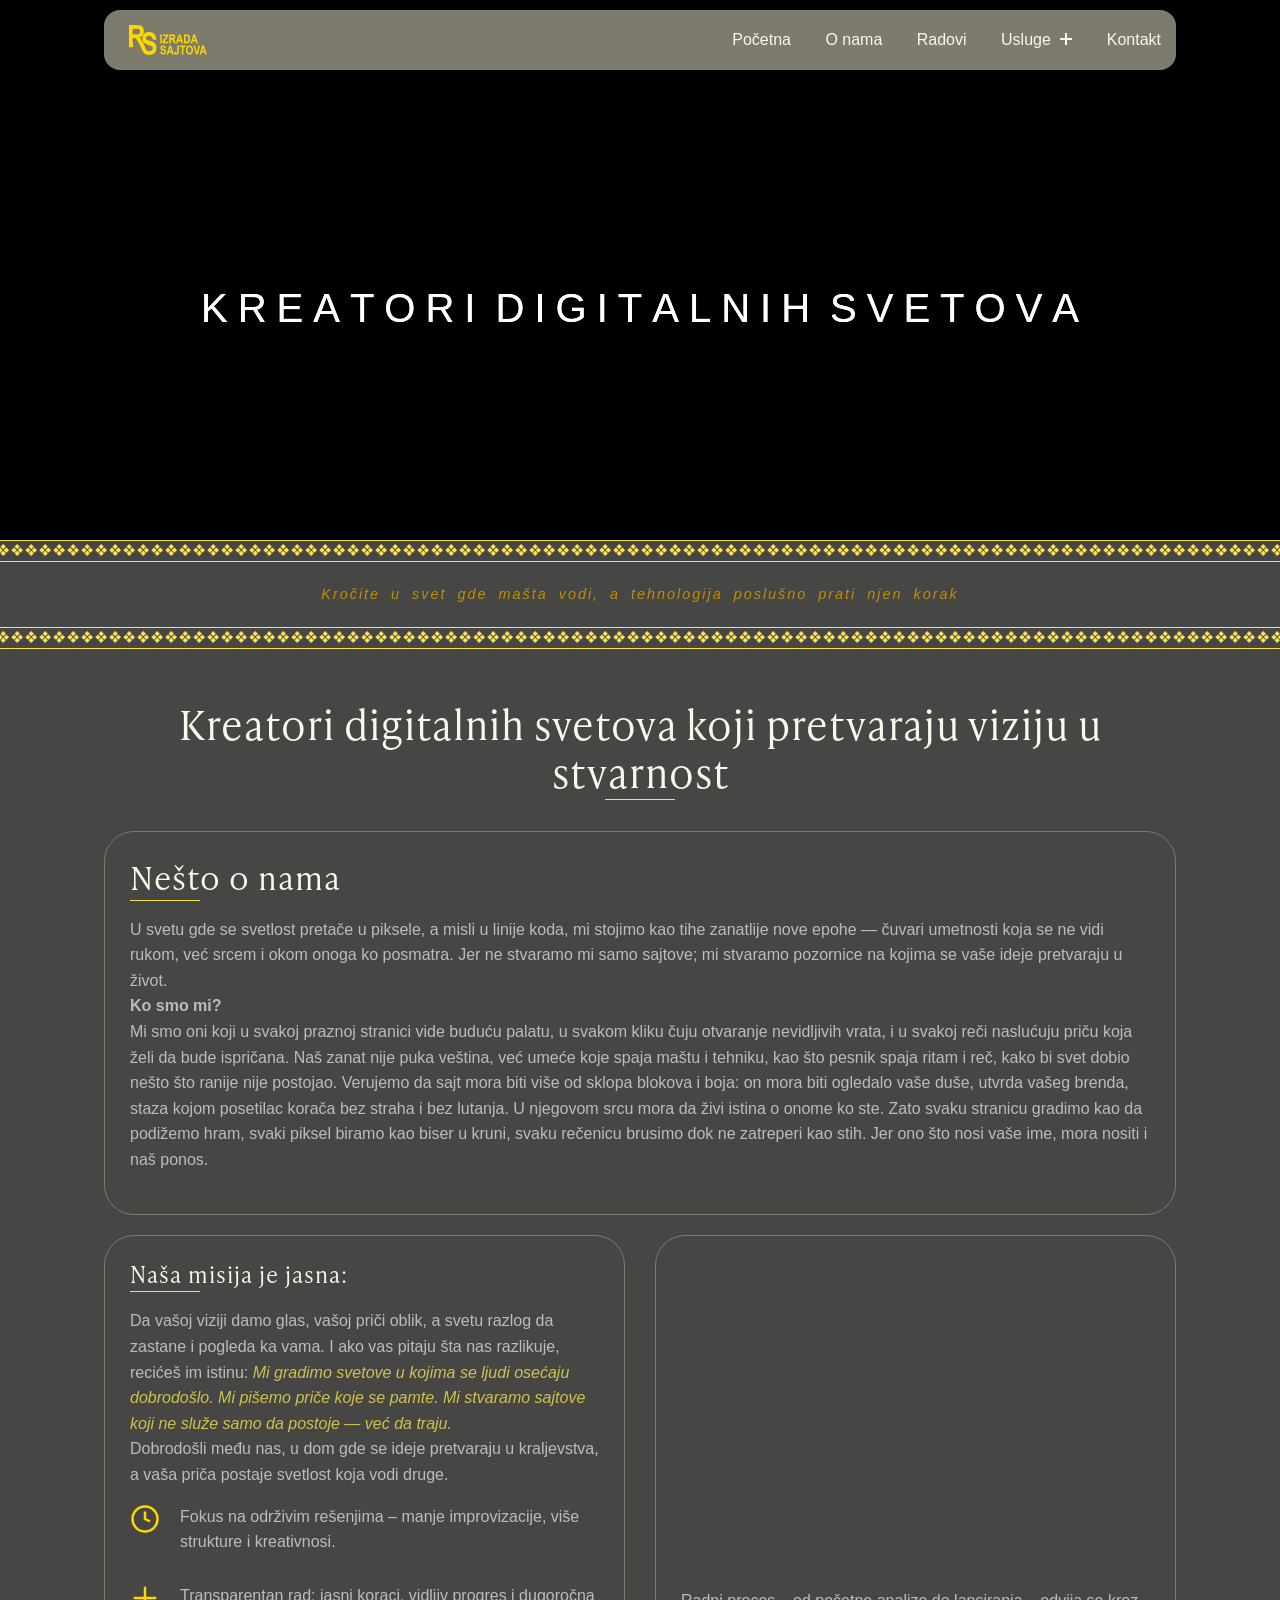
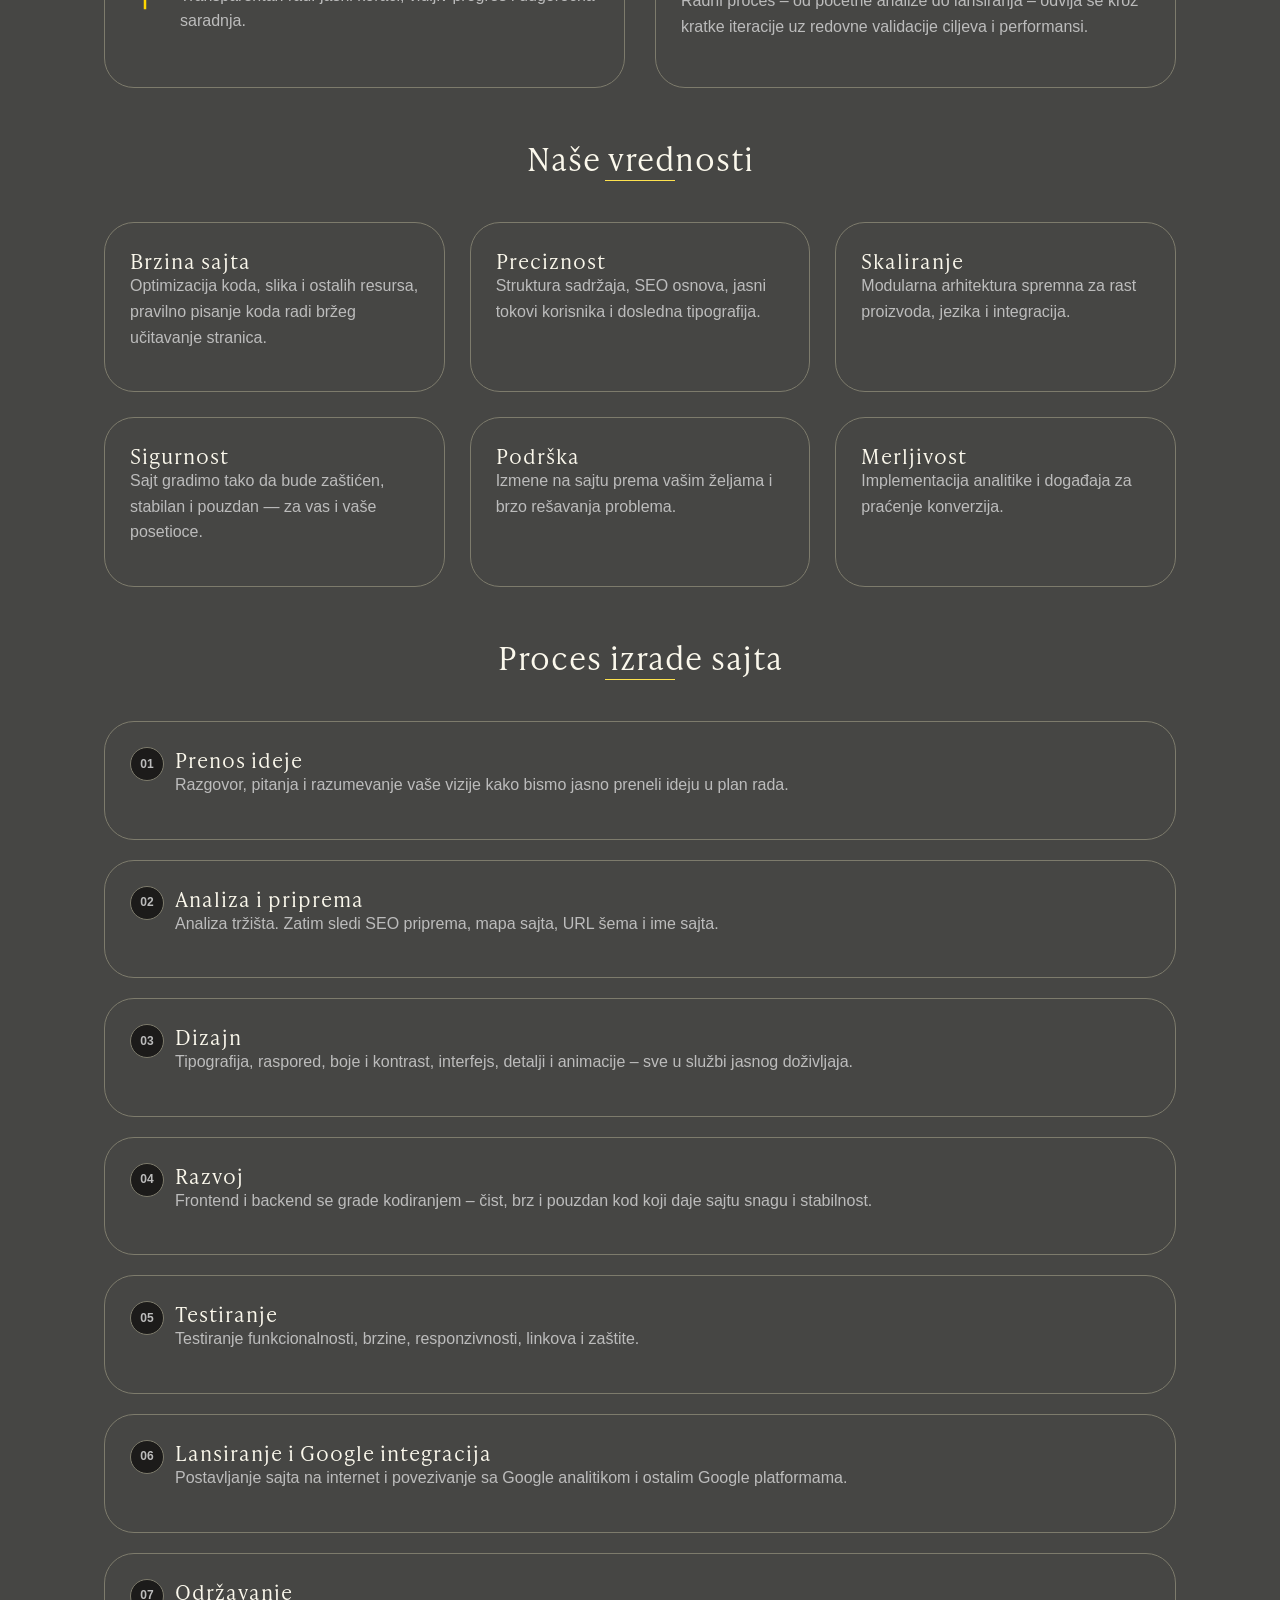
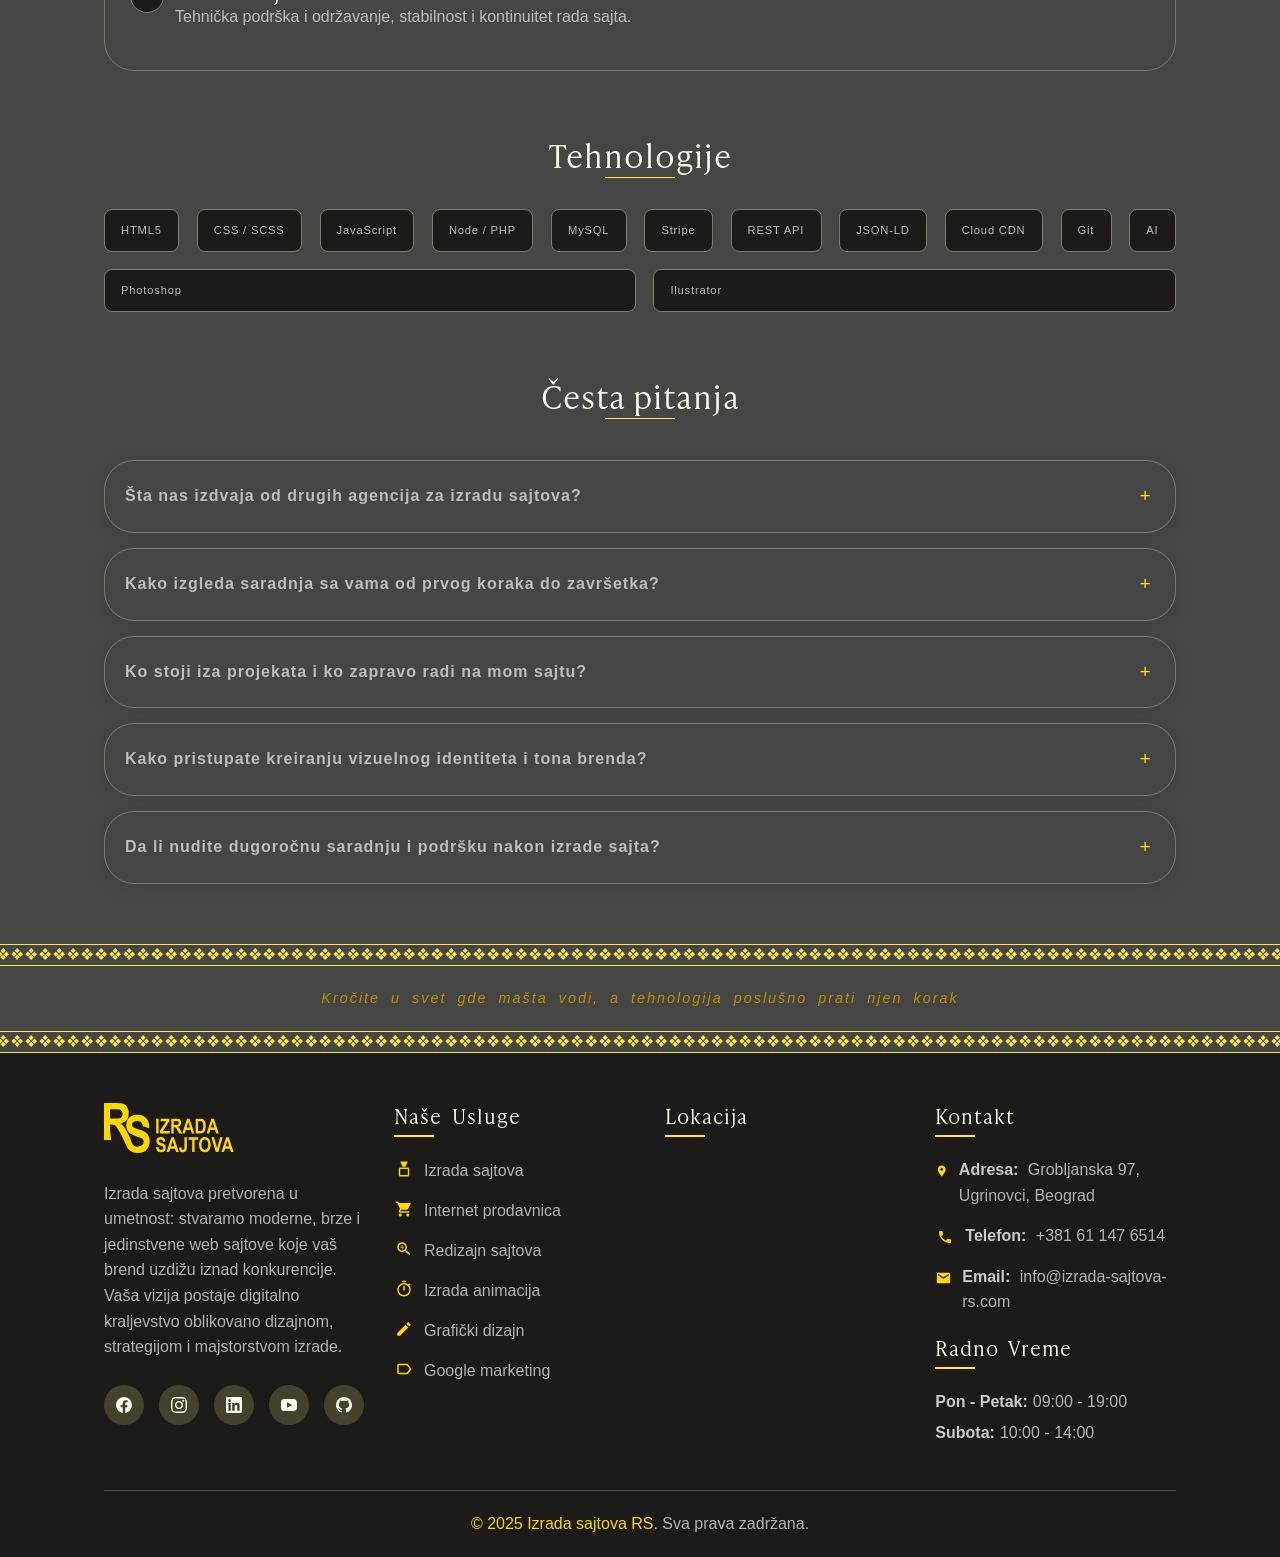
<file: o-nama.html>
<!DOCTYPE html>

<html lang="sr">
<head>
    <meta charset="UTF-8">
    <meta name="viewport" content="width=device-width, initial-scale=1.0">
    
    <!-- TITLE & DESCRIPTION -->
    <title>O nama – kreatori digitalnih svetova koji pretvaraju viziju u stvarnost</title>
    <meta name="description" content="Upoznajte tim koji izradu sajtova pretvara u umetnost. Na stranici O nama 
    saznajte ko smo, kako radimo i zašto stvaramo digitalne svetove koji pričaju priče vašeg brenda.">
    <!-- KEYWORDS (opciono, ali korisno) -->
    <meta name="subject" content="O nama - izrada sajtova">
    <meta name="keywords" content="o nama, digitalna agencija, izrada sajtova, web dizajn tim, 
    kreativni studio, razvoj web stranica, digitalna umetnost">
    
    <!-- CANONICAL & BASE -->
    <link rel="canonical" href="https://izrada-sajtova-rs.com/o-nama.html">
    
    <!-- THEME & COLORS -->
    <meta name="theme-color" content="#575757">
    <meta name="msapplication-TileColor" content="#575757">
    <meta name="msapplication-config" content="/browserconfig.xml">
    
    <!-- OPEN GRAPH / FACEBOOK -->
    <meta property="og:type" content="website">
    <meta property="og:url" content="https://izrada-sajtova-rs.com/o-nama.html">
    <meta property="og:title" content="O nama – kreatori digitalnih svetova koji pretvaraju viziju u stvarnost">
    <meta property="og:description" content="Upoznajte tim koji izradu sajtova pretvara u umetnost. Na stranici O nama 
    saznajte ko smo, kako radimo i zašto stvaramo digitalne svetove koji pričaju priče vašeg brenda.">
    <meta property="og:image" content="https://izrada-sajtova-rs.com/images/izrada-sajtova-rs-og-1200w.jpg">
    <meta property="og:image:width" content="1200">
    <meta property="og:image:height" content="630">
    <meta property="og:locale" content="sr_RS">
    <meta property="og:site_name" content="Izrada Sajtova RS">
    
    <!-- TWITTER CARD -->
    <meta name="twitter:card" content="summary_large_image">
    <meta name="twitter:url" content="https://izrada-sajtova-rs.com/o-nama.html">
    <meta name="twitter:title" content="O nama – kreatori digitalnih svetova koji pretvaraju viziju u stvarnost">
    <meta name="twitter:description" content="Upoznajte tim koji izradu sajtova pretvara u umetnost. Na stranici O nama saznajte ko smo, 
    kako radimo i zašto stvaramo digitalne svetove koji pričaju priče vašeg brenda.">
    <meta name="twitter:image" content="https://izrada-sajtova-rs.com/images/izrada-sajtova-rs-og-1200w.jpg">

    <!-- ADDITIONAL META TAGS -->
    <meta name="author" content="Izrada Sajtova RS">
    <meta name="copyright" content="Izrada Sajtova RS">
    <meta name="robots" content="index, follow, max-snippet:-1, max-image-preview:large, max-video-preview:-1">
    <meta name="googlebot" content="index, follow">
    <meta name="language" content="sr">
    <meta name="geo.region" content="RS">
    <meta name="geo.placename" content="Srbija">
    

    
    <!-- favicon  -->
    <link rel="icon" type="image/png" sizes="16x16" href="logo/favicon-izrada-sajtova-rs-16w.png">
    <link rel="icon" type="image/png" sizes="32x32" href="logo/favicon-izrada-sajtova-rs-32w.png">
    <link rel="shortcut icon" sizes="32x32" href="logo/favicon-izrada-sajtova-rs-32w.png">
    <link rel="apple-touch-icon" sizes="32x32" href="logo/favicon-izrada-sajtova-rs-32w.png">
    <link rel="apple-touch-icon" sizes="180x180" href="logo/favicon-izrada-sajtova-rs-180w.png">
    <link rel="icon" type="image/x-icon" href="/favicon.ico">
<link rel="stylesheet" href="css/style.css">
    <!-- SCHEMA.ORG STRUCTURED DATA -->
    <script type="application/ld+json">
{
  "@context": "https://schema.org",
  "@graph": [
    {
      "@type": ["LocalBusiness", "ProfessionalService"],
      "@id": "https://izrada-sajtova-rs.com/#localbusiness",
      "name": "Izrada Sajtova RS",
      "description": "Profesionalna izrada sajtova u Srbiji. Moderni web sajtovi, SEO optimizacija, brzo učitavanje i prilagođen dizajn. Besplatna konsultacija za izradu vašeg web sajta.",
      "image": "https://izrada-sajtova-rs.com/images/logo.png",
      "telephone": "+381611476514",
      "email": " info@izrada-sajtova-rs.com",
      "url": "https://izrada-sajtova-rs.com",
      "address": {
        "@type": "PostalAddress",
        "streetAddress": "Grobljanska 97",
        "addressLocality": "Beograd",
        "postalCode": "11000",
        "addressCountry": "RS"
      },
      "geo": {
        "@type": "GeoCoordinates",
        "latitude": 44.817813,
        "longitude": 20.456897
      },
      "openingHoursSpecification": [
        {
          "@type": "OpeningHoursSpecification",
          "dayOfWeek": [
            "Monday",
            "Tuesday",
            "Wednesday",
            "Thursday",
            "Friday"
          ],
          "opens": "09:00",
          "closes": "19:00"
        },
        {
          "@type": "OpeningHoursSpecification",
          "dayOfWeek": "Saturday",
          "opens": "10:00",
          "closes": "14:00"
        }
      ],
      "priceRange": "$$",
      "areaServed": "RS",
      "sameAs": [
        "https://www.facebook.com/BobanWebMaker",
        "https://www.instagram.com/web_design_boban",
        "https://www.youtube.com/@WebDesignBoban",
        "https://www.linkedin.com/in/boban-ne%C5%A1i%C4%87"
      ]
    },
    {
      "@type": "WebSite",
      "@id": "https://izrada-sajtova-rs.com/#website",
      "name": "Izrada Sajtova RS",
      "url": "https://izrada-sajtova-rs.com",
      "description": "Profesionalna izrada sajtova u Srbiji. Moderni web sajtovi, SEO optimizacija, brzo učitavanje i prilagođen dizajn za firme i preduzetnike u Srbiji.",
      "publisher": {
        "@id": "https://izrada-sajtova-rs.com/#localbusiness"
      },
      "potentialAction": {
        "@type": "SearchAction",
        "target": {
          "@type": "EntryPoint",
          "urlTemplate": "https://izrada-sajtova-rs.com/search?q={search_term_string}"
        },
        "query-input": "required name=search_term_string"
      }
    },
    {
      "@type": "Service",
      "@id": "https://izrada-sajtova-rs.com/#service",
      "name": "Izrada Web Sajtova",
      "description": "Kompletna izrada web sajtova – od jednostavnih prezentacionih sajtova do kompleksnih online prodavnica i naprednih web rešenja.",
      "provider": {
        "@id": "https://izrada-sajtova-rs.com/#localbusiness"
      },
      "areaServed": "RS",
      "serviceType": "Web Development",
      "hasOfferCatalog": {
        "@type": "OfferCatalog",
        "name": "Usluge Izrade Sajtova",
        "itemListElement": [
          {
            "@type": "Offer",
            "itemOffered": {
              "@type": "Service",
              "name": "Izrada sajtova",
              "description": "Profesionalni prezentacioni sajtovi za firme, brendove i freelancere."
            }
          },
          {
            "@type": "Offer",
            "itemOffered": {
              "@type": "Service",
              "name": "Izrada online prodavnica",
              "description": "Kompletne online prodavnice sa korpom, plaćanjem i sistemima za poručivanje."
            }
          },
          {
            "@type": "Offer",
            "itemOffered": {
              "@type": "Service",
              "name": "Izrada animacija",
              "description": "Animacije za logotipe, banere, prezentacije i promotivne kampanje."
            }
          },
          {
            "@type": "Offer",
            "itemOffered": {
              "@type": "Service",
              "name": "Redizajn sajtova",
              "description": "Potpuni vizuelni i funkcionalni preporod postojećih sajtova."
            }
          },
          {
            "@type": "Offer",
            "itemOffered": {
              "@type": "Service",
              "name": "Grafički dizajn",
              "description": "Logo dizajn, vizuelni identitet i grafička rešenja za digital i štampu."
            }
          },
          {
            "@type": "Offer",
            "itemOffered": {
              "@type": "Service",
              "name": "Google marketing",
              "description": "Kreiranje i vođenje Google Ads kampanja za veću vidljivost i konverzije."
            }
          }
        ]
      }
    },
       {
  "@context": "https://schema.org",
  "@type": "FAQPage",
  "mainEntity": [

    {
      "@type": "Question",
      "name": "Šta nas izdvaja od drugih agencija za izradu sajtova?",
      "acceptedAnswer": {
        "@type": "Answer",
        "text": "Ne oslanjamo se samo na tehniku, već na umetnost. Svaki projekat posmatramo kao pozornicu vašeg brenda i gradimo ga sa pažnjom, kao što bi stari majstor oblikovao svoje remek-delo. Naš pristup spaja estetiku, strategiju i čistu posvećenost kvalitetu."
      }
    },

    {
      "@type": "Question",
      "name": "Kako izgleda saradnja sa vama od prvog koraka do završetka?",
      "acceptedAnswer": {
        "@type": "Answer",
        "text": "Sve počinje razgovorom — susretom vizije i znanja. Nakon toga oblikujemo plan, kreiramo dizajn, gradimo funkcionalnosti i vodimo vas kroz proces tako da svaka faza bude jasna, mirna i predvidljiva, kao put vođen sigurnom rukom."
      }
    },

    {
      "@type": "Question",
      "name": "Ko stoji iza projekata i ko radi na mom sajtu?",
      "acceptedAnswer": {
        "@type": "Answer",
        "text": "Iza svakog projekta stoji mali, ali posvećen tim koji radi srcem, ne samo rukama. Umetnici dizajna, majstori koda i stratezi marketinga zajedno grade jedinstvene digitalne svetove, pažljivo oblikovane za vaše potrebe."
      }
    },

    {
      "@type": "Question",
      "name": "Kako pristupate kreiranju vizuelnog identiteta i tona brenda?",
      "acceptedAnswer": {
        "@type": "Answer",
        "text": "Na vizuelni identitet gledamo kao na šansu da vaš brend dobije lice koje će svet pamtiti. Analiziramo vašu priču, vrednosti i ciljeve — a zatim kroz boje, forme i reči oblikujemo izraz koji će odjeknuti u dušama vaše publike."
      }
    },

    {
      "@type": "Question",
      "name": "Da li nudite dugoročnu saradnju i podršku nakon izrade sajta?",
      "acceptedAnswer": {
        "@type": "Answer",
        "text": "Da — verujemo da sajt živi i raste. Nudimo dugotrajnu podršku, konsultacije, savete. Kada vas jednom uvedemo u digitalno kraljevstvo, ne napuštamo vas: stojimo uz vas kao saveznik na duge staze."
      }
    }

  ]
}
    ]
}
</script>
<!-- Google tag (gtag.js) -->
<script async src="https://www.googletagmanager.com/gtag/js?id=G-TLJFZZKZF5"></script>
<script>
  window.dataLayer = window.dataLayer || [];
  function gtag(){dataLayer.push(arguments);}
  gtag('js', new Date());

  gtag('config', 'G-TLJFZZKZF5');
  gtag('config', 'AW-18141607037');
</script>
<!-- Event snippet for Click to call conversion page
In your html page, add the snippet and call gtag_report_conversion when someone clicks on the chosen link or button. -->
<script>
function gtag_report_conversion(url) {
  var callback = function () {
    if (typeof(url) != 'undefined') {
      window.location = url;
    }
  };
  gtag('event', 'conversion', {
      'send_to': 'AW-18141607037/JePsCOeFsqgcEP3oy8pD',
      'event_callback': callback
  });
  return false;
}
</script>
</head>
<body>
  <header class="header">
     <div class="container">
        <div class="header-main width100-animation-izrada-sajtova">
           <div class="logo">
              <a href="index.html" class="nav-link">
                <svg xmlns="http://www.w3.org/2000/svg" viewBox="0 0 1257.06 484.91"><defs></defs><g id="Layer_2" data-name="Layer 2"><g id="Layer_1-2" data-name="Layer 1"><path class="cls-11" d="M432.79,320a92.72,92.72,0,0,0-30.38-36.85q-19.89-14.3-64.55-27.23-42.24-12-54-21.95t-11.74-24.58q0-14.85,12.94-24.83t36.86-10c9.83,0,24.3.71,36.87,11.48,16.32,14,17,34.71,17,38.58,8.21,1.86,16.91,4.16,26,7a338,338,0,0,1,37,14c.79-6,7.55-64.83-34.62-102.79-29.58-26.63-66.2-28.08-80.81-28.08q-34.43,0-57.86,11.95a87,87,0,0,0-36.75,35.37q-13.31,23.43-13.3,52.7a108,108,0,0,0,10.37,47q10.38,21.83,28,35.24t55.42,24.87q42.22,12.93,53.22,18.41t16.36,14q5.35,8.55,5.37,20.74a45.19,45.19,0,0,1-15.38,34.78q-15.39,14-42.24,14-42.27,0-57.51-41.74l-.25,0-8.9-24.24-.82-2.22.1,0L251,333.07l-23-45q-21.48-42-33.93-58.22A148.18,148.18,0,0,0,162.59,200q37.11-6.58,57.26-32.23T240,100.1q0-33.21-13.19-57T193.11,9.64Q172.61,0,124.75,0H0V357.91l70.84,1.75c-3.7-20.54-6.86-42.94-9-67a753.13,753.13,0,0,1-2.76-84.17H71.29q20.5,0,29.78,4t17.58,14.65q8.3,10.62,31.45,52.86l29,52.63h-.24l37.06,80.7q26.6,71.55,109,71.55,61,0,89.72-31.73t28.69-78.36Q443.28,342.6,432.79,320ZM103,151.37H59.08V60.55h46.39q39.78,0,48.09,2.68a34.93,34.93,0,0,1,18.56,14.28Q178.95,87.89,179,105q0,17.82-6.83,28.56t-17.83,14.29Q143.31,151.37,103,151.37Z"/><path class="cls-11" d="M505.9,294.75V151.59h23.63V294.75Z"/><path class="cls-11" d="M542,294.75V268.58l61.67-92.77H549V151.59H634.9v22.46l-64.24,96.48h66.78v24.22Z"/><path class="cls-11" d="M652.48,294.75V151.59h49.9q19.14,0,27.35,3.85t13.48,13.38q5.26,9.52,5.27,22.81,0,16.78-8.06,27.05t-22.9,12.89a59,59,0,0,1,12.6,12q5,6.5,13.57,23.29L758,294.75H729.67L712.52,263.6q-9.25-16.89-12.58-21.14a18.4,18.4,0,0,0-7-5.86Q689.21,235,681,235h-4.88v59.76Zm23.64-82.62h17.57q16.13,0,20.51-1.41a13.09,13.09,0,0,0,7.13-5.71q2.73-4.31,2.73-11.43,0-6.84-2.73-11a14,14,0,0,0-7.42-5.71q-3.33-1.08-19.24-1.07H676.12Z"/><path class="cls-11" d="M876.7,294.75H851l-10.28-32.42h-47L784,294.75h-25.2l45.71-143.16h25.11Zm-43.61-56.64L816.89,185,801,238.11Z"/><path class="cls-11" d="M889,151.59h43.21q16.39,0,24.74,3.66t15.36,12.35q7,8.7,11,22.56t4,34.47q0,18.56-4.2,32.28t-10.63,21.73A41.26,41.26,0,0,1,957,290.7q-9.13,4.05-23.47,4.05H889Zm23.63,24.22v94.72h17.77q11.43,0,16.56-2.14a20,20,0,0,0,8.39-6.49q3.27-4.33,5.42-13.71t2.15-24.68q0-15.9-2.2-25.07T953.9,184a21.79,21.79,0,0,0-11.28-6.93q-5-1.26-19.24-1.26Z"/><path class="cls-11" d="M1113.42,294.75h-25.69l-10.29-32.42h-47l-9.71,32.42H995.55l45.71-143.16h25.11Zm-43.61-56.64L1053.61,185l-15.91,53.12Z"/><path class="cls-11" d="M503.84,429.31,527,426.57Q530.9,454,552.57,454q10.74,0,16.89-5.61a18,18,0,0,0,6.16-13.91,15.32,15.32,0,0,0-2.15-8.3,15.88,15.88,0,0,0-6.54-5.61q-4.39-2.19-21.29-7.36-15.15-4.59-22.17-10a37.69,37.69,0,0,1-11.18-14.1,43.14,43.14,0,0,1-4.15-18.78,41.9,41.9,0,0,1,5.32-21.08,34.86,34.86,0,0,1,14.7-14.15q9.38-4.79,23.14-4.78,20.7,0,32.32,11.23t12.31,32.13L572.2,375q-1.56-11.52-6.74-16.11t-14.75-4.59q-9.57,0-14.74,4a12.1,12.1,0,0,0-5.18,9.93,12.42,12.42,0,0,0,4.7,9.83q4.69,4,21.59,8.78,17.86,5.18,25.82,10.89a37.1,37.1,0,0,1,12.15,14.74q4.2,9,4.2,21.92,0,18.66-11.47,31.34t-35.89,12.7Q508.72,478.43,503.84,429.31Z"/><path class="cls-11" d="M725.13,476h-25.7l-10.28-32.43h-47L632.45,476H607.26L653,332.82h25.1Zm-43.61-56.65-16.21-53.12-15.9,53.12Z"/><path class="cls-11" d="M780,332.82h23.63v90.63q0,22-4.39,32.71a35,35,0,0,1-13.13,16.5q-8.75,5.77-21.54,5.77-16.89,0-26.46-11.62t-9.67-35.06l22.36-3.13q.39,12.6,3.24,17.87,3.81,7.23,11.46,7.23,7.44,0,11-5.23T780,425.3Z"/><path class="cls-11" d="M855.21,476V357H820.34V332.82h93.27V357H878.84V476Z"/><path class="cls-11" d="M921.32,405.28q0-25.57,7.57-42.14t19.77-24.65q12.21-8.12,29.59-8.11,25.2,0,41.07,19.24t15.87,54.78q0,35.94-16.8,56.16-14.75,17.87-40,17.87-25.49,0-40.23-17.68Q921.32,440.53,921.32,405.28Zm24.41-1q0,24.7,9.39,37.06t23.28,12.35q14,0,23.18-12.26t9.19-37.64q0-24.9-8.95-36.82T978.4,355.09q-14.48,0-23.57,12T945.73,404.31Z"/><path class="cls-11" d="M1083.83,476l-42-143.17h25.68l29.74,106,28.76-106h25.19L1109.1,476Z"/><path class="cls-11" d="M1257.06,476h-25.69l-10.28-32.43h-47l-9.7,32.43h-25.2l45.71-143.17H1210Zm-43.6-56.65-16.21-53.12-15.91,53.12Z"/><path class="cls-12" d="M505.9,311.66h0Z"/></g></g></svg>
              </a>
           </div>
           <div class="open-nav-menu">
              <span></span>
           </div>
           <div class="menu-overlay">
           </div>
           <nav class="nav-menu">
             <div class="close-nav-menu">
                <span></span>
                <span></span>
             </div>
             <ul class="menu">
                <li class="menu-item menu-item-has-children">
                   <a href="index.html" data-toggle="sub-menu">Početna</a>
                </li>
                <li class="menu-item">
                   <a href="o-nama.html">O nama</a>
                </li>
                <li class="menu-item">
                   <a href="radovi.html">Radovi</a>
                </li>
                <li class="menu-item menu-item-has-children">
                   <a href="usluge.html" data-toggle="sub-menu">Usluge <i class="plus"></i></a>
                   <ul class="sub-menu">
                       <li class="menu-item"><a href="izrada-sajtova.html">Izrada sajtova</a></li>
                       <li class="menu-item"><a href="izrada-online-prodavnica.html">Izrada online prodavnica</a></li>
                       <li class="menu-item"><a href="redizain-sajtova.html">Redizajn sajta</a></li>
                       <li class="menu-item"><a href="izrada-animacija.html">Izrada animacija</a></li>
                       <li class="menu-item"><a href="graficki-dizajn.html">Grafički dizajn</a></li>
                       <li class="menu-item"><a href="google-marketing.html">Google marketing</a></li>
                   </ul>
                </li>
                <li class="menu-item">
                   <a href="kontakt.html" >Kontakt</a>
                </li>
             </ul>
           </nav>
        </div>
     </div>
  </header>
    <main>
        <section class="hero-about">
          <div class="hero-about-box">
            <span class="animated-text-izrada-sajtova-rs">KREATORI DIGITALNIH SVETOVA</span>
            <span class="animated-text2-izrada-sajtova-rs">KREATORI DIGITALNIH SVETOVA</span>
          </div>
        </section>

        <section class="decoration">
            <div class="site-dekoracija3">
                &#10070;&#10070;&#10070;&#10070;&#10070;&#10070;&#10070;&#10070;&#10070;&#10070;&#10070;&#10070;&#10070;&#10070;&#10070;&#10070;&#10070;&#10070;&#10070;&#10070;&#10070;&#10070;&#10070;&#10070;&#10070;&#10070;&#10070;&#10070;&#10070;&#10070;&#10070;&#10070;&#10070;&#10070;&#10070;&#10070;&#10070;&#10070;&#10070;&#10070;&#10070;&#10070;&#10070;&#10070;&#10070;&#10070;&#10070;&#10070;&#10070;&#10070;&#10070;&#10070;&#10070;&#10070;&#10070;&#10070;&#10070;&#10070;&#10070;&#10070;&#10070;&#10070;&#10070;&#10070;&#10070;&#10070;&#10070;&#10070;&#10070;&#10070;&#10070;&#10070;&#10070;&#10070;&#10070;&#10070;&#10070;&#10070;&#10070;&#10070;&#10070;&#10070;&#10070;&#10070;&#10070;&#10070;&#10070;&#10070;&#10070;&#10070;&#10070;&#10070;&#10070;&#10070;&#10070;&#10070;&#10070;&#10070;&#10070;&#10070;&#10070;&#10070;&#10070;&#10070;&#10070;&#10070;&#10070;&#10070;&#10070;&#10070;&#10070;&#10070;&#10070;&#10070;&#10070;&#10070;&#10070;&#10070;&#10070;&#10070;&#10070;&#10070;&#10070;&#10070;&#10070;&#10070;&#10070;&#10070;&#10070;&#10070;&#10070;&#10070;&#10070;&#10070;&#10070;&#10070;&#10070;&#10070;&#10070;&#10070;&#10070;&#10070;&#10070;&#10070;&#10070;&#10070;&#10070;&#10070;&#10070;&#10070;&#10070;&#10070;&#10070;&#10070;&#10070;&#10070;&#10070;&#10070;&#10070;&#10070;&#10070;&#10070;&#10070;&#10070;&#10070;&#10070;&#10070;&#10070;&#10070;&#10070;
            </div>
            <div class="poruka">
                <h4>Kročite u svet gde mašta vodi, a tehnologija poslušno prati njen korak</h4>
            </div>
            <div class="site-dekoracija3">
                &#10070;&#10070;&#10070;&#10070;&#10070;&#10070;&#10070;&#10070;&#10070;&#10070;&#10070;&#10070;&#10070;&#10070;&#10070;&#10070;&#10070;&#10070;&#10070;&#10070;&#10070;&#10070;&#10070;&#10070;&#10070;&#10070;&#10070;&#10070;&#10070;&#10070;&#10070;&#10070;&#10070;&#10070;&#10070;&#10070;&#10070;&#10070;&#10070;&#10070;&#10070;&#10070;&#10070;&#10070;&#10070;&#10070;&#10070;&#10070;&#10070;&#10070;&#10070;&#10070;&#10070;&#10070;&#10070;&#10070;&#10070;&#10070;&#10070;&#10070;&#10070;&#10070;&#10070;&#10070;&#10070;&#10070;&#10070;&#10070;&#10070;&#10070;&#10070;&#10070;&#10070;&#10070;&#10070;&#10070;&#10070;&#10070;&#10070;&#10070;&#10070;&#10070;&#10070;&#10070;&#10070;&#10070;&#10070;&#10070;&#10070;&#10070;&#10070;&#10070;&#10070;&#10070;&#10070;&#10070;&#10070;&#10070;&#10070;&#10070;&#10070;&#10070;&#10070;&#10070;&#10070;&#10070;&#10070;&#10070;&#10070;&#10070;&#10070;&#10070;&#10070;&#10070;&#10070;&#10070;&#10070;&#10070;&#10070;&#10070;&#10070;&#10070;&#10070;&#10070;&#10070;&#10070;&#10070;&#10070;&#10070;&#10070;&#10070;&#10070;&#10070;&#10070;&#10070;&#10070;&#10070;&#10070;&#10070;&#10070;&#10070;&#10070;&#10070;&#10070;&#10070;&#10070;&#10070;&#10070;&#10070;&#10070;&#10070;&#10070;&#10070;&#10070;&#10070;&#10070;&#10070;&#10070;&#10070;&#10070;&#10070;&#10070;&#10070;&#10070;&#10070;&#10070;&#10070;&#10070;&#10070;&#10070;
            </div>
        </section>

  <!-- TITLE HERO -->
  <div class="titleH2 container center-on-mobile">
    <h1 class="pageh1">Kreatori digitalnih svetova koji pretvaraju viziju u stvarnost</h1>
    <div class="gold-underlineH2"></div>
  </div>
  <section class="container section-about-page">
      <div class="about-card">
        <h2>Nešto o nama</h2>
        <div class="gold-underlineH2"></div>
        <p>
          U svetu gde se svetlost pretače u piksele, a misli u linije koda, mi stojimo kao tihe zanatlije nove epohe — čuvari umetnosti koja se ne vidi rukom, već srcem i okom onoga ko posmatra.
          Jer ne stvaramo mi samo sajtove; mi stvaramo pozornice na kojima se vaše ideje pretvaraju u život. <br>

          <b>Ko smo mi?</b> <br>
          Mi smo oni koji u svakoj praznoj stranici vide buduću palatu,
          u svakom kliku čuju otvaranje nevidljivih vrata,
          i u svakoj reči naslućuju priču koja želi da bude ispričana.

          Naš zanat nije puka veština,
          već umeće koje spaja maštu i tehniku,
          kao što pesnik spaja ritam i reč,
          kako bi svet dobio nešto što ranije nije postojao.

          Verujemo da sajt mora biti više od sklopa blokova i boja:
          on mora biti ogledalo vaše duše,
          utvrda vašeg brenda,
          staza kojom posetilac korača bez straha i bez lutanja.
          U njegovom srcu mora da živi istina o onome ko ste.

          Zato svaku stranicu gradimo kao da podižemo hram,
          svaki piksel biramo kao biser u kruni,
          svaku rečenicu brusimo dok ne zatreperi kao stih.
          Jer ono što nosi vaše ime, mora nositi i naš ponos.
          <br>

        </p>
      </div>
  </section>
  <section class="container section-about-page">
    <div class="about-grid">
      <div class="about-card">
        <h3>Naša misija je jasna:</h3>
        <div class="gold-underlineH2"></div>
        <p>          
          
          Da vašoj viziji damo glas,
          vašoj priči oblik,
          a svetu razlog da zastane i pogleda ka vama.

          I ako vas pitaju šta nas razlikuje,
          recićeš im istinu:

          <i class="yellow">Mi gradimo svetove u kojima se ljudi osećaju dobrodošlo.
          Mi pišemo priče koje se pamte.
          Mi stvaramo sajtove koji ne služe samo da postoje — već da traju.</i>
          <br>
          Dobrodošli među nas,
          u dom gde se ideje pretvaraju u kraljevstva,
          a vaša priča postaje svetlost koja vodi druge.</p>
        <div class="flex-line">
          <svg class="icon" viewBox="0 0 24 24" fill="none" stroke="gold" stroke-width="2"><circle cx="12" cy="12" r="10"/><path d="M12 6v6l4 2"/></svg>
          <p>Fokus na održivim rešenjima – manje improvizacije, više strukture i kreativnosi.</p>
        </div>
        <div class="flex-line">
          <svg class="icon" viewBox="0 0 24 24" fill="none" stroke="gold" stroke-width="2"><path d="M3 12h18"/><path d="M12 3v18"/></svg>
          <p>Transparentan rad: jasni koraci, vidljiv progres i dugoročna saradnja.</p>
        </div>
      </div>
      <div class="about-card">
        <!-- Preporučena dimenzija slike: 1200x800px -->
        <video src="video/izrada-sajtova-video-coding.mp4" autoplay loop muted playsinline></video>
        <p style="margin-top:15px">Radni proces – od početne analize do lansiranja – odvija se kroz kratke iteracije uz redovne validacije ciljeva i performansi.</p>
      </div>
    </div>
  </section>

  <!-- VREDNOSTI -->
  <div class="titleH2 container center-on-mobile">
    <h2>Naše vrednosti</h2>
    <div class="gold-underlineH2"></div>
  </div>
  <section class="container section-about-page">
    <div class="values-grid">
      <div class="value-card">
        <h3>Brzina sajta</h3>
        <p>Optimizacija koda, slika i ostalih resursa, pravilno pisanje koda radi bržeg učitavanje stranica.</p>
      </div>
      <div class="value-card">
        <h3>Preciznost</h3>
        <p>Struktura sadržaja, SEO osnova, jasni tokovi korisnika i dosledna tipografija.</p>
      </div>
      <div class="value-card">
        <h3>Skaliranje</h3>
        <p>Modularna arhitektura spremna za rast proizvoda, jezika i integracija.</p>
      </div>
      <div class="value-card">
        <h3>Sigurnost</h3>
        <p>Sajt gradimo tako da bude zaštićen, stabilan i pouzdan — za vas i vaše posetioce.</p>
      </div>
      <div class="value-card">
        <h3>Podrška</h3>
        <p>Izmene na sajtu prema vašim željama i brzo rešavanja problema.</p>
      </div>
      <div class="value-card">
        <h3>Merljivost</h3>
        <p>Implementacija analitike i događaja za praćenje konverzija.</p>
      </div>
    </div>
  </section>

  <!-- TIMELINE -->
  <div class="titleH2 container center-on-mobile">
    <h2>Proces izrade sajta</h2>
    <div class="gold-underlineH2"></div>
  </div>
  <section class="container section-about-page">
    <div class="timeline">
      <div class="timeline-item">
        <div class="t-num">01</div>
        <h3>Prenos ideje</h3>
        <p>Razgovor, pitanja i razumevanje vaše vizije kako bismo jasno preneli ideju u plan rada.</p>
      </div>
      <div class="timeline-item">
        <div class="t-num">02</div>
        <h3>Analiza i priprema</h3>
        <p>Analiza tržišta. Zatim sledi SEO priprema, mapa sajta, URL šema i ime sajta.</p>
      </div>
      <div class="timeline-item">
        <div class="t-num">03</div>
        <h3>Dizajn</h3>
        <p>Tipografija, raspored, boje i kontrast, interfejs, detalji i animacije – sve u službi jasnog doživljaja.</p>
      </div>
      <div class="timeline-item">
        <div class="t-num">04</div>
        <h3>Razvoj</h3>
        <p>Frontend i backend se grade kodiranjem – čist, brz i pouzdan kod koji daje sajtu snagu i stabilnost.</p>
      </div>
      <div class="timeline-item">
        <div class="t-num">05</div>
        <h3>Testiranje</h3>
        <p>Testiranje funkcionalnosti, brzine, responzivnosti, linkova i zaštite.</p>
      </div>
      <div class="timeline-item">
        <div class="t-num">06</div>
        <h3>Lansiranje i Google integracija</h3>
        <p>Postavljanje sajta na internet i povezivanje sa Google analitikom i ostalim Google platformama.</p>
      </div>
      <div class="timeline-item">
        <div class="t-num">07</div>
        <h3>Održavanje</h3>
        <p>Tehnička podrška i održavanje, stabilnost i kontinuitet rada sajta.</p>
      </div>
    </div>
  </section>
  <!-- TECH -->
  <section class="container tech-stack">
    <div class="titleH2">
      <h2>Tehnologije</h2>
      <div class="gold-underlineH2"></div>
    </div>

    <div class="tech-logos">
      <div class="tech-logo">HTML5</div>
      <div class="tech-logo">CSS / SCSS</div>
      <div class="tech-logo">JavaScript</div>
      <div class="tech-logo">Node / PHP</div>
      <div class="tech-logo">MySQL</div>
      <div class="tech-logo">Stripe</div>
      <div class="tech-logo">REST API</div>
      <div class="tech-logo">JSON-LD</div>
      <div class="tech-logo">Cloud CDN</div>
      <div class="tech-logo">Git</div>
      <div class="tech-logo">AI</div>
      <div class="tech-logo">Photoshop</div>
      <div class="tech-logo">Ilustrator</div>
    </div>
  </section>
  <!-- FAQ (kratko) -->
  <div class="titleH2 container center-on-mobile">
    <h2>Česta pitanja</h2>
    <div class="gold-underlineH2"></div>
  </div>
  <section class="container">
     <div class="faq-section">
        <div class="faq-grid">
              <div class="faq-item">
      <div class="faq-question">
        <h3>Šta nas izdvaja od drugih agencija za izradu sajtova?</h3>
        <div class="faq-icon">+</div>
      </div>
      <div class="faq-answer">
        <p>Ne oslanjamo se samo na tehniku, već na umetnost. Svaki projekat posmatramo kao pozornicu vašeg brenda i gradimo ga sa pažnjom, kao što bi stari majstor oblikovao svoje remek-delo. Naš pristup spaja estetiku, strategiju i čistu posvećenost kvalitetu.</p>
      </div>
    </div>

    <div class="faq-item">
      <div class="faq-question">
        <h3>Kako izgleda saradnja sa vama od prvog koraka do završetka?</h3>
        <div class="faq-icon">+</div>
      </div>
      <div class="faq-answer">
        <p>Sve počinje razgovorom — susretom vizije i znanja. Nakon toga oblikujemo plan, kreiramo dizajn, gradimo funkcionalnosti i vodimo vas kroz proces tako da svaka faza bude jasna, mirna i predvidljiva, kao put vođen sigurnom rukom.</p>
      </div>
    </div>

    <div class="faq-item">
      <div class="faq-question">
        <h3>Ko stoji iza projekata i ko zapravo radi na mom sajtu?</h3>
        <div class="faq-icon">+</div>
      </div>
      <div class="faq-answer">
        <p>Iza svakog projekta stoji mali, ali posvećen tim koji radi srcem, ne samo rukama. Umetnici dizajna, majstori koda i stratezi marketinga zajedno grade jedinstvene digitalne svetove, pažljivo oblikovane za vaše potrebe.</p>
      </div>
    </div>

    <div class="faq-item">
      <div class="faq-question">
        <h3>Kako pristupate kreiranju vizuelnog identiteta i tona brenda?</h3>
        <div class="faq-icon">+</div>
      </div>
      <div class="faq-answer">
        <p>Na vizuelni identitet gledamo kao na šansu da vaš brend dobije lice koje će svet pamtiti. Analiziramo vašu priču, vrednosti i ciljeve — a zatim kroz boje, forme i reči oblikujemo izraz koji će odjeknuti u dušama vaše publike.</p>
      </div>
    </div>

    <div class="faq-item">
      <div class="faq-question">
        <h3>Da li nudite dugoročnu saradnju i podršku nakon izrade sajta?</h3>
        <div class="faq-icon">+</div>
      </div>
      <div class="faq-answer">
        <p>Da — verujemo da sajt živi i raste. Nudimo dugotrajnu podršku, konsultacije, savete. Kada vas jednom uvedemo u digitalno kraljevstvo, ne napuštamo vas: stojimo uz vas kao saveznik na duge staze.</p>
      </div>
    </div>
        </div>
    </div>
  </section>
  <section class="decoration">
            <div class="site-dekoracija3">
                &#10070;&#10070;&#10070;&#10070;&#10070;&#10070;&#10070;&#10070;&#10070;&#10070;&#10070;&#10070;&#10070;&#10070;&#10070;&#10070;&#10070;&#10070;&#10070;&#10070;&#10070;&#10070;&#10070;&#10070;&#10070;&#10070;&#10070;&#10070;&#10070;&#10070;&#10070;&#10070;&#10070;&#10070;&#10070;&#10070;&#10070;&#10070;&#10070;&#10070;&#10070;&#10070;&#10070;&#10070;&#10070;&#10070;&#10070;&#10070;&#10070;&#10070;&#10070;&#10070;&#10070;&#10070;&#10070;&#10070;&#10070;&#10070;&#10070;&#10070;&#10070;&#10070;&#10070;&#10070;&#10070;&#10070;&#10070;&#10070;&#10070;&#10070;&#10070;&#10070;&#10070;&#10070;&#10070;&#10070;&#10070;&#10070;&#10070;&#10070;&#10070;&#10070;&#10070;&#10070;&#10070;&#10070;&#10070;&#10070;&#10070;&#10070;&#10070;&#10070;&#10070;&#10070;&#10070;&#10070;&#10070;&#10070;&#10070;&#10070;&#10070;&#10070;&#10070;&#10070;&#10070;&#10070;&#10070;&#10070;&#10070;&#10070;&#10070;&#10070;&#10070;&#10070;&#10070;&#10070;&#10070;&#10070;&#10070;&#10070;&#10070;&#10070;&#10070;&#10070;&#10070;&#10070;&#10070;&#10070;&#10070;&#10070;&#10070;&#10070;&#10070;&#10070;&#10070;&#10070;&#10070;&#10070;&#10070;&#10070;&#10070;&#10070;&#10070;&#10070;&#10070;&#10070;&#10070;&#10070;&#10070;&#10070;&#10070;&#10070;&#10070;&#10070;&#10070;&#10070;&#10070;&#10070;&#10070;&#10070;&#10070;&#10070;&#10070;&#10070;&#10070;&#10070;&#10070;&#10070;&#10070;&#10070;
            </div>
            <div class="poruka">
                <h4>Kročite u svet gde mašta vodi, a tehnologija poslušno prati njen korak</h4>
            </div>
            <div class="site-dekoracija3">
                &#10070;&#10070;&#10070;&#10070;&#10070;&#10070;&#10070;&#10070;&#10070;&#10070;&#10070;&#10070;&#10070;&#10070;&#10070;&#10070;&#10070;&#10070;&#10070;&#10070;&#10070;&#10070;&#10070;&#10070;&#10070;&#10070;&#10070;&#10070;&#10070;&#10070;&#10070;&#10070;&#10070;&#10070;&#10070;&#10070;&#10070;&#10070;&#10070;&#10070;&#10070;&#10070;&#10070;&#10070;&#10070;&#10070;&#10070;&#10070;&#10070;&#10070;&#10070;&#10070;&#10070;&#10070;&#10070;&#10070;&#10070;&#10070;&#10070;&#10070;&#10070;&#10070;&#10070;&#10070;&#10070;&#10070;&#10070;&#10070;&#10070;&#10070;&#10070;&#10070;&#10070;&#10070;&#10070;&#10070;&#10070;&#10070;&#10070;&#10070;&#10070;&#10070;&#10070;&#10070;&#10070;&#10070;&#10070;&#10070;&#10070;&#10070;&#10070;&#10070;&#10070;&#10070;&#10070;&#10070;&#10070;&#10070;&#10070;&#10070;&#10070;&#10070;&#10070;&#10070;&#10070;&#10070;&#10070;&#10070;&#10070;&#10070;&#10070;&#10070;&#10070;&#10070;&#10070;&#10070;&#10070;&#10070;&#10070;&#10070;&#10070;&#10070;&#10070;&#10070;&#10070;&#10070;&#10070;&#10070;&#10070;&#10070;&#10070;&#10070;&#10070;&#10070;&#10070;&#10070;&#10070;&#10070;&#10070;&#10070;&#10070;&#10070;&#10070;&#10070;&#10070;&#10070;&#10070;&#10070;&#10070;&#10070;&#10070;&#10070;&#10070;&#10070;&#10070;&#10070;&#10070;&#10070;&#10070;&#10070;&#10070;&#10070;&#10070;&#10070;&#10070;&#10070;&#10070;&#10070;&#10070;&#10070;
            </div>
    </section>
    <footer>
        <div class="container">
            <div class="footer-content">
                <div class="footer-column">
                    <div class="footer-logo">
                        <svg xmlns="http://www.w3.org/2000/svg" viewBox="0 0 1257.06 484.91"><defs><style>.cls-11,.cls-12{fill:gold;}.cls-12{stroke:gold;stroke-miterlimit:10;stroke-width:8px;}</style></defs><g id="Layer_2" data-name="Layer 2"><g id="Layer_1-2" data-name="Layer 1"><path class="cls-11" d="M432.79,320a92.72,92.72,0,0,0-30.38-36.85q-19.89-14.3-64.55-27.23-42.24-12-54-21.95t-11.74-24.58q0-14.85,12.94-24.83t36.86-10c9.83,0,24.3.71,36.87,11.48,16.32,14,17,34.71,17,38.58,8.21,1.86,16.91,4.16,26,7a338,338,0,0,1,37,14c.79-6,7.55-64.83-34.62-102.79-29.58-26.63-66.2-28.08-80.81-28.08q-34.43,0-57.86,11.95a87,87,0,0,0-36.75,35.37q-13.31,23.43-13.3,52.7a108,108,0,0,0,10.37,47q10.38,21.83,28,35.24t55.42,24.87q42.22,12.93,53.22,18.41t16.36,14q5.35,8.55,5.37,20.74a45.19,45.19,0,0,1-15.38,34.78q-15.39,14-42.24,14-42.27,0-57.51-41.74l-.25,0-8.9-24.24-.82-2.22.1,0L251,333.07l-23-45q-21.48-42-33.93-58.22A148.18,148.18,0,0,0,162.59,200q37.11-6.58,57.26-32.23T240,100.1q0-33.21-13.19-57T193.11,9.64Q172.61,0,124.75,0H0V357.91l70.84,1.75c-3.7-20.54-6.86-42.94-9-67a753.13,753.13,0,0,1-2.76-84.17H71.29q20.5,0,29.78,4t17.58,14.65q8.3,10.62,31.45,52.86l29,52.63h-.24l37.06,80.7q26.6,71.55,109,71.55,61,0,89.72-31.73t28.69-78.36Q443.28,342.6,432.79,320ZM103,151.37H59.08V60.55h46.39q39.78,0,48.09,2.68a34.93,34.93,0,0,1,18.56,14.28Q178.95,87.89,179,105q0,17.82-6.83,28.56t-17.83,14.29Q143.31,151.37,103,151.37Z"/><path class="cls-11" d="M505.9,294.75V151.59h23.63V294.75Z"/><path class="cls-11" d="M542,294.75V268.58l61.67-92.77H549V151.59H634.9v22.46l-64.24,96.48h66.78v24.22Z"/><path class="cls-11" d="M652.48,294.75V151.59h49.9q19.14,0,27.35,3.85t13.48,13.38q5.26,9.52,5.27,22.81,0,16.78-8.06,27.05t-22.9,12.89a59,59,0,0,1,12.6,12q5,6.5,13.57,23.29L758,294.75H729.67L712.52,263.6q-9.25-16.89-12.58-21.14a18.4,18.4,0,0,0-7-5.86Q689.21,235,681,235h-4.88v59.76Zm23.64-82.62h17.57q16.13,0,20.51-1.41a13.09,13.09,0,0,0,7.13-5.71q2.73-4.31,2.73-11.43,0-6.84-2.73-11a14,14,0,0,0-7.42-5.71q-3.33-1.08-19.24-1.07H676.12Z"/><path class="cls-11" d="M876.7,294.75H851l-10.28-32.42h-47L784,294.75h-25.2l45.71-143.16h25.11Zm-43.61-56.64L816.89,185,801,238.11Z"/><path class="cls-11" d="M889,151.59h43.21q16.39,0,24.74,3.66t15.36,12.35q7,8.7,11,22.56t4,34.47q0,18.56-4.2,32.28t-10.63,21.73A41.26,41.26,0,0,1,957,290.7q-9.13,4.05-23.47,4.05H889Zm23.63,24.22v94.72h17.77q11.43,0,16.56-2.14a20,20,0,0,0,8.39-6.49q3.27-4.33,5.42-13.71t2.15-24.68q0-15.9-2.2-25.07T953.9,184a21.79,21.79,0,0,0-11.28-6.93q-5-1.26-19.24-1.26Z"/><path class="cls-11" d="M1113.42,294.75h-25.69l-10.29-32.42h-47l-9.71,32.42H995.55l45.71-143.16h25.11Zm-43.61-56.64L1053.61,185l-15.91,53.12Z"/><path class="cls-11" d="M503.84,429.31,527,426.57Q530.9,454,552.57,454q10.74,0,16.89-5.61a18,18,0,0,0,6.16-13.91,15.32,15.32,0,0,0-2.15-8.3,15.88,15.88,0,0,0-6.54-5.61q-4.39-2.19-21.29-7.36-15.15-4.59-22.17-10a37.69,37.69,0,0,1-11.18-14.1,43.14,43.14,0,0,1-4.15-18.78,41.9,41.9,0,0,1,5.32-21.08,34.86,34.86,0,0,1,14.7-14.15q9.38-4.79,23.14-4.78,20.7,0,32.32,11.23t12.31,32.13L572.2,375q-1.56-11.52-6.74-16.11t-14.75-4.59q-9.57,0-14.74,4a12.1,12.1,0,0,0-5.18,9.93,12.42,12.42,0,0,0,4.7,9.83q4.69,4,21.59,8.78,17.86,5.18,25.82,10.89a37.1,37.1,0,0,1,12.15,14.74q4.2,9,4.2,21.92,0,18.66-11.47,31.34t-35.89,12.7Q508.72,478.43,503.84,429.31Z"/><path class="cls-11" d="M725.13,476h-25.7l-10.28-32.43h-47L632.45,476H607.26L653,332.82h25.1Zm-43.61-56.65-16.21-53.12-15.9,53.12Z"/><path class="cls-11" d="M780,332.82h23.63v90.63q0,22-4.39,32.71a35,35,0,0,1-13.13,16.5q-8.75,5.77-21.54,5.77-16.89,0-26.46-11.62t-9.67-35.06l22.36-3.13q.39,12.6,3.24,17.87,3.81,7.23,11.46,7.23,7.44,0,11-5.23T780,425.3Z"/><path class="cls-11" d="M855.21,476V357H820.34V332.82h93.27V357H878.84V476Z"/><path class="cls-11" d="M921.32,405.28q0-25.57,7.57-42.14t19.77-24.65q12.21-8.12,29.59-8.11,25.2,0,41.07,19.24t15.87,54.78q0,35.94-16.8,56.16-14.75,17.87-40,17.87-25.49,0-40.23-17.68Q921.32,440.53,921.32,405.28Zm24.41-1q0,24.7,9.39,37.06t23.28,12.35q14,0,23.18-12.26t9.19-37.64q0-24.9-8.95-36.82T978.4,355.09q-14.48,0-23.57,12T945.73,404.31Z"/><path class="cls-11" d="M1083.83,476l-42-143.17h25.68l29.74,106,28.76-106h25.19L1109.1,476Z"/><path class="cls-11" d="M1257.06,476h-25.69l-10.28-32.43h-47l-9.7,32.43h-25.2l45.71-143.17H1210Zm-43.6-56.65-16.21-53.12-15.91,53.12Z"/><path class="cls-12" d="M505.9,311.66h0Z"/></g></g></svg>
                    </div>
                    <p class="footer-description" data-description="Ukratko o izradi sajtova RS" title="Izrada sajtova RS">
                        Izrada sajtova pretvorena u umetnost: stvaramo moderne, brze i jedinstvene web sajtove koje vaš brend uzdižu iznad konkurencije. 
                        Vaša vizija postaje digitalno kraljevstvo oblikovano dizajnom, strategijom i majstorstvom izrade.
                    </p>
                    <div class="social-icons">
                        <a href="https://www.facebook.com/BobanWebMaker" target="_blank" title="Facebook - Izrada sajtova RS" aria-label="Posetite naš Facebook profil" rel="noopener noreferrer" data-description="Izrada sajtova RS - Facebook profil">
                            <svg class="social-icon" width="16" height="16" viewBox="0 0 24 24" fill="currentColor" aria-hidden="true" focusable="false">
                                <path d="M24 12.073c0-6.627-5.373-12-12-12s-12 5.373-12 12c0 5.99 4.388 10.954 10.125 11.854v-8.385H7.078v-3.47h3.047V9.43c0-3.007 1.792-4.669 4.533-4.669 1.312 0 2.686.235 2.686.235v2.953H15.83c-1.491 0-1.956.925-1.956 1.874v2.25h3.328l-.532 3.47h-2.796v8.385C19.612 23.027 24 18.062 24 12.073z"/>
                            </svg>
                        </a>
                        <a href="https://www.instagram.com/web_design_boban" target="_blank" title="Instagram - Izrada sajtova RS" aria-label="Posetite naš Instagram profil" rel="noopener noreferrer" data-description="Izrada sajtova RS - Instagram profil">
                            <svg class="social-icon" width="16" height="16" viewBox="0 0 24 24" fill="currentColor" aria-hidden="true" focusable="false">
                                <path d="M12 2.163c3.204 0 3.584.012 4.85.07 3.252.148 4.771 1.691 4.919 4.919.058 1.265.069 1.645.069 4.849 0 3.205-.012 3.584-.069 4.849-.149 3.225-1.664 4.771-4.919 4.919-1.266.058-1.644.07-4.85.07-3.204 0-3.584-.012-4.849-.07-3.26-.149-4.771-1.699-4.919-4.92-.058-1.265-.07-1.644-.07-4.849 0-3.204.013-3.583.07-4.849.149-3.227 1.664-4.771 4.919-4.919 1.266-.057 1.645-.069 4.849-.069zm0-2.163c-3.259 0-3.667.014-4.947.072-4.358.2-6.78 2.618-6.98 6.98-.059 1.281-.073 1.689-.073 4.948 0 3.259.014 3.668.072 4.948.2 4.358 2.618 6.78 6.98 6.98 1.281.058 1.689.072 4.948.072 3.259 0 3.668-.014 4.948-.072 4.354-.2 6.782-2.618 6.979-6.98.059-1.28.073-1.689.073-4.948 0-3.259-.014-3.667-.072-4.947-.196-4.354-2.617-6.78-6.979-6.98-1.281-.059-1.69-.073-4.949-.073zm0 5.838c-3.403 0-6.162 2.759-6.162 6.162s2.759 6.163 6.162 6.163 6.162-2.759 6.162-6.163c0-3.403-2.759-6.162-6.162-6.162zm0 10.162c-2.209 0-4-1.79-4-4 0-2.209 1.791-4 4-4s4 1.791 4 4c0 2.21-1.791 4-4 4zm6.406-11.845c-.796 0-1.441.645-1.441 1.44s.645 1.44 1.441 1.44c.795 0 1.439-.645 1.439-1.44s-.644-1.44-1.439-1.44z"/>
                            </svg>
                        </a>
                        <a href="https://www.linkedin.com/in/boban-ne%C5%A1i%C4%87" target="_blank" title="LinkedIn - Izrada sajtova RS" aria-label="Posetite naš LinkedIn profil" rel="noopener noreferrer" data-description="Izrada sajtova RS - LinkedIn profil">
                            <svg class="social-icon" width="16" height="16" viewBox="0 0 24 24" fill="currentColor" aria-hidden="true" focusable="false">
                                <path d="M20.447 20.452h-3.554v-5.569c0-1.328-.027-3.037-1.852-3.037-1.853 0-2.136 1.445-2.136 2.939v5.667H9.351V9h3.414v1.561h.046c.477-.9 1.637-1.85 3.37-1.85 3.601 0 4.267 2.37 4.267 5.455v6.286zM5.337 7.433c-1.144 0-2.063-.926-2.063-2.065 0-1.138.92-2.063 2.063-2.063 1.14 0 2.064.925 2.064 2.063 0 1.139-.925 2.065-2.064 2.065zm1.782 13.019H3.555V9h3.564v11.452zM22.225 0H1.771C.792 0 0 .774 0 1.729v20.542C0 23.227.792 24 1.771 24h20.451C23.2 24 24 23.227 24 22.271V1.729C24 .774 23.2 0 22.222 0h.003z"/>
                            </svg>
                        </a>
                        <a href="https://www.youtube.com/@WebDesignBoban" target="_blank" title="YouTube - Izrada sajtova RS" aria-label="Posetite naš YouTube kanal" rel="noopener noreferrer" data-description="Izrada sajtova RS - YouTube profil">
                            <svg class="social-icon" width="16" height="16" viewBox="0 0 24 24" fill="currentColor" aria-hidden="true" focusable="false">
                                <path d="M19.615 3.184c-3.604-.246-11.631-.245-15.23 0-3.897.266-4.356 2.62-4.385 8.816.029 6.185.484 8.549 4.385 8.816 3.6.245 11.626.246 15.23 0 3.897-.266 4.356-2.62 4.385-8.816-.029-6.185-.484-8.549-4.385-8.816zm-10.615 12.816v-8l8 3.993-8 4.007z"/>
                            </svg>
                        </a>
                        <a href="https://github.com/bobanwebmaker" target="_blank" title="GitHub - Izrada sajtova RS" aria-label="Posetite naš GitHub profil" rel="noopener noreferrer" data-description="Izrada sajtova RS - GitHub profil">
                            <svg class="social-icon" width="16" height="16" viewBox="0 0 24 24" fill="currentColor" aria-hidden="true" focusable="false">
                                <path d="M12 0c-6.626 0-12 5.373-12 12 0 5.302 3.438 9.8 8.207 11.387.599.111.793-.261.793-.577v-2.234c-3.338.726-4.033-1.416-4.033-1.416-.546-1.387-1.333-1.756-1.333-1.756-1.089-.745.083-.729.083-.729 1.205.084 1.839 1.237 1.839 1.237 1.07 1.834 2.807 1.304 3.492.997.107-.775.418-1.305.762-1.604-2.665-.305-5.467-1.334-5.467-5.931 0-1.311.469-2.381 1.236-3.221-.124-.303-.535-1.524.117-3.176 0 0 1.008-.322 3.301 1.23.957-.266 1.983-.399 3.003-.404 1.02.005 2.047.138 3.006.404 2.291-1.552 3.297-1.23 3.297-1.23.653 1.653.242 2.874.118 3.176.77.84 1.235 1.911 1.235 3.221 0 4.609-2.807 5.624-5.479 5.921.43.372.823 1.102.823 2.222v3.293c0 .319.192.694.801.576 4.765-1.589 8.199-6.086 8.199-11.386 0-6.627-5.373-12-12-12z"/>
                            </svg>
                        </a>
                    </div>
                </div>
                <div class="footer-column">
                    <h4>Naše Usluge</h4>
                    <div class="footer-services">
                        <ul class="services-list">
                            <li>
                                <a href="izrada-sajtova.html" data-description="Izrada sajtova RS - usluga: izrada sajtova">
                                    <svg class="service-icon" width="18" height="18" viewBox="0 0 24 24" fill="currentColor">
                                        <path d="m7 2l3 7h4l3-7H7zm0 8c-1.1 0-2 .9-2 2v8c0 1.1.9 2 2 2h10c1.1 0 2-.9 2-2v-8c0-1.1-.9-2-2-2H7zm10 2v8H7v-8h10z"/>
                                    </svg>
                                    Izrada sajtova
                                </a>
                            </li>
                            <li>
                                <a href="izrada-online-prodavnica.html" data-description="Izrada sajtova RS - usluga: izrada prodavnica">
                                    <svg class="service-icon" width="18" height="18" viewBox="0 0 24 24" fill="currentColor">
                                        <path d="M7 18c-1.1 0-1.99.9-1.99 2S5.9 22 7 22s2-.9 2-2-.9-2-2-2zM1 2v2h2l3.6 7.59-1.35 2.45c-.16.28-.25.61-.25.96 0 1.1.9 2 2 2h12v-2H7.42c-.14 0-.25-.11-.25-.25l.03-.12.9-1.63h7.45c.75 0 1.41-.41 1.75-1.03l3.58-6.49c.08-.14.12-.31.12-.48 0-.55-.45-1-1-1H5.21l-.94-2H1zm16 16c-1.1 0-1.99.9-1.99 2s.89 2 1.99 2 2-.9 2-2-.9-2-2-2z"/>
                                    </svg>
                                    Internet prodavnica
                                </a>
                            </li>
                            <li>
                                <a href="redizain-sajtova.html" data-description="Izrada sajtova RS - usluga: Redizajn sajtova">
                                    <svg class="service-icon" width="18" height="18" viewBox="0 0 24 24" fill="currentColor">
                                        <path d="M15.5 14h-.79l-.28-.27C15.41 12.59 16 11.11 16 9.5 16 5.91 13.09 3 9.5 3S3 5.91 3 9.5 5.91 16 9.5 16c1.61 0 3.09-.59 4.23-1.57l.27.28v.79l5 4.99L20.49 19l-4.99-5zm-6 0C7.01 14 5 11.99 5 9.5S7.01 5 9.5 5 14 7.01 14 9.5 11.99 14 9.5 14z"/>
                                        <path d="M12 10h-2v2H9v-2H7V9h2V7h1v2h2v1z"/>
                                    </svg>
                                    Redizajn sajtova
                                </a>
                            </li>
                            <li>
                                <a href="izrada-animacija.html" data-description="Izrada sajtova RS - usluga: izrada animacija">
                                    <svg class="service-icon" width="18" height="18" viewBox="0 0 24 24" fill="currentColor">
                                        <path d="M15 1H9v2h6V1zm-4 13h2V8h-2v6zm8.03-6.61l1.42-1.42c-.43-.51-.9-.99-1.41-1.41l-1.42 1.42C16.07 4.74 14.12 4 12 4c-4.97 0-9 4.03-9 9s4.02 9 9 9 9-4.03 9-9c0-2.12-.74-4.07-1.97-5.61zM12 20c-3.87 0-7-3.13-7-7s3.13-7 7-7 7 3.13 7 7-3.13 7-7 7z"/>
                                    </svg>
                                    Izrada animacija
                                </a>
                            </li>
                            <li>
                                <a href="graficki-dizajn.html" data-description="Izrada sajtova RS - usluga: Grafički dizajn">
                                    <svg class="service-icon" width="18" height="18" viewBox="0 0 24 24" fill="currentColor">
                                        <path d="M3 17.25V21h3.75L17.81 9.94l-3.75-3.75L3 17.25zM20.71 7.04c.39-.39.39-1.02 0-1.41l-2.34-2.34c-.39-.39-1.02-.39-1.41 0l-1.83 1.83 3.75 3.75 1.83-1.83z"/>
                                    </svg>
                                    Grafički dizajn
                                </a>
                            </li>
                            <li>
                                <a href="google-marketing.html" data-description="Izrada sajtova RS - usluga: Google marketing">
                                    <svg class="service-icon" width="18" height="18" viewBox="0 0 24 24" fill="currentColor">
                                        <path d="M17.63 5.84C17.27 5.33 16.67 5 16 5L5 5.01C3.9 5.01 3 5.9 3 7v10c0 1.1.9 1.99 2 1.99L16 19c.67 0 1.27-.33 1.63-.84L22 12l-4.37-6.16zM16 17H5V7h11l3.55 5L16 17z"/>
                                    </svg>
                                    Google marketing
                                </a>
                            </li>
                        </ul>
                    </div>
                </div>
                <div class="footer-column">
                    <h4>Lokacija</h4>
                    <div class="footer-map">
                        <iframe title="Lokacija firme za izradu sajtova - Izrada sajtova RS" data-description="Lokacija firme za izradu sajtova - Izrada sajtova RS" src="https://www.google.com/maps/embed?pb=!1m18!1m12!1m3!1d181102.09061018072!2d20.304029730598383!3d44.82715416401004!2m3!1f0!2f0!3f0!3m2!1i1024!2i768!4f13.1!3m3!1m2!1s0x475a5cef3eb4327d%3A0xea2f2c38a17d639d!2z0JPRgNC-0LHRmdCw0L3RgdC60LAgOTcsIFVncmlub3ZjaSwgU2VyYmlh!5e0!3m2!1sen!2s!4v1741621341998!5m2!1sen!2s" allowfullscreen="" loading="lazy" referrerpolicy="no-referrer-when-downgrade"></iframe>
                    </div>
                 </div>
                <div class="footer-column">
                    <h4>Kontakt</h4>
                    <div class="footer-contact" title="Adresa - Izrada sajtova RS">
                        <p>
                            <svg class="contact-icon" width="16" height="16" viewBox="0 0 24 24" fill="currentColor">
                                <path d="M12 2C8.13 2 5 5.13 5 9c0 5.25 7 13 7 13s7-7.75 7-13c0-3.87-3.13-7-7-7zm0 9.5c-1.38 0-2.5-1.12-2.5-2.5s1.12-2.5 2.5-2.5 2.5 1.12 2.5 2.5-1.12 2.5-2.5 2.5z"/>
                            </svg>
                            <span data-description="Izrada sajtova RS - Adresa firme za izradu sajtova"><strong>Adresa:</strong> Grobljanska 97, Ugrinovci, Beograd</span>
                        </p>
                        <p>
                            <svg class="contact-icon" width="16" height="16" viewBox="0 0 24 24" fill="currentColor">
                                <path d="M6.62 10.79c1.44 2.83 3.76 5.14 6.59 6.59l2.2-2.2c.27-.27.67-.36 1.02-.24 1.12.37 2.33.57 3.57.57.55 0 1 .45 1 1V20c0 .55-.45 1-1 1-9.39 0-17-7.61-17-17 0-.55.45-1 1-1h3.5c.55 0 1 .45 1 1 0 1.25.2 2.45.57 3.57.11.35.03.74-.25 1.02l-2.2 2.2z"/>
                            </svg>
                            <a href="tel:+381611476514" title="Telefon - Izrada sajtova RS" data-description="Izrada sajtova RS - Telefon firme za izradu sajtova" class="pozivi trackcall" onclick="return gtag_report_conversion(this.href);"><strong>Telefon:</strong> +381 61 147 6514</a>
                        </p>
                        <p>
                            <svg class="contact-icon" width="16" height="16" viewBox="0 0 24 24" fill="currentColor">
                                <path d="M20 4H4c-1.1 0-1.99.9-1.99 2L2 18c0 1.1.9 2 2 2h16c1.1 0 2-.9 2-2V6c0-1.1-.9-2-2-2zm0 4l-8 5-8-5V6l8 5 8-5v2z"/>
                            </svg>
                            <a href="mailto:info@izrada-sajtova-rs.com" title="Email - Izrada sajtova RS" aria-label="Pošaljite nam email na info@izrada-sajtova-rs.com" data-description="Izrada sajtova RS - Email firme za izradu sajtova" class="trackMail"><strong>Email:</strong> info@izrada-sajtova-rs.com</a>
                        </p>
                        
                        <div class="working-hours" title="Radno vreme - Izrada sajtova RS" data-description="Izrada sajtova RS - Radno vreme firme za izradu sajtova">
                            <h4>Radno Vreme</h4>
                            <p><strong>Pon - Petak: </strong> 09:00 - 19:00</p>
                            <p><strong>Subota: </strong> 10:00 - 14:00</p>
                        </div>
                    </div>
                </div>
            </div>
            
            <div class="footer-bottom">
                <p><span class="gold">&copy; 2025 Izrada sajtova RS</span>. Sva prava zadržana.</p>
            </div>
        </div>
    </footer>
        <a href="tel:+381611476514" class="call-button pozivi trackcall" onclick="return gtag_report_conversion(this.href);" aria-label="Pozovite nas" title="Pozovi za izradu sajtova" data-description="Izrada sajtova RS - Telefon firme za izradu sajtova">
            <span class="call-icon" aria-hidden="true">
                
                <svg xmlns="http://www.w3.org/2000/svg" viewBox="0 0 24 24" width="24" height="24">
                    <path d="M6.62 10.79a15.053 15.053 0 006.59 6.59l1.98-1.98a1.003 1.003 0 011.01-.24c1.12.37 2.33.57 3.6.57.55 0 1 .45 1 1V21a1 1 0 01-1 1C11.85 22 2 12.15 2 3a1 1 0 011-1h3.5a1 1 0 011 1c0 1.27.2 2.48.57 3.6.11.34.03.72-.24 1.01l-1.98 1.98z"/>
                </svg>
            </span>
        </a>

        <button class="music-toggle" aria-label="Uključi/isključi muziku" title="Zamisli život u ritmu muzike za ples" data-description="Izrada sajtova RS - muzika na sajtu">
            <span class="music-icon" aria-hidden="true">
     
                <svg class="sound-waves" xmlns="http://www.w3.org/2000/svg" 
                    width="24" height="24" viewBox="0 0 64 64">
                <g fill="#857f6e">
                    <rect x="4" y="24" width="4" height="16" rx="2">
                    <animate attributeName="height" values="8;28;8" dur="0.9s" repeatCount="indefinite" />
                    <animate attributeName="y"      values="28;18;28" dur="0.9s" repeatCount="indefinite" />
                    </rect>

                    <rect x="14" y="18" width="4" height="28" rx="2">
                    <animate attributeName="height" values="16;40;16" dur="0.8s" repeatCount="indefinite" begin="0.1s"/>
                    <animate attributeName="y"      values="24;12;24" dur="0.8s" repeatCount="indefinite" begin="0.1s"/>
                    </rect>

                    <rect x="24" y="20" width="4" height="24" rx="2">
                    <animate attributeName="height" values="12;36;12" dur="0.75s" repeatCount="indefinite" begin="0.2s"/>
                    <animate attributeName="y"      values="26;14;26" dur="0.75s" repeatCount="indefinite" begin="0.2s"/>
                    </rect>

                    <rect x="34" y="14" width="4" height="36" rx="2">
                    <animate attributeName="height" values="20;48;20" dur="0.7s" repeatCount="indefinite" begin="0.15s"/>
                    <animate attributeName="y"      values="22;8;22"  dur="0.7s" repeatCount="indefinite" begin="0.15s"/>
                    </rect>

                    <rect x="44" y="20" width="4" height="24" rx="2">
                    <animate attributeName="height" values="12;36;12" dur="0.78s" repeatCount="indefinite" begin="0.25s"/>
                    <animate attributeName="y"      values="26;14;26" dur="0.78s" repeatCount="indefinite" begin="0.25s"/>
                    </rect>

                    <rect x="54" y="24" width="4" height="16" rx="2">
                    <animate attributeName="height" values="8;28;8" dur="0.85s" repeatCount="indefinite" begin="0.05s"/>
                    <animate attributeName="y"      values="28;18;28" dur="0.85s" repeatCount="indefinite" begin="0.05s"/>
                    </rect>
                </g>
                </svg>


            </span>
        </button>

        <script>
          
     
   //NAV BAR
(() =>{
 
  const openNavMenu = document.querySelector(".open-nav-menu"),
  closeNavMenu = document.querySelector(".close-nav-menu"),
  navMenu = document.querySelector(".nav-menu"),
  menuOverlay = document.querySelector(".menu-overlay"),
  mediaSize = 991;

  openNavMenu.addEventListener("click", toggleNav);
  closeNavMenu.addEventListener("click", toggleNav);

  menuOverlay.addEventListener("click", toggleNav);

  function toggleNav() {
  	navMenu.classList.toggle("open");
  	menuOverlay.classList.toggle("active");
  	document.body.classList.toggle("hidden-scrolling");
        document.documentElement.classList.toggle("hidden-scrolling");
  }

  navMenu.addEventListener("click", (event) =>{
      if(event.target.hasAttribute("data-toggle") && 
      	window.innerWidth <= mediaSize){

      	event.preventDefault();
      	const menuItemHasChildren = event.target.parentElement;
       
        if(menuItemHasChildren.classList.contains("active")){
        	collapseSubMenu();
        }
        else{
        
          if(navMenu.querySelector(".menu-item-has-children.active")){
        	collapseSubMenu();
          }
         
          menuItemHasChildren.classList.add("active");
          const subMenu = menuItemHasChildren.querySelector(".sub-menu");
          subMenu.style.maxHeight = subMenu.scrollHeight + "px";
        }
      }
  });
  function collapseSubMenu(){
  	navMenu.querySelector(".menu-item-has-children.active .sub-menu")
  	.removeAttribute("style");
  	navMenu.querySelector(".menu-item-has-children.active")
  	.classList.remove("active");
  }
  function resizeFix(){
  	 
  	 if(navMenu.classList.contains("open")){
  	 	toggleNav();
  	 }
  	
  	 if(navMenu.querySelector(".menu-item-has-children.active")){
        	collapseSubMenu();
     }
  }

  window.addEventListener("resize", function(){
     if(this.innerWidth > mediaSize){
     	resizeFix();
     }
  });

})();
//END NAV BAR
//ANIMATIONS ON SCROLL
const observerOptions = {
    threshold: 0.1,
    rootMargin: '0px 0px -50px 0px'
};

const observer = new IntersectionObserver((entries) => {
    entries.forEach(entry => {
        if (entry.isIntersecting) {
            entry.target.classList.add('active');
        }
    });
}, observerOptions);

document.querySelectorAll(`
    .shrinkImg-animation-izrada-sajtova,
    .goUp1-animation-izrada-sajta,
    .goUp-animation-izrada-sajtova,
    .text-line-animation
`).forEach(el => observer.observe(el));

window.addEventListener('load', () => {
    document.querySelectorAll(`
        .slideLeft-animation-izrada-sajtova,
        .width100-animation-izrada-sajtova,
        .revealText-animation-izrada-sajtova,
        .revealTextDelay-animation-izrada-sajtova,
        .opacity-animation-izrada-sajtova,
        .zoomIn-animation-izrada-sajtova
    `).forEach(el => {
        setTimeout(() => el.classList.add('active'), 100);
    });
});
//END ANIMATIONS ON SCROLL

  //  FQA

    const faqItems = document.querySelectorAll('.faq-item');
    
    faqItems.forEach(item => {
        const question = item.querySelector('.faq-question');
        
        question.addEventListener('click', () => {
            faqItems.forEach(otherItem => {
                if (otherItem !== item) {
                    otherItem.classList.remove('active');
                }
            });
            
            item.classList.toggle('active');
        });
    });

//  END FQA

// Lazy loading za slike
document.addEventListener('DOMContentLoaded', () => {
    const imageObserver = new IntersectionObserver((entries, observer) => {
        entries.forEach(entry => {
            if (entry.isIntersecting) {
                const img = entry.target;
                img.src = img.dataset.src;
                img.classList.add('loaded');
                observer.unobserve(img);
            }
        });
    });

    document.querySelectorAll('img[data-src]').forEach(img => {
        imageObserver.observe(img);
    });
});

// Debounce za scroll events
function debounce(func, wait) {
    let timeout;
    return function executedFunction(...args) {
        clearTimeout(timeout);
        timeout = setTimeout(() => func.apply(this, args), wait);
    };
}

            // SPIRAL TEXT ANIMATION
            const span = document.querySelector(".animated-text-izrada-sajtova-rs");
            const textContent = span.textContent;

            span.textContent = "";

            textContent.split("").map((letter, index) => {
              const spanForLetter = document.createElement("span");

              spanForLetter.textContent = letter;

              const totalDuration = 4000; 
              const totalLetters = textContent.length;
              const delay = `${index * (totalDuration / totalLetters)-20000}ms`;

              spanForLetter.style.animationDelay = delay;
              span.appendChild(spanForLetter);
            });


            const span2 = document.querySelector(".animated-text2-izrada-sajtova-rs");
            const textContent2 = span2.textContent;

            span2.textContent = "";

            textContent2.split("").map((letter, index) => {
              const spanForLetter2 = document.createElement("span");

              spanForLetter2.textContent = letter;

              const totalDuration = 4000;
              const totalLetters = textContent2.length;
              const delay = `${index * (totalDuration / totalLetters) + 2200 -20000}ms`;
              
              spanForLetter2.style.animationDelay = delay;
              span2.appendChild(spanForLetter2);
            });
// MUSCI
const musicToggle = document.querySelector(".music-toggle")
  let audio = null
  let isPlaying = false
    let hasAudioLoaded = false
    const audioSrc = "mp3/restaurantmusic.mp3"

  if (musicToggle) {
    audio = document.createElement("audio")
        audio.preload = "none"
    audio.loop = true

    musicToggle.addEventListener("click", () => {
      if (isPlaying) {
        audio.pause()
        musicToggle.querySelector(".music-icon").innerHTML = `<svg class="sound-waves" xmlns="http://www.w3.org/2000/svg" width="24" height="24" viewBox="0 0 64 64">
    <g fill="#857f6e">
        <rect x="4" y="24" width="4" height="16" rx="2">
            <animate attributeName="height" values="8;28;8" dur="0.9s" repeatCount="indefinite" />
            <animate attributeName="y"      values="28;18;28" dur="0.9s" repeatCount="indefinite" />
        </rect>

        <rect x="14" y="18" width="4" height="28" rx="2">
            <animate attributeName="height" values="16;40;16" dur="0.8s" repeatCount="indefinite" begin="0.1s"/>
            <animate attributeName="y"      values="24;12;24" dur="0.8s" repeatCount="indefinite" begin="0.1s"/>
        </rect>

        <rect x="24" y="20" width="4" height="24" rx="2">
            <animate attributeName="height" values="12;36;12" dur="0.75s" repeatCount="indefinite" begin="0.2s"/>
            <animate attributeName="y"      values="26;14;26" dur="0.75s" repeatCount="indefinite" begin="0.2s"/>
        </rect>

        <rect x="34" y="14" width="4" height="36" rx="2">
            <animate attributeName="height" values="20;48;20" dur="0.7s" repeatCount="indefinite" begin="0.15s"/>
            <animate attributeName="y"      values="22;8;22"  dur="0.7s" repeatCount="indefinite" begin="0.15s"/>
        </rect>

        <rect x="44" y="20" width="4" height="24" rx="2">
            <animate attributeName="height" values="12;36;12" dur="0.78s" repeatCount="indefinite" begin="0.25s"/>
            <animate attributeName="y"      values="26;14;26" dur="0.78s" repeatCount="indefinite" begin="0.25s"/>
        </rect>

        <rect x="54" y="24" width="4" height="16" rx="2">
            <animate attributeName="height" values="8;28;8" dur="0.85s" repeatCount="indefinite" begin="0.05s"/>
            <animate attributeName="y"      values="28;18;28" dur="0.85s" repeatCount="indefinite" begin="0.05s"/>
        </rect>
    </g>
</svg>`;
      } else {
                if (!hasAudioLoaded) {
                    audio.src = audioSrc
                    audio.load()
                    hasAudioLoaded = true
                }
        audio.play()
        musicToggle.querySelector(".music-icon").innerHTML = 
        `<svg class="sound-waves" xmlns="http://www.w3.org/2000/svg" width="24" height="24" viewBox="0 0 64 64">
    <g fill="#bd8f05">
        <rect x="4" y="24" width="4" height="16" rx="2">
            <animate attributeName="height" values="8;28;8" dur="0.9s" repeatCount="indefinite" />
            <animate attributeName="y"      values="28;18;28" dur="0.9s" repeatCount="indefinite" />
        </rect>

        <rect x="14" y="18" width="4" height="28" rx="2">
            <animate attributeName="height" values="16;40;16" dur="0.8s" repeatCount="indefinite" begin="0.1s"/>
            <animate attributeName="y"      values="24;12;24" dur="0.8s" repeatCount="indefinite" begin="0.1s"/>
        </rect>

        <rect x="24" y="20" width="4" height="24" rx="2">
            <animate attributeName="height" values="12;36;12" dur="0.75s" repeatCount="indefinite" begin="0.2s"/>
            <animate attributeName="y"      values="26;14;26" dur="0.75s" repeatCount="indefinite" begin="0.2s"/>
        </rect>

        <rect x="34" y="14" width="4" height="36" rx="2">
            <animate attributeName="height" values="20;48;20" dur="0.7s" repeatCount="indefinite" begin="0.15s"/>
            <animate attributeName="y"      values="22;8;22"  dur="0.7s" repeatCount="indefinite" begin="0.15s"/>
        </rect>

        <rect x="44" y="20" width="4" height="24" rx="2">
            <animate attributeName="height" values="12;36;12" dur="0.78s" repeatCount="indefinite" begin="0.25s"/>
            <animate attributeName="y"      values="26;14;26" dur="0.78s" repeatCount="indefinite" begin="0.25s"/>
        </rect>

        <rect x="54" y="24" width="4" height="16" rx="2">
            <animate attributeName="height" values="8;28;8" dur="0.85s" repeatCount="indefinite" begin="0.05s"/>
            <animate attributeName="y"      values="28;18;28" dur="0.85s" repeatCount="indefinite" begin="0.05s"/>
        </rect>
    </g>
</svg>`;
      }
      isPlaying = !isPlaying
    })
  }
  // END MUSCI
  // HIDE BUTTONS
  const callButton = document.querySelector(".call-button");
const musicButton = document.querySelector(".music-toggle");

window.addEventListener("scroll", () => {
    if (window.scrollY > 500) {
        callButton?.classList.add("show");
        musicButton?.classList.add("show");
    } else {
        callButton?.classList.remove("show");
        musicButton?.classList.remove("show");
    }
});

  // END HIDE BUTTONS

    </script>
</body>
</html>
</file>
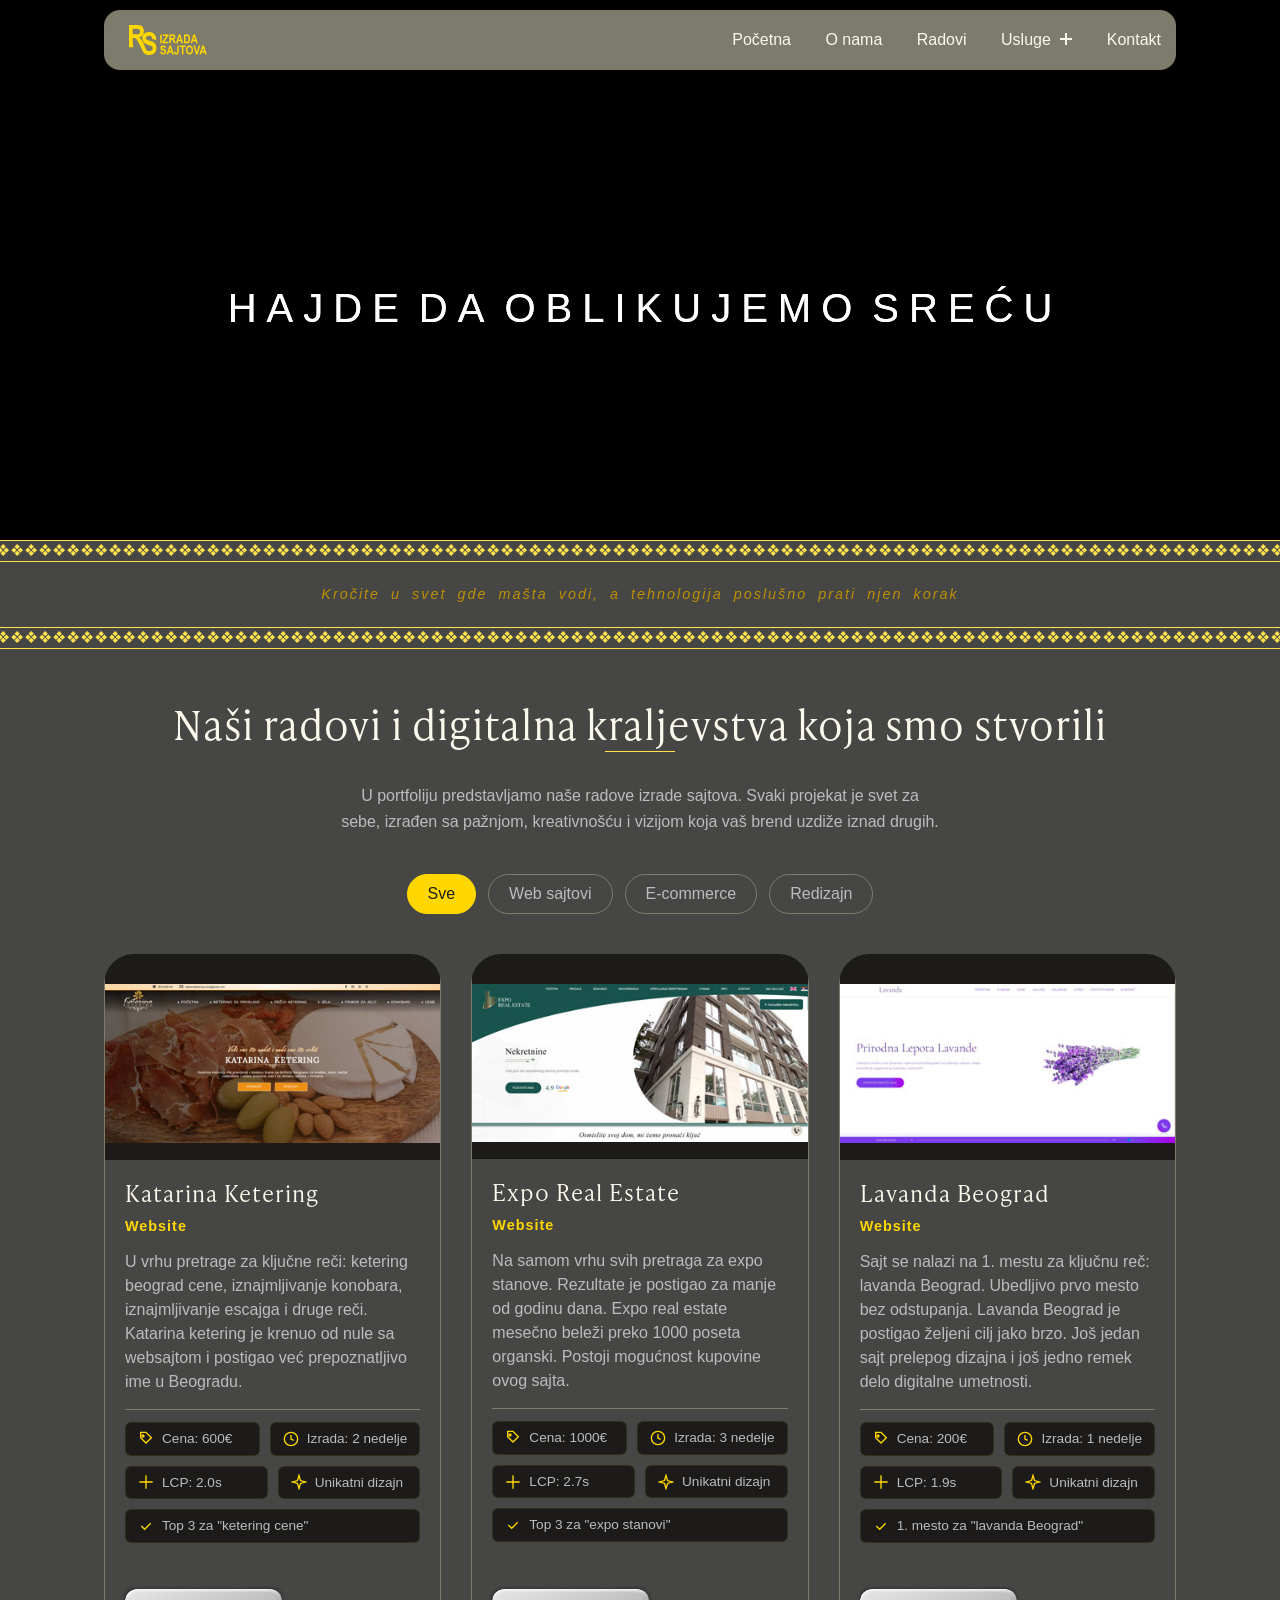
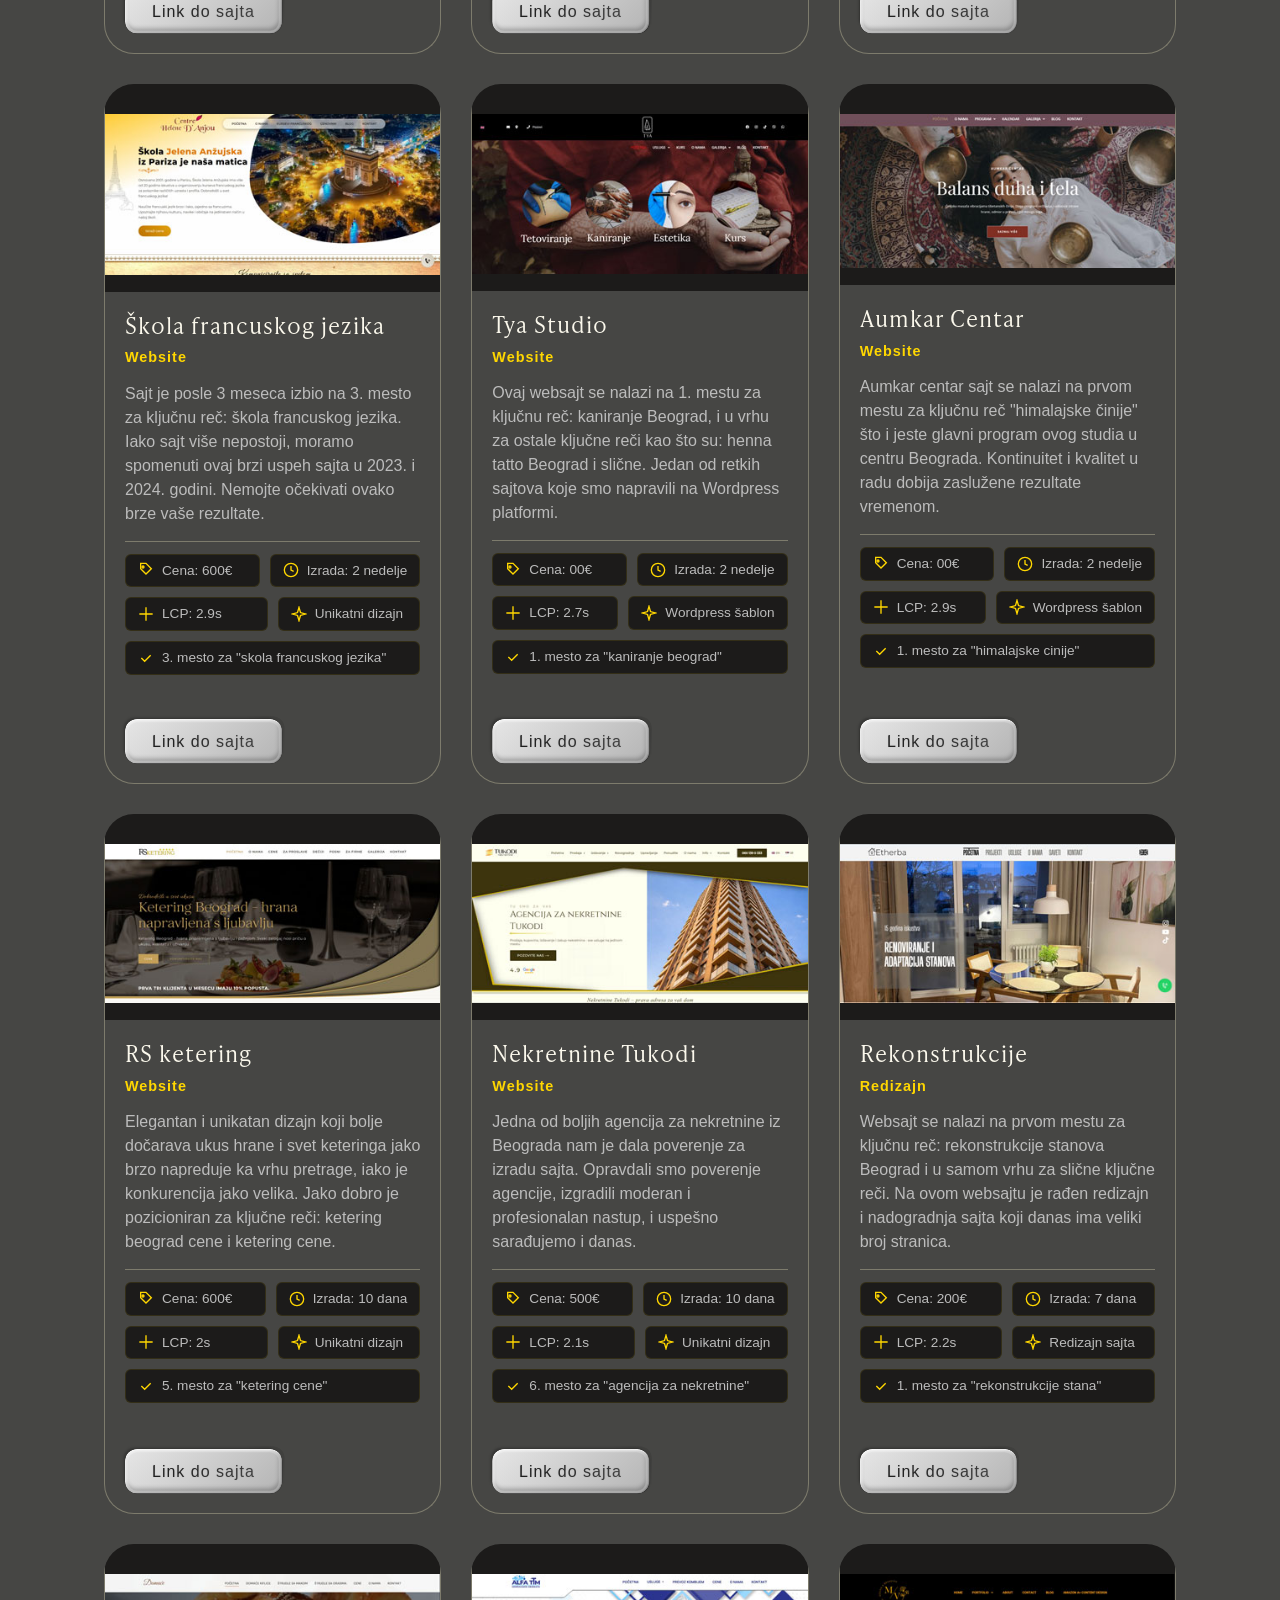
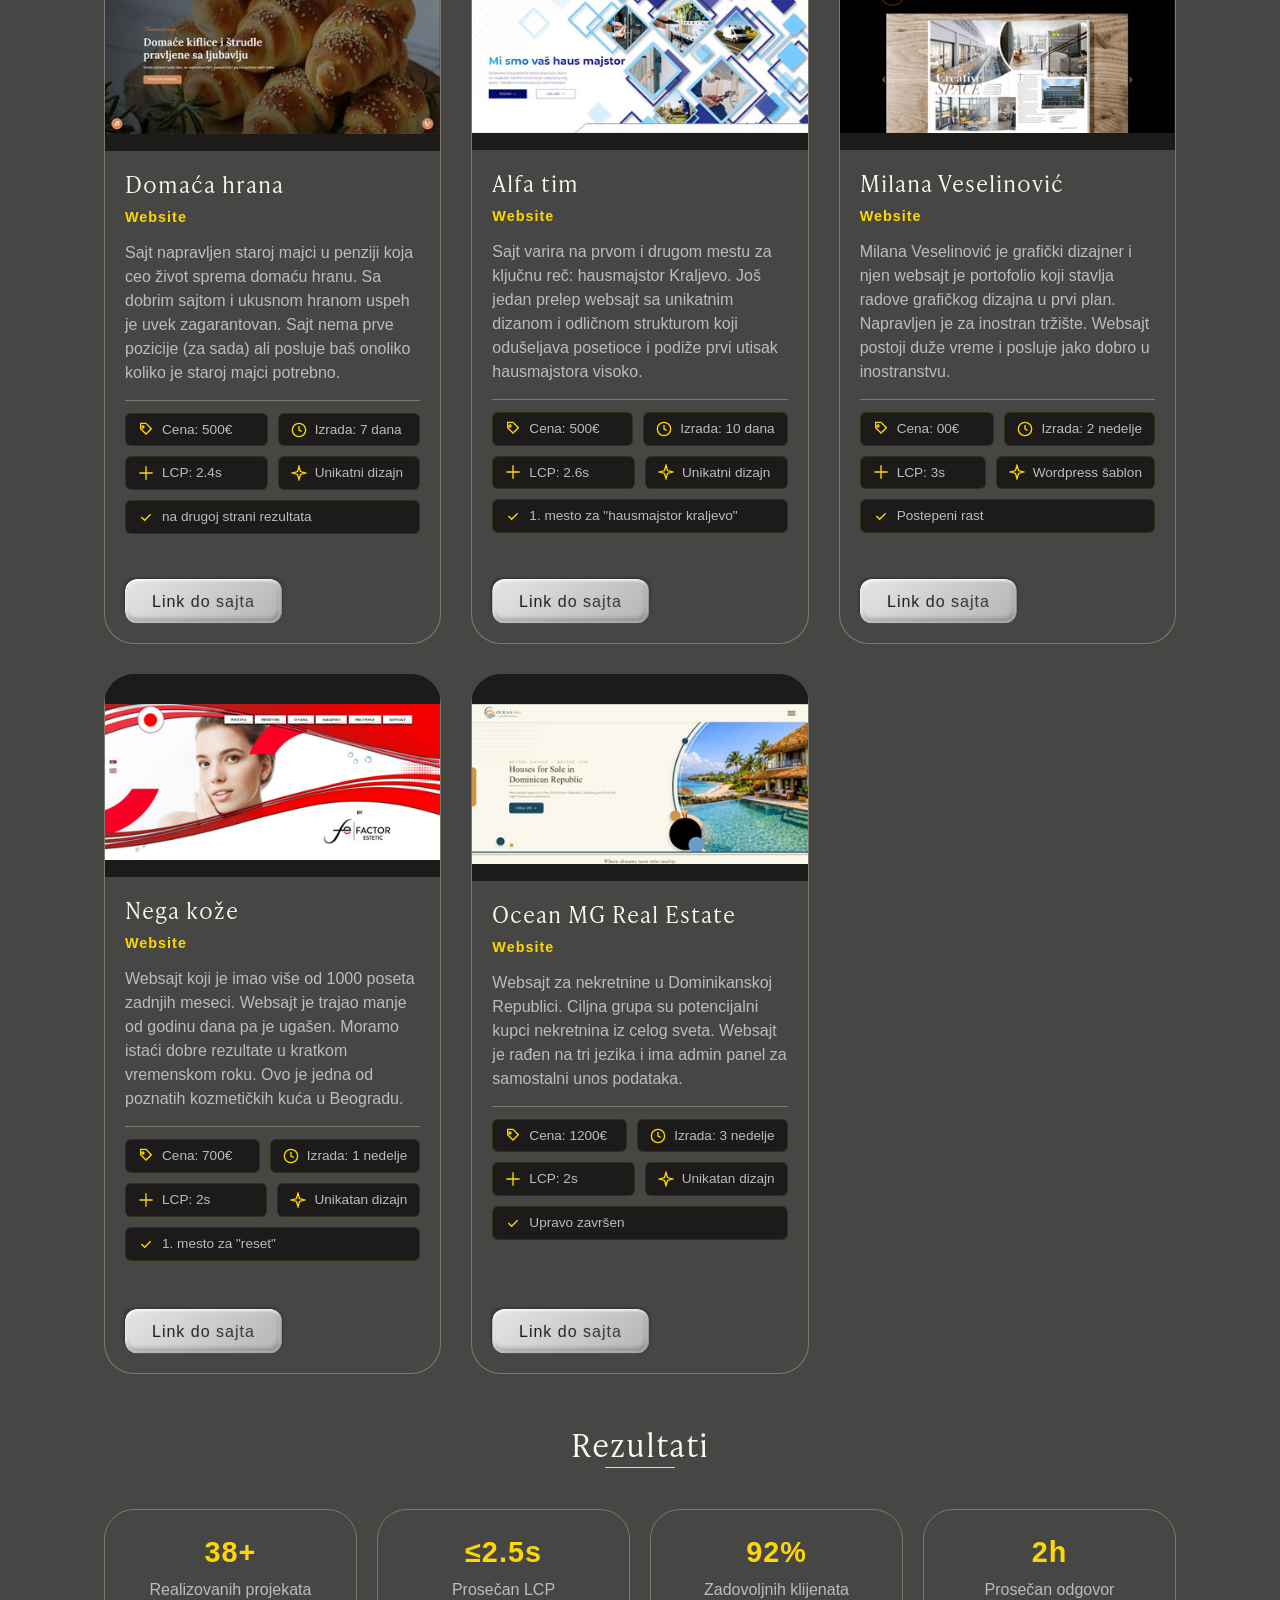
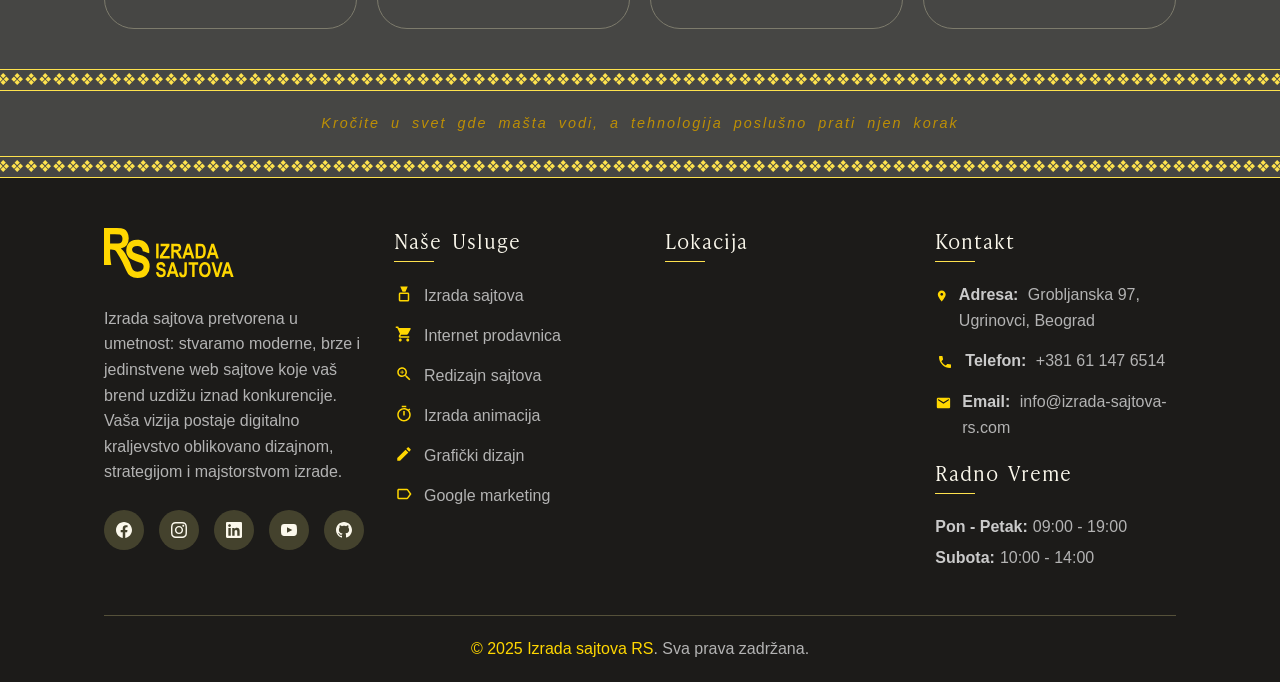
<file: radovi.html>
<!DOCTYPE html>

<html lang="sr">
<head>
    <meta charset="UTF-8">
    <meta name="viewport" content="width=device-width, initial-scale=1.0">
    
    <!-- TITLE & DESCRIPTION -->
    <title>Naši radovi i digitalna kraljevstva koja smo stvorili</title>
    <meta name="description" content="U portfoliju predstavljamo naše radove: sajtove, prodavnice, dizajn i animacije. 
    Svaki projekat je svet za sebe, izrađen sa pažnjom, kreativnošću i vizijom koja vaš brend uzdiže iznad drugih.">
    <!-- KEYWORDS (opciono, ali korisno) -->
    <meta name="subject" content="Radovi - izrada sajtova">
    <meta name="keywords" content="portfolio, radovi, web portfolio, izrada sajtova, dizajn radovi, digitalni projekti, referentni radovi, web dizajn">
    
    <!-- CANONICAL & BASE -->
    <link rel="canonical" href="https://izrada-sajtova-rs.com/radovi.html">
    
    <!-- THEME & COLORS -->
    <meta name="theme-color" content="#575757">
    <meta name="msapplication-TileColor" content="#575757">
    <meta name="msapplication-config" content="/browserconfig.xml">
    
    <!-- OPEN GRAPH / FACEBOOK -->
    <meta property="og:type" content="website">
    <meta property="og:url" content="https://izrada-sajtova-rs.com/radovi.html">
    <meta property="og:title" content="Naši radovi i digitalna kraljevstva koja smo stvorili">
    <meta property="og:description" content="U portfoliju predstavljamo naše radove: sajtove, prodavnice, dizajn i animacije. 
    Svaki projekat je svet za sebe, izrađen sa pažnjom, kreativnošću i vizijom koja vaš brend uzdiže iznad drugih.">
    <meta property="og:image" content="https://izrada-sajtova-rs.com/images/izrada-sajtova-rs-og-1200w.jpg">
    <meta property="og:image:width" content="1200">
    <meta property="og:image:height" content="630">
    <meta property="og:locale" content="sr_RS">
    <meta property="og:site_name" content="Izrada Sajtova RS">
    
    <!-- TWITTER CARD -->
    <meta name="twitter:card" content="summary_large_image">
    <meta name="twitter:url" content="https://izrada-sajtova-rs.com/radovi.html">
    <meta name="twitter:title" content="Naši radovi i digitalna kraljevstva koja smo stvorili">
    <meta name="twitter:description" content="U portfoliju predstavljamo naše radove: sajtove, prodavnice, dizajn i animacije. 
    Svaki projekat je svet za sebe, izrađen sa pažnjom, kreativnošću i vizijom koja vaš brend uzdiže iznad drugih.">
    <meta name="twitter:image" content="https://izrada-sajtova-rs.com/images/izrada-sajtova-rs-og-1200w.jpg">

    <!-- ADDITIONAL META TAGS -->
    <meta name="author" content="Izrada Sajtova RS">
    <meta name="copyright" content="Izrada Sajtova RS">
    <meta name="robots" content="index, follow, max-snippet:-1, max-image-preview:large, max-video-preview:-1">
    <meta name="googlebot" content="index, follow">
    <meta name="language" content="sr">
    <meta name="geo.region" content="RS">
    <meta name="geo.placename" content="Srbija">
    

    <!-- favicon  -->
    <link rel="icon" type="image/png" sizes="16x16" href="logo/favicon-izrada-sajtova-rs-16w.png">
    <link rel="icon" type="image/png" sizes="32x32" href="logo/favicon-izrada-sajtova-rs-32w.png">
    <link rel="shortcut icon" sizes="32x32" href="logo/favicon-izrada-sajtova-rs-32w.png">
    <link rel="apple-touch-icon" sizes="32x32" href="logo/favicon-izrada-sajtova-rs-32w.png">
    <link rel="apple-touch-icon" sizes="180x180" href="logo/favicon-izrada-sajtova-rs-180w.png">
    <link rel="icon" type="image/x-icon" href="/favicon.ico">


<link rel="stylesheet" href="css/style.css">
  <!-- JSON-LD Organization -->
  <script type="application/ld+json">
  {
    "@context":"https://schema.org",
    "@type":"CollectionPage",
    "name":"Portfolio radova",
    "url":"https://izrada-sajtova-rs.com/radovi.html",
    "publisher":{
      "@type":"Organization",
      "name":"Izrada Sajtova RS",
      "url":"https://izrada-sajtova-rs.com"
    }
  }
  </script>
<!-- Google tag (gtag.js) -->
<script async src="https://www.googletagmanager.com/gtag/js?id=G-TLJFZZKZF5"></script>
<script>
  window.dataLayer = window.dataLayer || [];
  function gtag(){dataLayer.push(arguments);}
  gtag('js', new Date());

  gtag('config', 'G-TLJFZZKZF5');
  gtag('config', 'AW-18141607037');
</script>
<!-- Event snippet for Click to call conversion page
In your html page, add the snippet and call gtag_report_conversion when someone clicks on the chosen link or button. -->
<script>
function gtag_report_conversion(url) {
  var callback = function () {
    if (typeof(url) != 'undefined') {
      window.location = url;
    }
  };
  gtag('event', 'conversion', {
      'send_to': 'AW-18141607037/JePsCOeFsqgcEP3oy8pD',
      'event_callback': callback
  });
  return false;
}
</script>
</head>
<body>
  <header class="header">
     <div class="container">
        <div class="header-main width100-animation-izrada-sajtova">
           <div class="logo">
              <a href="index.html" class="nav-link">
                <svg xmlns="http://www.w3.org/2000/svg" viewBox="0 0 1257.06 484.91"><defs></defs><g id="Layer_2" data-name="Layer 2"><g id="Layer_1-2" data-name="Layer 1"><path class="cls-11" d="M432.79,320a92.72,92.72,0,0,0-30.38-36.85q-19.89-14.3-64.55-27.23-42.24-12-54-21.95t-11.74-24.58q0-14.85,12.94-24.83t36.86-10c9.83,0,24.3.71,36.87,11.48,16.32,14,17,34.71,17,38.58,8.21,1.86,16.91,4.16,26,7a338,338,0,0,1,37,14c.79-6,7.55-64.83-34.62-102.79-29.58-26.63-66.2-28.08-80.81-28.08q-34.43,0-57.86,11.95a87,87,0,0,0-36.75,35.37q-13.31,23.43-13.3,52.7a108,108,0,0,0,10.37,47q10.38,21.83,28,35.24t55.42,24.87q42.22,12.93,53.22,18.41t16.36,14q5.35,8.55,5.37,20.74a45.19,45.19,0,0,1-15.38,34.78q-15.39,14-42.24,14-42.27,0-57.51-41.74l-.25,0-8.9-24.24-.82-2.22.1,0L251,333.07l-23-45q-21.48-42-33.93-58.22A148.18,148.18,0,0,0,162.59,200q37.11-6.58,57.26-32.23T240,100.1q0-33.21-13.19-57T193.11,9.64Q172.61,0,124.75,0H0V357.91l70.84,1.75c-3.7-20.54-6.86-42.94-9-67a753.13,753.13,0,0,1-2.76-84.17H71.29q20.5,0,29.78,4t17.58,14.65q8.3,10.62,31.45,52.86l29,52.63h-.24l37.06,80.7q26.6,71.55,109,71.55,61,0,89.72-31.73t28.69-78.36Q443.28,342.6,432.79,320ZM103,151.37H59.08V60.55h46.39q39.78,0,48.09,2.68a34.93,34.93,0,0,1,18.56,14.28Q178.95,87.89,179,105q0,17.82-6.83,28.56t-17.83,14.29Q143.31,151.37,103,151.37Z"/><path class="cls-11" d="M505.9,294.75V151.59h23.63V294.75Z"/><path class="cls-11" d="M542,294.75V268.58l61.67-92.77H549V151.59H634.9v22.46l-64.24,96.48h66.78v24.22Z"/><path class="cls-11" d="M652.48,294.75V151.59h49.9q19.14,0,27.35,3.85t13.48,13.38q5.26,9.52,5.27,22.81,0,16.78-8.06,27.05t-22.9,12.89a59,59,0,0,1,12.6,12q5,6.5,13.57,23.29L758,294.75H729.67L712.52,263.6q-9.25-16.89-12.58-21.14a18.4,18.4,0,0,0-7-5.86Q689.21,235,681,235h-4.88v59.76Zm23.64-82.62h17.57q16.13,0,20.51-1.41a13.09,13.09,0,0,0,7.13-5.71q2.73-4.31,2.73-11.43,0-6.84-2.73-11a14,14,0,0,0-7.42-5.71q-3.33-1.08-19.24-1.07H676.12Z"/><path class="cls-11" d="M876.7,294.75H851l-10.28-32.42h-47L784,294.75h-25.2l45.71-143.16h25.11Zm-43.61-56.64L816.89,185,801,238.11Z"/><path class="cls-11" d="M889,151.59h43.21q16.39,0,24.74,3.66t15.36,12.35q7,8.7,11,22.56t4,34.47q0,18.56-4.2,32.28t-10.63,21.73A41.26,41.26,0,0,1,957,290.7q-9.13,4.05-23.47,4.05H889Zm23.63,24.22v94.72h17.77q11.43,0,16.56-2.14a20,20,0,0,0,8.39-6.49q3.27-4.33,5.42-13.71t2.15-24.68q0-15.9-2.2-25.07T953.9,184a21.79,21.79,0,0,0-11.28-6.93q-5-1.26-19.24-1.26Z"/><path class="cls-11" d="M1113.42,294.75h-25.69l-10.29-32.42h-47l-9.71,32.42H995.55l45.71-143.16h25.11Zm-43.61-56.64L1053.61,185l-15.91,53.12Z"/><path class="cls-11" d="M503.84,429.31,527,426.57Q530.9,454,552.57,454q10.74,0,16.89-5.61a18,18,0,0,0,6.16-13.91,15.32,15.32,0,0,0-2.15-8.3,15.88,15.88,0,0,0-6.54-5.61q-4.39-2.19-21.29-7.36-15.15-4.59-22.17-10a37.69,37.69,0,0,1-11.18-14.1,43.14,43.14,0,0,1-4.15-18.78,41.9,41.9,0,0,1,5.32-21.08,34.86,34.86,0,0,1,14.7-14.15q9.38-4.79,23.14-4.78,20.7,0,32.32,11.23t12.31,32.13L572.2,375q-1.56-11.52-6.74-16.11t-14.75-4.59q-9.57,0-14.74,4a12.1,12.1,0,0,0-5.18,9.93,12.42,12.42,0,0,0,4.7,9.83q4.69,4,21.59,8.78,17.86,5.18,25.82,10.89a37.1,37.1,0,0,1,12.15,14.74q4.2,9,4.2,21.92,0,18.66-11.47,31.34t-35.89,12.7Q508.72,478.43,503.84,429.31Z"/><path class="cls-11" d="M725.13,476h-25.7l-10.28-32.43h-47L632.45,476H607.26L653,332.82h25.1Zm-43.61-56.65-16.21-53.12-15.9,53.12Z"/><path class="cls-11" d="M780,332.82h23.63v90.63q0,22-4.39,32.71a35,35,0,0,1-13.13,16.5q-8.75,5.77-21.54,5.77-16.89,0-26.46-11.62t-9.67-35.06l22.36-3.13q.39,12.6,3.24,17.87,3.81,7.23,11.46,7.23,7.44,0,11-5.23T780,425.3Z"/><path class="cls-11" d="M855.21,476V357H820.34V332.82h93.27V357H878.84V476Z"/><path class="cls-11" d="M921.32,405.28q0-25.57,7.57-42.14t19.77-24.65q12.21-8.12,29.59-8.11,25.2,0,41.07,19.24t15.87,54.78q0,35.94-16.8,56.16-14.75,17.87-40,17.87-25.49,0-40.23-17.68Q921.32,440.53,921.32,405.28Zm24.41-1q0,24.7,9.39,37.06t23.28,12.35q14,0,23.18-12.26t9.19-37.64q0-24.9-8.95-36.82T978.4,355.09q-14.48,0-23.57,12T945.73,404.31Z"/><path class="cls-11" d="M1083.83,476l-42-143.17h25.68l29.74,106,28.76-106h25.19L1109.1,476Z"/><path class="cls-11" d="M1257.06,476h-25.69l-10.28-32.43h-47l-9.7,32.43h-25.2l45.71-143.17H1210Zm-43.6-56.65-16.21-53.12-15.91,53.12Z"/><path class="cls-12" d="M505.9,311.66h0Z"/></g></g></svg>
              </a>
           </div>
           <div class="open-nav-menu">
              <span></span>
           </div>
           <div class="menu-overlay">
           </div>
           <nav class="nav-menu">
             <div class="close-nav-menu">
                <span></span>
                <span></span>
             </div>
             <ul class="menu">
                <li class="menu-item menu-item-has-children">
                   <a href="index.html" data-toggle="sub-menu">Početna</a>
                </li>
                <li class="menu-item">
                   <a href="o-nama.html">O nama</a>
                </li>
                <li class="menu-item">
                   <a href="radovi.html">Radovi</a>
                </li>
                <li class="menu-item menu-item-has-children">
                   <a href="usluge.html" data-toggle="sub-menu">Usluge <i class="plus"></i></a>
                   <ul class="sub-menu">
                       <li class="menu-item"><a href="izrada-sajtova.html">Izrada sajtova</a></li>
                       <li class="menu-item"><a href="izrada-online-prodavnica.html">Izrada online prodavnica</a></li>
                       <li class="menu-item"><a href="redizain-sajtova.html">Redizajn sajta</a></li>
                       <li class="menu-item"><a href="izrada-animacija.html">Izrada animacija</a></li>
                       <li class="menu-item"><a href="graficki-dizajn.html">Grafički dizajn</a></li>
                       <li class="menu-item"><a href="google-marketing.html">Google marketing</a></li>
                   </ul>
                </li>
                <li class="menu-item">
                   <a href="kontakt.html" >Kontakt</a>
                </li>
             </ul>
           </nav>
        </div>
     </div>
  </header>
    <main>
        <section class="hero-about">
          <div class="hero-about-box">
            <span class="animated-text-izrada-sajtova-rs">HAJDE DA OBLIKUJEMO SREĆU</span>
            <span class="animated-text2-izrada-sajtova-rs">HAJDE DA OBLIKUJEMO SREĆU</span>
          </div>
        </section>

        <section class="decoration">
            <div class="site-dekoracija3">
                &#10070;&#10070;&#10070;&#10070;&#10070;&#10070;&#10070;&#10070;&#10070;&#10070;&#10070;&#10070;&#10070;&#10070;&#10070;&#10070;&#10070;&#10070;&#10070;&#10070;&#10070;&#10070;&#10070;&#10070;&#10070;&#10070;&#10070;&#10070;&#10070;&#10070;&#10070;&#10070;&#10070;&#10070;&#10070;&#10070;&#10070;&#10070;&#10070;&#10070;&#10070;&#10070;&#10070;&#10070;&#10070;&#10070;&#10070;&#10070;&#10070;&#10070;&#10070;&#10070;&#10070;&#10070;&#10070;&#10070;&#10070;&#10070;&#10070;&#10070;&#10070;&#10070;&#10070;&#10070;&#10070;&#10070;&#10070;&#10070;&#10070;&#10070;&#10070;&#10070;&#10070;&#10070;&#10070;&#10070;&#10070;&#10070;&#10070;&#10070;&#10070;&#10070;&#10070;&#10070;&#10070;&#10070;&#10070;&#10070;&#10070;&#10070;&#10070;&#10070;&#10070;&#10070;&#10070;&#10070;&#10070;&#10070;&#10070;&#10070;&#10070;&#10070;&#10070;&#10070;&#10070;&#10070;&#10070;&#10070;&#10070;&#10070;&#10070;&#10070;&#10070;&#10070;&#10070;&#10070;&#10070;&#10070;&#10070;&#10070;&#10070;&#10070;&#10070;&#10070;&#10070;&#10070;&#10070;&#10070;&#10070;&#10070;&#10070;&#10070;&#10070;&#10070;&#10070;&#10070;&#10070;&#10070;&#10070;&#10070;&#10070;&#10070;&#10070;&#10070;&#10070;&#10070;&#10070;&#10070;&#10070;&#10070;&#10070;&#10070;&#10070;&#10070;&#10070;&#10070;&#10070;&#10070;&#10070;&#10070;&#10070;&#10070;&#10070;&#10070;&#10070;&#10070;&#10070;&#10070;&#10070;&#10070;
            </div>
            <div class="poruka">
                <h4>Kročite u svet gde mašta vodi, a tehnologija poslušno prati njen korak</h4>
            </div>
            <div class="site-dekoracija3">
                &#10070;&#10070;&#10070;&#10070;&#10070;&#10070;&#10070;&#10070;&#10070;&#10070;&#10070;&#10070;&#10070;&#10070;&#10070;&#10070;&#10070;&#10070;&#10070;&#10070;&#10070;&#10070;&#10070;&#10070;&#10070;&#10070;&#10070;&#10070;&#10070;&#10070;&#10070;&#10070;&#10070;&#10070;&#10070;&#10070;&#10070;&#10070;&#10070;&#10070;&#10070;&#10070;&#10070;&#10070;&#10070;&#10070;&#10070;&#10070;&#10070;&#10070;&#10070;&#10070;&#10070;&#10070;&#10070;&#10070;&#10070;&#10070;&#10070;&#10070;&#10070;&#10070;&#10070;&#10070;&#10070;&#10070;&#10070;&#10070;&#10070;&#10070;&#10070;&#10070;&#10070;&#10070;&#10070;&#10070;&#10070;&#10070;&#10070;&#10070;&#10070;&#10070;&#10070;&#10070;&#10070;&#10070;&#10070;&#10070;&#10070;&#10070;&#10070;&#10070;&#10070;&#10070;&#10070;&#10070;&#10070;&#10070;&#10070;&#10070;&#10070;&#10070;&#10070;&#10070;&#10070;&#10070;&#10070;&#10070;&#10070;&#10070;&#10070;&#10070;&#10070;&#10070;&#10070;&#10070;&#10070;&#10070;&#10070;&#10070;&#10070;&#10070;&#10070;&#10070;&#10070;&#10070;&#10070;&#10070;&#10070;&#10070;&#10070;&#10070;&#10070;&#10070;&#10070;&#10070;&#10070;&#10070;&#10070;&#10070;&#10070;&#10070;&#10070;&#10070;&#10070;&#10070;&#10070;&#10070;&#10070;&#10070;&#10070;&#10070;&#10070;&#10070;&#10070;&#10070;&#10070;&#10070;&#10070;&#10070;&#10070;&#10070;&#10070;&#10070;&#10070;&#10070;&#10070;&#10070;&#10070;&#10070;
            </div>
        </section>
  <!-- TITLE HERO -->
  <div class="titleH2 container center-on-mobile">
    <h1 class="pageh1">Naši radovi i digitalna kraljevstva koja smo stvorili</h1>
    <div class="gold-underlineH2"></div>
  </div>
  <section class="container underH1-text">
    <p>U portfoliju predstavljamo naše radove izrade sajtova. 
      Svaki projekat je svet za sebe, izrađen sa pažnjom, kreativnošću i vizijom koja vaš brend uzdiže iznad drugih.</p>
  </section>

  <!-- FILTERI -->
  <section class="container section-about-page">
    <div class="filter-row">
      <button class="filter-btn active" data-filter="sve">Sve</button>
      <button class="filter-btn" data-filter="web">Web sajtovi</button>
      <button class="filter-btn" data-filter="ecommerce">E-commerce</button>
      <button class="filter-btn" data-filter="redesign">Redizajn</button>
    </div>
  </section>

  <!-- GRID PROJEKATA -->
  <section class="container section-about-page">
    <div class="portfolio-grid">

      <!-- Projekat 1 -->
      <div class="portfolio-item" data-category="web">
        <div class="portfolio-img">
          <img loading="lazy" src="images/results/katarinaKetering-sajt-napravio-IzradaSajtovaRS-400w.jpg" alt="Izrada sajta za Katarina Ketering – custom dizajn, logo i lokalni SEO">
          <div class="portfolio-overlay">
            <a href="https://katarinaketering.com/" class="portfolio-link" target="_blank" rel="noopener noreferrer">Website</a>
          </div>
        </div>
        <div class="portfolio-info">
          <h3><a href="https://katarinaketering.com/" target="_blank" rel="noopener noreferrer">Katarina Ketering</a></h3>
          <p class="portfolio-cat">Website</p>
          <p class="portfolio-desc">U vrhu pretrage za ključne reči: ketering beograd cene, iznajmljivanje konobara, iznajmljivanje escajga i druge reči. 
            Katarina ketering je krenuo od nule sa websajtom i postigao već prepoznatljivo ime u Beogradu.</p>
     
          <div class="portfolio-stats">
            <div class="stat-item">
              <svg width="18" height="18" viewBox="0 0 24 24" fill="none" stroke="gold" stroke-width="2">
                <path d="M20 10l-8-8H4v8l8 8 8-8z"/>
                <circle cx="7.5" cy="7.5" r="1.5"/>
              </svg>
              <span>Cena: 600&#8364;</span>
            </div>
            <div class="stat-item">
              <svg width="18" height="18" viewBox="0 0 24 24" fill="none" stroke="gold" stroke-width="2"><circle cx="12" cy="12" r="10"/><path d="M12 6v6l4 2"/></svg>
              <span>Izrada: 2 nedelje</span>
            </div>
            <div class="stat-item">
              <svg width="18" height="18" viewBox="0 0 24 24" fill="none" stroke="gold" stroke-width="2"><path d="M12 2v20M2 12h20"/></svg>
              <span>LCP: 2.0s</span>
            </div>
            <div class="stat-item">
            <svg width="18" height="18" viewBox="0 0 24 24" fill="none" xmlns="http://www.w3.org/2000/svg" aria-hidden="true">
              <path d="M12 2L14.2 9.8L22 12L14.2 14.2L12 22L9.8 14.2L2 12L9.8 9.8L12 2Z"
                    fill="none" stroke="gold" stroke-width="2" />
            </svg>
            <span>Unikatni dizajn</span>
          </div>
            <div class="stat-item">
              <svg width="18" height="18" viewBox="0 0 24 24" fill="none" stroke="gold" stroke-width="2"><path d="M5 12l5 5 9-9"/></svg>
              <span>Top 3 za "ketering cene"</span>
            </div>
          </div>
          <a href="https://katarinaketering.com/" class="button" target="_blank" rel="noopener noreferrer">
            <div class="button-outer">
              <div class="button-inner">
                <span>Link do sajta</span>
              </div>
            </div>
          </a>
        </div>
      </div>

      <!-- Projekat 2 -->
      <div class="portfolio-item" data-category="web">
        <div class="portfolio-img">
          <!-- Preporučena dimenzija slike: 1200x800px -->
          <img loading="lazy" src="images/results/expo-real-estate-sajt-napravio-IzradaSajtovaRS-400w.jpg" alt="Korporativni sajt pravne kancelarije – profesionalan i SEO optimizovan">
          <div class="portfolio-overlay">
            <a href="https://exporealestate.rs/" class="portfolio-link" target="_blank" rel="noopener noreferrer">Pregledaj</a>
          </div>
        </div>
        <div class="portfolio-info">
          <h3><a href="https://exporealestate.rs/" target="_blank" rel="noopener noreferrer">Expo Real Estate</a></h3>
          <p class="portfolio-cat">Website</p>
          <p class="portfolio-desc">Na samom vrhu svih pretraga za expo stanove. Rezultate je postigao za manje od godinu dana.
            Expo real estate mesečno beleži preko 1000 poseta organski. Postoji mogućnost kupovine ovog sajta.
          </p>
         
          <div class="portfolio-stats">
            <div class="stat-item">
              <svg width="18" height="18" viewBox="0 0 24 24" fill="none" stroke="gold" stroke-width="2">
                <path d="M20 10l-8-8H4v8l8 8 8-8z"/>
                <circle cx="7.5" cy="7.5" r="1.5"/>
              </svg>
              <span>Cena: 1000&#8364;</span>
            </div>
            <div class="stat-item">
              <svg width="18" height="18" viewBox="0 0 24 24" fill="none" stroke="gold" stroke-width="2"><circle cx="12" cy="12" r="10"/><path d="M12 6v6l4 2"/></svg>
              <span>Izrada: 3 nedelje</span>
            </div>
            <div class="stat-item">
              <svg width="18" height="18" viewBox="0 0 24 24" fill="none" stroke="gold" stroke-width="2"><path d="M12 2v20M2 12h20"/></svg>
              <span>LCP: 2.7s</span>
            </div>
            <div class="stat-item">
              <svg width="18" height="18" viewBox="0 0 24 24" fill="none" xmlns="http://www.w3.org/2000/svg" aria-hidden="true">
                <path d="M12 2L14.2 9.8L22 12L14.2 14.2L12 22L9.8 14.2L2 12L9.8 9.8L12 2Z"
                      fill="none" stroke="gold" stroke-width="2" />
              </svg>
              <span>Unikatni dizajn</span>
            </div>
            <div class="stat-item">
              <svg width="18" height="18" viewBox="0 0 24 24" fill="none" stroke="gold" stroke-width="2"><path d="M5 12l5 5 9-9"/></svg>
              <span>Top 3 za "expo stanovi"</span>
            </div>
          </div>
          <a href="https://exporealestate.rs/" class="button" target="_blank" rel="noopener noreferrer">
            <div class="button-outer">
              <div class="button-inner">
                <span>Link do sajta</span>
              </div>
            </div>
          </a>
        </div>
      </div>

      <!-- Projekat 3 -->
      <div class="portfolio-item" data-category="web">
        <div class="portfolio-img">
          <!-- Preporučena dimenzija slike: 1200x800px -->
          <img loading="lazy" src="images/results/Lavanda-sajt-napravio-IzradaSajtovaRS-400w.jpg" alt="Redizajn restoranskog sajta – poboljšane performanse i UX">
          <div class="portfolio-overlay">
            <a href="https://lavandabeograd.com/" class="portfolio-link" target="_blank" rel="noopener noreferrer">Pregledaj</a>
          </div>
        </div>
        <div class="portfolio-info">
          <h3><a href="https://lavandabeograd.com/" target="_blank" rel="noopener noreferrer">Lavanda Beograd</a></h3>
          <p class="portfolio-cat">Website</p>
          <p class="portfolio-desc">Sajt se nalazi na 1. mestu za ključnu reč: lavanda Beograd. Ubedljivo prvo mesto bez odstupanja. 
            Lavanda Beograd je postigao željeni cilj jako brzo. Još jedan sajt prelepog dizajna  i još jedno remek delo digitalne umetnosti.
          </p>
         
          <div class="portfolio-stats">
              <div class="stat-item">
              <svg width="18" height="18" viewBox="0 0 24 24" fill="none" stroke="gold" stroke-width="2">
                <path d="M20 10l-8-8H4v8l8 8 8-8z"/>
                <circle cx="7.5" cy="7.5" r="1.5"/>
              </svg>
              <span>Cena: 200&#8364;</span>
            </div>
            <div class="stat-item">
              <svg width="18" height="18" viewBox="0 0 24 24" fill="none" stroke="gold" stroke-width="2"><circle cx="12" cy="12" r="10"/><path d="M12 6v6l4 2"/></svg>
              <span>Izrada: 1 nedelje</span>
            </div>
            <div class="stat-item">
              <svg width="18" height="18" viewBox="0 0 24 24" fill="none" stroke="gold" stroke-width="2"><path d="M12 2v20M2 12h20"/></svg>
              <span>LCP: 1.9s</span>
            </div>
            <div class="stat-item">
            <svg width="18" height="18" viewBox="0 0 24 24" fill="none" xmlns="http://www.w3.org/2000/svg" aria-hidden="true">
              <path d="M12 2L14.2 9.8L22 12L14.2 14.2L12 22L9.8 14.2L2 12L9.8 9.8L12 2Z"
                    fill="none" stroke="gold" stroke-width="2" />
            </svg>
            <span>Unikatni dizajn</span>
          </div>
            <div class="stat-item">
              <svg width="18" height="18" viewBox="0 0 24 24" fill="none" stroke="gold" stroke-width="2"><path d="M5 12l5 5 9-9"/></svg>
              <span>1. mesto za "lavanda Beograd"</span>
            </div>
          </div>
          <a href="https://lavandabeograd.com/" class="button" target="_blank" rel="noopener noreferrer">
            <div class="button-outer">
              <div class="button-inner">
                <span>Link do sajta</span>
              </div>
            </div>
          </a>
        </div>
      </div>

      <!-- Projekat 4 -->
      <div class="portfolio-item" data-category="web">
        <div class="portfolio-img">
          <!-- Preporučena dimenzija slike: 1200x800px -->
          <img loading="lazy" src="images/results/skolafrancuskogjezika-sajt-napravio-IzradaSajtovaRS-400w.jpg" alt="Online prodavnica tehnike – napredni filteri i integracija plaćanja">
          <div class="portfolio-overlay">
            <a href="#" class="portfolio-link" target="_blank" rel="noopener noreferrer">Pregledaj</a>
          </div>
        </div>
        <div class="portfolio-info">
          <h3><a href="#" target="_blank" rel="noopener noreferrer">Škola francuskog jezika</a></h3>
          <p class="portfolio-cat">Website</p>
          <p class="portfolio-desc">Sajt je posle 3 meseca izbio na 3. mesto za ključnu reč: škola francuskog jezika. Iako sajt više nepostoji,
            moramo spomenuti ovaj brzi uspeh sajta u 2023. i 2024. godini. Nemojte očekivati ovako brze vaše  rezultate.
          </p>
          
          <div class="portfolio-stats">
              <div class="stat-item">
              <svg width="18" height="18" viewBox="0 0 24 24" fill="none" stroke="gold" stroke-width="2">
                <path d="M20 10l-8-8H4v8l8 8 8-8z"/>
                <circle cx="7.5" cy="7.5" r="1.5"/>
              </svg>
              <span>Cena: 600&#8364;</span>
            </div>
            <div class="stat-item">
              <svg width="18" height="18" viewBox="0 0 24 24" fill="none" stroke="gold" stroke-width="2"><circle cx="12" cy="12" r="10"/><path d="M12 6v6l4 2"/></svg>
              <span>Izrada: 2 nedelje</span>
            </div>
            <div class="stat-item">
              <svg width="18" height="18" viewBox="0 0 24 24" fill="none" stroke="gold" stroke-width="2"><path d="M12 2v20M2 12h20"/></svg>
              <span>LCP: 2.9s</span>
            </div>
            <div class="stat-item">
              <svg width="18" height="18" viewBox="0 0 24 24" fill="none" xmlns="http://www.w3.org/2000/svg" aria-hidden="true">
                <path d="M12 2L14.2 9.8L22 12L14.2 14.2L12 22L9.8 14.2L2 12L9.8 9.8L12 2Z"
                      fill="none" stroke="gold" stroke-width="2" />
              </svg>
              <span>Unikatni dizajn</span>
            </div>
            <div class="stat-item">
              <svg width="18" height="18" viewBox="0 0 24 24" fill="none" stroke="gold" stroke-width="2"><path d="M5 12l5 5 9-9"/></svg>
              <span>3. mesto za "skola francuskog jezika"</span>
            </div>
          </div>
          <a href="#" class="button" target="_blank" rel="noopener noreferrer">
            <div class="button-outer">
              <div class="button-inner">
                <span>Link do sajta</span>
              </div>
            </div>
          </a>
        </div>
      </div>

      <!-- Projekat 5 -->
      <div class="portfolio-item" data-category="web">
        <div class="portfolio-img">
          <!-- Preporučena dimenzija slike: 1200x800px -->
          <img loading="lazy" src="images/results/tya-studio-sajt-napravio-IzradaSajtovaRS-400w.jpg" alt="Landing stranica za SaaS startup – konverziono optimizovana">
          <div class="portfolio-overlay">
            <a href="https://tyastudio.com/" class="portfolio-link" target="_blank" rel="noopener noreferrer">Pregledaj</a>
          </div>
        </div>
        <div class="portfolio-info">
          <h3><a href="https://tyastudio.com/" target="_blank" rel="noopener noreferrer">Tya Studio</a></h3>
          <p class="portfolio-cat">Website</p>
          <p class="portfolio-desc">Ovaj websajt se nalazi na 1. mestu za ključnu reč: kaniranje Beograd, i u vrhu za ostale ključne reči kao što su:
             henna tatto Beograd i slične. Jedan od retkih sajtova koje smo napravili na Wordpress platformi.
          </p>
        
          <div class="portfolio-stats">
              <div class="stat-item">
              <svg width="18" height="18" viewBox="0 0 24 24" fill="none" stroke="gold" stroke-width="2">
                <path d="M20 10l-8-8H4v8l8 8 8-8z"/>
                <circle cx="7.5" cy="7.5" r="1.5"/>
              </svg>
              <span>Cena: 00&#8364;</span>
            </div>
            <div class="stat-item">
              <svg width="18" height="18" viewBox="0 0 24 24" fill="none" stroke="gold" stroke-width="2"><circle cx="12" cy="12" r="10"/><path d="M12 6v6l4 2"/></svg>
              <span>Izrada: 2 nedelje</span>
            </div>
            <div class="stat-item">
              <svg width="18" height="18" viewBox="0 0 24 24" fill="none" stroke="gold" stroke-width="2"><path d="M12 2v20M2 12h20"/></svg>
              <span>LCP: 2.7s</span>
            </div>
            <div class="stat-item">
              <svg width="18" height="18" viewBox="0 0 24 24" fill="none" xmlns="http://www.w3.org/2000/svg" aria-hidden="true">
                <path d="M12 2L14.2 9.8L22 12L14.2 14.2L12 22L9.8 14.2L2 12L9.8 9.8L12 2Z"
                      fill="none" stroke="gold" stroke-width="2" />
              </svg>
              <span>Wordpress šablon</span>
            </div>
            <div class="stat-item">
              <svg width="18" height="18" viewBox="0 0 24 24" fill="none" stroke="gold" stroke-width="2"><path d="M5 12l5 5 9-9"/></svg>
              <span>1. mesto za "kaniranje beograd"</span>
            </div>
          </div>
          <a href="https://tyastudio.com/" class="button" target="_blank" rel="noopener noreferrer">
            <div class="button-outer">
              <div class="button-inner">
                <span>Link do sajta</span>
              </div>
            </div>
          </a>
        </div>
      </div>

      <!-- Projekat 6 -->
      <div class="portfolio-item" data-category="web">
        <div class="portfolio-img">
          <!-- Preporučena dimenzija slike: 1200x800px -->
          <img loading="lazy" src="images/results/Aumkar-cantar-sajt-napravio-IzradaSajtovaRS-400w.jpg" alt="Portfolio sajt arhitekte – minimalistički dizajn i galerija radova">
          <div class="portfolio-overlay">
            <a href="https://aumkarcentar.com/" class="portfolio-link" target="_blank" rel="noopener noreferrer">Pregledaj</a>
          </div>
        </div>
        <div class="portfolio-info">
          <h3><a href="https://aumkarcentar.com/" target="_blank" rel="noopener noreferrer">Aumkar Centar</a></h3>
          <p class="portfolio-cat">Website</p>
          <p class="portfolio-desc">
            Aumkar centar sajt se nalazi na prvom mestu  za ključnu reč "himalajske činije" što i jeste glavni program 
             ovog studia u centru Beograda. Kontinuitet i kvalitet u radu dobija zaslužene rezultate vremenom. 
          </p>
      
          <div class="portfolio-stats">
              <div class="stat-item">
              <svg width="18" height="18" viewBox="0 0 24 24" fill="none" stroke="gold" stroke-width="2">
                <path d="M20 10l-8-8H4v8l8 8 8-8z"/>
                <circle cx="7.5" cy="7.5" r="1.5"/>
              </svg>
              <span>Cena: 00&#8364;</span>
            </div>
            <div class="stat-item">
              <svg width="18" height="18" viewBox="0 0 24 24" fill="none" stroke="gold" stroke-width="2"><circle cx="12" cy="12" r="10"/><path d="M12 6v6l4 2"/></svg>
              <span>Izrada: 2 nedelje</span>
            </div>
            <div class="stat-item">
              <svg width="18" height="18" viewBox="0 0 24 24" fill="none" stroke="gold" stroke-width="2"><path d="M12 2v20M2 12h20"/></svg>
              <span>LCP: 2.9s</span>
            </div>
            <div class="stat-item">
            <svg width="18" height="18" viewBox="0 0 24 24" fill="none" xmlns="http://www.w3.org/2000/svg" aria-hidden="true">
              <path d="M12 2L14.2 9.8L22 12L14.2 14.2L12 22L9.8 14.2L2 12L9.8 9.8L12 2Z"
                    fill="none" stroke="gold" stroke-width="2" />
            </svg>
            <span>Wordpress šablon</span>
          </div>
            <div class="stat-item">
              <svg width="18" height="18" viewBox="0 0 24 24" fill="none" stroke="gold" stroke-width="2"><path d="M5 12l5 5 9-9"/></svg>
              <span>1. mesto za "himalajske cinije"</span>
            </div>
          </div>
          <a href="https://aumkarcentar.com/" class="button" target="_blank" rel="noopener noreferrer">
            <div class="button-outer">
              <div class="button-inner">
                <span>Link do sajta</span>
              </div>
            </div>
          </a>
        </div>
      </div>
      <!-- Projekat 7 -->
      <div class="portfolio-item" data-category="web">
        <div class="portfolio-img">
          <!-- Preporučena dimenzija slike: 1200x800px -->
          <img loading="lazy" src="images/results/rsketering-napravio-IzradaSajtovaRS-400w.jpg" alt="Portfolio sajt arhitekte – minimalistički dizajn i galerija radova">
          <div class="portfolio-overlay">
            <a href="https://rsketering.com/" class="portfolio-link" target="_blank" rel="noopener noreferrer">Pregledaj</a>
          </div>
        </div>
        <div class="portfolio-info">
          <h3><a href="https://rsketering.com/" target="_blank" rel="noopener noreferrer">RS ketering</a></h3>
          <p class="portfolio-cat">Website</p>
          <p class="portfolio-desc">
            Elegantan i unikatan dizajn koji bolje dočarava ukus hrane i svet keteringa 
            jako brzo napreduje ka vrhu pretrage, iako je konkurencija jako velika. 
            Jako dobro je pozicioniran za ključne reči: ketering beograd cene i ketering cene.

          </p>
          
          <div class="portfolio-stats">
              <div class="stat-item">
              <svg width="18" height="18" viewBox="0 0 24 24" fill="none" stroke="gold" stroke-width="2">
                <path d="M20 10l-8-8H4v8l8 8 8-8z"/>
                <circle cx="7.5" cy="7.5" r="1.5"/>
              </svg>
              <span>Cena: 600&#8364;</span>
            </div>
            <div class="stat-item">
              <svg width="18" height="18" viewBox="0 0 24 24" fill="none" stroke="gold" stroke-width="2"><circle cx="12" cy="12" r="10"/><path d="M12 6v6l4 2"/></svg>
              <span>Izrada: 10 dana</span>
            </div>
            <div class="stat-item">
              <svg width="18" height="18" viewBox="0 0 24 24" fill="none" stroke="gold" stroke-width="2"><path d="M12 2v20M2 12h20"/></svg>
              <span>LCP: 2s</span>
            </div>
            <div class="stat-item">
            <svg width="18" height="18" viewBox="0 0 24 24" fill="none" xmlns="http://www.w3.org/2000/svg" aria-hidden="true">
              <path d="M12 2L14.2 9.8L22 12L14.2 14.2L12 22L9.8 14.2L2 12L9.8 9.8L12 2Z"
                    fill="none" stroke="gold" stroke-width="2" />
            </svg>
            <span>Unikatni dizajn</span>
          </div>
            <div class="stat-item">
              <svg width="18" height="18" viewBox="0 0 24 24" fill="none" stroke="gold" stroke-width="2"><path d="M5 12l5 5 9-9"/></svg>
              <span>5. mesto za "ketering cene"</span>
            </div>
          </div>
          <a href="https://rsketering.com/" class="button" target="_blank" rel="noopener noreferrer">
            <div class="button-outer">
              <div class="button-inner">
                <span>Link do sajta</span>
              </div>
            </div>
          </a>
        </div>
      </div>
      <!-- Projekat 8 -->
      <div class="portfolio-item" data-category="web">
        <div class="portfolio-img">
          <img loading="lazy" src="images/results/nekretninetukodi-napravio-IzradaSajtovaRS-400w.jpg" alt="Portfolio sajt arhitekte – minimalistički dizajn i galerija radova">
          <div class="portfolio-overlay">
            <a href="https://nekretninetukodi.rs/" class="portfolio-link" target="_blank" rel="noopener noreferrer">Pregledaj</a>
          </div>
        </div>
        <div class="portfolio-info">
          <h3><a href="https://nekretninetukodi.rs/" target="_blank" rel="noopener noreferrer">Nekretnine Tukodi</a></h3>
          <p class="portfolio-cat">Website</p>
          <p class="portfolio-desc">
            Jedna od boljih agencija za nekretnine iz Beograda nam je dala poverenje za izradu sajta. 
            Opravdali smo poverenje agencije, izgradili moderan i profesionalan nastup, i uspešno sarađujemo i danas.
          </p>
          
          <div class="portfolio-stats">
              <div class="stat-item">
              <svg width="18" height="18" viewBox="0 0 24 24" fill="none" stroke="gold" stroke-width="2">
                <path d="M20 10l-8-8H4v8l8 8 8-8z"/>
                <circle cx="7.5" cy="7.5" r="1.5"/>
              </svg>
              <span>Cena: 500&#8364;</span>
            </div>
            <div class="stat-item">
              <svg width="18" height="18" viewBox="0 0 24 24" fill="none" stroke="gold" stroke-width="2"><circle cx="12" cy="12" r="10"/><path d="M12 6v6l4 2"/></svg>
              <span>Izrada: 10 dana</span>
            </div>
            <div class="stat-item">
              <svg width="18" height="18" viewBox="0 0 24 24" fill="none" stroke="gold" stroke-width="2"><path d="M12 2v20M2 12h20"/></svg>
              <span>LCP: 2.1s</span>
            </div>
            <div class="stat-item">
            <svg width="18" height="18" viewBox="0 0 24 24" fill="none" xmlns="http://www.w3.org/2000/svg" aria-hidden="true">
              <path d="M12 2L14.2 9.8L22 12L14.2 14.2L12 22L9.8 14.2L2 12L9.8 9.8L12 2Z"
                    fill="none" stroke="gold" stroke-width="2" />
            </svg>
            <span>Unikatni dizajn</span>
          </div>
            <div class="stat-item">
              <svg width="18" height="18" viewBox="0 0 24 24" fill="none" stroke="gold" stroke-width="2"><path d="M5 12l5 5 9-9"/></svg>
              <span>6. mesto za "agencija za nekretnine"</span>
            </div>
          </div>
          <a href="https://nekretninetukodi.rs/" class="button" target="_blank" rel="noopener noreferrer">
            <div class="button-outer">
              <div class="button-inner">
                <span>Link do sajta</span>
              </div>
            </div>
          </a>
        </div>
      </div>
      <!-- Projekat 9 -->
      <div class="portfolio-item" data-category="redesign">
        <div class="portfolio-img">
          <!-- Preporučena dimenzija slike: 1200x800px -->
          <img loading="lazy" src="images/results/rekonstrukcije-napravio-IzradaSajtovaRS-400w.jpg" alt="Portfolio sajt arhitekte – minimalistički dizajn i galerija radova">
          <div class="portfolio-overlay">
            <a href="https://rekonstrukcije.rs/" class="portfolio-link" target="_blank" rel="noopener noreferrer">Pregledaj</a>
          </div>
        </div>
        <div class="portfolio-info">
          <h3><a href="https://rekonstrukcije.rs/" target="_blank" rel="noopener noreferrer">Rekonstrukcije</a></h3>
          <p class="portfolio-cat">Redizajn</p>
          <p class="portfolio-desc">Websajt se nalazi na prvom mestu za ključnu reč: rekonstrukcije stanova Beograd i u samom vrhu za slične ključne reči. 
            Na ovom websajtu je rađen redizajn i nadogradnja sajta koji danas ima veliki broj stranica. 
          </p>
          
          <div class="portfolio-stats">
              <div class="stat-item">
              <svg width="18" height="18" viewBox="0 0 24 24" fill="none" stroke="gold" stroke-width="2">
                <path d="M20 10l-8-8H4v8l8 8 8-8z"/>
                <circle cx="7.5" cy="7.5" r="1.5"/>
              </svg>
              <span>Cena: 200&#8364;</span>
            </div>
            <div class="stat-item">
              <svg width="18" height="18" viewBox="0 0 24 24" fill="none" stroke="gold" stroke-width="2"><circle cx="12" cy="12" r="10"/><path d="M12 6v6l4 2"/></svg>
              <span>Izrada: 7 dana</span>
            </div>
            <div class="stat-item">
              <svg width="18" height="18" viewBox="0 0 24 24" fill="none" stroke="gold" stroke-width="2"><path d="M12 2v20M2 12h20"/></svg>
              <span>LCP: 2.2s</span>
            </div>
            <div class="stat-item">
            <svg width="18" height="18" viewBox="0 0 24 24" fill="none" xmlns="http://www.w3.org/2000/svg" aria-hidden="true">
              <path d="M12 2L14.2 9.8L22 12L14.2 14.2L12 22L9.8 14.2L2 12L9.8 9.8L12 2Z"
                    fill="none" stroke="gold" stroke-width="2" />
            </svg>
            <span>Redizajn sajta</span>
          </div>
            <div class="stat-item">
              <svg width="18" height="18" viewBox="0 0 24 24" fill="none" stroke="gold" stroke-width="2"><path d="M5 12l5 5 9-9"/></svg>
              <span>1. mesto za "rekonstrukcije stana"</span>
            </div>
          </div>
          <a href="https://rekonstrukcije.rs/" class="button" target="_blank" rel="noopener noreferrer">
            <div class="button-outer">
              <div class="button-inner">
                <span>Link do sajta</span>
              </div>
            </div>
          </a>
        </div>
      </div>
      <!-- Projekat 10 -->
      <div class="portfolio-item" data-category="web">
        <div class="portfolio-img">
          <!-- Preporučena dimenzija slike: 1200x800px -->
          <img loading="lazy" src="images/results/domaca-hrana-napravio-IzradaSajtovaRS-400w.jpg" alt="Portfolio sajt arhitekte – minimalistički dizajn i galerija radova">
          <div class="portfolio-overlay">
            <a href="https://domaca-hrana.com/" class="portfolio-link" target="_blank" rel="noopener noreferrer">Pregledaj</a>
          </div>
        </div>
        <div class="portfolio-info">
          <h3><a href="https://domaca-hrana.com/" target="_blank" rel="noopener noreferrer">Domaća hrana</a></h3>
          <p class="portfolio-cat">Website</p>
          <p class="portfolio-desc">Sajt napravljen staroj majci u penziji koja ceo život sprema domaću hranu. Sa dobrim sajtom i ukusnom hranom 
            uspeh je uvek zagarantovan. Sajt nema prve pozicije (za sada) ali posluje baš onoliko koliko je staroj majci potrebno.
          </p>
        
          <div class="portfolio-stats">
              <div class="stat-item">
              <svg width="18" height="18" viewBox="0 0 24 24" fill="none" stroke="gold" stroke-width="2">
                <path d="M20 10l-8-8H4v8l8 8 8-8z"/>
                <circle cx="7.5" cy="7.5" r="1.5"/>
              </svg>
              <span>Cena: 500&#8364;</span>
            </div>
            <div class="stat-item">
              <svg width="18" height="18" viewBox="0 0 24 24" fill="none" stroke="gold" stroke-width="2"><circle cx="12" cy="12" r="10"/><path d="M12 6v6l4 2"/></svg>
              <span>Izrada: 7 dana</span>
            </div>
            <div class="stat-item">
              <svg width="18" height="18" viewBox="0 0 24 24" fill="none" stroke="gold" stroke-width="2"><path d="M12 2v20M2 12h20"/></svg>
              <span>LCP: 2.4s</span>
            </div>
            <div class="stat-item">
            <svg width="18" height="18" viewBox="0 0 24 24" fill="none" xmlns="http://www.w3.org/2000/svg" aria-hidden="true">
              <path d="M12 2L14.2 9.8L22 12L14.2 14.2L12 22L9.8 14.2L2 12L9.8 9.8L12 2Z"
                    fill="none" stroke="gold" stroke-width="2" />
            </svg>
            <span>Unikatni dizajn</span>
          </div>
            <div class="stat-item">
              <svg width="18" height="18" viewBox="0 0 24 24" fill="none" stroke="gold" stroke-width="2"><path d="M5 12l5 5 9-9"/></svg>
              <span>na drugoj strani rezultata</span>
            </div>
          </div>
          <a href="https://domaca-hrana.com/" class="button" target="_blank" rel="noopener noreferrer">
            <div class="button-outer">
              <div class="button-inner">
                <span>Link do sajta</span>
              </div>
            </div>
          </a>
        </div>
      </div>
      <!-- Projekat 11 -->
      <div class="portfolio-item" data-category="web">
        <div class="portfolio-img">
          <!-- Preporučena dimenzija slike: 1200x800px -->
          <img loading="lazy" src="images/results/alfa-tim-napravio-IzradaSajtovaRS-400w.jpg" alt="Portfolio sajt arhitekte – minimalistički dizajn i galerija radova">
          <div class="portfolio-overlay">
            <a href="https://alfa-tim.com/" class="portfolio-link" target="_blank" rel="noopener noreferrer">Pregledaj</a>
          </div>
        </div>
        <div class="portfolio-info">
          <h3><a href="https://alfa-tim.com/" target="_blank" rel="noopener noreferrer">Alfa tim</a></h3>
          <p class="portfolio-cat">Website</p>
          <p class="portfolio-desc">Sajt varira na prvom i drugom mestu za ključnu reč: hausmajstor Kraljevo. Još jedan prelep websajt sa unikatnim 
            dizanom i odličnom strukturom koji odušeljava posetioce i podiže prvi utisak hausmajstora visoko. 
          </p>
          
          <div class="portfolio-stats">
              <div class="stat-item">
              <svg width="18" height="18" viewBox="0 0 24 24" fill="none" stroke="gold" stroke-width="2">
                <path d="M20 10l-8-8H4v8l8 8 8-8z"/>
                <circle cx="7.5" cy="7.5" r="1.5"/>
              </svg>
              <span>Cena: 500&#8364;</span>
            </div>
            <div class="stat-item">
              <svg width="18" height="18" viewBox="0 0 24 24" fill="none" stroke="gold" stroke-width="2"><circle cx="12" cy="12" r="10"/><path d="M12 6v6l4 2"/></svg>
              <span>Izrada: 10 dana</span>
            </div>
            <div class="stat-item">
              <svg width="18" height="18" viewBox="0 0 24 24" fill="none" stroke="gold" stroke-width="2"><path d="M12 2v20M2 12h20"/></svg>
              <span>LCP: 2.6s</span>
            </div>
            <div class="stat-item">
            <svg width="18" height="18" viewBox="0 0 24 24" fill="none" xmlns="http://www.w3.org/2000/svg" aria-hidden="true">
              <path d="M12 2L14.2 9.8L22 12L14.2 14.2L12 22L9.8 14.2L2 12L9.8 9.8L12 2Z"
                    fill="none" stroke="gold" stroke-width="2" />
            </svg>
            <span>Unikatni dizajn</span>
          </div>
            <div class="stat-item">
              <svg width="18" height="18" viewBox="0 0 24 24" fill="none" stroke="gold" stroke-width="2"><path d="M5 12l5 5 9-9"/></svg>
              <span>1. mesto za "hausmajstor kraljevo"</span>
            </div>
          </div>
          <a href="https://alfa-tim.com/" class="button" target="_blank" rel="noopener noreferrer">
            <div class="button-outer">
              <div class="button-inner">
                <span>Link do sajta</span>
              </div>
            </div>
          </a>
        </div>
      </div>
      <!-- Projekat 12 -->
      <div class="portfolio-item" data-category="web">
        <div class="portfolio-img">
          <img loading="lazy" src="images/results/milanaveselinovic-napravio-IzradaSajtovaRS-400w.jpg" alt="Portfolio sajt arhitekte – minimalistički dizajn i galerija radova">
          <div class="portfolio-overlay">
            <a href="https://milanaveselinovic.com/" class="portfolio-link" target="_blank" rel="noopener noreferrer">Pregledaj</a>
          </div>
        </div>
        <div class="portfolio-info">
          <h3><a href="https://milanaveselinovic.com/" target="_blank" rel="noopener noreferrer">Milana Veselinović</a></h3>
          <p class="portfolio-cat">Website</p>
          <p class="portfolio-desc">
            Milana Veselinović je grafički dizajner i njen websajt je portofolio koji stavlja radove grafičkog dizajna u prvi plan. 
            Napravljen je za inostran tržište. Websajt postoji duže vreme i posluje jako dobro u inostranstvu. 
          </p>
         
          <div class="portfolio-stats">
              <div class="stat-item">
              <svg width="18" height="18" viewBox="0 0 24 24" fill="none" stroke="gold" stroke-width="2">
                <path d="M20 10l-8-8H4v8l8 8 8-8z"/>
                <circle cx="7.5" cy="7.5" r="1.5"/>
              </svg>
              <span>Cena: 00&#8364;</span>
            </div>
            <div class="stat-item">
              <svg width="18" height="18" viewBox="0 0 24 24" fill="none" stroke="gold" stroke-width="2"><circle cx="12" cy="12" r="10"/><path d="M12 6v6l4 2"/></svg>
              <span>Izrada: 2 nedelje</span>
            </div>
            <div class="stat-item">
              <svg width="18" height="18" viewBox="0 0 24 24" fill="none" stroke="gold" stroke-width="2"><path d="M12 2v20M2 12h20"/></svg>
              <span>LCP: 3s</span>
            </div>
            <div class="stat-item">
            <svg width="18" height="18" viewBox="0 0 24 24" fill="none" xmlns="http://www.w3.org/2000/svg" aria-hidden="true">
              <path d="M12 2L14.2 9.8L22 12L14.2 14.2L12 22L9.8 14.2L2 12L9.8 9.8L12 2Z"
                    fill="none" stroke="gold" stroke-width="2" />
            </svg>
            <span>Wordpress šablon</span>
          </div>
            <div class="stat-item">
              <svg width="18" height="18" viewBox="0 0 24 24" fill="none" stroke="gold" stroke-width="2"><path d="M5 12l5 5 9-9"/></svg>
              <span>Postepeni rast</span>
            </div>
          </div>
          <a href="https://milanaveselinovic.com/" class="button" target="_blank" rel="noopener noreferrer">
            <div class="button-outer">
              <div class="button-inner">
                <span>Link do sajta</span>
              </div>
            </div>
          </a>
        </div>
      </div>
      <!-- Projekat 13 -->
      <div class="portfolio-item" data-category="web">
        <div class="portfolio-img">
          <!-- Preporučena dimenzija slike: 1200x800px -->
          <img loading="lazy" src="images/results/Reset-sajt-napravio-IzradaSajtovaRS-400w.jpg" alt="Portfolio sajt arhitekte – minimalistički dizajn i galerija radova">
          <div class="portfolio-overlay">
            <a href="#" class="portfolio-link" target="_blank" rel="noopener noreferrer">Pregledaj</a>
          </div>
        </div>
        <div class="portfolio-info">
          <h3><a href="#" target="_blank" rel="noopener noreferrer">Nega kože</a></h3>
          <p class="portfolio-cat">Website</p>
          <p class="portfolio-desc">Websajt koji je imao više od 1000 poseta zadnjih meseci. Websajt je trajao manje od godinu dana pa je ugašen. 
            Moramo istaći dobre rezultate u kratkom vremenskom roku. Ovo je jedna od poznatih kozmetičkih kuća u Beogradu. 
          </p>
         
          <div class="portfolio-stats">
              <div class="stat-item">
              <svg width="18" height="18" viewBox="0 0 24 24" fill="none" stroke="gold" stroke-width="2">
                <path d="M20 10l-8-8H4v8l8 8 8-8z"/>
                <circle cx="7.5" cy="7.5" r="1.5"/>
              </svg>
              <span>Cena: 700&#8364;</span>
            </div>
            <div class="stat-item">
              <svg width="18" height="18" viewBox="0 0 24 24" fill="none" stroke="gold" stroke-width="2"><circle cx="12" cy="12" r="10"/><path d="M12 6v6l4 2"/></svg>
              <span>Izrada: 1 nedelje</span>
            </div>
            <div class="stat-item">
              <svg width="18" height="18" viewBox="0 0 24 24" fill="none" stroke="gold" stroke-width="2"><path d="M12 2v20M2 12h20"/></svg>
              <span>LCP: 2s</span>
            </div>
            <div class="stat-item">
            <svg width="18" height="18" viewBox="0 0 24 24" fill="none" xmlns="http://www.w3.org/2000/svg" aria-hidden="true">
              <path d="M12 2L14.2 9.8L22 12L14.2 14.2L12 22L9.8 14.2L2 12L9.8 9.8L12 2Z"
                    fill="none" stroke="gold" stroke-width="2" />
            </svg>
            <span>Unikatan dizajn</span>
          </div>
            <div class="stat-item">
              <svg width="18" height="18" viewBox="0 0 24 24" fill="none" stroke="gold" stroke-width="2"><path d="M5 12l5 5 9-9"/></svg>
              <span>1. mesto za "reset"</span>
            </div>
          </div>
          <a href="#" class="button" target="_blank" rel="noopener noreferrer">
            <div class="button-outer">
              <div class="button-inner">
                <span>Link do sajta</span>
              </div>
            </div>
          </a>
        </div>
      </div>
      <!-- Projekat 14 -->
      <div class="portfolio-item" data-category="web">
        <div class="portfolio-img">
          <!-- Preporučena dimenzija slike: 1200x800px -->
          <img loading="lazy" src="images/results/oceanMG-izrada-sajtova-rs-400w.jpg" alt="Real Estate website - elegantan dizajn i optimizacija za Dominikansku Republiku">
          <div class="portfolio-overlay">
            <a href="https://houses-for-sale-in-dominican-republic.com/" class="portfolio-link" target="_blank" rel="noopener noreferrer">Pregledaj</a>
          </div>
        </div>
        <div class="portfolio-info">
          <h3><a href="#" target="_blank" rel="noopener noreferrer">Ocean MG Real Estate</a></h3>
          <p class="portfolio-cat">Website</p>
          <p class="portfolio-desc">
            Websajt za nekretnine u Dominikanskoj Republici. 
            Ciljna grupa su potencijalni kupci nekretnina iz celog sveta. 
            Websajt je rađen na tri jezika i ima admin panel za samostalni unos podataka.
          </p>
         
          <div class="portfolio-stats">
              <div class="stat-item">
              <svg width="18" height="18" viewBox="0 0 24 24" fill="none" stroke="gold" stroke-width="2">
                <path d="M20 10l-8-8H4v8l8 8 8-8z"/>
                <circle cx="7.5" cy="7.5" r="1.5"/>
              </svg>
              <span>Cena: 1200&#8364;</span>
            </div>
            <div class="stat-item">
              <svg width="18" height="18" viewBox="0 0 24 24" fill="none" stroke="gold" stroke-width="2"><circle cx="12" cy="12" r="10"/><path d="M12 6v6l4 2"/></svg>
              <span>Izrada: 3 nedelje</span>
            </div>
            <div class="stat-item">
              <svg width="18" height="18" viewBox="0 0 24 24" fill="none" stroke="gold" stroke-width="2"><path d="M12 2v20M2 12h20"/></svg>
              <span>LCP: 2s</span>
            </div>
            <div class="stat-item">
            <svg width="18" height="18" viewBox="0 0 24 24" fill="none" xmlns="http://www.w3.org/2000/svg" aria-hidden="true">
              <path d="M12 2L14.2 9.8L22 12L14.2 14.2L12 22L9.8 14.2L2 12L9.8 9.8L12 2Z"
                    fill="none" stroke="gold" stroke-width="2" />
            </svg>
            <span>Unikatan dizajn</span>
          </div>
            <div class="stat-item">
              <svg width="18" height="18" viewBox="0 0 24 24" fill="none" stroke="gold" stroke-width="2"><path d="M5 12l5 5 9-9"/></svg>
              <span>Upravo završen</span>
            </div>
          </div>
          <a href="https://houses-for-sale-in-dominican-republic.com/" class="button" target="_blank" rel="noopener noreferrer">
            <div class="button-outer">
              <div class="button-inner">
                <span>Link do sajta</span>
              </div>
            </div>
          </a>
        </div>
      </div>

    </div>
  </section>

  <!-- BROJKE -->
  <div class="titleH2 container center-on-mobile">
    <h2>Rezultati</h2>
    <div class="gold-underlineH2"></div>
  </div>
  <section class="container section-about-page">
    <div class="stats-grid">
      <div class="stat-card">
        <h3>38+</h3>
        <p>Realizovanih projekata</p>
      </div>
      <div class="stat-card">
        <h3>≤2.5s</h3>
        <p>Prosečan LCP</p>
      </div>
      <div class="stat-card">
        <h3>92%</h3>
        <p>Zadovoljnih klijenata</p>
      </div>
      <div class="stat-card">
        <h3>2h</h3>
        <p>Prosečan odgovor</p>
      </div>
    </div>
  </section>
<section class="decoration">
            <div class="site-dekoracija3">
                &#10070;&#10070;&#10070;&#10070;&#10070;&#10070;&#10070;&#10070;&#10070;&#10070;&#10070;&#10070;&#10070;&#10070;&#10070;&#10070;&#10070;&#10070;&#10070;&#10070;&#10070;&#10070;&#10070;&#10070;&#10070;&#10070;&#10070;&#10070;&#10070;&#10070;&#10070;&#10070;&#10070;&#10070;&#10070;&#10070;&#10070;&#10070;&#10070;&#10070;&#10070;&#10070;&#10070;&#10070;&#10070;&#10070;&#10070;&#10070;&#10070;&#10070;&#10070;&#10070;&#10070;&#10070;&#10070;&#10070;&#10070;&#10070;&#10070;&#10070;&#10070;&#10070;&#10070;&#10070;&#10070;&#10070;&#10070;&#10070;&#10070;&#10070;&#10070;&#10070;&#10070;&#10070;&#10070;&#10070;&#10070;&#10070;&#10070;&#10070;&#10070;&#10070;&#10070;&#10070;&#10070;&#10070;&#10070;&#10070;&#10070;&#10070;&#10070;&#10070;&#10070;&#10070;&#10070;&#10070;&#10070;&#10070;&#10070;&#10070;&#10070;&#10070;&#10070;&#10070;&#10070;&#10070;&#10070;&#10070;&#10070;&#10070;&#10070;&#10070;&#10070;&#10070;&#10070;&#10070;&#10070;&#10070;&#10070;&#10070;&#10070;&#10070;&#10070;&#10070;&#10070;&#10070;&#10070;&#10070;&#10070;&#10070;&#10070;&#10070;&#10070;&#10070;&#10070;&#10070;&#10070;&#10070;&#10070;&#10070;&#10070;&#10070;&#10070;&#10070;&#10070;&#10070;&#10070;&#10070;&#10070;&#10070;&#10070;&#10070;&#10070;&#10070;&#10070;&#10070;&#10070;&#10070;&#10070;&#10070;&#10070;&#10070;&#10070;&#10070;&#10070;&#10070;&#10070;&#10070;&#10070;&#10070;
            </div>
            <div class="poruka">
                <h4>Kročite u svet gde mašta vodi, a tehnologija poslušno prati njen korak</h4>
            </div>
            <div class="site-dekoracija3">
                &#10070;&#10070;&#10070;&#10070;&#10070;&#10070;&#10070;&#10070;&#10070;&#10070;&#10070;&#10070;&#10070;&#10070;&#10070;&#10070;&#10070;&#10070;&#10070;&#10070;&#10070;&#10070;&#10070;&#10070;&#10070;&#10070;&#10070;&#10070;&#10070;&#10070;&#10070;&#10070;&#10070;&#10070;&#10070;&#10070;&#10070;&#10070;&#10070;&#10070;&#10070;&#10070;&#10070;&#10070;&#10070;&#10070;&#10070;&#10070;&#10070;&#10070;&#10070;&#10070;&#10070;&#10070;&#10070;&#10070;&#10070;&#10070;&#10070;&#10070;&#10070;&#10070;&#10070;&#10070;&#10070;&#10070;&#10070;&#10070;&#10070;&#10070;&#10070;&#10070;&#10070;&#10070;&#10070;&#10070;&#10070;&#10070;&#10070;&#10070;&#10070;&#10070;&#10070;&#10070;&#10070;&#10070;&#10070;&#10070;&#10070;&#10070;&#10070;&#10070;&#10070;&#10070;&#10070;&#10070;&#10070;&#10070;&#10070;&#10070;&#10070;&#10070;&#10070;&#10070;&#10070;&#10070;&#10070;&#10070;&#10070;&#10070;&#10070;&#10070;&#10070;&#10070;&#10070;&#10070;&#10070;&#10070;&#10070;&#10070;&#10070;&#10070;&#10070;&#10070;&#10070;&#10070;&#10070;&#10070;&#10070;&#10070;&#10070;&#10070;&#10070;&#10070;&#10070;&#10070;&#10070;&#10070;&#10070;&#10070;&#10070;&#10070;&#10070;&#10070;&#10070;&#10070;&#10070;&#10070;&#10070;&#10070;&#10070;&#10070;&#10070;&#10070;&#10070;&#10070;&#10070;&#10070;&#10070;&#10070;&#10070;&#10070;&#10070;&#10070;&#10070;&#10070;&#10070;&#10070;&#10070;&#10070;
            </div>
    </section>
    <footer>
        <div class="container">
            <div class="footer-content">
                <div class="footer-column">
                    <div class="footer-logo">
                        <svg xmlns="http://www.w3.org/2000/svg" viewBox="0 0 1257.06 484.91"><defs><style>.cls-11,.cls-12{fill:gold;}.cls-12{stroke:gold;stroke-miterlimit:10;stroke-width:8px;}</style></defs><g id="Layer_2" data-name="Layer 2"><g id="Layer_1-2" data-name="Layer 1"><path class="cls-11" d="M432.79,320a92.72,92.72,0,0,0-30.38-36.85q-19.89-14.3-64.55-27.23-42.24-12-54-21.95t-11.74-24.58q0-14.85,12.94-24.83t36.86-10c9.83,0,24.3.71,36.87,11.48,16.32,14,17,34.71,17,38.58,8.21,1.86,16.91,4.16,26,7a338,338,0,0,1,37,14c.79-6,7.55-64.83-34.62-102.79-29.58-26.63-66.2-28.08-80.81-28.08q-34.43,0-57.86,11.95a87,87,0,0,0-36.75,35.37q-13.31,23.43-13.3,52.7a108,108,0,0,0,10.37,47q10.38,21.83,28,35.24t55.42,24.87q42.22,12.93,53.22,18.41t16.36,14q5.35,8.55,5.37,20.74a45.19,45.19,0,0,1-15.38,34.78q-15.39,14-42.24,14-42.27,0-57.51-41.74l-.25,0-8.9-24.24-.82-2.22.1,0L251,333.07l-23-45q-21.48-42-33.93-58.22A148.18,148.18,0,0,0,162.59,200q37.11-6.58,57.26-32.23T240,100.1q0-33.21-13.19-57T193.11,9.64Q172.61,0,124.75,0H0V357.91l70.84,1.75c-3.7-20.54-6.86-42.94-9-67a753.13,753.13,0,0,1-2.76-84.17H71.29q20.5,0,29.78,4t17.58,14.65q8.3,10.62,31.45,52.86l29,52.63h-.24l37.06,80.7q26.6,71.55,109,71.55,61,0,89.72-31.73t28.69-78.36Q443.28,342.6,432.79,320ZM103,151.37H59.08V60.55h46.39q39.78,0,48.09,2.68a34.93,34.93,0,0,1,18.56,14.28Q178.95,87.89,179,105q0,17.82-6.83,28.56t-17.83,14.29Q143.31,151.37,103,151.37Z"/><path class="cls-11" d="M505.9,294.75V151.59h23.63V294.75Z"/><path class="cls-11" d="M542,294.75V268.58l61.67-92.77H549V151.59H634.9v22.46l-64.24,96.48h66.78v24.22Z"/><path class="cls-11" d="M652.48,294.75V151.59h49.9q19.14,0,27.35,3.85t13.48,13.38q5.26,9.52,5.27,22.81,0,16.78-8.06,27.05t-22.9,12.89a59,59,0,0,1,12.6,12q5,6.5,13.57,23.29L758,294.75H729.67L712.52,263.6q-9.25-16.89-12.58-21.14a18.4,18.4,0,0,0-7-5.86Q689.21,235,681,235h-4.88v59.76Zm23.64-82.62h17.57q16.13,0,20.51-1.41a13.09,13.09,0,0,0,7.13-5.71q2.73-4.31,2.73-11.43,0-6.84-2.73-11a14,14,0,0,0-7.42-5.71q-3.33-1.08-19.24-1.07H676.12Z"/><path class="cls-11" d="M876.7,294.75H851l-10.28-32.42h-47L784,294.75h-25.2l45.71-143.16h25.11Zm-43.61-56.64L816.89,185,801,238.11Z"/><path class="cls-11" d="M889,151.59h43.21q16.39,0,24.74,3.66t15.36,12.35q7,8.7,11,22.56t4,34.47q0,18.56-4.2,32.28t-10.63,21.73A41.26,41.26,0,0,1,957,290.7q-9.13,4.05-23.47,4.05H889Zm23.63,24.22v94.72h17.77q11.43,0,16.56-2.14a20,20,0,0,0,8.39-6.49q3.27-4.33,5.42-13.71t2.15-24.68q0-15.9-2.2-25.07T953.9,184a21.79,21.79,0,0,0-11.28-6.93q-5-1.26-19.24-1.26Z"/><path class="cls-11" d="M1113.42,294.75h-25.69l-10.29-32.42h-47l-9.71,32.42H995.55l45.71-143.16h25.11Zm-43.61-56.64L1053.61,185l-15.91,53.12Z"/><path class="cls-11" d="M503.84,429.31,527,426.57Q530.9,454,552.57,454q10.74,0,16.89-5.61a18,18,0,0,0,6.16-13.91,15.32,15.32,0,0,0-2.15-8.3,15.88,15.88,0,0,0-6.54-5.61q-4.39-2.19-21.29-7.36-15.15-4.59-22.17-10a37.69,37.69,0,0,1-11.18-14.1,43.14,43.14,0,0,1-4.15-18.78,41.9,41.9,0,0,1,5.32-21.08,34.86,34.86,0,0,1,14.7-14.15q9.38-4.79,23.14-4.78,20.7,0,32.32,11.23t12.31,32.13L572.2,375q-1.56-11.52-6.74-16.11t-14.75-4.59q-9.57,0-14.74,4a12.1,12.1,0,0,0-5.18,9.93,12.42,12.42,0,0,0,4.7,9.83q4.69,4,21.59,8.78,17.86,5.18,25.82,10.89a37.1,37.1,0,0,1,12.15,14.74q4.2,9,4.2,21.92,0,18.66-11.47,31.34t-35.89,12.7Q508.72,478.43,503.84,429.31Z"/><path class="cls-11" d="M725.13,476h-25.7l-10.28-32.43h-47L632.45,476H607.26L653,332.82h25.1Zm-43.61-56.65-16.21-53.12-15.9,53.12Z"/><path class="cls-11" d="M780,332.82h23.63v90.63q0,22-4.39,32.71a35,35,0,0,1-13.13,16.5q-8.75,5.77-21.54,5.77-16.89,0-26.46-11.62t-9.67-35.06l22.36-3.13q.39,12.6,3.24,17.87,3.81,7.23,11.46,7.23,7.44,0,11-5.23T780,425.3Z"/><path class="cls-11" d="M855.21,476V357H820.34V332.82h93.27V357H878.84V476Z"/><path class="cls-11" d="M921.32,405.28q0-25.57,7.57-42.14t19.77-24.65q12.21-8.12,29.59-8.11,25.2,0,41.07,19.24t15.87,54.78q0,35.94-16.8,56.16-14.75,17.87-40,17.87-25.49,0-40.23-17.68Q921.32,440.53,921.32,405.28Zm24.41-1q0,24.7,9.39,37.06t23.28,12.35q14,0,23.18-12.26t9.19-37.64q0-24.9-8.95-36.82T978.4,355.09q-14.48,0-23.57,12T945.73,404.31Z"/><path class="cls-11" d="M1083.83,476l-42-143.17h25.68l29.74,106,28.76-106h25.19L1109.1,476Z"/><path class="cls-11" d="M1257.06,476h-25.69l-10.28-32.43h-47l-9.7,32.43h-25.2l45.71-143.17H1210Zm-43.6-56.65-16.21-53.12-15.91,53.12Z"/><path class="cls-12" d="M505.9,311.66h0Z"/></g></g></svg>
                    </div>
                    <p class="footer-description" data-description="Ukratko o izradi sajtova RS" title="Izrada sajtova RS">
                        Izrada sajtova pretvorena u umetnost: stvaramo moderne, brze i jedinstvene web sajtove koje vaš brend uzdižu iznad konkurencije. 
                        Vaša vizija postaje digitalno kraljevstvo oblikovano dizajnom, strategijom i majstorstvom izrade.
                    </p>
                    <div class="social-icons">
                        <a href="https://www.facebook.com/BobanWebMaker" target="_blank" title="Facebook - Izrada sajtova RS" aria-label="Posetite naš Facebook profil" rel="noopener noreferrer" data-description="Izrada sajtova RS - Facebook profil">
                            <svg class="social-icon" width="16" height="16" viewBox="0 0 24 24" fill="currentColor" aria-hidden="true" focusable="false">
                                <path d="M24 12.073c0-6.627-5.373-12-12-12s-12 5.373-12 12c0 5.99 4.388 10.954 10.125 11.854v-8.385H7.078v-3.47h3.047V9.43c0-3.007 1.792-4.669 4.533-4.669 1.312 0 2.686.235 2.686.235v2.953H15.83c-1.491 0-1.956.925-1.956 1.874v2.25h3.328l-.532 3.47h-2.796v8.385C19.612 23.027 24 18.062 24 12.073z"/>
                            </svg>
                        </a>
                        <a href="https://www.instagram.com/web_design_boban" target="_blank" title="Instagram - Izrada sajtova RS" aria-label="Posetite naš Instagram profil" rel="noopener noreferrer" data-description="Izrada sajtova RS - Instagram profil">
                            <svg class="social-icon" width="16" height="16" viewBox="0 0 24 24" fill="currentColor" aria-hidden="true" focusable="false">
                                <path d="M12 2.163c3.204 0 3.584.012 4.85.07 3.252.148 4.771 1.691 4.919 4.919.058 1.265.069 1.645.069 4.849 0 3.205-.012 3.584-.069 4.849-.149 3.225-1.664 4.771-4.919 4.919-1.266.058-1.644.07-4.85.07-3.204 0-3.584-.012-4.849-.07-3.26-.149-4.771-1.699-4.919-4.92-.058-1.265-.07-1.644-.07-4.849 0-3.204.013-3.583.07-4.849.149-3.227 1.664-4.771 4.919-4.919 1.266-.057 1.645-.069 4.849-.069zm0-2.163c-3.259 0-3.667.014-4.947.072-4.358.2-6.78 2.618-6.98 6.98-.059 1.281-.073 1.689-.073 4.948 0 3.259.014 3.668.072 4.948.2 4.358 2.618 6.78 6.98 6.98 1.281.058 1.689.072 4.948.072 3.259 0 3.668-.014 4.948-.072 4.354-.2 6.782-2.618 6.979-6.98.059-1.28.073-1.689.073-4.948 0-3.259-.014-3.667-.072-4.947-.196-4.354-2.617-6.78-6.979-6.98-1.281-.059-1.69-.073-4.949-.073zm0 5.838c-3.403 0-6.162 2.759-6.162 6.162s2.759 6.163 6.162 6.163 6.162-2.759 6.162-6.163c0-3.403-2.759-6.162-6.162-6.162zm0 10.162c-2.209 0-4-1.79-4-4 0-2.209 1.791-4 4-4s4 1.791 4 4c0 2.21-1.791 4-4 4zm6.406-11.845c-.796 0-1.441.645-1.441 1.44s.645 1.44 1.441 1.44c.795 0 1.439-.645 1.439-1.44s-.644-1.44-1.439-1.44z"/>
                            </svg>
                        </a>
                        <a href="https://www.linkedin.com/in/boban-ne%C5%A1i%C4%87" target="_blank" title="LinkedIn - Izrada sajtova RS" aria-label="Posetite naš LinkedIn profil" rel="noopener noreferrer" data-description="Izrada sajtova RS - LinkedIn profil">
                            <svg class="social-icon" width="16" height="16" viewBox="0 0 24 24" fill="currentColor" aria-hidden="true" focusable="false">
                                <path d="M20.447 20.452h-3.554v-5.569c0-1.328-.027-3.037-1.852-3.037-1.853 0-2.136 1.445-2.136 2.939v5.667H9.351V9h3.414v1.561h.046c.477-.9 1.637-1.85 3.37-1.85 3.601 0 4.267 2.37 4.267 5.455v6.286zM5.337 7.433c-1.144 0-2.063-.926-2.063-2.065 0-1.138.92-2.063 2.063-2.063 1.14 0 2.064.925 2.064 2.063 0 1.139-.925 2.065-2.064 2.065zm1.782 13.019H3.555V9h3.564v11.452zM22.225 0H1.771C.792 0 0 .774 0 1.729v20.542C0 23.227.792 24 1.771 24h20.451C23.2 24 24 23.227 24 22.271V1.729C24 .774 23.2 0 22.222 0h.003z"/>
                            </svg>
                        </a>
                        <a href="https://www.youtube.com/@WebDesignBoban" target="_blank" title="YouTube - Izrada sajtova RS" aria-label="Posetite naš YouTube kanal" rel="noopener noreferrer" data-description="Izrada sajtova RS - YouTube profil">
                            <svg class="social-icon" width="16" height="16" viewBox="0 0 24 24" fill="currentColor" aria-hidden="true" focusable="false">
                                <path d="M19.615 3.184c-3.604-.246-11.631-.245-15.23 0-3.897.266-4.356 2.62-4.385 8.816.029 6.185.484 8.549 4.385 8.816 3.6.245 11.626.246 15.23 0 3.897-.266 4.356-2.62 4.385-8.816-.029-6.185-.484-8.549-4.385-8.816zm-10.615 12.816v-8l8 3.993-8 4.007z"/>
                            </svg>
                        </a>
                        <a href="https://github.com/bobanwebmaker" target="_blank" title="GitHub - Izrada sajtova RS" aria-label="Posetite naš GitHub profil" rel="noopener noreferrer" data-description="Izrada sajtova RS - GitHub profil">
                            <svg class="social-icon" width="16" height="16" viewBox="0 0 24 24" fill="currentColor" aria-hidden="true" focusable="false">
                                <path d="M12 0c-6.626 0-12 5.373-12 12 0 5.302 3.438 9.8 8.207 11.387.599.111.793-.261.793-.577v-2.234c-3.338.726-4.033-1.416-4.033-1.416-.546-1.387-1.333-1.756-1.333-1.756-1.089-.745.083-.729.083-.729 1.205.084 1.839 1.237 1.839 1.237 1.07 1.834 2.807 1.304 3.492.997.107-.775.418-1.305.762-1.604-2.665-.305-5.467-1.334-5.467-5.931 0-1.311.469-2.381 1.236-3.221-.124-.303-.535-1.524.117-3.176 0 0 1.008-.322 3.301 1.23.957-.266 1.983-.399 3.003-.404 1.02.005 2.047.138 3.006.404 2.291-1.552 3.297-1.23 3.297-1.23.653 1.653.242 2.874.118 3.176.77.84 1.235 1.911 1.235 3.221 0 4.609-2.807 5.624-5.479 5.921.43.372.823 1.102.823 2.222v3.293c0 .319.192.694.801.576 4.765-1.589 8.199-6.086 8.199-11.386 0-6.627-5.373-12-12-12z"/>
                            </svg>
                        </a>
                    </div>
                </div>
                <div class="footer-column">
                    <h4>Naše Usluge</h4>
                    <div class="footer-services">
                        <ul class="services-list">
                            <li>
                                <a href="izrada-sajtova.html" data-description="Izrada sajtova RS - usluga: izrada sajtova">
                                    <svg class="service-icon" width="18" height="18" viewBox="0 0 24 24" fill="currentColor">
                                        <path d="m7 2l3 7h4l3-7H7zm0 8c-1.1 0-2 .9-2 2v8c0 1.1.9 2 2 2h10c1.1 0 2-.9 2-2v-8c0-1.1-.9-2-2-2H7zm10 2v8H7v-8h10z"/>
                                    </svg>
                                    Izrada sajtova
                                </a>
                            </li>
                            <li>
                                <a href="izrada-online-prodavnica.html" data-description="Izrada sajtova RS - usluga: izrada prodavnica">
                                    <svg class="service-icon" width="18" height="18" viewBox="0 0 24 24" fill="currentColor">
                                        <path d="M7 18c-1.1 0-1.99.9-1.99 2S5.9 22 7 22s2-.9 2-2-.9-2-2-2zM1 2v2h2l3.6 7.59-1.35 2.45c-.16.28-.25.61-.25.96 0 1.1.9 2 2 2h12v-2H7.42c-.14 0-.25-.11-.25-.25l.03-.12.9-1.63h7.45c.75 0 1.41-.41 1.75-1.03l3.58-6.49c.08-.14.12-.31.12-.48 0-.55-.45-1-1-1H5.21l-.94-2H1zm16 16c-1.1 0-1.99.9-1.99 2s.89 2 1.99 2 2-.9 2-2-.9-2-2-2z"/>
                                    </svg>
                                    Internet prodavnica
                                </a>
                            </li>
                            <li>
                                <a href="redizain-sajtova.html" data-description="Izrada sajtova RS - usluga: Redizajn sajtova">
                                    <svg class="service-icon" width="18" height="18" viewBox="0 0 24 24" fill="currentColor">
                                        <path d="M15.5 14h-.79l-.28-.27C15.41 12.59 16 11.11 16 9.5 16 5.91 13.09 3 9.5 3S3 5.91 3 9.5 5.91 16 9.5 16c1.61 0 3.09-.59 4.23-1.57l.27.28v.79l5 4.99L20.49 19l-4.99-5zm-6 0C7.01 14 5 11.99 5 9.5S7.01 5 9.5 5 14 7.01 14 9.5 11.99 14 9.5 14z"/>
                                        <path d="M12 10h-2v2H9v-2H7V9h2V7h1v2h2v1z"/>
                                    </svg>
                                    Redizajn sajtova
                                </a>
                            </li>
                            <li>
                                <a href="izrada-animacija.html" data-description="Izrada sajtova RS - usluga: izrada animacija">
                                    <svg class="service-icon" width="18" height="18" viewBox="0 0 24 24" fill="currentColor">
                                        <path d="M15 1H9v2h6V1zm-4 13h2V8h-2v6zm8.03-6.61l1.42-1.42c-.43-.51-.9-.99-1.41-1.41l-1.42 1.42C16.07 4.74 14.12 4 12 4c-4.97 0-9 4.03-9 9s4.02 9 9 9 9-4.03 9-9c0-2.12-.74-4.07-1.97-5.61zM12 20c-3.87 0-7-3.13-7-7s3.13-7 7-7 7 3.13 7 7-3.13 7-7 7z"/>
                                    </svg>
                                    Izrada animacija
                                </a>
                            </li>
                            <li>
                                <a href="graficki-dizajn.html" data-description="Izrada sajtova RS - usluga: Grafički dizajn">
                                    <svg class="service-icon" width="18" height="18" viewBox="0 0 24 24" fill="currentColor">
                                        <path d="M3 17.25V21h3.75L17.81 9.94l-3.75-3.75L3 17.25zM20.71 7.04c.39-.39.39-1.02 0-1.41l-2.34-2.34c-.39-.39-1.02-.39-1.41 0l-1.83 1.83 3.75 3.75 1.83-1.83z"/>
                                    </svg>
                                    Grafički dizajn
                                </a>
                            </li>
                            <li>
                                <a href="google-marketing.html" data-description="Izrada sajtova RS - usluga: Google marketing">
                                    <svg class="service-icon" width="18" height="18" viewBox="0 0 24 24" fill="currentColor">
                                        <path d="M17.63 5.84C17.27 5.33 16.67 5 16 5L5 5.01C3.9 5.01 3 5.9 3 7v10c0 1.1.9 1.99 2 1.99L16 19c.67 0 1.27-.33 1.63-.84L22 12l-4.37-6.16zM16 17H5V7h11l3.55 5L16 17z"/>
                                    </svg>
                                    Google marketing
                                </a>
                            </li>
                        </ul>
                    </div>
                </div>
                <div class="footer-column">
                    <h4>Lokacija</h4>
                    <div class="footer-map">
                        <iframe title="Lokacija firme za izradu sajtova - Izrada sajtova RS" data-description="Lokacija firme za izradu sajtova - Izrada sajtova RS" src="https://www.google.com/maps/embed?pb=!1m18!1m12!1m3!1d181102.09061018072!2d20.304029730598383!3d44.82715416401004!2m3!1f0!2f0!3f0!3m2!1i1024!2i768!4f13.1!3m3!1m2!1s0x475a5cef3eb4327d%3A0xea2f2c38a17d639d!2z0JPRgNC-0LHRmdCw0L3RgdC60LAgOTcsIFVncmlub3ZjaSwgU2VyYmlh!5e0!3m2!1sen!2s!4v1741621341998!5m2!1sen!2s" allowfullscreen="" loading="lazy" referrerpolicy="no-referrer-when-downgrade"></iframe>
                    </div>
                 </div>
                <div class="footer-column">
                    <h4>Kontakt</h4>
                    <div class="footer-contact" title="Adresa - Izrada sajtova RS">
                        <p>
                            <svg class="contact-icon" width="16" height="16" viewBox="0 0 24 24" fill="currentColor">
                                <path d="M12 2C8.13 2 5 5.13 5 9c0 5.25 7 13 7 13s7-7.75 7-13c0-3.87-3.13-7-7-7zm0 9.5c-1.38 0-2.5-1.12-2.5-2.5s1.12-2.5 2.5-2.5 2.5 1.12 2.5 2.5-1.12 2.5-2.5 2.5z"/>
                            </svg>
                            <span data-description="Izrada sajtova RS - Adresa firme za izradu sajtova"><strong>Adresa:</strong> Grobljanska 97, Ugrinovci, Beograd</span>
                        </p>
                        <p>
                            <svg class="contact-icon" width="16" height="16" viewBox="0 0 24 24" fill="currentColor">
                                <path d="M6.62 10.79c1.44 2.83 3.76 5.14 6.59 6.59l2.2-2.2c.27-.27.67-.36 1.02-.24 1.12.37 2.33.57 3.57.57.55 0 1 .45 1 1V20c0 .55-.45 1-1 1-9.39 0-17-7.61-17-17 0-.55.45-1 1-1h3.5c.55 0 1 .45 1 1 0 1.25.2 2.45.57 3.57.11.35.03.74-.25 1.02l-2.2 2.2z"/>
                            </svg>
                            <a href="tel:+381611476514" title="Telefon - Izrada sajtova RS" data-description="Izrada sajtova RS - Telefon firme za izradu sajtova" class="pozivi trackcall" onclick="return gtag_report_conversion(this.href);"><strong>Telefon:</strong> +381 61 147 6514</a>
                        </p>
                        <p>
                            <svg class="contact-icon" width="16" height="16" viewBox="0 0 24 24" fill="currentColor">
                                <path d="M20 4H4c-1.1 0-1.99.9-1.99 2L2 18c0 1.1.9 2 2 2h16c1.1 0 2-.9 2-2V6c0-1.1-.9-2-2-2zm0 4l-8 5-8-5V6l8 5 8-5v2z"/>
                            </svg>
                            <a href="mailto:info@izrada-sajtova-rs.com" title="Email - Izrada sajtova RS" aria-label="Pošaljite nam email na info@izrada-sajtova-rs.com" data-description="Izrada sajtova RS - Email firme za izradu sajtova" class="trackMail"><strong>Email:</strong> info@izrada-sajtova-rs.com</a>
                        </p>
                        
                        <div class="working-hours" title="Radno vreme - Izrada sajtova RS" data-description="Izrada sajtova RS - Radno vreme firme za izradu sajtova">
                            <h4>Radno Vreme</h4>
                            <p><strong>Pon - Petak: </strong> 09:00 - 19:00</p>
                            <p><strong>Subota: </strong> 10:00 - 14:00</p>
                        </div>
                    </div>
                </div>
            </div>
            
            <div class="footer-bottom">
                <p><span class="gold">&copy; 2025 Izrada sajtova RS</span>. Sva prava zadržana.</p>
            </div>
        </div>
    </footer>
        <a href="tel:+381611476514" class="call-button pozivi trackcall" onclick="return gtag_report_conversion(this.href);" aria-label="Pozovite nas" title="Pozovi za izradu sajtova" data-description="Izrada sajtova RS - Telefon firme za izradu sajtova">
            <span class="call-icon" aria-hidden="true">
                
                <svg xmlns="http://www.w3.org/2000/svg" viewBox="0 0 24 24" width="24" height="24">
                    <path d="M6.62 10.79a15.053 15.053 0 006.59 6.59l1.98-1.98a1.003 1.003 0 011.01-.24c1.12.37 2.33.57 3.6.57.55 0 1 .45 1 1V21a1 1 0 01-1 1C11.85 22 2 12.15 2 3a1 1 0 011-1h3.5a1 1 0 011 1c0 1.27.2 2.48.57 3.6.11.34.03.72-.24 1.01l-1.98 1.98z"/>
                </svg>
            </span>
        </a>

        <button class="music-toggle" aria-label="Uključi/isključi muziku" title="Zamisli život u ritmu muzike za ples" data-description="Izrada sajtova RS - muzika na sajtu">
            <span class="music-icon" aria-hidden="true">
     
                <svg class="sound-waves" xmlns="http://www.w3.org/2000/svg" 
                    width="24" height="24" viewBox="0 0 64 64">
                <g fill="#857f6e">
                    <rect x="4" y="24" width="4" height="16" rx="2">
                    <animate attributeName="height" values="8;28;8" dur="0.9s" repeatCount="indefinite" />
                    <animate attributeName="y"      values="28;18;28" dur="0.9s" repeatCount="indefinite" />
                    </rect>

                    <rect x="14" y="18" width="4" height="28" rx="2">
                    <animate attributeName="height" values="16;40;16" dur="0.8s" repeatCount="indefinite" begin="0.1s"/>
                    <animate attributeName="y"      values="24;12;24" dur="0.8s" repeatCount="indefinite" begin="0.1s"/>
                    </rect>

                    <rect x="24" y="20" width="4" height="24" rx="2">
                    <animate attributeName="height" values="12;36;12" dur="0.75s" repeatCount="indefinite" begin="0.2s"/>
                    <animate attributeName="y"      values="26;14;26" dur="0.75s" repeatCount="indefinite" begin="0.2s"/>
                    </rect>

                    <rect x="34" y="14" width="4" height="36" rx="2">
                    <animate attributeName="height" values="20;48;20" dur="0.7s" repeatCount="indefinite" begin="0.15s"/>
                    <animate attributeName="y"      values="22;8;22"  dur="0.7s" repeatCount="indefinite" begin="0.15s"/>
                    </rect>

                    <rect x="44" y="20" width="4" height="24" rx="2">
                    <animate attributeName="height" values="12;36;12" dur="0.78s" repeatCount="indefinite" begin="0.25s"/>
                    <animate attributeName="y"      values="26;14;26" dur="0.78s" repeatCount="indefinite" begin="0.25s"/>
                    </rect>

                    <rect x="54" y="24" width="4" height="16" rx="2">
                    <animate attributeName="height" values="8;28;8" dur="0.85s" repeatCount="indefinite" begin="0.05s"/>
                    <animate attributeName="y"      values="28;18;28" dur="0.85s" repeatCount="indefinite" begin="0.05s"/>
                    </rect>
                </g>
                </svg>


            </span>
        </button>

       <script>
          
     //NAV BAR
(() =>{
 
  const openNavMenu = document.querySelector(".open-nav-menu"),
  closeNavMenu = document.querySelector(".close-nav-menu"),
  navMenu = document.querySelector(".nav-menu"),
  menuOverlay = document.querySelector(".menu-overlay"),
  mediaSize = 991;

  openNavMenu.addEventListener("click", toggleNav);
  closeNavMenu.addEventListener("click", toggleNav);

  menuOverlay.addEventListener("click", toggleNav);

  function toggleNav() {
  	navMenu.classList.toggle("open");
  	menuOverlay.classList.toggle("active");
  	document.body.classList.toggle("hidden-scrolling");
        document.documentElement.classList.toggle("hidden-scrolling");
  }

  navMenu.addEventListener("click", (event) =>{
      if(event.target.hasAttribute("data-toggle") && 
      	window.innerWidth <= mediaSize){

      	event.preventDefault();
      	const menuItemHasChildren = event.target.parentElement;
       
        if(menuItemHasChildren.classList.contains("active")){
        	collapseSubMenu();
        }
        else{
        
          if(navMenu.querySelector(".menu-item-has-children.active")){
        	collapseSubMenu();
          }
         
          menuItemHasChildren.classList.add("active");
          const subMenu = menuItemHasChildren.querySelector(".sub-menu");
          subMenu.style.maxHeight = subMenu.scrollHeight + "px";
        }
      }
  });
  function collapseSubMenu(){
  	navMenu.querySelector(".menu-item-has-children.active .sub-menu")
  	.removeAttribute("style");
  	navMenu.querySelector(".menu-item-has-children.active")
  	.classList.remove("active");
  }
  function resizeFix(){
  	 
  	 if(navMenu.classList.contains("open")){
  	 	toggleNav();
  	 }
  	
  	 if(navMenu.querySelector(".menu-item-has-children.active")){
        	collapseSubMenu();
     }
  }

  window.addEventListener("resize", function(){
     if(this.innerWidth > mediaSize){
     	resizeFix();
     }
  });

})();
//END NAV BAR
//ANIMATIONS ON SCROLL
const observerOptions = {
    threshold: 0.1,
    rootMargin: '0px 0px -50px 0px'
};

const observer = new IntersectionObserver((entries) => {
    entries.forEach(entry => {
        if (entry.isIntersecting) {
            entry.target.classList.add('active');
        }
    });
}, observerOptions);

document.querySelectorAll(`
    .shrinkImg-animation-izrada-sajtova,
    .goUp1-animation-izrada-sajta,
    .goUp-animation-izrada-sajtova,
    .text-line-animation
`).forEach(el => observer.observe(el));

window.addEventListener('load', () => {
    document.querySelectorAll(`
        .slideLeft-animation-izrada-sajtova,
        .width100-animation-izrada-sajtova,
        .revealText-animation-izrada-sajtova,
        .revealTextDelay-animation-izrada-sajtova,
        .opacity-animation-izrada-sajtova,
        .zoomIn-animation-izrada-sajtova
    `).forEach(el => {
        setTimeout(() => el.classList.add('active'), 100);
    });
});
//END ANIMATIONS ON SCROLL

  //  FQA

    const faqItems = document.querySelectorAll('.faq-item');
    
    faqItems.forEach(item => {
        const question = item.querySelector('.faq-question');
        
        question.addEventListener('click', () => {
            faqItems.forEach(otherItem => {
                if (otherItem !== item) {
                    otherItem.classList.remove('active');
                }
            });
            
            item.classList.toggle('active');
        });
    });

//  END FQA

// Lazy loading za slike
document.addEventListener('DOMContentLoaded', () => {
    const imageObserver = new IntersectionObserver((entries, observer) => {
        entries.forEach(entry => {
            if (entry.isIntersecting) {
                const img = entry.target;
                img.src = img.dataset.src;
                img.classList.add('loaded');
                observer.unobserve(img);
            }
        });
    });

    document.querySelectorAll('img[data-src]').forEach(img => {
        imageObserver.observe(img);
    });
});

// Debounce za scroll events
function debounce(func, wait) {
    let timeout;
    return function executedFunction(...args) {
        clearTimeout(timeout);
        timeout = setTimeout(() => func.apply(this, args), wait);
    };
}

            // SPIRAL TEXT ANIMATION
            const span = document.querySelector(".animated-text-izrada-sajtova-rs");
            const textContent = span.textContent;

            span.textContent = "";

            textContent.split("").map((letter, index) => {
              const spanForLetter = document.createElement("span");

              spanForLetter.textContent = letter;

              const totalDuration = 4000; 
              const totalLetters = textContent.length;
              const delay = `${index * (totalDuration / totalLetters)-20000}ms`;

              spanForLetter.style.animationDelay = delay;
              span.appendChild(spanForLetter);
            });


            const span2 = document.querySelector(".animated-text2-izrada-sajtova-rs");
            const textContent2 = span2.textContent;

            span2.textContent = "";

            textContent2.split("").map((letter, index) => {
              const spanForLetter2 = document.createElement("span");

              spanForLetter2.textContent = letter;

              const totalDuration = 4000;
              const totalLetters = textContent2.length;
              const delay = `${index * (totalDuration / totalLetters) + 2200 -20000}ms`;
              
              spanForLetter2.style.animationDelay = delay;
              span2.appendChild(spanForLetter2);
            });
      

    // Filter funkcionalnost
    const filterBtns = document.querySelectorAll('.filter-btn');
    const portfolioItems = document.querySelectorAll('.portfolio-item');

    filterBtns.forEach(btn => {
      btn.addEventListener('click', () => {
        const filter = btn.dataset.filter;

        filterBtns.forEach(b => b.classList.remove('active'));
        btn.classList.add('active');

        portfolioItems.forEach(item => {
          if (filter === 'sve' || item.dataset.category === filter) {
            item.style.display = 'block';
          } else {
            item.style.display = 'none';
          }
        });
      });
    });
// MUSCI
const musicToggle = document.querySelector(".music-toggle")
  let audio = null
  let isPlaying = false
    let hasAudioLoaded = false
    const audioSrc = "mp3/restaurantmusic.mp3"

  if (musicToggle) {
    audio = document.createElement("audio")
        audio.preload = "none"
    audio.loop = true

    musicToggle.addEventListener("click", () => {
      if (isPlaying) {
        audio.pause()
        musicToggle.querySelector(".music-icon").innerHTML = `<svg class="sound-waves" xmlns="http://www.w3.org/2000/svg" width="24" height="24" viewBox="0 0 64 64">
    <g fill="#857f6e">
        <rect x="4" y="24" width="4" height="16" rx="2">
            <animate attributeName="height" values="8;28;8" dur="0.9s" repeatCount="indefinite" />
            <animate attributeName="y"      values="28;18;28" dur="0.9s" repeatCount="indefinite" />
        </rect>

        <rect x="14" y="18" width="4" height="28" rx="2">
            <animate attributeName="height" values="16;40;16" dur="0.8s" repeatCount="indefinite" begin="0.1s"/>
            <animate attributeName="y"      values="24;12;24" dur="0.8s" repeatCount="indefinite" begin="0.1s"/>
        </rect>

        <rect x="24" y="20" width="4" height="24" rx="2">
            <animate attributeName="height" values="12;36;12" dur="0.75s" repeatCount="indefinite" begin="0.2s"/>
            <animate attributeName="y"      values="26;14;26" dur="0.75s" repeatCount="indefinite" begin="0.2s"/>
        </rect>

        <rect x="34" y="14" width="4" height="36" rx="2">
            <animate attributeName="height" values="20;48;20" dur="0.7s" repeatCount="indefinite" begin="0.15s"/>
            <animate attributeName="y"      values="22;8;22"  dur="0.7s" repeatCount="indefinite" begin="0.15s"/>
        </rect>

        <rect x="44" y="20" width="4" height="24" rx="2">
            <animate attributeName="height" values="12;36;12" dur="0.78s" repeatCount="indefinite" begin="0.25s"/>
            <animate attributeName="y"      values="26;14;26" dur="0.78s" repeatCount="indefinite" begin="0.25s"/>
        </rect>

        <rect x="54" y="24" width="4" height="16" rx="2">
            <animate attributeName="height" values="8;28;8" dur="0.85s" repeatCount="indefinite" begin="0.05s"/>
            <animate attributeName="y"      values="28;18;28" dur="0.85s" repeatCount="indefinite" begin="0.05s"/>
        </rect>
    </g>
</svg>`;
      } else {
                if (!hasAudioLoaded) {
                    audio.src = audioSrc
                    audio.load()
                    hasAudioLoaded = true
                }
        audio.play()
        musicToggle.querySelector(".music-icon").innerHTML = 
        `<svg class="sound-waves" xmlns="http://www.w3.org/2000/svg" width="24" height="24" viewBox="0 0 64 64">
    <g fill="#bd8f05">
        <rect x="4" y="24" width="4" height="16" rx="2">
            <animate attributeName="height" values="8;28;8" dur="0.9s" repeatCount="indefinite" />
            <animate attributeName="y"      values="28;18;28" dur="0.9s" repeatCount="indefinite" />
        </rect>

        <rect x="14" y="18" width="4" height="28" rx="2">
            <animate attributeName="height" values="16;40;16" dur="0.8s" repeatCount="indefinite" begin="0.1s"/>
            <animate attributeName="y"      values="24;12;24" dur="0.8s" repeatCount="indefinite" begin="0.1s"/>
        </rect>

        <rect x="24" y="20" width="4" height="24" rx="2">
            <animate attributeName="height" values="12;36;12" dur="0.75s" repeatCount="indefinite" begin="0.2s"/>
            <animate attributeName="y"      values="26;14;26" dur="0.75s" repeatCount="indefinite" begin="0.2s"/>
        </rect>

        <rect x="34" y="14" width="4" height="36" rx="2">
            <animate attributeName="height" values="20;48;20" dur="0.7s" repeatCount="indefinite" begin="0.15s"/>
            <animate attributeName="y"      values="22;8;22"  dur="0.7s" repeatCount="indefinite" begin="0.15s"/>
        </rect>

        <rect x="44" y="20" width="4" height="24" rx="2">
            <animate attributeName="height" values="12;36;12" dur="0.78s" repeatCount="indefinite" begin="0.25s"/>
            <animate attributeName="y"      values="26;14;26" dur="0.78s" repeatCount="indefinite" begin="0.25s"/>
        </rect>

        <rect x="54" y="24" width="4" height="16" rx="2">
            <animate attributeName="height" values="8;28;8" dur="0.85s" repeatCount="indefinite" begin="0.05s"/>
            <animate attributeName="y"      values="28;18;28" dur="0.85s" repeatCount="indefinite" begin="0.05s"/>
        </rect>
    </g>
</svg>`;
      }
      isPlaying = !isPlaying
    })
  }
  // END MUSCI
  // HIDE BUTTONS
  const callButton = document.querySelector(".call-button");
const musicButton = document.querySelector(".music-toggle");

window.addEventListener("scroll", () => {
    if (window.scrollY > 500) {
        callButton?.classList.add("show");
        musicButton?.classList.add("show");
    } else {
        callButton?.classList.remove("show");
        musicButton?.classList.remove("show");
    }
});

  // END HIDE BUTTONS

    </script>
</body>
</html>
</file>
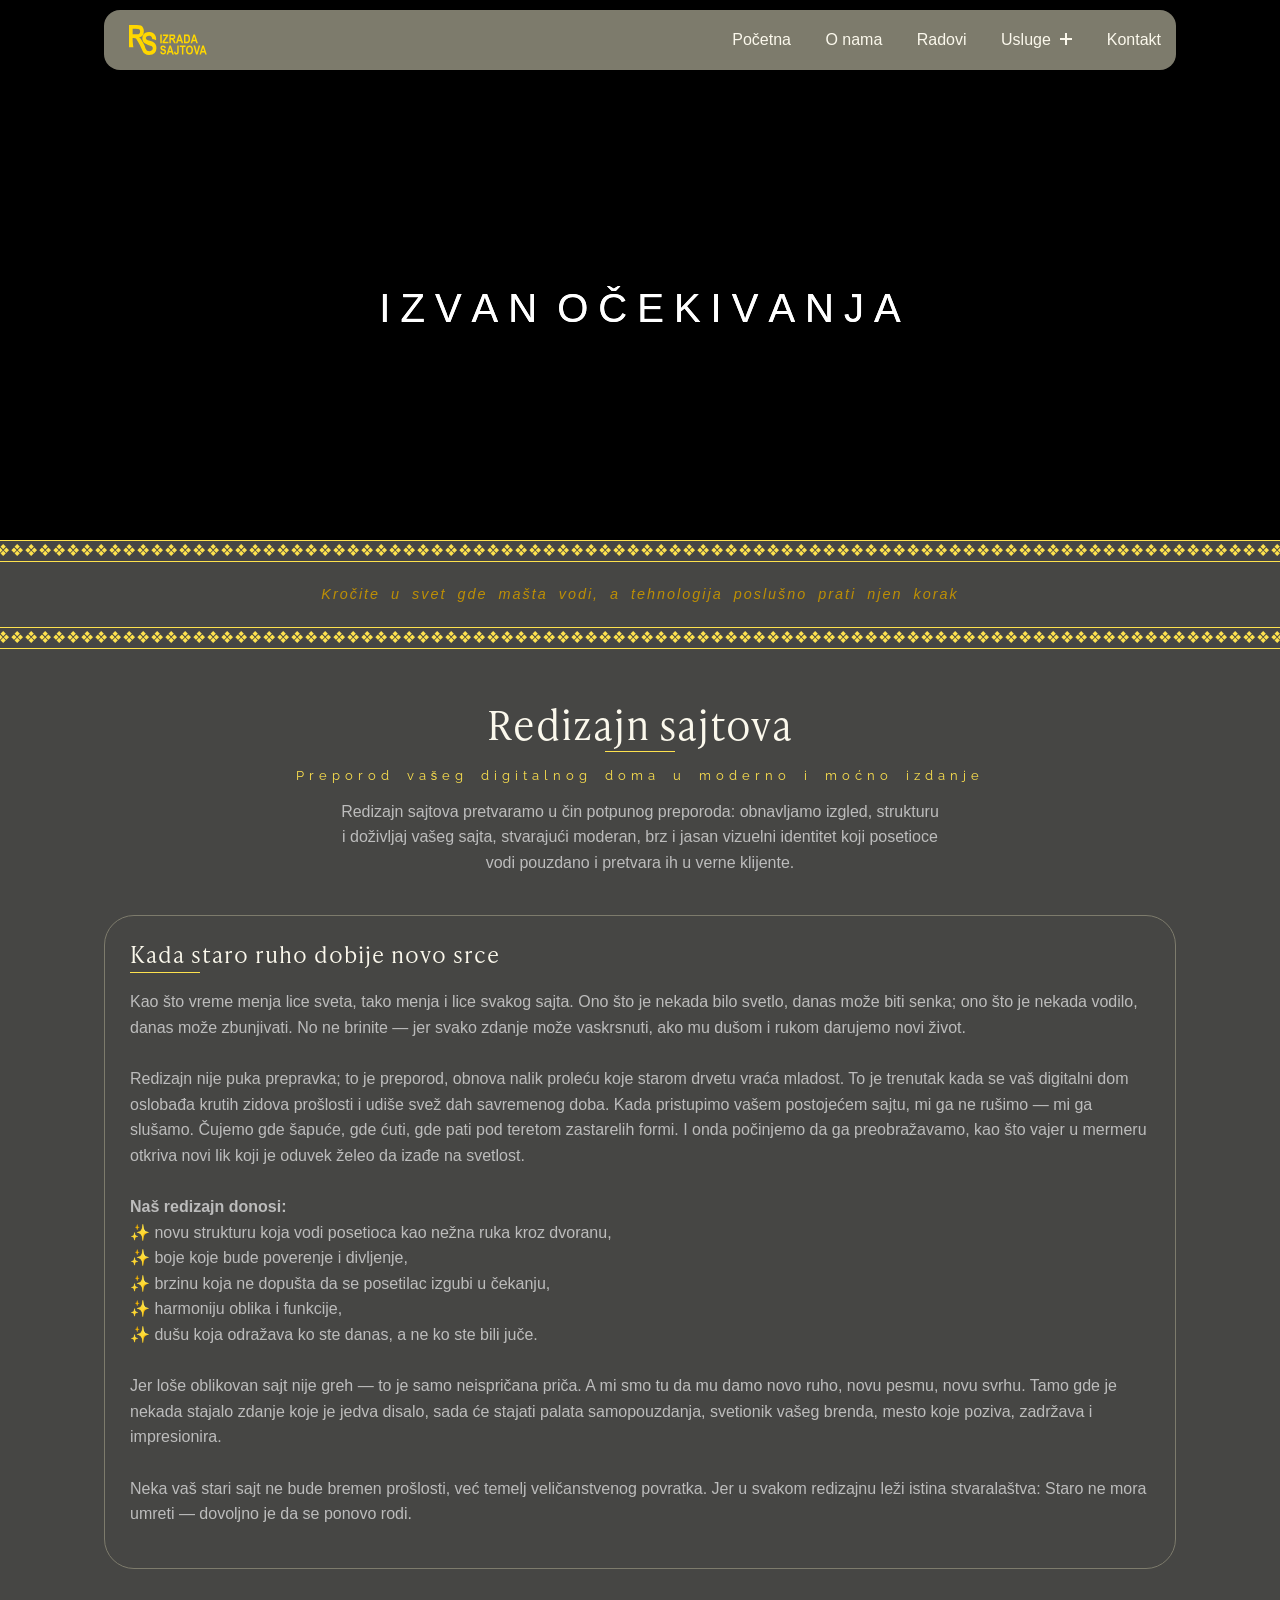
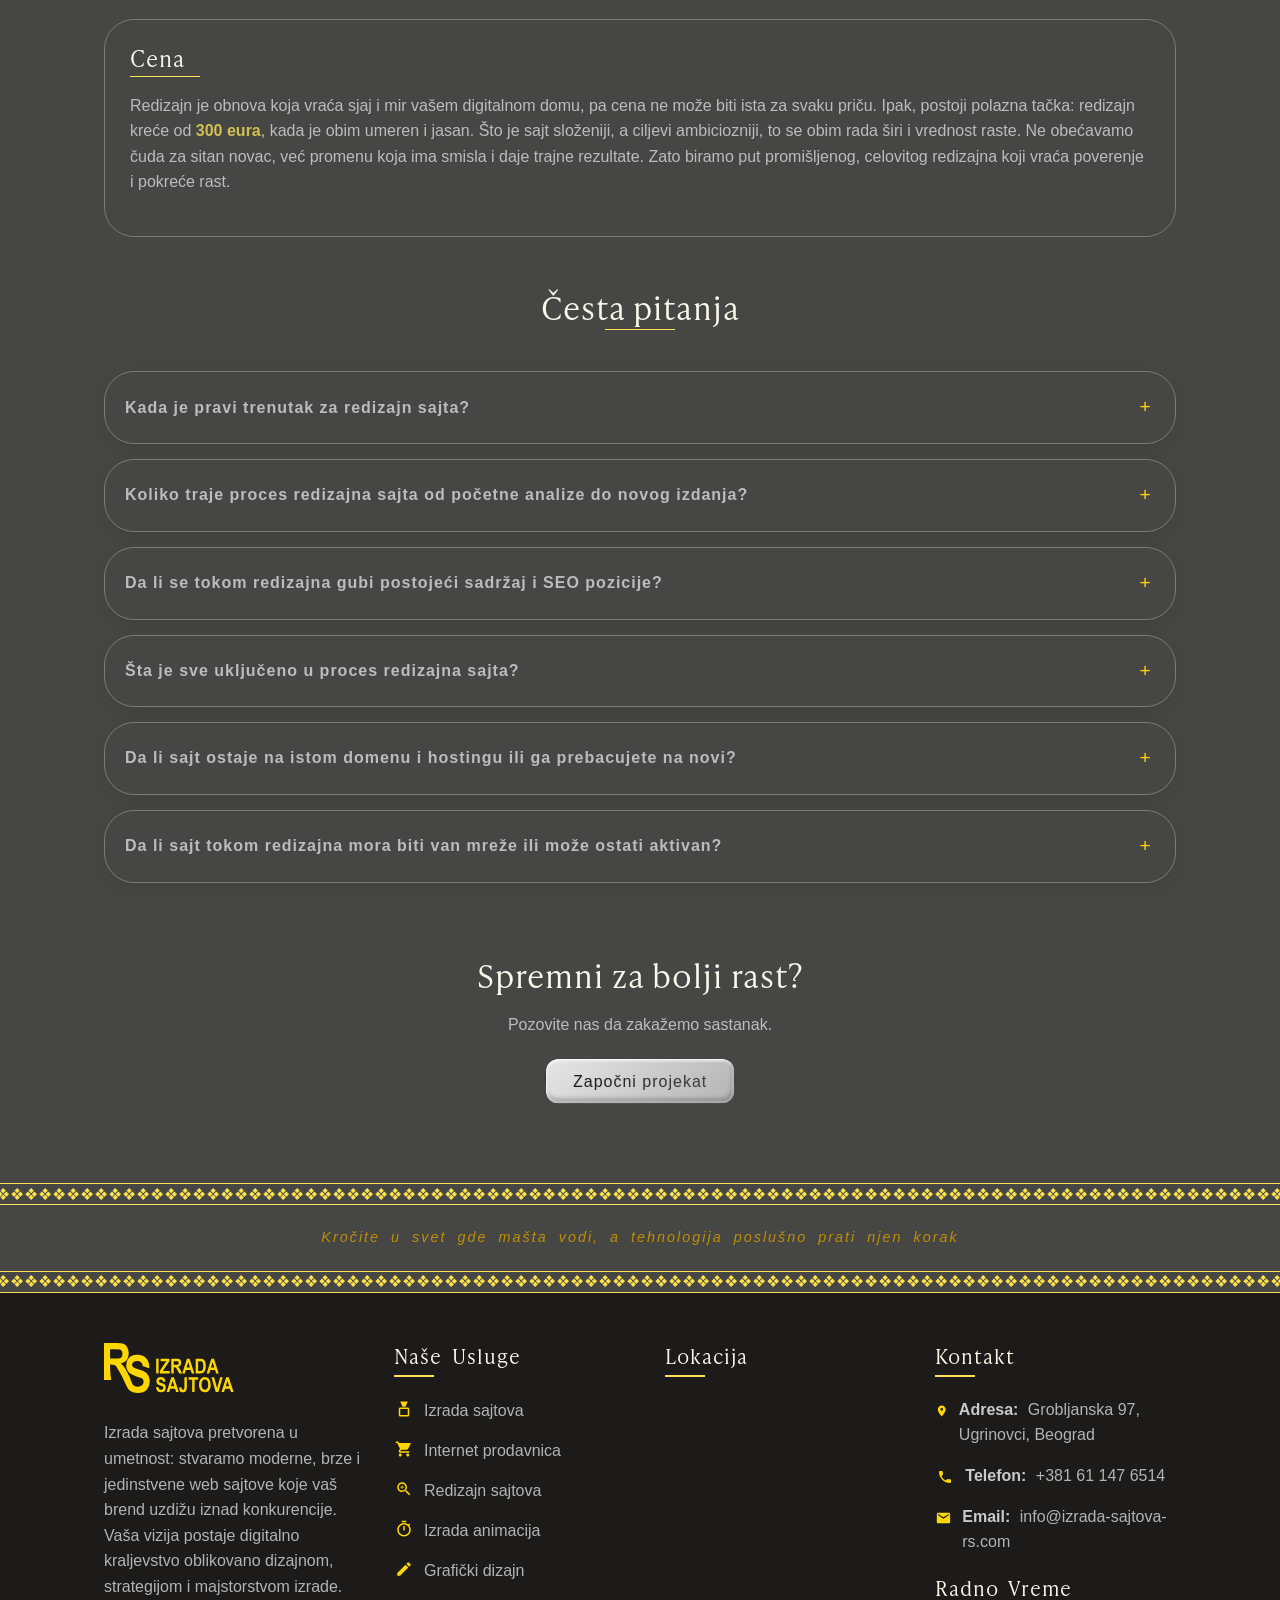
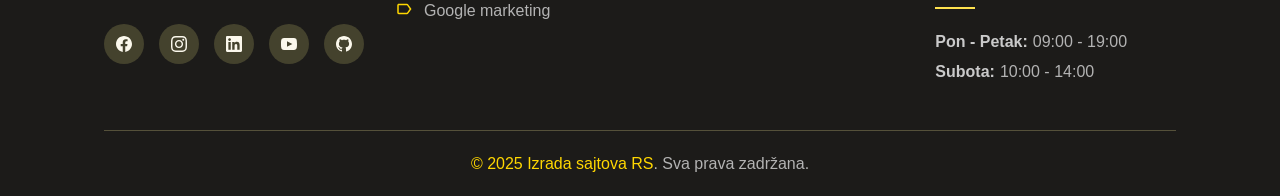
<file: redizain-sajtova.html>
<!DOCTYPE html>

<html lang="sr">
<head>
    <meta charset="UTF-8">
    <meta name="viewport" content="width=device-width, initial-scale=1.0">
    
    <!-- TITLE & DESCRIPTION -->
    <title>Redizajn sajtova – Preporod vašeg digitalnog doma u moderno i moćno izdanje</title>
    <meta name="description" content="Redizajn sajtova pretvaramo u čin potpunog preporoda: obnavljamo izgled, strukturu i doživljaj vašeg sajta, 
    stvarajući moderan, brz i jasan vizuelni identitet koji posetioce vodi pouzdano i pretvara ih u verne klijente.">
    <!-- KEYWORDS (opciono, ali korisno) -->
    <meta name="subject" content="Redizajn sajtova">
    <meta name="keywords" content="redizajn sajtova, obnova sajta, modernizacija sajta, 
    redizajn web stranica, unapređenje dizajna, izrada sajtova, poboljšanje korisničkog iskustva, web dizajn">
    
    <!-- CANONICAL & BASE -->
    <link rel="canonical" href="https://izrada-sajtova-rs.com/redizain-sajtova.html">
    
    <!-- THEME & COLORS -->
    <meta name="theme-color" content="#575757">
    <meta name="msapplication-TileColor" content="#575757">
    <meta name="msapplication-config" content="/browserconfig.xml">
    
    <!-- OPEN GRAPH / FACEBOOK -->
    <meta property="og:type" content="website">
    <meta property="og:url" content="https://izrada-sajtova-rs.com/redizain-sajtova.html">
    <meta property="og:title" content="Redizajn sajtova – Preporod vašeg digitalnog doma u moderno i moćno izdanje">
    <meta property="og:description" content="Redizajn sajtova pretvaramo u čin potpunog preporoda: obnavljamo izgled, strukturu i doživljaj 
    vašeg sajta, stvarajući moderan, brz i jasan vizuelni identitet koji posetioce vodi pouzdano i pretvara ih u verne klijente.">
    <meta property="og:image" content="https://izrada-sajtova-rs.com/images/izrada-sajtova-rs-og-1200w.jpg">
    <meta property="og:image:width" content="1200">
    <meta property="og:image:height" content="630">
    <meta property="og:locale" content="sr_RS">
    <meta property="og:site_name" content="Izrada Sajtova RS">
    
    <!-- TWITTER CARD -->
    <meta name="twitter:card" content="summary_large_image">
    <meta name="twitter:url" content="https://izrada-sajtova-rs.com/redizain-sajtova.html">
    <meta name="twitter:title" content="Redizajn sajtova – Preporod vašeg digitalnog doma u moderno i moćno izdanje">
    <meta name="twitter:description" content="Redizajn sajtova pretvaramo u čin potpunog preporoda: obnavljamo izgled, strukturu i doživljaj 
    vašeg sajta, stvarajući moderan, brz i jasan vizuelni identitet koji posetioce vodi pouzdano i pretvara ih u verne klijente.">
    <meta name="twitter:image" content="https://izrada-sajtova-rs.com/images/izrada-sajtova-rs-og-1200w.jpg">

    <!-- ADDITIONAL META TAGS -->
    <meta name="author" content="Izrada Sajtova RS">
    <meta name="copyright" content="Izrada Sajtova RS">
    <meta name="robots" content="index, follow, max-snippet:-1, max-image-preview:large, max-video-preview:-1">
    <meta name="googlebot" content="index, follow">
    <meta name="language" content="sr">
    <meta name="geo.region" content="RS">
    <meta name="geo.placename" content="Srbija">
    
    <!-- favicon  -->
    <link rel="icon" type="image/png" sizes="16x16" href="logo/favicon-izrada-sajtova-rs-16w.png">
    <link rel="icon" type="image/png" sizes="32x32" href="logo/favicon-izrada-sajtova-rs-32w.png">
    <link rel="shortcut icon" sizes="32x32" href="logo/favicon-izrada-sajtova-rs-32w.png">
    <link rel="apple-touch-icon" sizes="32x32" href="logo/favicon-izrada-sajtova-rs-32w.png">
    <link rel="apple-touch-icon" sizes="180x180" href="logo/favicon-izrada-sajtova-rs-180w.png">
    <link rel="icon" type="image/x-icon" href="/favicon.ico">


<link rel="stylesheet" href="css/style.css">
    <!-- SCHEMA.ORG STRUCTURED DATA -->
<script type="application/ld+json">
{
  "@context": "https://schema.org",
  "@graph": [
    {
      "@type": ["LocalBusiness", "ProfessionalService"],
      "@id": "https://izrada-sajtova-rs.com/#localbusiness",
      "name": "Izrada Sajtova RS",
      "description": "Profesionalna izrada sajtova, online prodavnica, animacija, grafičkog dizajna i Google marketing kampanja u Srbiji.",
      "image": "https://izrada-sajtova-rs.com/images/logo.png",
      "telephone": "+381611476514",
      "email": " info@izrada-sajtova-rs.com",
      "url": "https://izrada-sajtova-rs.com",
      "address": {
        "@type": "PostalAddress",
        "streetAddress": "Grobljanska 97",
        "addressLocality": "Beograd",
        "postalCode": "11000",
        "addressCountry": "RS"
      },
      "geo": {
        "@type": "GeoCoordinates",
        "latitude": 44.817813,
        "longitude": 20.456897
      },
      "openingHoursSpecification": [
        {
          "@type": "OpeningHoursSpecification",
          "dayOfWeek": [
            "Monday",
            "Tuesday",
            "Wednesday",
            "Thursday",
            "Friday"
          ],
          "opens": "09:00",
          "closes": "19:00"
        },
        {
          "@type": "OpeningHoursSpecification",
          "dayOfWeek": "Saturday",
          "opens": "10:00",
          "closes": "14:00"
        }
      ],
      "priceRange": "$$",
      "areaServed": "RS",
      "sameAs": [
        "https://www.facebook.com/BobanWebMaker",
        "https://www.instagram.com/web_design_boban",
        "https://www.youtube.com/@WebDesignBoban",
        "https://www.linkedin.com/in/boban-ne%C5%A1i%C4%87"
      ]
    },
    {
      "@type": "WebSite",
      "@id": "https://izrada-sajtova-rs.com/#website",
      "name": "Izrada Sajtova RS",
      "url": "https://izrada-sajtova-rs.com",
      "description": "Izrada sajtova, online prodavnica, grafički dizajn, animacije i Google marketing za firme i preduzetnike u Srbiji.",
      "publisher": {
        "@id": "https://izrada-sajtova-rs.com/#localbusiness"
      }
    },
    {
      "@type": ["WebPage", "Service"],
      "@id": "https://izrada-sajtova-rs.com/redizajn-sajtova/#webpage",
      "url": "https://izrada-sajtova-rs.com/redizajn-sajtova/",
      "name": "Redizajn sajtova – Preporod vašeg digitalnog doma",
      "description": "Redizajn sajtova: novo ruho za postojeći sajt, moderniji dizajn, bolja struktura, veća brzina i unapređena SEO osnova, uz očuvanje sadržaja i pozicija na Google pretrazi.",
      "isPartOf": {
        "@id": "https://izrada-sajtova-rs.com/#website"
      },
      "provider": {
        "@id": "https://izrada-sajtova-rs.com/#localbusiness"
      },
      "serviceType": "Redizajn sajtova",
      "areaServed": "RS"
    },
    {
      "@type": "FAQPage",
      "@id": "https://izrada-sajtova-rs.com/redizajn-sajtova/#faq",
      "mainEntity": [
        {
          "@type": "Question",
          "name": "Kada je pravi trenutak za redizajn sajta?",
          "acceptedAnswer": {
            "@type": "Answer",
            "text": "Pravi trenutak je kada sajt deluje zastarelo, sporo ili ne odražava više ono ko ste danas. Ako se posetioci ne snalaze lako, sadržaj je nesređen, dizajn ne prati vaš brend ili sajt slabo konvertuje – vreme je da mu udahnemo novo ruho i novo srce."
          }
        },
        {
          "@type": "Question",
          "name": "Koliko traje proces redizajna sajta od početne analize do novog izdanja?",
          "acceptedAnswer": {
            "@type": "Answer",
            "text": "Redizajn najčešće traje 1–2 nedelja, u zavisnosti od veličine sajta i obima promena. Prvo analiziramo postojeće stanje, zatim predlažemo novu strukturu i dizajn, a potom pažljivo prebacujemo sadržaj u novo, modernije i efikasnije izdanje."
          }
        },
        {
          "@type": "Question",
          "name": "Da li se tokom redizajna gubi postojeći sadržaj i SEO pozicije?",
          "acceptedAnswer": {
            "@type": "Answer",
            "text": "Ne, naš cilj je da vašu postojeću vrednost sačuvamo, a ne da je izbrišemo. Tekstovi, slike i glavne stranice ostaju, ali ih uređujemo, unapređujemo i strukturiramo. Vodimo računa o URL adresama, preusmerenjima, meta podacima i strukturi sajta kako bi SEO pozicije bile očuvane ili dodatno poboljšane."
          }
        },
        {
          "@type": "Question",
          "name": "Šta je sve uključeno u proces redizajna sajta?",
          "acceptedAnswer": {
            "@type": "Answer",
            "text": "Redizajn obuhvata novi dizajn, unapređenu strukturu stranica, bolju organizaciju sadržaja, modernu tipografiju i boje, optimizaciju brzine, potpunu prilagodljivost mobilnim uređajima, SEO doradu (naslovi, meta opisi, alt tekstovi, interna linkovanja, mikrodata) i tehničko sređivanje kako bi sajt radio mirno i stabilno."
          }
        },
        {
          "@type": "Question",
          "name": "Da li sajt ostaje na istom domenu i hostingu ili ga prebacujete na novi?",
          "acceptedAnswer": {
            "@type": "Answer",
            "text": "Možemo zadržati isti domen i postojeći hosting, ukoliko je kvalitetan, ili predložiti prelazak na sigurniji i brži server. U oba slučaja vodimo računa da prelaz bude što bezbolniji, a posetioci i Google da promenu osete kao napredak, a ne šok."
          }
        },
        {
          "@type": "Question",
          "name": "Da li sajt tokom redizajna mora biti van mreže ili može ostati aktivan?",
          "acceptedAnswer": {
            "@type": "Answer",
            "text": "Najčešće radimo redizajn u „pozadini“, na posebnoj verziji sajta, dok vaš stari sajt ostaje aktivan. Kada novo izdanje bude spremno, prebacujemo ga u produkciju u što kraćem roku, kako bi prelaz bio gotovo neprimetan za posetioce."
          }
        }
      ]
    }
  ]
}
</script>
<!-- Google tag (gtag.js) -->
<script async src="https://www.googletagmanager.com/gtag/js?id=G-TLJFZZKZF5"></script>
<script>
  window.dataLayer = window.dataLayer || [];
  function gtag(){dataLayer.push(arguments);}
  gtag('js', new Date());

  gtag('config', 'G-TLJFZZKZF5');
  gtag('config', 'AW-18141607037');
</script>
    
<!-- Event snippet for Click to call conversion page
In your html page, add the snippet and call gtag_report_conversion when someone clicks on the chosen link or button. -->
<script>
function gtag_report_conversion(url) {
  var callback = function () {
    if (typeof(url) != 'undefined') {
      window.location = url;
    }
  };
  gtag('event', 'conversion', {
      'send_to': 'AW-18141607037/JePsCOeFsqgcEP3oy8pD',
      'event_callback': callback
  });
  return false;
}
</script>
</head>
<body>
  <header class="header">
     <div class="container">
        <div class="header-main width100-animation-izrada-sajtova">
           <div class="logo">
              <a href="index.html" class="nav-link">
                <svg xmlns="http://www.w3.org/2000/svg" viewBox="0 0 1257.06 484.91"><defs></defs><g id="Layer_2" data-name="Layer 2"><g id="Layer_1-2" data-name="Layer 1"><path class="cls-11" d="M432.79,320a92.72,92.72,0,0,0-30.38-36.85q-19.89-14.3-64.55-27.23-42.24-12-54-21.95t-11.74-24.58q0-14.85,12.94-24.83t36.86-10c9.83,0,24.3.71,36.87,11.48,16.32,14,17,34.71,17,38.58,8.21,1.86,16.91,4.16,26,7a338,338,0,0,1,37,14c.79-6,7.55-64.83-34.62-102.79-29.58-26.63-66.2-28.08-80.81-28.08q-34.43,0-57.86,11.95a87,87,0,0,0-36.75,35.37q-13.31,23.43-13.3,52.7a108,108,0,0,0,10.37,47q10.38,21.83,28,35.24t55.42,24.87q42.22,12.93,53.22,18.41t16.36,14q5.35,8.55,5.37,20.74a45.19,45.19,0,0,1-15.38,34.78q-15.39,14-42.24,14-42.27,0-57.51-41.74l-.25,0-8.9-24.24-.82-2.22.1,0L251,333.07l-23-45q-21.48-42-33.93-58.22A148.18,148.18,0,0,0,162.59,200q37.11-6.58,57.26-32.23T240,100.1q0-33.21-13.19-57T193.11,9.64Q172.61,0,124.75,0H0V357.91l70.84,1.75c-3.7-20.54-6.86-42.94-9-67a753.13,753.13,0,0,1-2.76-84.17H71.29q20.5,0,29.78,4t17.58,14.65q8.3,10.62,31.45,52.86l29,52.63h-.24l37.06,80.7q26.6,71.55,109,71.55,61,0,89.72-31.73t28.69-78.36Q443.28,342.6,432.79,320ZM103,151.37H59.08V60.55h46.39q39.78,0,48.09,2.68a34.93,34.93,0,0,1,18.56,14.28Q178.95,87.89,179,105q0,17.82-6.83,28.56t-17.83,14.29Q143.31,151.37,103,151.37Z"/><path class="cls-11" d="M505.9,294.75V151.59h23.63V294.75Z"/><path class="cls-11" d="M542,294.75V268.58l61.67-92.77H549V151.59H634.9v22.46l-64.24,96.48h66.78v24.22Z"/><path class="cls-11" d="M652.48,294.75V151.59h49.9q19.14,0,27.35,3.85t13.48,13.38q5.26,9.52,5.27,22.81,0,16.78-8.06,27.05t-22.9,12.89a59,59,0,0,1,12.6,12q5,6.5,13.57,23.29L758,294.75H729.67L712.52,263.6q-9.25-16.89-12.58-21.14a18.4,18.4,0,0,0-7-5.86Q689.21,235,681,235h-4.88v59.76Zm23.64-82.62h17.57q16.13,0,20.51-1.41a13.09,13.09,0,0,0,7.13-5.71q2.73-4.31,2.73-11.43,0-6.84-2.73-11a14,14,0,0,0-7.42-5.71q-3.33-1.08-19.24-1.07H676.12Z"/><path class="cls-11" d="M876.7,294.75H851l-10.28-32.42h-47L784,294.75h-25.2l45.71-143.16h25.11Zm-43.61-56.64L816.89,185,801,238.11Z"/><path class="cls-11" d="M889,151.59h43.21q16.39,0,24.74,3.66t15.36,12.35q7,8.7,11,22.56t4,34.47q0,18.56-4.2,32.28t-10.63,21.73A41.26,41.26,0,0,1,957,290.7q-9.13,4.05-23.47,4.05H889Zm23.63,24.22v94.72h17.77q11.43,0,16.56-2.14a20,20,0,0,0,8.39-6.49q3.27-4.33,5.42-13.71t2.15-24.68q0-15.9-2.2-25.07T953.9,184a21.79,21.79,0,0,0-11.28-6.93q-5-1.26-19.24-1.26Z"/><path class="cls-11" d="M1113.42,294.75h-25.69l-10.29-32.42h-47l-9.71,32.42H995.55l45.71-143.16h25.11Zm-43.61-56.64L1053.61,185l-15.91,53.12Z"/><path class="cls-11" d="M503.84,429.31,527,426.57Q530.9,454,552.57,454q10.74,0,16.89-5.61a18,18,0,0,0,6.16-13.91,15.32,15.32,0,0,0-2.15-8.3,15.88,15.88,0,0,0-6.54-5.61q-4.39-2.19-21.29-7.36-15.15-4.59-22.17-10a37.69,37.69,0,0,1-11.18-14.1,43.14,43.14,0,0,1-4.15-18.78,41.9,41.9,0,0,1,5.32-21.08,34.86,34.86,0,0,1,14.7-14.15q9.38-4.79,23.14-4.78,20.7,0,32.32,11.23t12.31,32.13L572.2,375q-1.56-11.52-6.74-16.11t-14.75-4.59q-9.57,0-14.74,4a12.1,12.1,0,0,0-5.18,9.93,12.42,12.42,0,0,0,4.7,9.83q4.69,4,21.59,8.78,17.86,5.18,25.82,10.89a37.1,37.1,0,0,1,12.15,14.74q4.2,9,4.2,21.92,0,18.66-11.47,31.34t-35.89,12.7Q508.72,478.43,503.84,429.31Z"/><path class="cls-11" d="M725.13,476h-25.7l-10.28-32.43h-47L632.45,476H607.26L653,332.82h25.1Zm-43.61-56.65-16.21-53.12-15.9,53.12Z"/><path class="cls-11" d="M780,332.82h23.63v90.63q0,22-4.39,32.71a35,35,0,0,1-13.13,16.5q-8.75,5.77-21.54,5.77-16.89,0-26.46-11.62t-9.67-35.06l22.36-3.13q.39,12.6,3.24,17.87,3.81,7.23,11.46,7.23,7.44,0,11-5.23T780,425.3Z"/><path class="cls-11" d="M855.21,476V357H820.34V332.82h93.27V357H878.84V476Z"/><path class="cls-11" d="M921.32,405.28q0-25.57,7.57-42.14t19.77-24.65q12.21-8.12,29.59-8.11,25.2,0,41.07,19.24t15.87,54.78q0,35.94-16.8,56.16-14.75,17.87-40,17.87-25.49,0-40.23-17.68Q921.32,440.53,921.32,405.28Zm24.41-1q0,24.7,9.39,37.06t23.28,12.35q14,0,23.18-12.26t9.19-37.64q0-24.9-8.95-36.82T978.4,355.09q-14.48,0-23.57,12T945.73,404.31Z"/><path class="cls-11" d="M1083.83,476l-42-143.17h25.68l29.74,106,28.76-106h25.19L1109.1,476Z"/><path class="cls-11" d="M1257.06,476h-25.69l-10.28-32.43h-47l-9.7,32.43h-25.2l45.71-143.17H1210Zm-43.6-56.65-16.21-53.12-15.91,53.12Z"/><path class="cls-12" d="M505.9,311.66h0Z"/></g></g></svg>
              </a>
           </div>
           <div class="open-nav-menu">
              <span></span>
           </div>
           <div class="menu-overlay">
           </div>
           <nav class="nav-menu">
             <div class="close-nav-menu">
                <span></span>
                <span></span>
             </div>
             <ul class="menu">
                <li class="menu-item menu-item-has-children">
                   <a href="index.html" data-toggle="sub-menu">Početna</a>
                </li>
                <li class="menu-item">
                   <a href="o-nama.html">O nama</a>
                </li>
                <li class="menu-item">
                   <a href="radovi.html">Radovi</a>
                </li>
                <li class="menu-item menu-item-has-children">
                   <a href="usluge.html" data-toggle="sub-menu">Usluge <i class="plus"></i></a>
                   <ul class="sub-menu">
                       <li class="menu-item"><a href="izrada-sajtova.html">Izrada sajtova</a></li>
                       <li class="menu-item"><a href="izrada-online-prodavnica.html">Izrada online prodavnica</a></li>
                       <li class="menu-item"><a href="redizain-sajtova.html">Redizajn sajta</a></li>
                       <li class="menu-item"><a href="izrada-animacija.html">Izrada animacija</a></li>
                       <li class="menu-item"><a href="graficki-dizajn.html">Grafički dizajn</a></li>
                       <li class="menu-item"><a href="google-marketing.html">Google marketing</a></li>
                   </ul>
                </li>
                <li class="menu-item">
                   <a href="kontakt.html" >Kontakt</a>
                </li>
             </ul>
           </nav>
        </div>
     </div>
  </header>
    <main>
        <section class="hero-about">
          <div class="hero-about-box">
            <span class="animated-text-izrada-sajtova-rs">IZVAN OČEKIVANJA</span>
            <span class="animated-text2-izrada-sajtova-rs">IZVAN OČEKIVANJA</span>
          </div>
        </section>

        <section class="decoration">
            <div class="site-dekoracija3">
                &#10070;&#10070;&#10070;&#10070;&#10070;&#10070;&#10070;&#10070;&#10070;&#10070;&#10070;&#10070;&#10070;&#10070;&#10070;&#10070;&#10070;&#10070;&#10070;&#10070;&#10070;&#10070;&#10070;&#10070;&#10070;&#10070;&#10070;&#10070;&#10070;&#10070;&#10070;&#10070;&#10070;&#10070;&#10070;&#10070;&#10070;&#10070;&#10070;&#10070;&#10070;&#10070;&#10070;&#10070;&#10070;&#10070;&#10070;&#10070;&#10070;&#10070;&#10070;&#10070;&#10070;&#10070;&#10070;&#10070;&#10070;&#10070;&#10070;&#10070;&#10070;&#10070;&#10070;&#10070;&#10070;&#10070;&#10070;&#10070;&#10070;&#10070;&#10070;&#10070;&#10070;&#10070;&#10070;&#10070;&#10070;&#10070;&#10070;&#10070;&#10070;&#10070;&#10070;&#10070;&#10070;&#10070;&#10070;&#10070;&#10070;&#10070;&#10070;&#10070;&#10070;&#10070;&#10070;&#10070;&#10070;&#10070;&#10070;&#10070;&#10070;&#10070;&#10070;&#10070;&#10070;&#10070;&#10070;&#10070;&#10070;&#10070;&#10070;&#10070;&#10070;&#10070;&#10070;&#10070;&#10070;&#10070;&#10070;&#10070;&#10070;&#10070;&#10070;&#10070;&#10070;&#10070;&#10070;&#10070;&#10070;&#10070;&#10070;&#10070;&#10070;&#10070;&#10070;&#10070;&#10070;&#10070;&#10070;&#10070;&#10070;&#10070;&#10070;&#10070;&#10070;&#10070;&#10070;&#10070;&#10070;&#10070;&#10070;&#10070;&#10070;&#10070;&#10070;&#10070;&#10070;&#10070;&#10070;&#10070;&#10070;&#10070;&#10070;&#10070;&#10070;&#10070;&#10070;&#10070;&#10070;&#10070;
            </div>
            <div class="poruka">
                <h4>Kročite u svet gde mašta vodi, a tehnologija poslušno prati njen korak</h4>
            </div>
            <div class="site-dekoracija3">
                &#10070;&#10070;&#10070;&#10070;&#10070;&#10070;&#10070;&#10070;&#10070;&#10070;&#10070;&#10070;&#10070;&#10070;&#10070;&#10070;&#10070;&#10070;&#10070;&#10070;&#10070;&#10070;&#10070;&#10070;&#10070;&#10070;&#10070;&#10070;&#10070;&#10070;&#10070;&#10070;&#10070;&#10070;&#10070;&#10070;&#10070;&#10070;&#10070;&#10070;&#10070;&#10070;&#10070;&#10070;&#10070;&#10070;&#10070;&#10070;&#10070;&#10070;&#10070;&#10070;&#10070;&#10070;&#10070;&#10070;&#10070;&#10070;&#10070;&#10070;&#10070;&#10070;&#10070;&#10070;&#10070;&#10070;&#10070;&#10070;&#10070;&#10070;&#10070;&#10070;&#10070;&#10070;&#10070;&#10070;&#10070;&#10070;&#10070;&#10070;&#10070;&#10070;&#10070;&#10070;&#10070;&#10070;&#10070;&#10070;&#10070;&#10070;&#10070;&#10070;&#10070;&#10070;&#10070;&#10070;&#10070;&#10070;&#10070;&#10070;&#10070;&#10070;&#10070;&#10070;&#10070;&#10070;&#10070;&#10070;&#10070;&#10070;&#10070;&#10070;&#10070;&#10070;&#10070;&#10070;&#10070;&#10070;&#10070;&#10070;&#10070;&#10070;&#10070;&#10070;&#10070;&#10070;&#10070;&#10070;&#10070;&#10070;&#10070;&#10070;&#10070;&#10070;&#10070;&#10070;&#10070;&#10070;&#10070;&#10070;&#10070;&#10070;&#10070;&#10070;&#10070;&#10070;&#10070;&#10070;&#10070;&#10070;&#10070;&#10070;&#10070;&#10070;&#10070;&#10070;&#10070;&#10070;&#10070;&#10070;&#10070;&#10070;&#10070;&#10070;&#10070;&#10070;&#10070;&#10070;&#10070;&#10070;
            </div>
        </section>
 <div class="titleH2 container center-on-mobile">
    <h1 class="pageh1">Redizajn sajtova</h1>
    <div class="gold-underlineH2"></div>
    <h4>Preporod vašeg digitalnog doma u moderno i moćno izdanje</h4>
  </div>
  <section class="container underH1-text">
    <p>Redizajn sajtova pretvaramo u čin potpunog preporoda: obnavljamo izgled, strukturu i doživljaj vašeg sajta, 
        stvarajući moderan, brz i jasan vizuelni identitet koji posetioce vodi pouzdano i pretvara ih u verne klijente.</p>
  </section>
    <section class="container section-about-page">
      <div class="about-card">
        <h3>Kada staro ruho dobije novo srce</h3>
        <div class="gold-underlineH2"></div>
        <p>
            Kao što vreme menja lice sveta, tako menja i lice svakog sajta.
            Ono što je nekada bilo svetlo, danas može biti senka; ono što je nekada vodilo, danas može zbunjivati.
            No ne brinite — jer svako zdanje može vaskrsnuti, ako mu dušom i rukom darujemo novi život. <br><br>

            Redizajn nije puka prepravka;
            to je preporod,
            obnova nalik proleću koje starom drvetu vraća mladost.
            To je trenutak kada se vaš digitalni dom oslobađa krutih zidova prošlosti
            i udiše svež dah savremenog doba.

            Kada pristupimo vašem postojećem sajtu, mi ga ne rušimo —
            mi ga slušamo.
            Čujemo gde šapuće, gde ćuti, gde pati pod teretom zastarelih formi.
            I onda počinjemo da ga preobražavamo,
            kao što vajer u mermeru otkriva novi lik koji je oduvek želeo da izađe na svetlost.<br><br>

            <b>Naš redizajn donosi:</b><br>

            ✨ novu strukturu koja vodi posetioca kao nežna ruka kroz dvoranu,<br>
            ✨ boje koje bude poverenje i divljenje,<br>
            ✨ brzinu koja ne dopušta da se posetilac izgubi u čekanju,<br>
            ✨ harmoniju oblika i funkcije,<br>
            ✨ dušu koja odražava ko ste danas, a ne ko ste bili juče.<br><br>

            Jer loše oblikovan sajt nije greh — to je samo neispričana priča.
            A mi smo tu da mu damo novo ruho, novu pesmu, novu svrhu.

            Tamo gde je nekada stajalo zdanje koje je jedva disalo,
            sada će stajati palata samopouzdanja,
            svetionik vašeg brenda,
            mesto koje poziva, zadržava i impresionira.<br><br>

            Neka vaš stari sajt ne bude bremen prošlosti,
            već temelj veličanstvenog povratka.
            Jer u svakom redizajnu leži istina stvaralaštva:

            Staro ne mora umreti — dovoljno je da se ponovo rodi.
        </p>
      </div>
  </section>
   
    <section class="container margin">
      <div class="about-card">
        <h3>Cena</h3>
        <div class="gold-underlineH2"></div>
        <p>
          Redizajn je obnova koja vraća sjaj i mir vašem digitalnom domu, pa cena ne može biti ista za svaku priču.
          Ipak, postoji polazna tačka: redizajn kreće od <b class="yellow">300 eura</b>, kada je obim umeren i jasan.
          Što je sajt složeniji, a ciljevi ambiciozniji, to se obim rada širi i vrednost raste.
          Ne obećavamo čuda za sitan novac, već promenu koja ima smisla i daje trajne rezultate.
          Zato biramo put promišljenog, celovitog redizajna koji vraća poverenje i pokreće rast.

        </p>
      </div>
  </section>
        <div class="titleH2 container">
            <h2>Česta pitanja</h2>
            <div class="gold-underlineH2"></div>
        </div>
        <section class="container">
            <div class="faq-section">
                <div class="faq-grid">
                    <div class="faq-item">
      <div class="faq-question">
        <h3>Kada je pravi trenutak za redizajn sajta?</h3>
        <div class="faq-icon">+</div>
      </div>
      <div class="faq-answer">
        <p>Pravi trenutak je kada sajt deluje zastarelo, sporo ili ne odražava više ono ko ste danas. Ako se posetioci ne snalaze lako, sadržaj je nesređen, dizajn ne prati vaš brend ili sajt slabo konvertuje – vreme je da mu udahnemo novo ruho i novo srce.</p>
      </div>
    </div>

    <div class="faq-item">
      <div class="faq-question">
        <h3>Koliko traje proces redizajna sajta od početne analize do novog izdanja?</h3>
        <div class="faq-icon">+</div>
      </div>
      <div class="faq-answer">
        <p>Redizajn najčešće traje 1–2 nedelja, u zavisnosti od veličine sajta i obima promena. Prvo analiziramo postojeće stanje, zatim predlažemo novu strukturu i dizajn, a potom pažljivo prebacujemo sadržaj u novo, modernije i efikasnije izdanje.</p>
      </div>
    </div>

    <div class="faq-item">
      <div class="faq-question">
        <h3>Da li se tokom redizajna gubi postojeći sadržaj i SEO pozicije?</h3>
        <div class="faq-icon">+</div>
      </div>
      <div class="faq-answer">
        <p>Ne, naš cilj je da vašu postojeću vrednost sačuvamo, a ne da je izbrišemo. Tekstovi, slike i glavne stranice ostaju, ali ih uređujemo, unapređujemo i strukturiramo. Vodimo računa o URL adresama, preusmerenjima, meta podacima i strukturi sajta kako bi SEO pozicije bile očuvane ili dodatno poboljšane.</p>
      </div>
    </div>

    <div class="faq-item">
      <div class="faq-question">
        <h3>Šta je sve uključeno u proces redizajna sajta?</h3>
        <div class="faq-icon">+</div>
      </div>
      <div class="faq-answer">
        <p>Redizajn obuhvata novi dizajn, unapređenu strukturu stranica, bolju organizaciju sadržaja, modernu tipografiju i boje, optimizaciju brzine, potpunu prilagodljivost mobilnim uređajima, SEO doradu (naslovi, meta opisi, alt tekstovi, interna linkovanja, mikrodata) i tehničko sređivanje kako bi sajt radio mirno i stabilno.</p>
      </div>
    </div>

    <div class="faq-item">
      <div class="faq-question">
        <h3>Da li sajt ostaje na istom domenu i hostingu ili ga prebacujete na novi?</h3>
        <div class="faq-icon">+</div>
      </div>
      <div class="faq-answer">
        <p>Možemo zadržati isti domen i postojeći hosting, ukoliko je kvalitetan, ili predložiti prelazak na sigurniji i brži server. U oba slučaja vodimo računa da prelaz bude što bezbolniji, a posetioci i Google da promenu osete kao napredak, a ne šok.</p>
      </div>
    </div>

    <div class="faq-item">
      <div class="faq-question">
        <h3>Da li sajt tokom redizajna mora biti van mreže ili može ostati aktivan?</h3>
        <div class="faq-icon">+</div>
      </div>
      <div class="faq-answer">
        <p>Najčešće radimo redizajn u „pozadini“, na posebnoj verziji sajta, dok vaš stari sajt ostaje aktivan. Kada novo izdanje bude spremno, prebacujemo ga u produkciju u što kraćem roku, kako bi prelaz bio gotovo neprimetan za posetioce.</p>
      </div>
    </div>
                </div>

       
            </div>
        </section>
     
      <!-- FINAL CTA -->
  <section class="container cta-final">
    <h2>Spremni za bolji rast?</h2>
    <p>Pozovite nas da zakažemo sastanak.</p>

    <div class="cta-actions">
      <a href="tel:+381611476514" class="button">
        <div class="button-outer">
          <div class="button-inner">
            <span>Započni projekat</span>
          </div>
        </div>
      </a>
    </div>
</section>
    </main>
<section class="decoration">
            <div class="site-dekoracija3">
                &#10070;&#10070;&#10070;&#10070;&#10070;&#10070;&#10070;&#10070;&#10070;&#10070;&#10070;&#10070;&#10070;&#10070;&#10070;&#10070;&#10070;&#10070;&#10070;&#10070;&#10070;&#10070;&#10070;&#10070;&#10070;&#10070;&#10070;&#10070;&#10070;&#10070;&#10070;&#10070;&#10070;&#10070;&#10070;&#10070;&#10070;&#10070;&#10070;&#10070;&#10070;&#10070;&#10070;&#10070;&#10070;&#10070;&#10070;&#10070;&#10070;&#10070;&#10070;&#10070;&#10070;&#10070;&#10070;&#10070;&#10070;&#10070;&#10070;&#10070;&#10070;&#10070;&#10070;&#10070;&#10070;&#10070;&#10070;&#10070;&#10070;&#10070;&#10070;&#10070;&#10070;&#10070;&#10070;&#10070;&#10070;&#10070;&#10070;&#10070;&#10070;&#10070;&#10070;&#10070;&#10070;&#10070;&#10070;&#10070;&#10070;&#10070;&#10070;&#10070;&#10070;&#10070;&#10070;&#10070;&#10070;&#10070;&#10070;&#10070;&#10070;&#10070;&#10070;&#10070;&#10070;&#10070;&#10070;&#10070;&#10070;&#10070;&#10070;&#10070;&#10070;&#10070;&#10070;&#10070;&#10070;&#10070;&#10070;&#10070;&#10070;&#10070;&#10070;&#10070;&#10070;&#10070;&#10070;&#10070;&#10070;&#10070;&#10070;&#10070;&#10070;&#10070;&#10070;&#10070;&#10070;&#10070;&#10070;&#10070;&#10070;&#10070;&#10070;&#10070;&#10070;&#10070;&#10070;&#10070;&#10070;&#10070;&#10070;&#10070;&#10070;&#10070;&#10070;&#10070;&#10070;&#10070;&#10070;&#10070;&#10070;&#10070;&#10070;&#10070;&#10070;&#10070;&#10070;&#10070;&#10070;&#10070;
            </div>
            <div class="poruka">
                <h4>Kročite u svet gde mašta vodi, a tehnologija poslušno prati njen korak</h4>
            </div>
            <div class="site-dekoracija3">
                &#10070;&#10070;&#10070;&#10070;&#10070;&#10070;&#10070;&#10070;&#10070;&#10070;&#10070;&#10070;&#10070;&#10070;&#10070;&#10070;&#10070;&#10070;&#10070;&#10070;&#10070;&#10070;&#10070;&#10070;&#10070;&#10070;&#10070;&#10070;&#10070;&#10070;&#10070;&#10070;&#10070;&#10070;&#10070;&#10070;&#10070;&#10070;&#10070;&#10070;&#10070;&#10070;&#10070;&#10070;&#10070;&#10070;&#10070;&#10070;&#10070;&#10070;&#10070;&#10070;&#10070;&#10070;&#10070;&#10070;&#10070;&#10070;&#10070;&#10070;&#10070;&#10070;&#10070;&#10070;&#10070;&#10070;&#10070;&#10070;&#10070;&#10070;&#10070;&#10070;&#10070;&#10070;&#10070;&#10070;&#10070;&#10070;&#10070;&#10070;&#10070;&#10070;&#10070;&#10070;&#10070;&#10070;&#10070;&#10070;&#10070;&#10070;&#10070;&#10070;&#10070;&#10070;&#10070;&#10070;&#10070;&#10070;&#10070;&#10070;&#10070;&#10070;&#10070;&#10070;&#10070;&#10070;&#10070;&#10070;&#10070;&#10070;&#10070;&#10070;&#10070;&#10070;&#10070;&#10070;&#10070;&#10070;&#10070;&#10070;&#10070;&#10070;&#10070;&#10070;&#10070;&#10070;&#10070;&#10070;&#10070;&#10070;&#10070;&#10070;&#10070;&#10070;&#10070;&#10070;&#10070;&#10070;&#10070;&#10070;&#10070;&#10070;&#10070;&#10070;&#10070;&#10070;&#10070;&#10070;&#10070;&#10070;&#10070;&#10070;&#10070;&#10070;&#10070;&#10070;&#10070;&#10070;&#10070;&#10070;&#10070;&#10070;&#10070;&#10070;&#10070;&#10070;&#10070;&#10070;&#10070;&#10070;
            </div>
    </section>
    <footer>
        <div class="container">
            <div class="footer-content">
                <div class="footer-column">
                    <div class="footer-logo">
                        <svg xmlns="http://www.w3.org/2000/svg" viewBox="0 0 1257.06 484.91"><defs><style>.cls-11,.cls-12{fill:gold;}.cls-12{stroke:gold;stroke-miterlimit:10;stroke-width:8px;}</style></defs><g id="Layer_2" data-name="Layer 2"><g id="Layer_1-2" data-name="Layer 1"><path class="cls-11" d="M432.79,320a92.72,92.72,0,0,0-30.38-36.85q-19.89-14.3-64.55-27.23-42.24-12-54-21.95t-11.74-24.58q0-14.85,12.94-24.83t36.86-10c9.83,0,24.3.71,36.87,11.48,16.32,14,17,34.71,17,38.58,8.21,1.86,16.91,4.16,26,7a338,338,0,0,1,37,14c.79-6,7.55-64.83-34.62-102.79-29.58-26.63-66.2-28.08-80.81-28.08q-34.43,0-57.86,11.95a87,87,0,0,0-36.75,35.37q-13.31,23.43-13.3,52.7a108,108,0,0,0,10.37,47q10.38,21.83,28,35.24t55.42,24.87q42.22,12.93,53.22,18.41t16.36,14q5.35,8.55,5.37,20.74a45.19,45.19,0,0,1-15.38,34.78q-15.39,14-42.24,14-42.27,0-57.51-41.74l-.25,0-8.9-24.24-.82-2.22.1,0L251,333.07l-23-45q-21.48-42-33.93-58.22A148.18,148.18,0,0,0,162.59,200q37.11-6.58,57.26-32.23T240,100.1q0-33.21-13.19-57T193.11,9.64Q172.61,0,124.75,0H0V357.91l70.84,1.75c-3.7-20.54-6.86-42.94-9-67a753.13,753.13,0,0,1-2.76-84.17H71.29q20.5,0,29.78,4t17.58,14.65q8.3,10.62,31.45,52.86l29,52.63h-.24l37.06,80.7q26.6,71.55,109,71.55,61,0,89.72-31.73t28.69-78.36Q443.28,342.6,432.79,320ZM103,151.37H59.08V60.55h46.39q39.78,0,48.09,2.68a34.93,34.93,0,0,1,18.56,14.28Q178.95,87.89,179,105q0,17.82-6.83,28.56t-17.83,14.29Q143.31,151.37,103,151.37Z"/><path class="cls-11" d="M505.9,294.75V151.59h23.63V294.75Z"/><path class="cls-11" d="M542,294.75V268.58l61.67-92.77H549V151.59H634.9v22.46l-64.24,96.48h66.78v24.22Z"/><path class="cls-11" d="M652.48,294.75V151.59h49.9q19.14,0,27.35,3.85t13.48,13.38q5.26,9.52,5.27,22.81,0,16.78-8.06,27.05t-22.9,12.89a59,59,0,0,1,12.6,12q5,6.5,13.57,23.29L758,294.75H729.67L712.52,263.6q-9.25-16.89-12.58-21.14a18.4,18.4,0,0,0-7-5.86Q689.21,235,681,235h-4.88v59.76Zm23.64-82.62h17.57q16.13,0,20.51-1.41a13.09,13.09,0,0,0,7.13-5.71q2.73-4.31,2.73-11.43,0-6.84-2.73-11a14,14,0,0,0-7.42-5.71q-3.33-1.08-19.24-1.07H676.12Z"/><path class="cls-11" d="M876.7,294.75H851l-10.28-32.42h-47L784,294.75h-25.2l45.71-143.16h25.11Zm-43.61-56.64L816.89,185,801,238.11Z"/><path class="cls-11" d="M889,151.59h43.21q16.39,0,24.74,3.66t15.36,12.35q7,8.7,11,22.56t4,34.47q0,18.56-4.2,32.28t-10.63,21.73A41.26,41.26,0,0,1,957,290.7q-9.13,4.05-23.47,4.05H889Zm23.63,24.22v94.72h17.77q11.43,0,16.56-2.14a20,20,0,0,0,8.39-6.49q3.27-4.33,5.42-13.71t2.15-24.68q0-15.9-2.2-25.07T953.9,184a21.79,21.79,0,0,0-11.28-6.93q-5-1.26-19.24-1.26Z"/><path class="cls-11" d="M1113.42,294.75h-25.69l-10.29-32.42h-47l-9.71,32.42H995.55l45.71-143.16h25.11Zm-43.61-56.64L1053.61,185l-15.91,53.12Z"/><path class="cls-11" d="M503.84,429.31,527,426.57Q530.9,454,552.57,454q10.74,0,16.89-5.61a18,18,0,0,0,6.16-13.91,15.32,15.32,0,0,0-2.15-8.3,15.88,15.88,0,0,0-6.54-5.61q-4.39-2.19-21.29-7.36-15.15-4.59-22.17-10a37.69,37.69,0,0,1-11.18-14.1,43.14,43.14,0,0,1-4.15-18.78,41.9,41.9,0,0,1,5.32-21.08,34.86,34.86,0,0,1,14.7-14.15q9.38-4.79,23.14-4.78,20.7,0,32.32,11.23t12.31,32.13L572.2,375q-1.56-11.52-6.74-16.11t-14.75-4.59q-9.57,0-14.74,4a12.1,12.1,0,0,0-5.18,9.93,12.42,12.42,0,0,0,4.7,9.83q4.69,4,21.59,8.78,17.86,5.18,25.82,10.89a37.1,37.1,0,0,1,12.15,14.74q4.2,9,4.2,21.92,0,18.66-11.47,31.34t-35.89,12.7Q508.72,478.43,503.84,429.31Z"/><path class="cls-11" d="M725.13,476h-25.7l-10.28-32.43h-47L632.45,476H607.26L653,332.82h25.1Zm-43.61-56.65-16.21-53.12-15.9,53.12Z"/><path class="cls-11" d="M780,332.82h23.63v90.63q0,22-4.39,32.71a35,35,0,0,1-13.13,16.5q-8.75,5.77-21.54,5.77-16.89,0-26.46-11.62t-9.67-35.06l22.36-3.13q.39,12.6,3.24,17.87,3.81,7.23,11.46,7.23,7.44,0,11-5.23T780,425.3Z"/><path class="cls-11" d="M855.21,476V357H820.34V332.82h93.27V357H878.84V476Z"/><path class="cls-11" d="M921.32,405.28q0-25.57,7.57-42.14t19.77-24.65q12.21-8.12,29.59-8.11,25.2,0,41.07,19.24t15.87,54.78q0,35.94-16.8,56.16-14.75,17.87-40,17.87-25.49,0-40.23-17.68Q921.32,440.53,921.32,405.28Zm24.41-1q0,24.7,9.39,37.06t23.28,12.35q14,0,23.18-12.26t9.19-37.64q0-24.9-8.95-36.82T978.4,355.09q-14.48,0-23.57,12T945.73,404.31Z"/><path class="cls-11" d="M1083.83,476l-42-143.17h25.68l29.74,106,28.76-106h25.19L1109.1,476Z"/><path class="cls-11" d="M1257.06,476h-25.69l-10.28-32.43h-47l-9.7,32.43h-25.2l45.71-143.17H1210Zm-43.6-56.65-16.21-53.12-15.91,53.12Z"/><path class="cls-12" d="M505.9,311.66h0Z"/></g></g></svg>
                    </div>
                    <p class="footer-description" data-description="Ukratko o izradi sajtova RS" title="Izrada sajtova RS">
                        Izrada sajtova pretvorena u umetnost: stvaramo moderne, brze i jedinstvene web sajtove koje vaš brend uzdižu iznad konkurencije. 
                        Vaša vizija postaje digitalno kraljevstvo oblikovano dizajnom, strategijom i majstorstvom izrade.
                    </p>
                    <div class="social-icons">
                        <a href="https://www.facebook.com/BobanWebMaker" target="_blank" title="Facebook - Izrada sajtova RS" aria-label="Posetite naš Facebook profil" rel="noopener noreferrer" data-description="Izrada sajtova RS - Facebook profil">
                            <svg class="social-icon" width="16" height="16" viewBox="0 0 24 24" fill="currentColor" aria-hidden="true" focusable="false">
                                <path d="M24 12.073c0-6.627-5.373-12-12-12s-12 5.373-12 12c0 5.99 4.388 10.954 10.125 11.854v-8.385H7.078v-3.47h3.047V9.43c0-3.007 1.792-4.669 4.533-4.669 1.312 0 2.686.235 2.686.235v2.953H15.83c-1.491 0-1.956.925-1.956 1.874v2.25h3.328l-.532 3.47h-2.796v8.385C19.612 23.027 24 18.062 24 12.073z"/>
                            </svg>
                        </a>
                        <a href="https://www.instagram.com/web_design_boban" target="_blank" title="Instagram - Izrada sajtova RS" aria-label="Posetite naš Instagram profil" rel="noopener noreferrer" data-description="Izrada sajtova RS - Instagram profil">
                            <svg class="social-icon" width="16" height="16" viewBox="0 0 24 24" fill="currentColor" aria-hidden="true" focusable="false">
                                <path d="M12 2.163c3.204 0 3.584.012 4.85.07 3.252.148 4.771 1.691 4.919 4.919.058 1.265.069 1.645.069 4.849 0 3.205-.012 3.584-.069 4.849-.149 3.225-1.664 4.771-4.919 4.919-1.266.058-1.644.07-4.85.07-3.204 0-3.584-.012-4.849-.07-3.26-.149-4.771-1.699-4.919-4.92-.058-1.265-.07-1.644-.07-4.849 0-3.204.013-3.583.07-4.849.149-3.227 1.664-4.771 4.919-4.919 1.266-.057 1.645-.069 4.849-.069zm0-2.163c-3.259 0-3.667.014-4.947.072-4.358.2-6.78 2.618-6.98 6.98-.059 1.281-.073 1.689-.073 4.948 0 3.259.014 3.668.072 4.948.2 4.358 2.618 6.78 6.98 6.98 1.281.058 1.689.072 4.948.072 3.259 0 3.668-.014 4.948-.072 4.354-.2 6.782-2.618 6.979-6.98.059-1.28.073-1.689.073-4.948 0-3.259-.014-3.667-.072-4.947-.196-4.354-2.617-6.78-6.979-6.98-1.281-.059-1.69-.073-4.949-.073zm0 5.838c-3.403 0-6.162 2.759-6.162 6.162s2.759 6.163 6.162 6.163 6.162-2.759 6.162-6.163c0-3.403-2.759-6.162-6.162-6.162zm0 10.162c-2.209 0-4-1.79-4-4 0-2.209 1.791-4 4-4s4 1.791 4 4c0 2.21-1.791 4-4 4zm6.406-11.845c-.796 0-1.441.645-1.441 1.44s.645 1.44 1.441 1.44c.795 0 1.439-.645 1.439-1.44s-.644-1.44-1.439-1.44z"/>
                            </svg>
                        </a>
                        <a href="https://www.linkedin.com/in/boban-ne%C5%A1i%C4%87" target="_blank" title="LinkedIn - Izrada sajtova RS" aria-label="Posetite naš LinkedIn profil" rel="noopener noreferrer" data-description="Izrada sajtova RS - LinkedIn profil">
                            <svg class="social-icon" width="16" height="16" viewBox="0 0 24 24" fill="currentColor" aria-hidden="true" focusable="false">
                                <path d="M20.447 20.452h-3.554v-5.569c0-1.328-.027-3.037-1.852-3.037-1.853 0-2.136 1.445-2.136 2.939v5.667H9.351V9h3.414v1.561h.046c.477-.9 1.637-1.85 3.37-1.85 3.601 0 4.267 2.37 4.267 5.455v6.286zM5.337 7.433c-1.144 0-2.063-.926-2.063-2.065 0-1.138.92-2.063 2.063-2.063 1.14 0 2.064.925 2.064 2.063 0 1.139-.925 2.065-2.064 2.065zm1.782 13.019H3.555V9h3.564v11.452zM22.225 0H1.771C.792 0 0 .774 0 1.729v20.542C0 23.227.792 24 1.771 24h20.451C23.2 24 24 23.227 24 22.271V1.729C24 .774 23.2 0 22.222 0h.003z"/>
                            </svg>
                        </a>
                        <a href="https://www.youtube.com/@WebDesignBoban" target="_blank" title="YouTube - Izrada sajtova RS" aria-label="Posetite naš YouTube kanal" rel="noopener noreferrer" data-description="Izrada sajtova RS - YouTube profil">
                            <svg class="social-icon" width="16" height="16" viewBox="0 0 24 24" fill="currentColor" aria-hidden="true" focusable="false">
                                <path d="M19.615 3.184c-3.604-.246-11.631-.245-15.23 0-3.897.266-4.356 2.62-4.385 8.816.029 6.185.484 8.549 4.385 8.816 3.6.245 11.626.246 15.23 0 3.897-.266 4.356-2.62 4.385-8.816-.029-6.185-.484-8.549-4.385-8.816zm-10.615 12.816v-8l8 3.993-8 4.007z"/>
                            </svg>
                        </a>
                        <a href="https://github.com/bobanwebmaker" target="_blank" title="GitHub - Izrada sajtova RS" aria-label="Posetite naš GitHub profil" rel="noopener noreferrer" data-description="Izrada sajtova RS - GitHub profil">
                            <svg class="social-icon" width="16" height="16" viewBox="0 0 24 24" fill="currentColor" aria-hidden="true" focusable="false">
                                <path d="M12 0c-6.626 0-12 5.373-12 12 0 5.302 3.438 9.8 8.207 11.387.599.111.793-.261.793-.577v-2.234c-3.338.726-4.033-1.416-4.033-1.416-.546-1.387-1.333-1.756-1.333-1.756-1.089-.745.083-.729.083-.729 1.205.084 1.839 1.237 1.839 1.237 1.07 1.834 2.807 1.304 3.492.997.107-.775.418-1.305.762-1.604-2.665-.305-5.467-1.334-5.467-5.931 0-1.311.469-2.381 1.236-3.221-.124-.303-.535-1.524.117-3.176 0 0 1.008-.322 3.301 1.23.957-.266 1.983-.399 3.003-.404 1.02.005 2.047.138 3.006.404 2.291-1.552 3.297-1.23 3.297-1.23.653 1.653.242 2.874.118 3.176.77.84 1.235 1.911 1.235 3.221 0 4.609-2.807 5.624-5.479 5.921.43.372.823 1.102.823 2.222v3.293c0 .319.192.694.801.576 4.765-1.589 8.199-6.086 8.199-11.386 0-6.627-5.373-12-12-12z"/>
                            </svg>
                        </a>
                    </div>
                </div>
                <div class="footer-column">
                    <h4>Naše Usluge</h4>
                    <div class="footer-services">
                        <ul class="services-list">
                            <li>
                                <a href="izrada-sajtova.html" data-description="Izrada sajtova RS - usluga: izrada sajtova">
                                    <svg class="service-icon" width="18" height="18" viewBox="0 0 24 24" fill="currentColor">
                                        <path d="m7 2l3 7h4l3-7H7zm0 8c-1.1 0-2 .9-2 2v8c0 1.1.9 2 2 2h10c1.1 0 2-.9 2-2v-8c0-1.1-.9-2-2-2H7zm10 2v8H7v-8h10z"/>
                                    </svg>
                                    Izrada sajtova
                                </a>
                            </li>
                            <li>
                                <a href="izrada-online-prodavnica.html" data-description="Izrada sajtova RS - usluga: izrada prodavnica">
                                    <svg class="service-icon" width="18" height="18" viewBox="0 0 24 24" fill="currentColor">
                                        <path d="M7 18c-1.1 0-1.99.9-1.99 2S5.9 22 7 22s2-.9 2-2-.9-2-2-2zM1 2v2h2l3.6 7.59-1.35 2.45c-.16.28-.25.61-.25.96 0 1.1.9 2 2 2h12v-2H7.42c-.14 0-.25-.11-.25-.25l.03-.12.9-1.63h7.45c.75 0 1.41-.41 1.75-1.03l3.58-6.49c.08-.14.12-.31.12-.48 0-.55-.45-1-1-1H5.21l-.94-2H1zm16 16c-1.1 0-1.99.9-1.99 2s.89 2 1.99 2 2-.9 2-2-.9-2-2-2z"/>
                                    </svg>
                                    Internet prodavnica
                                </a>
                            </li>
                            <li>
                                <a href="redizain-sajtova.html" data-description="Izrada sajtova RS - usluga: Redizajn sajtova">
                                    <svg class="service-icon" width="18" height="18" viewBox="0 0 24 24" fill="currentColor">
                                        <path d="M15.5 14h-.79l-.28-.27C15.41 12.59 16 11.11 16 9.5 16 5.91 13.09 3 9.5 3S3 5.91 3 9.5 5.91 16 9.5 16c1.61 0 3.09-.59 4.23-1.57l.27.28v.79l5 4.99L20.49 19l-4.99-5zm-6 0C7.01 14 5 11.99 5 9.5S7.01 5 9.5 5 14 7.01 14 9.5 11.99 14 9.5 14z"/>
                                        <path d="M12 10h-2v2H9v-2H7V9h2V7h1v2h2v1z"/>
                                    </svg>
                                    Redizajn sajtova
                                </a>
                            </li>
                            <li>
                                <a href="izrada-animacija.html" data-description="Izrada sajtova RS - usluga: izrada animacija">
                                    <svg class="service-icon" width="18" height="18" viewBox="0 0 24 24" fill="currentColor">
                                        <path d="M15 1H9v2h6V1zm-4 13h2V8h-2v6zm8.03-6.61l1.42-1.42c-.43-.51-.9-.99-1.41-1.41l-1.42 1.42C16.07 4.74 14.12 4 12 4c-4.97 0-9 4.03-9 9s4.02 9 9 9 9-4.03 9-9c0-2.12-.74-4.07-1.97-5.61zM12 20c-3.87 0-7-3.13-7-7s3.13-7 7-7 7 3.13 7 7-3.13 7-7 7z"/>
                                    </svg>
                                    Izrada animacija
                                </a>
                            </li>
                            <li>
                                <a href="graficki-dizajn.html" data-description="Izrada sajtova RS - usluga: Grafički dizajn">
                                    <svg class="service-icon" width="18" height="18" viewBox="0 0 24 24" fill="currentColor">
                                        <path d="M3 17.25V21h3.75L17.81 9.94l-3.75-3.75L3 17.25zM20.71 7.04c.39-.39.39-1.02 0-1.41l-2.34-2.34c-.39-.39-1.02-.39-1.41 0l-1.83 1.83 3.75 3.75 1.83-1.83z"/>
                                    </svg>
                                    Grafički dizajn
                                </a>
                            </li>
                            <li>
                                <a href="google-marketing.html" data-description="Izrada sajtova RS - usluga: Google marketing">
                                    <svg class="service-icon" width="18" height="18" viewBox="0 0 24 24" fill="currentColor">
                                        <path d="M17.63 5.84C17.27 5.33 16.67 5 16 5L5 5.01C3.9 5.01 3 5.9 3 7v10c0 1.1.9 1.99 2 1.99L16 19c.67 0 1.27-.33 1.63-.84L22 12l-4.37-6.16zM16 17H5V7h11l3.55 5L16 17z"/>
                                    </svg>
                                    Google marketing
                                </a>
                            </li>
                        </ul>
                    </div>
                </div>
                <div class="footer-column">
                    <h4>Lokacija</h4>
                    <div class="footer-map">
                        <iframe title="Lokacija firme za izradu sajtova - Izrada sajtova RS" data-description="Lokacija firme za izradu sajtova - Izrada sajtova RS" src="https://www.google.com/maps/embed?pb=!1m18!1m12!1m3!1d181102.09061018072!2d20.304029730598383!3d44.82715416401004!2m3!1f0!2f0!3f0!3m2!1i1024!2i768!4f13.1!3m3!1m2!1s0x475a5cef3eb4327d%3A0xea2f2c38a17d639d!2z0JPRgNC-0LHRmdCw0L3RgdC60LAgOTcsIFVncmlub3ZjaSwgU2VyYmlh!5e0!3m2!1sen!2s!4v1741621341998!5m2!1sen!2s" allowfullscreen="" loading="lazy" referrerpolicy="no-referrer-when-downgrade"></iframe>
                    </div>
                 </div>
                <div class="footer-column">
                    <h4>Kontakt</h4>
                    <div class="footer-contact" title="Adresa - Izrada sajtova RS">
                        <p>
                            <svg class="contact-icon" width="16" height="16" viewBox="0 0 24 24" fill="currentColor">
                                <path d="M12 2C8.13 2 5 5.13 5 9c0 5.25 7 13 7 13s7-7.75 7-13c0-3.87-3.13-7-7-7zm0 9.5c-1.38 0-2.5-1.12-2.5-2.5s1.12-2.5 2.5-2.5 2.5 1.12 2.5 2.5-1.12 2.5-2.5 2.5z"/>
                            </svg>
                            <span data-description="Izrada sajtova RS - Adresa firme za izradu sajtova"><strong>Adresa:</strong> Grobljanska 97, Ugrinovci, Beograd</span>
                        </p>
                        <p>
                            <svg class="contact-icon" width="16" height="16" viewBox="0 0 24 24" fill="currentColor">
                                <path d="M6.62 10.79c1.44 2.83 3.76 5.14 6.59 6.59l2.2-2.2c.27-.27.67-.36 1.02-.24 1.12.37 2.33.57 3.57.57.55 0 1 .45 1 1V20c0 .55-.45 1-1 1-9.39 0-17-7.61-17-17 0-.55.45-1 1-1h3.5c.55 0 1 .45 1 1 0 1.25.2 2.45.57 3.57.11.35.03.74-.25 1.02l-2.2 2.2z"/>
                            </svg>
                            <a href="tel:+381611476514" title="Telefon - Izrada sajtova RS" data-description="Izrada sajtova RS - Telefon firme za izradu sajtova" class="pozivi trackcall" onclick="return gtag_report_conversion(this.href);"><strong>Telefon:</strong> +381 61 147 6514</a>
                        </p>
                        <p>
                            <svg class="contact-icon" width="16" height="16" viewBox="0 0 24 24" fill="currentColor">
                                <path d="M20 4H4c-1.1 0-1.99.9-1.99 2L2 18c0 1.1.9 2 2 2h16c1.1 0 2-.9 2-2V6c0-1.1-.9-2-2-2zm0 4l-8 5-8-5V6l8 5 8-5v2z"/>
                            </svg>
                            <a href="mailto:info@izrada-sajtova-rs.com" title="Email - Izrada sajtova RS" aria-label="Pošaljite nam email na info@izrada-sajtova-rs.com" data-description="Izrada sajtova RS - Email firme za izradu sajtova" class="trackMail"><strong>Email:</strong> info@izrada-sajtova-rs.com</a>
                        </p>
                        
                        <div class="working-hours" title="Radno vreme - Izrada sajtova RS" data-description="Izrada sajtova RS - Radno vreme firme za izradu sajtova">
                            <h4>Radno Vreme</h4>
                            <p><strong>Pon - Petak: </strong> 09:00 - 19:00</p>
                            <p><strong>Subota: </strong> 10:00 - 14:00</p>
                        </div>
                    </div>
                </div>
            </div>
            
            <div class="footer-bottom">
                <p><span class="gold">&copy; 2025 Izrada sajtova RS</span>. Sva prava zadržana.</p>
            </div>
        </div>
    </footer>
        <a href="tel:+381611476514" class="call-button pozivi trackcall" onclick="return gtag_report_conversion(this.href);" aria-label="Pozovite nas" title="Pozovi za izradu sajtova" data-description="Izrada sajtova RS - Telefon firme za izradu sajtova">
            <span class="call-icon" aria-hidden="true">
                
                <svg xmlns="http://www.w3.org/2000/svg" viewBox="0 0 24 24" width="24" height="24">
                    <path d="M6.62 10.79a15.053 15.053 0 006.59 6.59l1.98-1.98a1.003 1.003 0 011.01-.24c1.12.37 2.33.57 3.6.57.55 0 1 .45 1 1V21a1 1 0 01-1 1C11.85 22 2 12.15 2 3a1 1 0 011-1h3.5a1 1 0 011 1c0 1.27.2 2.48.57 3.6.11.34.03.72-.24 1.01l-1.98 1.98z"/>
                </svg>
            </span>
        </a>

        <button class="music-toggle" aria-label="Uključi/isključi muziku" title="Zamisli život u ritmu muzike za ples" data-description="Izrada sajtova RS - muzika na sajtu">
            <span class="music-icon" aria-hidden="true">
     
                <svg class="sound-waves" xmlns="http://www.w3.org/2000/svg" 
                    width="24" height="24" viewBox="0 0 64 64">
                <g fill="#857f6e">
                    <rect x="4" y="24" width="4" height="16" rx="2">
                    <animate attributeName="height" values="8;28;8" dur="0.9s" repeatCount="indefinite" />
                    <animate attributeName="y"      values="28;18;28" dur="0.9s" repeatCount="indefinite" />
                    </rect>

                    <rect x="14" y="18" width="4" height="28" rx="2">
                    <animate attributeName="height" values="16;40;16" dur="0.8s" repeatCount="indefinite" begin="0.1s"/>
                    <animate attributeName="y"      values="24;12;24" dur="0.8s" repeatCount="indefinite" begin="0.1s"/>
                    </rect>

                    <rect x="24" y="20" width="4" height="24" rx="2">
                    <animate attributeName="height" values="12;36;12" dur="0.75s" repeatCount="indefinite" begin="0.2s"/>
                    <animate attributeName="y"      values="26;14;26" dur="0.75s" repeatCount="indefinite" begin="0.2s"/>
                    </rect>

                    <rect x="34" y="14" width="4" height="36" rx="2">
                    <animate attributeName="height" values="20;48;20" dur="0.7s" repeatCount="indefinite" begin="0.15s"/>
                    <animate attributeName="y"      values="22;8;22"  dur="0.7s" repeatCount="indefinite" begin="0.15s"/>
                    </rect>

                    <rect x="44" y="20" width="4" height="24" rx="2">
                    <animate attributeName="height" values="12;36;12" dur="0.78s" repeatCount="indefinite" begin="0.25s"/>
                    <animate attributeName="y"      values="26;14;26" dur="0.78s" repeatCount="indefinite" begin="0.25s"/>
                    </rect>

                    <rect x="54" y="24" width="4" height="16" rx="2">
                    <animate attributeName="height" values="8;28;8" dur="0.85s" repeatCount="indefinite" begin="0.05s"/>
                    <animate attributeName="y"      values="28;18;28" dur="0.85s" repeatCount="indefinite" begin="0.05s"/>
                    </rect>
                </g>
                </svg>


            </span>
        </button>

       <script>
          
  //NAV BAR
(() =>{
 
  const openNavMenu = document.querySelector(".open-nav-menu"),
  closeNavMenu = document.querySelector(".close-nav-menu"),
  navMenu = document.querySelector(".nav-menu"),
  menuOverlay = document.querySelector(".menu-overlay"),
  mediaSize = 991;

  openNavMenu.addEventListener("click", toggleNav);
  closeNavMenu.addEventListener("click", toggleNav);

  menuOverlay.addEventListener("click", toggleNav);

  function toggleNav() {
  	navMenu.classList.toggle("open");
  	menuOverlay.classList.toggle("active");
  	document.body.classList.toggle("hidden-scrolling");
        document.documentElement.classList.toggle("hidden-scrolling");
  }

  navMenu.addEventListener("click", (event) =>{
      if(event.target.hasAttribute("data-toggle") && 
      	window.innerWidth <= mediaSize){

      	event.preventDefault();
      	const menuItemHasChildren = event.target.parentElement;
       
        if(menuItemHasChildren.classList.contains("active")){
        	collapseSubMenu();
        }
        else{
        
          if(navMenu.querySelector(".menu-item-has-children.active")){
        	collapseSubMenu();
          }
         
          menuItemHasChildren.classList.add("active");
          const subMenu = menuItemHasChildren.querySelector(".sub-menu");
          subMenu.style.maxHeight = subMenu.scrollHeight + "px";
        }
      }
  });
  function collapseSubMenu(){
  	navMenu.querySelector(".menu-item-has-children.active .sub-menu")
  	.removeAttribute("style");
  	navMenu.querySelector(".menu-item-has-children.active")
  	.classList.remove("active");
  }
  function resizeFix(){
  	 
  	 if(navMenu.classList.contains("open")){
  	 	toggleNav();
  	 }
  	
  	 if(navMenu.querySelector(".menu-item-has-children.active")){
        	collapseSubMenu();
     }
  }

  window.addEventListener("resize", function(){
     if(this.innerWidth > mediaSize){
     	resizeFix();
     }
  });

})();
//END NAV BAR
//ANIMATIONS ON SCROLL
const observerOptions = {
    threshold: 0.1,
    rootMargin: '0px 0px -50px 0px'
};

const observer = new IntersectionObserver((entries) => {
    entries.forEach(entry => {
        if (entry.isIntersecting) {
            entry.target.classList.add('active');
        }
    });
}, observerOptions);

document.querySelectorAll(`
    .shrinkImg-animation-izrada-sajtova,
    .goUp1-animation-izrada-sajta,
    .goUp-animation-izrada-sajtova,
    .text-line-animation
`).forEach(el => observer.observe(el));

window.addEventListener('load', () => {
    document.querySelectorAll(`
        .slideLeft-animation-izrada-sajtova,
        .width100-animation-izrada-sajtova,
        .revealText-animation-izrada-sajtova,
        .revealTextDelay-animation-izrada-sajtova,
        .opacity-animation-izrada-sajtova,
        .zoomIn-animation-izrada-sajtova
    `).forEach(el => {
        setTimeout(() => el.classList.add('active'), 100);
    });
});
//END ANIMATIONS ON SCROLL

  //  FQA

    const faqItems = document.querySelectorAll('.faq-item');
    
    faqItems.forEach(item => {
        const question = item.querySelector('.faq-question');
        
        question.addEventListener('click', () => {
            faqItems.forEach(otherItem => {
                if (otherItem !== item) {
                    otherItem.classList.remove('active');
                }
            });
            
            item.classList.toggle('active');
        });
    });

//  END FQA

// Lazy loading za slike
document.addEventListener('DOMContentLoaded', () => {
    const imageObserver = new IntersectionObserver((entries, observer) => {
        entries.forEach(entry => {
            if (entry.isIntersecting) {
                const img = entry.target;
                img.src = img.dataset.src;
                img.classList.add('loaded');
                observer.unobserve(img);
            }
        });
    });

    document.querySelectorAll('img[data-src]').forEach(img => {
        imageObserver.observe(img);
    });
});

// Debounce za scroll events
function debounce(func, wait) {
    let timeout;
    return function executedFunction(...args) {
        clearTimeout(timeout);
        timeout = setTimeout(() => func.apply(this, args), wait);
    };
}

            // SPIRAL TEXT ANIMATION
            const span = document.querySelector(".animated-text-izrada-sajtova-rs");
            const textContent = span.textContent;

            span.textContent = "";

            textContent.split("").map((letter, index) => {
              const spanForLetter = document.createElement("span");

              spanForLetter.textContent = letter;

              const totalDuration = 4000; 
              const totalLetters = textContent.length;
              const delay = `${index * (totalDuration / totalLetters)-20000}ms`;

              spanForLetter.style.animationDelay = delay;
              span.appendChild(spanForLetter);
            });


            const span2 = document.querySelector(".animated-text2-izrada-sajtova-rs");
            const textContent2 = span2.textContent;

            span2.textContent = "";

            textContent2.split("").map((letter, index) => {
              const spanForLetter2 = document.createElement("span");

              spanForLetter2.textContent = letter;

              const totalDuration = 4000;
              const totalLetters = textContent2.length;
              const delay = `${index * (totalDuration / totalLetters) + 2200 -20000}ms`;
              
              spanForLetter2.style.animationDelay = delay;
              span2.appendChild(spanForLetter2);
            });
// MUSCI
const musicToggle = document.querySelector(".music-toggle")
  let audio = null
  let isPlaying = false
    let hasAudioLoaded = false
    const audioSrc = "mp3/restaurantmusic.mp3"

  if (musicToggle) {
    audio = document.createElement("audio")
        audio.preload = "none"
    audio.loop = true

    musicToggle.addEventListener("click", () => {
      if (isPlaying) {
        audio.pause()
        musicToggle.querySelector(".music-icon").innerHTML = `<svg class="sound-waves" xmlns="http://www.w3.org/2000/svg" width="24" height="24" viewBox="0 0 64 64">
    <g fill="#857f6e">
        <rect x="4" y="24" width="4" height="16" rx="2">
            <animate attributeName="height" values="8;28;8" dur="0.9s" repeatCount="indefinite" />
            <animate attributeName="y"      values="28;18;28" dur="0.9s" repeatCount="indefinite" />
        </rect>

        <rect x="14" y="18" width="4" height="28" rx="2">
            <animate attributeName="height" values="16;40;16" dur="0.8s" repeatCount="indefinite" begin="0.1s"/>
            <animate attributeName="y"      values="24;12;24" dur="0.8s" repeatCount="indefinite" begin="0.1s"/>
        </rect>

        <rect x="24" y="20" width="4" height="24" rx="2">
            <animate attributeName="height" values="12;36;12" dur="0.75s" repeatCount="indefinite" begin="0.2s"/>
            <animate attributeName="y"      values="26;14;26" dur="0.75s" repeatCount="indefinite" begin="0.2s"/>
        </rect>

        <rect x="34" y="14" width="4" height="36" rx="2">
            <animate attributeName="height" values="20;48;20" dur="0.7s" repeatCount="indefinite" begin="0.15s"/>
            <animate attributeName="y"      values="22;8;22"  dur="0.7s" repeatCount="indefinite" begin="0.15s"/>
        </rect>

        <rect x="44" y="20" width="4" height="24" rx="2">
            <animate attributeName="height" values="12;36;12" dur="0.78s" repeatCount="indefinite" begin="0.25s"/>
            <animate attributeName="y"      values="26;14;26" dur="0.78s" repeatCount="indefinite" begin="0.25s"/>
        </rect>

        <rect x="54" y="24" width="4" height="16" rx="2">
            <animate attributeName="height" values="8;28;8" dur="0.85s" repeatCount="indefinite" begin="0.05s"/>
            <animate attributeName="y"      values="28;18;28" dur="0.85s" repeatCount="indefinite" begin="0.05s"/>
        </rect>
    </g>
</svg>`;
      } else {
                if (!hasAudioLoaded) {
                    audio.src = audioSrc
                    audio.load()
                    hasAudioLoaded = true
                }
        audio.play()
        musicToggle.querySelector(".music-icon").innerHTML = 
        `<svg class="sound-waves" xmlns="http://www.w3.org/2000/svg" width="24" height="24" viewBox="0 0 64 64">
    <g fill="#bd8f05">
        <rect x="4" y="24" width="4" height="16" rx="2">
            <animate attributeName="height" values="8;28;8" dur="0.9s" repeatCount="indefinite" />
            <animate attributeName="y"      values="28;18;28" dur="0.9s" repeatCount="indefinite" />
        </rect>

        <rect x="14" y="18" width="4" height="28" rx="2">
            <animate attributeName="height" values="16;40;16" dur="0.8s" repeatCount="indefinite" begin="0.1s"/>
            <animate attributeName="y"      values="24;12;24" dur="0.8s" repeatCount="indefinite" begin="0.1s"/>
        </rect>

        <rect x="24" y="20" width="4" height="24" rx="2">
            <animate attributeName="height" values="12;36;12" dur="0.75s" repeatCount="indefinite" begin="0.2s"/>
            <animate attributeName="y"      values="26;14;26" dur="0.75s" repeatCount="indefinite" begin="0.2s"/>
        </rect>

        <rect x="34" y="14" width="4" height="36" rx="2">
            <animate attributeName="height" values="20;48;20" dur="0.7s" repeatCount="indefinite" begin="0.15s"/>
            <animate attributeName="y"      values="22;8;22"  dur="0.7s" repeatCount="indefinite" begin="0.15s"/>
        </rect>

        <rect x="44" y="20" width="4" height="24" rx="2">
            <animate attributeName="height" values="12;36;12" dur="0.78s" repeatCount="indefinite" begin="0.25s"/>
            <animate attributeName="y"      values="26;14;26" dur="0.78s" repeatCount="indefinite" begin="0.25s"/>
        </rect>

        <rect x="54" y="24" width="4" height="16" rx="2">
            <animate attributeName="height" values="8;28;8" dur="0.85s" repeatCount="indefinite" begin="0.05s"/>
            <animate attributeName="y"      values="28;18;28" dur="0.85s" repeatCount="indefinite" begin="0.05s"/>
        </rect>
    </g>
</svg>`;
      }
      isPlaying = !isPlaying
    })
  }
  // END MUSCI
  // HIDE BUTTONS
  const callButton = document.querySelector(".call-button");
const musicButton = document.querySelector(".music-toggle");

window.addEventListener("scroll", () => {
    if (window.scrollY > 500) {
        callButton?.classList.add("show");
        musicButton?.classList.add("show");
    } else {
        callButton?.classList.remove("show");
        musicButton?.classList.remove("show");
    }
});

  // END HIDE BUTTONS

    </script>
</body>
</html>
</file>
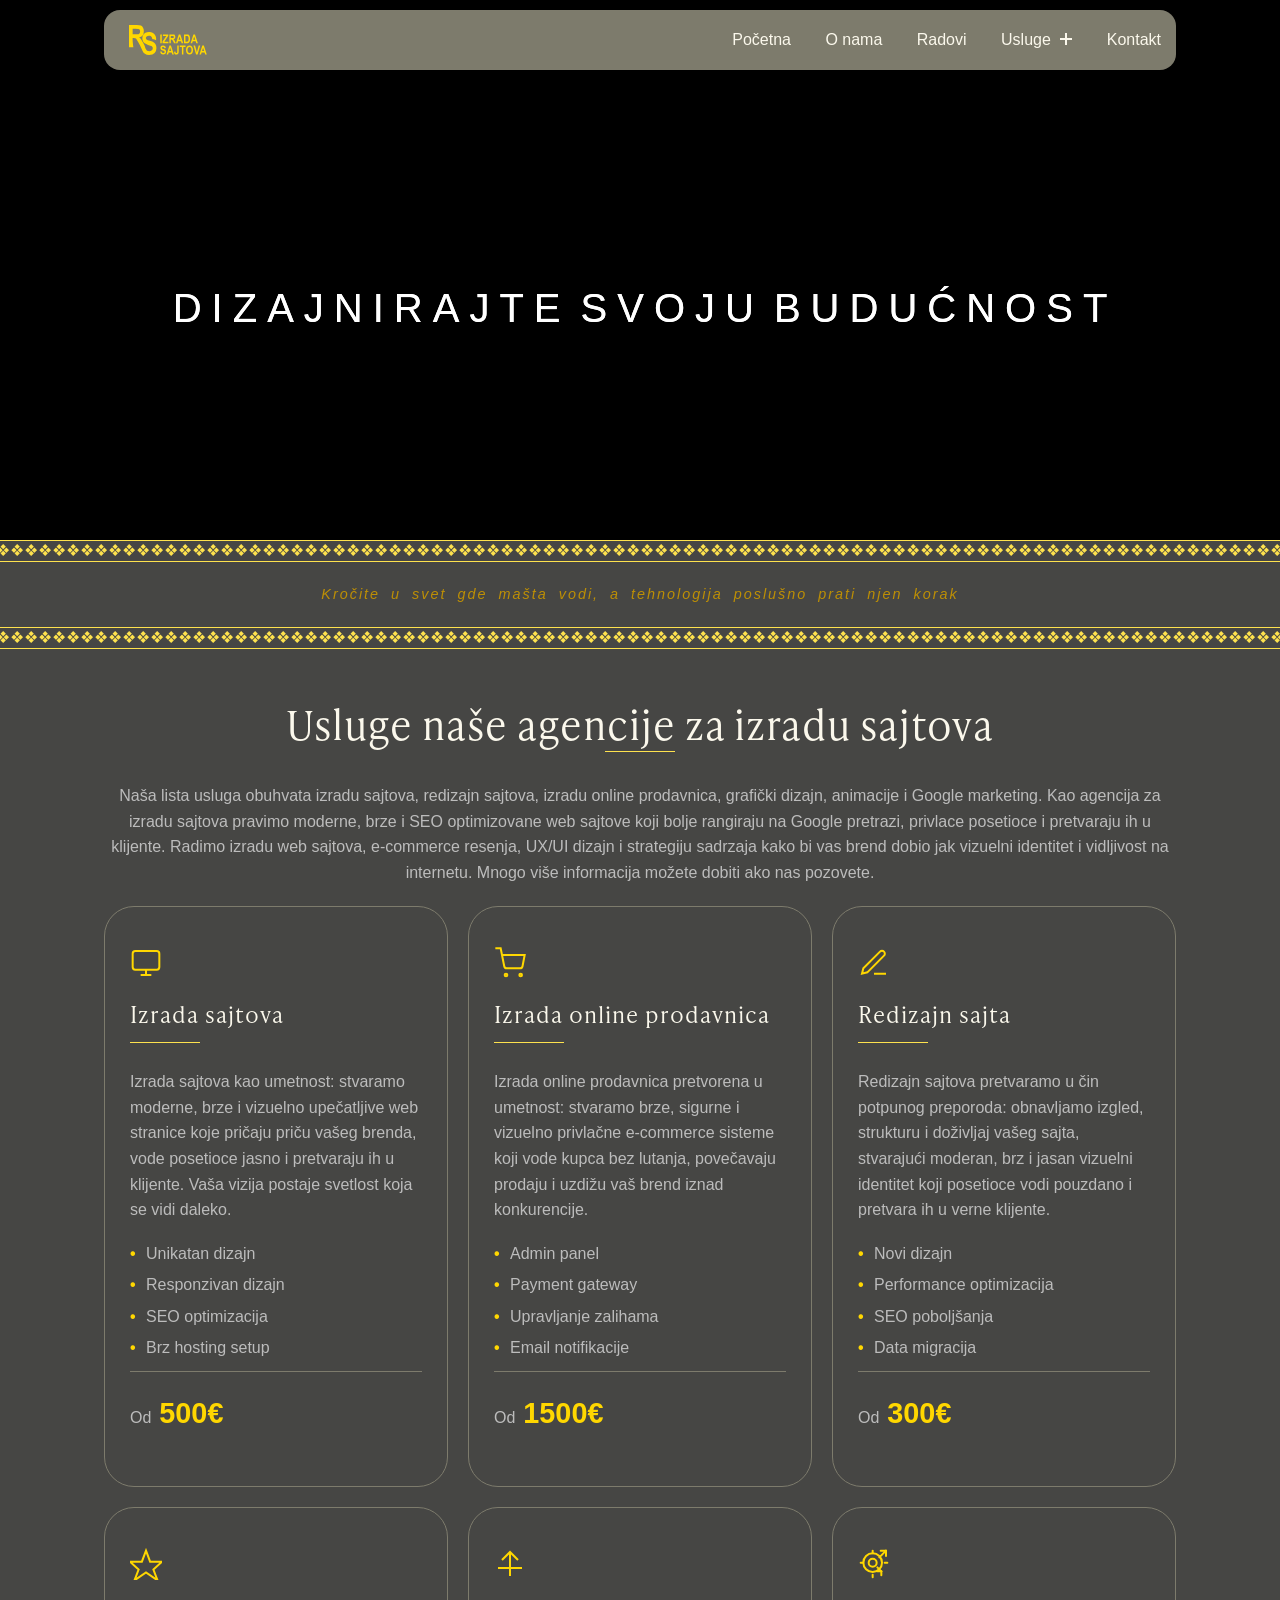
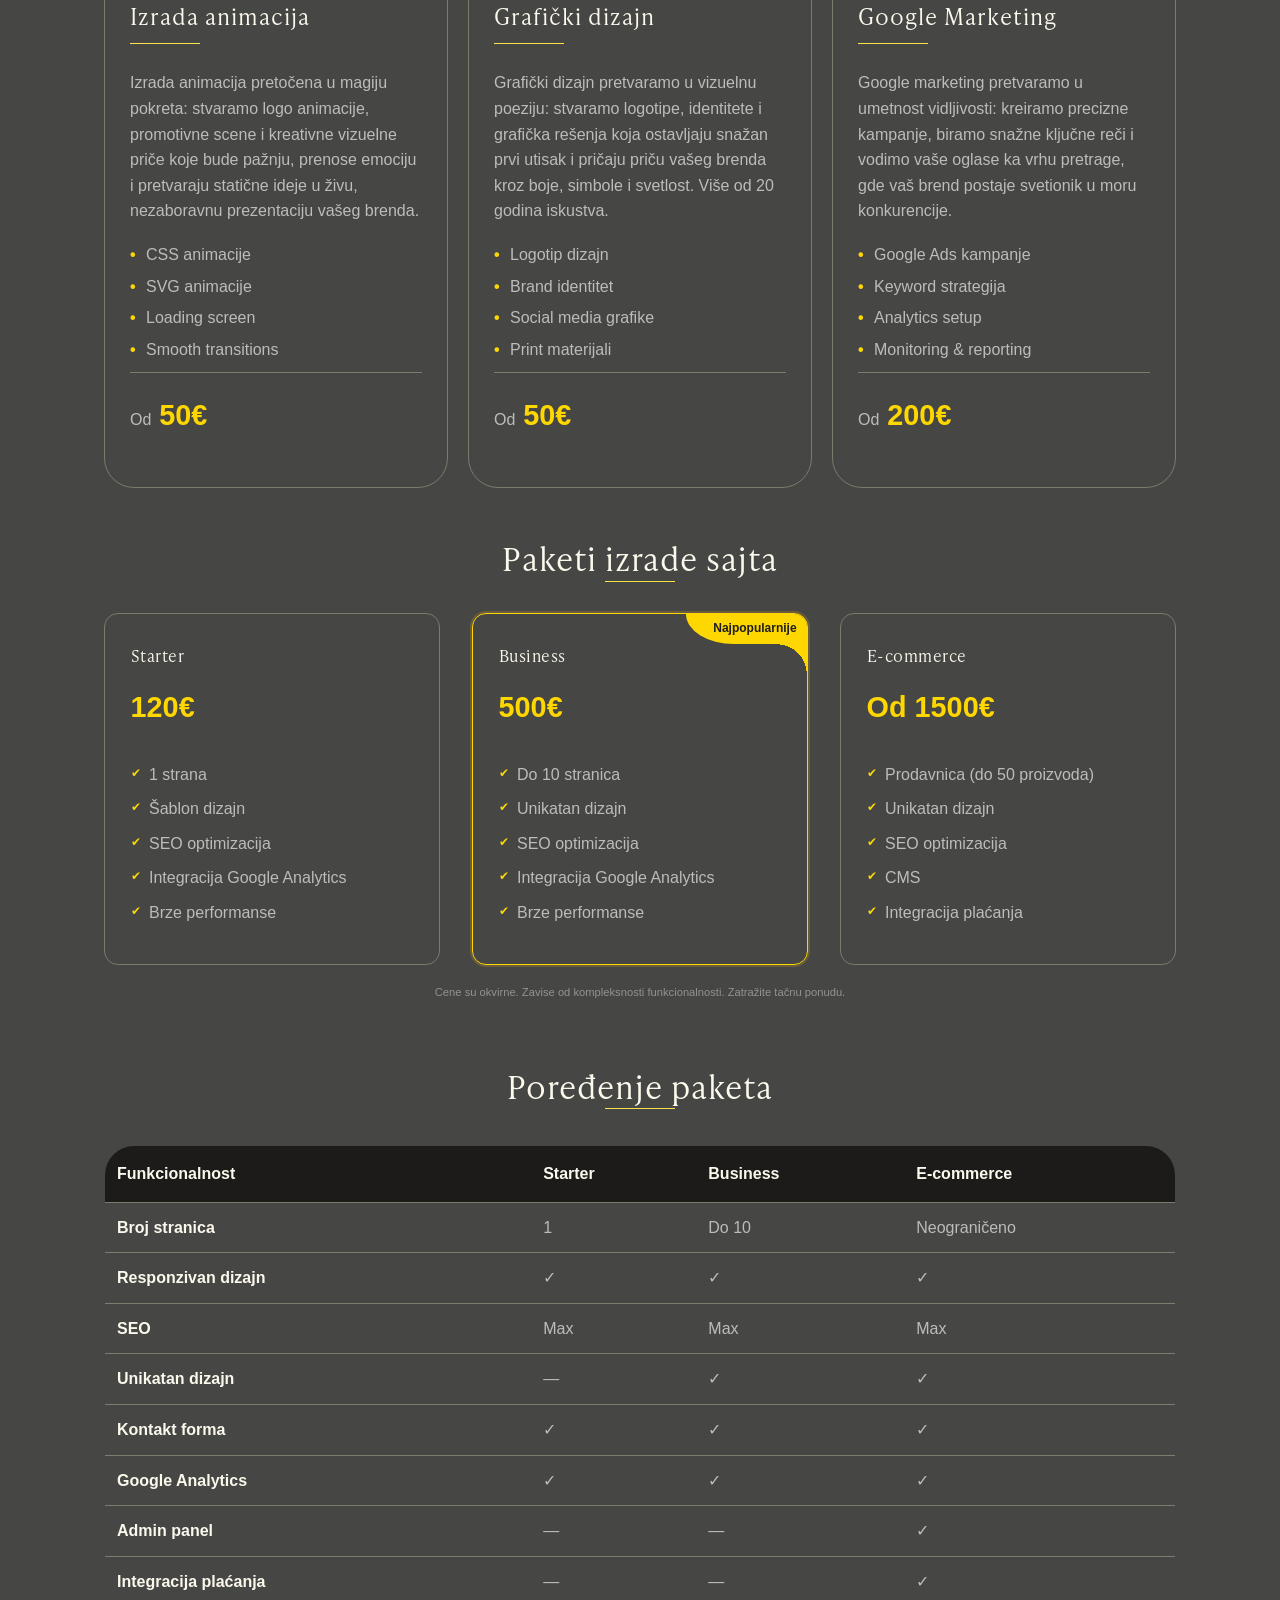
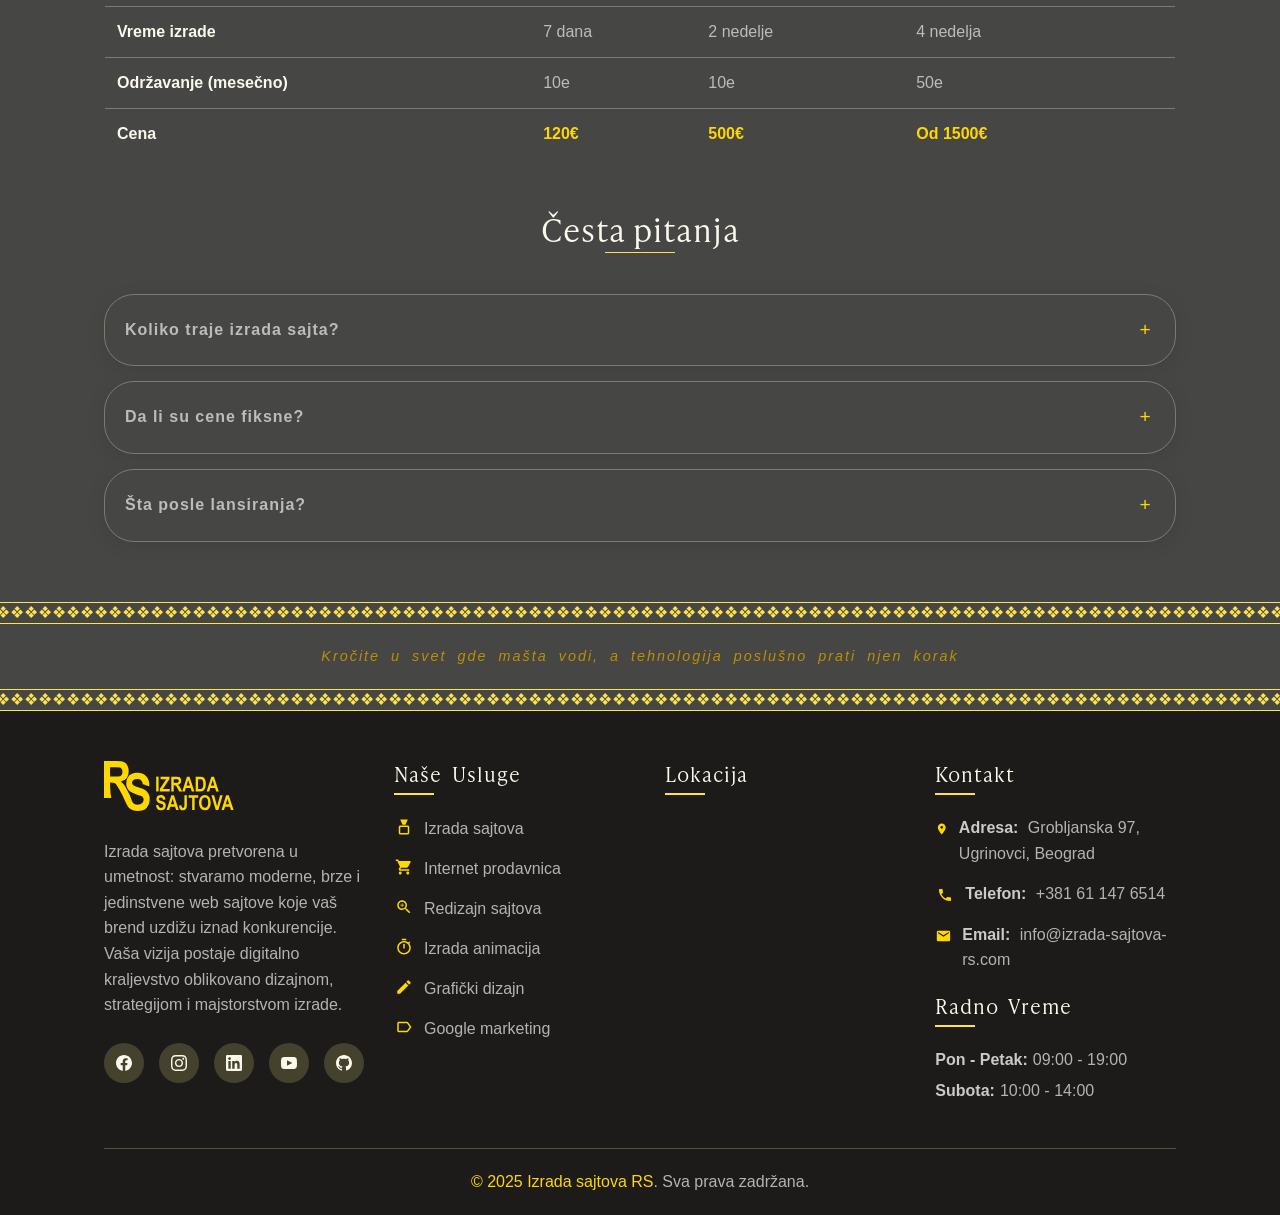
<file: usluge.html>
<!DOCTYPE html>

<html lang="sr">
<head>
    <meta charset="UTF-8">
    <meta name="viewport" content="width=device-width, initial-scale=1.0">
    
    <!-- TITLE & DESCRIPTION -->
    <title>Usluge – Izrada sajtova, prodavnica, dizajn, animacije i marketing</title>
    <meta name="description" content="Naša lista usluga obuhvata izradu sajtova, redizajn, online prodavnice, animacije, grafički dizajn i 
    Google marketing — stvaramo digitalna rešenja koja uzdižu vaš brend i stvaraju snažan vizuelni identitet.">
    <!-- KEYWORDS (opciono, ali korisno) -->
    <meta name="subject" content="Usluge - izrada sajtova">
    <meta name="keywords" content="usluge, izrada sajtova, redizajn, izrada prodavnica, grafički dizajn, animacije, google marketing, digitalne usluge">
    
    <!-- CANONICAL & BASE -->
    <link rel="canonical" href="https://izrada-sajtova-rs.com/usluge.html">
    
    <!-- THEME & COLORS -->
    <meta name="theme-color" content="#575757">
    <meta name="msapplication-TileColor" content="#575757">
    <meta name="msapplication-config" content="/browserconfig.xml">
    
    <!-- OPEN GRAPH / FACEBOOK -->
    <meta property="og:type" content="website">
    <meta property="og:url" content="https://izrada-sajtova-rs.com/usluge.html">
    <meta property="og:title" content="Usluge – Izrada sajtova, prodavnica, dizajn, animacije i marketing">
    <meta property="og:description" content="Naša lista usluga obuhvata izradu sajtova, redizajn, online prodavnice, animacije, grafički dizajn i 
    Google marketing — stvaramo digitalna rešenja koja uzdižu vaš brend i stvaraju snažan vizuelni identitet.">
    <meta property="og:image" content="https://izrada-sajtova-rs.com/images/izrada-sajtova-rs-og-1200w.jpg">
    <meta property="og:image:width" content="1200">
    <meta property="og:image:height" content="630">
    <meta property="og:locale" content="sr_RS">
    <meta property="og:site_name" content="Izrada Sajtova RS">
    
    <!-- TWITTER CARD -->
    <meta name="twitter:card" content="summary_large_image">
    <meta name="twitter:url" content="https://izrada-sajtova-rs.com/usluge.html">
    <meta name="twitter:title" content="Usluge – Izrada sajtova, prodavnica, dizajn, animacije i marketing">
    <meta name="twitter:description" content="Naša lista usluga obuhvata izradu sajtova, redizajn, online prodavnice, animacije, grafički dizajn i 
    Google marketing — stvaramo digitalna rešenja koja uzdižu vaš brend i stvaraju snažan vizuelni identitet.">
    <meta name="twitter:image" content="https://izrada-sajtova-rs.com/images/izrada-sajtova-rs-og-1200w.jpg">

    <!-- ADDITIONAL META TAGS -->
    <meta name="author" content="Izrada Sajtova RS">
    <meta name="copyright" content="Izrada Sajtova RS">
    <meta name="robots" content="index, follow, max-snippet:-1, max-image-preview:large, max-video-preview:-1">
    <meta name="googlebot" content="index, follow">
    <meta name="language" content="sr">
    <meta name="geo.region" content="RS">
    <meta name="geo.placename" content="Srbija">
    
    <!-- favicon  -->
    <link rel="icon" type="image/png" sizes="16x16" href="logo/favicon-izrada-sajtova-rs-16w.png">
    <link rel="icon" type="image/png" sizes="32x32" href="logo/favicon-izrada-sajtova-rs-32w.png">
    <link rel="shortcut icon" sizes="32x32" href="logo/favicon-izrada-sajtova-rs-32w.png">
    <link rel="apple-touch-icon" sizes="32x32" href="logo/favicon-izrada-sajtova-rs-32w.png">
    <link rel="apple-touch-icon" sizes="180x180" href="logo/favicon-izrada-sajtova-rs-180w.png">
    <link rel="icon" type="image/x-icon" href="/favicon.ico">


<link rel="stylesheet" href="css/style.css">
  <!-- JSON-LD Organization -->
  <script type="application/ld+json">
  {
    "@context":"https://schema.org",
    "@type":"ItemList",
    "name":"Usluge izrade sajtova",
    "url":"https://izrada-sajtova-rs.com/usluge.html",
    "itemListElement":[
      {
        "@type":"Service",
        "position":1,
        "name":"Izrada web sajtova",
        "description":"Moderni, brzi i responzivni web sajtovi prilagođeni vašim poslovnim ciljevima."
      },
      {
        "@type":"Service",
        "position":2,
        "name":"Izrada online prodavnica",
        "description":"E-commerce rešenja sa integracijom plaćanja, upravljanjem proizvodima i analitikom."
      },
      {
        "@type":"Service",
        "position":3,
        "name":"Redizajn sajtova",
        "description":"Modernizacija postojećih sajtova uz poboljšanje performansi i korisničkog iskustva."
      },
      {
        "@type":"Service",
        "position":4,
        "name":"SEO optimizacija",
        "description":"Tehnička i sadržajna optimizacija za bolje pozicioniranje na pretraživačima."
      },
      {
        "@type":"Service",
        "position":5,
        "name":"Održavanje i podrška",
        "description":"Redovno ažuriranje, backup, monitoring i tehnička podrška."
      }
    ]
  }
  </script>
  <script type="application/ld+json">
  {
    "@context":"https://schema.org",
    "@type":"FAQPage",
    "mainEntity":[
      {
        "@type":"Question",
        "name":"Koliko traje izrada sajta?",
        "acceptedAnswer":{
          "@type":"Answer",
          "text":"Landing stranica 1 nedelja, korporativni sajt 2 nedelje, online prodavnica 4–7 nedelja zavisno od kompleksnosti."
        }
      },
      {
        "@type":"Question",
        "name":"Da li su cene fiksne?",
        "acceptedAnswer":{
          "@type":"Answer",
          "text":"Cene su okvirne. Cena se formira pre početka izrade sajta a posle detaljnog dogovora kakav sajt treba da bude."
        }
      },
      {
        "@type":"Question",
        "name":"Šta posle lansiranja?",
        "acceptedAnswer":{
          "@type":"Answer",
          "text":"Ukoliko se odlučite za nas, imate uključeno u cenu od 100e godišnje uključeno održavanje i tehničku podršku. Preporuka je google marketing."
        }
      }
    ]
  }
  </script>
<!-- Google tag (gtag.js) -->
<script async src="https://www.googletagmanager.com/gtag/js?id=G-TLJFZZKZF5"></script>
<script>
  window.dataLayer = window.dataLayer || [];
  function gtag(){dataLayer.push(arguments);}
  gtag('js', new Date());

  gtag('config', 'G-TLJFZZKZF5');
  gtag('config', 'AW-18141607037');
</script>
<!-- Event snippet for Click to call conversion page
In your html page, add the snippet and call gtag_report_conversion when someone clicks on the chosen link or button. -->
<script>
function gtag_report_conversion(url) {
  var callback = function () {
    if (typeof(url) != 'undefined') {
      window.location = url;
    }
  };
  gtag('event', 'conversion', {
      'send_to': 'AW-18141607037/JePsCOeFsqgcEP3oy8pD',
      'event_callback': callback
  });
  return false;
}
</script>
</head>
<body>
  <header class="header">
     <div class="container">
        <div class="header-main width100-animation-izrada-sajtova">
           <div class="logo">
              <a href="index.html" class="nav-link">
                <svg xmlns="http://www.w3.org/2000/svg" viewBox="0 0 1257.06 484.91"><defs></defs><g id="Layer_2" data-name="Layer 2"><g id="Layer_1-2" data-name="Layer 1"><path class="cls-11" d="M432.79,320a92.72,92.72,0,0,0-30.38-36.85q-19.89-14.3-64.55-27.23-42.24-12-54-21.95t-11.74-24.58q0-14.85,12.94-24.83t36.86-10c9.83,0,24.3.71,36.87,11.48,16.32,14,17,34.71,17,38.58,8.21,1.86,16.91,4.16,26,7a338,338,0,0,1,37,14c.79-6,7.55-64.83-34.62-102.79-29.58-26.63-66.2-28.08-80.81-28.08q-34.43,0-57.86,11.95a87,87,0,0,0-36.75,35.37q-13.31,23.43-13.3,52.7a108,108,0,0,0,10.37,47q10.38,21.83,28,35.24t55.42,24.87q42.22,12.93,53.22,18.41t16.36,14q5.35,8.55,5.37,20.74a45.19,45.19,0,0,1-15.38,34.78q-15.39,14-42.24,14-42.27,0-57.51-41.74l-.25,0-8.9-24.24-.82-2.22.1,0L251,333.07l-23-45q-21.48-42-33.93-58.22A148.18,148.18,0,0,0,162.59,200q37.11-6.58,57.26-32.23T240,100.1q0-33.21-13.19-57T193.11,9.64Q172.61,0,124.75,0H0V357.91l70.84,1.75c-3.7-20.54-6.86-42.94-9-67a753.13,753.13,0,0,1-2.76-84.17H71.29q20.5,0,29.78,4t17.58,14.65q8.3,10.62,31.45,52.86l29,52.63h-.24l37.06,80.7q26.6,71.55,109,71.55,61,0,89.72-31.73t28.69-78.36Q443.28,342.6,432.79,320ZM103,151.37H59.08V60.55h46.39q39.78,0,48.09,2.68a34.93,34.93,0,0,1,18.56,14.28Q178.95,87.89,179,105q0,17.82-6.83,28.56t-17.83,14.29Q143.31,151.37,103,151.37Z"/><path class="cls-11" d="M505.9,294.75V151.59h23.63V294.75Z"/><path class="cls-11" d="M542,294.75V268.58l61.67-92.77H549V151.59H634.9v22.46l-64.24,96.48h66.78v24.22Z"/><path class="cls-11" d="M652.48,294.75V151.59h49.9q19.14,0,27.35,3.85t13.48,13.38q5.26,9.52,5.27,22.81,0,16.78-8.06,27.05t-22.9,12.89a59,59,0,0,1,12.6,12q5,6.5,13.57,23.29L758,294.75H729.67L712.52,263.6q-9.25-16.89-12.58-21.14a18.4,18.4,0,0,0-7-5.86Q689.21,235,681,235h-4.88v59.76Zm23.64-82.62h17.57q16.13,0,20.51-1.41a13.09,13.09,0,0,0,7.13-5.71q2.73-4.31,2.73-11.43,0-6.84-2.73-11a14,14,0,0,0-7.42-5.71q-3.33-1.08-19.24-1.07H676.12Z"/><path class="cls-11" d="M876.7,294.75H851l-10.28-32.42h-47L784,294.75h-25.2l45.71-143.16h25.11Zm-43.61-56.64L816.89,185,801,238.11Z"/><path class="cls-11" d="M889,151.59h43.21q16.39,0,24.74,3.66t15.36,12.35q7,8.7,11,22.56t4,34.47q0,18.56-4.2,32.28t-10.63,21.73A41.26,41.26,0,0,1,957,290.7q-9.13,4.05-23.47,4.05H889Zm23.63,24.22v94.72h17.77q11.43,0,16.56-2.14a20,20,0,0,0,8.39-6.49q3.27-4.33,5.42-13.71t2.15-24.68q0-15.9-2.2-25.07T953.9,184a21.79,21.79,0,0,0-11.28-6.93q-5-1.26-19.24-1.26Z"/><path class="cls-11" d="M1113.42,294.75h-25.69l-10.29-32.42h-47l-9.71,32.42H995.55l45.71-143.16h25.11Zm-43.61-56.64L1053.61,185l-15.91,53.12Z"/><path class="cls-11" d="M503.84,429.31,527,426.57Q530.9,454,552.57,454q10.74,0,16.89-5.61a18,18,0,0,0,6.16-13.91,15.32,15.32,0,0,0-2.15-8.3,15.88,15.88,0,0,0-6.54-5.61q-4.39-2.19-21.29-7.36-15.15-4.59-22.17-10a37.69,37.69,0,0,1-11.18-14.1,43.14,43.14,0,0,1-4.15-18.78,41.9,41.9,0,0,1,5.32-21.08,34.86,34.86,0,0,1,14.7-14.15q9.38-4.79,23.14-4.78,20.7,0,32.32,11.23t12.31,32.13L572.2,375q-1.56-11.52-6.74-16.11t-14.75-4.59q-9.57,0-14.74,4a12.1,12.1,0,0,0-5.18,9.93,12.42,12.42,0,0,0,4.7,9.83q4.69,4,21.59,8.78,17.86,5.18,25.82,10.89a37.1,37.1,0,0,1,12.15,14.74q4.2,9,4.2,21.92,0,18.66-11.47,31.34t-35.89,12.7Q508.72,478.43,503.84,429.31Z"/><path class="cls-11" d="M725.13,476h-25.7l-10.28-32.43h-47L632.45,476H607.26L653,332.82h25.1Zm-43.61-56.65-16.21-53.12-15.9,53.12Z"/><path class="cls-11" d="M780,332.82h23.63v90.63q0,22-4.39,32.71a35,35,0,0,1-13.13,16.5q-8.75,5.77-21.54,5.77-16.89,0-26.46-11.62t-9.67-35.06l22.36-3.13q.39,12.6,3.24,17.87,3.81,7.23,11.46,7.23,7.44,0,11-5.23T780,425.3Z"/><path class="cls-11" d="M855.21,476V357H820.34V332.82h93.27V357H878.84V476Z"/><path class="cls-11" d="M921.32,405.28q0-25.57,7.57-42.14t19.77-24.65q12.21-8.12,29.59-8.11,25.2,0,41.07,19.24t15.87,54.78q0,35.94-16.8,56.16-14.75,17.87-40,17.87-25.49,0-40.23-17.68Q921.32,440.53,921.32,405.28Zm24.41-1q0,24.7,9.39,37.06t23.28,12.35q14,0,23.18-12.26t9.19-37.64q0-24.9-8.95-36.82T978.4,355.09q-14.48,0-23.57,12T945.73,404.31Z"/><path class="cls-11" d="M1083.83,476l-42-143.17h25.68l29.74,106,28.76-106h25.19L1109.1,476Z"/><path class="cls-11" d="M1257.06,476h-25.69l-10.28-32.43h-47l-9.7,32.43h-25.2l45.71-143.17H1210Zm-43.6-56.65-16.21-53.12-15.91,53.12Z"/><path class="cls-12" d="M505.9,311.66h0Z"/></g></g></svg>
              </a>
           </div>
           <div class="open-nav-menu">
              <span></span>
           </div>
           <div class="menu-overlay">
           </div>
          <nav class="nav-menu">
             <div class="close-nav-menu">
                <span></span>
                <span></span>
             </div>
             <ul class="menu">
                <li class="menu-item menu-item-has-children">
                   <a href="index.html" data-toggle="sub-menu">Početna</a>
                </li>
                <li class="menu-item">
                   <a href="o-nama.html">O nama</a>
                </li>
                <li class="menu-item">
                   <a href="radovi.html">Radovi</a>
                </li>
                <li class="menu-item menu-item-has-children">
                   <a href="usluge.html" data-toggle="sub-menu">Usluge <i class="plus"></i></a>
                   <ul class="sub-menu">
                       <li class="menu-item"><a href="izrada-sajtova.html">Izrada sajtova</a></li>
                       <li class="menu-item"><a href="izrada-online-prodavnica.html">Izrada online prodavnica</a></li>
                       <li class="menu-item"><a href="redizain-sajtova.html">Redizajn sajta</a></li>
                       <li class="menu-item"><a href="izrada-animacija.html">Izrada animacija</a></li>
                       <li class="menu-item"><a href="graficki-dizajn.html">Grafički dizajn</a></li>
                       <li class="menu-item"><a href="google-marketing.html">Google marketing</a></li>
                   </ul>
                </li>
                <li class="menu-item">
                   <a href="kontakt.html" >Kontakt</a>
                </li>
             </ul>
           </nav>
        </div>
     </div>
  </header>
    <main>
        <section class="hero-about">
          <div class="hero-about-box">
            <span class="animated-text-izrada-sajtova-rs">DIZAJNIRAJTE SVOJU BUDUĆNOST</span>
            <span class="animated-text2-izrada-sajtova-rs">DIZAJNIRAJTE SVOJU BUDUĆNOST</span>
          </div>
        </section>

        <section class="decoration">
            <div class="site-dekoracija3">
                &#10070;&#10070;&#10070;&#10070;&#10070;&#10070;&#10070;&#10070;&#10070;&#10070;&#10070;&#10070;&#10070;&#10070;&#10070;&#10070;&#10070;&#10070;&#10070;&#10070;&#10070;&#10070;&#10070;&#10070;&#10070;&#10070;&#10070;&#10070;&#10070;&#10070;&#10070;&#10070;&#10070;&#10070;&#10070;&#10070;&#10070;&#10070;&#10070;&#10070;&#10070;&#10070;&#10070;&#10070;&#10070;&#10070;&#10070;&#10070;&#10070;&#10070;&#10070;&#10070;&#10070;&#10070;&#10070;&#10070;&#10070;&#10070;&#10070;&#10070;&#10070;&#10070;&#10070;&#10070;&#10070;&#10070;&#10070;&#10070;&#10070;&#10070;&#10070;&#10070;&#10070;&#10070;&#10070;&#10070;&#10070;&#10070;&#10070;&#10070;&#10070;&#10070;&#10070;&#10070;&#10070;&#10070;&#10070;&#10070;&#10070;&#10070;&#10070;&#10070;&#10070;&#10070;&#10070;&#10070;&#10070;&#10070;&#10070;&#10070;&#10070;&#10070;&#10070;&#10070;&#10070;&#10070;&#10070;&#10070;&#10070;&#10070;&#10070;&#10070;&#10070;&#10070;&#10070;&#10070;&#10070;&#10070;&#10070;&#10070;&#10070;&#10070;&#10070;&#10070;&#10070;&#10070;&#10070;&#10070;&#10070;&#10070;&#10070;&#10070;&#10070;&#10070;&#10070;&#10070;&#10070;&#10070;&#10070;&#10070;&#10070;&#10070;&#10070;&#10070;&#10070;&#10070;&#10070;&#10070;&#10070;&#10070;&#10070;&#10070;&#10070;&#10070;&#10070;&#10070;&#10070;&#10070;&#10070;&#10070;&#10070;&#10070;&#10070;&#10070;&#10070;&#10070;&#10070;&#10070;&#10070;&#10070;
            </div>
            <div class="poruka">
                <h4>Kročite u svet gde mašta vodi, a tehnologija poslušno prati njen korak</h4>
            </div>
            <div class="site-dekoracija3">
                &#10070;&#10070;&#10070;&#10070;&#10070;&#10070;&#10070;&#10070;&#10070;&#10070;&#10070;&#10070;&#10070;&#10070;&#10070;&#10070;&#10070;&#10070;&#10070;&#10070;&#10070;&#10070;&#10070;&#10070;&#10070;&#10070;&#10070;&#10070;&#10070;&#10070;&#10070;&#10070;&#10070;&#10070;&#10070;&#10070;&#10070;&#10070;&#10070;&#10070;&#10070;&#10070;&#10070;&#10070;&#10070;&#10070;&#10070;&#10070;&#10070;&#10070;&#10070;&#10070;&#10070;&#10070;&#10070;&#10070;&#10070;&#10070;&#10070;&#10070;&#10070;&#10070;&#10070;&#10070;&#10070;&#10070;&#10070;&#10070;&#10070;&#10070;&#10070;&#10070;&#10070;&#10070;&#10070;&#10070;&#10070;&#10070;&#10070;&#10070;&#10070;&#10070;&#10070;&#10070;&#10070;&#10070;&#10070;&#10070;&#10070;&#10070;&#10070;&#10070;&#10070;&#10070;&#10070;&#10070;&#10070;&#10070;&#10070;&#10070;&#10070;&#10070;&#10070;&#10070;&#10070;&#10070;&#10070;&#10070;&#10070;&#10070;&#10070;&#10070;&#10070;&#10070;&#10070;&#10070;&#10070;&#10070;&#10070;&#10070;&#10070;&#10070;&#10070;&#10070;&#10070;&#10070;&#10070;&#10070;&#10070;&#10070;&#10070;&#10070;&#10070;&#10070;&#10070;&#10070;&#10070;&#10070;&#10070;&#10070;&#10070;&#10070;&#10070;&#10070;&#10070;&#10070;&#10070;&#10070;&#10070;&#10070;&#10070;&#10070;&#10070;&#10070;&#10070;&#10070;&#10070;&#10070;&#10070;&#10070;&#10070;&#10070;&#10070;&#10070;&#10070;&#10070;&#10070;&#10070;&#10070;&#10070;
            </div>
        </section>
  <!-- TITLE HERO -->
  <div class="titleH2 container center-on-mobile">
    <h1 class="pageh1">Usluge naše agencije za izradu sajtova</h1>
    <div class="gold-underlineH2"></div>
  </div>
  <section class="container" >
    <p class="usluge-p">Naša lista usluga obuhvata izradu sajtova, redizajn sajtova, izradu online prodavnica, grafički dizajn, animacije i Google marketing. 
      Kao agencija za izradu sajtova pravimo moderne, brze i SEO optimizovane web sajtove koji bolje rangiraju na Google pretrazi, 
      privlace posetioce i pretvaraju ih u klijente. Radimo izradu web sajtova, e-commerce resenja, UX/UI dizajn i strategiju sadrzaja 
      kako bi vas brend dobio jak vizuelni identitet i vidljivost na internetu. Mnogo više informacija možete dobiti ako nas pozovete.</p>
  </section>

  <!--  USLUGE -->
  <section class="container section-about-page">
    <div class="services-grid">

      <a href="izrada-sajtova.html" class="service-card-izrada-sajtova-rs">
        <div class="service-icon-small">
          <svg width="32" height="32" viewBox="0 0 24 24" fill="none" stroke="gold" stroke-width="1.5">
            <rect x="2" y="3" width="20" height="14" rx="2"/>
            <path d="M8 21h8M12 17v4"/>
          </svg>
        </div>
        <h3>Izrada sajtova</h3>
        <div class="gold-underlineH2"></div>
        <p>Izrada sajtova kao umetnost: stvaramo moderne, brze i vizuelno 
          upečatljive web stranice koje pričaju priču vašeg brenda, 
          vode posetioce jasno i pretvaraju ih u klijente. 
          Vaša vizija postaje svetlost koja se vidi daleko.</p>
        <ul class="service-features">
          <li>Unikatan dizajn</li>
          <li>Responzivan dizajn</li>
          <li>SEO optimizacija</li>
          <li>Brz hosting setup</li>
        </ul>
        <div class="service-price">
          <span class="price-from">Od</span>
          <span class="price-value">500€</span>
        </div>
      </a>

      <a href="izrada-online-prodavnica.html" class="service-card-izrada-sajtova-rs">
        <div class="service-icon-small">
          <svg width="32" height="32" viewBox="0 0 24 24" fill="none" stroke="gold" stroke-width="1.5">
            <circle cx="9" cy="21" r="1"/>
            <circle cx="20" cy="21" r="1"/>
            <path d="M1 1h4l2.68 13.39a2 2 0 002 1.61h9.72a2 2 0 002-1.61L23 6H6"/>
          </svg>
        </div>
        <h3>Izrada online prodavnica</h3>
        <div class="gold-underlineH2"></div>
        <p>
          Izrada online prodavnica pretvorena u umetnost: stvaramo brze, 
          sigurne i vizuelno privlačne e-commerce sisteme koji 
          vode kupca bez lutanja, povečavaju prodaju i uzdižu vaš brend iznad konkurencije.
        </p>
        <ul class="service-features">
          <li>Admin panel</li>
          <li>Payment gateway</li>
          <li>Upravljanje zalihama</li>
          <li>Email notifikacije</li>
        </ul>
        <div class="service-price">
          <span class="price-from">Od</span>
          <span class="price-value">1500€</span>
        </div>
      </a>

      <a href="redizain-sajtova.html" class="service-card-izrada-sajtova-rs">
        <div class="service-icon-small">
          <svg width="32" height="32" viewBox="0 0 24 24" fill="none" stroke="gold" stroke-width="1.5">
            <path d="M12 20h9M16.5 3.5a2.121 2.121 0 013 3L7 19l-4 1 1-4L16.5 3.5z"/>
          </svg>
        </div>
        <h3>Redizajn sajta</h3>
        <div class="gold-underlineH2"></div>
        <p>
          Redizajn sajtova pretvaramo u čin potpunog preporoda: obnavljamo izgled, 
          strukturu i doživljaj vašeg sajta, stvarajući moderan, brz i 
          jasan vizuelni identitet koji posetioce vodi pouzdano i pretvara ih u verne klijente.
        </p>
        <ul class="service-features">
          <li>Novi dizajn</li>
          <li>Performance optimizacija</li>
          <li>SEO poboljšanja</li>
          <li>Data migracija</li>
        </ul>
        <div class="service-price">
          <span class="price-from">Od</span>
          <span class="price-value">300€</span>
        </div>
      </a>

      <a href="izrada-animacija.html" class="service-card-izrada-sajtova-rs">
        <div class="service-icon-small">
          <svg width="32" height="32" viewBox="0 0 24 24" fill="none" stroke="gold" stroke-width="1.5">
            <polygon points="12 2 15.09 10.26 24 10.26 17.55 16.16 20.64 24.26 12 18.35 3.36 24.26 6.45 16.16 0 10.26 8.91 10.26 12 2"/>
          </svg>
        </div>
        <h3>Izrada animacija</h3>
        <div class="gold-underlineH2"></div>
        <p>
          Izrada animacija pretočena u magiju pokreta: stvaramo logo animacije, 
          promotivne scene i kreativne vizuelne priče koje bude pažnju, 
         prenose emociju i pretvaraju statične ideje u živu, nezaboravnu prezentaciju vašeg brenda.
        </p>
        <ul class="service-features">
          <li>CSS animacije</li>
          <li>SVG animacije</li>
          <li>Loading screen</li>
          <li>Smooth transitions</li>
        </ul>
        <div class="service-price">
          <span class="price-from">Od</span>
          <span class="price-value">50€</span>
        </div>
      </a>

      <a href="graficki-dizajn.html" class="service-card-izrada-sajtova-rs">
        <div class="service-icon-small">
          <svg width="32" height="32" viewBox="0 0 24 24" fill="none" stroke="gold" stroke-width="1.5">
            <path d="M6 9l6-6 6 6M12 3v18M3 15h18"/>
          </svg>
        </div>
        <h3>Grafički dizajn</h3>
        <div class="gold-underlineH2"></div>
        <p>
          Grafički dizajn pretvaramo u vizuelnu poeziju: stvaramo logotipe, 
          identitete i grafička rešenja koja ostavljaju snažan prvi utisak i 
          pričaju priču vašeg brenda kroz boje, simbole i svetlost. Više od 20 godina iskustva.
        </p>
        <ul class="service-features">
          <li>Logotip dizajn</li>
          <li>Brand identitet</li>
          <li>Social media grafike</li>
          <li>Print materijali</li>
        </ul>
        <div class="service-price">
          <span class="price-from">Od</span>
          <span class="price-value">50€</span>
        </div>
      </a>

      <a href="google-marketing.html" class="service-card-izrada-sajtova-rs">
        <div class="service-icon-small">
          <svg width="32" height="32" viewBox="0 0 24 24" fill="none" stroke="gold" stroke-width="1.5" stroke-linecap="round" stroke-linejoin="round">
            <circle cx="11" cy="11" r="7"/>
            <circle cx="11" cy="11" r="3"/>
            <path d="M11 4v-2"/>
            <path d="M11 22v-2"/>
            <path d="M4 11H2"/>
            <path d="M22 11h-2"/>
            <path d="M16 7l5-5"/>
            <path d="M21 2h-4"/>
            <path d="M21 2v4"/>
            <path d="M14.5 14.5l3 3"/>
            <path d="M17.5 17.5v3"/>
            <path d="M14.5 17.5h3"/>
          </svg>
        </div>
        <h3>Google Marketing</h3>
        <div class="gold-underlineH2"></div>
        <p>
          Google marketing pretvaramo u umetnost vidljivosti: kreiramo precizne kampanje, 
          biramo snažne ključne reči i vodimo vaše oglase ka vrhu pretrage, 
          gde vaš brend postaje svetionik u moru konkurencije.
        </p>
        <ul class="service-features">
          <li>Google Ads kampanje</li>
          <li>Keyword strategija</li>
          <li>Analytics setup</li>
          <li>Monitoring & reporting</li>
        </ul>
        <div class="service-price">
          <span class="price-from">Od</span>
          <span class="price-value">200€</span>
        </div>
      </a>

    </div>
  </section>
 <div class="titleH2 container">
            <h2>Paketi izrade sajta</h2>
            <div class="gold-underlineH2"></div>
        </div>
        <section class="container pricing-section">
            <div class="pricing-grid">
                <div class="pricing-card goUp1-animation-izrada-sajta">
                    <h3>Starter</h3>
                    <p class="pricing-price">120€</p>
                    <ul class="pricing-features">
                        <li>1 strana </li>
                        <li>Šablon dizajn</li>
                        <li>SEO optimizacija</li>
                        <li>Integracija Google Analytics</li>
                        <li>Brze performanse</li>
                    </ul>
                </div>
                <div class="pricing-card popular goUp1-animation-izrada-sajta">
                    <div class="badge-popular">Najpopularnije</div>
                    <h3>Business</h3>
                    <p class="pricing-price">500€</p>
                    <ul class="pricing-features">
                        <li>Do 10 stranica</li>
                        <li>Unikatan dizajn</li>
                        <li>SEO optimizacija</li>
                        <li>Integracija Google Analytics</li>
                        <li>Brze performanse</li>
                    </ul>
                </div>
                <div class="pricing-card goUp1-animation-izrada-sajta">
                    <h3>E-commerce</h3>
                    <p class="pricing-price">Od 1500€</p>
                    <ul class="pricing-features">
                        <li>Prodavnica (do 50 proizvoda)</li>
                        <li>Unikatan dizajn</li>
                        <li>SEO optimizacija</li>
                        <li>CMS</li>
                        <li>Integracija plaćanja</li>
                    </ul>
                </div>
            </div>
            <div class="pricing-note">
                <p>Cene su okvirne. Zavise od kompleksnosti funkcionalnosti. Zatražite tačnu ponudu.</p>
            </div>
        </section>


  <!-- POREĐENJE PAKETA -->
  <div class="titleH2 container center-on-mobile">
    <h2>Poređenje paketa</h2>
    <div class="gold-underlineH2"></div>
  </div>
  <section class="container section-about-page">
    <div class="comparison-table-wrap">
      <table class="comparison-table">
        <thead>
          <tr>
            <th>Funkcionalnost</th>
            <th>Starter</th>
            <th>Business</th>
            <th>E-commerce</th>
          </tr>
        </thead>
        <tbody>
          <tr>
            <td>Broj stranica</td>
            <td>1</td>
            <td>Do 10</td>
            <td>Neograničeno</td>
          </tr>
          <tr>
            <td>Responzivan dizajn</td>
            <td>✓</td>
            <td>✓</td>
            <td>✓</td>
          </tr>
          <tr>
            <td>SEO</td>
            <td>Max</td>
            <td>Max</td>
            <td>Max</td>
          </tr>
          <tr>
            <td>Unikatan dizajn</td>
            <td>—</td>
            <td>✓</td>
            <td>✓</td>
          </tr>
          <tr>
            <td>Kontakt forma</td>
            <td>✓</td>
            <td>✓</td>
            <td>✓</td>
          </tr>
          <tr>
            <td>Google Analytics</td>
            <td>✓</td>
            <td>✓</td>
            <td>✓</td>
          </tr>
          <tr>
            <td>Admin panel</td>
            <td>—</td>
            <td>—</td>
            <td>✓</td>
          </tr>
          <tr>
            <td>Integracija plaćanja</td>
            <td>—</td>
            <td>—</td>
            <td>✓</td>
          </tr>
          <tr>
            <td>Vreme izrade</td>
            <td>7 dana</td>
            <td>2 nedelje</td>
            <td>4 nedelja</td>
          </tr>
          <tr>
            <td>Održavanje (mesečno)</td>
            <td>10e</td>
            <td>10e</td>
            <td>50e</td>
          </tr>
          <tr>
            <td>Cena</td>
            <td><strong>120€</strong></td>
            <td><strong>500€</strong></td>
            <td><strong>Od 1500€</strong></td>
          </tr>
        </tbody>
      </table>
    </div>
  </section>

  <!-- FAQ -->
  <div class="titleH2 container center-on-mobile">
    <h2>Česta pitanja</h2>
    <div class="gold-underlineH2"></div>
  </div>
   <section class="container">
     <div class="faq-section">
        <div class="faq-grid">
            <div class="faq-item">
                <div class="faq-question">
                <h3>Koliko traje izrada sajta?</h3>
                <div class="faq-icon">+</div>
                </div>
                <div class="faq-answer">
                 <p>Landing stranica 1 nedelja, korporativni sajt 2 nedelje, online prodavnica 4–7 nedelja zavisno od kompleksnosti.</p>
                </div>
            </div>
            <div class="faq-item">
                <div class="faq-question">
                <h3>Da li su cene fiksne?</h3>
                <div class="faq-icon">+</div>
                </div>
                <div class="faq-answer">
                <p>Cene su okvirne. Cena se formira pre početka izrade sajta a posle detaljnog dogovora kakav sajt treba da bude.</p>
                </div>
            </div>
            <div class="faq-item">
                <div class="faq-question">
                <h3>Šta posle lansiranja?</h3>
                <div class="faq-icon">+</div>
                </div>
                <div class="faq-answer">
                  <p>Ukoliko se odlučite za nas, uključeno u 
                    cenu od 100e godišnje je održavanje i tehničku podršku. 
                    Preporuka je google marketing. 
                  </p>
                </div>
            </div>
        </div>
    </div>
  </section>
  <section class="decoration">
            <div class="site-dekoracija3">
                &#10070;&#10070;&#10070;&#10070;&#10070;&#10070;&#10070;&#10070;&#10070;&#10070;&#10070;&#10070;&#10070;&#10070;&#10070;&#10070;&#10070;&#10070;&#10070;&#10070;&#10070;&#10070;&#10070;&#10070;&#10070;&#10070;&#10070;&#10070;&#10070;&#10070;&#10070;&#10070;&#10070;&#10070;&#10070;&#10070;&#10070;&#10070;&#10070;&#10070;&#10070;&#10070;&#10070;&#10070;&#10070;&#10070;&#10070;&#10070;&#10070;&#10070;&#10070;&#10070;&#10070;&#10070;&#10070;&#10070;&#10070;&#10070;&#10070;&#10070;&#10070;&#10070;&#10070;&#10070;&#10070;&#10070;&#10070;&#10070;&#10070;&#10070;&#10070;&#10070;&#10070;&#10070;&#10070;&#10070;&#10070;&#10070;&#10070;&#10070;&#10070;&#10070;&#10070;&#10070;&#10070;&#10070;&#10070;&#10070;&#10070;&#10070;&#10070;&#10070;&#10070;&#10070;&#10070;&#10070;&#10070;&#10070;&#10070;&#10070;&#10070;&#10070;&#10070;&#10070;&#10070;&#10070;&#10070;&#10070;&#10070;&#10070;&#10070;&#10070;&#10070;&#10070;&#10070;&#10070;&#10070;&#10070;&#10070;&#10070;&#10070;&#10070;&#10070;&#10070;&#10070;&#10070;&#10070;&#10070;&#10070;&#10070;&#10070;&#10070;&#10070;&#10070;&#10070;&#10070;&#10070;&#10070;&#10070;&#10070;&#10070;&#10070;&#10070;&#10070;&#10070;&#10070;&#10070;&#10070;&#10070;&#10070;&#10070;&#10070;&#10070;&#10070;&#10070;&#10070;&#10070;&#10070;&#10070;&#10070;&#10070;&#10070;&#10070;&#10070;&#10070;&#10070;&#10070;&#10070;&#10070;&#10070;
            </div>
            <div class="poruka">
                <h4>Kročite u svet gde mašta vodi, a tehnologija poslušno prati njen korak</h4>
            </div>
            <div class="site-dekoracija3">
                &#10070;&#10070;&#10070;&#10070;&#10070;&#10070;&#10070;&#10070;&#10070;&#10070;&#10070;&#10070;&#10070;&#10070;&#10070;&#10070;&#10070;&#10070;&#10070;&#10070;&#10070;&#10070;&#10070;&#10070;&#10070;&#10070;&#10070;&#10070;&#10070;&#10070;&#10070;&#10070;&#10070;&#10070;&#10070;&#10070;&#10070;&#10070;&#10070;&#10070;&#10070;&#10070;&#10070;&#10070;&#10070;&#10070;&#10070;&#10070;&#10070;&#10070;&#10070;&#10070;&#10070;&#10070;&#10070;&#10070;&#10070;&#10070;&#10070;&#10070;&#10070;&#10070;&#10070;&#10070;&#10070;&#10070;&#10070;&#10070;&#10070;&#10070;&#10070;&#10070;&#10070;&#10070;&#10070;&#10070;&#10070;&#10070;&#10070;&#10070;&#10070;&#10070;&#10070;&#10070;&#10070;&#10070;&#10070;&#10070;&#10070;&#10070;&#10070;&#10070;&#10070;&#10070;&#10070;&#10070;&#10070;&#10070;&#10070;&#10070;&#10070;&#10070;&#10070;&#10070;&#10070;&#10070;&#10070;&#10070;&#10070;&#10070;&#10070;&#10070;&#10070;&#10070;&#10070;&#10070;&#10070;&#10070;&#10070;&#10070;&#10070;&#10070;&#10070;&#10070;&#10070;&#10070;&#10070;&#10070;&#10070;&#10070;&#10070;&#10070;&#10070;&#10070;&#10070;&#10070;&#10070;&#10070;&#10070;&#10070;&#10070;&#10070;&#10070;&#10070;&#10070;&#10070;&#10070;&#10070;&#10070;&#10070;&#10070;&#10070;&#10070;&#10070;&#10070;&#10070;&#10070;&#10070;&#10070;&#10070;&#10070;&#10070;&#10070;&#10070;&#10070;&#10070;&#10070;&#10070;&#10070;&#10070;
            </div>
    </section>
    <footer>
        <div class="container">
            <div class="footer-content">
                <div class="footer-column">
                    <div class="footer-logo">
                        <svg xmlns="http://www.w3.org/2000/svg" viewBox="0 0 1257.06 484.91"><defs><style>.cls-11,.cls-12{fill:gold;}.cls-12{stroke:gold;stroke-miterlimit:10;stroke-width:8px;}</style></defs><g id="Layer_2" data-name="Layer 2"><g id="Layer_1-2" data-name="Layer 1"><path class="cls-11" d="M432.79,320a92.72,92.72,0,0,0-30.38-36.85q-19.89-14.3-64.55-27.23-42.24-12-54-21.95t-11.74-24.58q0-14.85,12.94-24.83t36.86-10c9.83,0,24.3.71,36.87,11.48,16.32,14,17,34.71,17,38.58,8.21,1.86,16.91,4.16,26,7a338,338,0,0,1,37,14c.79-6,7.55-64.83-34.62-102.79-29.58-26.63-66.2-28.08-80.81-28.08q-34.43,0-57.86,11.95a87,87,0,0,0-36.75,35.37q-13.31,23.43-13.3,52.7a108,108,0,0,0,10.37,47q10.38,21.83,28,35.24t55.42,24.87q42.22,12.93,53.22,18.41t16.36,14q5.35,8.55,5.37,20.74a45.19,45.19,0,0,1-15.38,34.78q-15.39,14-42.24,14-42.27,0-57.51-41.74l-.25,0-8.9-24.24-.82-2.22.1,0L251,333.07l-23-45q-21.48-42-33.93-58.22A148.18,148.18,0,0,0,162.59,200q37.11-6.58,57.26-32.23T240,100.1q0-33.21-13.19-57T193.11,9.64Q172.61,0,124.75,0H0V357.91l70.84,1.75c-3.7-20.54-6.86-42.94-9-67a753.13,753.13,0,0,1-2.76-84.17H71.29q20.5,0,29.78,4t17.58,14.65q8.3,10.62,31.45,52.86l29,52.63h-.24l37.06,80.7q26.6,71.55,109,71.55,61,0,89.72-31.73t28.69-78.36Q443.28,342.6,432.79,320ZM103,151.37H59.08V60.55h46.39q39.78,0,48.09,2.68a34.93,34.93,0,0,1,18.56,14.28Q178.95,87.89,179,105q0,17.82-6.83,28.56t-17.83,14.29Q143.31,151.37,103,151.37Z"/><path class="cls-11" d="M505.9,294.75V151.59h23.63V294.75Z"/><path class="cls-11" d="M542,294.75V268.58l61.67-92.77H549V151.59H634.9v22.46l-64.24,96.48h66.78v24.22Z"/><path class="cls-11" d="M652.48,294.75V151.59h49.9q19.14,0,27.35,3.85t13.48,13.38q5.26,9.52,5.27,22.81,0,16.78-8.06,27.05t-22.9,12.89a59,59,0,0,1,12.6,12q5,6.5,13.57,23.29L758,294.75H729.67L712.52,263.6q-9.25-16.89-12.58-21.14a18.4,18.4,0,0,0-7-5.86Q689.21,235,681,235h-4.88v59.76Zm23.64-82.62h17.57q16.13,0,20.51-1.41a13.09,13.09,0,0,0,7.13-5.71q2.73-4.31,2.73-11.43,0-6.84-2.73-11a14,14,0,0,0-7.42-5.71q-3.33-1.08-19.24-1.07H676.12Z"/><path class="cls-11" d="M876.7,294.75H851l-10.28-32.42h-47L784,294.75h-25.2l45.71-143.16h25.11Zm-43.61-56.64L816.89,185,801,238.11Z"/><path class="cls-11" d="M889,151.59h43.21q16.39,0,24.74,3.66t15.36,12.35q7,8.7,11,22.56t4,34.47q0,18.56-4.2,32.28t-10.63,21.73A41.26,41.26,0,0,1,957,290.7q-9.13,4.05-23.47,4.05H889Zm23.63,24.22v94.72h17.77q11.43,0,16.56-2.14a20,20,0,0,0,8.39-6.49q3.27-4.33,5.42-13.71t2.15-24.68q0-15.9-2.2-25.07T953.9,184a21.79,21.79,0,0,0-11.28-6.93q-5-1.26-19.24-1.26Z"/><path class="cls-11" d="M1113.42,294.75h-25.69l-10.29-32.42h-47l-9.71,32.42H995.55l45.71-143.16h25.11Zm-43.61-56.64L1053.61,185l-15.91,53.12Z"/><path class="cls-11" d="M503.84,429.31,527,426.57Q530.9,454,552.57,454q10.74,0,16.89-5.61a18,18,0,0,0,6.16-13.91,15.32,15.32,0,0,0-2.15-8.3,15.88,15.88,0,0,0-6.54-5.61q-4.39-2.19-21.29-7.36-15.15-4.59-22.17-10a37.69,37.69,0,0,1-11.18-14.1,43.14,43.14,0,0,1-4.15-18.78,41.9,41.9,0,0,1,5.32-21.08,34.86,34.86,0,0,1,14.7-14.15q9.38-4.79,23.14-4.78,20.7,0,32.32,11.23t12.31,32.13L572.2,375q-1.56-11.52-6.74-16.11t-14.75-4.59q-9.57,0-14.74,4a12.1,12.1,0,0,0-5.18,9.93,12.42,12.42,0,0,0,4.7,9.83q4.69,4,21.59,8.78,17.86,5.18,25.82,10.89a37.1,37.1,0,0,1,12.15,14.74q4.2,9,4.2,21.92,0,18.66-11.47,31.34t-35.89,12.7Q508.72,478.43,503.84,429.31Z"/><path class="cls-11" d="M725.13,476h-25.7l-10.28-32.43h-47L632.45,476H607.26L653,332.82h25.1Zm-43.61-56.65-16.21-53.12-15.9,53.12Z"/><path class="cls-11" d="M780,332.82h23.63v90.63q0,22-4.39,32.71a35,35,0,0,1-13.13,16.5q-8.75,5.77-21.54,5.77-16.89,0-26.46-11.62t-9.67-35.06l22.36-3.13q.39,12.6,3.24,17.87,3.81,7.23,11.46,7.23,7.44,0,11-5.23T780,425.3Z"/><path class="cls-11" d="M855.21,476V357H820.34V332.82h93.27V357H878.84V476Z"/><path class="cls-11" d="M921.32,405.28q0-25.57,7.57-42.14t19.77-24.65q12.21-8.12,29.59-8.11,25.2,0,41.07,19.24t15.87,54.78q0,35.94-16.8,56.16-14.75,17.87-40,17.87-25.49,0-40.23-17.68Q921.32,440.53,921.32,405.28Zm24.41-1q0,24.7,9.39,37.06t23.28,12.35q14,0,23.18-12.26t9.19-37.64q0-24.9-8.95-36.82T978.4,355.09q-14.48,0-23.57,12T945.73,404.31Z"/><path class="cls-11" d="M1083.83,476l-42-143.17h25.68l29.74,106,28.76-106h25.19L1109.1,476Z"/><path class="cls-11" d="M1257.06,476h-25.69l-10.28-32.43h-47l-9.7,32.43h-25.2l45.71-143.17H1210Zm-43.6-56.65-16.21-53.12-15.91,53.12Z"/><path class="cls-12" d="M505.9,311.66h0Z"/></g></g></svg>
                    </div>
                    <p class="footer-description" data-description="Ukratko o izradi sajtova RS" title="Izrada sajtova RS">
                        Izrada sajtova pretvorena u umetnost: stvaramo moderne, brze i jedinstvene web sajtove koje vaš brend uzdižu iznad konkurencije. 
                        Vaša vizija postaje digitalno kraljevstvo oblikovano dizajnom, strategijom i majstorstvom izrade.
                    </p>
                    <div class="social-icons">
                        <a href="https://www.facebook.com/BobanWebMaker" target="_blank" title="Facebook - Izrada sajtova RS" aria-label="Posetite naš Facebook profil" rel="noopener noreferrer" data-description="Izrada sajtova RS - Facebook profil">
                            <svg class="social-icon" width="16" height="16" viewBox="0 0 24 24" fill="currentColor" aria-hidden="true" focusable="false">
                                <path d="M24 12.073c0-6.627-5.373-12-12-12s-12 5.373-12 12c0 5.99 4.388 10.954 10.125 11.854v-8.385H7.078v-3.47h3.047V9.43c0-3.007 1.792-4.669 4.533-4.669 1.312 0 2.686.235 2.686.235v2.953H15.83c-1.491 0-1.956.925-1.956 1.874v2.25h3.328l-.532 3.47h-2.796v8.385C19.612 23.027 24 18.062 24 12.073z"/>
                            </svg>
                        </a>
                        <a href="https://www.instagram.com/web_design_boban" target="_blank" title="Instagram - Izrada sajtova RS" aria-label="Posetite naš Instagram profil" rel="noopener noreferrer" data-description="Izrada sajtova RS - Instagram profil">
                            <svg class="social-icon" width="16" height="16" viewBox="0 0 24 24" fill="currentColor" aria-hidden="true" focusable="false">
                                <path d="M12 2.163c3.204 0 3.584.012 4.85.07 3.252.148 4.771 1.691 4.919 4.919.058 1.265.069 1.645.069 4.849 0 3.205-.012 3.584-.069 4.849-.149 3.225-1.664 4.771-4.919 4.919-1.266.058-1.644.07-4.85.07-3.204 0-3.584-.012-4.849-.07-3.26-.149-4.771-1.699-4.919-4.92-.058-1.265-.07-1.644-.07-4.849 0-3.204.013-3.583.07-4.849.149-3.227 1.664-4.771 4.919-4.919 1.266-.057 1.645-.069 4.849-.069zm0-2.163c-3.259 0-3.667.014-4.947.072-4.358.2-6.78 2.618-6.98 6.98-.059 1.281-.073 1.689-.073 4.948 0 3.259.014 3.668.072 4.948.2 4.358 2.618 6.78 6.98 6.98 1.281.058 1.689.072 4.948.072 3.259 0 3.668-.014 4.948-.072 4.354-.2 6.782-2.618 6.979-6.98.059-1.28.073-1.689.073-4.948 0-3.259-.014-3.667-.072-4.947-.196-4.354-2.617-6.78-6.979-6.98-1.281-.059-1.69-.073-4.949-.073zm0 5.838c-3.403 0-6.162 2.759-6.162 6.162s2.759 6.163 6.162 6.163 6.162-2.759 6.162-6.163c0-3.403-2.759-6.162-6.162-6.162zm0 10.162c-2.209 0-4-1.79-4-4 0-2.209 1.791-4 4-4s4 1.791 4 4c0 2.21-1.791 4-4 4zm6.406-11.845c-.796 0-1.441.645-1.441 1.44s.645 1.44 1.441 1.44c.795 0 1.439-.645 1.439-1.44s-.644-1.44-1.439-1.44z"/>
                            </svg>
                        </a>
                        <a href="https://www.linkedin.com/in/boban-ne%C5%A1i%C4%87" target="_blank" title="LinkedIn - Izrada sajtova RS" aria-label="Posetite naš LinkedIn profil" rel="noopener noreferrer" data-description="Izrada sajtova RS - LinkedIn profil">
                            <svg class="social-icon" width="16" height="16" viewBox="0 0 24 24" fill="currentColor" aria-hidden="true" focusable="false">
                                <path d="M20.447 20.452h-3.554v-5.569c0-1.328-.027-3.037-1.852-3.037-1.853 0-2.136 1.445-2.136 2.939v5.667H9.351V9h3.414v1.561h.046c.477-.9 1.637-1.85 3.37-1.85 3.601 0 4.267 2.37 4.267 5.455v6.286zM5.337 7.433c-1.144 0-2.063-.926-2.063-2.065 0-1.138.92-2.063 2.063-2.063 1.14 0 2.064.925 2.064 2.063 0 1.139-.925 2.065-2.064 2.065zm1.782 13.019H3.555V9h3.564v11.452zM22.225 0H1.771C.792 0 0 .774 0 1.729v20.542C0 23.227.792 24 1.771 24h20.451C23.2 24 24 23.227 24 22.271V1.729C24 .774 23.2 0 22.222 0h.003z"/>
                            </svg>
                        </a>
                        <a href="https://www.youtube.com/@WebDesignBoban" target="_blank" title="YouTube - Izrada sajtova RS" aria-label="Posetite naš YouTube kanal" rel="noopener noreferrer" data-description="Izrada sajtova RS - YouTube profil">
                            <svg class="social-icon" width="16" height="16" viewBox="0 0 24 24" fill="currentColor" aria-hidden="true" focusable="false">
                                <path d="M19.615 3.184c-3.604-.246-11.631-.245-15.23 0-3.897.266-4.356 2.62-4.385 8.816.029 6.185.484 8.549 4.385 8.816 3.6.245 11.626.246 15.23 0 3.897-.266 4.356-2.62 4.385-8.816-.029-6.185-.484-8.549-4.385-8.816zm-10.615 12.816v-8l8 3.993-8 4.007z"/>
                            </svg>
                        </a>
                        <a href="https://github.com/bobanwebmaker" target="_blank" title="GitHub - Izrada sajtova RS" aria-label="Posetite naš GitHub profil" rel="noopener noreferrer" data-description="Izrada sajtova RS - GitHub profil">
                            <svg class="social-icon" width="16" height="16" viewBox="0 0 24 24" fill="currentColor" aria-hidden="true" focusable="false">
                                <path d="M12 0c-6.626 0-12 5.373-12 12 0 5.302 3.438 9.8 8.207 11.387.599.111.793-.261.793-.577v-2.234c-3.338.726-4.033-1.416-4.033-1.416-.546-1.387-1.333-1.756-1.333-1.756-1.089-.745.083-.729.083-.729 1.205.084 1.839 1.237 1.839 1.237 1.07 1.834 2.807 1.304 3.492.997.107-.775.418-1.305.762-1.604-2.665-.305-5.467-1.334-5.467-5.931 0-1.311.469-2.381 1.236-3.221-.124-.303-.535-1.524.117-3.176 0 0 1.008-.322 3.301 1.23.957-.266 1.983-.399 3.003-.404 1.02.005 2.047.138 3.006.404 2.291-1.552 3.297-1.23 3.297-1.23.653 1.653.242 2.874.118 3.176.77.84 1.235 1.911 1.235 3.221 0 4.609-2.807 5.624-5.479 5.921.43.372.823 1.102.823 2.222v3.293c0 .319.192.694.801.576 4.765-1.589 8.199-6.086 8.199-11.386 0-6.627-5.373-12-12-12z"/>
                            </svg>
                        </a>
                    </div>
                </div>
                <div class="footer-column">
                    <h4>Naše Usluge</h4>
                    <div class="footer-services">
                        <ul class="services-list">
                            <li>
                                <a href="izrada-sajtova.html" data-description="Izrada sajtova RS - usluga: izrada sajtova">
                                    <svg class="service-icon" width="18" height="18" viewBox="0 0 24 24" fill="currentColor">
                                        <path d="m7 2l3 7h4l3-7H7zm0 8c-1.1 0-2 .9-2 2v8c0 1.1.9 2 2 2h10c1.1 0 2-.9 2-2v-8c0-1.1-.9-2-2-2H7zm10 2v8H7v-8h10z"/>
                                    </svg>
                                    Izrada sajtova
                                </a>
                            </li>
                            <li>
                                <a href="izrada-online-prodavnica.html" data-description="Izrada sajtova RS - usluga: izrada prodavnica">
                                    <svg class="service-icon" width="18" height="18" viewBox="0 0 24 24" fill="currentColor">
                                        <path d="M7 18c-1.1 0-1.99.9-1.99 2S5.9 22 7 22s2-.9 2-2-.9-2-2-2zM1 2v2h2l3.6 7.59-1.35 2.45c-.16.28-.25.61-.25.96 0 1.1.9 2 2 2h12v-2H7.42c-.14 0-.25-.11-.25-.25l.03-.12.9-1.63h7.45c.75 0 1.41-.41 1.75-1.03l3.58-6.49c.08-.14.12-.31.12-.48 0-.55-.45-1-1-1H5.21l-.94-2H1zm16 16c-1.1 0-1.99.9-1.99 2s.89 2 1.99 2 2-.9 2-2-.9-2-2-2z"/>
                                    </svg>
                                    Internet prodavnica
                                </a>
                            </li>
                            <li>
                                <a href="redizain-sajtova.html" data-description="Izrada sajtova RS - usluga: Redizajn sajtova">
                                    <svg class="service-icon" width="18" height="18" viewBox="0 0 24 24" fill="currentColor">
                                        <path d="M15.5 14h-.79l-.28-.27C15.41 12.59 16 11.11 16 9.5 16 5.91 13.09 3 9.5 3S3 5.91 3 9.5 5.91 16 9.5 16c1.61 0 3.09-.59 4.23-1.57l.27.28v.79l5 4.99L20.49 19l-4.99-5zm-6 0C7.01 14 5 11.99 5 9.5S7.01 5 9.5 5 14 7.01 14 9.5 11.99 14 9.5 14z"/>
                                        <path d="M12 10h-2v2H9v-2H7V9h2V7h1v2h2v1z"/>
                                    </svg>
                                    Redizajn sajtova
                                </a>
                            </li>
                            <li>
                                <a href="izrada-animacija.html" data-description="Izrada sajtova RS - usluga: izrada animacija">
                                    <svg class="service-icon" width="18" height="18" viewBox="0 0 24 24" fill="currentColor">
                                        <path d="M15 1H9v2h6V1zm-4 13h2V8h-2v6zm8.03-6.61l1.42-1.42c-.43-.51-.9-.99-1.41-1.41l-1.42 1.42C16.07 4.74 14.12 4 12 4c-4.97 0-9 4.03-9 9s4.02 9 9 9 9-4.03 9-9c0-2.12-.74-4.07-1.97-5.61zM12 20c-3.87 0-7-3.13-7-7s3.13-7 7-7 7 3.13 7 7-3.13 7-7 7z"/>
                                    </svg>
                                    Izrada animacija
                                </a>
                            </li>
                            <li>
                                <a href="graficki-dizajn.html" data-description="Izrada sajtova RS - usluga: Grafički dizajn">
                                    <svg class="service-icon" width="18" height="18" viewBox="0 0 24 24" fill="currentColor">
                                        <path d="M3 17.25V21h3.75L17.81 9.94l-3.75-3.75L3 17.25zM20.71 7.04c.39-.39.39-1.02 0-1.41l-2.34-2.34c-.39-.39-1.02-.39-1.41 0l-1.83 1.83 3.75 3.75 1.83-1.83z"/>
                                    </svg>
                                    Grafički dizajn
                                </a>
                            </li>
                            <li>
                                <a href="google-marketing.html" data-description="Izrada sajtova RS - usluga: Google marketing">
                                    <svg class="service-icon" width="18" height="18" viewBox="0 0 24 24" fill="currentColor">
                                        <path d="M17.63 5.84C17.27 5.33 16.67 5 16 5L5 5.01C3.9 5.01 3 5.9 3 7v10c0 1.1.9 1.99 2 1.99L16 19c.67 0 1.27-.33 1.63-.84L22 12l-4.37-6.16zM16 17H5V7h11l3.55 5L16 17z"/>
                                    </svg>
                                    Google marketing
                                </a>
                            </li>
                        </ul>
                    </div>
                </div>
                <div class="footer-column">
                    <h4>Lokacija</h4>
                    <div class="footer-map">
                        <iframe title="Lokacija firme za izradu sajtova - Izrada sajtova RS" data-description="Lokacija firme za izradu sajtova - Izrada sajtova RS" src="https://www.google.com/maps/embed?pb=!1m18!1m12!1m3!1d181102.09061018072!2d20.304029730598383!3d44.82715416401004!2m3!1f0!2f0!3f0!3m2!1i1024!2i768!4f13.1!3m3!1m2!1s0x475a5cef3eb4327d%3A0xea2f2c38a17d639d!2z0JPRgNC-0LHRmdCw0L3RgdC60LAgOTcsIFVncmlub3ZjaSwgU2VyYmlh!5e0!3m2!1sen!2s!4v1741621341998!5m2!1sen!2s" allowfullscreen="" loading="lazy" referrerpolicy="no-referrer-when-downgrade"></iframe>
                    </div>
                 </div>
                <div class="footer-column">
                    <h4>Kontakt</h4>
                    <div class="footer-contact" title="Adresa - Izrada sajtova RS">
                        <p>
                            <svg class="contact-icon" width="16" height="16" viewBox="0 0 24 24" fill="currentColor">
                                <path d="M12 2C8.13 2 5 5.13 5 9c0 5.25 7 13 7 13s7-7.75 7-13c0-3.87-3.13-7-7-7zm0 9.5c-1.38 0-2.5-1.12-2.5-2.5s1.12-2.5 2.5-2.5 2.5 1.12 2.5 2.5-1.12 2.5-2.5 2.5z"/>
                            </svg>
                            <span data-description="Izrada sajtova RS - Adresa firme za izradu sajtova"><strong>Adresa:</strong> Grobljanska 97, Ugrinovci, Beograd</span>
                        </p>
                        <p>
                            <svg class="contact-icon" width="16" height="16" viewBox="0 0 24 24" fill="currentColor">
                                <path d="M6.62 10.79c1.44 2.83 3.76 5.14 6.59 6.59l2.2-2.2c.27-.27.67-.36 1.02-.24 1.12.37 2.33.57 3.57.57.55 0 1 .45 1 1V20c0 .55-.45 1-1 1-9.39 0-17-7.61-17-17 0-.55.45-1 1-1h3.5c.55 0 1 .45 1 1 0 1.25.2 2.45.57 3.57.11.35.03.74-.25 1.02l-2.2 2.2z"/>
                            </svg>
                            <a href="tel:+381611476514" title="Telefon - Izrada sajtova RS" data-description="Izrada sajtova RS - Telefon firme za izradu sajtova" class="pozivi trackcall" onclick="return gtag_report_conversion(this.href);"><strong>Telefon:</strong> +381 61 147 6514</a>
                        </p>
                        <p>
                            <svg class="contact-icon" width="16" height="16" viewBox="0 0 24 24" fill="currentColor">
                                <path d="M20 4H4c-1.1 0-1.99.9-1.99 2L2 18c0 1.1.9 2 2 2h16c1.1 0 2-.9 2-2V6c0-1.1-.9-2-2-2zm0 4l-8 5-8-5V6l8 5 8-5v2z"/>
                            </svg>
                            <a href="mailto:info@izrada-sajtova-rs.com" title="Email - Izrada sajtova RS" aria-label="Pošaljite nam email na info@izrada-sajtova-rs.com" data-description="Izrada sajtova RS - Email firme za izradu sajtova" class="trackMail"><strong>Email:</strong> info@izrada-sajtova-rs.com</a>
                        </p>
                        
                        <div class="working-hours" title="Radno vreme - Izrada sajtova RS" data-description="Izrada sajtova RS - Radno vreme firme za izradu sajtova">
                            <h4>Radno Vreme</h4>
                            <p><strong>Pon - Petak: </strong> 09:00 - 19:00</p>
                            <p><strong>Subota: </strong> 10:00 - 14:00</p>
                        </div>
                    </div>
                </div>
            </div>
            
            <div class="footer-bottom">
                <p><span class="gold">&copy; 2025 Izrada sajtova RS</span>. Sva prava zadržana.</p>
            </div>
        </div>
    </footer>
        <a href="tel:+381611476514" class="call-button pozivi trackcall" onclick="return gtag_report_conversion(this.href);" aria-label="Pozovite nas" title="Pozovi za izradu sajtova" data-description="Izrada sajtova RS - Telefon firme za izradu sajtova">
            <span class="call-icon" aria-hidden="true">
                
                <svg xmlns="http://www.w3.org/2000/svg" viewBox="0 0 24 24" width="24" height="24">
                    <path d="M6.62 10.79a15.053 15.053 0 006.59 6.59l1.98-1.98a1.003 1.003 0 011.01-.24c1.12.37 2.33.57 3.6.57.55 0 1 .45 1 1V21a1 1 0 01-1 1C11.85 22 2 12.15 2 3a1 1 0 011-1h3.5a1 1 0 011 1c0 1.27.2 2.48.57 3.6.11.34.03.72-.24 1.01l-1.98 1.98z"/>
                </svg>
            </span>
        </a>

        <button class="music-toggle" aria-label="Uključi/isključi muziku" title="Zamisli život u ritmu muzike za ples" data-description="Izrada sajtova RS - muzika na sajtu">
            <span class="music-icon" aria-hidden="true">
     
                <svg class="sound-waves" xmlns="http://www.w3.org/2000/svg" 
                    width="24" height="24" viewBox="0 0 64 64">
                <g fill="#857f6e">
                    <rect x="4" y="24" width="4" height="16" rx="2">
                    <animate attributeName="height" values="8;28;8" dur="0.9s" repeatCount="indefinite" />
                    <animate attributeName="y"      values="28;18;28" dur="0.9s" repeatCount="indefinite" />
                    </rect>

                    <rect x="14" y="18" width="4" height="28" rx="2">
                    <animate attributeName="height" values="16;40;16" dur="0.8s" repeatCount="indefinite" begin="0.1s"/>
                    <animate attributeName="y"      values="24;12;24" dur="0.8s" repeatCount="indefinite" begin="0.1s"/>
                    </rect>

                    <rect x="24" y="20" width="4" height="24" rx="2">
                    <animate attributeName="height" values="12;36;12" dur="0.75s" repeatCount="indefinite" begin="0.2s"/>
                    <animate attributeName="y"      values="26;14;26" dur="0.75s" repeatCount="indefinite" begin="0.2s"/>
                    </rect>

                    <rect x="34" y="14" width="4" height="36" rx="2">
                    <animate attributeName="height" values="20;48;20" dur="0.7s" repeatCount="indefinite" begin="0.15s"/>
                    <animate attributeName="y"      values="22;8;22"  dur="0.7s" repeatCount="indefinite" begin="0.15s"/>
                    </rect>

                    <rect x="44" y="20" width="4" height="24" rx="2">
                    <animate attributeName="height" values="12;36;12" dur="0.78s" repeatCount="indefinite" begin="0.25s"/>
                    <animate attributeName="y"      values="26;14;26" dur="0.78s" repeatCount="indefinite" begin="0.25s"/>
                    </rect>

                    <rect x="54" y="24" width="4" height="16" rx="2">
                    <animate attributeName="height" values="8;28;8" dur="0.85s" repeatCount="indefinite" begin="0.05s"/>
                    <animate attributeName="y"      values="28;18;28" dur="0.85s" repeatCount="indefinite" begin="0.05s"/>
                    </rect>
                </g>
                </svg>


            </span>
        </button>

         <script>
          
  //NAV BAR
(() =>{
 
  const openNavMenu = document.querySelector(".open-nav-menu"),
  closeNavMenu = document.querySelector(".close-nav-menu"),
  navMenu = document.querySelector(".nav-menu"),
  menuOverlay = document.querySelector(".menu-overlay"),
  mediaSize = 991;

  openNavMenu.addEventListener("click", toggleNav);
  closeNavMenu.addEventListener("click", toggleNav);

  menuOverlay.addEventListener("click", toggleNav);

  function toggleNav() {
  	navMenu.classList.toggle("open");
  	menuOverlay.classList.toggle("active");
  	document.body.classList.toggle("hidden-scrolling");
        document.documentElement.classList.toggle("hidden-scrolling");
  }

  navMenu.addEventListener("click", (event) =>{
      if(event.target.hasAttribute("data-toggle") && 
      	window.innerWidth <= mediaSize){

      	event.preventDefault();
      	const menuItemHasChildren = event.target.parentElement;
       
        if(menuItemHasChildren.classList.contains("active")){
        	collapseSubMenu();
        }
        else{
        
          if(navMenu.querySelector(".menu-item-has-children.active")){
        	collapseSubMenu();
          }
         
          menuItemHasChildren.classList.add("active");
          const subMenu = menuItemHasChildren.querySelector(".sub-menu");
          subMenu.style.maxHeight = subMenu.scrollHeight + "px";
        }
      }
  });
  function collapseSubMenu(){
  	navMenu.querySelector(".menu-item-has-children.active .sub-menu")
  	.removeAttribute("style");
  	navMenu.querySelector(".menu-item-has-children.active")
  	.classList.remove("active");
  }
  function resizeFix(){
  	 
  	 if(navMenu.classList.contains("open")){
  	 	toggleNav();
  	 }
  	
  	 if(navMenu.querySelector(".menu-item-has-children.active")){
        	collapseSubMenu();
     }
  }

  window.addEventListener("resize", function(){
     if(this.innerWidth > mediaSize){
     	resizeFix();
     }
  });

})();
//END NAV BAR
//ANIMATIONS ON SCROLL
const observerOptions = {
    threshold: 0.1,
    rootMargin: '0px 0px -50px 0px'
};

const observer = new IntersectionObserver((entries) => {
    entries.forEach(entry => {
        if (entry.isIntersecting) {
            entry.target.classList.add('active');
        }
    });
}, observerOptions);

document.querySelectorAll(`
    .shrinkImg-animation-izrada-sajtova,
    .goUp1-animation-izrada-sajta,
    .goUp-animation-izrada-sajtova,
    .text-line-animation
`).forEach(el => observer.observe(el));

window.addEventListener('load', () => {
    document.querySelectorAll(`
        .slideLeft-animation-izrada-sajtova,
        .width100-animation-izrada-sajtova,
        .revealText-animation-izrada-sajtova,
        .revealTextDelay-animation-izrada-sajtova,
        .opacity-animation-izrada-sajtova,
        .zoomIn-animation-izrada-sajtova
    `).forEach(el => {
        setTimeout(() => el.classList.add('active'), 100);
    });
});
//END ANIMATIONS ON SCROLL

  //  FQA

    const faqItems = document.querySelectorAll('.faq-item');
    
    faqItems.forEach(item => {
        const question = item.querySelector('.faq-question');
        
        question.addEventListener('click', () => {
            faqItems.forEach(otherItem => {
                if (otherItem !== item) {
                    otherItem.classList.remove('active');
                }
            });
            
            item.classList.toggle('active');
        });
    });

//  END FQA

// Lazy loading za slike
document.addEventListener('DOMContentLoaded', () => {
    const imageObserver = new IntersectionObserver((entries, observer) => {
        entries.forEach(entry => {
            if (entry.isIntersecting) {
                const img = entry.target;
                img.src = img.dataset.src;
                img.classList.add('loaded');
                observer.unobserve(img);
            }
        });
    });

    document.querySelectorAll('img[data-src]').forEach(img => {
        imageObserver.observe(img);
    });
});

// Debounce za scroll events
function debounce(func, wait) {
    let timeout;
    return function executedFunction(...args) {
        clearTimeout(timeout);
        timeout = setTimeout(() => func.apply(this, args), wait);
    };
}

            // SPIRAL TEXT ANIMATION
            const span = document.querySelector(".animated-text-izrada-sajtova-rs");
            const textContent = span.textContent;

            span.textContent = "";

            textContent.split("").map((letter, index) => {
              const spanForLetter = document.createElement("span");

              spanForLetter.textContent = letter;

              const totalDuration = 4000; 
              const totalLetters = textContent.length;
              const delay = `${index * (totalDuration / totalLetters)-20000}ms`;

              spanForLetter.style.animationDelay = delay;
              span.appendChild(spanForLetter);
            });


            const span2 = document.querySelector(".animated-text2-izrada-sajtova-rs");
            const textContent2 = span2.textContent;

            span2.textContent = "";

            textContent2.split("").map((letter, index) => {
              const spanForLetter2 = document.createElement("span");

              spanForLetter2.textContent = letter;

              const totalDuration = 4000;
              const totalLetters = textContent2.length;
              const delay = `${index * (totalDuration / totalLetters) + 2200 -20000}ms`;
              
              spanForLetter2.style.animationDelay = delay;
              span2.appendChild(spanForLetter2);
            });
// MUSCI
const musicToggle = document.querySelector(".music-toggle")
  let audio = null
  let isPlaying = false
    let hasAudioLoaded = false
    const audioSrc = "mp3/restaurantmusic.mp3"

  if (musicToggle) {
    audio = document.createElement("audio")
        audio.preload = "none"
    audio.loop = true

    musicToggle.addEventListener("click", () => {
      if (isPlaying) {
        audio.pause()
        musicToggle.querySelector(".music-icon").innerHTML = `<svg class="sound-waves" xmlns="http://www.w3.org/2000/svg" width="24" height="24" viewBox="0 0 64 64">
    <g fill="#857f6e">
        <rect x="4" y="24" width="4" height="16" rx="2">
            <animate attributeName="height" values="8;28;8" dur="0.9s" repeatCount="indefinite" />
            <animate attributeName="y"      values="28;18;28" dur="0.9s" repeatCount="indefinite" />
        </rect>

        <rect x="14" y="18" width="4" height="28" rx="2">
            <animate attributeName="height" values="16;40;16" dur="0.8s" repeatCount="indefinite" begin="0.1s"/>
            <animate attributeName="y"      values="24;12;24" dur="0.8s" repeatCount="indefinite" begin="0.1s"/>
        </rect>

        <rect x="24" y="20" width="4" height="24" rx="2">
            <animate attributeName="height" values="12;36;12" dur="0.75s" repeatCount="indefinite" begin="0.2s"/>
            <animate attributeName="y"      values="26;14;26" dur="0.75s" repeatCount="indefinite" begin="0.2s"/>
        </rect>

        <rect x="34" y="14" width="4" height="36" rx="2">
            <animate attributeName="height" values="20;48;20" dur="0.7s" repeatCount="indefinite" begin="0.15s"/>
            <animate attributeName="y"      values="22;8;22"  dur="0.7s" repeatCount="indefinite" begin="0.15s"/>
        </rect>

        <rect x="44" y="20" width="4" height="24" rx="2">
            <animate attributeName="height" values="12;36;12" dur="0.78s" repeatCount="indefinite" begin="0.25s"/>
            <animate attributeName="y"      values="26;14;26" dur="0.78s" repeatCount="indefinite" begin="0.25s"/>
        </rect>

        <rect x="54" y="24" width="4" height="16" rx="2">
            <animate attributeName="height" values="8;28;8" dur="0.85s" repeatCount="indefinite" begin="0.05s"/>
            <animate attributeName="y"      values="28;18;28" dur="0.85s" repeatCount="indefinite" begin="0.05s"/>
        </rect>
    </g>
</svg>`;
      } else {
                if (!hasAudioLoaded) {
                    audio.src = audioSrc
                    audio.load()
                    hasAudioLoaded = true
                }
        audio.play()
        musicToggle.querySelector(".music-icon").innerHTML = 
        `<svg class="sound-waves" xmlns="http://www.w3.org/2000/svg" width="24" height="24" viewBox="0 0 64 64">
    <g fill="#bd8f05">
        <rect x="4" y="24" width="4" height="16" rx="2">
            <animate attributeName="height" values="8;28;8" dur="0.9s" repeatCount="indefinite" />
            <animate attributeName="y"      values="28;18;28" dur="0.9s" repeatCount="indefinite" />
        </rect>

        <rect x="14" y="18" width="4" height="28" rx="2">
            <animate attributeName="height" values="16;40;16" dur="0.8s" repeatCount="indefinite" begin="0.1s"/>
            <animate attributeName="y"      values="24;12;24" dur="0.8s" repeatCount="indefinite" begin="0.1s"/>
        </rect>

        <rect x="24" y="20" width="4" height="24" rx="2">
            <animate attributeName="height" values="12;36;12" dur="0.75s" repeatCount="indefinite" begin="0.2s"/>
            <animate attributeName="y"      values="26;14;26" dur="0.75s" repeatCount="indefinite" begin="0.2s"/>
        </rect>

        <rect x="34" y="14" width="4" height="36" rx="2">
            <animate attributeName="height" values="20;48;20" dur="0.7s" repeatCount="indefinite" begin="0.15s"/>
            <animate attributeName="y"      values="22;8;22"  dur="0.7s" repeatCount="indefinite" begin="0.15s"/>
        </rect>

        <rect x="44" y="20" width="4" height="24" rx="2">
            <animate attributeName="height" values="12;36;12" dur="0.78s" repeatCount="indefinite" begin="0.25s"/>
            <animate attributeName="y"      values="26;14;26" dur="0.78s" repeatCount="indefinite" begin="0.25s"/>
        </rect>

        <rect x="54" y="24" width="4" height="16" rx="2">
            <animate attributeName="height" values="8;28;8" dur="0.85s" repeatCount="indefinite" begin="0.05s"/>
            <animate attributeName="y"      values="28;18;28" dur="0.85s" repeatCount="indefinite" begin="0.05s"/>
        </rect>
    </g>
</svg>`;
      }
      isPlaying = !isPlaying
    })
  }
  // END MUSCI
  // HIDE BUTTONS
  const callButton = document.querySelector(".call-button");
const musicButton = document.querySelector(".music-toggle");

window.addEventListener("scroll", () => {
    if (window.scrollY > 500) {
        callButton?.classList.add("show");
        musicButton?.classList.add("show");
    } else {
        callButton?.classList.remove("show");
        musicButton?.classList.remove("show");
    }
});

  // END HIDE BUTTONS

    </script>
</body>
</html>
</file>
<file: css/style.css>
@font-face {
  font-family: 'Raleway';
  src: url('../fonts/raleway/raleway-regular.woff2') format('woff2');
  font-weight: 400;
  font-style: normal;
  font-display: swap;
}
@font-face {
  font-family: 'Raleway';
  src: url('../fonts/raleway/raleway-500.woff2') format('woff2');
  font-weight: 500;
  font-style: normal;
  font-display: swap;
}
@font-face {
  font-family: 'Raleway';
  src: url('../fonts/Ivy-Presto-Text-Light.woff2') format('woff2');
  font-weight: 600;
  font-style: normal;
  font-display: swap;
}
* {
    margin: 0;
    padding: 0;
    box-sizing: border-box;
}
:root {
    --primary-color: #575757;
    --primary-dark: #464644;
    --primary-darker: #1c1b19;
    --primary-light: #98958e;
    --primary-lighter: #c9c4b2;
    --secondary-color: #ffd700;
    --secondary-dark: #bd8f05;
    --secondary-light: #fee24e;
    --gradient-primary: linear-gradient(
      33deg,
    #1c1b19,
    #1c1b19
  );
    --gradient-secondary:linear-gradient(
      33deg,
    #bd8f05,
    #fee24e
  );
    --p-color: rgb(188, 188, 188);
    --black: #000000;
    --dark: #1c1b1a;
    --gray-dark: #333;
    --gray: #7d7b6c;
    --gray-light: #c4c2b5;
    --light: #fbf8ec;
    --white: #ffffff;
    --red: #bd1f2e;
    --green: #86aa93;
    --font-heading: 'Raleway', sans-serif;
    --font-body: sans-serif;
    --spacing-xs: 0.25rem;
    --spacing-sm: 0.5rem;
    --spacing-md: 1rem;
    --spacing-lg: 2rem;
    --spacing-xl: 3rem;
    --spacing-xxl: 4rem;
    --border-radius-sm: 0.25rem;
    --border-radius-md: 0.5rem;
    --border-radius-lg: 30px;
    --transition-fast: 0.2s ease;
    --transition-normal: 0.3s ease;
    --transition-slow: 0.5s ease;
    --shadow-sm: 0 2px 4px rgba(0, 0, 0, 0.1);
    --shadow-md:  7px 7px 6px #a1a1a1,
             -7px -7px 6px #ffffff;;
    --shadow-lg: 0 8px 16px rgba(0, 0, 0, 0.1);
}
.gold {
    color: var(--secondary-color);
}
@media (hover: hover) {
    link[rel="icon"]:hover + svg path {
        animation-play-state: paused !important;
    }
}
@media (prefers-color-scheme: dark) {
    meta[name="theme-color"] {
        content: "#1a1a1a";
    }
    link[rel="manifest"]::after {
    }
}
html, body {
    font-family: var(--font-body);
    line-height: 1.6;
    background: var(--primary-dark);
    overflow-x: hidden;
    scroll-behavior: smooth;
}
body.hidden-scrolling{
	overflow-y: hidden;
}
html.hidden-scrolling{
  overflow-y: hidden;
}
h1, h2, h3, h4, h5, h6 {
    font-family: var(--font-heading);
    font-weight: 600;
    line-height: 1.2;
    letter-spacing: 1px;
    color: var(--light);
}
h3 {
    font-size: 1.25rem;
    font-weight: 600;
    letter-spacing: 1px;
    color: var(--light);
}
h4 {
    color: var(--secondary-light);
    font-weight: 100;
    font-size: 0.8rem;
    letter-spacing: 5px;
    word-spacing: 5px;
    margin-bottom: unset;
}
p {
    margin-bottom: var(--spacing-md);
    color:  var(--p-color);
    font-family: var(--font-body);
}
a {
    text-decoration: none;
    transition: var(--transition-normal);
}
img {
    max-width: 100%;
    height: auto;
}
ul {
    list-style: none;
}
.gold-underline {
    height: 1px;
    width: 80px;
    background: var(--secondary-light);
    margin-bottom: var(--spacing-md);
    margin-top: var(--spacing-xs);
}
.underH1-text p {
  text-align: center;
  max-width:600px;
  margin:0 auto 40px;
}
.yellow {
  color: rgb(208, 193, 80);
}
.container, .hero-text {
    width: 100%;
    max-width: 1200px;
    margin: 0 auto;
    padding: 0 var(--spacing-xxl);
}
::selection {
  background: var(--primary-light);
  color: var(--white);
}
::-webkit-scrollbar {
  width: 6.3px;
}
::-webkit-scrollbar-track {
  background: var(--primary-dark);
}
::-webkit-scrollbar-thumb {
  background: var(--secondary-color);
  border-radius: var(--border-radius-sm);
  transition: var(--transition-fast);
}
.button {
  all: unset;
  cursor: pointer;
  -webkit-tap-highlight-color: rgba(0, 0, 0, 0);
  position: relative;
  border-radius: 12px;
  box-shadow:
    -0.15em -0.15em 0.15em -0.075em rgba(5, 5, 5, 0.25),
    0.0375em 0.0375em 0.0675em 0 rgba(5, 5, 5, 0.1);
}
.button::after {
  content: "";
  position: absolute;
  z-index: 0;
  width: calc(100% + 0.3em);
  height: calc(100% + 0.3em);
  top: -0.15em;
  left: -0.15em;
  border-radius: 12px;
  background: linear-gradient(
    -135deg,
    rgba(5, 5, 5, 0.5),
    transparent 20%,
    transparent 100%
  );
  filter: blur(0.0125em);
  opacity: 0.25;
  mix-blend-mode: multiply;
  clip-path: inset(0 round 12px);
}
.button .button-outer {
  position: relative;
  display: inline-block;
  z-index: 1;
  border-radius: 12px;
  transition: box-shadow 300ms ease;
  will-change: box-shadow;
  box-shadow:
    0 0.05em 0.05em -0.01em rgba(5, 5, 5, 1),
    0 0.01em 0.01em -0.01em rgba(5, 5, 5, 0.5),
    0.15em 0.3em 0.1em -0.01em rgba(5, 5, 5, 0.25);
    -webkit-clip-path: inset(0 round 12px);
    clip-path: inset(0 round 12px);
}
.button:hover .button-outer {
  box-shadow:
    0 0 0 0 rgba(5, 5, 5, 1),
    0 0 0 0 rgba(5, 5, 5, 0.5),
    0 0 0 0 rgba(5, 5, 5, 0.25);
}
.button-inner {
  --inset: 0.035em;
  position: relative;
  z-index: 1;
  border-radius: 12px;
  padding: 0.6em 1.7em;
  background-image: linear-gradient(
    135deg,
    rgba(230, 230, 230, 1),
    rgba(180, 180, 180, 1)
  );
  transition:
    box-shadow 300ms ease,
    clip-path 250ms ease,
    background-image 250ms ease,
    transform 250ms ease;
  will-change: box-shadow, clip-path, background-image, transform;
  overflow: clip;
  -webkit-clip-path: inset(0 round 12px);
  clip-path: inset(0 round 12px);
  box-shadow:
    0 0 0 0 inset rgba(5, 5, 5, 0.1),
     -0.05em -0.05em 0.05em 0 inset rgba(5, 5, 5, 0.25),
     0 0 0 0 inset rgba(5, 5, 5, 0.1),
     0 0 0.05em 0.2em inset rgba(255, 255, 255, 0.25),
     0.025em 0.05em 0.1em 0 inset rgba(255, 255, 255, 1),
     0.12em 0.12em 0.12em inset rgba(255, 255, 255, 0.25),
     -0.075em -0.25em 0.25em 0.1em inset rgba(5, 5, 5, 0.25);
}
.button:hover .button-inner {
  clip-path: inset(0 round 12px);
  box-shadow:
    0.1em 0.15em 0.05em 0 inset rgba(5, 5, 5, 0.75),
     -0.025em -0.03em 0.05em 0.025em inset rgba(5, 5, 5, 0.5),
     0.25em 0.25em 0.2em 0 inset rgba(5, 5, 5, 0.5),
     0 0 0.05em 0.5em inset rgba(255, 255, 255, 0.15),
     0 0 0 0 inset rgba(255, 255, 255, 1),
     0.12em 0.12em 0.12em inset rgba(255, 255, 255, 0.25),
     -0.075em -0.12em 0.2em 0.1em inset rgba(5, 5, 5, 0.25);
}
.button .button-inner span {
  position: relative;
  z-index: 4;
  letter-spacing: 1px;
  font-weight: 500;
  color: rgba(0, 0, 0, 0);
  background-image: linear-gradient(
    135deg,
    rgba(25, 25, 25, 1),
    rgba(75, 75, 75, 1)
  );
  -webkit-background-clip: text;
  background-clip: text;
  transition: transform 250ms ease;
  display: block;
  will-change: transform;
  text-shadow: rgba(0, 0, 0, 0.1) 0 0 0.1em;
  -webkit-user-select: none;
  -moz-user-select: none;
  -ms-user-select: none;
  user-select: none;
  border-radius: 12px;
}
.button:hover .button-inner span {
  transform: scale(0.975);
}
.button:active .button-inner {
  transform: scale(0.975);
}
.button2 {
    color: var(--gray);
    margin-left: 1.5rem;
}
.button2:hover {
    color: var(--white);
    letter-spacing: 1px;
} 
@media (max-width: 1000px) {
  p {
    font-size: .85rem;
  }
}
.header{
	position: fixed;
	width: 100%;
	left:0;
	top:0;
	z-index: 99;
	padding: 10px;
}
.header-main{
	background: var(--gray);
	display: flex;
	justify-content: space-between;
	align-items: center;
	padding: 5px 0;
	border-radius: 16px;
}
.header .logo{
	padding: 0 15px;
}
.header .logo a  {
    display: flex;
    align-items: center;
    padding: 10px;
}
.header .logo a svg {
	width: auto;
    height: 30px;
}
.cls-11,.cls-12{fill:gold;}.cls-12{stroke:gold;stroke-miterlimit:10;stroke-width:8px;}
.header .nav-menu{
	padding: 0 15px;
}
.header .menu > .menu-item{
	display: inline-block;
	margin-left: 30px;
	position: relative;
}
.header .menu > .menu-item > a{
	display: block;
	padding: 12px 0;
	font-size: 16px;
	color: var(--light);
	font-weight: 500;
	transition: all 0.3s ease;
}
.header .menu > .menu-item > a .plus{
	display: inline-block;
	height: 12px;
	width: 12px;
	position: relative;
	margin-left:5px; 
	pointer-events: none;
}
.header .menu > .menu-item > a .plus:before,
.header .menu > .menu-item > a .plus:after{
	content:'';
	position: absolute;
	box-sizing: border-box;
	left: 50%;
	top:50%;
	background-color: var(--light);
	height: 2px;
	width: 100%;
	transform: translate(-50%,-50%);
	transition: all 0.3s ease;
}
.header .menu > .menu-item:hover > a .plus:before,
.header .menu > .menu-item:hover > a .plus:after{
   background-color: var(--secondary-color);
}
.header .menu > .menu-item > a .plus:after{
   transform: translate(-50%,-50%) rotate(-90deg);	
}
.header .menu > .menu-item > .sub-menu > .menu-item > a:hover,
.header .menu > .menu-item:hover > a{
	color: var(--secondary-color);
}
.header .menu > .menu-item > .sub-menu{
	box-shadow: 0 0 10px rgba(0,0,0,0.2);
	width: 220px;
	position: absolute;
	left:0;
	top:100%;
	background-color: var(--gray);
	padding: 10px 0;
	border-top: 3px solid var(--secondary-color);
	transform: translateY(10px);
	transition: all 0.3s ease;
	opacity:0;
	visibility: hidden;
    border-radius: 10px;
}
@media(min-width: 992px){
.header .menu > .menu-item-has-children:hover > .sub-menu{
	transform: translateY(0);
	opacity: 1;
	visibility: visible;
 }
 .header .menu > .menu-item-has-children:hover > a .plus:after{
    transform: translate(-50%,-50%) rotate(0deg);		
 }
}
.header .menu > .menu-item > .sub-menu > .menu-item{
	display: block;
}
.header .menu > .menu-item > .sub-menu > .menu-item > a{
	display: block;
	padding: 10px 20px;
	font-size: 16px;
	font-weight: 500;
	color: var(--light);
	transition: all 0.3s ease;
}
.header .open-nav-menu{
	height: 34px;
	width: 40px;
	margin-right: 15px;
	display: none;
	align-items: center;
	justify-content: center;
	cursor: pointer;
}
.header .open-nav-menu span{
	display: block;
	height: 3px;
	width: 24px;
	background-color: var(--light);
    border-radius: 3px;
    position: relative;
}
.header .open-nav-menu span:before,
.header .open-nav-menu span:after{
	content: '';
	position: absolute;
	left:0;
	width: 100%;
	height: 100%;
	background-color: var(--light);
	box-sizing: border-box;
    border-radius: 3px;
}
.header .open-nav-menu span:before{
	top:-7px;
}
.header .open-nav-menu span:after{
	top:7px;
}
.header .close-nav-menu{
	height: 40px;
	width: 40px;
	background-color: transparent;
	margin:0 0 15px 15px;
	cursor: pointer;
	display: none;
	align-items: center;
	justify-content: center;
}
.header .close-nav-menu span {
	width: 24px;
    height: 3px;
    background: #fff;
    border-radius: 2px;
}
.header .menu-overlay{
	position: fixed;
	z-index: 999;
	background-color: rgba(0,0,0,0.5);
	left:0;
	top:0;
	height: 100%;
	width: 100%;
	visibility: hidden;
	opacity:0;
	transition: all 0.3s ease;
}
.home-section{
	width: 100%;
	display: block;
	min-height: 100vh;
	background-image: url('../img/home.jpg');
	background-position: center top;
	background-size: cover;
}
@media(max-width: 991px){
	.header .menu-overlay.active{
	visibility: visible;
	opacity: 1;
}
	.header .nav-menu{
		position: fixed;
		right: 0px;
		visibility: hidden;
		width: 280px;
		height: 100%;
		top:0;
		overflow-y: auto;
		background-color: #222222;
		z-index: 1000;
		padding: 15px 0;
		transition: all 0.5s ease;
        opacity: 0;
	}
	.header .nav-menu.open{
		visibility: visible;
		right: 0px;
        animation: navbar .2s forwards ease-in;
	}
      @keyframes navbar {
    0% {
      clip-path: ellipse(60% 60% at 100% 50%);
      opacity: .7;
    }
    100% {
      clip-path: ellipse(120% 120% at 0% 50%);
      opacity: 1;
    }
  }
	.header .menu > .menu-item{
		display: block;
		margin:0;
	}
	.header .menu > .menu-item-has-children > a{
		display: flex;
		justify-content: space-between;
		align-items: center;
	}
	.header .menu > .menu-item > a{
		color: #fff;
		padding: 12px 15px;
		border-bottom: 1px solid #333333;
	}
	.header .menu > .menu-item:first-child > a{
	    border-top: 1px solid #333333;	
	}
	.header .menu > .menu-item > a .plus:before, 
	.header .menu > .menu-item > a .plus:after{
		background-color: #fff;
	}
	.header .menu > .menu-item-has-children.active > a .plus:after{
        transform: translate(-50%,-50%) rotate(0deg);
	}
	.header .menu > .menu-item > .sub-menu{
		width: 100%;
		position: relative;
		opacity: 1;
		visibility: visible;
		border:none;
		background-color: transparent;
		box-shadow: none;
		transform: translateY(0px);
		padding: 0px;
		left: auto;
		top:auto;
		max-height: 0;
		overflow: hidden;
	}
	.header .menu > .menu-item > .sub-menu > .menu-item > a{
		padding: 8px 45px;
		color: #fff;
		border-bottom: 1px solid #333333;
	}
	.header .open-nav-menu{
		display: flex;
	}
	.header .close-nav-menu{
		display: flex;
        justify-content: center;
        align-items: center;
        flex-direction: column;
	}
    .header .close-nav-menu span:nth-child(1) {
        transform: rotate(46deg) translateY(1px) translateX(1px);
    }
    .header .close-nav-menu span:nth-child(2) {
        transform: rotate(-46deg) translateY(-1px) translateX(1px);
    }
}
.derocation-hero {
    position: absolute;
    top: -120px;
    left: -150px;
    opacity: 0.6;
    width: 500px;
    height: auto;
    z-index: 1;
}
.hero {
    height: 100vh;
    width: 100%;
    max-width: 100%;
    overflow: hidden;
    position: relative;
    display: flex;
    align-items: center;
    justify-content: center;
    background: black;
}
.hero .hreo-img {
    width: 100%;
    height: 100%;
    flex-shrink: 0;
    overflow: hidden;
    position: relative;
}
.hero .hero-svg {
    height: 100%;
    width: 100%;
    transform: scale(-1);
    object-fit: cover;
    display: block;
    position: absolute;
    right: 0;
    top: 0;
}
.cls-1, .cls-2 {
    fill-rule: evenodd;
}
.cls-1 {
    fill: var(--secondary-light);
    stroke: #fff;
    stroke-width: 1px;
}
.cls-2 {
        stroke: #797979;
    stroke-width: 1px;
}
.cls-3 {
    fill: var(--black);
}
.button2 svg {
  width: 22px;
  height: 22px;
  transform: translateY(3px);
  margin-right: 5px;
}
.hero-img video {
    height: 100%;
    position: absolute;
    right: 0;
    bottom: 0;
    top: 0;
    border-left: rgb(32, 29, 29) solid 50px;
    opacity: 0;
}
.hero-text {
    position: absolute;
    top: 50%;
    transform: translateY(-30%);
    z-index: 2;
}
.hero-text1 {
    display: flex;
    flex-direction: column;
}
.hero-text1 h1 {
    color: var(--light);
    width: fit-content;
}
.hero-text1 h4 {
    width: fit-content;
}
.hero-text1 p {
    color:  var(--p-color);
    width: 500px;
}
.hero-text1 .buttons a {
    color: rgb(194, 194, 192);
}
.hero-review {
    margin-top: 4rem;
    display: flex;
}
.review-number {
    display: flex;
}
.review-img {
    margin-right: .7rem;
    transform: translateY(8px);
}
.number {
    margin-right: 2rem;
}
.number span {
    font-size: 1.7rem;
    font-family: sans-serif;
    color: var(--light);
    letter-spacing: 3px;
}
.number p {
    font-size: 0.8rem;
    color: var(--light);
    transform: translateY(-10px);
}
.separate-line {
    width: 1px;
    height: 53px;
    background: var(--gray);
}
.review-rating {
    display: flex;
    width: fit-content;
    flex-direction: column;
    margin-left: 2rem;
}
.rating {
    font-size: 1.7rem;
    font-family: sans-serif;
    letter-spacing: 2px;
    margin-bottom: 0;
    color: var(--light);
}
.stars {
    display: flex;
    line-height: 0;
}
.stars p {
    font-size: 0.85rem;
    color: var(--light);
}
.star {
    width: 13px;
    height: 13px;
    background: var(--secondary-light);
    margin-right: 5px;
    transform: translateY(-6px);
    clip-path: polygon(50% 0%, 64% 27%, 98% 35%, 74% 60%, 81% 96%, 51% 80%, 17% 97%, 25% 59%, 2% 35%, 34% 26%);
}
.star2 {
    width: 13px;
    height: 13px;
    background: linear-gradient(to right, var(--secondary-light) 70%, var(--gray) 30%);
    margin-right: 5px;
    transform: translateY(-6px);
    clip-path: polygon(50% 0%, 64% 27%, 98% 35%, 74% 60%, 81% 96%, 51% 80%, 17% 97%, 25% 59%, 2% 35%, 34% 26%);
}
.site-dekoracija3 {
  font-size: 1rem;
  color: var(--secondary-light);
  border-top: 1px solid var(--secondary-light);
  border-bottom: 1px solid var(--secondary-light);
  overflow: hidden;
  height: 22px;
  display: flex;
  align-items: center;
  justify-content: center;
}
.poruka {
    margin: 0;
    text-align: center;
    padding: 1.5rem 0;
}
.poruka h4 {
    color: var(--secondary-dark);
    font-family: sans-serif;
    font-weight: 200;
    font-size: 0.9rem;
    font-style: italic;
    letter-spacing: 2px;
}
.promocija {
    border: solid 1px var(--gray);
    margin-top: 4rem;
    padding: 20px;
    border-radius: var(--border-radius-lg);
    width: fit-content;
    backdrop-filter: blur(8px);
    background: rgba(55, 55, 55, 0.458);
}
.promotion-price {
    font-family: var(--font-body);
    color: var(--secondary-color);
}
.titleH2 {
    margin:50px auto 15px;
    text-align: center;
    display: flex;
    align-items: center;
    justify-content: center;
    flex-direction: column;
}
.gold-underlineH2 {
    height: 1px;
    width: 70px;
    background: var(--secondary-light);
    margin-bottom: var(--spacing-md);
    margin-top: var(--spacing-xs);
}
@media(max-width: 1000px) {
    .gold-underlineH2 {
        width: 60px;
    }
}
@media(max-width: 600px) {
    .titleH2 {
        align-items: flex-start;
        text-align: left;
    }
    .gold-underlineH2 {
        width: 40px;
    }
    .hero-img video {
    border-left: none;
}
}
.section-about {
    display: flex;
    align-items: center;
    justify-content: space-between;
    gap: 10px;
}
.section-about-text p {
  display: -webkit-box;
    -webkit-line-clamp: 7; 
    -webkit-box-orient: vertical;
    overflow: hidden;
    text-overflow: ellipsis;
}
.section-about-img {
    border: solid 1px #5a5a58;
    padding: 20px;
    border-radius: var(--border-radius-lg);
    max-width: 45%;
    box-shadow: 
        inset 10px 10px 30px rgba(0, 0, 0, 0.4),
        inset -10px -10px 30px rgba(255, 255, 255, 0.05);
    background: #464644;
    overflow: hidden;
    height: fit-content;
    opacity: 0;
}
.section-about-img img {
    border-radius: 20px;
    border: solid #5a5a58 1px;
    display: block;
    height: 100%;
    object-fit: cover;
    box-shadow: 
        8px 8px 20px rgba(0, 0, 0, 0.4),
        -8px -8px 20px rgba(255, 255, 255, 0.05);
    transition: all 0.3s ease;
    filter: brightness(1.05) contrast(1.1);
}
.section-about-img:hover img {
    transform: scale(1.02);
    border-radius: 20px;
    box-shadow: 
        12px 12px 30px rgba(0, 0, 0, 0.5),
        -12px -12px 30px rgba(255, 255, 255, 0.08);
    filter: brightness(1.08) contrast(1.15);
}
.shrinkImg-animation-izrada-sajtova.active {
    animation: shrinkImg 3s forwards cubic-bezier(0.2, 0.8, 0.3, 1);
}
@keyframes shrinkImg  {
    0% {
        transform: scale(.1);
        opacity: .5;
    }
    100% {
        transform: scale(1);
        opacity: 1;
    }
}
.goUp-animation-izrada-sajtova {
    opacity: 0;
}
.goUp-animation-izrada-sajtova.active {
    animation: goUp 2s forwards cubic-bezier(0.2, 0.8, 0.3, 1);
    animation-delay: .6s;
}
@keyframes goUp  {
    0% {
        position: relative;
        transform: translateY(30px);
        opacity: 0;
    }
    100% {
        transform: translateY(0px);
        opacity: 1;
    }
}
.animated-text-line {
    opacity: 0;
    position: relative;
    top: 50px;
    transition: all 0.4s cubic-bezier(0.25, 0.46, 0.45, 0.94);
}
.animated-text-line.active {
    opacity: 1;
    top: 0;
}
.section-about-text {
    width:45%;
}
@media(max-width: 600px) {
.section-about {
    flex-direction: column;
}
.section-about-img {
    width: 100%;
    max-width: 100%;
    height: auto;
    margin-bottom: 10px;
}
.section-about-text {
    width: 100%;
    border: solid 1px var(--gray);
    border-radius: var(--border-radius-lg);
    padding: 25px;
    padding-top: 30px;
}
}
.section-service {
    display: flex;
    justify-content: space-between;
    flex-wrap: wrap;
    align-items: stretch;
    gap: 30px;
    margin-top: 20px;
}
.service-card {
    padding: 25px;
    padding-right: 35px;
    border: solid 1px var(--gray);
    border-radius: var(--border-radius-lg);
    flex: 1 1 300px; 
    min-width: 300px;
    max-width: 100%; 
    overflow: hidden;
    transform: translateY(40px);
    opacity: 0;
    transition: .4s;
}
.service-card:hover {
    transform: translateY(-5px);
    border-color: var(--gray-dark);
    box-shadow: 0 20px 40px rgba(0, 0, 0, 0.3);
}
.service-card .arrow-link {
  color: var(--light);
  font-size: 1.3rem;
  transform: scaleX(-1) rotate(0);
  position: absolute;
  top: 5%;
  right: 5%;
  transition: .4s;
}
.service-card:hover .arrow-link {
  transform: scaleX(-1.05) rotate(-25deg);
}
@media(max-width: 1000px) {
.service-card h2 {
    font-size: 1.17rem;
}
}
@media(min-width: 1600px) {
.service-card h2 {
    font-size: 1.5rem;
}
}
.service-card p {
    display: -webkit-box;
    -webkit-line-clamp: 11; 
    -webkit-box-orient: vertical;
    overflow: hidden;
    text-overflow: ellipsis;
}
.goUp1-animation-izrada-sajta {
  opacity: 0;
}
.goUp1-animation-izrada-sajta.active {
    animation: goUp1 .5s forwards cubic-bezier(0.25, 0.46, 0.45, 0.94);
}
.service-card:nth-child(2) {
    animation-delay: .18s;
}
.service-card:nth-child(3) {
    animation-delay: .36s;
}
.service-card:nth-child(4) {
    animation-delay: .54s;
}
.service-card:nth-child(5) {
    animation-delay: .72s;
}
.service-card:nth-child(6) {
    animation-delay: .90s;
}
@keyframes goUp1 {
    0% {
        transform: translateY(40px);
        opacity: 0;
    }
    100% {
        transform: translateY(0px);
        opacity: 1;
    }
}
.section-results .results-card {
  padding: 25px;
    padding-right: 35px;
    border: solid 1px var(--gray);
    border-radius: var(--border-radius-lg);
    flex: 1 1 300px; 
    min-width: 300px;
    max-width: 100%; 
    overflow: hidden;
    transform: translateY(40px);
    opacity: 0;
    transition: .4s;
    margin-bottom: 25px;
}
.results-card:hover {
    transform: translateY(-5px);
    border-color: var(--gray-dark);
    box-shadow: 0 20px 40px rgba(0, 0, 0, 0.3);
}
.website-preview {
      position: fixed;
      width: 400px;
      height: fit-content;
      border-radius: 10px;
      overflow: hidden;
      box-shadow: 0 10px 25px rgba(0, 0, 0, 0.3);
      pointer-events: none;
      opacity: 0;
      transform: scale(0.9);
      transition: opacity 0.3s ease, transform 0.3s ease;
      z-index: 1000;
      border: 3px solid white;
  }
  .website-preview.active {
      opacity: 1;
      transform: scale(1);
  }
  .website-preview img {
      width: 100%;
      height: 100%;
      object-fit: cover;
  }
body.color-1 { background-color: #ffffff15; }
body.color-2 { background-color: #ffffff15; }
body.color-3 { background-color: #ffffff15; }
body.color-4 { background-color: #ffffff15; }
body.color-5 { background-color: #ffffff15; }
body.color-6 { background-color: #ffffff15; }
body.color-7 { background-color: #ffffff15; }
.results-card:nth-child(1):hover { border-bottom: 5px solid #e9ded1; }
.results-card:nth-child(2):hover { border-bottom: 5px solid #18534D; }
.results-card:nth-child(3):hover { border-bottom: 5px solid #7c3aed; }
.results-card:nth-child(4):hover { border-bottom: 5px solid  rgba(255, 191, 0, 0.802); }
.results-card:nth-child(5):hover { border-bottom: 5px solid #000000; }
.results-card:nth-child(6):hover { border-bottom: 5px solid #704F5B; }
.results-card:nth-child(7):hover { border-bottom: 5px solid red; }
.number-sans {
  font-family: var(--font-body);
}
.section-partners {
    display: flex;
    justify-content: space-between;
    flex-wrap: wrap;
    align-items: stretch;
    gap: 30px;
    margin-top: 20px;
    position: relative;
}
.partners-card {
    padding: 25px;
    border: solid 1px var(--gray);
    border-radius: var(--border-radius-lg);
    flex: 1 1 200px; 
    min-width: 200px;
    max-width: 100%; 
    overflow-y: hidden;
    transform: translateY(40px);
    opacity: 0;
    display: flex;
    align-items: center;
    justify-content: center;
    background: var(--dark);
    height: 100%;
}
.section-partners a {
  flex: 1 1 200px; 
    min-width: 200px;
    max-width: 100%; 
    height: 100px;
}
.partners-card svg {
    height: 50px;
    fill: white;
    opacity: .7;
}
.partners-card::before {
    content: "";
    position: absolute;
    top: 0;
    left: 0;
    width: 100%;
    height: 100%;
    border-bottom-right-radius: 50% 40%;
    background: var(--primary-dark);
    z-index: -1;
    border-bottom: var(--secondary-color) 1px solid;
}
.partners-card img {
    width: 100px;
    opacity: .7;
}
.blog-button {
    color: var(--p-color);
    letter-spacing: 1px;
    transition: .4s;
}
.blog-button svg {
    fill: var(--p-color);
    transform: translateY(5px);
}
.blog-button:hover {
    letter-spacing: 2.6px;
}
.blog-button svg{
    transition: .3s;
}
.blog-button:hover svg{
    transform: scaleX(1.5) translateY(5px);
}
@media (max-width: 1000px) {
    .blog-button {
    font-size: .93rem;
}
}
.section-web-dev-process {
    position: relative;
    z-index: 2;
}
.process-steps {
    display: flex;
    flex-direction: column;
    gap: 40px;
    margin-bottom: 80px;
}
.process-step {
    display: flex;
    align-items: flex-start;
    gap: 40px;
    padding: 25px;
    border: 1px solid var(--gray);
    border-radius: var(--border-radius-lg);
    backdrop-filter: blur(10px);
    transition: all 0.3s cubic-bezier(0.4, 0, 0.2, 1);
    position: relative;
    transform: translateY(40px);
    opacity: 0;
}
.process-step:hover {
    transform: translateY(-5px);
    border-color: var(--gray-dark);
    box-shadow: 0 20px 40px rgba(0, 0, 0, 0.3);
}
.step-number {
    font-size: 3rem;
    font-weight: 900;
    background:  var(--gradient-secondary);
    -webkit-background-clip: text;
    -webkit-text-fill-color: transparent;
    background-clip: text;
    line-height: 1;
    min-width: 100px;
}
.step-number-bg {
    position: absolute;
    top: 50%;
    transform: translateY(-37%);
    left: 20px;
    color: var(--primary-darker);
    font-weight: bold;
    font-size: 9rem;
    letter-spacing: -10px;
    opacity: .2;
    width: fit-content;
}
.arrow-down {
    position: absolute;
    bottom: -40px;
    left: 30px;
    color: var(--secondary-dark);
    font-weight: bold;
    font-size: 3rem;
    width: fit-content;
    transform: scaleX(-1) rotate(90deg);
    fill: var(--secondary-dark);
}
.step-content {
    flex: 1;
}
.step-icon {
    font-size: 2.3rem;
    margin-bottom: 20px;
}
.step-content p {
    margin-bottom: 24px;
}
.step-features {
    list-style: none;
    padding: 0;
    margin: 0;
    display:flex;
    flex-wrap: wrap;
}
.step-features li {
    color: var(--p-color);
    position: relative;
    padding-left: 24px;
    font-size: 1rem;
    font-weight: bold;
    width: 49%;
}
.step-features li::before {
    content: '✓';
    position: absolute;
    left: 0;
    color: var(--secondary-light);
    font-weight: bold;
}
.process-cta {
    border: 1px solid var(--gray);
    border-radius: var(--border-radius-lg);
    padding: 25px;
    text-align: center;
    backdrop-filter: blur(10px);
    overflow: hidden;
}
.cta-content h3 {
    margin-bottom: 16px;
}
.cta-content p {
    margin-bottom: 32px;
    max-width: 600px;
    margin-left: auto;
    margin-right: auto;
}
.cta-buttons {
    display: flex;
    gap: 20px;
    justify-content: center;
    flex-wrap: wrap;
}
.btn {
    padding: 0.6em 1.7em;
    height: fit-content;
    border-radius: 12px;
    font-weight: 500;
    text-decoration: none;
    transition: all 0.3s ease;
    font-size: 1rem;
    border: 2px solid transparent;
}
.btn-primary {
    background: var(--gradient-secondary);
    color: white;
    text-shadow: 2px 2px 4px rgba(0, 0, 0, 0.614);
}
.btn-primary:hover {
    transform: translateY(-2px);
    box-shadow: 0 10px 25px rgba(248, 239, 56, 0.3);
}
.btn-secondary {
    background: transparent;
    color: var(--p-color);
    border-color: var(--gray);
}
.btn-secondary:hover {
    background: rgba(232, 248, 56, 0.1);
    transform: translateY(-2px);
}
@media (max-width: 450px) { 
.cta-content h3 {
   text-align: left;
}
.cta-content p {
    text-align: left;
}
}
@media (max-width: 1000px) { 
.step-features li {
    font-size: 0.9rem;
}
.step-features li {
    font-size: 0.9rem;
}
}
@media (max-width: 768px) {
    .process-step {
        flex-direction: column;
        gap: 20px;
        padding: 30px 24px;
    }
    .step-number {
        min-width: auto;
    }
    .step-icon {
        font-size: 1.8rem;
    }
.step-number-bg {
    top: 10%;
    right: 20px;
    left: unset;
}
    .step-features {
        grid-template-columns: 1fr;
    }
    .process-cta {
        padding: 40px 24px;
    }
    .cta-buttons {
        flex-direction: column;
        align-items: center;
    }
    .btn {
        width: 100%;
        max-width: 280px;
    }
}
@media (max-width: 600px) { 
.step-features li {
    width: 100%;
}
}
.process-step {
    opacity: 0;
    transform: translateY(30px);
    animation: slideUpFade 0.6s ease forwards;
}
.process-step:nth-child(1) { animation-delay: 0.1s; }
.process-step:nth-child(2) { animation-delay: 0.2s; }
.process-step:nth-child(3) { animation-delay: 0.3s; }
.process-step:nth-child(4) { animation-delay: 0.4s; }
.process-step:nth-child(5) { animation-delay: 0.5s; }
@keyframes slideUpFade {
    to {
        opacity: 1;
        transform: translateY(0);
    }
}
.faq-grid {
    display: flex;
    flex-direction: column;
    gap: 16px;
    margin: 0 auto;
}
.faq-section  {
    margin-bottom: 40px;
}
.faq-item {
    border-radius: 16px;
    box-shadow: 0 4px 20px rgba(0, 0, 0, 0.08);
    border: 1px solid var(--gray);
    overflow: hidden;
    transition: all 0.3s cubic-bezier(0.4, 0, 0.2, 1);
    position: relative;
}
.faq-item::before {
    content: "";
    position: absolute;
    top: 0;
    left: 0;
    width: 100%;
    height: 100%;
    border-bottom-right-radius: 30% 30%;
    background: var(--primary-dark);
    z-index: -1;
}
.faq-item:hover {
    transform: translateY(-2px);
    box-shadow: 0 8px 30px rgba(0, 0, 0, 0.12);
}
.faq-question {
    padding: 24px 32px;
    display: flex;
    justify-content: space-between;
    align-items: center;
    cursor: pointer;
    transition: background-color 0.3s ease;
}
.faq-question:hover {
    background-color: var(--gray);
}
.faq-question h3 {
    color: var(--p-color);
    font-family: sans-serif;
    margin: 0;
    flex: 1;
    line-height: 1.4;
}
.faq-icon {
    font-size: 1.5rem;
    font-weight: 300;
    color: var(--p-color);
    transition: all 0.3s ease;
    margin-left: 20px;
    min-width: 20px;
    text-align: center;
}
.faq-answer {
    padding: 0 32px;
    max-height: 0;
    overflow: hidden;
    transition: all 0.4s cubic-bezier(0.4, 0, 0.2, 1);
}
.faq-answer p {
    color: var(--p-color);
    margin: 0;
    padding-bottom: 24px;
}
.faq-item.active .faq-answer {
    max-height: 300px;
}
.faq-item.active .faq-icon {
    transform: rotate(45deg);
    color: var(--p-color);
}
.faq-cta {
    margin-top: 48px;
    padding: 24px 32px;
    border-radius: 16px;
    border: 1px solid var(--gray);
}
.faq-cta p {
    font-size: 1.25rem;
    font-family: var(--font-body);
    font-weight: 600;
    color: var(--p-color);
    margin: 0;
}
.cta-link {
    color: var(--secondary-color);
    text-decoration: none;
    font-weight: 600;
    transition: color 0.3s ease;
}
.cta-link:hover {
    color: var(--secondary-dark);
    text-decoration: underline;
}
@media (max-width: 768px) {
    .faq-question {
        padding: 20px 24px;
    }
    .faq-question h3 {
        font-size: 1rem;
    }
    .faq-answer {
        padding: 0 24px;
    }
    .faq-cta {
        margin-top: 32px;
        padding: 24px;
    }
}
.section-platforms {
    display: flex;
    justify-content: space-between;
    flex-wrap: wrap;
    align-items: stretch;
    gap: 30px;
    margin-top: 20px;
    position: relative;
    margin-bottom: 60px;
}
.section-platforms a {
  flex: 1 1 200px; 
    min-width: 200px;
    max-width: 100%; 
    height: 100px;
}
.platforms-card {
    padding: 25px;
    border: solid 1px var(--gray);
    border-radius: var(--border-radius-lg);
    flex: 1 1 200px; 
    min-width: 200px;
    max-width: 100%; 
    height: 100%;
    overflow-y: hidden;
    transform: translateY(40px);
    opacity: 0;
    display: flex;
    align-items: center;
    justify-content: center;
    flex-direction: column;
    text-align: center;
    gap: 15px;
    background: var(--dark);
}
.platforms-card::before {
    content: "";
    position: absolute;
    top: 0;
    left: 0;
    width: 100%;
    height: 100%;
    border-bottom-right-radius: 40% 40%;
    background: var(--primary-dark);
    z-index: -1;
    border-bottom: var(--secondary-color) 1px solid;
}
.platforms-card img {
    width: 100px;
    opacity: .7;
}
.platforms-card svg {
    height: 50px;
    fill: white;
    opacity: .7;
}
.pricing-section {margin-bottom:4rem;}
.pricing-grid {
  display:grid;
  gap:2rem;
  grid-template-columns:repeat(auto-fit,minmax(240px,1fr));
}
.pricing-card {
  position:relative;
  border:1px solid var(--gray);
  padding:2rem 1.6rem 2.4rem;
  border-radius:14px;
  display:flex;
  flex-direction:column;
  gap:1rem;
  overflow:hidden;
}
.pricing-card.popular {
  border-color:gold;
  box-shadow:0 0 0 2px rgba(218,165,32,.25);
}
.badge-popular {
  position:absolute;
  top:0;
  right:0;
  background:gold;
  color:#1e1e1e;
  font-size:.75rem;
  padding:.35rem .65rem;
  padding-left: 1.7rem;
  font-weight:600;
  border-bottom-left-radius: 40% 100%;
}
.badge-popular::before {
  content: "";
  position:absolute;
  top: 30px;
  right:0;
  width: 30px;
  height: 30px;
  background: radial-gradient(
    circle at bottom left,
    transparent 0%,
    transparent 70%,
    gold 70%,
    gold 100%
  );
  z-index: -1;
}
.pricing-card h3 {margin:0;font-size:1rem;letter-spacing:.5px;}
.pricing-price {
  font-size:1.8rem;
  font-weight:600;
  color:gold;
  margin:.2rem 0 1rem;
}
.pricing-features {
  list-style:none;
  margin:0;
  padding:0;
  display:flex;
  flex-direction:column;
  gap:.55rem;
  font-size:1rem;
}
.pricing-features li {
  position:relative;
  padding-left:1.15rem;
  color: var(--p-color);
}
.pricing-features li:before {
  content:"✔";
  position:absolute;
  left:0;
  top:0;
  color:gold;
  font-size:.75rem;
  transform:translateY(2px);
}
.pricing-btn {
    margin-top:auto;
    display:inline-block;
    width: fit-content;
}
.pricing-note {
  margin-top:2rem;
  text-align:center;
}
@media (prefers-reduced-motion: reduce){
  .pricing-card {transition:none;}
}
@media(max-width: 600px) {
   .pricing-price {
  font-size:1.5rem;
}
}
li {
    color: var(--p-color);
}
.metric-box {
  flex: 1 1 140px;
  min-width: 140px;
  border: 1px solid var(--gray);
  padding: 0.9rem 1rem;
  border-radius: 10px;
}
.metric-box h4 {
  margin: 0;
}
.features-grid {
  margin: 3.5rem auto;
  display: grid;
  gap: 1.6rem;
}
@media (min-width: 950px) {
  .features-grid {
    grid-template-columns: repeat(3, 1fr);
  }
}
.feature-card {
  border: 1px solid var(--gray);
  padding: 1.4rem 1.2rem;
  border-radius: var(--border-radius-lg);
  display: flex;
  flex-direction: column;
  gap: 0.65rem;
}
.feature-card h4 {
  margin: 0;
}
.step-num {
  width: 42px;
  height: 42px;
  border-radius: 50%;
  display: flex;
  align-items: center;
  justify-content: center;
  font-weight: 600;
  background: var(--dark);
  color: var(--p-color);
  font-size: 0.9rem;
  flex-shrink: 0;
}
.step-content {
  color: var(--p-color);
}
.price-value {
  font-size: 1.85rem;
  font-weight: 600;
  color: gold;
  margin: 0.2rem 0 0.6rem;
}
.price-features {
  list-style: none;
  margin: 0;
  padding: 0;
  display: flex;
  flex-direction: column;
  gap: 0.5rem;
  font-size: 0.9rem;
}
.price-features li {
  position: relative;
  padding-left: 1rem;
}
.price-features li::before {
  content: "✔";
  position: absolute;
  left: 0;
  top: 0;
  font-size: 0.65rem;
  color: gold;
  transform: translateY(2px);
}
.pricing-note {
  font-size: 0.7rem;
  opacity: 0.65;
  margin-top: 1.2rem;
}
@media (max-width: 1000px) {
  .pricing-note  {
  text-align: left;
}
}
.tech-stack {
  margin: 4rem auto;
}
.tech-logos {
  display: flex;
  flex-wrap: wrap;
  gap: 1.1rem;
}
.tech-logo {
  border: 1px solid var(--gray);
  padding: 0.7rem 1rem;
  border-radius: 8px;
  font-size: 0.7rem;
  letter-spacing: 0.8px;
  color: var(--p-color);
  background: var(--dark);
  flex-grow: 1;
}
.cta-final {
  margin: 4.5rem auto 5rem;
  text-align: center;
}
.cta-final h2 {
  margin: 0 0 1.2rem;
}
.cta-actions {
  margin-top: 1.3rem;
}
@media (max-width: 600px) {
 .cta-final {
  text-align: left;
}
}
@media (prefers-reduced-motion: reduce) {
  .feature-card {
    animation: none;
    transition: none;
  }
}
.contact-section {
    margin: 40px auto;
}
.contact-grid {
    display: grid;
    grid-template-columns: 1fr 360px;
    gap: 30px;
  align-items: stretch;
}
.contact-card, .contact-info{
    opacity: 1;
    transform: translateY(0);
}
@media (min-width: 1001px) {
  .contact-card,
  .contact-info {
    height: 100%;
  }
}
.contact-card .contact-form label {
    display: block;
    margin: 8px 0 6px;
    color: var(--primary-light);
    font-weight: 600;
    font-size: 1rem;
}
.contact-card .contact-form input,
.contact-card .contact-form textarea,
.contact-card .contact-form select {
    width: 100%;
    padding: 12px;
    border-radius: 12px;
    border: 1px solid var(--gray);
    background: var(--primary-darker);
    color: var(--light);
    margin-bottom: 12px;
    outline: none;
}
.contact-card .contact-form input::placeholder,
.contact-card .contact-form textarea::placeholder {
    color: rgba(255,255,255,0.5);
}
.form-actions {
    display:flex;
    gap: 12px;
    margin-top: 8px;
    align-items: center;
}
.contact-info .info-list {
    padding: 10px 0;
    line-height: 1.7;
    color: var(--light);
}
.contact-info .info-item strong {
    color: var(--secondary-light);
}
.contact-info .info-item a {
    color: var(--light);
}
.contact-info .info-cta {
    margin-top: 20px;
}
@media (max-width: 1000px) {
    .contact-grid {
        grid-template-columns: 1fr;
    }
    .contact-info {
        order: 2;
    }
    .contact-card {
        order: 1;
    }
   .contact-card .contact-form label  {
    font-size: .9rem;
}
}
.hero-about {
  height: 60vh;
  background: var(--black);
}
.hero-about-box {
  --high-opacity: 1;
  --low-opacity: 0.6;
  --spiral-height: 100px;
  --letter-gap: 10px;
  --animation-duration: 5s;
}
.hero-about-box {
  color: #ffffff;
  display: flex;
  flex-direction: column;
  align-items: center;
  justify-content: center;
  font-size: 40px;
  text-transform: uppercase;
  height: 100%;
  transform: translateY(7%);
}
@property --angle {
  syntax: "<angle>";
  initial-value: 0deg;
  inherits: false;
}
.animated-text-izrada-sajtova-rs,
.animated-text2-izrada-sajtova-rs {
  display: flex;
  align-items: center;
  gap: var(--letter-gap);
  position: absolute;
}
.animated-text-izrada-sajtova-rs span {
  display: inline-block;
  transform: translateY(calc(sin(var(--angle)) * var(--spiral-height)))
    scale(calc(cos(var(--angle)) * 0.5 + 0.5));
  animation: spiral var(--animation-duration) linear infinite;
}
.animated-text2-izrada-sajtova-rs span {
  display: inline-block;
  transform: translateY(calc(sin(var(--angle)) * var(--spiral-height)))
    scale(calc(cos(var(--angle)) * 0.5 + 0.5));
  animation: spiral var(--animation-duration) linear infinite;
}
@keyframes spiral {
  0% {
    --angle: 0deg;
    opacity: var(--high-opacity);
  }
  25% {
    opacity: var(--high-opacity);
  }
  50% {
    opacity: var(--low-opacity);
  }
  75% {
    opacity: var(--low-opacity);
  }
  100% {
    --angle: 360deg;
    opacity: var(--high-opacity);
  }
}
@media (max-width: 1000px) {
  .hero-about-box {
  --letter-gap: 5px;
  --spiral-height: 70px;
}
.hero-about-box {
  font-size: 20px;
}
}
@media (max-width: 500px) {
  .hero-about-box {
  --letter-gap: 3px;
  --spiral-height: 60px;
}
.hero-about-box {
  font-size: 14px;
}
}
.about-grid {
  display: grid;
  grid-template-columns: repeat(2, minmax(0, 1fr));
  gap: 30px;
  margin-top: 20px;
}
@media (max-width: 900px) {
  .about-grid {
    grid-template-columns: 1fr;
  }
}
.values-grid {
  display: grid;
  gap: 25px;
  margin-top: 25px;
}
.timeline {
  display: grid;
  gap: 20px;
  margin-top: 25px;
}
.about-card,
.value-card,
.timeline-item {
  border: 1px solid var(--gray);
  border-radius: var(--border-radius-lg);
  padding: 25px;
  background: transparent;
}
.about-card video {
  width: 100%;
  aspect-ratio: 3 / 2;
  object-fit: cover;
  display: block;
  border-radius: 15px;
}
.about-card h3 {
  font-size: 1.4rem;
}
.timeline-item {
  position: relative;
  padding-left: 70px;
}
.timeline-item .t-num {
  position: absolute;
  left: 25px;
  top: 25px;
  width: 34px;
  height: 34px;
  border-radius: 50%;
  display: flex;
  align-items: center;
  justify-content: center;
  font-size: .75rem;
  font-weight: 600;
  background: var(--dark);
  color: var(--p-color);
  border: 1px solid var(--gray);
}
.stat-box h3 {
  margin: 0;
}
.icon {
  width: 30px;
  height: 30px;
  margin-right: 10px;
  flex-shrink: 0;
}
.flex-line {
  display: flex;
  align-items: flex-start;
  gap: 10px;
  margin-bottom: 12px;
}
@media (min-width: 900px) {
  .about-grid {
    grid-template-columns: 1fr 1fr;
  }
}
@media (min-width: 950px) {
  .values-grid {
    grid-template-columns: repeat(3, 1fr);
  }
}
@media (max-width: 600px) {
  .center-on-mobile {
    text-align: left;
  }
}
.filter-row {
  display: flex;
  flex-wrap: wrap;
  gap: 12px;
  justify-content: center;
  margin-bottom: 40px;
}
.filter-btn {
  padding: 10px 20px;
  border: 1px solid var(--gray);
  border-radius: 20px;
  background: transparent;
  color: var(--p-color);
  font-size: 1rem;
  cursor: pointer;
  transition: all 0.3s ease;
  font-family: var(--font-body);
}
.filter-btn:hover {
  border-color: gold;
  color: gold;
}
.filter-btn.active {
  background: gold;
  color: #1e1e1e;
  border-color: gold;
}
@media (max-width: 600px) {
  .filter-btn {
    font-size: .85rem;
  }
}
@media (max-width: 460px) {
  .filter-row {
    display: grid;
    grid-template-columns: repeat(2, 1fr);
  }
  .filter-btn {
    width: 100%;
    text-align: center;
  }
}
.portfolio-grid {
  display: grid;
  gap: 30px;
  margin-top: 20px;
}
@media (min-width: 900px) {
  .portfolio-grid {
    grid-template-columns: repeat(2, 1fr);
  }
}
@media (min-width: 1200px) {
  .portfolio-grid {
    grid-template-columns: repeat(3, 1fr);
  }
}
.portfolio-item {
  height: 700px;
  border: 1px solid var(--gray);
  border-radius: var(--border-radius-lg);
  overflow: hidden;
  background: transparent;
  transition: transform 0.3s ease;
  border-top: 30px solid var(--dark);
  display: flex;
  flex-direction: column;
}
.portfolio-item:hover {
  transform: translateY(-5px);
}
.portfolio-img {
  position: relative;
  overflow: hidden;
  border-bottom: 17px solid var(--dark);
  flex: 0 0 auto;
}
.portfolio-img img {
  width: 100%;
  height: 100%;
  object-fit: cover;
  display: block;
  transition: transform 0.4s ease;
}
.portfolio-item:hover .portfolio-img img {
  transform: scale(1.05);
}
.portfolio-overlay {
  position: absolute;
  top: 0;
  left: 0;
  width: 100%;
  height: 100%;
  background: rgba(0, 0, 0, 0.7);
  display: flex;
  align-items: center;
  justify-content: center;
  opacity: 0;
  transition: opacity 0.3s ease;
}
.portfolio-item:hover .portfolio-overlay {
  opacity: 1;
}
.portfolio-link {
  padding: 10px 24px;
  background: gold;
  color: #1e1e1e;
  text-decoration: none;
  border-radius: 8px;
  font-weight: 600;
  font-size: 0.85rem;
  transition: all 0.3s ease;
}
.portfolio-link:hover {
  background: var(--secondary-dark);
  transform: scale(1.05);
}
.portfolio-info {
  padding: 20px;
  display: flex;
  flex-direction: column;
  flex: 1 1 auto;
  min-height: 0;
}
.portfolio-info h3 {
  margin: 0 0 8px;
  font-size: 1.4rem;
}
.portfolio-info h3 a {
  color: inherit;
  text-decoration: none;
  transition: color 0.3s ease;
}
.portfolio-info h3 a:hover {
  color: gold;
}
.portfolio-info .portfolio-cat {
  font-size: 0.9rem;
  color: gold;
  font-weight: 600;
  letter-spacing: 1px;
  margin: 0 0 12px;
}
.portfolio-info .button {
  margin-top: auto;
  align-self: flex-start;
}
.portfolio-desc {
  color: var(--p-color);
  margin-bottom: 15px;
  line-height: 1.5;
}
.portfolio-stats {
  display: flex;
  flex-wrap: wrap;
  gap: 10px;
  padding-top: 12px;
  border-top: 1px solid var(--gray);
  margin-bottom: 2rem;
}
.stat-item {
  display: flex;
  align-items: center;
  flex: 1;
  gap: 8px;
  font-size: 0.85rem;
  color: var(--p-color);
  background: var(--dark);
  padding: 5px 12px;
  border-radius: 6px;
  border: 1px solid rgba(255, 215, 0, 0.1);
  white-space: nowrap;
}
.stat-item svg {
  flex-shrink: 0;
  width: 16px;
  height: 16px;
}
.stats-grid {
  display: grid;
  gap: 20px;
  margin-top: 25px;
  margin-bottom: 40px;
}
@media (max-width: 799px) {
  .stats-grid {
    grid-template-columns: repeat(2, 1fr);
  }
}
@media (min-width: 800px) {
  .stats-grid {
    grid-template-columns: repeat(4, 1fr);
  }
}
@media (max-width: 600px) {
  .portfolio-item {
  height: 650px
}
}
.stat-card {
  border: 1px solid var(--gray);
  border-radius: var(--border-radius-lg);
  padding: 25px;
  text-align: center;
  background: transparent;
}
.stat-card h3 {
  margin: 0;
  font-size: 1.8rem;
  color: gold;
  font-family: sans-serif;
}
.stat-card p {
  margin: 8px 0 0;
  font-size: 1rem;
  color: var(--p-color);
}
@media (max-width: 1000px) {
  .stat-card p {
  font-size: .85rem;
}
}
@media (max-width: 600px) {
  .portfolio-info {
    padding: 15px;
  }
  .portfolio-info h3 {
    font-size: 1rem;
  }
  .stat-card h3 {
    font-size: 1.5rem;
  }
}
.bullet {
  list-style:none;
  margin:0;
  padding:0;
  display:grid;
  gap:6px;
  font-size:.72rem;
}
.bullet li {
  position:relative;
  padding-left:16px;
  color:var(--p-color);
}
.bullet li:before {
  content:"•";
  position:absolute;
  left:0;
  top:0;
  color:gold;
}
.feature-card {
  border:1px solid var(--gray);
  border-radius: var(--border-radius-lg);
  padding: 30px 25px;
  background:transparent;
  display:flex;
  flex-direction:column;
  gap:14px;
}
.feature-card h4 {
  margin:0;
  font-size:1.1rem;
  color:var(--secondary-light);
  font-weight:100;
  letter-spacing:3px;
}
.feature-card p {
  font-size:.9rem;
  margin:0;
  line-height:1.5;
}
@media (max-width:1000px){
 .feature-card p, .feature-card .price-features li {
  font-size:.85rem;
}
}
.bullet {
  list-style:none;
  margin:0;
  padding:0;
  display:grid;
  gap:6px;
  font-size:.95rem;
}
.bullet li {
  position:relative;
  padding-left:16px;
  color:var(--p-color);
  line-height:1.65;
  font-size:1rem;
}
.bullet li:before {
  content:"•";
  position:absolute;
  left:0;
  top:0;
  color:gold;
}
.usluge-p {
  text-align: center;
}
.service-icon {
  margin-bottom: 10px;
}
.service-price {
  margin-top: auto;
  padding-top: 15px;
  border-top: 1px solid var(--gray);
  display: flex;
  align-items: baseline;
  gap: 8px;
}
.price-from {
  font-size: 1rem;
  color: var(--p-color);
}
.price-value {
  font-size: 1.8rem;
  font-weight: 600;
  color: gold;
}
@media (max-width: 600px) {
  .usluge-p {
    text-align: left;
  }
}
.services-grid {
  display: grid;
  gap: 20px;
  margin-top: 20px;
}
@media (min-width: 800px) {
  .services-grid {
    grid-template-columns: repeat(2, 1fr);
  }
}
@media (min-width: 1100px) {
  .services-grid {
    grid-template-columns: repeat(3, 1fr);
  }
}
.service-card-izrada-sajtova-rs {
  border: 1px solid var(--gray);
  border-radius: var(--border-radius-lg);
  padding: 40px 25px;
  background: transparent;
  display: flex;
  flex-direction: column;
  gap: 10px;
}
.service-icon-small {
  margin-bottom: 5px;
}
.service-card-izrada-sajtova-rs h3 {
  margin: 0;
  font-size: 1.4rem;
}
.service-card-izrada-sajtova-rs p {
  font-size: 1rem;
  color: var(--p-color);
  margin-bottom: 8px;
}
.service-features {
  list-style: none;
  margin: 0;
  padding: 0;
  display: grid;
  gap: 6px;
  font-size: 1rem;
}
.service-features li {
  position: relative;
  padding-left: 16px;
  color: var(--p-color);
}
.service-features li::before {
  content: "•";
  position: absolute;
  left: 0;
  top: 0;
  color: gold;
  font-weight: 600;
}
.comparison-table-wrap {
  overflow-x: auto;
  margin-top: 20px;
}
.comparison-table {
  width: 100%;
  border-collapse: collapse;
  border: 1px solid var(--gray);
  border-radius: var(--border-radius-lg);
  overflow: hidden;
}
.comparison-table thead {
  background: var(--dark);
}
.comparison-table th {
  padding: 15px 12px;
  text-align: left;
  font-weight: 600;
  color: var(--light);
  border-bottom: 1px solid var(--gray);
  font-size: 1rem;
}
.comparison-table td {
  padding: 12px 12px;
  border-bottom: 1px solid var(--gray);
  color: var(--p-color);
  font-size: 1rem;
}
.comparison-table tbody tr:last-child td {
  border-bottom: none;
}
.comparison-table tbody tr:hover {
  background: rgba(255, 255, 255, 0.02);
}
.comparison-table td:first-child {
  font-weight: 600;
  color: var(--light);
}
.comparison-table strong {
  color: gold;
  font-size: 1rem;
}
@media (max-width: 600px) {
  .comparison-table th,
  .comparison-table td {
    padding: 10px 7px;
    font-size: 0.78rem;
  }
}
@media (max-width: 1000px) {
  .service-card-izrada-sajtova-rs p, .service-features li, .pricing-features {
  font-size: .85rem;
}
}
@media (max-width: 600px) {
  .price-value {
    font-size: 1.5rem;
  }
  .service-card-izrada-sajtova-rs {
    padding:30px 18px;
  }
}
.ga-intro {max-width:640px;margin:0 0 18px;color:var(--p-color);}
.ga-metrics {
  display:flex;
  flex-wrap:wrap;
  gap:10px;
  margin:14px 0 10px;
}
.ga-overview-grid {
  display:grid;
  gap:25px;
  margin-top:10px;
}
@media (min-width:900px){
  .ga-overview-grid {grid-template-columns:repeat(3,1fr);}
}
.ga-box {
  border:1px solid var(--gray);
  border-radius:var(--border-radius-lg);
  padding:22px 25px;
  background:transparent;
}
.ga-box h3 {margin:0 0 12px;font-size:1.05rem;}
.bullet {
  list-style:none;
  margin:0;
  padding:0;
  display:grid;
  gap:6px;
  font-size:.72rem;
}
.bullet li {
  position:relative;
  padding-left:16px;
  color:var(--p-color);
}
.bullet li:before {
  content:"•";
  position:absolute;
  left:0;
  top:0;
  color:gold;
}
.ga-metric-grid {
  display:grid;
  gap:20px;
  margin-top:10px;
}
@media (min-width:800px){
  .ga-metric-grid {grid-template-columns:repeat(4,1fr);}
}
.ga-metric-box {
  border:1px solid var(--gray);
  border-radius:var(--border-radius-lg);
  padding:20px 18px;
  text-align:center;
  background:transparent;
}
.ga-metric-box h3 {
  margin:0;
  font-size:1.4rem;
  color:gold;
}
.ga-metric-box p {
  margin:6px 0 0;
  font-size:.7rem;
  letter-spacing:.5px;
  color:var(--p-color);
}
@media (max-width:700px){
  .ga-metric-grid {grid-template-columns:repeat(2,1fr);}
}
@media (max-width:500px){
  .ga-metric-grid {grid-template-columns:1fr;}
}
.tag {
  padding: 4px 10px;
  font-size: 0.77rem;
  border: 1px solid var(--gray);
  border-radius: 6px;
  letter-spacing: 0.5px;
  color: var(--p-color);
}
.contact-grid {
  display: grid;
  gap: 30px;
  margin-top: 25px;
}
.contact-card,
.contact-info {
  border: 1px solid var(--gray);
  border-radius: var(--border-radius-lg);
  padding: 30px;
  background: transparent;
}
.contact-form {
  display: flex;
  flex-direction: column;
}
.contact-form label {
  font-weight: 600;
  font-size: 1rem;
  color: var(--p-color);
  margin-bottom: 5px;
  display: block;
}
.contact-form input,
.contact-form select,
.contact-form textarea {
  width: 100%;
  padding: 12px 15px;
  border: 1px solid var(--gray);
  border-radius: var(--border-radius);
  background: transparent;
  color: var(--p-color);
  font-size: 1rem;
  transition: border-color 0.3s ease;
}
.contact-form input:focus,
.contact-form select:focus,
.contact-form textarea:focus {
  outline: none;
  border-color: gold;
}
.contact-form textarea {
  resize: vertical;
  min-height: 120px;
  font-family: inherit;
}
@media (max-width: 1000px) {
   .contact-form input, .contact-form textarea, .contact-form select  {
    font-size: .85rem;
}
}
.honeypot-field {
  position: absolute;
  left: -9999px;
}
.privacy-checkbox {
  display: flex;
  align-items: center;
  gap: 8px;
  margin-top: 4px;
}
#privatnost
 {
    margin-bottom: 0;
}
.privacy-checkbox input[type="checkbox"] {
  width: 16px;
  height: 16px;
  accent-color: gold;
  flex-shrink: 0;
}
.privacy-checkbox label {
  margin: 0;
  font-size: 0.75rem;
  color: var(--p-color);
  font-weight: normal;
}
@media (max-width: 800px) {
.privacy-checkbox label {
  font-size: .77rem !important;
}
}
.form-actions {
  display: flex;
  flex-direction: column;
  align-items: flex-start;
  gap: 10px;
  margin-top: 10px;
}
.form-actions small {
  color: var(--p-color);
  font-size: 0.8rem;
}
.contact-info h3 {
  margin-top: 0;
  margin-bottom: 20px;
}
.info-list {
  display: flex;
  flex-direction: column;
  gap: 15px;
  margin-bottom: 25px;
}
.info-item {
  margin: 0;
  font-size: 1rem;
}
.info-item strong {
  color: var(--p-color);
  display: inline-block;
  min-width: 80px;
}
.info-item a {
  color: inherit;
  text-decoration: none;
  transition: color 0.3s ease;
}
.info-item a:hover {
  color: gold;
}
.contact-info img {
  width: 100%;
  object-fit: cover;
  padding: 10px;
}
@media (max-width: 1000px) {
.contact-info .info-item a, .contact-info .info-item, .contact-info .info-item strong {
    font-size: .85rem;
}
}
.faq-grid {
  display: flex;
  flex-direction: column;
  gap: 15px;
  margin-top: 25px;
  margin-bottom: 60px;
}
.faq-item {
  border: 1px solid var(--gray);
  border-radius: var(--border-radius-lg);
  overflow: hidden;
}
.faq-question {
  padding: 20px;
  display: flex;
  justify-content: space-between;
  align-items: center;
  cursor: pointer;
  transition: background-color 0.3s ease;
}
.faq-question:hover {
  background-color: rgba(255, 215, 0, 0.05);
}
.faq-question h3 {
  margin: 0;
  font-size: 1rem;
}
.faq-icon {
  font-size: 1.2rem;
  color: gold;
  transition: transform 0.3s ease;
}
.faq-answer {
  padding: 0 20px;
  max-height: 0;
  overflow: hidden;
  transition: all 0.3s ease;
}
.faq-item.active .faq-answer {
  padding: 0 20px 20px;
  max-height: 200px;
}
.faq-item.active .faq-icon {
  transform: rotate(45deg);
}
@media (min-width: 768px) {
  .contact-grid {
    grid-template-columns: 1fr 1fr;
  }
  .form-actions {
    flex-direction: row;
    align-items: center;
    justify-content: space-between;
  }
}
@media (min-width: 900px) {
  .hero-contact .hero-text {
    max-width: 600px;
  }
}
@media (max-width: 600px) {
  .center-on-mobile, .underH1-text p {
    text-align: left;
  }
  .contact-card,
  .contact-info {
    padding: 20px;
  }
  .faq-question {
    padding: 15px;
  }
  .faq-question h3 {
    font-size: 0.9rem;
  }
}
.decoration-svg1 {
    position: absolute;
    right: -48px;
    bottom: 54px;
    height: 150px;
    width: inherit;
    transform: scale(-0.7, -1.5) rotate(15deg);
    opacity: .6;
}
.decoration-svg2 {
    position: absolute;
    right: -25px;
    bottom: 64px;
    height: 80px;
    width: inherit;
    transform: scale(-0.7, -1.8) rotate(19deg);
    opacity: .6;
}
.transrom3 {
  transform: translateY(2px) translateX(2px);
}
        footer {
            background-color: var(--primary-darker);
            color:var(--light);
            padding-top: 50px;
        }
        .footer-content {
            display: grid;
            grid-template-columns: repeat(4, 1fr);
            gap: 30px;
            margin-bottom: 40px;
        }
        .footer-column h4 {
            font-size: 1.25rem;
            font-weight: 600;
            letter-spacing: 1px;
            margin-bottom: 20px;
            color: var(--light);
            position: relative;
            padding-bottom: 10px;
        }
        .footer-column h4::after {
            content: '';
            position: absolute;
            left: 0;
            bottom: 0;
            width: 40px;
            height: 1.5px;
            background-color: var(--secondary-light);
        }
        .footer-logo {
            margin-bottom: 20px;
        }
        .footer-logo svg {
            height: 50px;
        }
        .footer-description {
            margin-bottom: 25px;
            color: #b3b3b3;
        }
        .social-icons {
            display: flex;
            gap: 15px;
        }
        .social-icons a {
            display: flex;
            align-items: center;
            justify-content: center;
            width: 40px;
            height: 40px;
            background: #44422d;
            border-radius: 50%;
            color: var(--light);
            text-decoration: none;
            transition: all 0.3s ease;
        }
        .social-icons a:hover {
            background: var(--secondary-dark);
            transform: translateY(-3px);
        }
        .footer-services li {
            margin-bottom: 12px;
        }
        .footer-services a {
            color: #b3b3b3;
            text-decoration: none;
            transition: 0.3s ease;
            display: flex;
            align-items: center;
        }
        .footer-services a:hover {
            color: var(--secondary-color);
            letter-spacing: 1px;
        }
        .footer-services svg {
            margin-right: 10px;
            color: var(--secondary-color);
            width: 20px;
            transform: translateY(3px);
        }
        .footer-map iframe {
            width: 100%;
            height: 200px;
            border: none;
            border-radius: 5px;
            margin-bottom: 20px;
        }
        .footer-contact p {
            margin-bottom: 15px;
            display: flex;
            align-items: flex-start;
            color: #b3b3b3;
        }
        .footer-contact svg {
            margin-right: 10px;
            color: var(--secondary-color);
            width: 20px;
            margin-top: 3px;
            transform: translateY(3px);
        }
        .footer-contact a {
            color: #b3b3b3;
        }
        .footer-contact strong {
            color: #cacaca;
            margin-right: 5px;
        }
        .working-hours {
            margin-top: 20px;
        }
        .working-hours p {
            margin-bottom: 5px;
        }
        .footer-bottom {
            border-top: 1px solid #55513a;
            padding: 20px 0;
            display: flex;
            justify-content: center;
            align-items: center;
        }
        .footer-bottom p {
            margin-bottom: 0;
            color: #b3b3b3;
        }
        @media (max-width: 992px) {
            .footer-content {
                grid-template-columns: repeat(2, 1fr);
            }
        }
        @media (max-width: 576px) {
            .footer-content {
                grid-template-columns: 1fr;
            }
            .footer-bottom {
            justify-content: unset;
            padding: 10px 0;
        }
        }
.call-button,
.music-toggle {
  position: fixed;
  width: 50px;
  height: 50px;
  border-radius: 50%;
  display: flex;
  justify-content: center;
  align-items: center;
  z-index: 100;
  transition: .3s;
  background-color: var(--primary-color);
  bottom: 30px;
  opacity: 0;
    pointer-events: none;
    transition:  0.4s ease;
}
.call-button {
  right: 30px;
}
.music-toggle {
  left: 30px;
  border: none;
  cursor: pointer;
}
.call-button svg,
.music-toggle svg {
  fill: #bd8f05;
  display: inline-block;
}
.call-button:hover,
.music-toggle:hover {
  transform: scale(1.1);
}
.call-icon,
.music-icon {
  display: flex;
  align-items: center;
  justify-content: center;
}
.call-button.show,
.music-toggle.show {
    opacity: 1;
    pointer-events: auto;
}
.slideLeft-animation-izrada-sajtova,
        .width100-animation-izrada-sajtova,
        .revealText-animation-izrada-sajtova,
        .revealTextDelay-animation-izrada-sajtova,
        .opacity-animation-izrada-sajtova,
        .zoomIn-animation-izrada-sajtova,
        .video-animation-izrada-sajtova,
        .halftone-animation-izrada-sajtova,
        .hero-text-animation-izrada-sajtova {
          opacity: 0;
        }
.hero-text-animation-izrada-sajtova {
    animation: heroText .6s forwards  cubic-bezier(0, 0, 0.3, 1);
}
@keyframes heroText {
    0% {
        transform: translate(-30px, 200px) scale(0);
        opacity: 0;
    }
    50% {
        opacity: 0.2;
    }
    100% {
        transform: translate(0, 0) scale(1);
        opacity: 1;
    }
}
.halftone-animation-izrada-sajtova {
    animation: halftone .6s forwards  cubic-bezier(0, 0, 0.3, 1);
}
@keyframes halftone {
    0% {
        transform: translate(-100px, -100px) scale(1.4);
    }
    100% {
        transform: translate(0, 0) scale(1);
        opacity: 1;
    }
}
@media (max-width:800px) {
     @keyframes halftone {
    0% {
        transform: translate(-100px, -100px) scale(1.4);
    }
    100% {
        transform: translate(0, 0) scale(.7);
        opacity: .1;
    }
}
        }
.video-animation-izrada-sajtova {
  animation: hero-video .6s forwards  cubic-bezier(0, 0, 0.3, 1);
  animation-delay: .4s;
}
@keyframes hero-video {
    0% {
        transform:  scale(3);
    }
    100% {
        transform:  scale(1);
        opacity: 1;
    }
}
.slideLeft-animation-izrada-sajtova.active {
    animation: slideLeft .6s forwards  cubic-bezier(0, 0, 0.3, 1);
}
@keyframes slideLeft {
    0% {
        transform: translateX(400px) scale(-1.6);
    }
    50% {
        transform: translateX(0) scale(-2);
    }
    100% {
        transform: translateX(0) scale(-1);
        opacity: 1;
    }
}
.width100-animation-izrada-sajtova.active {
    animation: width100 .6s forwards  cubic-bezier(0, 0, 0.3, 1);
    transform-origin: left center;
}
@keyframes width100  {
    0% {
        transform: scaleX(.8);
    }
    100% {
        transform: scaleX(1);
        opacity: 1;
    }
}
.zoomIn-animation-izrada-sajtova.active {
    animation: zoomIn .8s forwards  cubic-bezier(0, 0, 0.3, 1);
}
@keyframes zoomIn {
    0% {
        transform: scale(0) translateY(20px);
    }
    100% {
        transform: scale(100%) translateY(0px);
        opacity: 1;
    }
}
.revealText-animation-izrada-sajtova.active {
    position: relative;
    display: inline-block;
    opacity: 0;
    animation: opacity0 .5s forwards cubic-bezier(0, 0, 0.3, 1);
}
@keyframes opacity0 {
    0% {
        opacity: 0;
    }
    99% {
        opacity: 0;
    }
    100% {
        opacity: 1;
    }
}
.revealText-animation-izrada-sajtova.active::after {
    content: "";
    position: absolute;
    top: 0;
    left: 0;
    background: var(--gradient-secondary);
    height: 55px;
    overflow: hidden;
    transform-origin: right;
    width: 100%;
    animation: revealText 1s forwards  cubic-bezier(0, 0, 0.3, 1);
}
@keyframes revealText {
    0% {
        transform: scaleX(0);
    }
    50% {
        transform: scaleX(1);
    }
    100% {
        transform: scaleX(0);
    }
}
.revealTextDelay-animation-izrada-sajtova.active {
    position: relative;
    display: inline-block;
    opacity: 0;
    animation: opacity0 .5s forwards cubic-bezier(0, 0, 0.3, 1);
    animation-delay: 1s;
}
@keyframes opacity0 {
    0% {
        opacity: 0;
    }
    99% {
        opacity: 0;
    }
    100% {
        opacity: 1;
    }
}
.revealTextDelay-animation-izrada-sajtova.active::after {
    content: "";
    position: absolute;
    top: 0;
    left: 0;
    background: var(--gradient-secondary);
    height: 15px; 
    overflow: hidden;
    transform-origin: right;
    width: 100%;
    animation: revealText 1s forwards  cubic-bezier(0, 0, 0.3, 1);
    animation-delay: 1s;
}
@keyframes revealText {
    0% {
        transform: scaleX(0);
    }
    50% {
        transform: scaleX(1);
    }
    100% {
        transform: scaleX(0);
    }
}
.revealTextP-animation-izrada-sajtova.active {
    animation: revealTextP 1s forwards cubic-bezier(0, 0, 0.3, 1);
}
.opacity-animation-izrada-sajtova.active {
    opacity: 0;
    animation: opacity 1.2s forwards cubic-bezier(0, 0, 0.3, 1);
    animation-delay: 1s;
}
@keyframes opacity {
    0% {
        opacity: 0;
    }
    100% {
        opacity: 1;
    }
}
        .word {
            white-space: nowrap;
        }
        .letter {
            display: inline-block;
            opacity: 0;
            animation: letterRise 0.4s forwards cubic-bezier(0.2, 0.8, 0.3, 1);
        }
        .comma, .dot {
            display: inline-block;
            opacity: 0;
            animation: letterRise 0.4s forwards cubic-bezier(0.2, 0.8, 0.3, 1);
        }
        @keyframes letterRise {
            0% {
                opacity: 0;
                transform: translateY(30px) rotateX(90deg);
            }
            100% {
                opacity: 1;
                transform: translateY(0) rotateX(0deg);
            }
        }
@media(min-width: 1200px){
h1 {
    font-size: 3rem;
}
h2 {
    font-size: 2rem;
}
h3 {
    font-size: 1.3rem;
}
.pageh1 {
  font-size: 2.5rem;
}
}
@media(min-width: 1600px){
.revealText-animation-izrada-sajtova.active::after {
    height: 55px;
}
.revealTextDelay-animation-izrada-sajtova.active::after {
    height: 17px; 
}
}
@media(max-width: 1000px){
.revealText-animation-izrada-sajtova.active::after {
    height: 36px;
}
.revealTextDelay-animation-izrada-sajtova.active::after {
    height: 12px; 
}
h1 {
    font-size: 1.7rem;
}
h2 {
    font-size: 1.25rem;
}
h3 {
    font-size: 1rem;
}
p {
    font-size: 0.85rem;
}
.footer-services a {
           font-size: 0.85rem;
        }
.mobile-size-p {
    font-size: 0.85rem;
}
.button2 {
    font-size: 0.85rem;
}
.button-inner {
  padding: 0.5em 1.7em;
}
.button2 svg {
  transform: translateY(5px) scale(0.8);
  margin-right: 3px;
}
.gold-underline {
    width: 65px;
}
.number span {
    font-size: 1.5rem;
}
.number p {
    font-size: 0.7rem;
}
.rating {
    font-size: 1.5rem;
}
.stars p {
    font-size: 0.7rem;
}
.star {
    width: 11px;
    height: 11px;
}
.review-img {
    margin-right: 3px;
}
.review-img svg {
    transform: scale(0.85);
}
.number {
    margin-right: 1rem;
}
.review-rating {
    margin-left: 1rem;
}
}
@media(max-width: 1500px){
.hero .hero-svg {
    width: 140%;
}
}
@media(max-width: 1000px){
.hero .hero-svg {
    width: 150%;
}
}
@media(max-width: 800px){
  h4 {
    font-size: .7rem;
  }
.hero-text {
    transform: translateY(-40%);
    height:80%;
}
.hero-text1 p {
    width: 300px;
}
.hero-text .buttons {
  display: flex;
  flex-direction: column;
  gap: 20px;
}
.hero-text .buttons .button {
  box-shadow: unset;
}
.hero-text .buttons .button2 {
  margin-left: 0;
}
.hero-review {
    position: absolute;
    left: 5%;
    bottom: -10px;
}
.promocija {
    position: absolute;
    left: 5%;
    bottom: -10px;
}
.hero .hero-svg {
    width: 170%;
}
.derocation-hero {
    opacity: 0.1;
    transform: scale(.7);
}
}
@media(max-width: 600px){
.container, .hero-text {
    padding: 0 var(--spacing-lg);
}
}
@media(max-width: 500px){
.container, .hero-text {
    padding: 0 var(--spacing-md);
}
.hero-text1 p {
    width: 240px;
}
.header-main {
    padding:0  0;
}
}
.hero {
    background: var(--primary-dark);
}
.margin {
  margin: 50px auto;
}
.about-card2 {
  display: flex;
  gap: 20px;
}
.about-card2 img {
  border-radius: var(--border-radius-lg);
  filter: sepia(90%);
}
@media (max-width:800px) {
  .about-card2 {
  flex-direction: column;
}
}
* {
  animation: none;
}
</file>
